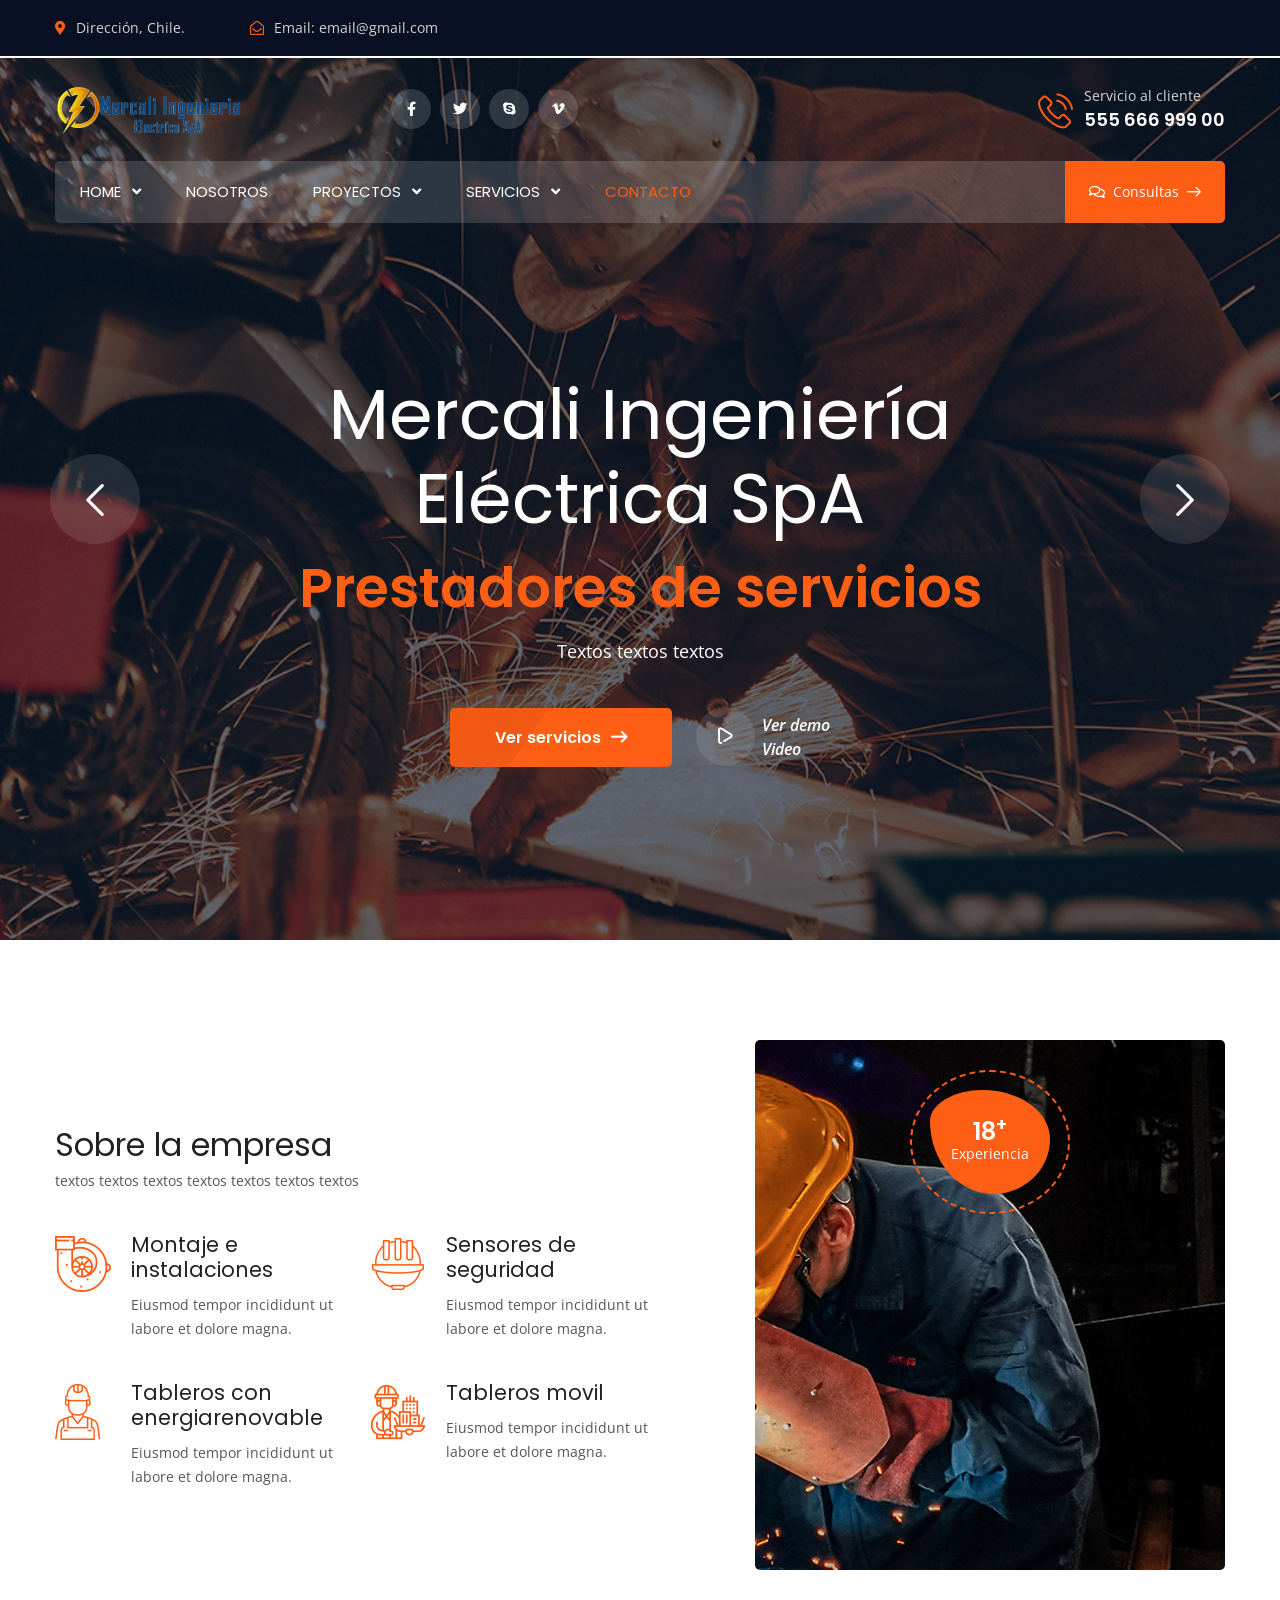
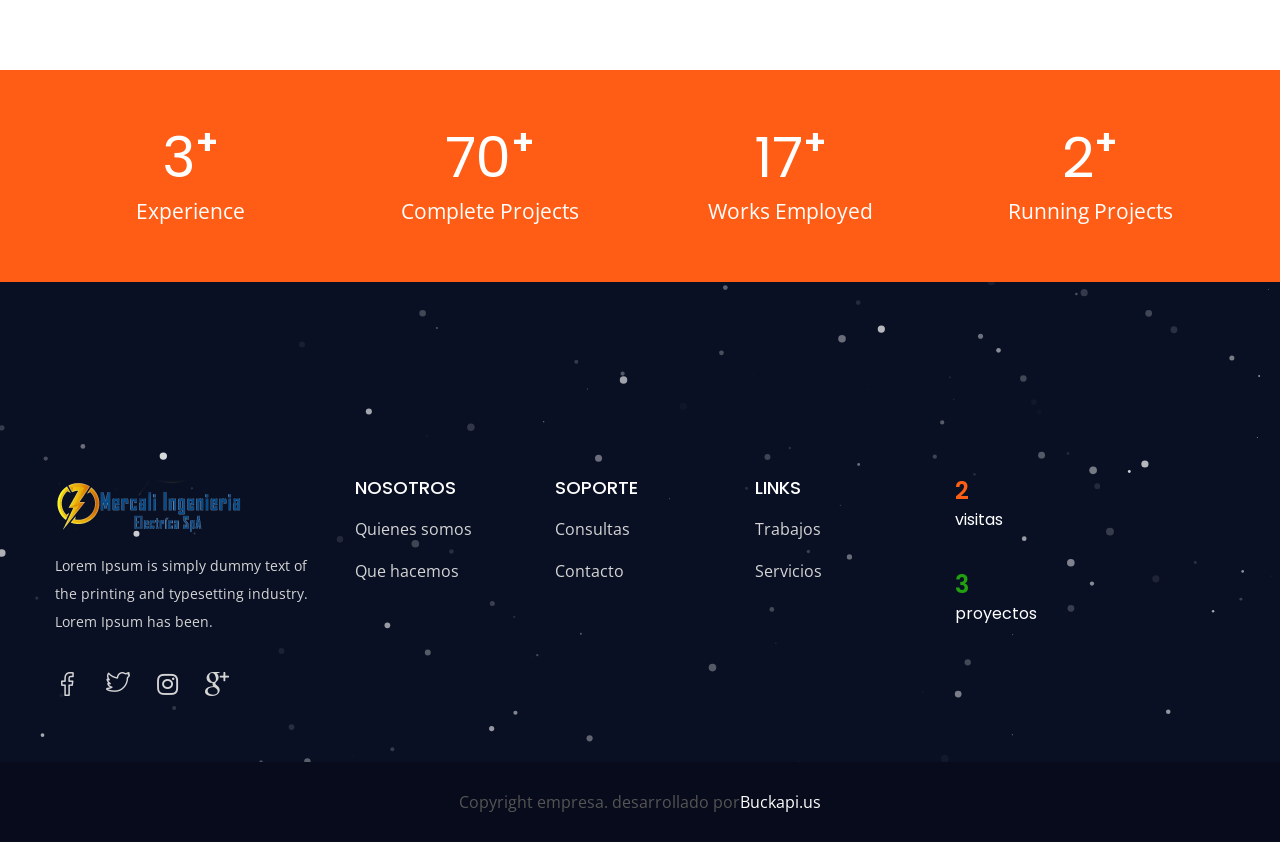
<file: index.html>
<!DOCTYPE html>
<html lang="en">
    <head>
        <meta charset="UTF-8">
        <meta name="viewport" content="width=device-width, initial-scale=1, shrink-to-fit=no">
        <meta name="description" content="" />
        <meta name="keywords" content="" />
        <link rel="icon" href="assets/images/favicon.png" sizes="35x35" type="image/png">
        <title>Mercali Ingenieria Electrica SPA</title>

        <link rel="stylesheet" href="assets/css/all.min.css">
        <link rel="stylesheet" href="assets/css/flaticon.css">
        <link rel="stylesheet" href="assets/css/animate.min.css">
        <link rel="stylesheet" href="assets/css/bootstrap.min.css">
        <link rel="stylesheet" href="assets/css/jquery.fancybox.min.css">
        <link rel="stylesheet" href="assets/css/perfect-scrollbar.css">
        <link rel="stylesheet" href="assets/css/slick.css">
        <link rel="stylesheet" href="assets/css/style.css">
        <link rel="stylesheet" href="assets/css/responsive.css">
        <link rel="stylesheet" href="assets/css/color.css">
    </head>
    <body>
        <main>
            <header class="stick style2 w-100">
                <div class="topbar bg-color5 w-100">
                    <div class="container">
                        <div class="topbar-inner d-flex flex-wrap justify-content-between align-items-center w-100">
                            <ul class="topbar-info-list mb-0 list-unstyled d-inline-flex">
                                <li><i class="thm-clr fas fa-map-marker-alt"></i>Dirección, Chile.</li>
                                <li><i class="thm-clr far fa-envelope-open"></i>Email: <a href="javascript:void(0);" title="">email@gmail.com</a></li>
                            </ul>
                           
                        </div>
                    </div>
                </div><!-- Topbar -->
                <div class="logo-info-bar-wrap w-100">
                    <div class="container">
                        <div class="logo-info-bar-inner w-100 d-flex flex-wrap justify-content-between align-items-center">
                            <div class="logo-social d-inline-flex flex-wrap justify-content-between align-items-center">
                                <div class="logo"><h1 class="mb-0"><a href="index.html" title="Home"><img class="img-fluid" src="assets/images/logo2.png" alt="Logo" srcset="assets/images/retina-logo2.png"></a></h1></div><!-- Logo -->
                                <div class="social-links">
                                    <a href="javascript:void(0);" title="Facebook" target="_blank"><i class="fab fa-facebook-f"></i></a>
                                    <a href="javascript:void(0);" title="Twitter" target="_blank"><i class="fab fa-twitter"></i></a>
                                    <a href="javascript:void(0);" title="Skype" target="_blank"><i class="fab fa-skype"></i></a>
                                    <a href="javascript:void(0);" title="Vimeo" target="_blank"><i class="fab fa-vimeo-v"></i></a>
                                </div>
                            </div>
                            <div class="top-info-wrap d-inline-flex flex-wrap justify-content-between align-items-center">
                                <div class="call-us">
                                    <i class="thm-clr flaticon-phone-call"></i>
                                    <span>Servicio al cliente</span>
                                    <strong>555 666 999 00</strong>
                                </div>
                                <!-- <div class="add-cart">
                                    <a href="cart.html" title="">
                                        <i class="thm-bg fas fa-shopping-basket"></i>
                                        Add to Cart
                                        <span class="d-block">(Item: 02)</span>
                                    </a>
                                </div> -->
                            </div>                            
                        </div>
                    </div>
                </div><!-- Logo Info Bar Wrap -->
                <div class="menu-wrap">
                    <div class="container">
                        <nav class="d-inline-flex justify-content-between align-items-center w-100">
                            <div class="header-left">
                                <ul class="mb-0 list-unstyled d-inline-flex">
                                    <li class="menu-item-has-children"><a href="javascript:void(0);" title="">Home</a>
                                       
                                    </li>
                                    <li><a href="#" title="">Nosotros</a></li>
                                    <li class="menu-item-has-children"><a href="javascript:void(0);" title="">Proyectos</a>
                                      
                                    </li>
                                    <li class="menu-item-has-children"><a href="javascript:void(0);" title="">Servicios</a>
                                        <ul class="mb-0 list-unstyled">
                                            <li><a href="#" title="">servicio 1</a></li>
                                            <li><a href="#" title="">Servicio 2</a></li>
                                        </ul>
                                    </li>
                                    
                                    <li><a href="" title="">Contacto</a></li>
                                </ul>
                            </div>
                            <div class="header-right-btns">
                                <a class="get-quote" href="javascript:void(0);" title=""><i class="far fa-comments"></i>Consultas<i class="flaticon-arrow-pointing-to-right"></i></a>
                            </div>
                        </nav>
                    </div>
                </div><!-- Menu Wrap -->
            </header><!-- Header -->
            <div class="sticky-menu">
                <div class="container">
                    <div class="sticky-menu-inner d-flex flex-wrap align-items-center justify-content-between w-100">
                        <div class="logo"><h1 class="mb-0"><a href="index.html" title="Home"><img class="img-fluid" src="assets/images/logo.png" alt="Logo" srcset="assets/images/retina-logo.png"></a></h1></div><!-- Logo -->
                        <nav class="d-inline-flex justify-content-between align-items-center">
                            <div class="header-left">
                               <ul class="mb-0 list-unstyled d-inline-flex">
                                    <li class="menu-item-has-children"><a href="javascript:void(0);" title="">Home</a>
                                       
                                    </li>
                                    <li><a href="#" title="">Nosotros</a></li>
                                    <li class="menu-item-has-children"><a href="javascript:void(0);" title="">Proyectos</a>
                                      
                                    </li>
                                    <li class="menu-item-has-children"><a href="javascript:void(0);" title="">Servicios</a>
                                        <ul class="mb-0 list-unstyled">
                                            <li><a href="#" title="">servicio 1</a></li>
                                            <li><a href="#" title="">Servicio 2</a></li>
                                        </ul>
                                    </li>
                                    
                                    <li><a href="" title="">Contacto</a></li>
                                </ul>
                            </div>
                        </nav>
                    </div>
                </div>
            </div><!-- Sticky Menu -->
            <div class="rspn-hdr">
                <div class="rspn-mdbr">
                    <div class="rspn-scil">
                        <a href="javascript:void(0);" title="Twitter" target="_blank"><i class="fab fa-twitter"></i></a>
                        <a href="javascript:void(0);" title="Facebook" target="_blank"><i class="fab fa-facebook-f"></i></a>
                        <a href="javascript:void(0);" title="Linkedin" target="_blank"><i class="fab fa-linkedin-in"></i></a>
                        <a href="javascript:void(0);" title="Google Plus" target="_blank"><i class="fab fa-google-plus-g"></i></a>
                    </div>
                    <form class="rspn-srch">
                        <input type="text" placeholder="Enter Your Keyword">
                        <button type="submit"><i class="fa fa-search"></i></button>
                    </form>
                </div>
                <div class="lg-mn">
                    <div class="logo"><a href="index.html" title="Home"><img src="assets/images/logo.png" alt="Logo"></a></div>
                    <div class="rspn-cnt">
                        <span><i class="thm-clr far fa-envelope-open"></i><a href="javascript:void(0);" title="">email@gmail.com</a></span>
                        <span><i class="thm-clr fas fa-map-marker-alt"></i>Dirección, Chile.</span>
                    </div>
                    <span class="rspn-mnu-btn"><i class="fa fa-list-ul"></i></span>
                </div>
                <div class="rsnp-mnu">
                    <span class="rspn-mnu-cls"><i class="fa fa-times"></i></span>
                    <ul class="mb-0 list-unstyled w-100">
                        <li><a href="javascript:void(0);" title="">Home</a>
                           
                        </li>
                        <li><a href="#" title="">Nosotros</a></li>
                        <li><a href="javascript:void(0);" title="">Proyectos</a>
                          
                        </li>
                        <li class="menu-item-has-children"><a href="javascript:void(0);" title="">Servicios</a>
                            <ul class="mb-0 list-unstyled">
                                <li><a href="#" title="">servicio 1</a></li>
                                <li><a href="#" title="">Servicio 2</a></li>
                            </ul>
                        </li>
                        
                        <li><a href="" title="">Contacto</a></li>
                                
                    </ul>
                </div><!-- Responsive Menu -->
            </div><!-- Responsive Header -->
            <section>
                <div class="w-100 position-relative">
                    <div class="feat-wrap style2 position-relative w-100">
                        <div class="feat-caro">
                            <div class="feat-item text-center">
                                <div class="feat-img position-absolute" style="background-image: url(assets/images/resources/slide1.jpg);"></div>
                                <div class="container">
                                    <div class="feat-cap">
                                        <h1 class="mb-0">Mercali Ingeniería Eléctrica SpA <strong class="d-inline-block thm-clr">Prestadores de servicios</strong></h1>
                                        <p class="mb-0">Textos textos textos</p>
                                        <div class="feat-cap-innr">
                                            <a class="thm-btn thm-bg" href="#" title="">Ver servicios<i class="flaticon-arrow-pointing-to-right"></i></a>
                                            <a class="video-btn" href="https://www.youtube.com/embed/6gUOzbhtVd4" data-fancybox title=""><span class="spinner"><i class="flaticon-play"></i></span>Ver demo <br> Video</a>
                                        </div>
                                    </div>
                                </div>
                            </div>
                            <div class="feat-item text-center">
                                <div class="feat-img position-absolute" style="background-image: url(assets/images/resources/slide2.jpg);"></div>
                                <div class="container">
                                    <div class="feat-cap">
                                        <h1 class="mb-0">Mercali Ingeniería Eléctrica SpA<strong class="d-inline-block thm-clr">Certificación SEC CLASE "A"</strong></h1>
                                        <p class="mb-0">Textos textos textos</p>
                                        <div class="feat-cap-innr">
                                            <a class="thm-btn thm-bg" href="#" title="">Ver servicios<i class="flaticon-arrow-pointing-to-right"></i></a>
                                            <a class="video-btn" href="https://www.youtube.com/embed/6gUOzbhtVd4" data-fancybox title=""><span class="spinner"><i class="flaticon-play"></i></span>Intro Video <br> Watch</a>
                                        </div>
                                    </div>
                                </div>
                            </div>
                           <!--  <div class="feat-item text-center">
                                <div class="feat-img position-absolute" style="background-image: url(assets/images/resources/slide3.jpg);"></div>
                                <div class="container">
                                    <div class="feat-cap">
                                        <h1 class="mb-0">Builders Merchant Tumble Despite Safety  <strong class="d-inline-block thm-clr">- Blubuild</strong></h1>
                                        <p class="mb-0">There are many variations of passages of Lorem Ipsum available, but the ma Mority have suffered alteration in some form.</p>
                                        <div class="feat-cap-innr">
                                            <a class="thm-btn thm-bg" href="about.html" title="">Learn More<i class="flaticon-arrow-pointing-to-right"></i></a>
                                            <a class="video-btn" href="https://www.youtube.com/embed/6gUOzbhtVd4" data-fancybox title=""><span class="spinner"><i class="flaticon-play"></i></span>Intro Video <br> Watch</a>
                                        </div>
                                    </div>
                                </div>
                            </div> -->
                        </div>
                    </div><!-- Featured Area Wrap -->
                </div>
            </section>
            <section>
                <div class="w-100 pt-100 pb-100 position-relative">
                    <div class="container">
                        <div class="about-wrap style2 w-100">
                            <div class="row align-items-center justify-content-center">
                                <div class="col-md-5 col-sm-12 col-lg-5 order-lg-1">
                                    <div class="about-image position-relative w-100">
                                        <span>18<sup>+</sup><i class="d-block">Experiencia</i></span>
                                        <img class="img-fluid w-100" src="assets/images/resources/about-image2.jpg" alt="About Image 2">
                                    </div>
                                </div>
                                <div class="col-md-7 col-sm-12 col-lg-7">
                                    <div class="about-desc w-100">
                                        <h2 class="mb-0">Sobre la empresa
                                        <p class="mb-0">textos textos textos textos textos textos textos</p>
                                    </div>
                                    <div class="serv-wrap w-100">
                                        <div class="row">
                                            <div class="col-md-6 col-sm-6 col-lg-6">
                                                <div class="serv-box w-100">
                                                    <i class="thm-clr flaticon-car-parts"></i>
                                                    <div class="serv-box-inner">
                                                        <h3 class="mb-0"><a href="services-detail.html" title="">Montaje e instalaciones </a></h3>
                                                        <p class="mb-0">Eiusmod tempor incididunt ut labore et dolore magna.</p>
                                                    </div>
                                                </div>
                                            </div>
                                            <div class="col-md-6 col-sm-6 col-lg-6">
                                                <div class="serv-box w-100">
                                                    <i class="thm-clr flaticon-helmet"></i>
                                                    <div class="serv-box-inner">
                                                        <h3 class="mb-0"><a href="services-detail.html" title="">Sensores de seguridad</a></h3>
                                                        <p class="mb-0">Eiusmod tempor incididunt ut labore et dolore magna.</p>
                                                    </div>
                                                </div>
                                            </div>
                                            <div class="col-md-6 col-sm-6 col-lg-6">
                                                <div class="serv-box w-100">
                                                    <i class="thm-clr flaticon-builder"></i>
                                                    <div class="serv-box-inner">
                                                        <h3 class="mb-0"><a href="services-detail.html" title="">Tableros con energiarenovable</a></h3>
                                                        <p class="mb-0">Eiusmod tempor incididunt ut labore et dolore magna.</p>
                                                    </div>
                                                </div>
                                            </div>
                                            <div class="col-md-6 col-sm-6 col-lg-6">
                                                <div class="serv-box w-100">
                                                    <i class="thm-clr flaticon-architect"></i>
                                                    <div class="serv-box-inner">
                                                        <h3 class="mb-0"><a href="services-detail.html" title="">Tableros movil</a></h3>
                                                        <p class="mb-0">Eiusmod tempor incididunt ut labore et dolore magna.</p>
                                                    </div>
                                                </div>
                                            </div>
                                        </div>
                                    </div><!-- Services Wrap -->
                                </div>
                            </div>
                        </div><!-- About Wrap -->
                    </div>
                </div>
            </section>
            <section>
                <div class="w-100 thm-layer opc1 overflow-hidden position-relative">
                    <div class="parallax-bg zoom-anim back-blend-multiply patern-bg thm-bg" style="background-image: url(assets/images/pattern-bg1.png);"></div>
                    <div class="container">
                        <div class="facts-wrap shadow-none text-center w-100">
                            <div class="row">
                                <div class="col-md-3 col-sm-6 col-lg-3">
                                    <div class="fact-box w-100">
                                        <h2 class="mb-0"><span class="counter">18</span><sup>+</sup></h2>
                                        <h4 class="mb-0">Experience</h4>
                                    </div>
                                </div>
                                <div class="col-md-3 col-sm-6 col-lg-3">
                                    <div class="fact-box w-100">
                                        <h2 class="mb-0"><span class="counter">502</span><sup>+</sup></h2>
                                        <h4 class="mb-0">Complete Projects</h4>
                                    </div>
                                </div>
                                <div class="col-md-3 col-sm-6 col-lg-3">
                                    <div class="fact-box w-100">
                                        <h2 class="mb-0"><span class="counter">120</span><sup>+</sup></h2>
                                        <h4 class="mb-0">Works Employed</h4>
                                    </div>
                                </div>
                                <div class="col-md-3 col-sm-6 col-lg-3">
                                    <div class="fact-box w-100">
                                        <h2 class="mb-0"><span class="counter">12</span><sup>+</sup></h2>
                                        <h4 class="mb-0">Running Projects</h4>
                                    </div>
                                </div>
                            </div>
                        </div>
                    </div>
                </div>
            </section>
            <!--
            <section>
                <div class="w-100 pt-100 pb-70 position-relative">
                    <div class="container">
                        <div class="sec-title v2 text-center w-100">
                            <div class="sec-title-inner d-inline-block">
                                <span class="thm-clr d-block">Our Standard Services</span>
                                <h2 class="mb-0">Al is no longer a futuristic notion, it's here right now</h2>
                                <p class="mb-0">Lorem Ipsum is simply dummy text of the printing and typesetting industry.</p>
                            </div>
                        </div>
                        <div class="serv-wrap text-center w-100">
                            <div class="row res-caro2">
                                <div class="col-md-4 col-sm-6 col-lg-3">
                                    <div class="serv-box2 position-relative overflow-hidden w-100" style="background-image: url(assets/images/resources/serv-bg1.jpg);">
                                        <i class="thm-clr flaticon-wheel-saw"></i>
                                        <div class="serv-box-inner">
                                            <h3 class="mb-0"><a href="services-detail.html" title="">Construction <br> And Engineering</a></h3>
                                            <p class="mb-0">Nunc laoreet, mi sed fermentum fringilla, eros metus.</p>
                                            <span class="d-block"><i class="thm-clr">1-</i> Builders merchant sales</span>
                                        </div>
                                    </div>
                                </div>
                                <div class="col-md-4 col-sm-6 col-lg-3">
                                    <div class="serv-box2 position-relative overflow-hidden w-100" style="background-image: url(assets/images/resources/serv-bg2.jpg);">
                                        <i class="thm-clr flaticon-helmet"></i>
                                        <div class="serv-box-inner">
                                            <h3 class="mb-0"><a href="services-detail.html" title="">Industrial Equipments</a></h3>
                                            <p class="mb-0">Nunc laoreet, mi sed fermentum fringilla, eros metus.</p>
                                            <span class="d-block"><i class="thm-clr">2-</i> Builders merchant sales</span>
                                        </div>
                                    </div>
                                </div>
                                <div class="col-md-4 col-sm-6 col-lg-3">
                                    <div class="serv-box2 position-relative overflow-hidden w-100" style="background-image: url(assets/images/resources/serv-bg3.jpg);">
                                        <i class="thm-clr flaticon-carpenter"></i>
                                        <div class="serv-box-inner">
                                            <h3 class="mb-0"><a href="services-detail.html" title="">Owner's <br> Representation</a></h3>
                                            <p class="mb-0">Nunc laoreet, mi sed fermentum fringilla, eros metus.</p>
                                            <span class="d-block"><i class="thm-clr">3-</i> Builders merchant sales</span>
                                        </div>
                                    </div>
                                </div>
                                <div class="col-md-4 col-sm-6 col-lg-3">
                                    <div class="serv-box2 position-relative overflow-hidden w-100" style="background-image: url(assets/images/resources/serv-bg4.jpg);">
                                        <i class="thm-clr flaticon-jigsaw"></i>
                                        <div class="serv-box-inner">
                                            <h3 class="mb-0"><a href="services-detail.html" title="">Fuel Gas <br> Productions</a></h3>
                                            <p class="mb-0">Nunc laoreet, mi sed fermentum fringilla, eros metus.</p>
                                            <span class="d-block"><i class="thm-clr">4-</i> Builders merchant sales</span>
                                        </div>
                                    </div>
                                </div>
                            </div>
                        </div>
                    </div>
                </div>
            </section>
            
            <section>
                <div class="w-100 pt-100 paralx-70 blue-layer opc7 position-relative">
                    <div class="fixed-bg" style="background-image: url(assets/images/parallax1.jpg);"></div>
                    <div class="container">
                        <div class="sec-title w-100">
                            <div class="sec-title-inner d-inline-block">
                                <span class="d-block thm-clr">OUR WORKS</span>
                                <h3 class="mb-0">Our Latest Projects</h3>
                            </div>
                        </div>
                    </div>
                    <div class="proj-wrap px-70 w-100">
                        <div class="row proj-caro">
                            <div class="col-md-4 col-sm-6 col-lg-3">
                                <div class="proj-box position-relative w-100">
                                    <div class="proj-thumb overflow-hidden w-100"><a href="project-detail.html" title=""><img class="img-fluid w-100" src="assets/images/resources/proj-img1-1.jpg" alt="Project Image 1"></a></div>
                                    <div class="proj-info position-absolute">
                                        <i class="flaticon-helmet"></i>
                                        <h3 class="mb-0"><a href="project-detail.html" title="">Construction & <br> Engineering</a></h3>
                                    </div>
                                </div>
                            </div>
                            <div class="col-md-4 col-sm-6 col-lg-3">
                                <div class="proj-box position-relative w-100">
                                    <div class="proj-thumb overflow-hidden w-100"><a href="project-detail.html" title=""><img class="img-fluid w-100" src="assets/images/resources/proj-img1-2.jpg" alt="Project Image 2"></a></div>
                                    <div class="proj-info position-absolute">
                                        <i class="flaticon-electric-tower"></i>
                                        <h3 class="mb-0"><a href="project-detail.html" title="">Industry <br> power grid</a></h3>
                                    </div>
                                </div>
                            </div>
                            <div class="col-md-4 col-sm-6 col-lg-3">
                                <div class="proj-box position-relative w-100">
                                    <div class="proj-thumb overflow-hidden w-100"><a href="project-detail.html" title=""><img class="img-fluid w-100" src="assets/images/resources/proj-img1-3.jpg" alt="Project Image 3"></a></div>
                                    <div class="proj-info position-absolute">
                                        <i class="flaticon-file"></i>
                                        <h3 class="mb-0"><a href="project-detail.html" title="">Chemical <br> Research Center</a></h3>
                                    </div>
                                </div>
                            </div>
                            <div class="col-md-4 col-sm-6 col-lg-3">
                                <div class="proj-box position-relative w-100">
                                    <div class="proj-thumb overflow-hidden w-100"><a href="project-detail.html" title=""><img class="img-fluid w-100" src="assets/images/resources/proj-img1-4.jpg" alt="Project Image 4"></a></div>
                                    <div class="proj-info position-absolute">
                                        <i class="flaticon-engineer-2"></i>
                                        <h3 class="mb-0"><a href="project-detail.html" title="">Chemical <br> Research Center</a></h3>
                                    </div>
                                </div>
                            </div>
                            <div class="col-md-4 col-sm-6 col-lg-3">
                                <div class="proj-box position-relative w-100">
                                    <div class="proj-thumb overflow-hidden w-100"><a href="project-detail.html" title=""><img class="img-fluid w-100" src="assets/images/resources/proj-img1-5.jpg" alt="Project Image 5"></a></div>
                                    <div class="proj-info position-absolute">
                                        <i class="flaticon-worker"></i>
                                        <h3 class="mb-0"><a href="project-detail.html" title="">Industrial <br> Construction</a></h3>
                                    </div>
                                </div>
                            </div>
                            <div class="col-md-4 col-sm-6 col-lg-3">
                                <div class="proj-box position-relative w-100">
                                    <div class="proj-thumb overflow-hidden w-100"><a href="project-detail.html" title=""><img class="img-fluid w-100" src="assets/images/resources/proj-img1-6.jpg" alt="Project Image 6"></a></div>
                                    <div class="proj-info position-absolute">
                                        <i class="flaticon-lighthouse"></i>
                                        <h3 class="mb-0"><a href="project-detail.html" title="">Ship Building <br> Industry</a></h3>
                                    </div>
                                </div>
                            </div>
                            <div class="col-md-4 col-sm-6 col-lg-3">
                                <div class="proj-box position-relative w-100">
                                    <div class="proj-thumb overflow-hidden w-100"><a href="project-detail.html" title=""><img class="img-fluid w-100" src="assets/images/resources/proj-img1-7.jpg" alt="Project Image 7"></a></div>
                                    <div class="proj-info position-absolute">
                                        <i class="flaticon-worker-1"></i>
                                        <h3 class="mb-0"><a href="project-detail.html" title="">Chemical <br> Research Center</a></h3>
                                    </div>
                                </div>
                            </div>
                            <div class="col-md-4 col-sm-6 col-lg-3">
                                <div class="proj-box position-relative w-100">
                                    <div class="proj-thumb overflow-hidden w-100"><a href="project-detail.html" title=""><img class="img-fluid w-100" src="assets/images/resources/proj-img1-8.jpg" alt="Project Image 8"></a></div>
                                    <div class="proj-info position-absolute">
                                        <i class="flaticon-construction"></i>
                                        <h3 class="mb-0"><a href="project-detail.html" title="">Chemical <br> Research Center</a></h3>
                                    </div>
                                </div>
                            </div>
                        </div>
                    </div>
                </div>
            </section>
            <section>
                <div class="w-100 pt-130 pb-100 position-relative">
                    <div class="container">
                        <div class="sec-title2 w-100">
                            <div class="sec-title-inner2 d-inline-block">
                                <h2 class="mb-0">Hot Deal Ship Buildup <i>15% <br> Off</i></h2>
                                <p class="mb-0">We Fight for justice, we are always ready to best solution for your problem.</p>
                            </div>
                        </div>
                        <div class="solutions-wrap w-100">
                            <div class="row align-items-center">
                                <div class="col-md-6 col-sm-12 col-lg-6">
                                    <img class="img-fluid w-100" src="assets/images/resources/solutions-img.jpg" alt="Solutions Image">
                                </div>
                                <div class="col-md-6 col-sm-12 col-lg-6">
                                    <div class="solutions-content-wrap w-100">
                                        <h2 class="mb-0">TECHNICAL SOLUTIONS</h2>
                                        <ul class="solutions-list mb-0 list-unstyled w-100">
                                            <li>
                                                <i class="">+</i>
                                                <h4 class="mb-0">Expart Experience Worker.</h4>
                                                <p class="mb-0">There are many variations of passages of Lorem Ipsum available, but the majority have suffered alteration.</p>
                                            </li>
                                            <li>
                                                <i class="">+</i>
                                                <h4 class="mb-0">20-25 Years Warranty.</h4>
                                                <p class="mb-0">There are many variations of passages of Lorem Ipsum available, but the majority have suffered alteration.</p>
                                            </li>
                                            <li>
                                                <i class="">+</i>
                                                <h4 class="mb-0">Free 15% Buildup Construction.</h4>
                                                <p class="mb-0">There are many variations of passages of Lorem Ipsum available, but the majority have suffered alteration.</p>
                                            </li>
                                        </ul>
                                    </div>
                                </div>
                            </div>
                        </div>
                    </div>
                </div>
            </section>
            <section>
                <div class="w-100 gray-layer pt-100 pb-100 opc1 overflow-hidden position-relative">
                    <div class="fixed-bg zoom-anim back-blend-screen patern-bg gray-bg" style="background-image: url(assets/images/pattern-bg2.jpg);"></div>
                    <div class="container">
                        <div class="testi-wrap position-relative w-100">
                            <h2 class="mb-0">WHAT CLIENTS SAYS?</h2>
                            <div class="testi-caro">
                                <div class="testi-box-wrap">
                                    <div class="testi-box">
                                        <div class="testi-img">
                                            <img class="img-fluid" src="assets/images/resources/testi-img1-1.png" alt="Testimonial Image 1">
                                        </div>
                                        <div class="testi-info">
                                            <h3 class="mb-0">“Jonspond Mendela”</h3>
                                            <p class="mb-0">Donec scelerisque dolor id nunc dictum, nterdum mauris rhoncus. Aliquam at ultrices nunc. In sem fermentum at lorem in, porta mauris.</p>
                                            <span class="d-inline-block text-color3"><i class="fas fa-star"></i><i class="fas fa-star"></i><i class="fas fa-star"></i><i class="fas fa-star"></i><i class="far fa-star"></i><span class="thm-clr">(07 Review)</span></span>
                                        </div>
                                    </div>
                                </div>
                                <div class="testi-box-wrap">
                                    <div class="testi-box">
                                        <div class="testi-img">
                                            <img class="img-fluid" src="assets/images/resources/testi-img1-2.png" alt="Testimonial Image 2">
                                        </div>
                                        <div class="testi-info">
                                            <h3 class="mb-0">“Baris Jonson”</h3>
                                            <p class="mb-0">Donec scelerisque dolor id nunc dictum, nterdum mauris rhoncus. Aliquam at ultrices nunc. In sem fermentum at lorem in, porta mauris.</p>
                                            <span class="d-inline-block text-color3"><i class="fas fa-star"></i><i class="fas fa-star"></i><i class="fas fa-star"></i><i class="far fa-star"></i><i class="far fa-star"></i><span class="thm-clr">(07 Review)</span></span>
                                        </div>
                                    </div>
                                </div>
                                <div class="testi-box-wrap">
                                    <div class="testi-box">
                                        <div class="testi-img">
                                            <img class="img-fluid" src="assets/images/resources/testi-img1-3.png" alt="Testimonial Image 3">
                                        </div>
                                        <div class="testi-info">
                                            <h3 class="mb-0">“Jonson Baris”</h3>
                                            <p class="mb-0">Donec scelerisque dolor id nunc dictum, nterdum mauris rhoncus. Aliquam at ultrices nunc. In sem fermentum at lorem in, porta mauris.</p>
                                            <span class="d-inline-block text-color3"><i class="fas fa-star"></i><i class="fas fa-star"></i><i class="far fa-star"></i><i class="far fa-star"></i><i class="far fa-star"></i><span class="thm-clr">(07 Review)</span></span>
                                        </div>
                                    </div>
                                </div>
                            </div>
                        </div>
                    </div>
                </div>
            </section>
            <section>
                <div class="w-100 pt-100 pb-100 position-relative">
                    <div class="container">
                        <div class="sec-title w-100">
                            <div class="sec-title-inner d-inline-block">
                                <span class="d-block thm-clr">OUR FAQ</span>
                                <h3 class="mb-0">Freequently Ask Questions</h3>
                            </div>
                        </div>
                        <div class="faq-wrap w-100">
                            <div class="row">
                                <div class="col-md-6 col-sm-12 col-lg-6 order-md-1">
                                    <img class="img-fluid" src="assets/images/resources/faq-mockup.png" alt="Faq Mockup">
                                </div>
                                <div class="col-md-6 col-sm-12 col-lg-6">
                                    <div class="toggle w-100" id="toggle">
                                        <div class="toggle-item w-100">
                                            <h4 class="mb-0"><span>01.</span>How can i buy this headphone?</h4>
                                            <div class="toggle-content w-100"><p class="mb-0">Lorem ipsum dolor sit amet, consectetur adipiscing elit, sed do eiusmod tempor incididunt ut labore et dolore magna aliqua. Ut enim ad minim veniam, quis nostrud exercitation.</p></div>
                                        </div>
                                        <div class="toggle-item w-100">
                                            <h4 class="mb-0"><span>02.</span>This is Especially for listening to music?</h4>
                                            <div class="toggle-content w-100"><p class="mb-0">Lorem ipsum dolor sit amet, consectetur adipiscing elit, sed do eiusmod tempor incididunt ut labore et dolore magna aliqua. Ut enim ad minim veniam, quis nostrud exercitation.</p></div>
                                        </div>
                                        <div class="toggle-item w-100">
                                            <h4 class="mb-0"><span>03.</span>How can i ordered it?</h4>
                                            <div class="toggle-content w-100"><p class="mb-0">Lorem ipsum dolor sit amet, consectetur adipiscing elit, sed do eiusmod tempor incididunt ut labore et dolore magna aliqua. Ut enim ad minim veniam, quis nostrud exercitation.</p></div>
                                        </div>
                                        <div class="toggle-item w-100">
                                            <h4 class="mb-0"><span>04.</span>How can work this headphone?</h4>
                                            <div class="toggle-content w-100"><p class="mb-0">Lorem ipsum dolor sit amet, consectetur adipiscing elit, sed do eiusmod tempor incididunt ut labore et dolore magna aliqua. Ut enim ad minim veniam, quis nostrud exercitation.</p></div>
                                        </div>
                                        <div class="toggle-item w-100">
                                            <h4 class="mb-0"><span>05.</span>This is Especially for listening to music?</h4>
                                            <div class="toggle-content w-100"><p class="mb-0">Lorem ipsum dolor sit amet, consectetur adipiscing elit, sed do eiusmod tempor incididunt ut labore et dolore magna aliqua. Ut enim ad minim veniam, quis nostrud exercitation.</p></div>
                                        </div>
                                    </div>
                                </div>
                            </div>
                        </div>
                    </div>
                </div>
            </section>
            <section>
                <div class="w-100 pb-100 position-relative">
                    <div class="container">
                        <div class="sec-title w-100">
                            <div class="sec-title-inner d-inline-block">
                                <span class="d-block thm-clr">OUR TEAM</span>
                                <h3 class="mb-0">Our Team Member</h3>
                            </div>
                        </div>                        
                        <div class="team-wrap w-100">
                            <div class="team-inner team-caro2">
                                <div class="team-box text-center w-100">
                                    <div class="team-img rounded-circle position-relative overflow-hidden">
                                        <img class="rounded-circle img-fluid" src="assets/images/resources/team-img1-1.jpg" alt="Team Image 1">
                                        <div class="team-social position-absolute">
                                            <a class="rounded-circle" href="javascript:void(0);" title="Facebook" target="_blank"><i class="fab fa-facebook-f"></i></a>
                                        </div>
                                    </div>
                                    <div class="team-info w-100">
                                        <h3 class="mb-0">Layla Gabriella</h3>
                                        <span class="d-block">CEO & Founder</span>
                                    </div>
                                </div>
                                <div class="team-box text-center w-100">
                                    <div class="team-img rounded-circle position-relative overflow-hidden">
                                        <img class="rounded-circle img-fluid" src="assets/images/resources/team-img1-2.jpg" alt="Team Image 2">
                                        <div class="team-social position-absolute">
                                            <a class="rounded-circle" href="javascript:void(0);" title="Facebook" target="_blank"><i class="fab fa-facebook-f"></i></a>
                                        </div>
                                    </div>
                                    <div class="team-info w-100">
                                        <h3 class="mb-0">Layla Gabriella</h3>
                                        <span class="d-block">CEO & Founder</span>
                                    </div>
                                </div>
                                <div class="team-box text-center w-100">
                                    <div class="team-img rounded-circle position-relative overflow-hidden">
                                        <img class="rounded-circle img-fluid" src="assets/images/resources/team-img1-3.jpg" alt="Team Image 3">
                                        <div class="team-social position-absolute">
                                            <a class="rounded-circle" href="javascript:void(0);" title="Facebook" target="_blank"><i class="fab fa-facebook-f"></i></a>
                                        </div>
                                    </div>
                                    <div class="team-info w-100">
                                        <h3 class="mb-0">Layla Gabriella</h3>
                                        <span class="d-block">CEO & Founder</span>
                                    </div>
                                </div>
                                <div class="team-box text-center w-100">
                                    <div class="team-img rounded-circle position-relative overflow-hidden">
                                        <img class="rounded-circle img-fluid" src="assets/images/resources/team-img1-4.jpg" alt="Team Image 4">
                                        <div class="team-social position-absolute">
                                            <a class="rounded-circle" href="javascript:void(0);" title="Facebook" target="_blank"><i class="fab fa-facebook-f"></i></a>
                                        </div>
                                    </div>
                                    <div class="team-info w-100">
                                        <h3 class="mb-0">Layla Gabriella</h3>
                                        <span class="d-block">CEO & Founder</span>
                                    </div>
                                </div>
                                <div class="team-box text-center w-100">
                                    <div class="team-img rounded-circle position-relative overflow-hidden">
                                        <img class="rounded-circle img-fluid" src="assets/images/resources/team-img1-5.jpg" alt="Team Image 5">
                                        <div class="team-social position-absolute">
                                            <a class="rounded-circle" href="javascript:void(0);" title="Facebook" target="_blank"><i class="fab fa-facebook-f"></i></a>
                                        </div>
                                    </div>
                                    <div class="team-info w-100">
                                        <h3 class="mb-0">Layla Gabriella</h3>
                                        <span class="d-block">CEO & Founder</span>
                                    </div>
                                </div>
                                <div class="team-box text-center w-100">
                                    <div class="team-img rounded-circle position-relative overflow-hidden">
                                        <img class="rounded-circle img-fluid" src="assets/images/resources/team-img1-6.jpg" alt="Team Image 6">
                                        <div class="team-social position-absolute">
                                            <a class="rounded-circle" href="javascript:void(0);" title="Facebook" target="_blank"><i class="fab fa-facebook-f"></i></a>
                                        </div>
                                    </div>
                                    <div class="team-info w-100">
                                        <h3 class="mb-0">Layla Gabriella</h3>
                                        <span class="d-block">CEO & Founder</span>
                                    </div>
                                </div>
                                <div class="team-box text-center w-100">
                                    <div class="team-img rounded-circle position-relative overflow-hidden">
                                        <img class="rounded-circle img-fluid" src="assets/images/resources/team-img1-7.jpg" alt="Team Image 7">
                                        <div class="team-social position-absolute">
                                            <a class="rounded-circle" href="javascript:void(0);" title="Facebook" target="_blank"><i class="fab fa-facebook-f"></i></a>
                                        </div>
                                    </div>
                                    <div class="team-info w-100">
                                        <h3 class="mb-0">Layla Gabriella</h3>
                                        <span class="d-block">CEO & Founder</span>
                                    </div>
                                </div>
                                <div class="team-box text-center w-100">
                                    <div class="team-img rounded-circle position-relative overflow-hidden">
                                        <img class="rounded-circle img-fluid" src="assets/images/resources/team-img1-8.jpg" alt="Team Image 8">
                                        <div class="team-social position-absolute">
                                            <a class="rounded-circle" href="javascript:void(0);" title="Facebook" target="_blank"><i class="fab fa-facebook-f"></i></a>
                                        </div>
                                    </div>
                                    <div class="team-info w-100">
                                        <h3 class="mb-0">Layla Gabriella</h3>
                                        <span class="d-block">CEO & Founder</span>
                                    </div>
                                </div>
                                <div class="team-box text-center w-100">
                                    <div class="team-img rounded-circle position-relative overflow-hidden">
                                        <img class="rounded-circle img-fluid" src="assets/images/resources/team-img1-9.jpg" alt="Team Image 9">
                                        <div class="team-social position-absolute">
                                            <a class="rounded-circle" href="javascript:void(0);" title="Facebook" target="_blank"><i class="fab fa-facebook-f"></i></a>
                                        </div>
                                    </div>
                                    <div class="team-info w-100">
                                        <h3 class="mb-0">Layla Gabriella</h3>
                                        <span class="d-block">CEO & Founder</span>
                                    </div>
                                </div>
                            </div>
                        </div>
                    </div>
                </div>
            </section>
            <section>
                <div class="w-100 pt-155 pb-155 blue-layer opc85 position-relative">
                    <div class="fixed-bg" style="background-image: url(assets/images/parallax3.jpg);"></div>
                    <div class="particles-js" id="prtcl"></div>
                    <div class="container">
                        <div class="banner-wrap position-relative text-center w-100">
                            <div class="banner-inner d-inline-block">
                                <h2 class="mb-0">Bridging gap between Business and Technology</h2>
                                <p class="mb-0">Lorem Ipsum is simply dummy text of the printing and typesetting industry. Lorem Ipsum has been the industry's standard dummy text ever since.</p>
                                <a class="thm-btn thm-bg" href="about.html" title="">Learn More<i class="flaticon-arrow-pointing-to-right"></i></a>
                            </div>
                        </div>
                    </div>
                </div>
            </section>
            <section>
                <div class="w-100 pt-100 pb-50 position-relative">
                    <div class="container">
                        <div class="sec-title w-100">
                            <div class="sec-title-inner d-inline-block">
                                <span class="d-block thm-clr">OUR BLOG</span>
                                <h3 class="mb-0">Our Latest News</h3>
                            </div>
                        </div>
                        <div class="blog-wrap w-100">
                            <div class="row post-caro">
                                <div class="col-md-6 col-sm-6 col-lg-4">
                                    <div class="post-box w-100 text-center">
                                        <div class="post-img overflow-hidden w-100">
                                            <a href="blog-detail.html" title=""><img class="img-fluid w-100" src="assets/images/resources/post-img1-1.jpg" alt="Post Image 1"></a>
                                        </div>
                                        <div class="post-info w-100">
                                            <h3 class="mb-0"><a href="blog-detail.html" title="">Models & OEM Solutions | Simul Corporation.</a></h3>
                                            <p class="mb-0">There are many variations of passages of Lorem Ipsum available.</p>
                                            <div class="post-info-bottom d-flex flex-wrap w-100">
                                                <span class="d-inline-block"><i class="far fa-user"></i><a href="javascript:void(0);" title="">Jibon Hasan</a></span>
                                                <ul class="post-meta mb-0 list-unstyled d-inline-flex">
                                                    <li><i class="far fa-calendar-alt"></i>July 03, 2020</li>
                                                    <li><i class="fas fa-comment-dots"></i>02</li>
                                                </ul>
                                            </div>
                                        </div>
                                    </div>
                                </div>
                                <div class="col-md-6 col-sm-6 col-lg-4">
                                    <div class="post-box w-100 text-center">
                                        <div class="post-img overflow-hidden w-100">
                                            <a href="blog-detail.html" title=""><img class="img-fluid w-100" src="assets/images/resources/post-img1-2.jpg" alt="Post Image 2"></a>
                                        </div>
                                        <div class="post-info w-100">
                                            <h3 class="mb-0"><a href="blog-detail.html" title="">Models & OEM Solutions | Simul Corporation.</a></h3>
                                            <p class="mb-0">There are many variations of passages of Lorem Ipsum available.</p>
                                            <div class="post-info-bottom d-flex flex-wrap w-100">
                                                <span class="d-inline-block"><i class="far fa-user"></i><a href="javascript:void(0);" title="">Jibon Hasan</a></span>
                                                <ul class="post-meta mb-0 list-unstyled d-inline-flex">
                                                    <li><i class="far fa-calendar-alt"></i>July 03, 2020</li>
                                                    <li><i class="fas fa-comment-dots"></i>22</li>
                                                </ul>
                                            </div>
                                        </div>
                                    </div>
                                </div>
                                <div class="col-md-6 col-sm-6 col-lg-4">
                                    <div class="post-box w-100 text-center">
                                        <div class="post-img overflow-hidden w-100">
                                            <a href="blog-detail.html" title=""><img class="img-fluid w-100" src="assets/images/resources/post-img1-3.jpg" alt="Post Image 3"></a>
                                        </div>
                                        <div class="post-info w-100">
                                            <h3 class="mb-0"><a href="blog-detail.html" title="">Models & OEM Solutions | Simul Corporation.</a></h3>
                                            <p class="mb-0">There are many variations of passages of Lorem Ipsum available.</p>
                                            <div class="post-info-bottom d-flex flex-wrap w-100">
                                                <span class="d-inline-block"><i class="far fa-user"></i><a href="javascript:void(0);" title="">Jibon Hasan</a></span>
                                                <ul class="post-meta mb-0 list-unstyled d-inline-flex">
                                                    <li><i class="far fa-calendar-alt"></i>July 03, 2020</li>
                                                    <li><i class="fas fa-comment-dots"></i>12</li>
                                                </ul>
                                            </div>
                                        </div>
                                    </div>
                                </div>
                                <div class="col-md-6 col-sm-6 col-lg-4">
                                    <div class="post-box w-100 text-center">
                                        <div class="post-img overflow-hidden w-100">
                                            <a href="blog-detail.html" title=""><img class="img-fluid w-100" src="assets/images/resources/post-img1-4.jpg" alt="Post Image 4"></a>
                                        </div>
                                        <div class="post-info w-100">
                                            <h3 class="mb-0"><a href="blog-detail.html" title="">Models & OEM Solutions | Simul Corporation.</a></h3>
                                            <p class="mb-0">There are many variations of passages of Lorem Ipsum available.</p>
                                            <div class="post-info-bottom d-flex flex-wrap w-100">
                                                <span class="d-inline-block"><i class="far fa-user"></i><a href="javascript:void(0);" title="">Jibon Hasan</a></span>
                                                <ul class="post-meta mb-0 list-unstyled d-inline-flex">
                                                    <li><i class="far fa-calendar-alt"></i>July 03, 2020</li>
                                                    <li><i class="fas fa-comment-dots"></i>12</li>
                                                </ul>
                                            </div>
                                        </div>
                                    </div>
                                </div>
                            </div>
                        </div>
                        <div class="view-all w-100 text-center">
                            <a class="thm-btn thm-bg" href="blog.html" title="">View All News<i class="flaticon-arrow-pointing-to-right"></i></a>
                        </div>
                    </div>
                </div>
            </section>
            <section>
                <div class="w-100 pb-50 position-relative">
                    <div class="container">
                        <div class="clients-wrap w-100">
                            <div class="row">
                                <div class="col-md-3 col-sm-4 col-lg-2">
                                    <div class="client-box w-100">
                                        <a href="javascript:void(0);" title=""><img class="img-fluid" src="assets/images/resources/client-img1-1.png" alt="Client Image 1"></a>
                                    </div>
                                </div>
                                <div class="col-md-3 col-sm-4 col-lg-2">
                                    <div class="client-box w-100">
                                        <a href="javascript:void(0);" title=""><img class="img-fluid" src="assets/images/resources/client-img1-2.png" alt="Client Image 2"></a>
                                    </div>
                                </div>
                                <div class="col-md-3 col-sm-4 col-lg-2">
                                    <div class="client-box w-100">
                                        <a href="javascript:void(0);" title=""><img class="img-fluid" src="assets/images/resources/client-img1-3.png" alt="Client Image 3"></a>
                                    </div>
                                </div>
                                <div class="col-md-3 col-sm-4 col-lg-2">
                                    <div class="client-box w-100">
                                        <a href="javascript:void(0);" title=""><img class="img-fluid" src="assets/images/resources/client-img1-4.png" alt="Client Image 4"></a>
                                    </div>
                                </div>
                                <div class="col-md-3 col-sm-4 col-lg-2">
                                    <div class="client-box w-100">
                                        <a href="javascript:void(0);" title=""><img class="img-fluid" src="assets/images/resources/client-img1-5.png" alt="Client Image 5"></a>
                                    </div>
                                </div>
                                <div class="col-md-3 col-sm-4 col-lg-2">
                                    <div class="client-box w-100">
                                        <a href="javascript:void(0);" title=""><img class="img-fluid" src="assets/images/resources/client-img1-6.png" alt="Client Image 6"></a>
                                    </div>
                                </div>
                            </div>
                        </div>
                    </div>
                </div>
            </section>
            <section>
                <div class="w-100 position-relative">
                    <div class="container">
                        <div class="getin-touch-wrap overlap-99 brd-rd5 style2 thm-layer opc8 w-100 overflow-hidden position-relative">
                            <div class="fixed-bg" style="background-image: url(assets/images/parallax2.jpg);"></div>
                            <div class="row align-items-center justify-content-between">
                                <div class="col-md-7 col-sm-12 col-lg-5">
                                    <div class="getin-touch-title w-100">
                                        <span class="text-color1 d-block">Ready to get started?</span>
                                        <h2 class="mb-0">Get in touch, or create an account</h2>
                                    </div>
                                </div>
                                <div class="col-md-5 col-sm-12 col-lg-4">
                                    <div class="getin-touch-btn text-right">
                                        <a class="thm-btn bg-color1" href="contact.html" title="">Subscribe Now<i class="flaticon-arrow-pointing-to-right"></i></a>
                                    </div>
                                </div>
                            </div>
                        </div>
                    </div>
                </div>
            </section> -->
            <footer>
                <div class="w-100 bg-color5 pt-195 pb-10 position-relative">
                    <div class="particles-js" id="prtcl2"></div>
                    <div class="container">
                        <div class="footer-data w-100">
                            <div class="row">
                                <div class="col-md-6 col-sm-6 col-lg-3">
                                    <div class="widget w-100">
                                        <div class="logo w-100">
                                            <h1 class="mb-0"><a href="index.html" title="Home"><img class="img-fluid" src="assets/images/logo2.png" alt="Logo" srcset="assets/images/retina-logo2.png"></a></h1>
                                        </div><!-- Logo -->
                                        <p class="mb-0">Lorem Ipsum is simply dummy text of the printing and typesetting industry. Lorem Ipsum has been.</p>
                                        <div class="social-links2 d-inline-block">
                                            <a href="javascript:void(0);" title="Facebook" target="_blank"><i class="flaticon-facebook"></i></a>
                                            <a href="javascript:void(0);" title="Twitter" target="_blank"><i class="flaticon-twitter"></i></a>
                                            <a href="javascript:void(0);" title="Instagram" target="_blank"><i class="fab fa-instagram"></i></a>
                                            <a href="javascript:void(0);" title="Google Plus" target="_blank"><i class="flaticon-google-plus-logo"></i></a>
                                        </div>
                                    </div>
                                </div>
                                <div class="col-md-6 col-sm-6 col-lg-3 order-lg-1">
                                    <div class="widget w-100">
                                        <div class="visitor-stats w-100">
                                            <div class="visitor-stat-box w-100">
                                                <h4 class="mb-0 thm-clr counter">25</h4>
                                                <h5 class="mb-0">visitas</h5>
                                            </div>
                                            <div class="visitor-stat-box w-100">
                                                <h4 class="mb-0 text-color4 counter">32</h4>
                                                <h5 class="mb-0">proyectos</h5>
                                            </div>
                                        </div>
                                    </div>
                                </div>
                                <div class="col-md-12 col-sm-12 col-lg-6">
                                    <div class="row">
                                        <div class="col-md-4 col-sm-4 col-lg-4">
                                            <div class="widget w-100">
                                                <h3>Nosotros</h3>
                                                <ul class="mb-0 list-unstyled w-100">
                                                    <li><a href="#" title="">Quienes somos</a></li>
                                                    <li><a href="#" title="">Que hacemos</a></li>
                                                   
                                                </ul>
                                            </div>
                                        </div>
                                        <div class="col-md-4 col-sm-4 col-lg-4">
                                            <div class="widget w-100">
                                                <h3>Soporte</h3>
                                                <ul class="mb-0 list-unstyled w-100">
                                                    <li><a href="#" title="">Consultas</a></li>
                                                    <li><a href="#" title="">Contacto</a></li>
                                                   
                                                </ul>
                                            </div>
                                        </div>
                                        <div class="col-md-4 col-sm-4 col-lg-4">
                                            <div class="widget w-100">
                                                <h3>Links</h3>
                                                <ul class="mb-0 list-unstyled w-100">
                                                    <li><a href="#" title="">Trabajos</a></li>
                                                    <li><a href="#" title="">Servicios</a></li>
                                                    
                                                </ul>
                                            </div>
                                        </div>
                                    </div>
                                </div>
                            </div>
                        </div><!-- Footer Data -->
                    </div>
                </div>    
            </footer>
            <div class="copyright w-100 text-center bg-color6 position-relative">
                <div class="container">
                    <p class="mb-0">Copyright empresa. desarrollado por<a href="index.html" title="">Buckapi.us</a></p>
                </div>
            </div><!-- Copyright -->
        </main><!-- Main Wrapper -->

        <script src="assets/js/jquery.min.js"></script>
        <script src="assets/js/popper.min.js"></script>
        <script src="assets/js/bootstrap.min.js"></script>
        <script src="assets/js/wow.min.js"></script>
        <script src="assets/js/counterup.min.js"></script>
        <script src="assets/js/jquery.fancybox.min.js"></script>
        <script src="assets/js/perfect-scrollbar.min.js"></script>
        <script src="assets/js/slick.min.js"></script>
        <script src="assets/js/particles.min.js"></script>
        <script src="assets/js/particle-int.js"></script>
        <script src="assets/js/custom-scripts.js"></script>
    </body> 
</html>
</file>
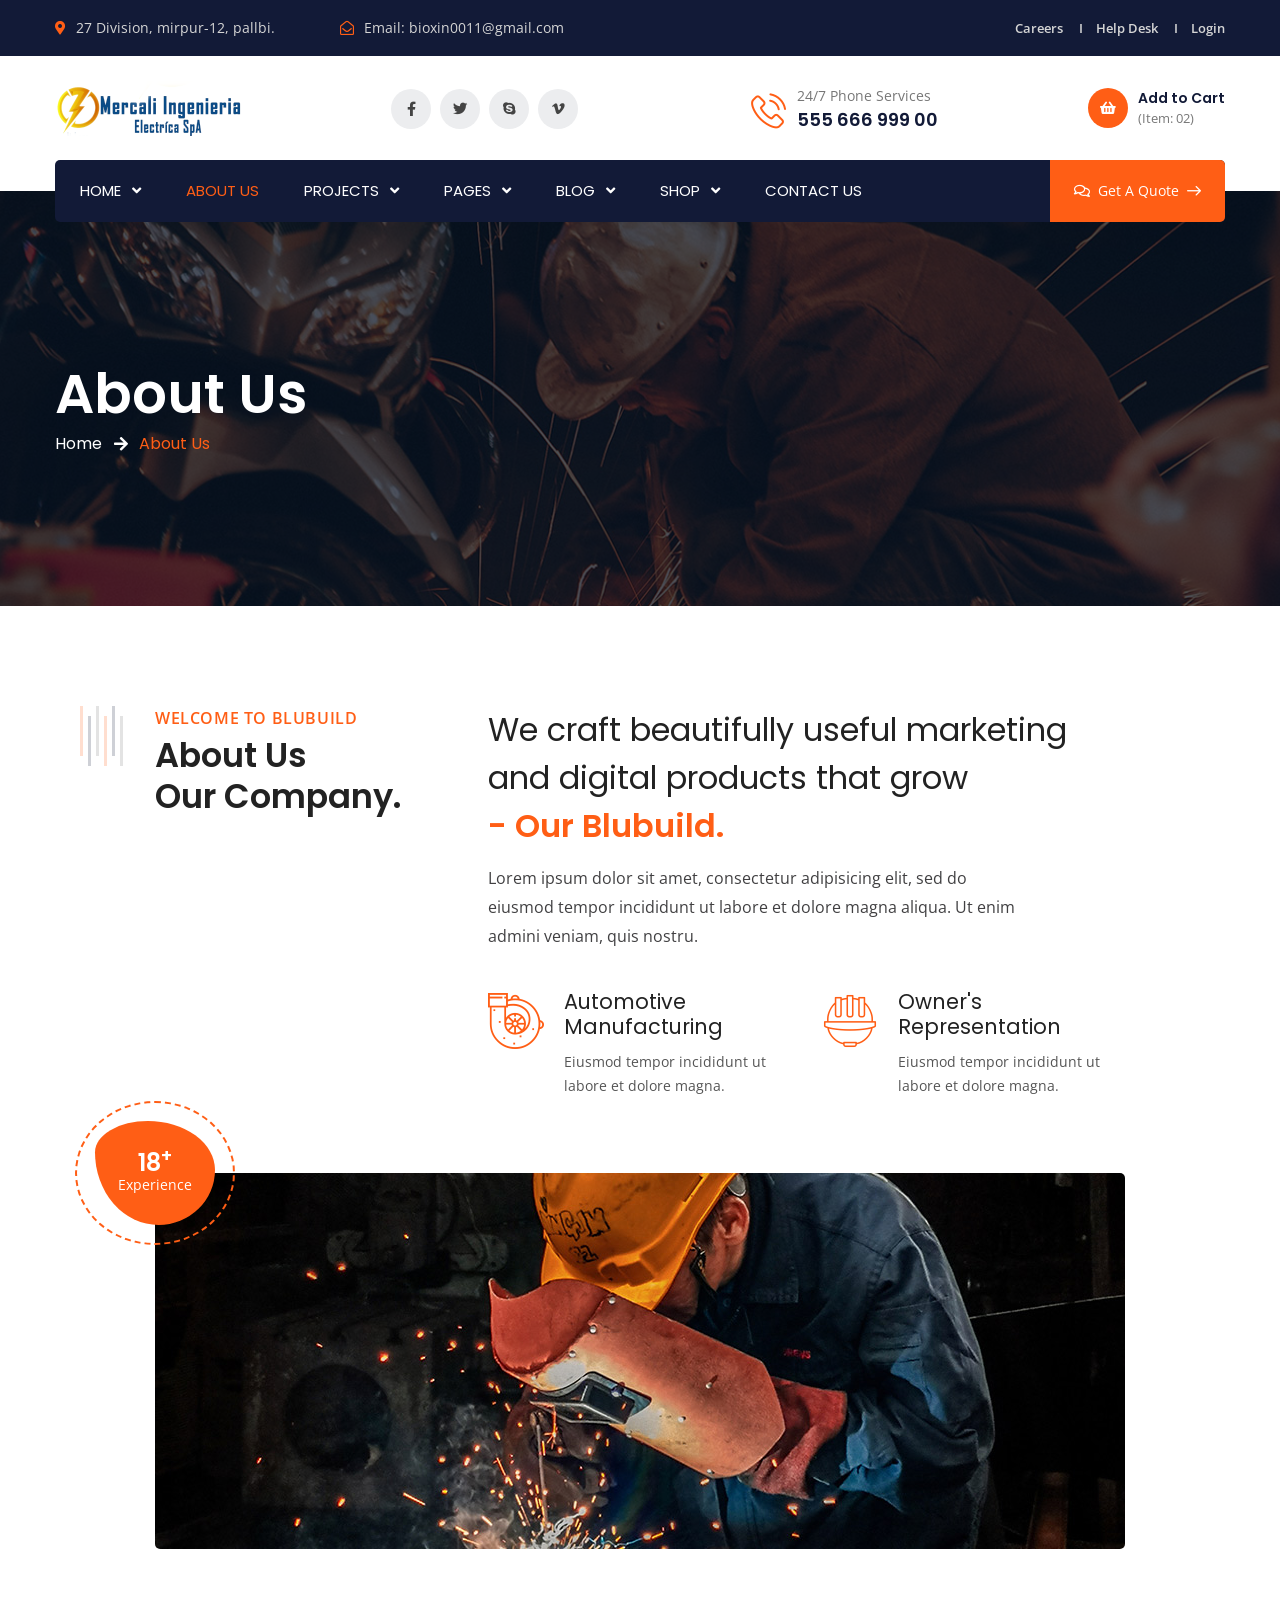
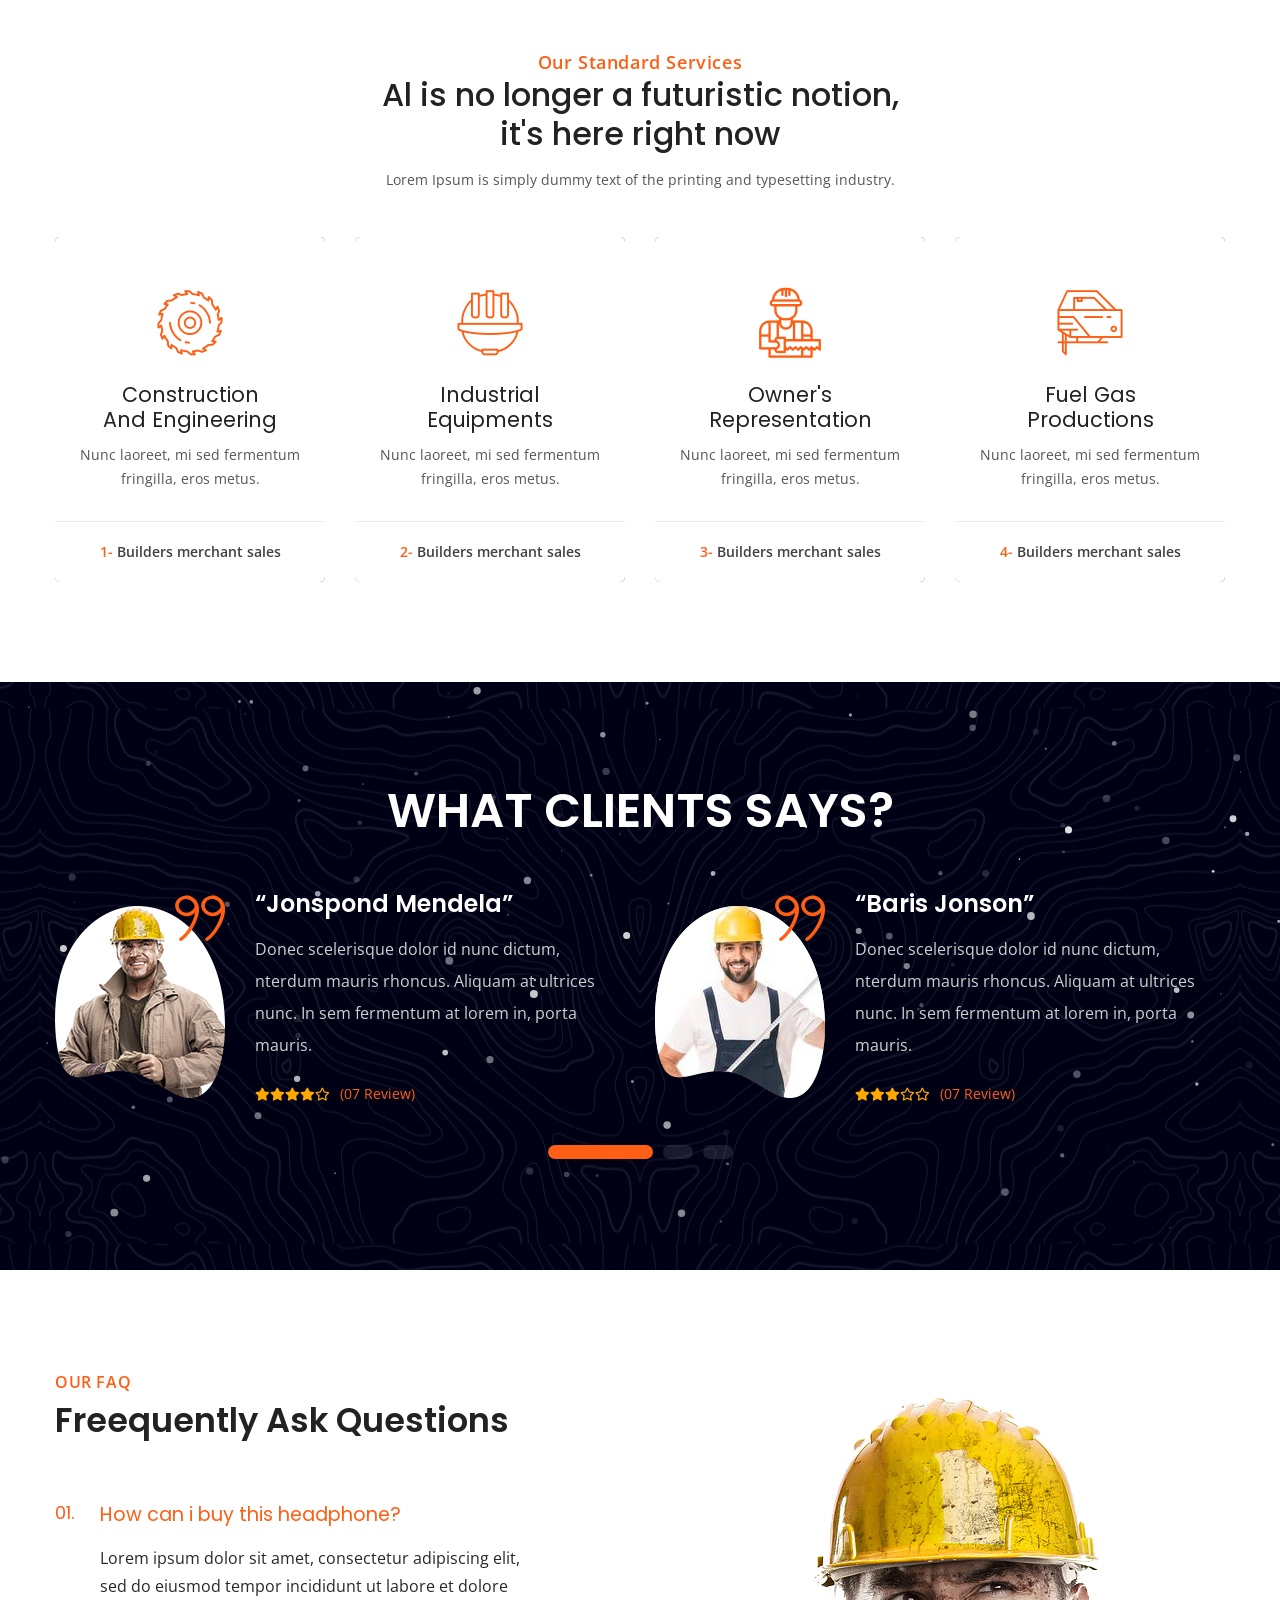
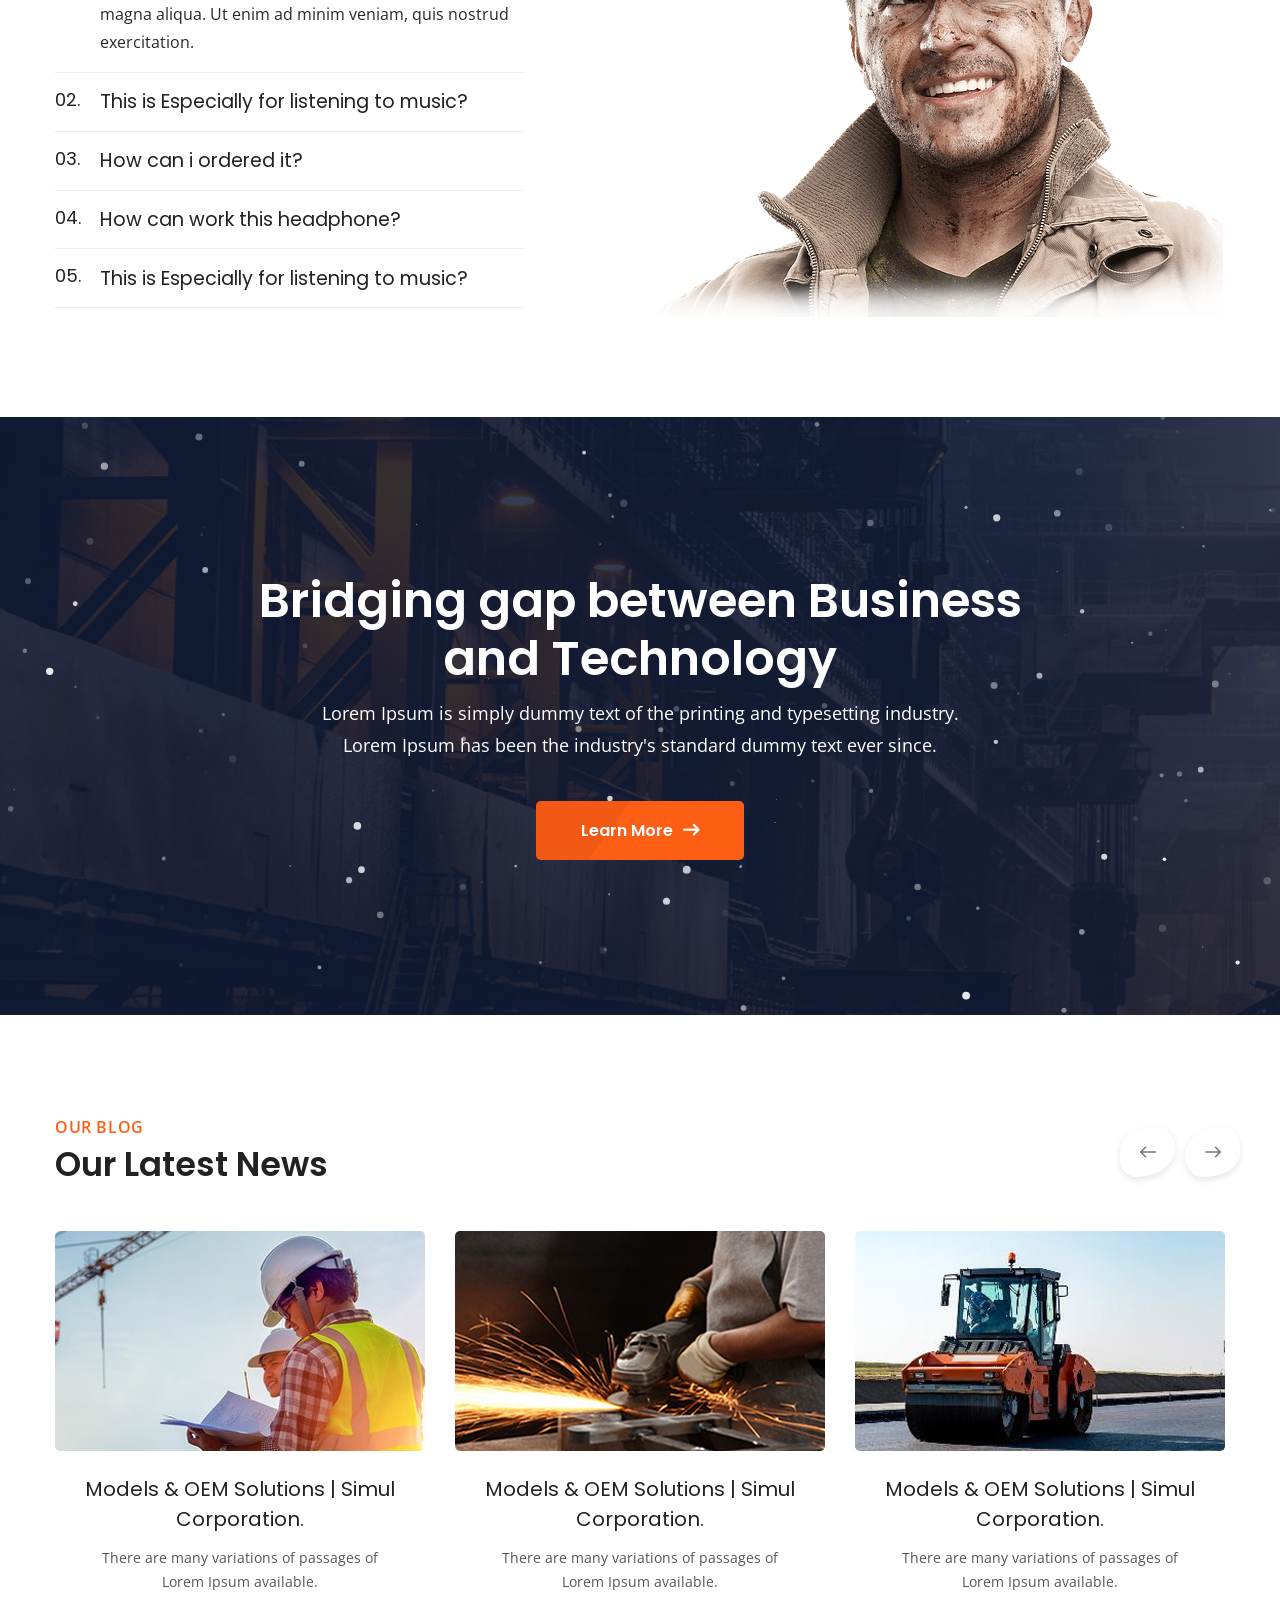
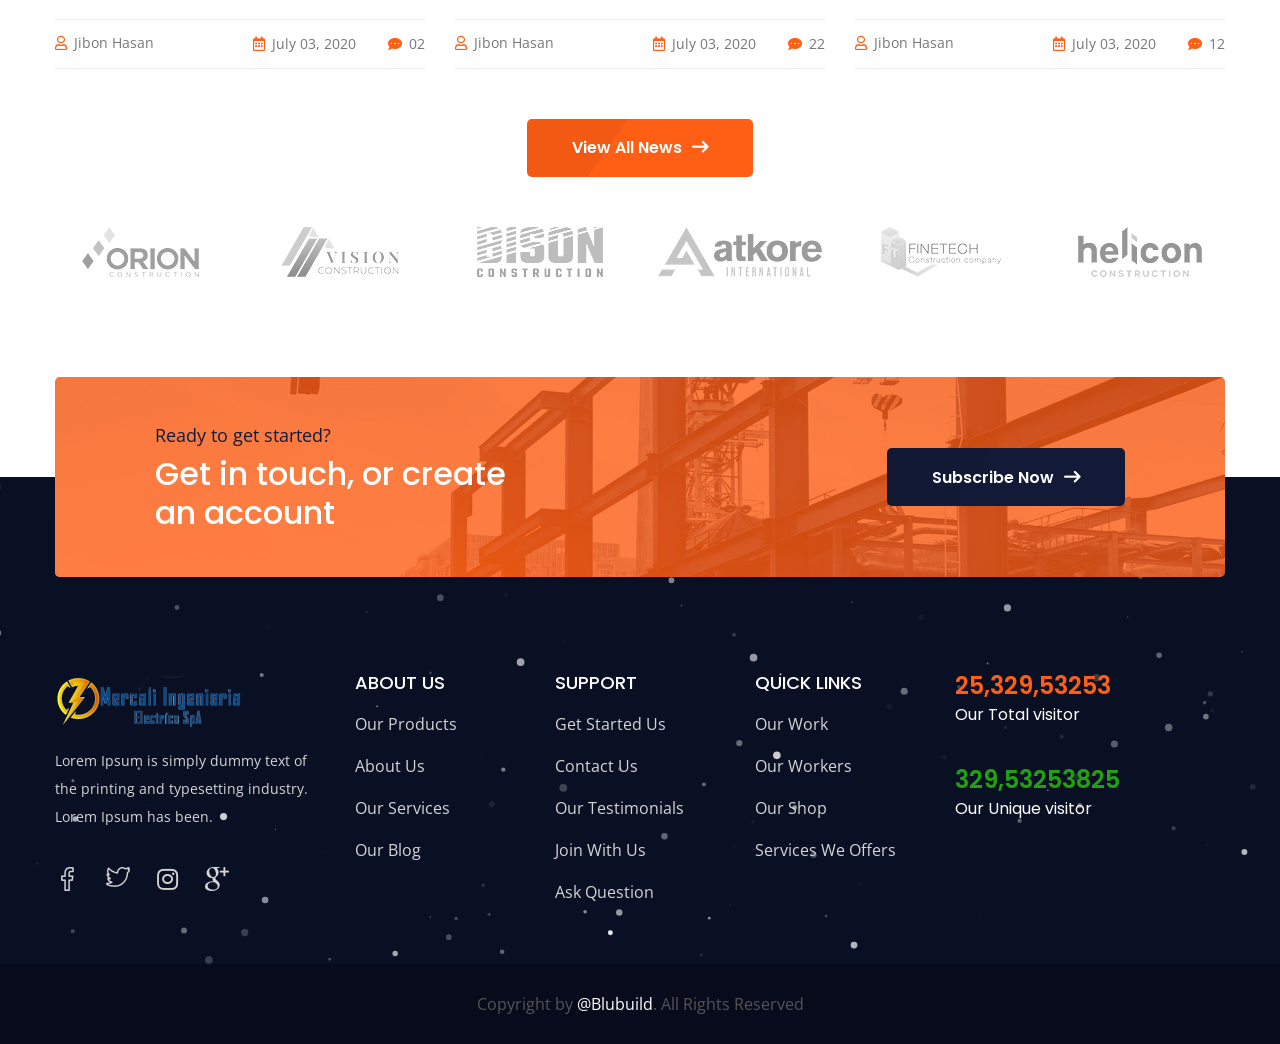
<file: about.html>
<!DOCTYPE html>
<html lang="en">
    <head>
        <meta charset="UTF-8">
        <meta name="viewport" content="width=device-width, initial-scale=1, shrink-to-fit=no">
        <meta name="description" content="" />
        <meta name="keywords" content="" />
        <link rel="icon" href="assets/images/favicon.png" sizes="35x35" type="image/png">
        <title>Blubuild - Construction & Factory HTML5 Template</title>

        <link rel="stylesheet" href="assets/css/all.min.css">
        <link rel="stylesheet" href="assets/css/flaticon.css">
        <link rel="stylesheet" href="assets/css/animate.min.css">
        <link rel="stylesheet" href="assets/css/bootstrap.min.css">
        <link rel="stylesheet" href="assets/css/jquery.fancybox.min.css">
        <link rel="stylesheet" href="assets/css/perfect-scrollbar.css">
        <link rel="stylesheet" href="assets/css/slick.css">
        <link rel="stylesheet" href="assets/css/style.css">
        <link rel="stylesheet" href="assets/css/responsive.css">
        <link rel="stylesheet" href="assets/css/color.css">
    </head>
    <body>
        <main>
            <header class="stick style1 w-100">
                <div class="topbar bg-color1 w-100">
                    <div class="container">
                        <div class="topbar-inner d-flex flex-wrap justify-content-between align-items-center w-100">
                            <ul class="topbar-info-list mb-0 list-unstyled d-inline-flex">
                                <li><i class="thm-clr fas fa-map-marker-alt"></i>27 Division, mirpur-12, pallbi.</li>
                                <li><i class="thm-clr far fa-envelope-open"></i>Email: <a href="javascript:void(0);" title="">bioxin0011@gmail.com</a></li>
                            </ul>
                            <ul class="topbar-links mb-0 list-unstyled d-inline-flex">
                                <li><a href="javascript:void(0);" title="">Careers</a></li>
                                <li><a href="javascript:void(0);" title="">Help Desk</a></li>
                                <li><a href="javascript:void(0);" title="">Login</a></li>
                            </ul>
                        </div>
                    </div>
                </div><!-- Topbar -->
                <div class="logo-info-bar-wrap w-100">
                    <div class="container">
                        <div class="logo-info-bar-inner w-100 d-flex flex-wrap justify-content-between align-items-center">
                            <div class="logo-social d-inline-flex flex-wrap justify-content-between align-items-center">
                                <div class="logo"><h1 class="mb-0"><a href="index.html" title="Home"><img class="img-fluid" src="assets/images/logo.png" alt="Logo" srcset="assets/images/retina-logo.png"></a></h1></div><!-- Logo -->
                                <div class="social-links">
                                    <a href="javascript:void(0);" title="Facebook" target="_blank"><i class="fab fa-facebook-f"></i></a>
                                    <a href="javascript:void(0);" title="Twitter" target="_blank"><i class="fab fa-twitter"></i></a>
                                    <a href="javascript:void(0);" title="Skype" target="_blank"><i class="fab fa-skype"></i></a>
                                    <a href="javascript:void(0);" title="Vimeo" target="_blank"><i class="fab fa-vimeo-v"></i></a>
                                </div>
                            </div>
                            <div class="top-info-wrap d-inline-flex flex-wrap justify-content-between align-items-center">
                                <div class="call-us">
                                    <i class="thm-clr flaticon-phone-call"></i>
                                    <span>24/7 Phone Services</span>
                                    <strong>555 666 999 00</strong>
                                </div>
                                <div class="add-cart">
                                    <a href="cart.html" title="">
                                        <i class="thm-bg fas fa-shopping-basket"></i>
                                        Add to Cart
                                        <span class="d-block">(Item: 02)</span>
                                    </a>
                                </div>
                            </div>                            
                        </div>
                    </div>
                </div><!-- Logo Info Bar Wrap -->
                <div class="menu-wrap">
                    <div class="container">
                        <nav class="d-inline-flex justify-content-between align-items-center w-100 bg-color1">
                            <div class="header-left">
                                <ul class="mb-0 list-unstyled d-inline-flex">
                                    <li class="menu-item-has-children"><a href="javascript:void(0);" title="">Home</a>
                                        <ul class="mb-0 list-unstyled">
                                            <li><a href="index.html" title="">Homepage 1</a></li>
                                            <li><a href="index2.html" title="">Homepage 2</a></li>
                                            <li><a href="index3.html" title="">Homepage 3</a></li>
                                        </ul>
                                    </li>
                                    <li><a href="about.html" title="">About Us</a></li>
                                    <li class="menu-item-has-children"><a href="javascript:void(0);" title="">Projects</a>
                                        <ul class="mb-0 list-unstyled">
                                            <li><a href="projects.html" title="">Projects</a></li>
                                            <li><a href="project-detail.html" title="">Project Detail</a></li>
                                        </ul>
                                    </li>
                                    <li class="menu-item-has-children"><a href="javascript:void(0);" title="">Pages</a>
                                        <ul class="mb-0 list-unstyled">
                                            <li class="menu-item-has-children"><a href="javascript:void(0);" title="">Services</a>
                                                <ul class="mb-0 list-unstyled">
                                                    <li><a href="services.html" title="">Services</a></li>
                                                    <li><a href="services-detail.html" title="">Service Detail</a></li>
                                                </ul>
                                            </li>
                                            <li><a href="team.html" title="">Team</a></li>
                                            <li><a href="testimonials.html" title="">Testimonials</a></li>
                                            <li><a href="faq.html" title="">FAQ's</a></li>
                                        </ul>
                                    </li>
                                    <li class="menu-item-has-children"><a href="javascript:void(0);" title="">Blog</a>
                                        <ul class="mb-0 list-unstyled">
                                            <li><a href="blog.html" title="">Blog</a></li>
                                            <li><a href="blog-detail.html" title="">Blog Detail</a></li>
                                        </ul>
                                    </li>
                                    <li class="menu-item-has-children"><a href="javascript:void(0);" title="">Shop</a>
                                        <ul class="mb-0 list-unstyled">
                                            <li><a href="shop.html" title="">Shop</a></li>
                                            <li><a href="shop-detail.html" title="">Shop Detail</a></li>
                                            <li><a href="cart.html" title="">Cart</a></li>
                                            <li><a href="checkout.html" title="">Checkout</a></li>
                                        </ul>
                                    </li>
                                    <li><a href="contact.html" title="">Contact Us</a></li>
                                </ul>
                            </div>
                            <div class="header-right-btns">
                                <a class="get-quote" href="javascript:void(0);" title=""><i class="far fa-comments"></i>Get A Quote<i class="flaticon-arrow-pointing-to-right"></i></a>
                            </div>
                        </nav>
                    </div>
                </div><!-- Menu Wrap -->
            </header><!-- Header -->
            <div class="sticky-menu">
                <div class="container">
                    <div class="sticky-menu-inner d-flex flex-wrap align-items-center justify-content-between w-100">
                        <div class="logo"><h1 class="mb-0"><a href="index.html" title="Home"><img class="img-fluid" src="assets/images/logo.png" alt="Logo" srcset="assets/images/retina-logo.png"></a></h1></div><!-- Logo -->
                        <nav class="d-inline-flex justify-content-between align-items-center">
                            <div class="header-left">
                                <ul class="mb-0 list-unstyled d-inline-flex">
                                    <li class="menu-item-has-children"><a href="javascript:void(0);" title="">Home</a>
                                        <ul class="mb-0 list-unstyled">
                                            <li><a href="index.html" title="">Homepage 1</a></li>
                                            <li><a href="index2.html" title="">Homepage 2</a></li>
                                            <li><a href="index3.html" title="">Homepage 3</a></li>
                                        </ul>
                                    </li>
                                    <li><a href="about.html" title="">About Us</a></li>
                                    <li class="menu-item-has-children"><a href="javascript:void(0);" title="">Projects</a>
                                        <ul class="mb-0 list-unstyled">
                                            <li><a href="projects.html" title="">Projects</a></li>
                                            <li><a href="project-detail.html" title="">Project Detail</a></li>
                                        </ul>
                                    </li>
                                    <li class="menu-item-has-children"><a href="javascript:void(0);" title="">Pages</a>
                                        <ul class="mb-0 list-unstyled">
                                            <li class="menu-item-has-children"><a href="javascript:void(0);" title="">Services</a>
                                                <ul class="mb-0 list-unstyled">
                                                    <li><a href="services.html" title="">Services</a></li>
                                                    <li><a href="services-detail.html" title="">Service Detail</a></li>
                                                </ul>
                                            </li>
                                            <li><a href="team.html" title="">Team</a></li>
                                            <li><a href="testimonials.html" title="">Testimonials</a></li>
                                            <li><a href="faq.html" title="">FAQ's</a></li>
                                        </ul>
                                    </li>
                                    <li class="menu-item-has-children"><a href="javascript:void(0);" title="">Blog</a>
                                        <ul class="mb-0 list-unstyled">
                                            <li><a href="blog.html" title="">Blog</a></li>
                                            <li><a href="blog-detail.html" title="">Blog Detail</a></li>
                                        </ul>
                                    </li>
                                    <li class="menu-item-has-children"><a href="javascript:void(0);" title="">Shop</a>
                                        <ul class="mb-0 list-unstyled">
                                            <li><a href="shop.html" title="">Shop</a></li>
                                            <li><a href="shop-detail.html" title="">Shop Detail</a></li>
                                            <li><a href="cart.html" title="">Cart</a></li>
                                            <li><a href="checkout.html" title="">Checkout</a></li>
                                        </ul>
                                    </li>
                                    <li><a href="contact.html" title="">Contact Us</a></li>
                                </ul>
                            </div>
                        </nav>
                    </div>
                </div>
            </div><!-- Sticky Menu -->
            <div class="rspn-hdr">
                <div class="rspn-mdbr">
                    <div class="rspn-scil">
                        <a href="javascript:void(0);" title="Twitter" target="_blank"><i class="fab fa-twitter"></i></a>
                        <a href="javascript:void(0);" title="Facebook" target="_blank"><i class="fab fa-facebook-f"></i></a>
                        <a href="javascript:void(0);" title="Linkedin" target="_blank"><i class="fab fa-linkedin-in"></i></a>
                        <a href="javascript:void(0);" title="Google Plus" target="_blank"><i class="fab fa-google-plus-g"></i></a>
                    </div>
                    <form class="rspn-srch">
                        <input type="text" placeholder="Enter Your Keyword">
                        <button type="submit"><i class="fa fa-search"></i></button>
                    </form>
                </div>
                <div class="lg-mn">
                    <div class="logo"><a href="index.html" title="Home"><img src="assets/images/logo.png" alt="Logo"></a></div>
                    <div class="rspn-cnt">
                        <span><i class="thm-clr far fa-envelope-open"></i><a href="javascript:void(0);" title="">bioxin0011@gmail.com</a></span>
                        <span><i class="thm-clr fas fa-map-marker-alt"></i>27 Division, mirpur-12, pallbi.</span>
                    </div>
                    <span class="rspn-mnu-btn"><i class="fa fa-list-ul"></i></span>
                </div>
                <div class="rsnp-mnu">
                    <span class="rspn-mnu-cls"><i class="fa fa-times"></i></span>
                    <ul class="mb-0 list-unstyled w-100">
                        <li class="menu-item-has-children"><a href="javascript:void(0);" title="">Home</a>
                            <ul class="mb-0 list-unstyled">
                                <li><a href="index.html" title="">Homepage 1</a></li>
                                <li><a href="index2.html" title="">Homepage 2</a></li>
                                <li><a href="index3.html" title="">Homepage 3</a></li>
                            </ul>
                        </li>
                        <li><a href="about.html" title="">About Us</a></li>
                        <li class="menu-item-has-children"><a href="javascript:void(0);" title="">Projects</a>
                            <ul class="mb-0 list-unstyled">
                                <li><a href="projects.html" title="">Projects</a></li>
                                <li><a href="project-detail.html" title="">Project Detail</a></li>
                            </ul>
                        </li>
                        <li class="menu-item-has-children"><a href="javascript:void(0);" title="">Pages</a>
                            <ul class="mb-0 list-unstyled">
                                <li class="menu-item-has-children"><a href="javascript:void(0);" title="">Services</a>
                                    <ul class="mb-0 list-unstyled">
                                        <li><a href="services.html" title="">Services</a></li>
                                        <li><a href="services-detail.html" title="">Service Detail</a></li>
                                    </ul>
                                </li>
                                <li><a href="team.html" title="">Team</a></li>
                                <li><a href="testimonials.html" title="">Testimonials</a></li>
                                <li><a href="faq.html" title="">FAQ's</a></li>
                            </ul>
                        </li>
                        <li class="menu-item-has-children"><a href="javascript:void(0);" title="">Blog</a>
                            <ul class="mb-0 list-unstyled">
                                <li><a href="blog.html" title="">Blog</a></li>
                                <li><a href="blog-detail.html" title="">Blog Detail</a></li>
                            </ul>
                        </li>
                        <li class="menu-item-has-children"><a href="javascript:void(0);" title="">Shop</a>
                            <ul class="mb-0 list-unstyled">
                                <li><a href="shop.html" title="">Shop</a></li>
                                <li><a href="shop-detail.html" title="">Shop Detail</a></li>
                                <li><a href="cart.html" title="">Cart</a></li>
                                <li><a href="checkout.html" title="">Checkout</a></li>
                            </ul>
                        </li>
                        <li><a href="contact.html" title="">Contact Us</a></li>
                    </ul>
                </div><!-- Responsive Menu -->
            </div><!-- Responsive Header -->
            <section>
                <div class="w-100 pt-170 pb-150 dark-layer3 opc7 position-relative">
                    <div class="fixed-bg" style="background-image: url(assets/images/pagetop-bg.jpg);"></div>
                    <div class="container">
                        <div class="page-top-wrap w-100">
                            <h1 class="mb-0">About Us</h1>
                            <ol class="breadcrumb">
                                <li class="breadcrumb-item"><a href="index.html" title="">Home</a></li>
                                <li class="breadcrumb-item active">About Us</li>
                            </ol>
                        </div><!-- Page Top Wrap -->
                    </div>
                </div>
            </section>
            <section>
                <div class="w-100 pt-100 pb-100 position-relative">
                    <div class="container">
                        <div class="about-wrap w-100">
                            <div class="row justify-content-center">
                                <div class="col-md-12 col-sm-12 col-lg-10">
                                    <div class="about-content-wrap w-100">
                                        <div class="row">
                                            <div class="col-md-12 col-sm-12 col-lg-4">
                                                <div class="sec-title title-with-shape w-100">
                                                    <div class="sec-title-inner d-inline-block">
                                                        <span class="thm-clr d-block">WELCOME TO BLUBUILD</span>
                                                        <h3 class="mb-0">About Us <br> Our Company.</h3>
                                                    </div>
                                                </div><!-- Sec Title -->
                                            </div>
                                            <div class="col-md-12 col-sm-12 col-lg-8">
                                                <div class="about-desc w-100">
                                                    <h2 class="mb-0">We craft beautifully useful marketing and digital products that grow <strong class="thm-clr d-block">- Our Blubuild.</strong></h2>
                                                    <p class="mb-0">Lorem ipsum dolor sit amet, consectetur adipisicing elit, sed do eiusmod tempor incididunt ut labore et dolore magna aliqua. Ut enim admini veniam, quis nostru.</p>
                                                </div>
                                                <div class="serv-wrap w-100">
                                                    <div class="row">
                                                        <div class="col-md-6 col-sm-6 col-lg-6">
                                                            <div class="serv-box w-100">
                                                                <i class="thm-clr flaticon-car-parts"></i>
                                                                <div class="serv-box-inner">
                                                                    <h3 class="mb-0"><a href="services-detail.html" title="">Automotive <br> Manufacturing</a></h3>
                                                                    <p class="mb-0">Eiusmod tempor incididunt ut labore et dolore magna.</p>
                                                                </div>
                                                            </div>
                                                        </div>
                                                        <div class="col-md-6 col-sm-6 col-lg-6">
                                                            <div class="serv-box w-100">
                                                                <i class="thm-clr flaticon-helmet"></i>
                                                                <div class="serv-box-inner">
                                                                    <h3 class="mb-0"><a href="services-detail.html" title="">Owner's <br> Representation</a></h3>
                                                                    <p class="mb-0">Eiusmod tempor incididunt ut labore et dolore magna.</p>
                                                                </div>
                                                            </div>
                                                        </div>
                                                    </div>
                                                </div><!-- Services Wrap -->
                                            </div>
                                        </div>
                                    </div>
                                    <div class="about-image position-relative w-100">
                                        <span>18<sup>+</sup><i class="d-block">Experience</i></span>
                                        <img class="img-fluid w-100" src="assets/images/resources/about-image1.jpg" alt="About Image 1">
                                    </div>
                                </div>
                            </div>
                        </div><!-- About Wrap -->
                    </div>
                </div>
            </section>
            <section>
                <div class="w-100 pb-70 position-relative">
                    <div class="container">
                        <div class="sec-title v2 text-center w-100">
                            <div class="sec-title-inner d-inline-block">
                                <span class="thm-clr d-block">Our Standard Services</span>
                                <h2 class="mb-0">Al is no longer a futuristic notion, it's here right now</h2>
                                <p class="mb-0">Lorem Ipsum is simply dummy text of the printing and typesetting industry.</p>
                            </div>
                        </div>
                        <div class="serv-wrap text-center w-100">
                            <div class="row res-caro2">
                                <div class="col-md-4 col-sm-6 col-lg-3">
                                    <div class="serv-box2 position-relative overflow-hidden w-100" style="background-image: url(assets/images/resources/serv-bg1.jpg);">
                                        <i class="thm-clr flaticon-wheel-saw"></i>
                                        <div class="serv-box-inner">
                                            <h3 class="mb-0"><a href="services-detail.html" title="">Construction <br> And Engineering</a></h3>
                                            <p class="mb-0">Nunc laoreet, mi sed fermentum fringilla, eros metus.</p>
                                            <span class="d-block"><i class="thm-clr">1-</i> Builders merchant sales</span>
                                        </div>
                                    </div>
                                </div>
                                <div class="col-md-4 col-sm-6 col-lg-3">
                                    <div class="serv-box2 position-relative overflow-hidden w-100" style="background-image: url(assets/images/resources/serv-bg2.jpg);">
                                        <i class="thm-clr flaticon-helmet"></i>
                                        <div class="serv-box-inner">
                                            <h3 class="mb-0"><a href="services-detail.html" title="">Industrial Equipments</a></h3>
                                            <p class="mb-0">Nunc laoreet, mi sed fermentum fringilla, eros metus.</p>
                                            <span class="d-block"><i class="thm-clr">2-</i> Builders merchant sales</span>
                                        </div>
                                    </div>
                                </div>
                                <div class="col-md-4 col-sm-6 col-lg-3">
                                    <div class="serv-box2 position-relative overflow-hidden w-100" style="background-image: url(assets/images/resources/serv-bg3.jpg);">
                                        <i class="thm-clr flaticon-carpenter"></i>
                                        <div class="serv-box-inner">
                                            <h3 class="mb-0"><a href="services-detail.html" title="">Owner's <br> Representation</a></h3>
                                            <p class="mb-0">Nunc laoreet, mi sed fermentum fringilla, eros metus.</p>
                                            <span class="d-block"><i class="thm-clr">3-</i> Builders merchant sales</span>
                                        </div>
                                    </div>
                                </div>
                                <div class="col-md-4 col-sm-6 col-lg-3">
                                    <div class="serv-box2 position-relative overflow-hidden w-100" style="background-image: url(assets/images/resources/serv-bg4.jpg);">
                                        <i class="thm-clr flaticon-jigsaw"></i>
                                        <div class="serv-box-inner">
                                            <h3 class="mb-0"><a href="services-detail.html" title="">Fuel Gas <br> Productions</a></h3>
                                            <p class="mb-0">Nunc laoreet, mi sed fermentum fringilla, eros metus.</p>
                                            <span class="d-block"><i class="thm-clr">4-</i> Builders merchant sales</span>
                                        </div>
                                    </div>
                                </div>
                            </div>
                        </div><!-- Services Wrap -->
                    </div>
                </div>
            </section>
            <section>
                <div class="w-100 dark-layer2 pt-100 pb-100 opc1 overflow-hidden position-relative">
                    <div class="fixed-bg zoom-anim back-blend-screen h-tst patern-bg dark-bg" style="background-image: url(assets/images/pattern-bg2.jpg);"></div>
                    <div class="particles-js" id="prtcl"></div>
                    <div class="container">
                        <div class="testi-wrap position-relative w-100">
                            <h2 class="mb-0">WHAT CLIENTS SAYS?</h2>
                            <div class="testi-caro">
                                <div class="testi-box-wrap">
                                    <div class="testi-box">
                                        <div class="testi-img">
                                            <img class="img-fluid" src="assets/images/resources/testi-img1-1.png" alt="Testimonial Image 1">
                                        </div>
                                        <div class="testi-info">
                                            <h3 class="mb-0">“Jonspond Mendela”</h3>
                                            <p class="mb-0">Donec scelerisque dolor id nunc dictum, nterdum mauris rhoncus. Aliquam at ultrices nunc. In sem fermentum at lorem in, porta mauris.</p>
                                            <span class="d-inline-block text-color3"><i class="fas fa-star"></i><i class="fas fa-star"></i><i class="fas fa-star"></i><i class="fas fa-star"></i><i class="far fa-star"></i><span class="thm-clr">(07 Review)</span></span>
                                        </div>
                                    </div>
                                </div>
                                <div class="testi-box-wrap">
                                    <div class="testi-box">
                                        <div class="testi-img">
                                            <img class="img-fluid" src="assets/images/resources/testi-img1-2.png" alt="Testimonial Image 2">
                                        </div>
                                        <div class="testi-info">
                                            <h3 class="mb-0">“Baris Jonson”</h3>
                                            <p class="mb-0">Donec scelerisque dolor id nunc dictum, nterdum mauris rhoncus. Aliquam at ultrices nunc. In sem fermentum at lorem in, porta mauris.</p>
                                            <span class="d-inline-block text-color3"><i class="fas fa-star"></i><i class="fas fa-star"></i><i class="fas fa-star"></i><i class="far fa-star"></i><i class="far fa-star"></i><span class="thm-clr">(07 Review)</span></span>
                                        </div>
                                    </div>
                                </div>
                                <div class="testi-box-wrap">
                                    <div class="testi-box">
                                        <div class="testi-img">
                                            <img class="img-fluid" src="assets/images/resources/testi-img1-3.png" alt="Testimonial Image 3">
                                        </div>
                                        <div class="testi-info">
                                            <h3 class="mb-0">“Jonson Baris”</h3>
                                            <p class="mb-0">Donec scelerisque dolor id nunc dictum, nterdum mauris rhoncus. Aliquam at ultrices nunc. In sem fermentum at lorem in, porta mauris.</p>
                                            <span class="d-inline-block text-color3"><i class="fas fa-star"></i><i class="fas fa-star"></i><i class="fas fa-star"></i><i class="fas fa-star"></i><i class="far fa-star"></i><span class="thm-clr">(07 Review)</span></span>
                                        </div>
                                    </div>
                                </div>
                            </div>
                        </div><!-- Tesyimonials Wrap -->
                    </div>
                </div>
            </section>
            <section>
                <div class="w-100 pt-100 pb-100 position-relative">
                    <div class="container">
                        <div class="sec-title w-100">
                            <div class="sec-title-inner d-inline-block">
                                <span class="d-block thm-clr">OUR FAQ</span>
                                <h3 class="mb-0">Freequently Ask Questions</h3>
                            </div>
                        </div>
                        <div class="faq-wrap w-100">
                            <div class="row">
                                <div class="col-md-6 col-sm-12 col-lg-6 order-md-1">
                                    <img class="img-fluid" src="assets/images/resources/faq-mockup.png" alt="Faq Mockup">
                                </div>
                                <div class="col-md-6 col-sm-12 col-lg-6">
                                    <div class="toggle w-100" id="toggle">
                                        <div class="toggle-item w-100">
                                            <h4 class="mb-0"><span>01.</span>How can i buy this headphone?</h4>
                                            <div class="toggle-content w-100"><p class="mb-0">Lorem ipsum dolor sit amet, consectetur adipiscing elit, sed do eiusmod tempor incididunt ut labore et dolore magna aliqua. Ut enim ad minim veniam, quis nostrud exercitation.</p></div>
                                        </div>
                                        <div class="toggle-item w-100">
                                            <h4 class="mb-0"><span>02.</span>This is Especially for listening to music?</h4>
                                            <div class="toggle-content w-100"><p class="mb-0">Lorem ipsum dolor sit amet, consectetur adipiscing elit, sed do eiusmod tempor incididunt ut labore et dolore magna aliqua. Ut enim ad minim veniam, quis nostrud exercitation.</p></div>
                                        </div>
                                        <div class="toggle-item w-100">
                                            <h4 class="mb-0"><span>03.</span>How can i ordered it?</h4>
                                            <div class="toggle-content w-100"><p class="mb-0">Lorem ipsum dolor sit amet, consectetur adipiscing elit, sed do eiusmod tempor incididunt ut labore et dolore magna aliqua. Ut enim ad minim veniam, quis nostrud exercitation.</p></div>
                                        </div>
                                        <div class="toggle-item w-100">
                                            <h4 class="mb-0"><span>04.</span>How can work this headphone?</h4>
                                            <div class="toggle-content w-100"><p class="mb-0">Lorem ipsum dolor sit amet, consectetur adipiscing elit, sed do eiusmod tempor incididunt ut labore et dolore magna aliqua. Ut enim ad minim veniam, quis nostrud exercitation.</p></div>
                                        </div>
                                        <div class="toggle-item w-100">
                                            <h4 class="mb-0"><span>05.</span>This is Especially for listening to music?</h4>
                                            <div class="toggle-content w-100"><p class="mb-0">Lorem ipsum dolor sit amet, consectetur adipiscing elit, sed do eiusmod tempor incididunt ut labore et dolore magna aliqua. Ut enim ad minim veniam, quis nostrud exercitation.</p></div>
                                        </div>
                                    </div>
                                </div>
                            </div>
                        </div><!-- Faq Wrap -->
                    </div>
                </div>
            </section>
            <section>
                <div class="w-100 pt-155 pb-155 blue-layer opc85 position-relative">
                    <div class="fixed-bg" style="background-image: url(assets/images/parallax3.jpg);"></div>
                    <div class="particles-js" id="prtcl2"></div>
                    <div class="container">
                        <div class="banner-wrap position-relative text-center w-100">
                            <div class="banner-inner d-inline-block">
                                <h2 class="mb-0">Bridging gap between Business and Technology</h2>
                                <p class="mb-0">Lorem Ipsum is simply dummy text of the printing and typesetting industry. Lorem Ipsum has been the industry's standard dummy text ever since.</p>
                                <a class="thm-btn thm-bg" href="about.html" title="">Learn More<i class="flaticon-arrow-pointing-to-right"></i></a>
                            </div>
                        </div><!-- Banner Wrap -->
                    </div>
                </div>
            </section>
            <section>
                <div class="w-100 pt-100 pb-50 position-relative">
                    <div class="container">
                        <div class="sec-title w-100">
                            <div class="sec-title-inner d-inline-block">
                                <span class="d-block thm-clr">OUR BLOG</span>
                                <h3 class="mb-0">Our Latest News</h3>
                            </div>
                        </div>
                        <div class="blog-wrap w-100">
                            <div class="row post-caro">
                                <div class="col-md-6 col-sm-6 col-lg-4">
                                    <div class="post-box w-100 text-center">
                                        <div class="post-img overflow-hidden w-100">
                                            <a href="blog-detail.html" title=""><img class="img-fluid w-100" src="assets/images/resources/post-img1-1.jpg" alt="Post Image 1"></a>
                                        </div>
                                        <div class="post-info w-100">
                                            <h3 class="mb-0"><a href="blog-detail.html" title="">Models & OEM Solutions | Simul Corporation.</a></h3>
                                            <p class="mb-0">There are many variations of passages of Lorem Ipsum available.</p>
                                            <div class="post-info-bottom d-flex flex-wrap w-100">
                                                <span class="d-inline-block"><i class="far fa-user"></i><a href="javascript:void(0);" title="">Jibon Hasan</a></span>
                                                <ul class="post-meta mb-0 list-unstyled d-inline-flex">
                                                    <li><i class="far fa-calendar-alt"></i>July 03, 2020</li>
                                                    <li><i class="fas fa-comment-dots"></i>02</li>
                                                </ul>
                                            </div>
                                        </div>
                                    </div>
                                </div>
                                <div class="col-md-6 col-sm-6 col-lg-4">
                                    <div class="post-box w-100 text-center">
                                        <div class="post-img overflow-hidden w-100">
                                            <a href="blog-detail.html" title=""><img class="img-fluid w-100" src="assets/images/resources/post-img1-2.jpg" alt="Post Image 2"></a>
                                        </div>
                                        <div class="post-info w-100">
                                            <h3 class="mb-0"><a href="blog-detail.html" title="">Models & OEM Solutions | Simul Corporation.</a></h3>
                                            <p class="mb-0">There are many variations of passages of Lorem Ipsum available.</p>
                                            <div class="post-info-bottom d-flex flex-wrap w-100">
                                                <span class="d-inline-block"><i class="far fa-user"></i><a href="javascript:void(0);" title="">Jibon Hasan</a></span>
                                                <ul class="post-meta mb-0 list-unstyled d-inline-flex">
                                                    <li><i class="far fa-calendar-alt"></i>July 03, 2020</li>
                                                    <li><i class="fas fa-comment-dots"></i>22</li>
                                                </ul>
                                            </div>
                                        </div>
                                    </div>
                                </div>
                                <div class="col-md-6 col-sm-6 col-lg-4">
                                    <div class="post-box w-100 text-center">
                                        <div class="post-img overflow-hidden w-100">
                                            <a href="blog-detail.html" title=""><img class="img-fluid w-100" src="assets/images/resources/post-img1-3.jpg" alt="Post Image 3"></a>
                                        </div>
                                        <div class="post-info w-100">
                                            <h3 class="mb-0"><a href="blog-detail.html" title="">Models & OEM Solutions | Simul Corporation.</a></h3>
                                            <p class="mb-0">There are many variations of passages of Lorem Ipsum available.</p>
                                            <div class="post-info-bottom d-flex flex-wrap w-100">
                                                <span class="d-inline-block"><i class="far fa-user"></i><a href="javascript:void(0);" title="">Jibon Hasan</a></span>
                                                <ul class="post-meta mb-0 list-unstyled d-inline-flex">
                                                    <li><i class="far fa-calendar-alt"></i>July 03, 2020</li>
                                                    <li><i class="fas fa-comment-dots"></i>12</li>
                                                </ul>
                                            </div>
                                        </div>
                                    </div>
                                </div>
                                <div class="col-md-6 col-sm-6 col-lg-4">
                                    <div class="post-box w-100 text-center">
                                        <div class="post-img overflow-hidden w-100">
                                            <a href="blog-detail.html" title=""><img class="img-fluid w-100" src="assets/images/resources/post-img1-4.jpg" alt="Post Image 4"></a>
                                        </div>
                                        <div class="post-info w-100">
                                            <h3 class="mb-0"><a href="blog-detail.html" title="">Models & OEM Solutions | Simul Corporation.</a></h3>
                                            <p class="mb-0">There are many variations of passages of Lorem Ipsum available.</p>
                                            <div class="post-info-bottom d-flex flex-wrap w-100">
                                                <span class="d-inline-block"><i class="far fa-user"></i><a href="javascript:void(0);" title="">Jibon Hasan</a></span>
                                                <ul class="post-meta mb-0 list-unstyled d-inline-flex">
                                                    <li><i class="far fa-calendar-alt"></i>July 03, 2020</li>
                                                    <li><i class="fas fa-comment-dots"></i>12</li>
                                                </ul>
                                            </div>
                                        </div>
                                    </div>
                                </div>
                            </div>
                        </div><!-- Blog Wrap -->
                        <div class="view-all w-100 text-center">
                            <a class="thm-btn thm-bg" href="blog.html" title="">View All News<i class="flaticon-arrow-pointing-to-right"></i></a>
                        </div><!-- View All -->
                    </div>
                </div>
            </section>
            <section>
                <div class="w-100 pb-50 position-relative">
                    <div class="container">
                        <div class="clients-wrap w-100">
                            <div class="row">
                                <div class="col-md-3 col-sm-4 col-lg-2">
                                    <div class="client-box w-100">
                                        <a href="javascript:void(0);" title=""><img class="img-fluid" src="assets/images/resources/client-img1-1.png" alt="Client Image 1"></a>
                                    </div>
                                </div>
                                <div class="col-md-3 col-sm-4 col-lg-2">
                                    <div class="client-box w-100">
                                        <a href="javascript:void(0);" title=""><img class="img-fluid" src="assets/images/resources/client-img1-2.png" alt="Client Image 2"></a>
                                    </div>
                                </div>
                                <div class="col-md-3 col-sm-4 col-lg-2">
                                    <div class="client-box w-100">
                                        <a href="javascript:void(0);" title=""><img class="img-fluid" src="assets/images/resources/client-img1-3.png" alt="Client Image 3"></a>
                                    </div>
                                </div>
                                <div class="col-md-3 col-sm-4 col-lg-2">
                                    <div class="client-box w-100">
                                        <a href="javascript:void(0);" title=""><img class="img-fluid" src="assets/images/resources/client-img1-4.png" alt="Client Image 4"></a>
                                    </div>
                                </div>
                                <div class="col-md-3 col-sm-4 col-lg-2">
                                    <div class="client-box w-100">
                                        <a href="javascript:void(0);" title=""><img class="img-fluid" src="assets/images/resources/client-img1-5.png" alt="Client Image 5"></a>
                                    </div>
                                </div>
                                <div class="col-md-3 col-sm-4 col-lg-2">
                                    <div class="client-box w-100">
                                        <a href="javascript:void(0);" title=""><img class="img-fluid" src="assets/images/resources/client-img1-6.png" alt="Client Image 6"></a>
                                    </div>
                                </div>
                            </div>
                        </div><!-- Clients Wrap -->
                    </div>
                </div>
            </section>
            <section>
                <div class="w-100 position-relative">
                    <div class="container">
                        <div class="getin-touch-wrap overlap-99 brd-rd5 style2 thm-layer opc8 w-100 overflow-hidden position-relative">
                            <div class="fixed-bg" style="background-image: url(assets/images/parallax2.jpg);"></div>
                            <div class="row align-items-center justify-content-between">
                                <div class="col-md-7 col-sm-12 col-lg-5">
                                    <div class="getin-touch-title w-100">
                                        <span class="text-color1 d-block">Ready to get started?</span>
                                        <h2 class="mb-0">Get in touch, or create an account</h2>
                                    </div>
                                </div>
                                <div class="col-md-5 col-sm-12 col-lg-4">
                                    <div class="getin-touch-btn text-right">
                                        <a class="thm-btn bg-color1" href="contact.html" title="">Subscribe Now<i class="flaticon-arrow-pointing-to-right"></i></a>
                                    </div>
                                </div>
                            </div>
                        </div>
                    </div>
                </div>
            </section>
            <footer>
                <div class="w-100 bg-color5 pt-195 pb-10 position-relative">
                    <div class="particles-js" id="prtcl3"></div>
                    <div class="container">
                        <div class="footer-data w-100">
                            <div class="row">
                                <div class="col-md-6 col-sm-6 col-lg-3">
                                    <div class="widget w-100">
                                        <div class="logo w-100">
                                            <h1 class="mb-0"><a href="index.html" title="Home"><img class="img-fluid" src="assets/images/logo2.png" alt="Logo" srcset="assets/images/retina-logo2.png"></a></h1>
                                        </div><!-- Logo -->
                                        <p class="mb-0">Lorem Ipsum is simply dummy text of the printing and typesetting industry. Lorem Ipsum has been.</p>
                                        <div class="social-links2 d-inline-block">
                                            <a href="javascript:void(0);" title="Facebook" target="_blank"><i class="flaticon-facebook"></i></a>
                                            <a href="javascript:void(0);" title="Twitter" target="_blank"><i class="flaticon-twitter"></i></a>
                                            <a href="javascript:void(0);" title="Instagram" target="_blank"><i class="fab fa-instagram"></i></a>
                                            <a href="javascript:void(0);" title="Google Plus" target="_blank"><i class="flaticon-google-plus-logo"></i></a>
                                        </div>
                                    </div>
                                </div>
                                <div class="col-md-6 col-sm-6 col-lg-3 order-lg-1">
                                    <div class="widget w-100">
                                        <div class="visitor-stats w-100">
                                            <div class="visitor-stat-box w-100">
                                                <h4 class="mb-0 thm-clr counter">25,329,53253</h4>
                                                <h5 class="mb-0">Our Total visitor</h5>
                                            </div>
                                            <div class="visitor-stat-box w-100">
                                                <h4 class="mb-0 text-color4 counter">329,53253825</h4>
                                                <h5 class="mb-0">Our Unique visitor</h5>
                                            </div>
                                        </div>
                                    </div>
                                </div>
                                <div class="col-md-12 col-sm-12 col-lg-6">
                                    <div class="row">
                                        <div class="col-md-4 col-sm-4 col-lg-4">
                                            <div class="widget w-100">
                                                <h3>About Us</h3>
                                                <ul class="mb-0 list-unstyled w-100">
                                                    <li><a href="shop.html" title="">Our Products</a></li>
                                                    <li><a href="about.html" title="">About Us</a></li>
                                                    <li><a href="services.html" title="">Our Services</a></li>
                                                    <li><a href="blog.html" title="">Our Blog</a></li>
                                                </ul>
                                            </div>
                                        </div>
                                        <div class="col-md-4 col-sm-4 col-lg-4">
                                            <div class="widget w-100">
                                                <h3>Support</h3>
                                                <ul class="mb-0 list-unstyled w-100">
                                                    <li><a href="about.html" title="">Get Started Us</a></li>
                                                    <li><a href="contact.html" title="">Contact Us</a></li>
                                                    <li><a href="testimonials.html" title="">Our Testimonials</a></li>
                                                    <li><a href="contact.html" title="">Join With Us</a></li>
                                                    <li><a href="faq.html" title="">Ask Question</a></li>
                                                </ul>
                                            </div>
                                        </div>
                                        <div class="col-md-4 col-sm-4 col-lg-4">
                                            <div class="widget w-100">
                                                <h3>Quick Links</h3>
                                                <ul class="mb-0 list-unstyled w-100">
                                                    <li><a href="projects.html" title="">Our Work</a></li>
                                                    <li><a href="team.html" title="">Our Workers</a></li>
                                                    <li><a href="shop.html" title="">Our Shop</a></li>
                                                    <li><a href="services.html" title="">Services We Offers</a></li>
                                                </ul>
                                            </div>
                                        </div>
                                    </div>
                                </div>
                            </div>
                        </div><!-- Footer Data -->
                    </div>
                </div>    
            </footer>
            <div class="copyright w-100 text-center bg-color6 position-relative">
                <div class="container">
                    <p class="mb-0">Copyright by <a href="index.html" title="">@Blubuild</a>. All Rights Reserved</p>
                </div>
            </div><!-- Copyright -->
        </main><!-- Main Wrapper -->

        <script src="assets/js/jquery.min.js"></script>
        <script src="assets/js/popper.min.js"></script>
        <script src="assets/js/bootstrap.min.js"></script>
        <script src="assets/js/wow.min.js"></script>
        <script src="assets/js/counterup.min.js"></script>
        <script src="assets/js/jquery.fancybox.min.js"></script>
        <script src="assets/js/perfect-scrollbar.min.js"></script>
        <script src="assets/js/slick.min.js"></script>
        <script src="assets/js/particles.min.js"></script>
        <script src="assets/js/particle-int.js"></script>
        <script src="assets/js/custom-scripts.js"></script>
    </body>	
</html>
</file>
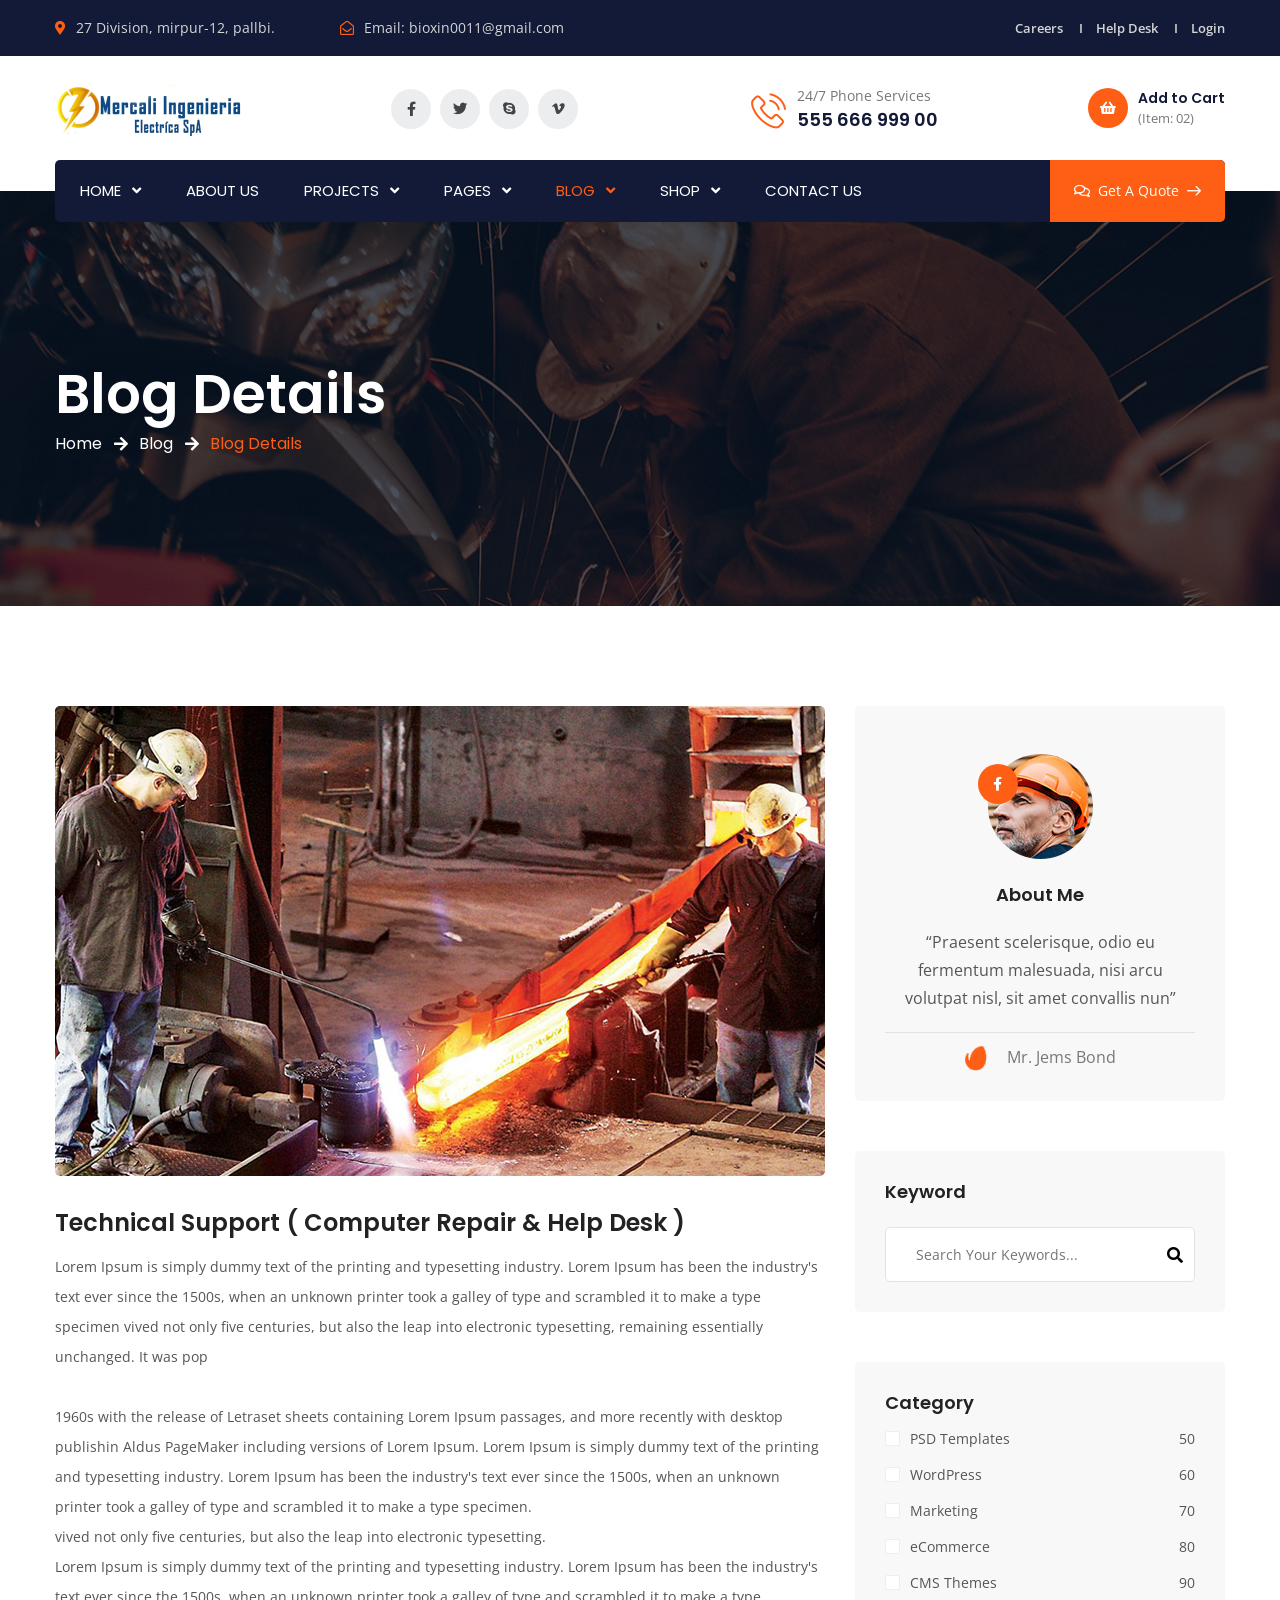
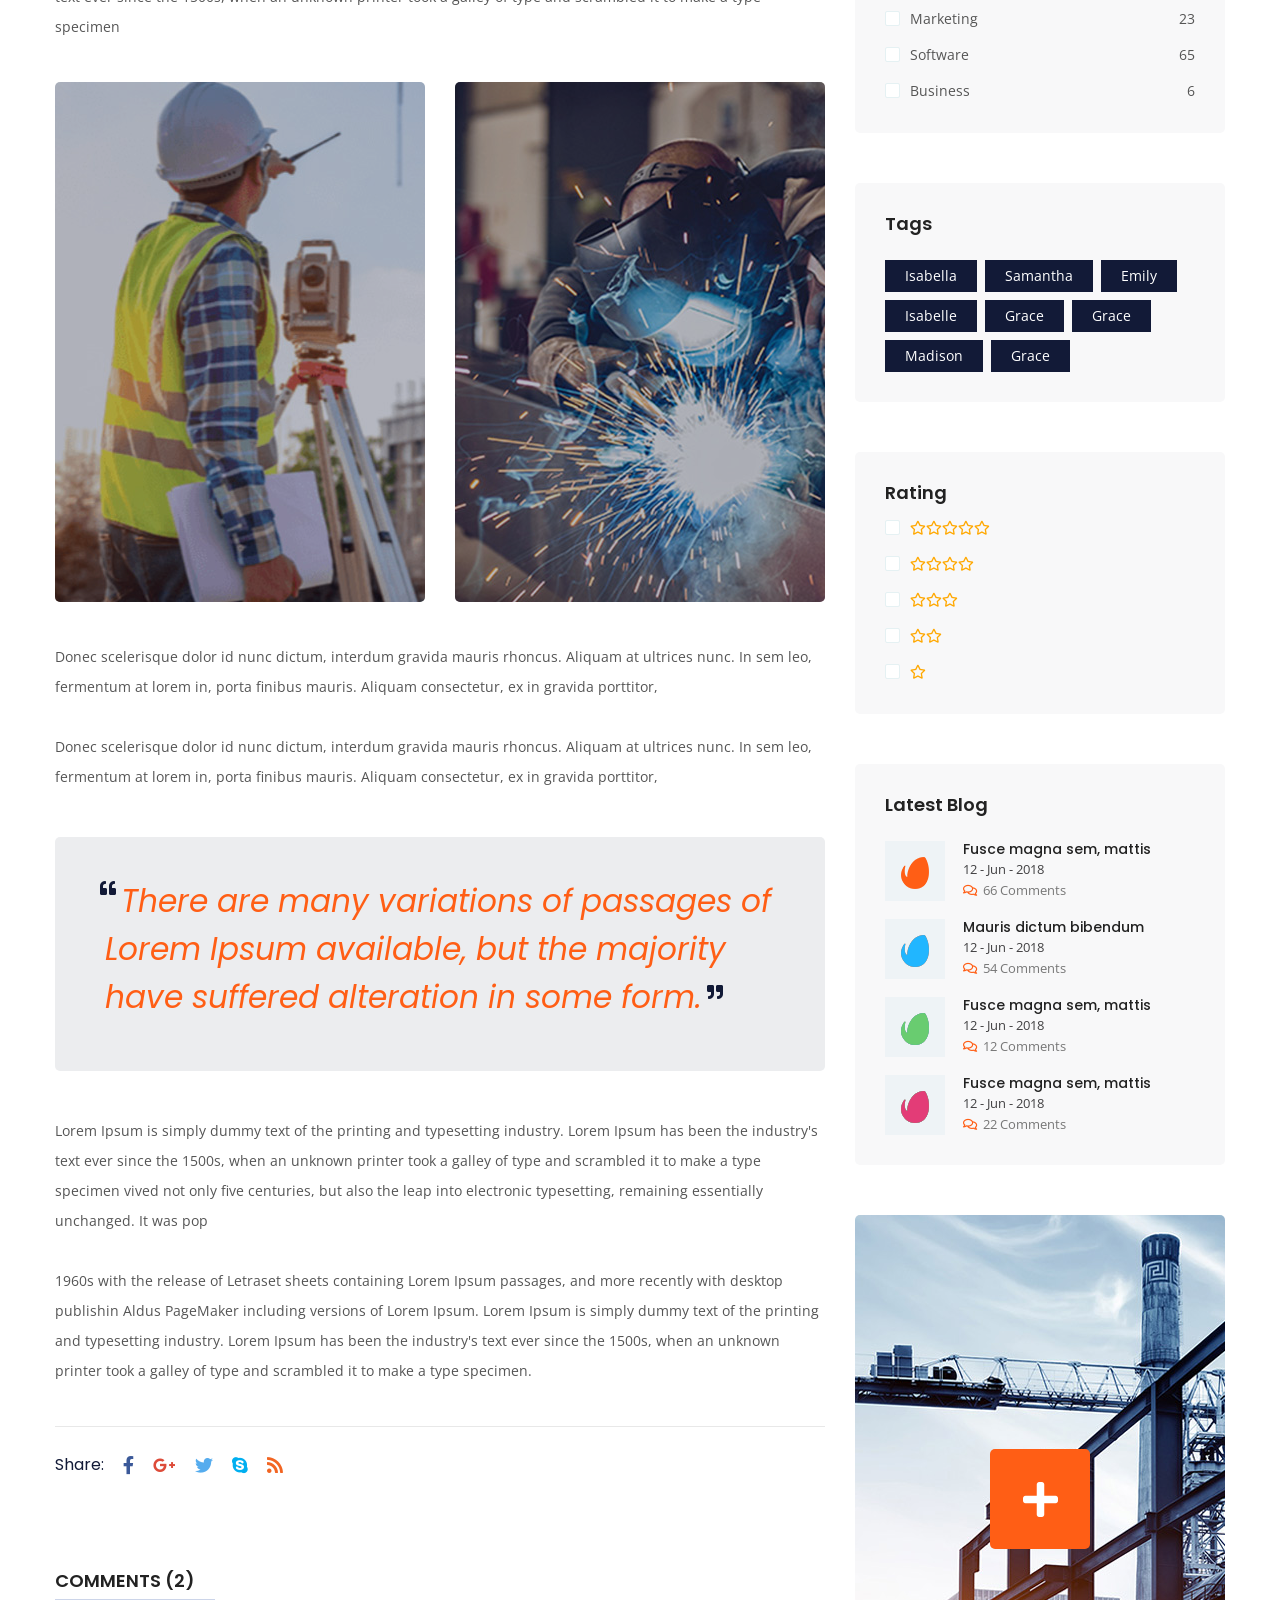
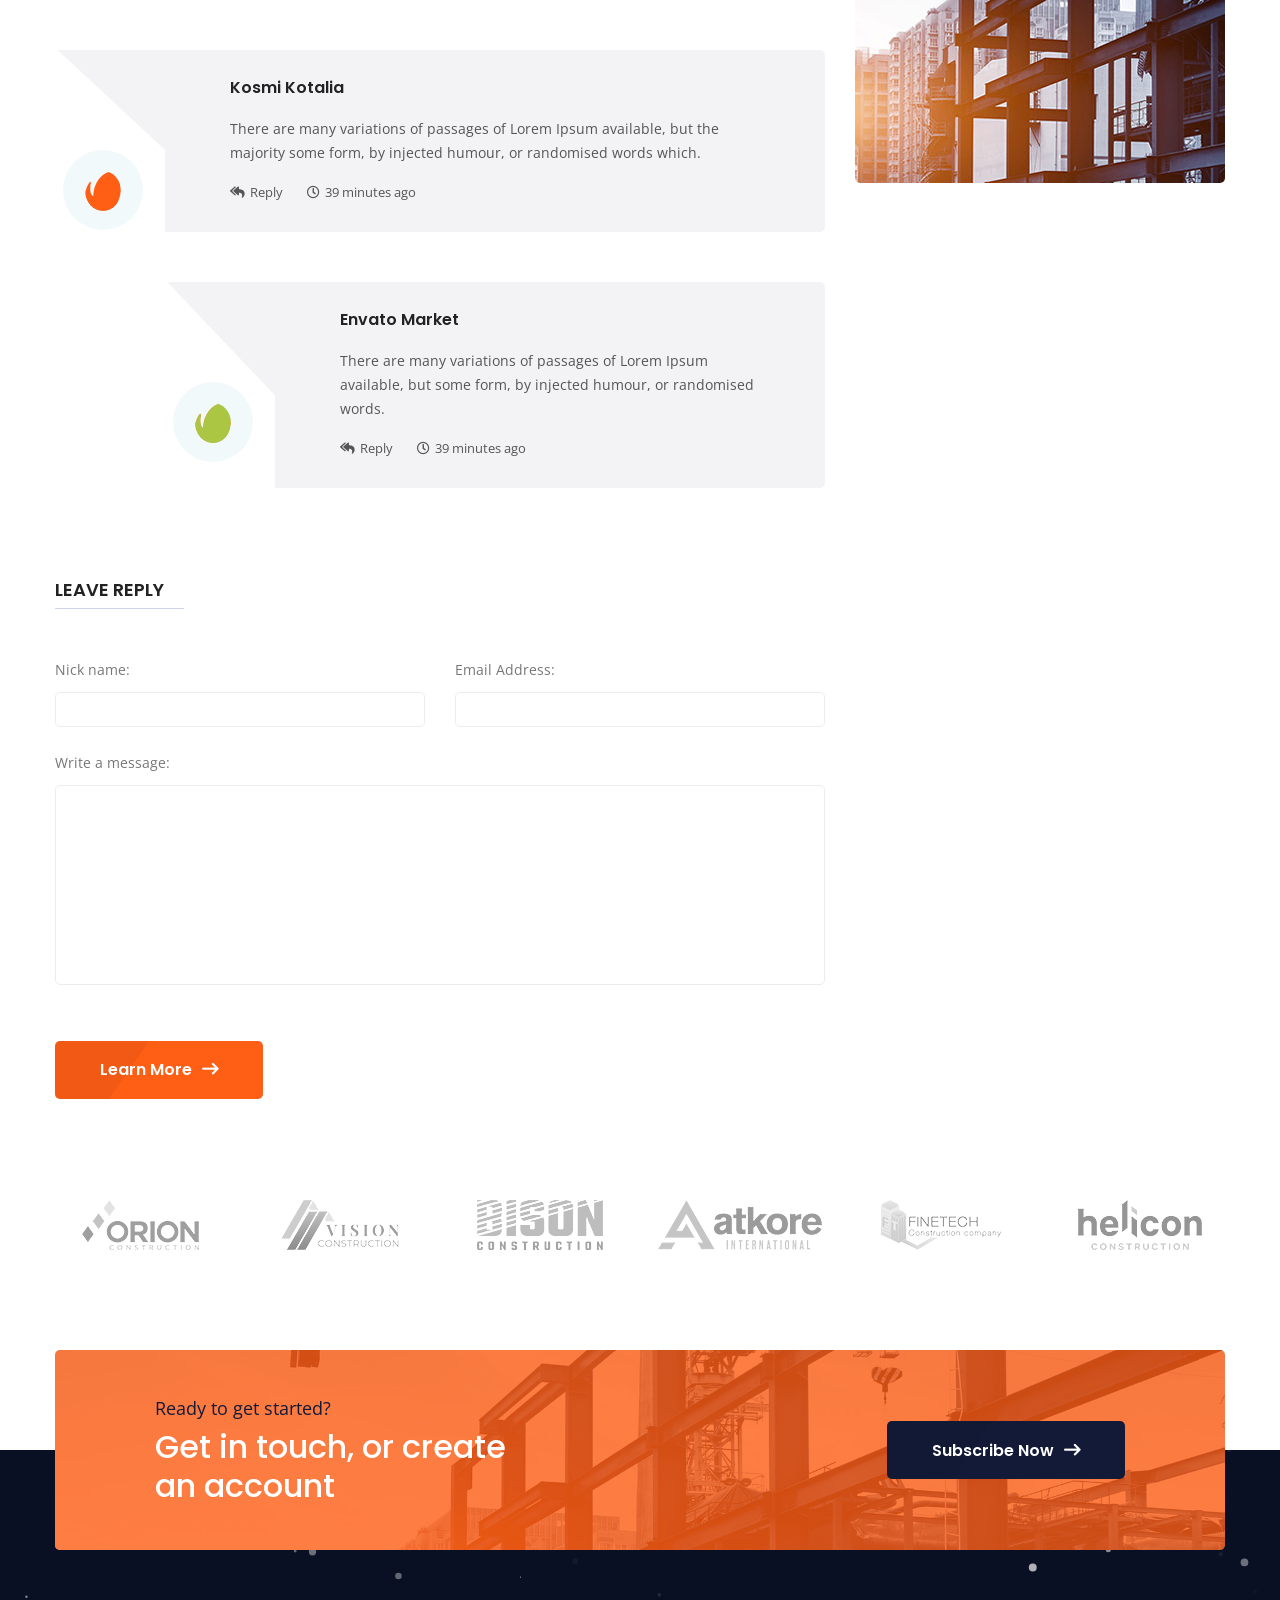
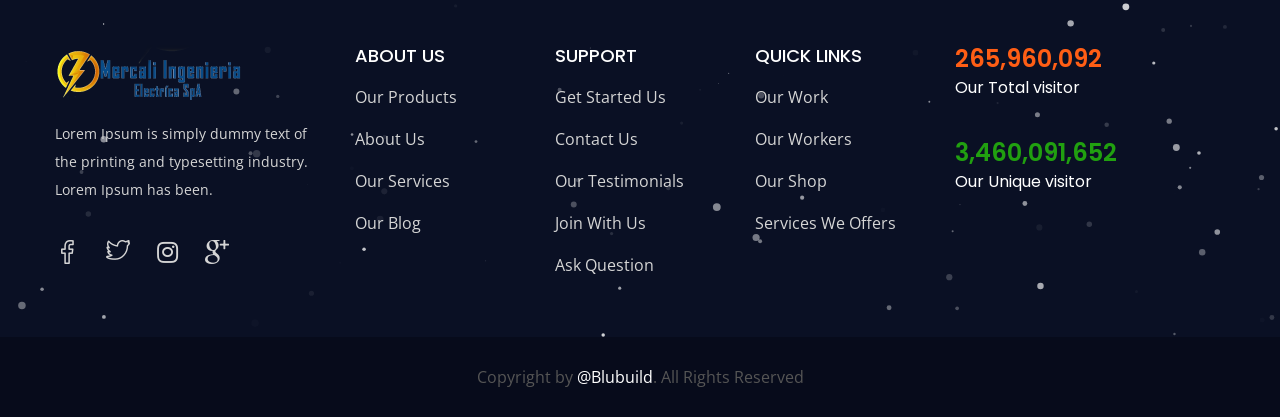
<file: blog-detail.html>
<!DOCTYPE html>
<html lang="en">
    <head>
        <meta charset="UTF-8">
        <meta name="viewport" content="width=device-width, initial-scale=1, shrink-to-fit=no">
        <meta name="description" content="" />
        <meta name="keywords" content="" />
        <link rel="icon" href="assets/images/favicon.png" sizes="35x35" type="image/png">
        <title>Blubuild - Construction & Factory HTML5 Template</title>

        <link rel="stylesheet" href="assets/css/all.min.css">
        <link rel="stylesheet" href="assets/css/flaticon.css">
        <link rel="stylesheet" href="assets/css/animate.min.css">
        <link rel="stylesheet" href="assets/css/bootstrap.min.css">
        <link rel="stylesheet" href="assets/css/jquery.fancybox.min.css">
        <link rel="stylesheet" href="assets/css/perfect-scrollbar.css">
        <link rel="stylesheet" href="assets/css/slick.css">
        <link rel="stylesheet" href="assets/css/style.css">
        <link rel="stylesheet" href="assets/css/responsive.css">
        <link rel="stylesheet" href="assets/css/color.css">
    </head>
    <body>
        <main>
            <header class="stick style1 w-100">
                <div class="topbar bg-color1 w-100">
                    <div class="container">
                        <div class="topbar-inner d-flex flex-wrap justify-content-between align-items-center w-100">
                            <ul class="topbar-info-list mb-0 list-unstyled d-inline-flex">
                                <li><i class="thm-clr fas fa-map-marker-alt"></i>27 Division, mirpur-12, pallbi.</li>
                                <li><i class="thm-clr far fa-envelope-open"></i>Email: <a href="javascript:void(0);" title="">bioxin0011@gmail.com</a></li>
                            </ul>
                            <ul class="topbar-links mb-0 list-unstyled d-inline-flex">
                                <li><a href="javascript:void(0);" title="">Careers</a></li>
                                <li><a href="javascript:void(0);" title="">Help Desk</a></li>
                                <li><a href="javascript:void(0);" title="">Login</a></li>
                            </ul>
                        </div>
                    </div>
                </div><!-- Topbar -->
                <div class="logo-info-bar-wrap w-100">
                    <div class="container">
                        <div class="logo-info-bar-inner w-100 d-flex flex-wrap justify-content-between align-items-center">
                            <div class="logo-social d-inline-flex flex-wrap justify-content-between align-items-center">
                                <div class="logo"><h1 class="mb-0"><a href="index.html" title="Home"><img class="img-fluid" src="assets/images/logo.png" alt="Logo" srcset="assets/images/retina-logo.png"></a></h1></div><!-- Logo -->
                                <div class="social-links">
                                    <a href="javascript:void(0);" title="Facebook" target="_blank"><i class="fab fa-facebook-f"></i></a>
                                    <a href="javascript:void(0);" title="Twitter" target="_blank"><i class="fab fa-twitter"></i></a>
                                    <a href="javascript:void(0);" title="Skype" target="_blank"><i class="fab fa-skype"></i></a>
                                    <a href="javascript:void(0);" title="Vimeo" target="_blank"><i class="fab fa-vimeo-v"></i></a>
                                </div>
                            </div>
                            <div class="top-info-wrap d-inline-flex flex-wrap justify-content-between align-items-center">
                                <div class="call-us">
                                    <i class="thm-clr flaticon-phone-call"></i>
                                    <span>24/7 Phone Services</span>
                                    <strong>555 666 999 00</strong>
                                </div>
                                <div class="add-cart">
                                    <a href="cart.html" title="">
                                        <i class="thm-bg fas fa-shopping-basket"></i>
                                        Add to Cart
                                        <span class="d-block">(Item: 02)</span>
                                    </a>
                                </div>
                            </div>                            
                        </div>
                    </div>
                </div><!-- Logo Info Bar Wrap -->
                <div class="menu-wrap">
                    <div class="container">
                        <nav class="d-inline-flex justify-content-between align-items-center w-100 bg-color1">
                            <div class="header-left">
                                <ul class="mb-0 list-unstyled d-inline-flex">
                                    <li class="menu-item-has-children"><a href="javascript:void(0);" title="">Home</a>
                                        <ul class="mb-0 list-unstyled">
                                            <li><a href="index.html" title="">Homepage 1</a></li>
                                            <li><a href="index2.html" title="">Homepage 2</a></li>
                                            <li><a href="index3.html" title="">Homepage 3</a></li>
                                        </ul>
                                    </li>
                                    <li><a href="about.html" title="">About Us</a></li>
                                    <li class="menu-item-has-children"><a href="javascript:void(0);" title="">Projects</a>
                                        <ul class="mb-0 list-unstyled">
                                            <li><a href="projects.html" title="">Projects</a></li>
                                            <li><a href="project-detail.html" title="">Project Detail</a></li>
                                        </ul>
                                    </li>
                                    <li class="menu-item-has-children"><a href="javascript:void(0);" title="">Pages</a>
                                        <ul class="mb-0 list-unstyled">
                                            <li class="menu-item-has-children"><a href="javascript:void(0);" title="">Services</a>
                                                <ul class="mb-0 list-unstyled">
                                                    <li><a href="services.html" title="">Services</a></li>
                                                    <li><a href="services-detail.html" title="">Service Detail</a></li>
                                                </ul>
                                            </li>
                                            <li><a href="team.html" title="">Team</a></li>
                                            <li><a href="testimonials.html" title="">Testimonials</a></li>
                                            <li><a href="faq.html" title="">FAQ's</a></li>
                                        </ul>
                                    </li>
                                    <li class="menu-item-has-children"><a href="javascript:void(0);" title="">Blog</a>
                                        <ul class="mb-0 list-unstyled">
                                            <li><a href="blog.html" title="">Blog</a></li>
                                            <li><a href="blog-detail.html" title="">Blog Detail</a></li>
                                        </ul>
                                    </li>
                                    <li class="menu-item-has-children"><a href="javascript:void(0);" title="">Shop</a>
                                        <ul class="mb-0 list-unstyled">
                                            <li><a href="shop.html" title="">Shop</a></li>
                                            <li><a href="shop-detail.html" title="">Shop Detail</a></li>
                                            <li><a href="cart.html" title="">Cart</a></li>
                                            <li><a href="checkout.html" title="">Checkout</a></li>
                                        </ul>
                                    </li>
                                    <li><a href="contact.html" title="">Contact Us</a></li>
                                </ul>
                            </div>
                            <div class="header-right-btns">
                                <a class="get-quote" href="javascript:void(0);" title=""><i class="far fa-comments"></i>Get A Quote<i class="flaticon-arrow-pointing-to-right"></i></a>
                            </div>
                        </nav>
                    </div>
                </div><!-- Menu Wrap -->
            </header><!-- Header -->
            <div class="sticky-menu">
                <div class="container">
                    <div class="sticky-menu-inner d-flex flex-wrap align-items-center justify-content-between w-100">
                        <div class="logo"><h1 class="mb-0"><a href="index.html" title="Home"><img class="img-fluid" src="assets/images/logo.png" alt="Logo" srcset="assets/images/retina-logo.png"></a></h1></div><!-- Logo -->
                        <nav class="d-inline-flex justify-content-between align-items-center">
                            <div class="header-left">
                                <ul class="mb-0 list-unstyled d-inline-flex">
                                    <li class="menu-item-has-children"><a href="javascript:void(0);" title="">Home</a>
                                        <ul class="mb-0 list-unstyled">
                                            <li><a href="index.html" title="">Homepage 1</a></li>
                                            <li><a href="index2.html" title="">Homepage 2</a></li>
                                            <li><a href="index3.html" title="">Homepage 3</a></li>
                                        </ul>
                                    </li>
                                    <li><a href="about.html" title="">About Us</a></li>
                                    <li class="menu-item-has-children"><a href="javascript:void(0);" title="">Projects</a>
                                        <ul class="mb-0 list-unstyled">
                                            <li><a href="projects.html" title="">Projects</a></li>
                                            <li><a href="project-detail.html" title="">Project Detail</a></li>
                                        </ul>
                                    </li>
                                    <li class="menu-item-has-children"><a href="javascript:void(0);" title="">Pages</a>
                                        <ul class="mb-0 list-unstyled">
                                            <li class="menu-item-has-children"><a href="javascript:void(0);" title="">Services</a>
                                                <ul class="mb-0 list-unstyled">
                                                    <li><a href="services.html" title="">Services</a></li>
                                                    <li><a href="services-detail.html" title="">Service Detail</a></li>
                                                </ul>
                                            </li>
                                            <li><a href="team.html" title="">Team</a></li>
                                            <li><a href="testimonials.html" title="">Testimonials</a></li>
                                            <li><a href="faq.html" title="">FAQ's</a></li>
                                        </ul>
                                    </li>
                                    <li class="menu-item-has-children"><a href="javascript:void(0);" title="">Blog</a>
                                        <ul class="mb-0 list-unstyled">
                                            <li><a href="blog.html" title="">Blog</a></li>
                                            <li><a href="blog-detail.html" title="">Blog Detail</a></li>
                                        </ul>
                                    </li>
                                    <li class="menu-item-has-children"><a href="javascript:void(0);" title="">Shop</a>
                                        <ul class="mb-0 list-unstyled">
                                            <li><a href="shop.html" title="">Shop</a></li>
                                            <li><a href="shop-detail.html" title="">Shop Detail</a></li>
                                            <li><a href="cart.html" title="">Cart</a></li>
                                            <li><a href="checkout.html" title="">Checkout</a></li>
                                        </ul>
                                    </li>
                                    <li><a href="contact.html" title="">Contact Us</a></li>
                                </ul>
                            </div>
                        </nav>
                    </div>
                </div>
            </div><!-- Sticky Menu -->
            <div class="rspn-hdr">
                <div class="rspn-mdbr">
                    <div class="rspn-scil">
                        <a href="javascript:void(0);" title="Twitter" target="_blank"><i class="fab fa-twitter"></i></a>
                        <a href="javascript:void(0);" title="Facebook" target="_blank"><i class="fab fa-facebook-f"></i></a>
                        <a href="javascript:void(0);" title="Linkedin" target="_blank"><i class="fab fa-linkedin-in"></i></a>
                        <a href="javascript:void(0);" title="Google Plus" target="_blank"><i class="fab fa-google-plus-g"></i></a>
                    </div>
                    <form class="rspn-srch">
                        <input type="text" placeholder="Enter Your Keyword">
                        <button type="submit"><i class="fa fa-search"></i></button>
                    </form>
                </div>
                <div class="lg-mn">
                    <div class="logo"><a href="index.html" title="Home"><img src="assets/images/logo.png" alt="Logo"></a></div>
                    <div class="rspn-cnt">
                        <span><i class="thm-clr far fa-envelope-open"></i><a href="javascript:void(0);" title="">bioxin0011@gmail.com</a></span>
                        <span><i class="thm-clr fas fa-map-marker-alt"></i>27 Division, mirpur-12, pallbi.</span>
                    </div>
                    <span class="rspn-mnu-btn"><i class="fa fa-list-ul"></i></span>
                </div>
                <div class="rsnp-mnu">
                    <span class="rspn-mnu-cls"><i class="fa fa-times"></i></span>
                    <ul class="mb-0 list-unstyled w-100">
                        <li class="menu-item-has-children"><a href="javascript:void(0);" title="">Home</a>
                            <ul class="mb-0 list-unstyled">
                                <li><a href="index.html" title="">Homepage 1</a></li>
                                <li><a href="index2.html" title="">Homepage 2</a></li>
                                <li><a href="index3.html" title="">Homepage 3</a></li>
                            </ul>
                        </li>
                        <li><a href="about.html" title="">About Us</a></li>
                        <li class="menu-item-has-children"><a href="javascript:void(0);" title="">Projects</a>
                            <ul class="mb-0 list-unstyled">
                                <li><a href="projects.html" title="">Projects</a></li>
                                <li><a href="project-detail.html" title="">Project Detail</a></li>
                            </ul>
                        </li>
                        <li class="menu-item-has-children"><a href="javascript:void(0);" title="">Pages</a>
                            <ul class="mb-0 list-unstyled">
                                <li class="menu-item-has-children"><a href="javascript:void(0);" title="">Services</a>
                                    <ul class="mb-0 list-unstyled">
                                        <li><a href="services.html" title="">Services</a></li>
                                        <li><a href="services-detail.html" title="">Service Detail</a></li>
                                    </ul>
                                </li>
                                <li><a href="team.html" title="">Team</a></li>
                                <li><a href="testimonials.html" title="">Testimonials</a></li>
                                <li><a href="faq.html" title="">FAQ's</a></li>
                            </ul>
                        </li>
                        <li class="menu-item-has-children"><a href="javascript:void(0);" title="">Blog</a>
                            <ul class="mb-0 list-unstyled">
                                <li><a href="blog.html" title="">Blog</a></li>
                                <li><a href="blog-detail.html" title="">Blog Detail</a></li>
                            </ul>
                        </li>
                        <li class="menu-item-has-children"><a href="javascript:void(0);" title="">Shop</a>
                            <ul class="mb-0 list-unstyled">
                                <li><a href="shop.html" title="">Shop</a></li>
                                <li><a href="shop-detail.html" title="">Shop Detail</a></li>
                                <li><a href="cart.html" title="">Cart</a></li>
                                <li><a href="checkout.html" title="">Checkout</a></li>
                            </ul>
                        </li>
                        <li><a href="contact.html" title="">Contact Us</a></li>
                    </ul>
                </div><!-- Responsive Menu -->
            </div><!-- Responsive Header -->
            <section>
                <div class="w-100 pt-170 pb-150 dark-layer3 opc7 position-relative">
                    <div class="fixed-bg" style="background-image: url(assets/images/pagetop-bg.jpg);"></div>
                    <div class="container">
                        <div class="page-top-wrap w-100">
                            <h1 class="mb-0">Blog Details</h1>
                            <ol class="breadcrumb">
                                <li class="breadcrumb-item"><a href="index.html" title="">Home</a></li>
                                <li class="breadcrumb-item"><a href="blog.html" title="">Blog</a></li>
                                <li class="breadcrumb-item active">Blog Details</li>
                            </ol>
                        </div><!-- Page Top Wrap -->
                    </div>
                </div>
            </section>
            <section>
                <div class="w-100 pt-100 pb-100 position-relative">
                    <div class="container">
                        <div class="post-detail-wrap w-100">
                            <div class="row">
                                <div class="col-md-12 col-sm-12 col-lg-8">
                                    <div class="post-detail w-100">
                                        <img class="img-fluid w-100" src="assets/images/resources/blog-detail-img.jpg" alt="Blog Detail Image">
                                        <h2 class="mb-0">Technical Support ( Computer Repair & Help Desk )</h2>
                                        <p class="mb-0">Lorem Ipsum is simply dummy text of the printing and typesetting industry. Lorem Ipsum has been the industry's text ever since the 1500s, when an unknown printer took a galley of type and scrambled it to make a type specimen vived not only five centuries, but also the leap into electronic typesetting, remaining essentially unchanged. It was pop</p>
                                        <p class="mb-0">1960s with the release of Letraset sheets containing Lorem Ipsum passages, and more recently with desktop publishin Aldus PageMaker including versions of Lorem Ipsum. Lorem Ipsum is simply dummy text of the printing and typesetting industry. Lorem Ipsum has been the industry's  text ever since the 1500s, when an unknown printer took a galley of type and scrambled it to make a type specimen. <br> vived not only five centuries, but also the leap into electronic typesetting. <br> Lorem Ipsum is simply dummy text of the printing and typesetting industry. Lorem Ipsum has been the industry's <br> text ever since the 1500s, when an unknown printer took a galley of type and scrambled it to make a type specimen</p>
                                        <div class="detail-gal w-100">
                                            <div class="row">
                                                <div class="col-md-6 col-sm-6 col-lg-6">
                                                    <a href="assets/images/resources/blog-detail-gallery-img1.jpg" data-fancybox="gallery" title=""><img class="img-fluid" src="assets/images/resources/blog-detail-gallery-img1.jpg" alt="Blog Detail Gallery Image 1"></a>
                                                </div>
                                                <div class="col-md-6 col-sm-6 col-lg-6">
                                                    <a href="assets/images/resources/blog-detail-gallery-img2.jpg" data-fancybox="gallery" title=""><img class="img-fluid" src="assets/images/resources/blog-detail-gallery-img2.jpg" alt="Blog Detail Gallery Image 2"></a>
                                                </div>
                                            </div>
                                        </div>
                                        <p class="mb-0">Donec scelerisque dolor id nunc dictum, interdum gravida mauris rhoncus. Aliquam at ultrices nunc. In sem leo, fermentum at lorem in, porta finibus mauris. Aliquam consectetur, ex in gravida porttitor,</p>
                                        <p class="mb-0">Donec scelerisque dolor id nunc dictum, interdum gravida mauris rhoncus. Aliquam at ultrices nunc. In sem leo, fermentum at lorem in, porta finibus mauris. Aliquam consectetur, ex in gravida porttitor,</p>
                                        <blockquote><p class="mb-0">There are many variations of passages of Lorem Ipsum available, but the majority have suffered alteration in some form.</p></blockquote>
                                        <p class="mb-0">Lorem Ipsum is simply dummy text of the printing and typesetting industry. Lorem Ipsum has been the industry's text ever since the 1500s, when an unknown printer took a galley of type and scrambled it to make a type specimen vived not only five centuries, but also the leap into electronic typesetting, remaining essentially unchanged. It was pop</p>
                                        <p class="mb-0">1960s with the release of Letraset sheets containing Lorem Ipsum passages, and more recently with desktop publishin Aldus PageMaker including versions of Lorem Ipsum. Lorem Ipsum is simply dummy text of the printing and typesetting industry. Lorem Ipsum has been the industry's  text ever since the 1500s, when an unknown printer took a galley of type and scrambled it to make a type specimen.</p>
                                        <div class="detail-share w-100">
                                            <span>Share:</span>
                                            <a class="facebook-clr" href="javascript:void(0);" title="Facebook" target="_blank"><i class="fab fa-facebook-f"></i></a>
                                            <a class="google-clr" href="javascript:void(0);" title="Google Plus" target="_blank"><i class="fab fa-google-plus-g"></i></a>
                                            <a class="twitter-clr" href="javascript:void(0);" title="Twitter" target="_blank"><i class="fab fa-twitter"></i></a>
                                            <a class="skype-clr" href="javascript:void(0);" title="Skype" target="_blank"><i class="fab fa-skype"></i></a>
                                            <a class="rss-clr" href="javascript:void(0);" title="Rss" target="_blank"><i class="fas fa-rss"></i></a>
                                        </div>
                                        <div class="comments w-100">
                                            <h3 class="mb-0">Comments (2)</h3>
                                            <ul class="comments-thread mb-0 list-unstyled">
                                                <li>
                                                    <div class="comment w-100">
                                                        <div class="comment-img"><span class="rounded-circle"><img class="img-fluid rounded-circle" src="assets/images/resources/comment-img1.png" alt="Comment Image 1"></span></div>
                                                        <div class="comment-detail">
                                                            <h4 class="mb-0">Kosmi Kotalia</h4>
                                                            <p class="mb-0">There are many variations of passages of Lorem Ipsum available, but the majority some form, by injected humour, or randomised words which.</p>
                                                            <a class="comment-reply-link d-inline-block" href="javascript:void(0);" title=""><i class="fas fa-reply-all"></i>Reply</a>
                                                            <span class="d-inline-block"><i class="far fa-clock"></i>39 minutes ago</span>
                                                        </div>
                                                    </div>
                                                    <ul class="children mb-0 list-unstyled">
                                                        <li>
                                                            <div class="comment w-100">
                                                                <div class="comment-img"><span class="rounded-circle"><img class="img-fluid rounded-circle" src="assets/images/resources/comment-img2.png" alt="Comment Image 2"></span></div>
                                                                <div class="comment-detail">
                                                                    <h4 class="mb-0">Envato Market</h4>
                                                                    <p class="mb-0">There are many variations of passages of Lorem Ipsum available, but some form, by injected humour, or randomised words.</p>
                                                                    <a class="comment-reply-link d-inline-block" href="javascript:void(0);" title=""><i class="fas fa-reply-all"></i>Reply</a>
                                                                    <span class="d-inline-block"><i class="far fa-clock"></i>39 minutes ago</span>
                                                                </div>
                                                            </div>
                                                        </li>
                                                    </ul>
                                                </li>
                                            </ul>
                                        </div><!-- Comments -->
                                        <div class="reply-form w-100">
                                            <h3 class="mb-0">Leave Reply</h3>
                                            <form class="w-100">
                                                <div class="row">
                                                    <div class="col-md-6 col-sm-6 col-lg-6">
                                                        <div class="field-wrap w-100">
                                                            <label>Nick name:</label>
                                                            <input type="text">
                                                        </div>
                                                    </div>
                                                    <div class="col-md-6 col-sm-6 col-lg-6">
                                                        <div class="field-wrap w-100">
                                                            <label>Email Address:</label>
                                                            <input type="email">
                                                        </div>
                                                    </div>
                                                    <div class="col-md-12 col-sm-12 col-lg-12">
                                                        <div class="field-wrap w-100">
                                                            <label>Write a message:</label>
                                                            <textarea></textarea>
                                                        </div>
                                                        <button class="thm-btn thm-bg" type="submit">Learn More<i class="flaticon-arrow-pointing-to-right"></i></button>
                                                    </div>
                                                </div>
                                            </form>
                                        </div>
                                    </div>
                                </div>
                                <div class="col-md-6 col-sm-12 col-lg-4">
                                    <aside class="sidebar-wrap w-100">
                                        <div class="widget2 brd-rd5 w-100">
                                            <div class="about-widget text-center w-100">
                                                <div class="about-widget-img d-inline-block">
                                                    <a class="thm-bg rounded-circle" href="javascript:void(0);" title=""><i class="fab fa-facebook-f"></i></a>
                                                    <img class="img-fluid rounded-circle" src="assets/images/resources/about-widget-img.jpg" alt="About Image">
                                                </div>
                                                <h4 class="mb-0">About Me</h4>
                                                <p class="mb-0">“Praesent scelerisque, odio eu fermentum malesuada, nisi arcu volutpat nisl, sit amet convallis nun”</p>
                                                <span class="d-block"><img class="img-fluid" src="assets/images/resources/about-widget-icon1.png" alt="About Widget Icon 1">Mr. Jems Bond</span>
                                            </div>
                                        </div>
                                        <div class="widget2 search_widget brd-rd5 w-100">
                                            <h3>Keyword</h3>
                                            <form class="w-100">
                                                <input type="text" placeholder="Search Your Keywords...">
                                                <button type="submit"><i class="fas fa-search"></i></button>
                                            </form>
                                        </div>
                                        <div class="widget2 category_widget brd-rd5 w-100">
                                            <h3>Category</h3>
                                            <ul class="mb-0 list-unstyled w-100">
                                                <li><a href="javascript:void(0);" title="">PSD Templates</a>50</li>
                                                <li><a href="javascript:void(0);" title="">WordPress</a>60</li>
                                                <li><a href="javascript:void(0);" title="">Marketing</a>70</li>
                                                <li><a href="javascript:void(0);" title="">eCommerce</a>80</li>
                                                <li><a href="javascript:void(0);" title="">CMS Themes</a>90</li>
                                                <li><a href="javascript:void(0);" title="">Marketing</a>23</li>
                                                <li><a href="javascript:void(0);" title="">Software</a>65</li>
                                                <li><a href="javascript:void(0);" title="">Business</a>6</li>
                                            </ul>
                                        </div>
                                        <div class="widget2 tags_widget brd-rd5 w-100">
                                            <h3>Tags</h3>
                                            <div class="tagclouds w-100">
                                                <a href="javascript:void(0);" title="">Isabella</a>
                                                <a href="javascript:void(0);" title="">Samantha</a>
                                                <a href="javascript:void(0);" title="">Emily</a>
                                                <a href="javascript:void(0);" title="">Isabelle</a>
                                                <a href="javascript:void(0);" title="">Grace</a>
                                                <a href="javascript:void(0);" title="">Grace</a>
                                                <a href="javascript:void(0);" title="">Madison</a>
                                                <a href="javascript:void(0);" title="">Grace</a>
                                            </div>
                                        </div>
                                        <div class="widget2 rating_widget brd-rd5 w-100">
                                            <h3>Rating</h3>
                                            <ul class="rate-list mb-0 list-unstyled w-100">
                                                <li><a href="javascript:void(0);" title=""><span class="rate"><i class="far fa-star"></i><i class="far fa-star"></i><i class="far fa-star"></i><i class="far fa-star"></i><i class="far fa-star"></i></span></a></li>
                                                <li><a href="javascript:void(0);" title=""><span class="rate"><i class="far fa-star"></i><i class="far fa-star"></i><i class="far fa-star"></i><i class="far fa-star"></i></span></a></li>
                                                <li><a href="javascript:void(0);" title=""><span class="rate"><i class="far fa-star"></i><i class="far fa-star"></i><i class="far fa-star"></i></span></a></li>
                                                <li><a href="javascript:void(0);" title=""><span class="rate"><i class="far fa-star"></i><i class="far fa-star"></i></span></a></li>
                                                <li><a href="javascript:void(0);" title=""><span class="rate"><i class="far fa-star"></i></span></a></li>
                                            </ul>
                                        </div>
                                        <div class="widget2 blog_widget brd-rd5 w-100">
                                            <h3>Latest Blog</h3>
                                            <div class="blog-widget-post-list w-100">
                                                <div class="blog-mini-post w-100">
                                                    <a href="blog-detail.html" title=""><img class="img-fluid" src="assets/images/resources/blog-mini-post-icon1.png" alt="Blog Mini Post Icons 1"></a>
                                                    <div class="blog-mini-post-info">
                                                        <h4 class="mb-0"><a href="blog-detail.html" title="">Fusce magna sem, mattis</a></h4>
                                                        <span class="d-block mini-post-date">12 - Jun - 2018</span>
                                                        <span class="d-block mini-post-comments"><i class="far fa-comments thm-clr"></i>66 Comments</span>
                                                    </div>
                                                </div>
                                                <div class="blog-mini-post w-100">
                                                    <a href="blog-detail.html" title=""><img class="img-fluid" src="assets/images/resources/blog-mini-post-icon2.png" alt="Blog Mini Post Icons 2"></a>
                                                    <div class="blog-mini-post-info">
                                                        <h4 class="mb-0"><a href="blog-detail.html" title="">Mauris dictum bibendum</a></h4>
                                                        <span class="d-block mini-post-date">12 - Jun - 2018</span>
                                                        <span class="d-block mini-post-comments"><i class="far fa-comments thm-clr"></i>54 Comments</span>
                                                    </div>
                                                </div>
                                                <div class="blog-mini-post w-100">
                                                    <a href="blog-detail.html" title=""><img class="img-fluid" src="assets/images/resources/blog-mini-post-icon3.png" alt="Blog Mini Post Icons 3"></a>
                                                    <div class="blog-mini-post-info">
                                                        <h4 class="mb-0"><a href="blog-detail.html" title="">Fusce magna sem, mattis</a></h4>
                                                        <span class="d-block mini-post-date">12 - Jun - 2018</span>
                                                        <span class="d-block mini-post-comments"><i class="far fa-comments thm-clr"></i>12 Comments</span>
                                                    </div>
                                                </div>
                                                <div class="blog-mini-post w-100">
                                                    <a href="blog-detail.html" title=""><img class="img-fluid" src="assets/images/resources/blog-mini-post-icon4.png" alt="Blog Mini Post Icons 4"></a>
                                                    <div class="blog-mini-post-info">
                                                        <h4 class="mb-0"><a href="blog-detail.html" title="">Fusce magna sem, mattis</a></h4>
                                                        <span class="d-block mini-post-date">12 - Jun - 2018</span>
                                                        <span class="d-block mini-post-comments"><i class="far fa-comments thm-clr"></i>22 Comments</span>
                                                    </div>
                                                </div>
                                            </div>
                                        </div>
                                        <div class="widget2 p-0 video-widget brd-rd5 w-100">
                                            <div class="widget-video-box w-100 position-relative">
                                                <img class="img-fluid w-100" src="assets/images/resources/widget-video-img.jpg" alt="Widget Video Image">
                                                <a class="spinner" href="https://www.youtube.com/embed/6gUOzbhtVd4" data-fancybox title=""><i class="fas fa-plus"></i></a>
                                            </div>
                                        </div>
                                    </aside><!-- Sidebar Wrap -->
                                </div>
                            </div>
                        </div><!-- Blog Detail Wrap -->
                    </div>
                </div>
            </section>
            <section>
                <div class="w-100 pb-50 position-relative">
                    <div class="container">
                        <div class="clients-wrap w-100">
                            <div class="row">
                                <div class="col-md-3 col-sm-4 col-lg-2">
                                    <div class="client-box w-100">
                                        <a href="javascript:void(0);" title=""><img class="img-fluid" src="assets/images/resources/client-img1-1.png" alt="Client Image 1"></a>
                                    </div>
                                </div>
                                <div class="col-md-3 col-sm-4 col-lg-2">
                                    <div class="client-box w-100">
                                        <a href="javascript:void(0);" title=""><img class="img-fluid" src="assets/images/resources/client-img1-2.png" alt="Client Image 2"></a>
                                    </div>
                                </div>
                                <div class="col-md-3 col-sm-4 col-lg-2">
                                    <div class="client-box w-100">
                                        <a href="javascript:void(0);" title=""><img class="img-fluid" src="assets/images/resources/client-img1-3.png" alt="Client Image 3"></a>
                                    </div>
                                </div>
                                <div class="col-md-3 col-sm-4 col-lg-2">
                                    <div class="client-box w-100">
                                        <a href="javascript:void(0);" title=""><img class="img-fluid" src="assets/images/resources/client-img1-4.png" alt="Client Image 4"></a>
                                    </div>
                                </div>
                                <div class="col-md-3 col-sm-4 col-lg-2">
                                    <div class="client-box w-100">
                                        <a href="javascript:void(0);" title=""><img class="img-fluid" src="assets/images/resources/client-img1-5.png" alt="Client Image 5"></a>
                                    </div>
                                </div>
                                <div class="col-md-3 col-sm-4 col-lg-2">
                                    <div class="client-box w-100">
                                        <a href="javascript:void(0);" title=""><img class="img-fluid" src="assets/images/resources/client-img1-6.png" alt="Client Image 6"></a>
                                    </div>
                                </div>
                            </div>
                        </div><!-- Clients Wrap -->
                    </div>
                </div>
            </section>
            <section>
                <div class="w-100 position-relative">
                    <div class="container">
                        <div class="getin-touch-wrap overlap-99 brd-rd5 style2 thm-layer opc8 w-100 overflow-hidden position-relative">
                            <div class="fixed-bg" style="background-image: url(assets/images/parallax2.jpg);"></div>
                            <div class="row align-items-center justify-content-between">
                                <div class="col-md-7 col-sm-12 col-lg-5">
                                    <div class="getin-touch-title w-100">
                                        <span class="text-color1 d-block">Ready to get started?</span>
                                        <h2 class="mb-0">Get in touch, or create an account</h2>
                                    </div>
                                </div>
                                <div class="col-md-5 col-sm-12 col-lg-4">
                                    <div class="getin-touch-btn text-right">
                                        <a class="thm-btn bg-color1" href="contact.html" title="">Subscribe Now<i class="flaticon-arrow-pointing-to-right"></i></a>
                                    </div>
                                </div>
                            </div>
                        </div>
                    </div>
                </div>
            </section>
            <footer>
                <div class="w-100 bg-color5 pt-195 pb-10 position-relative">
                    <div class="particles-js" id="prtcl"></div>
                    <div class="container">
                        <div class="footer-data w-100">
                            <div class="row">
                                <div class="col-md-6 col-sm-6 col-lg-3">
                                    <div class="widget w-100">
                                        <div class="logo w-100">
                                            <h1 class="mb-0"><a href="index.html" title="Home"><img class="img-fluid" src="assets/images/logo2.png" alt="Logo" srcset="assets/images/retina-logo2.png"></a></h1>
                                        </div><!-- Logo -->
                                        <p class="mb-0">Lorem Ipsum is simply dummy text of the printing and typesetting industry. Lorem Ipsum has been.</p>
                                        <div class="social-links2 d-inline-block">
                                            <a href="javascript:void(0);" title="Facebook" target="_blank"><i class="flaticon-facebook"></i></a>
                                            <a href="javascript:void(0);" title="Twitter" target="_blank"><i class="flaticon-twitter"></i></a>
                                            <a href="javascript:void(0);" title="Instagram" target="_blank"><i class="fab fa-instagram"></i></a>
                                            <a href="javascript:void(0);" title="Google Plus" target="_blank"><i class="flaticon-google-plus-logo"></i></a>
                                        </div>
                                    </div>
                                </div>
                                <div class="col-md-6 col-sm-6 col-lg-3 order-lg-1">
                                    <div class="widget w-100">
                                        <div class="visitor-stats w-100">
                                            <div class="visitor-stat-box w-100">
                                                <h4 class="mb-0 thm-clr counter">25,329,53253</h4>
                                                <h5 class="mb-0">Our Total visitor</h5>
                                            </div>
                                            <div class="visitor-stat-box w-100">
                                                <h4 class="mb-0 text-color4 counter">329,53253825</h4>
                                                <h5 class="mb-0">Our Unique visitor</h5>
                                            </div>
                                        </div>
                                    </div>
                                </div>
                                <div class="col-md-12 col-sm-12 col-lg-6">
                                    <div class="row">
                                        <div class="col-md-4 col-sm-4 col-lg-4">
                                            <div class="widget w-100">
                                                <h3>About Us</h3>
                                                <ul class="mb-0 list-unstyled w-100">
                                                    <li><a href="shop.html" title="">Our Products</a></li>
                                                    <li><a href="about.html" title="">About Us</a></li>
                                                    <li><a href="services.html" title="">Our Services</a></li>
                                                    <li><a href="blog.html" title="">Our Blog</a></li>
                                                </ul>
                                            </div>
                                        </div>
                                        <div class="col-md-4 col-sm-4 col-lg-4">
                                            <div class="widget w-100">
                                                <h3>Support</h3>
                                                <ul class="mb-0 list-unstyled w-100">
                                                    <li><a href="about.html" title="">Get Started Us</a></li>
                                                    <li><a href="contact.html" title="">Contact Us</a></li>
                                                    <li><a href="testimonials.html" title="">Our Testimonials</a></li>
                                                    <li><a href="contact.html" title="">Join With Us</a></li>
                                                    <li><a href="faq.html" title="">Ask Question</a></li>
                                                </ul>
                                            </div>
                                        </div>
                                        <div class="col-md-4 col-sm-4 col-lg-4">
                                            <div class="widget w-100">
                                                <h3>Quick Links</h3>
                                                <ul class="mb-0 list-unstyled w-100">
                                                    <li><a href="projects.html" title="">Our Work</a></li>
                                                    <li><a href="team.html" title="">Our Workers</a></li>
                                                    <li><a href="shop.html" title="">Our Shop</a></li>
                                                    <li><a href="services.html" title="">Services We Offers</a></li>
                                                </ul>
                                            </div>
                                        </div>
                                    </div>
                                </div>
                            </div>
                        </div><!-- Footer Data -->
                    </div>
                </div>    
            </footer>
            <div class="copyright w-100 text-center bg-color6 position-relative">
                <div class="container">
                    <p class="mb-0">Copyright by <a href="index.html" title="">@Blubuild</a>. All Rights Reserved</p>
                </div>
            </div><!-- Copyright -->
        </main><!-- Main Wrapper -->

        <script src="assets/js/jquery.min.js"></script>
        <script src="assets/js/popper.min.js"></script>
        <script src="assets/js/bootstrap.min.js"></script>
        <script src="assets/js/wow.min.js"></script>
        <script src="assets/js/counterup.min.js"></script>
        <script src="assets/js/jquery.fancybox.min.js"></script>
        <script src="assets/js/perfect-scrollbar.min.js"></script>
        <script src="assets/js/slick.min.js"></script>
        <script src="assets/js/ResizeSensor.min.js"></script>
        <script src="assets/js/theia-sticky-sidebar.min.js"></script>
        <script src="assets/js/particles.min.js"></script>
        <script src="assets/js/particle-int.js"></script>
        <script src="assets/js/custom-scripts.js"></script>
    </body>	
</html>
</file>
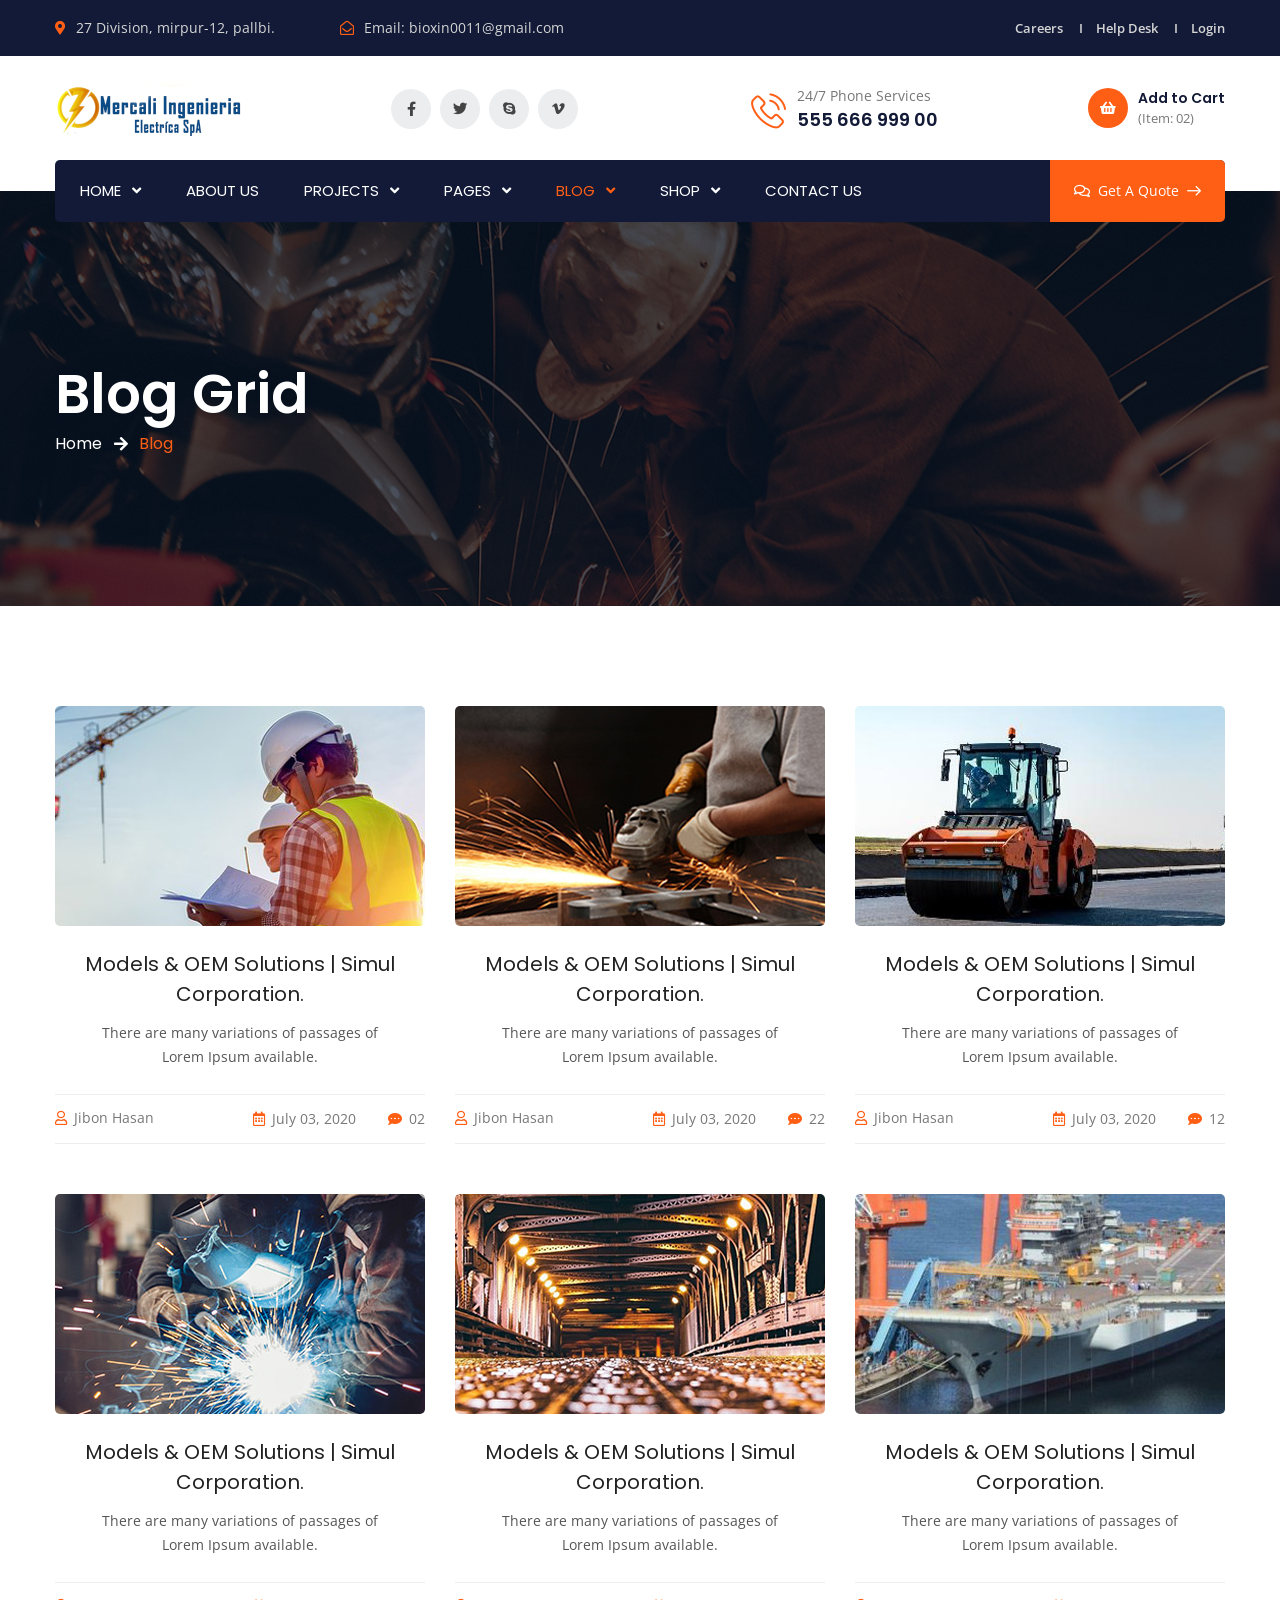
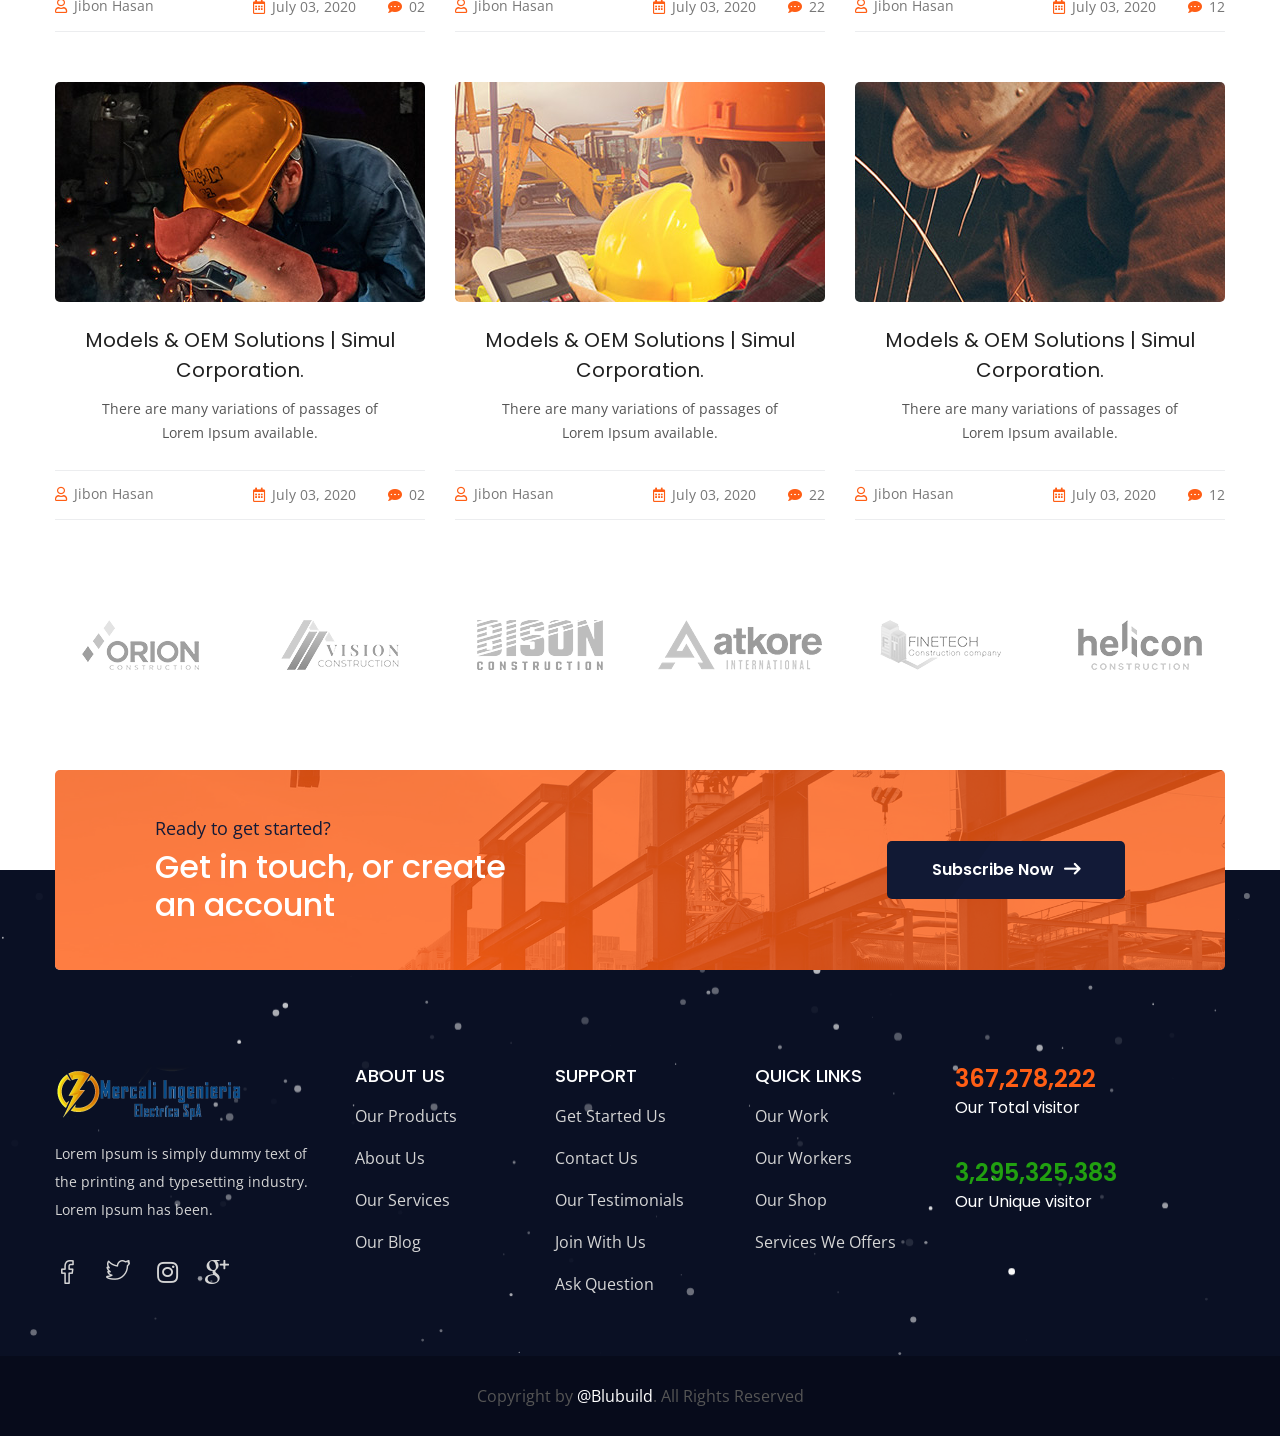
<file: blog.html>
<!DOCTYPE html>
<html lang="en">
    <head>
        <meta charset="UTF-8">
        <meta name="viewport" content="width=device-width, initial-scale=1, shrink-to-fit=no">
        <meta name="description" content="" />
        <meta name="keywords" content="" />
        <link rel="icon" href="assets/images/favicon.png" sizes="35x35" type="image/png">
        <title>Blubuild - Construction & Factory HTML5 Template</title>

        <link rel="stylesheet" href="assets/css/all.min.css">
        <link rel="stylesheet" href="assets/css/flaticon.css">
        <link rel="stylesheet" href="assets/css/animate.min.css">
        <link rel="stylesheet" href="assets/css/bootstrap.min.css">
        <link rel="stylesheet" href="assets/css/jquery.fancybox.min.css">
        <link rel="stylesheet" href="assets/css/perfect-scrollbar.css">
        <link rel="stylesheet" href="assets/css/slick.css">
        <link rel="stylesheet" href="assets/css/style.css">
        <link rel="stylesheet" href="assets/css/responsive.css">
        <link rel="stylesheet" href="assets/css/color.css">
    </head>
    <body>
        <main>
            <header class="stick style1 w-100">
                <div class="topbar bg-color1 w-100">
                    <div class="container">
                        <div class="topbar-inner d-flex flex-wrap justify-content-between align-items-center w-100">
                            <ul class="topbar-info-list mb-0 list-unstyled d-inline-flex">
                                <li><i class="thm-clr fas fa-map-marker-alt"></i>27 Division, mirpur-12, pallbi.</li>
                                <li><i class="thm-clr far fa-envelope-open"></i>Email: <a href="javascript:void(0);" title="">bioxin0011@gmail.com</a></li>
                            </ul>
                            <ul class="topbar-links mb-0 list-unstyled d-inline-flex">
                                <li><a href="javascript:void(0);" title="">Careers</a></li>
                                <li><a href="javascript:void(0);" title="">Help Desk</a></li>
                                <li><a href="javascript:void(0);" title="">Login</a></li>
                            </ul>
                        </div>
                    </div>
                </div><!-- Topbar -->
                <div class="logo-info-bar-wrap w-100">
                    <div class="container">
                        <div class="logo-info-bar-inner w-100 d-flex flex-wrap justify-content-between align-items-center">
                            <div class="logo-social d-inline-flex flex-wrap justify-content-between align-items-center">
                                <div class="logo"><h1 class="mb-0"><a href="index.html" title="Home"><img class="img-fluid" src="assets/images/logo.png" alt="Logo" srcset="assets/images/retina-logo.png"></a></h1></div><!-- Logo -->
                                <div class="social-links">
                                    <a href="javascript:void(0);" title="Facebook" target="_blank"><i class="fab fa-facebook-f"></i></a>
                                    <a href="javascript:void(0);" title="Twitter" target="_blank"><i class="fab fa-twitter"></i></a>
                                    <a href="javascript:void(0);" title="Skype" target="_blank"><i class="fab fa-skype"></i></a>
                                    <a href="javascript:void(0);" title="Vimeo" target="_blank"><i class="fab fa-vimeo-v"></i></a>
                                </div>
                            </div>
                            <div class="top-info-wrap d-inline-flex flex-wrap justify-content-between align-items-center">
                                <div class="call-us">
                                    <i class="thm-clr flaticon-phone-call"></i>
                                    <span>24/7 Phone Services</span>
                                    <strong>555 666 999 00</strong>
                                </div>
                                <div class="add-cart">
                                    <a href="cart.html" title="">
                                        <i class="thm-bg fas fa-shopping-basket"></i>
                                        Add to Cart
                                        <span class="d-block">(Item: 02)</span>
                                    </a>
                                </div>
                            </div>                            
                        </div>
                    </div>
                </div><!-- Logo Info Bar Wrap -->
                <div class="menu-wrap">
                    <div class="container">
                        <nav class="d-inline-flex justify-content-between align-items-center w-100 bg-color1">
                            <div class="header-left">
                                <ul class="mb-0 list-unstyled d-inline-flex">
                                    <li class="menu-item-has-children"><a href="javascript:void(0);" title="">Home</a>
                                        <ul class="mb-0 list-unstyled">
                                            <li><a href="index.html" title="">Homepage 1</a></li>
                                            <li><a href="index2.html" title="">Homepage 2</a></li>
                                            <li><a href="index3.html" title="">Homepage 3</a></li>
                                        </ul>
                                    </li>
                                    <li><a href="about.html" title="">About Us</a></li>
                                    <li class="menu-item-has-children"><a href="javascript:void(0);" title="">Projects</a>
                                        <ul class="mb-0 list-unstyled">
                                            <li><a href="projects.html" title="">Projects</a></li>
                                            <li><a href="project-detail.html" title="">Project Detail</a></li>
                                        </ul>
                                    </li>
                                    <li class="menu-item-has-children"><a href="javascript:void(0);" title="">Pages</a>
                                        <ul class="mb-0 list-unstyled">
                                            <li class="menu-item-has-children"><a href="javascript:void(0);" title="">Services</a>
                                                <ul class="mb-0 list-unstyled">
                                                    <li><a href="services.html" title="">Services</a></li>
                                                    <li><a href="services-detail.html" title="">Service Detail</a></li>
                                                </ul>
                                            </li>
                                            <li><a href="team.html" title="">Team</a></li>
                                            <li><a href="testimonials.html" title="">Testimonials</a></li>
                                            <li><a href="faq.html" title="">FAQ's</a></li>
                                        </ul>
                                    </li>
                                    <li class="menu-item-has-children"><a href="javascript:void(0);" title="">Blog</a>
                                        <ul class="mb-0 list-unstyled">
                                            <li><a href="blog.html" title="">Blog</a></li>
                                            <li><a href="blog-detail.html" title="">Blog Detail</a></li>
                                        </ul>
                                    </li>
                                    <li class="menu-item-has-children"><a href="javascript:void(0);" title="">Shop</a>
                                        <ul class="mb-0 list-unstyled">
                                            <li><a href="shop.html" title="">Shop</a></li>
                                            <li><a href="shop-detail.html" title="">Shop Detail</a></li>
                                            <li><a href="cart.html" title="">Cart</a></li>
                                            <li><a href="checkout.html" title="">Checkout</a></li>
                                        </ul>
                                    </li>
                                    <li><a href="contact.html" title="">Contact Us</a></li>
                                </ul>
                            </div>
                            <div class="header-right-btns">
                                <a class="get-quote" href="javascript:void(0);" title=""><i class="far fa-comments"></i>Get A Quote<i class="flaticon-arrow-pointing-to-right"></i></a>
                            </div>
                        </nav>
                    </div>
                </div><!-- Menu Wrap -->
            </header><!-- Header -->
            <div class="sticky-menu">
                <div class="container">
                    <div class="sticky-menu-inner d-flex flex-wrap align-items-center justify-content-between w-100">
                        <div class="logo"><h1 class="mb-0"><a href="index.html" title="Home"><img class="img-fluid" src="assets/images/logo.png" alt="Logo" srcset="assets/images/retina-logo.png"></a></h1></div><!-- Logo -->
                        <nav class="d-inline-flex justify-content-between align-items-center">
                            <div class="header-left">
                                <ul class="mb-0 list-unstyled d-inline-flex">
                                    <li class="menu-item-has-children"><a href="javascript:void(0);" title="">Home</a>
                                        <ul class="mb-0 list-unstyled">
                                            <li><a href="index.html" title="">Homepage 1</a></li>
                                            <li><a href="index2.html" title="">Homepage 2</a></li>
                                            <li><a href="index3.html" title="">Homepage 3</a></li>
                                        </ul>
                                    </li>
                                    <li><a href="about.html" title="">About Us</a></li>
                                    <li class="menu-item-has-children"><a href="javascript:void(0);" title="">Projects</a>
                                        <ul class="mb-0 list-unstyled">
                                            <li><a href="projects.html" title="">Projects</a></li>
                                            <li><a href="project-detail.html" title="">Project Detail</a></li>
                                        </ul>
                                    </li>
                                    <li class="menu-item-has-children"><a href="javascript:void(0);" title="">Pages</a>
                                        <ul class="mb-0 list-unstyled">
                                            <li class="menu-item-has-children"><a href="javascript:void(0);" title="">Services</a>
                                                <ul class="mb-0 list-unstyled">
                                                    <li><a href="services.html" title="">Services</a></li>
                                                    <li><a href="services-detail.html" title="">Service Detail</a></li>
                                                </ul>
                                            </li>
                                            <li><a href="team.html" title="">Team</a></li>
                                            <li><a href="testimonials.html" title="">Testimonials</a></li>
                                            <li><a href="faq.html" title="">FAQ's</a></li>
                                        </ul>
                                    </li>
                                    <li class="menu-item-has-children"><a href="javascript:void(0);" title="">Blog</a>
                                        <ul class="mb-0 list-unstyled">
                                            <li><a href="blog.html" title="">Blog</a></li>
                                            <li><a href="blog-detail.html" title="">Blog Detail</a></li>
                                        </ul>
                                    </li>
                                    <li class="menu-item-has-children"><a href="javascript:void(0);" title="">Shop</a>
                                        <ul class="mb-0 list-unstyled">
                                            <li><a href="shop.html" title="">Shop</a></li>
                                            <li><a href="shop-detail.html" title="">Shop Detail</a></li>
                                            <li><a href="cart.html" title="">Cart</a></li>
                                            <li><a href="checkout.html" title="">Checkout</a></li>
                                        </ul>
                                    </li>
                                    <li><a href="contact.html" title="">Contact Us</a></li>
                                </ul>
                            </div>
                        </nav>
                    </div>
                </div>
            </div><!-- Sticky Menu -->
            <div class="rspn-hdr">
                <div class="rspn-mdbr">
                    <div class="rspn-scil">
                        <a href="javascript:void(0);" title="Twitter" target="_blank"><i class="fab fa-twitter"></i></a>
                        <a href="javascript:void(0);" title="Facebook" target="_blank"><i class="fab fa-facebook-f"></i></a>
                        <a href="javascript:void(0);" title="Linkedin" target="_blank"><i class="fab fa-linkedin-in"></i></a>
                        <a href="javascript:void(0);" title="Google Plus" target="_blank"><i class="fab fa-google-plus-g"></i></a>
                    </div>
                    <form class="rspn-srch">
                        <input type="text" placeholder="Enter Your Keyword">
                        <button type="submit"><i class="fa fa-search"></i></button>
                    </form>
                </div>
                <div class="lg-mn">
                    <div class="logo"><a href="index.html" title="Home"><img src="assets/images/logo.png" alt="Logo"></a></div>
                    <div class="rspn-cnt">
                        <span><i class="thm-clr far fa-envelope-open"></i><a href="javascript:void(0);" title="">bioxin0011@gmail.com</a></span>
                        <span><i class="thm-clr fas fa-map-marker-alt"></i>27 Division, mirpur-12, pallbi.</span>
                    </div>
                    <span class="rspn-mnu-btn"><i class="fa fa-list-ul"></i></span>
                </div>
                <div class="rsnp-mnu">
                    <span class="rspn-mnu-cls"><i class="fa fa-times"></i></span>
                    <ul class="mb-0 list-unstyled w-100">
                        <li class="menu-item-has-children"><a href="javascript:void(0);" title="">Home</a>
                            <ul class="mb-0 list-unstyled">
                                <li><a href="index.html" title="">Homepage 1</a></li>
                                <li><a href="index2.html" title="">Homepage 2</a></li>
                                <li><a href="index3.html" title="">Homepage 3</a></li>
                            </ul>
                        </li>
                        <li><a href="about.html" title="">About Us</a></li>
                        <li class="menu-item-has-children"><a href="javascript:void(0);" title="">Projects</a>
                            <ul class="mb-0 list-unstyled">
                                <li><a href="projects.html" title="">Projects</a></li>
                                <li><a href="project-detail.html" title="">Project Detail</a></li>
                            </ul>
                        </li>
                        <li class="menu-item-has-children"><a href="javascript:void(0);" title="">Pages</a>
                            <ul class="mb-0 list-unstyled">
                                <li class="menu-item-has-children"><a href="javascript:void(0);" title="">Services</a>
                                    <ul class="mb-0 list-unstyled">
                                        <li><a href="services.html" title="">Services</a></li>
                                        <li><a href="services-detail.html" title="">Service Detail</a></li>
                                    </ul>
                                </li>
                                <li><a href="team.html" title="">Team</a></li>
                                <li><a href="testimonials.html" title="">Testimonials</a></li>
                                <li><a href="faq.html" title="">FAQ's</a></li>
                            </ul>
                        </li>
                        <li class="menu-item-has-children"><a href="javascript:void(0);" title="">Blog</a>
                            <ul class="mb-0 list-unstyled">
                                <li><a href="blog.html" title="">Blog</a></li>
                                <li><a href="blog-detail.html" title="">Blog Detail</a></li>
                            </ul>
                        </li>
                        <li class="menu-item-has-children"><a href="javascript:void(0);" title="">Shop</a>
                            <ul class="mb-0 list-unstyled">
                                <li><a href="shop.html" title="">Shop</a></li>
                                <li><a href="shop-detail.html" title="">Shop Detail</a></li>
                                <li><a href="cart.html" title="">Cart</a></li>
                                <li><a href="checkout.html" title="">Checkout</a></li>
                            </ul>
                        </li>
                        <li><a href="contact.html" title="">Contact Us</a></li>
                    </ul>
                </div><!-- Responsive Menu -->
            </div><!-- Responsive Header -->
            <section>
                <div class="w-100 pt-170 pb-150 dark-layer3 opc7 position-relative">
                    <div class="fixed-bg" style="background-image: url(assets/images/pagetop-bg.jpg);"></div>
                    <div class="container">
                        <div class="page-top-wrap w-100">
                            <h1 class="mb-0">Blog Grid</h1>
                            <ol class="breadcrumb">
                                <li class="breadcrumb-item"><a href="index.html" title="">Home</a></li>
                                <li class="breadcrumb-item active">Blog</li>
                            </ol>
                        </div><!-- Page Top Wrap -->
                    </div>
                </div>
            </section>
            <section>
                <div class="w-100 pt-100 pb-50 position-relative">
                    <div class="container">
                        <div class="blog-wrap w-100">
                            <div class="row justify-content-center">
                                <div class="col-md-6 col-sm-6 col-lg-4">
                                    <div class="post-box w-100 text-center">
                                        <div class="post-img overflow-hidden w-100">
                                            <a href="blog-detail.html" title=""><img class="img-fluid w-100" src="assets/images/resources/post-img1-1.jpg" alt="Post Image 1"></a>
                                        </div>
                                        <div class="post-info w-100">
                                            <h3 class="mb-0"><a href="blog-detail.html" title="">Models & OEM Solutions | Simul Corporation.</a></h3>
                                            <p class="mb-0">There are many variations of passages of Lorem Ipsum available.</p>
                                            <div class="post-info-bottom d-flex flex-wrap w-100">
                                                <span class="d-inline-block"><i class="far fa-user"></i><a href="javascript:void(0);" title="">Jibon Hasan</a></span>
                                                <ul class="post-meta mb-0 list-unstyled d-inline-flex">
                                                    <li><i class="far fa-calendar-alt"></i>July 03, 2020</li>
                                                    <li><i class="fas fa-comment-dots"></i>02</li>
                                                </ul>
                                            </div>
                                        </div>
                                    </div>
                                </div>
                                <div class="col-md-6 col-sm-6 col-lg-4">
                                    <div class="post-box w-100 text-center">
                                        <div class="post-img overflow-hidden w-100">
                                            <a href="blog-detail.html" title=""><img class="img-fluid w-100" src="assets/images/resources/post-img1-2.jpg" alt="Post Image 2"></a>
                                        </div>
                                        <div class="post-info w-100">
                                            <h3 class="mb-0"><a href="blog-detail.html" title="">Models & OEM Solutions | Simul Corporation.</a></h3>
                                            <p class="mb-0">There are many variations of passages of Lorem Ipsum available.</p>
                                            <div class="post-info-bottom d-flex flex-wrap w-100">
                                                <span class="d-inline-block"><i class="far fa-user"></i><a href="javascript:void(0);" title="">Jibon Hasan</a></span>
                                                <ul class="post-meta mb-0 list-unstyled d-inline-flex">
                                                    <li><i class="far fa-calendar-alt"></i>July 03, 2020</li>
                                                    <li><i class="fas fa-comment-dots"></i>22</li>
                                                </ul>
                                            </div>
                                        </div>
                                    </div>
                                </div>
                                <div class="col-md-6 col-sm-6 col-lg-4">
                                    <div class="post-box w-100 text-center">
                                        <div class="post-img overflow-hidden w-100">
                                            <a href="blog-detail.html" title=""><img class="img-fluid w-100" src="assets/images/resources/post-img1-3.jpg" alt="Post Image 3"></a>
                                        </div>
                                        <div class="post-info w-100">
                                            <h3 class="mb-0"><a href="blog-detail.html" title="">Models & OEM Solutions | Simul Corporation.</a></h3>
                                            <p class="mb-0">There are many variations of passages of Lorem Ipsum available.</p>
                                            <div class="post-info-bottom d-flex flex-wrap w-100">
                                                <span class="d-inline-block"><i class="far fa-user"></i><a href="javascript:void(0);" title="">Jibon Hasan</a></span>
                                                <ul class="post-meta mb-0 list-unstyled d-inline-flex">
                                                    <li><i class="far fa-calendar-alt"></i>July 03, 2020</li>
                                                    <li><i class="fas fa-comment-dots"></i>12</li>
                                                </ul>
                                            </div>
                                        </div>
                                    </div>
                                </div>
                                <div class="col-md-6 col-sm-6 col-lg-4">
                                    <div class="post-box w-100 text-center">
                                        <div class="post-img overflow-hidden w-100">
                                            <a href="blog-detail.html" title=""><img class="img-fluid w-100" src="assets/images/resources/post-img1-4.jpg" alt="Post Image 4"></a>
                                        </div>
                                        <div class="post-info w-100">
                                            <h3 class="mb-0"><a href="blog-detail.html" title="">Models & OEM Solutions | Simul Corporation.</a></h3>
                                            <p class="mb-0">There are many variations of passages of Lorem Ipsum available.</p>
                                            <div class="post-info-bottom d-flex flex-wrap w-100">
                                                <span class="d-inline-block"><i class="far fa-user"></i><a href="javascript:void(0);" title="">Jibon Hasan</a></span>
                                                <ul class="post-meta mb-0 list-unstyled d-inline-flex">
                                                    <li><i class="far fa-calendar-alt"></i>July 03, 2020</li>
                                                    <li><i class="fas fa-comment-dots"></i>02</li>
                                                </ul>
                                            </div>
                                        </div>
                                    </div>
                                </div>
                                <div class="col-md-6 col-sm-6 col-lg-4">
                                    <div class="post-box w-100 text-center">
                                        <div class="post-img overflow-hidden w-100">
                                            <a href="blog-detail.html" title=""><img class="img-fluid w-100" src="assets/images/resources/post-img1-5.jpg" alt="Post Image 5"></a>
                                        </div>
                                        <div class="post-info w-100">
                                            <h3 class="mb-0"><a href="blog-detail.html" title="">Models & OEM Solutions | Simul Corporation.</a></h3>
                                            <p class="mb-0">There are many variations of passages of Lorem Ipsum available.</p>
                                            <div class="post-info-bottom d-flex flex-wrap w-100">
                                                <span class="d-inline-block"><i class="far fa-user"></i><a href="javascript:void(0);" title="">Jibon Hasan</a></span>
                                                <ul class="post-meta mb-0 list-unstyled d-inline-flex">
                                                    <li><i class="far fa-calendar-alt"></i>July 03, 2020</li>
                                                    <li><i class="fas fa-comment-dots"></i>22</li>
                                                </ul>
                                            </div>
                                        </div>
                                    </div>
                                </div>
                                <div class="col-md-6 col-sm-6 col-lg-4">
                                    <div class="post-box w-100 text-center">
                                        <div class="post-img overflow-hidden w-100">
                                            <a href="blog-detail.html" title=""><img class="img-fluid w-100" src="assets/images/resources/post-img1-6.jpg" alt="Post Image 6"></a>
                                        </div>
                                        <div class="post-info w-100">
                                            <h3 class="mb-0"><a href="blog-detail.html" title="">Models & OEM Solutions | Simul Corporation.</a></h3>
                                            <p class="mb-0">There are many variations of passages of Lorem Ipsum available.</p>
                                            <div class="post-info-bottom d-flex flex-wrap w-100">
                                                <span class="d-inline-block"><i class="far fa-user"></i><a href="javascript:void(0);" title="">Jibon Hasan</a></span>
                                                <ul class="post-meta mb-0 list-unstyled d-inline-flex">
                                                    <li><i class="far fa-calendar-alt"></i>July 03, 2020</li>
                                                    <li><i class="fas fa-comment-dots"></i>12</li>
                                                </ul>
                                            </div>
                                        </div>
                                    </div>
                                </div>
                                <div class="col-md-6 col-sm-6 col-lg-4">
                                    <div class="post-box w-100 text-center">
                                        <div class="post-img overflow-hidden w-100">
                                            <a href="blog-detail.html" title=""><img class="img-fluid w-100" src="assets/images/resources/post-img1-7.jpg" alt="Post Image 7"></a>
                                        </div>
                                        <div class="post-info w-100">
                                            <h3 class="mb-0"><a href="blog-detail.html" title="">Models & OEM Solutions | Simul Corporation.</a></h3>
                                            <p class="mb-0">There are many variations of passages of Lorem Ipsum available.</p>
                                            <div class="post-info-bottom d-flex flex-wrap w-100">
                                                <span class="d-inline-block"><i class="far fa-user"></i><a href="javascript:void(0);" title="">Jibon Hasan</a></span>
                                                <ul class="post-meta mb-0 list-unstyled d-inline-flex">
                                                    <li><i class="far fa-calendar-alt"></i>July 03, 2020</li>
                                                    <li><i class="fas fa-comment-dots"></i>02</li>
                                                </ul>
                                            </div>
                                        </div>
                                    </div>
                                </div>
                                <div class="col-md-6 col-sm-6 col-lg-4">
                                    <div class="post-box w-100 text-center">
                                        <div class="post-img overflow-hidden w-100">
                                            <a href="blog-detail.html" title=""><img class="img-fluid w-100" src="assets/images/resources/post-img1-8.jpg" alt="Post Image 8"></a>
                                        </div>
                                        <div class="post-info w-100">
                                            <h3 class="mb-0"><a href="blog-detail.html" title="">Models & OEM Solutions | Simul Corporation.</a></h3>
                                            <p class="mb-0">There are many variations of passages of Lorem Ipsum available.</p>
                                            <div class="post-info-bottom d-flex flex-wrap w-100">
                                                <span class="d-inline-block"><i class="far fa-user"></i><a href="javascript:void(0);" title="">Jibon Hasan</a></span>
                                                <ul class="post-meta mb-0 list-unstyled d-inline-flex">
                                                    <li><i class="far fa-calendar-alt"></i>July 03, 2020</li>
                                                    <li><i class="fas fa-comment-dots"></i>22</li>
                                                </ul>
                                            </div>
                                        </div>
                                    </div>
                                </div>
                                <div class="col-md-6 col-sm-6 col-lg-4">
                                    <div class="post-box w-100 text-center">
                                        <div class="post-img overflow-hidden w-100">
                                            <a href="blog-detail.html" title=""><img class="img-fluid w-100" src="assets/images/resources/post-img1-9.jpg" alt="Post Image 9"></a>
                                        </div>
                                        <div class="post-info w-100">
                                            <h3 class="mb-0"><a href="blog-detail.html" title="">Models & OEM Solutions | Simul Corporation.</a></h3>
                                            <p class="mb-0">There are many variations of passages of Lorem Ipsum available.</p>
                                            <div class="post-info-bottom d-flex flex-wrap w-100">
                                                <span class="d-inline-block"><i class="far fa-user"></i><a href="javascript:void(0);" title="">Jibon Hasan</a></span>
                                                <ul class="post-meta mb-0 list-unstyled d-inline-flex">
                                                    <li><i class="far fa-calendar-alt"></i>July 03, 2020</li>
                                                    <li><i class="fas fa-comment-dots"></i>12</li>
                                                </ul>
                                            </div>
                                        </div>
                                    </div>
                                </div>
                            </div>
                        </div><!-- Blog Wrap -->
                    </div>
                </div>
            </section>
            <section>
                <div class="w-100 pb-50 position-relative">
                    <div class="container">
                        <div class="clients-wrap w-100">
                            <div class="row">
                                <div class="col-md-3 col-sm-4 col-lg-2">
                                    <div class="client-box w-100">
                                        <a href="javascript:void(0);" title=""><img class="img-fluid" src="assets/images/resources/client-img1-1.png" alt="Client Image 1"></a>
                                    </div>
                                </div>
                                <div class="col-md-3 col-sm-4 col-lg-2">
                                    <div class="client-box w-100">
                                        <a href="javascript:void(0);" title=""><img class="img-fluid" src="assets/images/resources/client-img1-2.png" alt="Client Image 2"></a>
                                    </div>
                                </div>
                                <div class="col-md-3 col-sm-4 col-lg-2">
                                    <div class="client-box w-100">
                                        <a href="javascript:void(0);" title=""><img class="img-fluid" src="assets/images/resources/client-img1-3.png" alt="Client Image 3"></a>
                                    </div>
                                </div>
                                <div class="col-md-3 col-sm-4 col-lg-2">
                                    <div class="client-box w-100">
                                        <a href="javascript:void(0);" title=""><img class="img-fluid" src="assets/images/resources/client-img1-4.png" alt="Client Image 4"></a>
                                    </div>
                                </div>
                                <div class="col-md-3 col-sm-4 col-lg-2">
                                    <div class="client-box w-100">
                                        <a href="javascript:void(0);" title=""><img class="img-fluid" src="assets/images/resources/client-img1-5.png" alt="Client Image 5"></a>
                                    </div>
                                </div>
                                <div class="col-md-3 col-sm-4 col-lg-2">
                                    <div class="client-box w-100">
                                        <a href="javascript:void(0);" title=""><img class="img-fluid" src="assets/images/resources/client-img1-6.png" alt="Client Image 6"></a>
                                    </div>
                                </div>
                            </div>
                        </div><!-- Clients Wrap -->
                    </div>
                </div>
            </section>
            <section>
                <div class="w-100 position-relative">
                    <div class="container">
                        <div class="getin-touch-wrap overlap-99 brd-rd5 style2 thm-layer opc8 w-100 overflow-hidden position-relative">
                            <div class="fixed-bg" style="background-image: url(assets/images/parallax2.jpg);"></div>
                            <div class="row align-items-center justify-content-between">
                                <div class="col-md-7 col-sm-12 col-lg-5">
                                    <div class="getin-touch-title w-100">
                                        <span class="text-color1 d-block">Ready to get started?</span>
                                        <h2 class="mb-0">Get in touch, or create an account</h2>
                                    </div>
                                </div>
                                <div class="col-md-5 col-sm-12 col-lg-4">
                                    <div class="getin-touch-btn text-right">
                                        <a class="thm-btn bg-color1" href="contact.html" title="">Subscribe Now<i class="flaticon-arrow-pointing-to-right"></i></a>
                                    </div>
                                </div>
                            </div>
                        </div>
                    </div>
                </div>
            </section>
            <footer>
                <div class="w-100 bg-color5 pt-195 pb-10 position-relative">
                    <div class="particles-js" id="prtcl"></div>
                    <div class="container">
                        <div class="footer-data w-100">
                            <div class="row">
                                <div class="col-md-6 col-sm-6 col-lg-3">
                                    <div class="widget w-100">
                                        <div class="logo w-100">
                                            <h1 class="mb-0"><a href="index.html" title="Home"><img class="img-fluid" src="assets/images/logo2.png" alt="Logo" srcset="assets/images/retina-logo2.png"></a></h1>
                                        </div><!-- Logo -->
                                        <p class="mb-0">Lorem Ipsum is simply dummy text of the printing and typesetting industry. Lorem Ipsum has been.</p>
                                        <div class="social-links2 d-inline-block">
                                            <a href="javascript:void(0);" title="Facebook" target="_blank"><i class="flaticon-facebook"></i></a>
                                            <a href="javascript:void(0);" title="Twitter" target="_blank"><i class="flaticon-twitter"></i></a>
                                            <a href="javascript:void(0);" title="Instagram" target="_blank"><i class="fab fa-instagram"></i></a>
                                            <a href="javascript:void(0);" title="Google Plus" target="_blank"><i class="flaticon-google-plus-logo"></i></a>
                                        </div>
                                    </div>
                                </div>
                                <div class="col-md-6 col-sm-6 col-lg-3 order-lg-1">
                                    <div class="widget w-100">
                                        <div class="visitor-stats w-100">
                                            <div class="visitor-stat-box w-100">
                                                <h4 class="mb-0 thm-clr counter">25,329,53253</h4>
                                                <h5 class="mb-0">Our Total visitor</h5>
                                            </div>
                                            <div class="visitor-stat-box w-100">
                                                <h4 class="mb-0 text-color4 counter">329,53253825</h4>
                                                <h5 class="mb-0">Our Unique visitor</h5>
                                            </div>
                                        </div>
                                    </div>
                                </div>
                                <div class="col-md-12 col-sm-12 col-lg-6">
                                    <div class="row">
                                        <div class="col-md-4 col-sm-4 col-lg-4">
                                            <div class="widget w-100">
                                                <h3>About Us</h3>
                                                <ul class="mb-0 list-unstyled w-100">
                                                    <li><a href="shop.html" title="">Our Products</a></li>
                                                    <li><a href="about.html" title="">About Us</a></li>
                                                    <li><a href="services.html" title="">Our Services</a></li>
                                                    <li><a href="blog.html" title="">Our Blog</a></li>
                                                </ul>
                                            </div>
                                        </div>
                                        <div class="col-md-4 col-sm-4 col-lg-4">
                                            <div class="widget w-100">
                                                <h3>Support</h3>
                                                <ul class="mb-0 list-unstyled w-100">
                                                    <li><a href="about.html" title="">Get Started Us</a></li>
                                                    <li><a href="contact.html" title="">Contact Us</a></li>
                                                    <li><a href="testimonials.html" title="">Our Testimonials</a></li>
                                                    <li><a href="contact.html" title="">Join With Us</a></li>
                                                    <li><a href="faq.html" title="">Ask Question</a></li>
                                                </ul>
                                            </div>
                                        </div>
                                        <div class="col-md-4 col-sm-4 col-lg-4">
                                            <div class="widget w-100">
                                                <h3>Quick Links</h3>
                                                <ul class="mb-0 list-unstyled w-100">
                                                    <li><a href="projects.html" title="">Our Work</a></li>
                                                    <li><a href="team.html" title="">Our Workers</a></li>
                                                    <li><a href="shop.html" title="">Our Shop</a></li>
                                                    <li><a href="services.html" title="">Services We Offers</a></li>
                                                </ul>
                                            </div>
                                        </div>
                                    </div>
                                </div>
                            </div>
                        </div><!-- Footer Data -->
                    </div>
                </div>    
            </footer>
            <div class="copyright w-100 text-center bg-color6 position-relative">
                <div class="container">
                    <p class="mb-0">Copyright by <a href="index.html" title="">@Blubuild</a>. All Rights Reserved</p>
                </div>
            </div><!-- Copyright -->
        </main><!-- Main Wrapper -->

        <script src="assets/js/jquery.min.js"></script>
        <script src="assets/js/popper.min.js"></script>
        <script src="assets/js/bootstrap.min.js"></script>
        <script src="assets/js/wow.min.js"></script>
        <script src="assets/js/counterup.min.js"></script>
        <script src="assets/js/jquery.fancybox.min.js"></script>
        <script src="assets/js/perfect-scrollbar.min.js"></script>
        <script src="assets/js/slick.min.js"></script>
        <script src="assets/js/particles.min.js"></script>
        <script src="assets/js/particle-int.js"></script>
        <script src="assets/js/custom-scripts.js"></script>
    </body>	
</html>
</file>
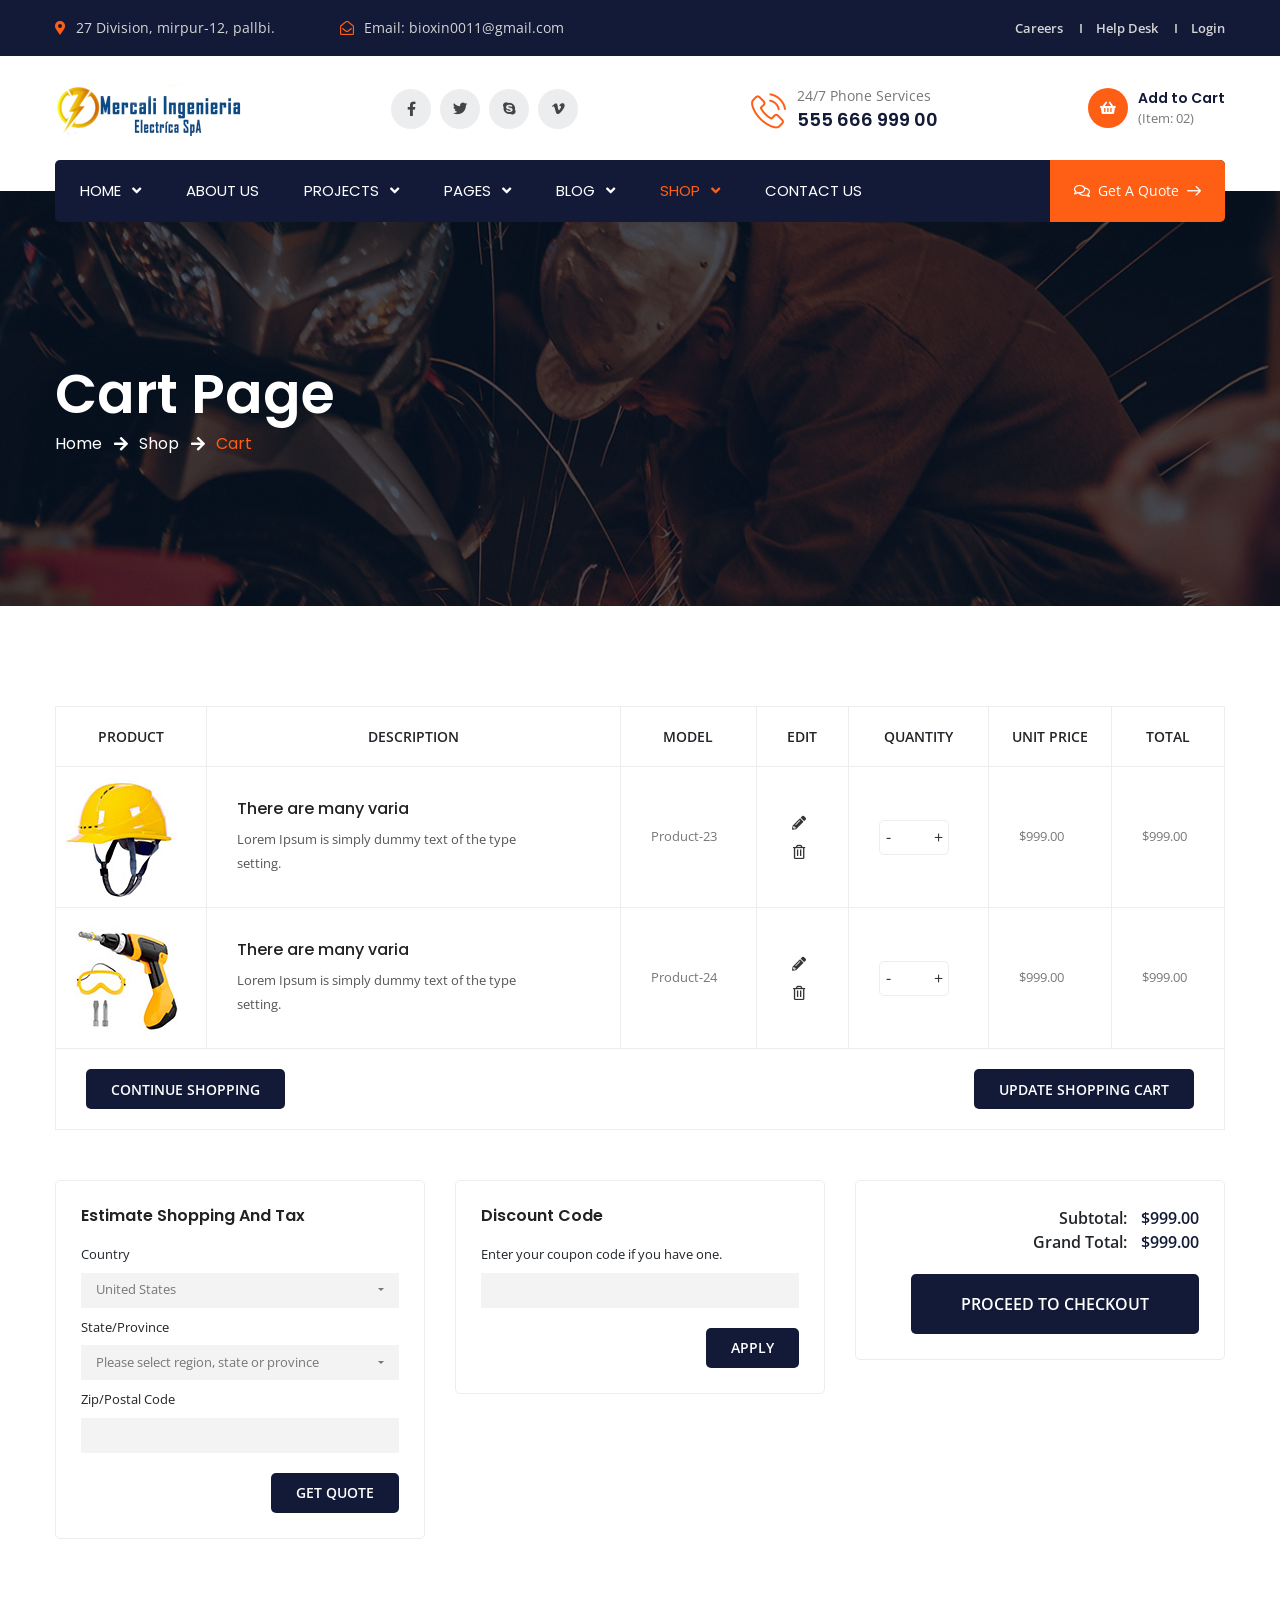
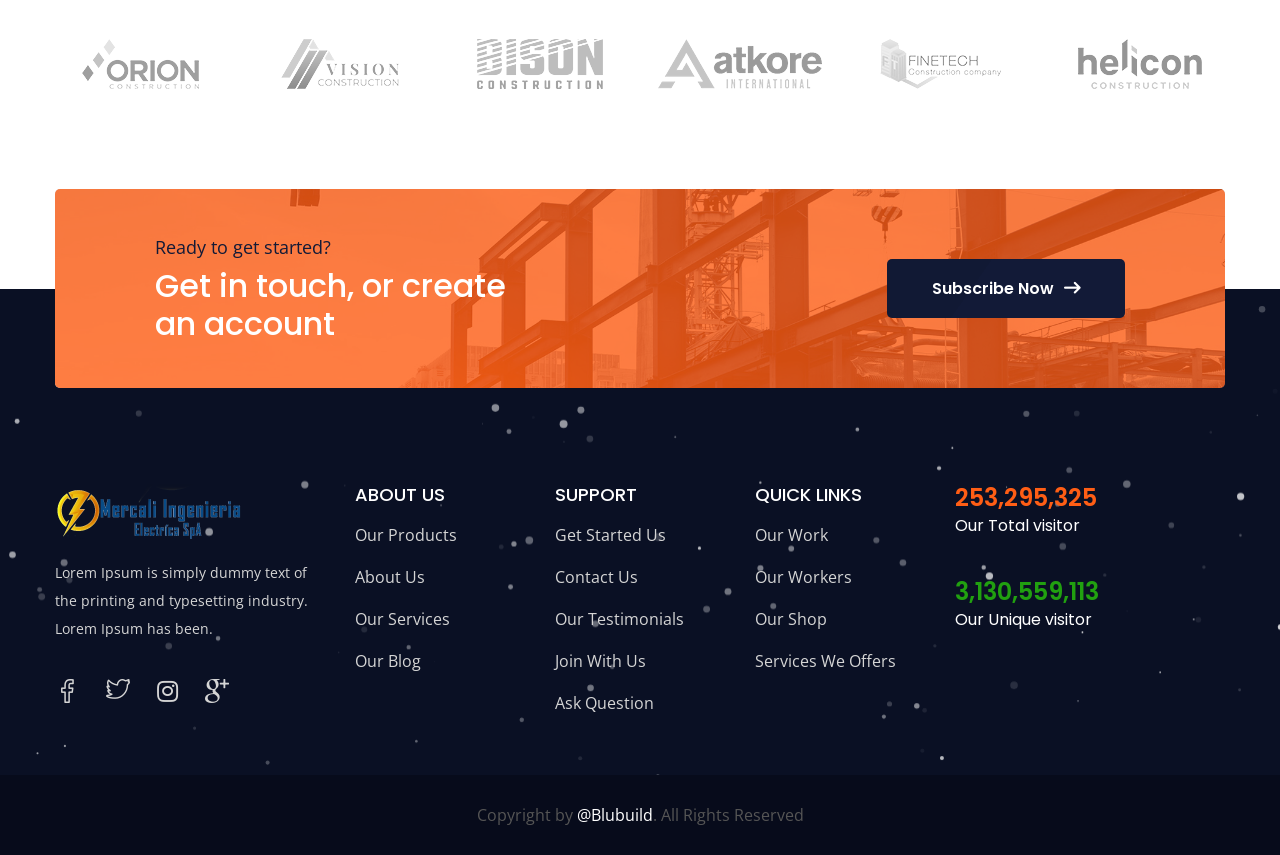
<file: cart.html>
<!DOCTYPE html>
<html lang="en">
    <head>
        <meta charset="UTF-8">
        <meta name="viewport" content="width=device-width, initial-scale=1, shrink-to-fit=no">
        <meta name="description" content="" />
        <meta name="keywords" content="" />
        <link rel="icon" href="assets/images/favicon.png" sizes="35x35" type="image/png">
        <title>Blubuild - Construction & Factory HTML5 Template</title>

        <link rel="stylesheet" href="assets/css/all.min.css">
        <link rel="stylesheet" href="assets/css/flaticon.css">
        <link rel="stylesheet" href="assets/css/animate.min.css">
        <link rel="stylesheet" href="assets/css/bootstrap.min.css">
        <link rel="stylesheet" href="assets/css/bootstrap-select.min.css">
        <link rel="stylesheet" href="assets/css/jquery.bootstrap-touchspin.min.css">
        <link rel="stylesheet" href="assets/css/jquery.fancybox.min.css">
        <link rel="stylesheet" href="assets/css/perfect-scrollbar.css">
        <link rel="stylesheet" href="assets/css/slick.css">
        <link rel="stylesheet" href="assets/css/style.css">
        <link rel="stylesheet" href="assets/css/responsive.css">
        <link rel="stylesheet" href="assets/css/color.css">
    </head>
    <body>
        <main>
            <header class="stick style1 w-100">
                <div class="topbar bg-color1 w-100">
                    <div class="container">
                        <div class="topbar-inner d-flex flex-wrap justify-content-between align-items-center w-100">
                            <ul class="topbar-info-list mb-0 list-unstyled d-inline-flex">
                                <li><i class="thm-clr fas fa-map-marker-alt"></i>27 Division, mirpur-12, pallbi.</li>
                                <li><i class="thm-clr far fa-envelope-open"></i>Email: <a href="javascript:void(0);" title="">bioxin0011@gmail.com</a></li>
                            </ul>
                            <ul class="topbar-links mb-0 list-unstyled d-inline-flex">
                                <li><a href="javascript:void(0);" title="">Careers</a></li>
                                <li><a href="javascript:void(0);" title="">Help Desk</a></li>
                                <li><a href="javascript:void(0);" title="">Login</a></li>
                            </ul>
                        </div>
                    </div>
                </div><!-- Topbar -->
                <div class="logo-info-bar-wrap w-100">
                    <div class="container">
                        <div class="logo-info-bar-inner w-100 d-flex flex-wrap justify-content-between align-items-center">
                            <div class="logo-social d-inline-flex flex-wrap justify-content-between align-items-center">
                                <div class="logo"><h1 class="mb-0"><a href="index.html" title="Home"><img class="img-fluid" src="assets/images/logo.png" alt="Logo" srcset="assets/images/retina-logo.png"></a></h1></div><!-- Logo -->
                                <div class="social-links">
                                    <a href="javascript:void(0);" title="Facebook" target="_blank"><i class="fab fa-facebook-f"></i></a>
                                    <a href="javascript:void(0);" title="Twitter" target="_blank"><i class="fab fa-twitter"></i></a>
                                    <a href="javascript:void(0);" title="Skype" target="_blank"><i class="fab fa-skype"></i></a>
                                    <a href="javascript:void(0);" title="Vimeo" target="_blank"><i class="fab fa-vimeo-v"></i></a>
                                </div>
                            </div>
                            <div class="top-info-wrap d-inline-flex flex-wrap justify-content-between align-items-center">
                                <div class="call-us">
                                    <i class="thm-clr flaticon-phone-call"></i>
                                    <span>24/7 Phone Services</span>
                                    <strong>555 666 999 00</strong>
                                </div>
                                <div class="add-cart">
                                    <a href="cart.html" title="">
                                        <i class="thm-bg fas fa-shopping-basket"></i>
                                        Add to Cart
                                        <span class="d-block">(Item: 02)</span>
                                    </a>
                                </div>
                            </div>                            
                        </div>
                    </div>
                </div><!-- Logo Info Bar Wrap -->
                <div class="menu-wrap">
                    <div class="container">
                        <nav class="d-inline-flex justify-content-between align-items-center w-100 bg-color1">
                            <div class="header-left">
                                <ul class="mb-0 list-unstyled d-inline-flex">
                                    <li class="menu-item-has-children"><a href="javascript:void(0);" title="">Home</a>
                                        <ul class="mb-0 list-unstyled">
                                            <li><a href="index.html" title="">Homepage 1</a></li>
                                            <li><a href="index2.html" title="">Homepage 2</a></li>
                                            <li><a href="index3.html" title="">Homepage 3</a></li>
                                        </ul>
                                    </li>
                                    <li><a href="about.html" title="">About Us</a></li>
                                    <li class="menu-item-has-children"><a href="javascript:void(0);" title="">Projects</a>
                                        <ul class="mb-0 list-unstyled">
                                            <li><a href="projects.html" title="">Projects</a></li>
                                            <li><a href="project-detail.html" title="">Project Detail</a></li>
                                        </ul>
                                    </li>
                                    <li class="menu-item-has-children"><a href="javascript:void(0);" title="">Pages</a>
                                        <ul class="mb-0 list-unstyled">
                                            <li class="menu-item-has-children"><a href="javascript:void(0);" title="">Services</a>
                                                <ul class="mb-0 list-unstyled">
                                                    <li><a href="services.html" title="">Services</a></li>
                                                    <li><a href="services-detail.html" title="">Service Detail</a></li>
                                                </ul>
                                            </li>
                                            <li><a href="team.html" title="">Team</a></li>
                                            <li><a href="testimonials.html" title="">Testimonials</a></li>
                                            <li><a href="faq.html" title="">FAQ's</a></li>
                                        </ul>
                                    </li>
                                    <li class="menu-item-has-children"><a href="javascript:void(0);" title="">Blog</a>
                                        <ul class="mb-0 list-unstyled">
                                            <li><a href="blog.html" title="">Blog</a></li>
                                            <li><a href="blog-detail.html" title="">Blog Detail</a></li>
                                        </ul>
                                    </li>
                                    <li class="menu-item-has-children"><a href="javascript:void(0);" title="">Shop</a>
                                        <ul class="mb-0 list-unstyled">
                                            <li><a href="shop.html" title="">Shop</a></li>
                                            <li><a href="shop-detail.html" title="">Shop Detail</a></li>
                                            <li><a href="cart.html" title="">Cart</a></li>
                                            <li><a href="checkout.html" title="">Checkout</a></li>
                                        </ul>
                                    </li>
                                    <li><a href="contact.html" title="">Contact Us</a></li>
                                </ul>
                            </div>
                            <div class="header-right-btns">
                                <a class="get-quote" href="javascript:void(0);" title=""><i class="far fa-comments"></i>Get A Quote<i class="flaticon-arrow-pointing-to-right"></i></a>
                            </div>
                        </nav>
                    </div>
                </div><!-- Menu Wrap -->
            </header><!-- Header -->
            <div class="sticky-menu">
                <div class="container">
                    <div class="sticky-menu-inner d-flex flex-wrap align-items-center justify-content-between w-100">
                        <div class="logo"><h1 class="mb-0"><a href="index.html" title="Home"><img class="img-fluid" src="assets/images/logo.png" alt="Logo" srcset="assets/images/retina-logo.png"></a></h1></div><!-- Logo -->
                        <nav class="d-inline-flex justify-content-between align-items-center">
                            <div class="header-left">
                                <ul class="mb-0 list-unstyled d-inline-flex">
                                    <li class="menu-item-has-children"><a href="javascript:void(0);" title="">Home</a>
                                        <ul class="mb-0 list-unstyled">
                                            <li><a href="index.html" title="">Homepage 1</a></li>
                                            <li><a href="index2.html" title="">Homepage 2</a></li>
                                            <li><a href="index3.html" title="">Homepage 3</a></li>
                                        </ul>
                                    </li>
                                    <li><a href="about.html" title="">About Us</a></li>
                                    <li class="menu-item-has-children"><a href="javascript:void(0);" title="">Projects</a>
                                        <ul class="mb-0 list-unstyled">
                                            <li><a href="projects.html" title="">Projects</a></li>
                                            <li><a href="project-detail.html" title="">Project Detail</a></li>
                                        </ul>
                                    </li>
                                    <li class="menu-item-has-children"><a href="javascript:void(0);" title="">Pages</a>
                                        <ul class="mb-0 list-unstyled">
                                            <li class="menu-item-has-children"><a href="javascript:void(0);" title="">Services</a>
                                                <ul class="mb-0 list-unstyled">
                                                    <li><a href="services.html" title="">Services</a></li>
                                                    <li><a href="services-detail.html" title="">Service Detail</a></li>
                                                </ul>
                                            </li>
                                            <li><a href="team.html" title="">Team</a></li>
                                            <li><a href="testimonials.html" title="">Testimonials</a></li>
                                            <li><a href="faq.html" title="">FAQ's</a></li>
                                        </ul>
                                    </li>
                                    <li class="menu-item-has-children"><a href="javascript:void(0);" title="">Blog</a>
                                        <ul class="mb-0 list-unstyled">
                                            <li><a href="blog.html" title="">Blog</a></li>
                                            <li><a href="blog-detail.html" title="">Blog Detail</a></li>
                                        </ul>
                                    </li>
                                    <li class="menu-item-has-children"><a href="javascript:void(0);" title="">Shop</a>
                                        <ul class="mb-0 list-unstyled">
                                            <li><a href="shop.html" title="">Shop</a></li>
                                            <li><a href="shop-detail.html" title="">Shop Detail</a></li>
                                            <li><a href="cart.html" title="">Cart</a></li>
                                            <li><a href="checkout.html" title="">Checkout</a></li>
                                        </ul>
                                    </li>
                                    <li><a href="contact.html" title="">Contact Us</a></li>
                                </ul>
                            </div>
                        </nav>
                    </div>
                </div>
            </div><!-- Sticky Menu -->
            <div class="rspn-hdr">
                <div class="rspn-mdbr">
                    <div class="rspn-scil">
                        <a href="javascript:void(0);" title="Twitter" target="_blank"><i class="fab fa-twitter"></i></a>
                        <a href="javascript:void(0);" title="Facebook" target="_blank"><i class="fab fa-facebook-f"></i></a>
                        <a href="javascript:void(0);" title="Linkedin" target="_blank"><i class="fab fa-linkedin-in"></i></a>
                        <a href="javascript:void(0);" title="Google Plus" target="_blank"><i class="fab fa-google-plus-g"></i></a>
                    </div>
                    <form class="rspn-srch">
                        <input type="text" placeholder="Enter Your Keyword">
                        <button type="submit"><i class="fa fa-search"></i></button>
                    </form>
                </div>
                <div class="lg-mn">
                    <div class="logo"><a href="index.html" title="Home"><img src="assets/images/logo.png" alt="Logo"></a></div>
                    <div class="rspn-cnt">
                        <span><i class="thm-clr far fa-envelope-open"></i><a href="javascript:void(0);" title="">bioxin0011@gmail.com</a></span>
                        <span><i class="thm-clr fas fa-map-marker-alt"></i>27 Division, mirpur-12, pallbi.</span>
                    </div>
                    <span class="rspn-mnu-btn"><i class="fa fa-list-ul"></i></span>
                </div>
                <div class="rsnp-mnu">
                    <span class="rspn-mnu-cls"><i class="fa fa-times"></i></span>
                    <ul class="mb-0 list-unstyled w-100">
                        <li class="menu-item-has-children"><a href="javascript:void(0);" title="">Home</a>
                            <ul class="mb-0 list-unstyled">
                                <li><a href="index.html" title="">Homepage 1</a></li>
                                <li><a href="index2.html" title="">Homepage 2</a></li>
                                <li><a href="index3.html" title="">Homepage 3</a></li>
                            </ul>
                        </li>
                        <li><a href="about.html" title="">About Us</a></li>
                        <li class="menu-item-has-children"><a href="javascript:void(0);" title="">Projects</a>
                            <ul class="mb-0 list-unstyled">
                                <li><a href="projects.html" title="">Projects</a></li>
                                <li><a href="project-detail.html" title="">Project Detail</a></li>
                            </ul>
                        </li>
                        <li class="menu-item-has-children"><a href="javascript:void(0);" title="">Pages</a>
                            <ul class="mb-0 list-unstyled">
                                <li class="menu-item-has-children"><a href="javascript:void(0);" title="">Services</a>
                                    <ul class="mb-0 list-unstyled">
                                        <li><a href="services.html" title="">Services</a></li>
                                        <li><a href="services-detail.html" title="">Service Detail</a></li>
                                    </ul>
                                </li>
                                <li><a href="team.html" title="">Team</a></li>
                                <li><a href="testimonials.html" title="">Testimonials</a></li>
                                <li><a href="faq.html" title="">FAQ's</a></li>
                            </ul>
                        </li>
                        <li class="menu-item-has-children"><a href="javascript:void(0);" title="">Blog</a>
                            <ul class="mb-0 list-unstyled">
                                <li><a href="blog.html" title="">Blog</a></li>
                                <li><a href="blog-detail.html" title="">Blog Detail</a></li>
                            </ul>
                        </li>
                        <li class="menu-item-has-children"><a href="javascript:void(0);" title="">Shop</a>
                            <ul class="mb-0 list-unstyled">
                                <li><a href="shop.html" title="">Shop</a></li>
                                <li><a href="shop-detail.html" title="">Shop Detail</a></li>
                                <li><a href="cart.html" title="">Cart</a></li>
                                <li><a href="checkout.html" title="">Checkout</a></li>
                            </ul>
                        </li>
                        <li><a href="contact.html" title="">Contact Us</a></li>
                    </ul>
                </div><!-- Responsive Menu -->
            </div><!-- Responsive Header -->
            <section>
                <div class="w-100 pt-170 pb-150 dark-layer3 opc7 position-relative">
                    <div class="fixed-bg" style="background-image: url(assets/images/pagetop-bg.jpg);"></div>
                    <div class="container">
                        <div class="page-top-wrap w-100">
                            <h1 class="mb-0">Cart Page</h1>
                            <ol class="breadcrumb">
                                <li class="breadcrumb-item"><a href="index.html" title="">Home</a></li>
                                <li class="breadcrumb-item"><a href="shop.html" title="">Shop</a></li>
                                <li class="breadcrumb-item active">Cart</li>
                            </ol>
                        </div><!-- Page Top Wrap -->
                    </div>
                </div>
            </section>
            <section>
                <div class="w-100 pt-100 pb-100 position-relative">
                    <div class="container">
                        <div class="cart-table w-100">
                            <form class="cart-form">
                                <table class="product-table">
                                    <thead>
                                        <tr>
                                            <th>Product</th>
                                            <th>Description</th>
                                            <th>Model</th>
                                            <th>Edit</th>
                                            <th>Quantity</th>
                                            <th>Unit Price</th>
                                            <th>Total</th>
                                        </tr>
                                    </thead>
                                    <tbody>
                                        <tr>
                                            <td class="product-image"><a href="shop-detail.html" title=""><img class="img-fluid" src="assets/images/resources/cart-img1-1.jpg" alt="Cart Image 1"></a></td>
                                            <td class="product-name">
                                                <h4 class="mb-0"><a href="shop-detail.html" title="">There are many varia</a></h4>
                                                <p class="mb-0">Lorem Ipsum is simply dummy text of the type setting.</p>
                                            </td>
                                            <td class="product-model">Product-23</td>
                                            <td class="product-btns">
                                                <div class="product-cart-btns">
                                                    <a class="edit" href="javascript:void(0);" title=""><i class="fas fa-pencil-alt"></i></a>
                                                    <a class="remove" href="javascript:void(0);" title=""><i class="far fa-trash-alt"></i></a>
                                                </div>
                                            </td>
                                            <td class="product-quantity">
                                                <span class="qty-wrp">
                                                    <input class="qty" type="text">
                                                </span>
                                            </td>
                                            <td class="product-unit-price"><span>$999.00</span></td>
                                            <td class="product-total"><span>$999.00</span></td>
                                        </tr>
                                        <tr>
                                            <td class="product-image"><a href="shop-detail.html" title=""><img class="img-fluid" src="assets/images/resources/cart-img1-2.jpg" alt="Cart Image 2"></a></td>
                                            <td class="product-name">
                                                <h4 class="mb-0"><a href="shop-detail.html" title="">There are many varia</a></h4>
                                                <p class="mb-0">Lorem Ipsum is simply dummy text of the type setting.</p>
                                            </td>
                                            <td class="product-model">Product-24</td>
                                            <td class="product-btns">
                                                <div class="product-cart-btns">
                                                    <a class="edit" href="javascript:void(0);" title=""><i class="fas fa-pencil-alt"></i></a>
                                                    <a class="remove" href="javascript:void(0);" title=""><i class="far fa-trash-alt"></i></a>
                                                </div>
                                            </td>
                                            <td class="product-quantity">
                                                <span class="qty-wrp">
                                                    <input class="qty" type="text">
                                                </span>
                                            </td>
                                            <td class="product-unit-price"><span>$999.00</span></td>
                                            <td class="product-total"><span>$999.00</span></td>
                                        </tr>
                                    </tbody>
                                </table><!-- Product Table -->
                                <div class="cart-table-bottom-btns d-flex flex-wrap justify-content-between align-items-center">
                                    <a class="simple-btn bg-color1" href="javascript:void(0);" title="">Continue Shopping</a>
                                    <a class="simple-btn bg-color1" href="javascript:void(0);" title="">Update Shopping Cart</a>
                                </div>
                                <div class="cart-data w-100">
                                    <div class="row">
                                        <div class="col-md-4 col-sm-6 col-lg-4">
                                            <div class="cart-data-box w-100">
                                                <h3 class="mb-0">Estimate Shopping And Tax</h3>
                                                <div class="field-box w-100">
                                                    <label>Country</label>
                                                    <div class="slc-wrp">
                                                        <select>
                                                            <option>United States</option>
                                                            <option>India</option>
                                                            <option>United Kingdom</option>
                                                        </select>
                                                    </div>
                                                </div>
                                                <div class="field-box w-100">
                                                    <label>State/Province</label>
                                                    <div class="slc-wrp">
                                                        <select>
                                                            <option>Please select region, state or province</option>
                                                            <option>City 1</option>
                                                            <option>City 2</option>
                                                            <option>City 3</option>
                                                        </select>
                                                    </div>
                                                </div>
                                                <div class="field-box w-100">
                                                    <label>Zip/Postal Code</label>
                                                    <input type="text">
                                                </div>
                                                <div class="field-btn">
                                                    <button class="simple-btn bg-color1" type="submit">Get Quote</button>
                                                </div>
                                            </div>
                                        </div>
                                        <div class="col-md-4 col-sm-6 col-lg-4">
                                            <div class="cart-data-box w-100">
                                                <h3 class="mb-0">Discount Code</h3>
                                                <div class="field-box w-100">
                                                    <label>Enter your coupon code if you have one.</label>
                                                    <input type="text">
                                                </div>
                                                <div class="field-btn">
                                                    <button class="simple-btn bg-color1" type="submit">Apply</button>
                                                </div>
                                            </div>
                                        </div>
                                        <div class="col-md-4 col-sm-6 col-lg-4">
                                            <div class="cart-data-box cart-total w-100">
                                                <span class="d-block">Subtotal: <span class="price">$999.00</span></span>
                                                <span class="d-block">Grand Total: <span class="price">$999.00</span></span>
                                                <div class="field-btn">
                                                    <button class="simple-btn checkout-btn bg-color1" type="submit">Proceed To Checkout</button>
                                                </div>
                                            </div>
                                        </div>
                                    </div>
                                </div><!-- Cart Data -->
                            </form><!-- Cart Form -->
                        </div><!-- Cart Table -->
                    </div>
                </div>
            </section>
            <section>
                <div class="w-100 pb-50 position-relative">
                    <div class="container">
                        <div class="clients-wrap w-100">
                            <div class="row">
                                <div class="col-md-3 col-sm-4 col-lg-2">
                                    <div class="client-box w-100">
                                        <a href="javascript:void(0);" title=""><img class="img-fluid" src="assets/images/resources/client-img1-1.png" alt="Client Image 1"></a>
                                    </div>
                                </div>
                                <div class="col-md-3 col-sm-4 col-lg-2">
                                    <div class="client-box w-100">
                                        <a href="javascript:void(0);" title=""><img class="img-fluid" src="assets/images/resources/client-img1-2.png" alt="Client Image 2"></a>
                                    </div>
                                </div>
                                <div class="col-md-3 col-sm-4 col-lg-2">
                                    <div class="client-box w-100">
                                        <a href="javascript:void(0);" title=""><img class="img-fluid" src="assets/images/resources/client-img1-3.png" alt="Client Image 3"></a>
                                    </div>
                                </div>
                                <div class="col-md-3 col-sm-4 col-lg-2">
                                    <div class="client-box w-100">
                                        <a href="javascript:void(0);" title=""><img class="img-fluid" src="assets/images/resources/client-img1-4.png" alt="Client Image 4"></a>
                                    </div>
                                </div>
                                <div class="col-md-3 col-sm-4 col-lg-2">
                                    <div class="client-box w-100">
                                        <a href="javascript:void(0);" title=""><img class="img-fluid" src="assets/images/resources/client-img1-5.png" alt="Client Image 5"></a>
                                    </div>
                                </div>
                                <div class="col-md-3 col-sm-4 col-lg-2">
                                    <div class="client-box w-100">
                                        <a href="javascript:void(0);" title=""><img class="img-fluid" src="assets/images/resources/client-img1-6.png" alt="Client Image 6"></a>
                                    </div>
                                </div>
                            </div>
                        </div><!-- Clients Wrap -->
                    </div>
                </div>
            </section>
            <section>
                <div class="w-100 position-relative">
                    <div class="container">
                        <div class="getin-touch-wrap overlap-99 brd-rd5 style2 thm-layer opc8 w-100 overflow-hidden position-relative">
                            <div class="fixed-bg" style="background-image: url(assets/images/parallax2.jpg);"></div>
                            <div class="row align-items-center justify-content-between">
                                <div class="col-md-7 col-sm-12 col-lg-5">
                                    <div class="getin-touch-title w-100">
                                        <span class="text-color1 d-block">Ready to get started?</span>
                                        <h2 class="mb-0">Get in touch, or create an account</h2>
                                    </div>
                                </div>
                                <div class="col-md-5 col-sm-12 col-lg-4">
                                    <div class="getin-touch-btn text-right">
                                        <a class="thm-btn bg-color1" href="contact.html" title="">Subscribe Now<i class="flaticon-arrow-pointing-to-right"></i></a>
                                    </div>
                                </div>
                            </div>
                        </div>
                    </div>
                </div>
            </section>
            <footer>
                <div class="w-100 bg-color5 pt-195 pb-10 position-relative">
                    <div class="particles-js" id="prtcl"></div>
                    <div class="container">
                        <div class="footer-data w-100">
                            <div class="row">
                                <div class="col-md-6 col-sm-6 col-lg-3">
                                    <div class="widget w-100">
                                        <div class="logo w-100">
                                            <h1 class="mb-0"><a href="index.html" title="Home"><img class="img-fluid" src="assets/images/logo2.png" alt="Logo" srcset="assets/images/retina-logo2.png"></a></h1>
                                        </div><!-- Logo -->
                                        <p class="mb-0">Lorem Ipsum is simply dummy text of the printing and typesetting industry. Lorem Ipsum has been.</p>
                                        <div class="social-links2 d-inline-block">
                                            <a href="javascript:void(0);" title="Facebook" target="_blank"><i class="flaticon-facebook"></i></a>
                                            <a href="javascript:void(0);" title="Twitter" target="_blank"><i class="flaticon-twitter"></i></a>
                                            <a href="javascript:void(0);" title="Instagram" target="_blank"><i class="fab fa-instagram"></i></a>
                                            <a href="javascript:void(0);" title="Google Plus" target="_blank"><i class="flaticon-google-plus-logo"></i></a>
                                        </div>
                                    </div>
                                </div>
                                <div class="col-md-6 col-sm-6 col-lg-3 order-lg-1">
                                    <div class="widget w-100">
                                        <div class="visitor-stats w-100">
                                            <div class="visitor-stat-box w-100">
                                                <h4 class="mb-0 thm-clr counter">25,329,53253</h4>
                                                <h5 class="mb-0">Our Total visitor</h5>
                                            </div>
                                            <div class="visitor-stat-box w-100">
                                                <h4 class="mb-0 text-color4 counter">329,53253825</h4>
                                                <h5 class="mb-0">Our Unique visitor</h5>
                                            </div>
                                        </div>
                                    </div>
                                </div>
                                <div class="col-md-12 col-sm-12 col-lg-6">
                                    <div class="row">
                                        <div class="col-md-4 col-sm-4 col-lg-4">
                                            <div class="widget w-100">
                                                <h3>About Us</h3>
                                                <ul class="mb-0 list-unstyled w-100">
                                                    <li><a href="shop.html" title="">Our Products</a></li>
                                                    <li><a href="about.html" title="">About Us</a></li>
                                                    <li><a href="services.html" title="">Our Services</a></li>
                                                    <li><a href="blog.html" title="">Our Blog</a></li>
                                                </ul>
                                            </div>
                                        </div>
                                        <div class="col-md-4 col-sm-4 col-lg-4">
                                            <div class="widget w-100">
                                                <h3>Support</h3>
                                                <ul class="mb-0 list-unstyled w-100">
                                                    <li><a href="about.html" title="">Get Started Us</a></li>
                                                    <li><a href="contact.html" title="">Contact Us</a></li>
                                                    <li><a href="testimonials.html" title="">Our Testimonials</a></li>
                                                    <li><a href="contact.html" title="">Join With Us</a></li>
                                                    <li><a href="faq.html" title="">Ask Question</a></li>
                                                </ul>
                                            </div>
                                        </div>
                                        <div class="col-md-4 col-sm-4 col-lg-4">
                                            <div class="widget w-100">
                                                <h3>Quick Links</h3>
                                                <ul class="mb-0 list-unstyled w-100">
                                                    <li><a href="projects.html" title="">Our Work</a></li>
                                                    <li><a href="team.html" title="">Our Workers</a></li>
                                                    <li><a href="shop.html" title="">Our Shop</a></li>
                                                    <li><a href="services.html" title="">Services We Offers</a></li>
                                                </ul>
                                            </div>
                                        </div>
                                    </div>
                                </div>
                            </div>
                        </div><!-- Footer Data -->
                    </div>
                </div>    
            </footer>
            <div class="copyright w-100 text-center bg-color6 position-relative">
                <div class="container">
                    <p class="mb-0">Copyright by <a href="index.html" title="">@Blubuild</a>. All Rights Reserved</p>
                </div>
            </div><!-- Copyright -->
        </main><!-- Main Wrapper -->

        <script src="assets/js/jquery.min.js"></script>
        <script src="assets/js/popper.min.js"></script>
        <script src="assets/js/bootstrap.min.js"></script>
        <script src="assets/js/bootstrap-select.min.js"></script>
        <script src="assets/js/jquery.bootstrap-touchspin.min.js"></script>
        <script src="assets/js/wow.min.js"></script>
        <script src="assets/js/counterup.min.js"></script>
        <script src="assets/js/jquery.fancybox.min.js"></script>
        <script src="assets/js/perfect-scrollbar.min.js"></script>
        <script src="assets/js/slick.min.js"></script>
        <script src="assets/js/particles.min.js"></script>
        <script src="assets/js/particle-int.js"></script>
        <script src="assets/js/custom-scripts.js"></script>
    </body>	
</html>
</file>
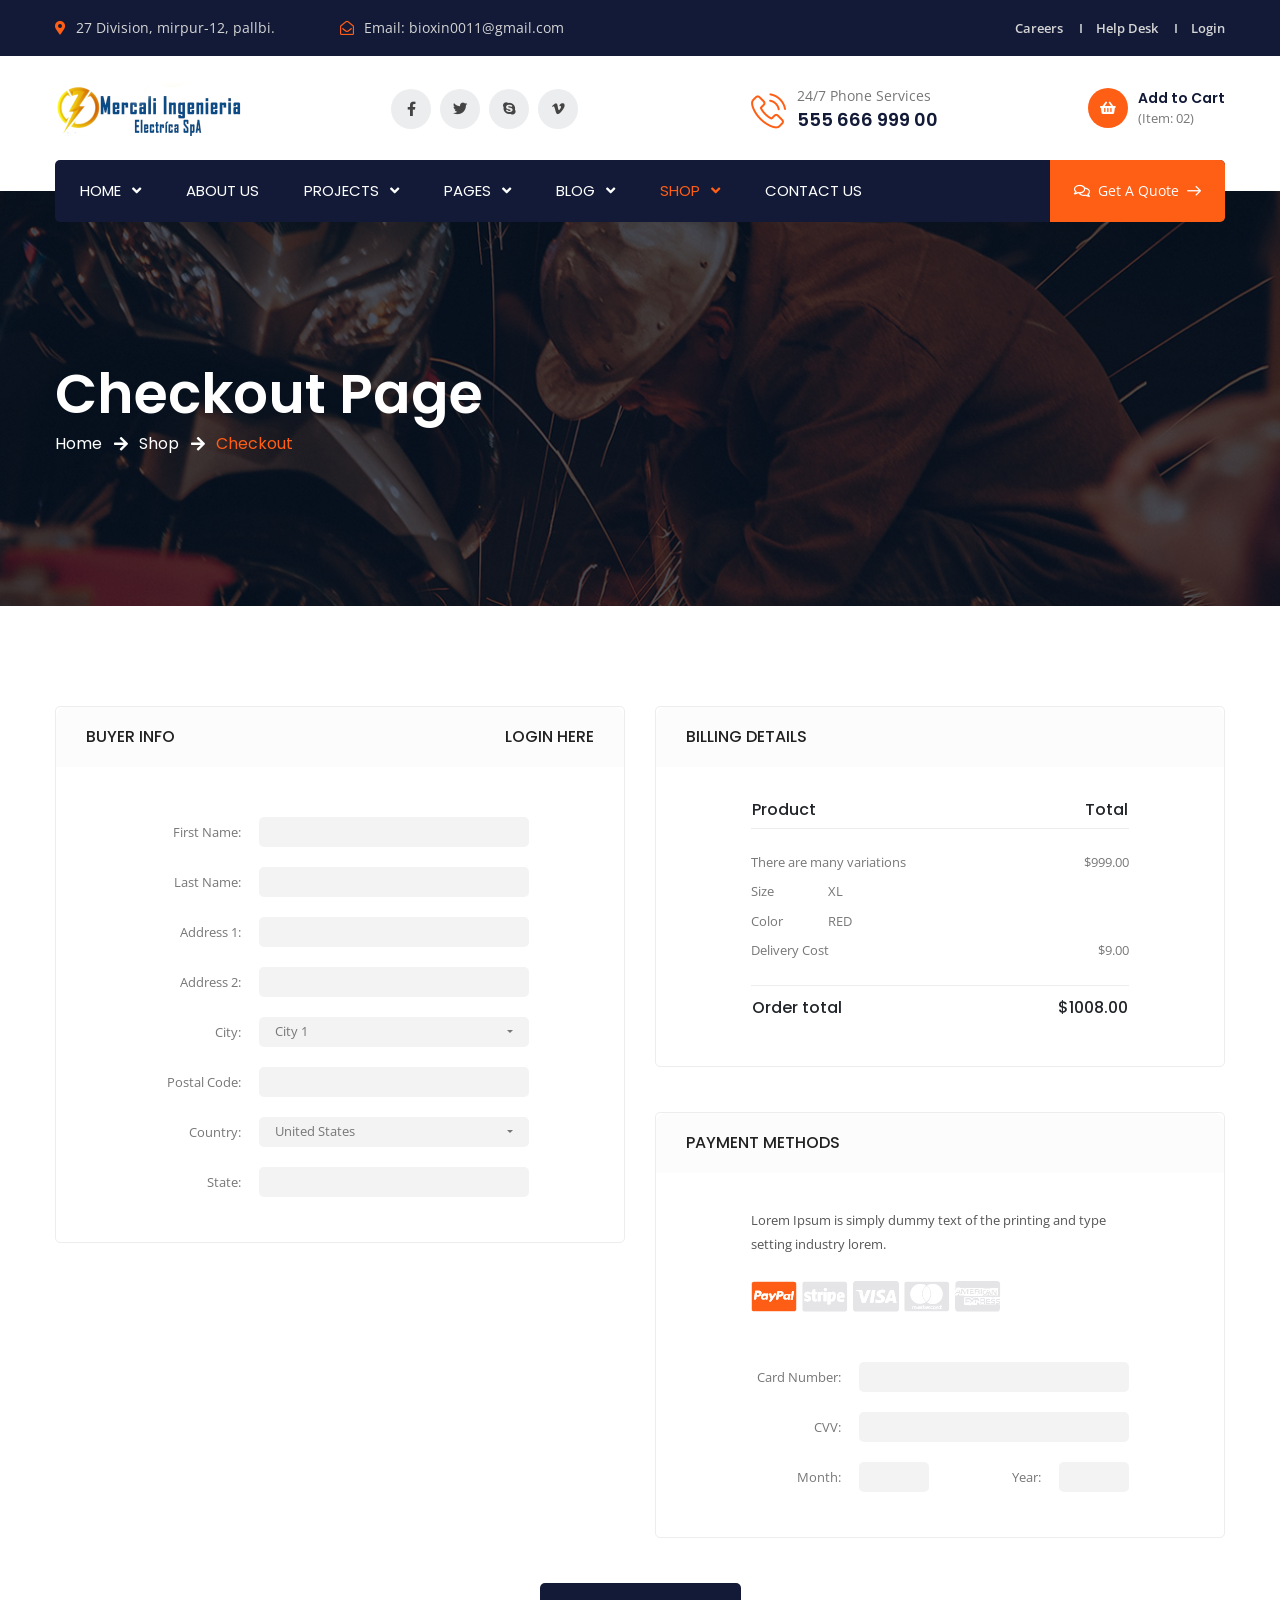
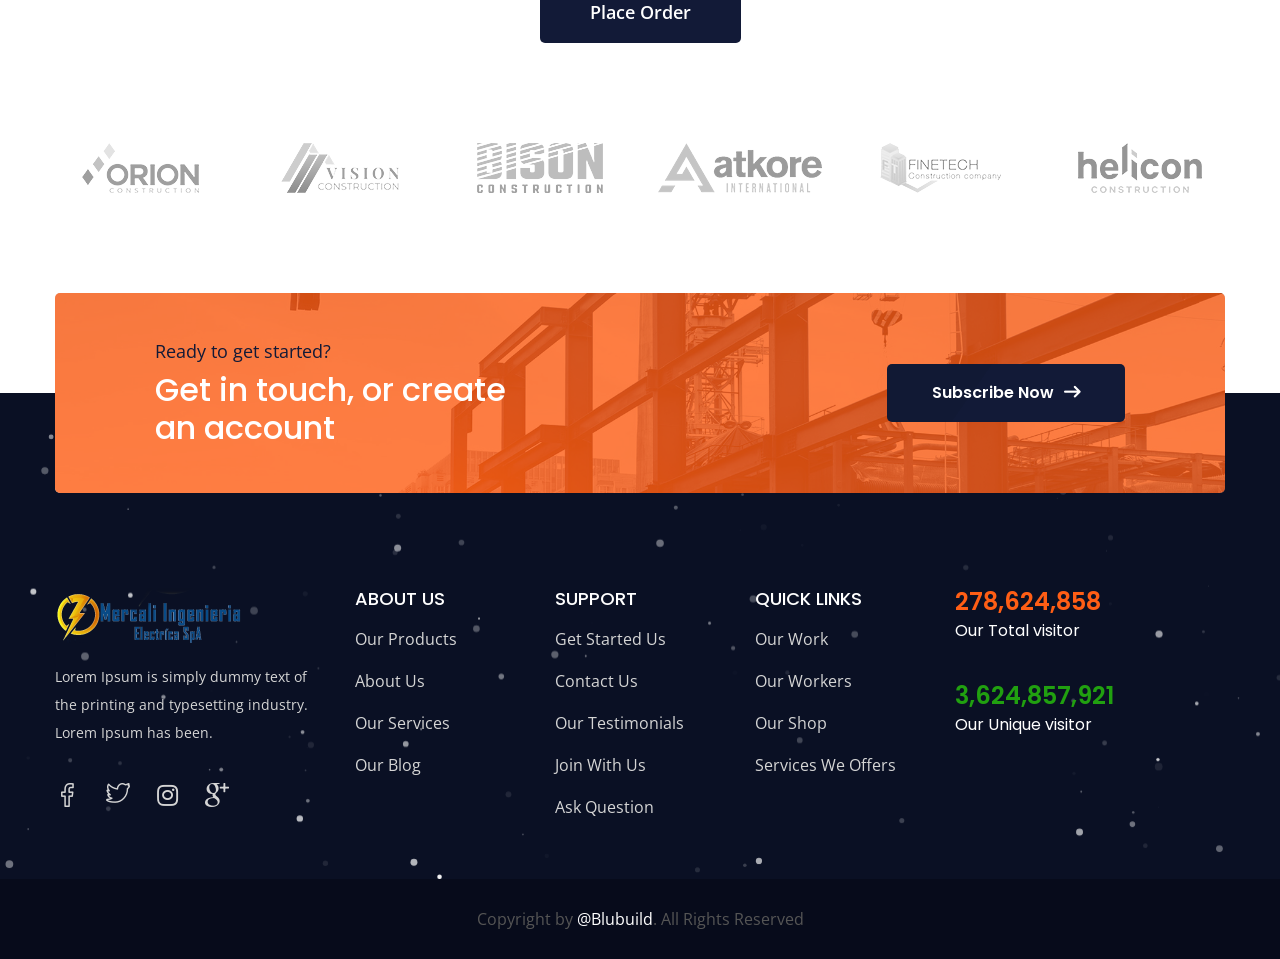
<file: checkout.html>
<!DOCTYPE html>
<html lang="en">
    <head>
        <meta charset="UTF-8">
        <meta name="viewport" content="width=device-width, initial-scale=1, shrink-to-fit=no">
        <meta name="description" content="" />
        <meta name="keywords" content="" />
        <link rel="icon" href="assets/images/favicon.png" sizes="35x35" type="image/png">
        <title>Blubuild - Construction & Factory HTML5 Template</title>

        <link rel="stylesheet" href="assets/css/all.min.css">
        <link rel="stylesheet" href="assets/css/flaticon.css">
        <link rel="stylesheet" href="assets/css/animate.min.css">
        <link rel="stylesheet" href="assets/css/bootstrap.min.css">
        <link rel="stylesheet" href="assets/css/bootstrap-select.min.css">
        <link rel="stylesheet" href="assets/css/jquery.bootstrap-touchspin.min.css">
        <link rel="stylesheet" href="assets/css/jquery.fancybox.min.css">
        <link rel="stylesheet" href="assets/css/perfect-scrollbar.css">
        <link rel="stylesheet" href="assets/css/slick.css">
        <link rel="stylesheet" href="assets/css/style.css">
        <link rel="stylesheet" href="assets/css/responsive.css">
        <link rel="stylesheet" href="assets/css/color.css">
    </head>
    <body>
        <main>
            <header class="stick style1 w-100">
                <div class="topbar bg-color1 w-100">
                    <div class="container">
                        <div class="topbar-inner d-flex flex-wrap justify-content-between align-items-center w-100">
                            <ul class="topbar-info-list mb-0 list-unstyled d-inline-flex">
                                <li><i class="thm-clr fas fa-map-marker-alt"></i>27 Division, mirpur-12, pallbi.</li>
                                <li><i class="thm-clr far fa-envelope-open"></i>Email: <a href="javascript:void(0);" title="">bioxin0011@gmail.com</a></li>
                            </ul>
                            <ul class="topbar-links mb-0 list-unstyled d-inline-flex">
                                <li><a href="javascript:void(0);" title="">Careers</a></li>
                                <li><a href="javascript:void(0);" title="">Help Desk</a></li>
                                <li><a href="javascript:void(0);" title="">Login</a></li>
                            </ul>
                        </div>
                    </div>
                </div><!-- Topbar -->
                <div class="logo-info-bar-wrap w-100">
                    <div class="container">
                        <div class="logo-info-bar-inner w-100 d-flex flex-wrap justify-content-between align-items-center">
                            <div class="logo-social d-inline-flex flex-wrap justify-content-between align-items-center">
                                <div class="logo"><h1 class="mb-0"><a href="index.html" title="Home"><img class="img-fluid" src="assets/images/logo.png" alt="Logo" srcset="assets/images/retina-logo.png"></a></h1></div><!-- Logo -->
                                <div class="social-links">
                                    <a href="javascript:void(0);" title="Facebook" target="_blank"><i class="fab fa-facebook-f"></i></a>
                                    <a href="javascript:void(0);" title="Twitter" target="_blank"><i class="fab fa-twitter"></i></a>
                                    <a href="javascript:void(0);" title="Skype" target="_blank"><i class="fab fa-skype"></i></a>
                                    <a href="javascript:void(0);" title="Vimeo" target="_blank"><i class="fab fa-vimeo-v"></i></a>
                                </div>
                            </div>
                            <div class="top-info-wrap d-inline-flex flex-wrap justify-content-between align-items-center">
                                <div class="call-us">
                                    <i class="thm-clr flaticon-phone-call"></i>
                                    <span>24/7 Phone Services</span>
                                    <strong>555 666 999 00</strong>
                                </div>
                                <div class="add-cart">
                                    <a href="cart.html" title="">
                                        <i class="thm-bg fas fa-shopping-basket"></i>
                                        Add to Cart
                                        <span class="d-block">(Item: 02)</span>
                                    </a>
                                </div>
                            </div>                            
                        </div>
                    </div>
                </div><!-- Logo Info Bar Wrap -->
                <div class="menu-wrap">
                    <div class="container">
                        <nav class="d-inline-flex justify-content-between align-items-center w-100 bg-color1">
                            <div class="header-left">
                                <ul class="mb-0 list-unstyled d-inline-flex">
                                    <li class="menu-item-has-children"><a href="javascript:void(0);" title="">Home</a>
                                        <ul class="mb-0 list-unstyled">
                                            <li><a href="index.html" title="">Homepage 1</a></li>
                                            <li><a href="index2.html" title="">Homepage 2</a></li>
                                            <li><a href="index3.html" title="">Homepage 3</a></li>
                                        </ul>
                                    </li>
                                    <li><a href="about.html" title="">About Us</a></li>
                                    <li class="menu-item-has-children"><a href="javascript:void(0);" title="">Projects</a>
                                        <ul class="mb-0 list-unstyled">
                                            <li><a href="projects.html" title="">Projects</a></li>
                                            <li><a href="project-detail.html" title="">Project Detail</a></li>
                                        </ul>
                                    </li>
                                    <li class="menu-item-has-children"><a href="javascript:void(0);" title="">Pages</a>
                                        <ul class="mb-0 list-unstyled">
                                            <li class="menu-item-has-children"><a href="javascript:void(0);" title="">Services</a>
                                                <ul class="mb-0 list-unstyled">
                                                    <li><a href="services.html" title="">Services</a></li>
                                                    <li><a href="services-detail.html" title="">Service Detail</a></li>
                                                </ul>
                                            </li>
                                            <li><a href="team.html" title="">Team</a></li>
                                            <li><a href="testimonials.html" title="">Testimonials</a></li>
                                            <li><a href="faq.html" title="">FAQ's</a></li>
                                        </ul>
                                    </li>
                                    <li class="menu-item-has-children"><a href="javascript:void(0);" title="">Blog</a>
                                        <ul class="mb-0 list-unstyled">
                                            <li><a href="blog.html" title="">Blog</a></li>
                                            <li><a href="blog-detail.html" title="">Blog Detail</a></li>
                                        </ul>
                                    </li>
                                    <li class="menu-item-has-children"><a href="javascript:void(0);" title="">Shop</a>
                                        <ul class="mb-0 list-unstyled">
                                            <li><a href="shop.html" title="">Shop</a></li>
                                            <li><a href="shop-detail.html" title="">Shop Detail</a></li>
                                            <li><a href="cart.html" title="">Cart</a></li>
                                            <li><a href="checkout.html" title="">Checkout</a></li>
                                        </ul>
                                    </li>
                                    <li><a href="contact.html" title="">Contact Us</a></li>
                                </ul>
                            </div>
                            <div class="header-right-btns">
                                <a class="get-quote" href="javascript:void(0);" title=""><i class="far fa-comments"></i>Get A Quote<i class="flaticon-arrow-pointing-to-right"></i></a>
                            </div>
                        </nav>
                    </div>
                </div><!-- Menu Wrap -->
            </header><!-- Header -->
            <div class="sticky-menu">
                <div class="container">
                    <div class="sticky-menu-inner d-flex flex-wrap align-items-center justify-content-between w-100">
                        <div class="logo"><h1 class="mb-0"><a href="index.html" title="Home"><img class="img-fluid" src="assets/images/logo.png" alt="Logo" srcset="assets/images/retina-logo.png"></a></h1></div><!-- Logo -->
                        <nav class="d-inline-flex justify-content-between align-items-center">
                            <div class="header-left">
                                <ul class="mb-0 list-unstyled d-inline-flex">
                                    <li class="menu-item-has-children"><a href="javascript:void(0);" title="">Home</a>
                                        <ul class="mb-0 list-unstyled">
                                            <li><a href="index.html" title="">Homepage 1</a></li>
                                            <li><a href="index2.html" title="">Homepage 2</a></li>
                                            <li><a href="index3.html" title="">Homepage 3</a></li>
                                        </ul>
                                    </li>
                                    <li><a href="about.html" title="">About Us</a></li>
                                    <li class="menu-item-has-children"><a href="javascript:void(0);" title="">Projects</a>
                                        <ul class="mb-0 list-unstyled">
                                            <li><a href="projects.html" title="">Projects</a></li>
                                            <li><a href="project-detail.html" title="">Project Detail</a></li>
                                        </ul>
                                    </li>
                                    <li class="menu-item-has-children"><a href="javascript:void(0);" title="">Pages</a>
                                        <ul class="mb-0 list-unstyled">
                                            <li class="menu-item-has-children"><a href="javascript:void(0);" title="">Services</a>
                                                <ul class="mb-0 list-unstyled">
                                                    <li><a href="services.html" title="">Services</a></li>
                                                    <li><a href="services-detail.html" title="">Service Detail</a></li>
                                                </ul>
                                            </li>
                                            <li><a href="team.html" title="">Team</a></li>
                                            <li><a href="testimonials.html" title="">Testimonials</a></li>
                                            <li><a href="faq.html" title="">FAQ's</a></li>
                                        </ul>
                                    </li>
                                    <li class="menu-item-has-children"><a href="javascript:void(0);" title="">Blog</a>
                                        <ul class="mb-0 list-unstyled">
                                            <li><a href="blog.html" title="">Blog</a></li>
                                            <li><a href="blog-detail.html" title="">Blog Detail</a></li>
                                        </ul>
                                    </li>
                                    <li class="menu-item-has-children"><a href="javascript:void(0);" title="">Shop</a>
                                        <ul class="mb-0 list-unstyled">
                                            <li><a href="shop.html" title="">Shop</a></li>
                                            <li><a href="shop-detail.html" title="">Shop Detail</a></li>
                                            <li><a href="cart.html" title="">Cart</a></li>
                                            <li><a href="checkout.html" title="">Checkout</a></li>
                                        </ul>
                                    </li>
                                    <li><a href="contact.html" title="">Contact Us</a></li>
                                </ul>
                            </div>
                        </nav>
                    </div>
                </div>
            </div><!-- Sticky Menu -->
            <div class="rspn-hdr">
                <div class="rspn-mdbr">
                    <div class="rspn-scil">
                        <a href="javascript:void(0);" title="Twitter" target="_blank"><i class="fab fa-twitter"></i></a>
                        <a href="javascript:void(0);" title="Facebook" target="_blank"><i class="fab fa-facebook-f"></i></a>
                        <a href="javascript:void(0);" title="Linkedin" target="_blank"><i class="fab fa-linkedin-in"></i></a>
                        <a href="javascript:void(0);" title="Google Plus" target="_blank"><i class="fab fa-google-plus-g"></i></a>
                    </div>
                    <form class="rspn-srch">
                        <input type="text" placeholder="Enter Your Keyword">
                        <button type="submit"><i class="fa fa-search"></i></button>
                    </form>
                </div>
                <div class="lg-mn">
                    <div class="logo"><a href="index.html" title="Home"><img src="assets/images/logo.png" alt="Logo"></a></div>
                    <div class="rspn-cnt">
                        <span><i class="thm-clr far fa-envelope-open"></i><a href="javascript:void(0);" title="">bioxin0011@gmail.com</a></span>
                        <span><i class="thm-clr fas fa-map-marker-alt"></i>27 Division, mirpur-12, pallbi.</span>
                    </div>
                    <span class="rspn-mnu-btn"><i class="fa fa-list-ul"></i></span>
                </div>
                <div class="rsnp-mnu">
                    <span class="rspn-mnu-cls"><i class="fa fa-times"></i></span>
                    <ul class="mb-0 list-unstyled w-100">
                        <li class="menu-item-has-children"><a href="javascript:void(0);" title="">Home</a>
                            <ul class="mb-0 list-unstyled">
                                <li><a href="index.html" title="">Homepage 1</a></li>
                                <li><a href="index2.html" title="">Homepage 2</a></li>
                                <li><a href="index3.html" title="">Homepage 3</a></li>
                            </ul>
                        </li>
                        <li><a href="about.html" title="">About Us</a></li>
                        <li class="menu-item-has-children"><a href="javascript:void(0);" title="">Projects</a>
                            <ul class="mb-0 list-unstyled">
                                <li><a href="projects.html" title="">Projects</a></li>
                                <li><a href="project-detail.html" title="">Project Detail</a></li>
                            </ul>
                        </li>
                        <li class="menu-item-has-children"><a href="javascript:void(0);" title="">Pages</a>
                            <ul class="mb-0 list-unstyled">
                                <li class="menu-item-has-children"><a href="javascript:void(0);" title="">Services</a>
                                    <ul class="mb-0 list-unstyled">
                                        <li><a href="services.html" title="">Services</a></li>
                                        <li><a href="services-detail.html" title="">Service Detail</a></li>
                                    </ul>
                                </li>
                                <li><a href="team.html" title="">Team</a></li>
                                <li><a href="testimonials.html" title="">Testimonials</a></li>
                                <li><a href="faq.html" title="">FAQ's</a></li>
                            </ul>
                        </li>
                        <li class="menu-item-has-children"><a href="javascript:void(0);" title="">Blog</a>
                            <ul class="mb-0 list-unstyled">
                                <li><a href="blog.html" title="">Blog</a></li>
                                <li><a href="blog-detail.html" title="">Blog Detail</a></li>
                            </ul>
                        </li>
                        <li class="menu-item-has-children"><a href="javascript:void(0);" title="">Shop</a>
                            <ul class="mb-0 list-unstyled">
                                <li><a href="shop.html" title="">Shop</a></li>
                                <li><a href="shop-detail.html" title="">Shop Detail</a></li>
                                <li><a href="cart.html" title="">Cart</a></li>
                                <li><a href="checkout.html" title="">Checkout</a></li>
                            </ul>
                        </li>
                        <li><a href="contact.html" title="">Contact Us</a></li>
                    </ul>
                </div><!-- Responsive Menu -->
            </div><!-- Responsive Header -->
            <section>
                <div class="w-100 pt-170 pb-150 dark-layer3 opc7 position-relative">
                    <div class="fixed-bg" style="background-image: url(assets/images/pagetop-bg.jpg);"></div>
                    <div class="container">
                        <div class="page-top-wrap w-100">
                            <h1 class="mb-0">Checkout Page</h1>
                            <ol class="breadcrumb">
                                <li class="breadcrumb-item"><a href="index.html" title="">Home</a></li>
                                <li class="breadcrumb-item"><a href="shop.html" title="">Shop</a></li>
                                <li class="breadcrumb-item active">Checkout</li>
                            </ol>
                        </div><!-- Page Top Wrap -->
                    </div>
                </div>
            </section>
            <section>
                <div class="w-100 pt-100 pb-100 position-relative">
                    <div class="container">
                        <div class="checkout-wrap w-100">
                            <form class="checkout-form w-100">
                                <div class="row">
                                    <div class="col-md-6 col-sm-12 col-lg-6">
                                        <div class="checkout-form-box brd-rd5 w-100">
                                            <div class="checkout-form-box-title d-flex flex-wrap justify-content-between align-items-center w-100">
                                                <h3 class="mb-0">Buyer Info</h3>
                                                <h3 class="mb-0">Login Here</h3>
                                            </div>
                                            <div class="checkout-form-inner w-100">
                                                <div class="checkout-form-field w-100">
                                                    <label>First Name:</label>
                                                    <input type="text">
                                                </div>
                                                <div class="checkout-form-field w-100">
                                                    <label>Last Name:</label>
                                                    <input type="text">
                                                </div>
                                                <div class="checkout-form-field w-100">
                                                    <label>Address 1:</label>
                                                    <input type="text">
                                                </div>
                                                <div class="checkout-form-field w-100">
                                                    <label>Address 2:</label>
                                                    <input type="text">
                                                </div>
                                                <div class="checkout-form-field w-100">
                                                    <label>City:</label>
                                                    <div class="slc-wrp">
                                                        <select>
                                                            <option>City 1</option>
                                                            <option>City 2</option>
                                                            <option>City 3</option>
                                                        </select>
                                                    </div>
                                                </div>
                                                <div class="checkout-form-field w-100">
                                                    <label>Postal Code:</label>
                                                    <input type="text">
                                                </div>
                                                <div class="checkout-form-field w-100">
                                                    <label>Country:</label>
                                                    <div class="slc-wrp">
                                                        <select>
                                                            <option>United States</option>
                                                            <option>India</option>
                                                            <option>United Kingdom</option>
                                                        </select>
                                                    </div>
                                                </div>
                                                <div class="checkout-form-field w-100">
                                                    <label>State:</label>
                                                    <input type="text">
                                                </div>
                                            </div>
                                        </div>
                                    </div>
                                    <div class="col-md-6 col-sm-12 col-lg-6">
                                        <div class="checkout-form-box brd-rd5 w-100">
                                            <div class="checkout-form-box-title d-flex flex-wrap justify-content-between align-items-center w-100">
                                                <h3 class="mb-0">Billing Details</h3>
                                            </div>
                                            <div class="checkout-form-inner w-100">
                                                <div class="billing-details w-100">
                                                    <table>
                                                        <thead>
                                                            <tr>
                                                                <th>Product</th>
                                                                <th>Total</th>
                                                            </tr>
                                                        </thead>
                                                        <tbody>
                                                            <tr>
                                                                <td>There are many variations</td>
                                                                <td>$999.00</td>
                                                            </tr>
                                                            <tr>
                                                                <td>Size <span>XL</span></td>
                                                                <td></td>
                                                            </tr>
                                                            <tr>
                                                                <td>Color <span>RED</span></td>
                                                                <td></td>
                                                            </tr>
                                                            <tr>
                                                                <td>Delivery Cost</td>
                                                                <td>$9.00</td>
                                                            </tr>
                                                        </tbody>
                                                        <tfoot>
                                                            <tr>
                                                                <th>Order total</th>
                                                                <th>$1008.00</th>
                                                            </tr>
                                                        </tfoot>
                                                    </table>
                                                </div>
                                            </div>
                                        </div>
                                        <div class="checkout-form-box brd-rd5 w-100">
                                            <div class="checkout-form-box-title d-flex flex-wrap justify-content-between align-items-center w-100">
                                                <h3 class="mb-0">Payment Methods</h3>
                                            </div>
                                            <div class="checkout-form-inner w-100">
                                                <p class="mb-0">Lorem Ipsum is simply dummy text of the printing and type setting industry lorem.</p>
                                                <img class="img-fluid" src="assets/images/payment-icon.png" alt="Payment Icon">
                                                <div class="checkout-form-field w-100">
                                                    <label>Card Number:</label>
                                                    <input type="text">
                                                </div>
                                                <div class="checkout-form-field w-100">
                                                    <label>CVV:</label>
                                                    <input type="text">
                                                </div>
                                                <div class="checkout-form-field-wrap d-flex flex-wrap justify-content-between align-items-center w-100">
                                                    <div class="checkout-form-field w-100">
                                                        <label>Month:</label>
                                                        <input type="text">
                                                    </div>
                                                    <div class="checkout-form-field w-100">
                                                        <label>Year:</label>
                                                        <input type="text">
                                                    </div>
                                                </div>
                                            </div>
                                        </div>
                                    </div>
                                    <div class="col-md-12 col-sm-12 col-lg-12">
                                        <div class="view-all text-center w-100">
                                            <button class="simple-btn bg-color1" type="button">Place Order</button>
                                        </div>
                                    </div>
                                </div>
                            </form>
                        </div><!-- Checkout Wrap -->
                    </div>
                </div>
            </section>
            <section>
                <div class="w-100 pb-50 position-relative">
                    <div class="container">
                        <div class="clients-wrap w-100">
                            <div class="row">
                                <div class="col-md-3 col-sm-4 col-lg-2">
                                    <div class="client-box w-100">
                                        <a href="javascript:void(0);" title=""><img class="img-fluid" src="assets/images/resources/client-img1-1.png" alt="Client Image 1"></a>
                                    </div>
                                </div>
                                <div class="col-md-3 col-sm-4 col-lg-2">
                                    <div class="client-box w-100">
                                        <a href="javascript:void(0);" title=""><img class="img-fluid" src="assets/images/resources/client-img1-2.png" alt="Client Image 2"></a>
                                    </div>
                                </div>
                                <div class="col-md-3 col-sm-4 col-lg-2">
                                    <div class="client-box w-100">
                                        <a href="javascript:void(0);" title=""><img class="img-fluid" src="assets/images/resources/client-img1-3.png" alt="Client Image 3"></a>
                                    </div>
                                </div>
                                <div class="col-md-3 col-sm-4 col-lg-2">
                                    <div class="client-box w-100">
                                        <a href="javascript:void(0);" title=""><img class="img-fluid" src="assets/images/resources/client-img1-4.png" alt="Client Image 4"></a>
                                    </div>
                                </div>
                                <div class="col-md-3 col-sm-4 col-lg-2">
                                    <div class="client-box w-100">
                                        <a href="javascript:void(0);" title=""><img class="img-fluid" src="assets/images/resources/client-img1-5.png" alt="Client Image 5"></a>
                                    </div>
                                </div>
                                <div class="col-md-3 col-sm-4 col-lg-2">
                                    <div class="client-box w-100">
                                        <a href="javascript:void(0);" title=""><img class="img-fluid" src="assets/images/resources/client-img1-6.png" alt="Client Image 6"></a>
                                    </div>
                                </div>
                            </div>
                        </div><!-- Clients Wrap -->
                    </div>
                </div>
            </section>
            <section>
                <div class="w-100 position-relative">
                    <div class="container">
                        <div class="getin-touch-wrap overlap-99 brd-rd5 style2 thm-layer opc8 w-100 overflow-hidden position-relative">
                            <div class="fixed-bg" style="background-image: url(assets/images/parallax2.jpg);"></div>
                            <div class="row align-items-center justify-content-between">
                                <div class="col-md-7 col-sm-12 col-lg-5">
                                    <div class="getin-touch-title w-100">
                                        <span class="text-color1 d-block">Ready to get started?</span>
                                        <h2 class="mb-0">Get in touch, or create an account</h2>
                                    </div>
                                </div>
                                <div class="col-md-5 col-sm-12 col-lg-4">
                                    <div class="getin-touch-btn text-right">
                                        <a class="thm-btn bg-color1" href="contact.html" title="">Subscribe Now<i class="flaticon-arrow-pointing-to-right"></i></a>
                                    </div>
                                </div>
                            </div>
                        </div>
                    </div>
                </div>
            </section>
            <footer>
                <div class="w-100 bg-color5 pt-195 pb-10 position-relative">
                    <div class="particles-js" id="prtcl"></div>
                    <div class="container">
                        <div class="footer-data w-100">
                            <div class="row">
                                <div class="col-md-6 col-sm-6 col-lg-3">
                                    <div class="widget w-100">
                                        <div class="logo w-100">
                                            <h1 class="mb-0"><a href="index.html" title="Home"><img class="img-fluid" src="assets/images/logo2.png" alt="Logo" srcset="assets/images/retina-logo2.png"></a></h1>
                                        </div><!-- Logo -->
                                        <p class="mb-0">Lorem Ipsum is simply dummy text of the printing and typesetting industry. Lorem Ipsum has been.</p>
                                        <div class="social-links2 d-inline-block">
                                            <a href="javascript:void(0);" title="Facebook" target="_blank"><i class="flaticon-facebook"></i></a>
                                            <a href="javascript:void(0);" title="Twitter" target="_blank"><i class="flaticon-twitter"></i></a>
                                            <a href="javascript:void(0);" title="Instagram" target="_blank"><i class="fab fa-instagram"></i></a>
                                            <a href="javascript:void(0);" title="Google Plus" target="_blank"><i class="flaticon-google-plus-logo"></i></a>
                                        </div>
                                    </div>
                                </div>
                                <div class="col-md-6 col-sm-6 col-lg-3 order-lg-1">
                                    <div class="widget w-100">
                                        <div class="visitor-stats w-100">
                                            <div class="visitor-stat-box w-100">
                                                <h4 class="mb-0 thm-clr counter">25,329,53253</h4>
                                                <h5 class="mb-0">Our Total visitor</h5>
                                            </div>
                                            <div class="visitor-stat-box w-100">
                                                <h4 class="mb-0 text-color4 counter">329,53253825</h4>
                                                <h5 class="mb-0">Our Unique visitor</h5>
                                            </div>
                                        </div>
                                    </div>
                                </div>
                                <div class="col-md-12 col-sm-12 col-lg-6">
                                    <div class="row">
                                        <div class="col-md-4 col-sm-4 col-lg-4">
                                            <div class="widget w-100">
                                                <h3>About Us</h3>
                                                <ul class="mb-0 list-unstyled w-100">
                                                    <li><a href="shop.html" title="">Our Products</a></li>
                                                    <li><a href="about.html" title="">About Us</a></li>
                                                    <li><a href="services.html" title="">Our Services</a></li>
                                                    <li><a href="blog.html" title="">Our Blog</a></li>
                                                </ul>
                                            </div>
                                        </div>
                                        <div class="col-md-4 col-sm-4 col-lg-4">
                                            <div class="widget w-100">
                                                <h3>Support</h3>
                                                <ul class="mb-0 list-unstyled w-100">
                                                    <li><a href="about.html" title="">Get Started Us</a></li>
                                                    <li><a href="contact.html" title="">Contact Us</a></li>
                                                    <li><a href="testimonials.html" title="">Our Testimonials</a></li>
                                                    <li><a href="contact.html" title="">Join With Us</a></li>
                                                    <li><a href="faq.html" title="">Ask Question</a></li>
                                                </ul>
                                            </div>
                                        </div>
                                        <div class="col-md-4 col-sm-4 col-lg-4">
                                            <div class="widget w-100">
                                                <h3>Quick Links</h3>
                                                <ul class="mb-0 list-unstyled w-100">
                                                    <li><a href="projects.html" title="">Our Work</a></li>
                                                    <li><a href="team.html" title="">Our Workers</a></li>
                                                    <li><a href="shop.html" title="">Our Shop</a></li>
                                                    <li><a href="services.html" title="">Services We Offers</a></li>
                                                </ul>
                                            </div>
                                        </div>
                                    </div>
                                </div>
                            </div>
                        </div><!-- Footer Data -->
                    </div>
                </div>    
            </footer>
            <div class="copyright w-100 text-center bg-color6 position-relative">
                <div class="container">
                    <p class="mb-0">Copyright by <a href="index.html" title="">@Blubuild</a>. All Rights Reserved</p>
                </div>
            </div><!-- Copyright -->
        </main><!-- Main Wrapper -->

        <script src="assets/js/jquery.min.js"></script>
        <script src="assets/js/popper.min.js"></script>
        <script src="assets/js/bootstrap.min.js"></script>
        <script src="assets/js/bootstrap-select.min.js"></script>
        <script src="assets/js/jquery.bootstrap-touchspin.min.js"></script>
        <script src="assets/js/wow.min.js"></script>
        <script src="assets/js/counterup.min.js"></script>
        <script src="assets/js/jquery.fancybox.min.js"></script>
        <script src="assets/js/perfect-scrollbar.min.js"></script>
        <script src="assets/js/slick.min.js"></script>
        <script src="assets/js/particles.min.js"></script>
        <script src="assets/js/particle-int.js"></script>
        <script src="assets/js/custom-scripts.js"></script>
    </body>	
</html>
</file>
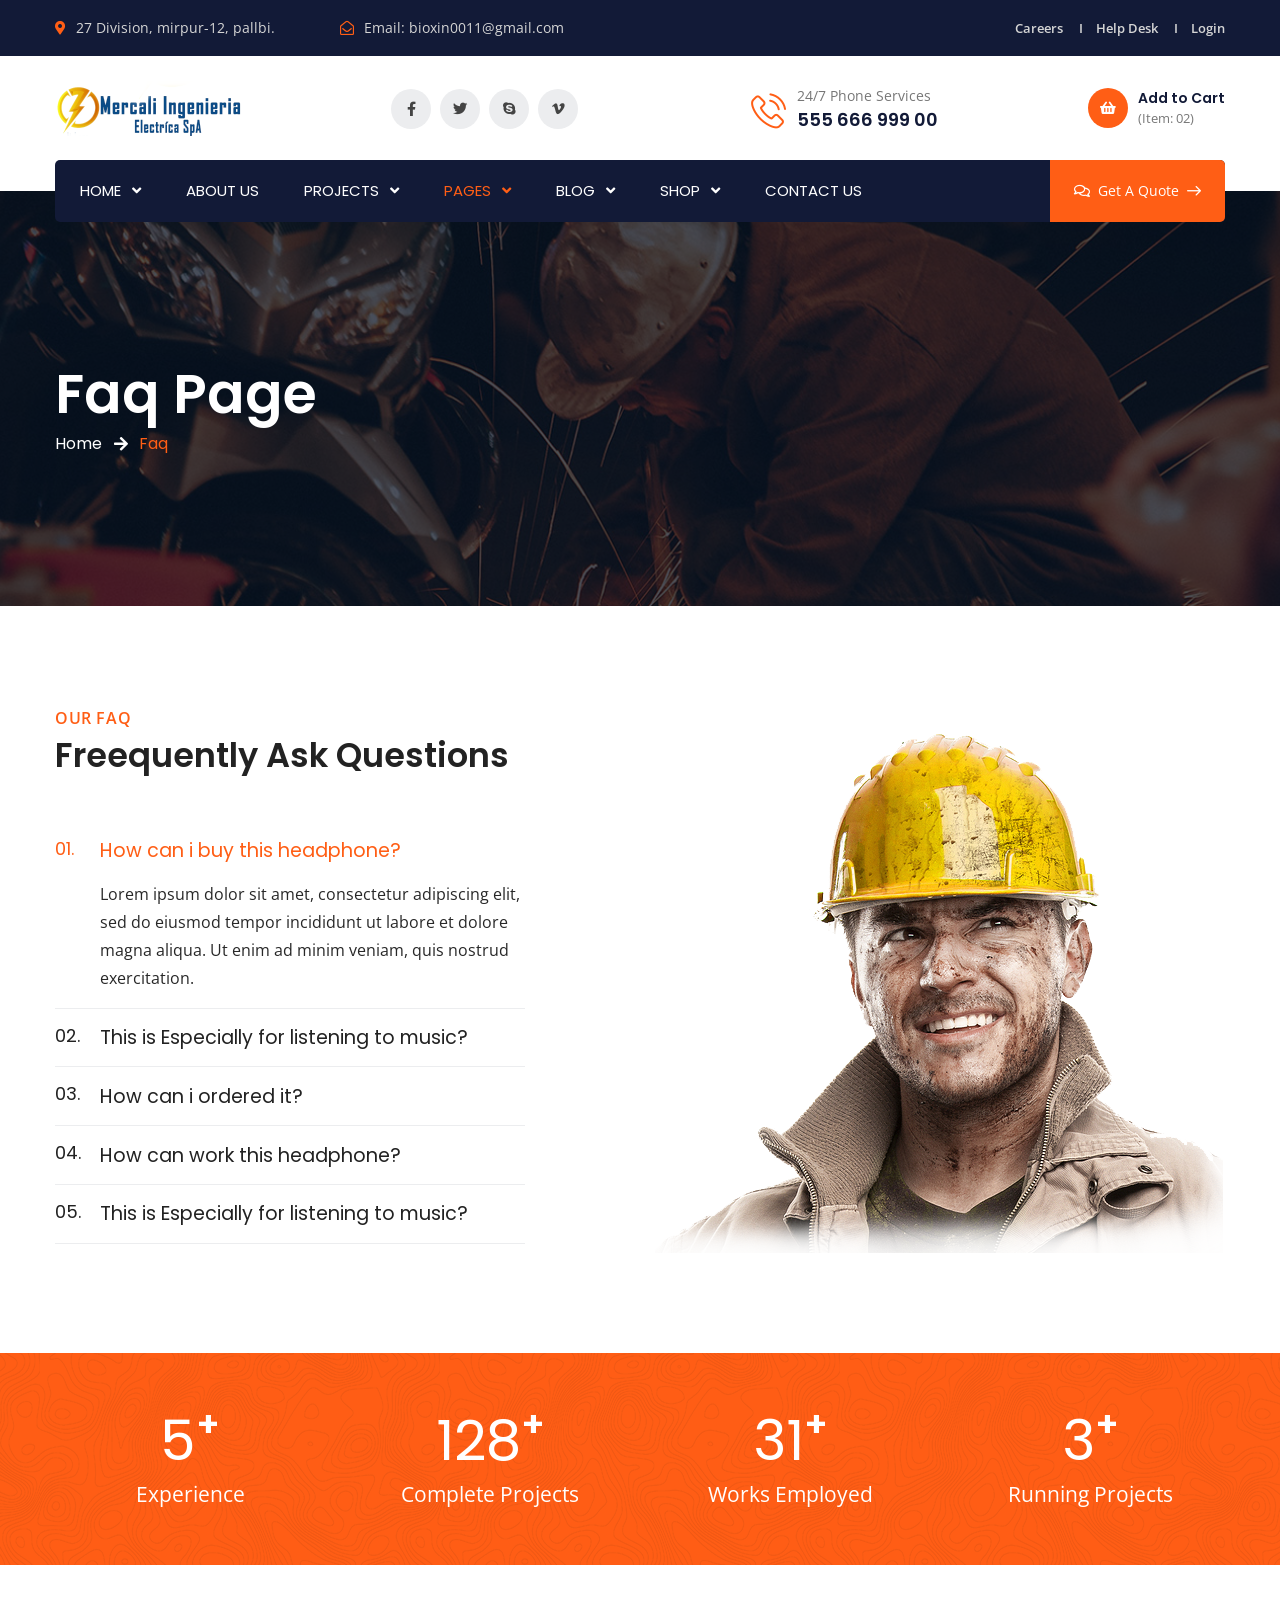
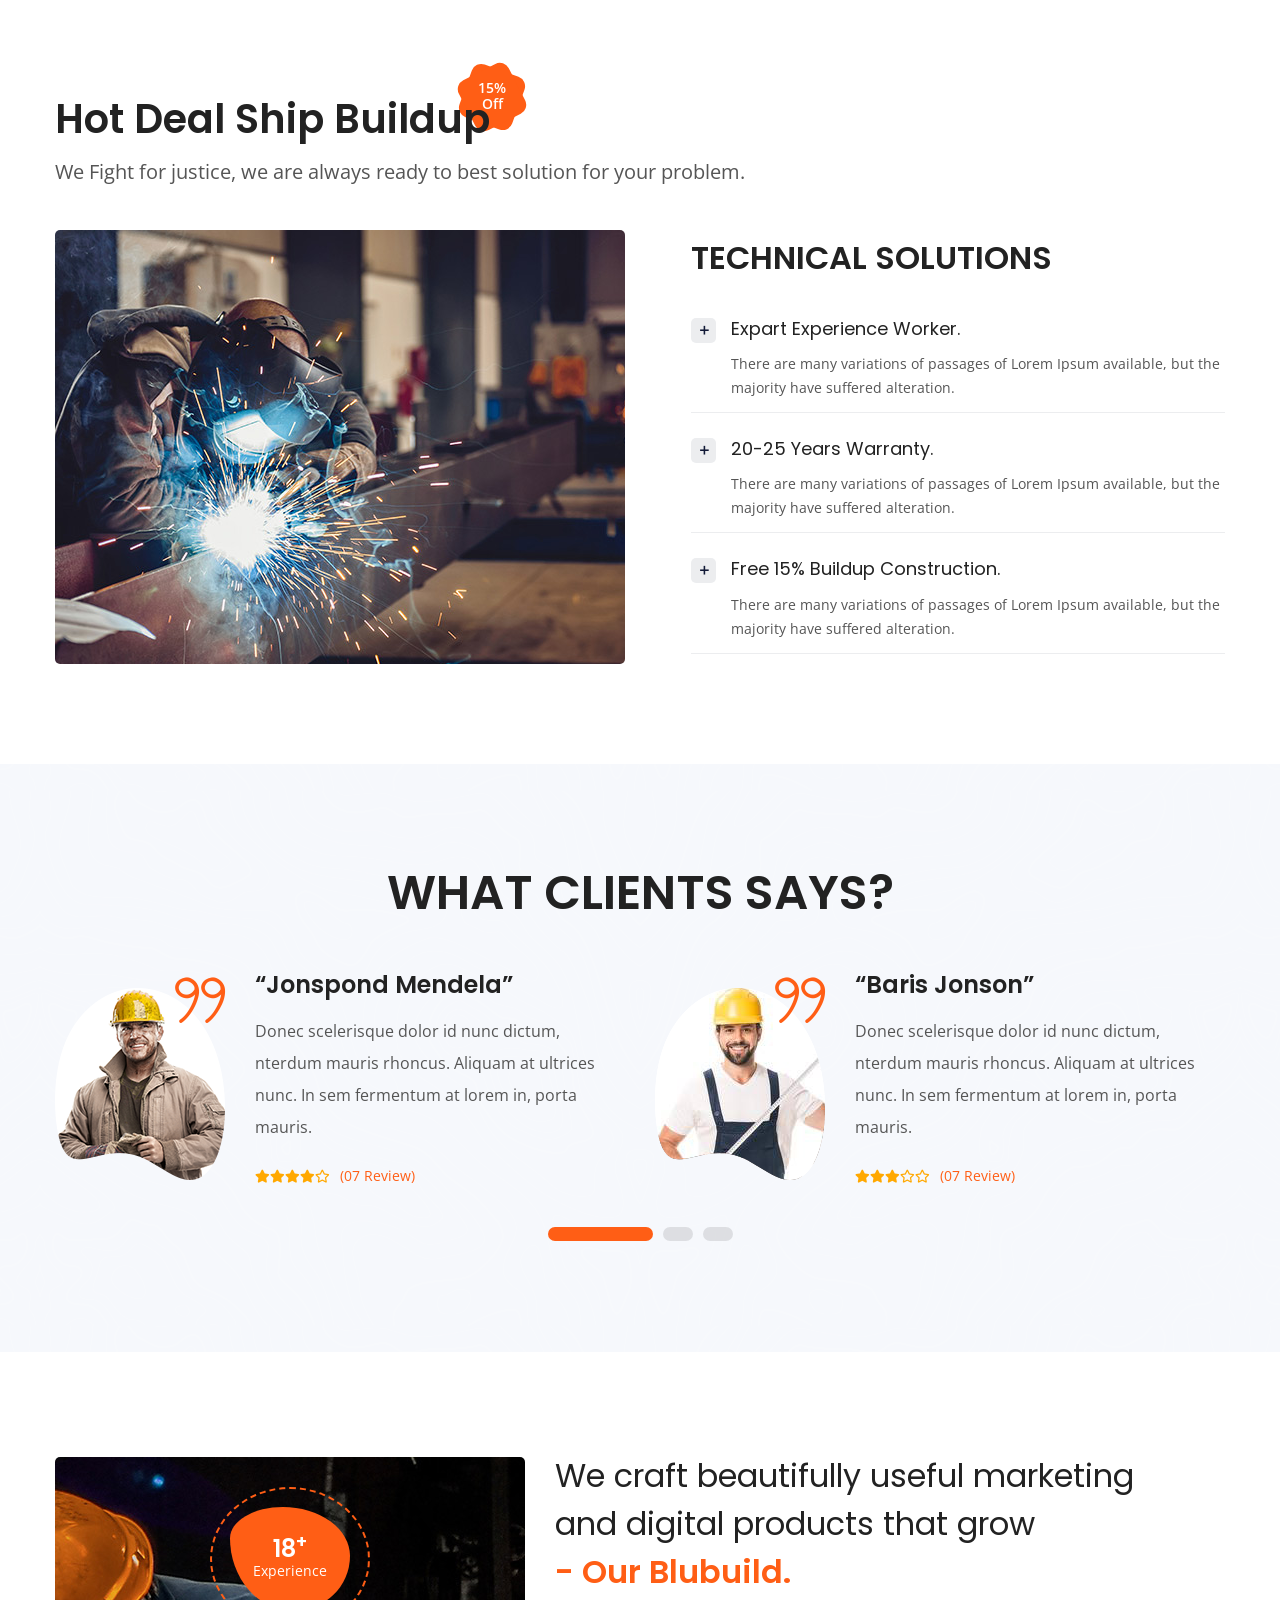
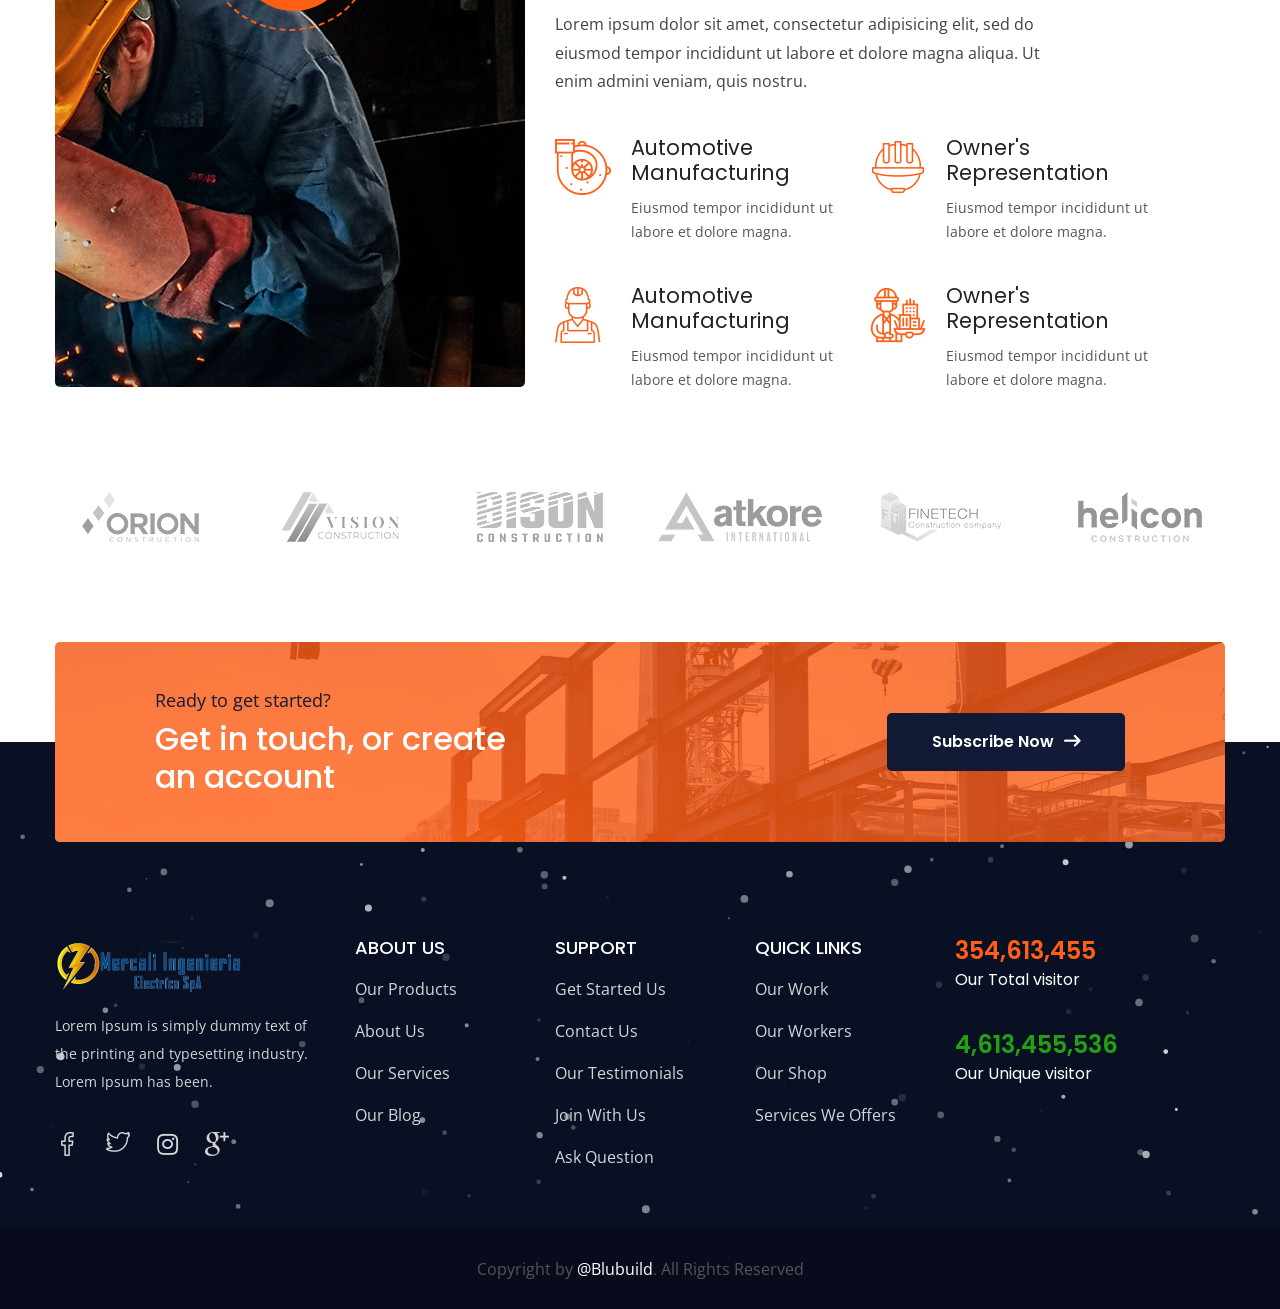
<file: faq.html>
<!DOCTYPE html>
<html lang="en">
    <head>
        <meta charset="UTF-8">
        <meta name="viewport" content="width=device-width, initial-scale=1, shrink-to-fit=no">
        <meta name="description" content="" />
        <meta name="keywords" content="" />
        <link rel="icon" href="assets/images/favicon.png" sizes="35x35" type="image/png">
        <title>Blubuild - Construction & Factory HTML5 Template</title>

        <link rel="stylesheet" href="assets/css/all.min.css">
        <link rel="stylesheet" href="assets/css/flaticon.css">
        <link rel="stylesheet" href="assets/css/animate.min.css">
        <link rel="stylesheet" href="assets/css/bootstrap.min.css">
        <link rel="stylesheet" href="assets/css/jquery.fancybox.min.css">
        <link rel="stylesheet" href="assets/css/perfect-scrollbar.css">
        <link rel="stylesheet" href="assets/css/slick.css">
        <link rel="stylesheet" href="assets/css/style.css">
        <link rel="stylesheet" href="assets/css/responsive.css">
        <link rel="stylesheet" href="assets/css/color.css">
    </head>
    <body>
        <main>
            <header class="stick style1 w-100">
                <div class="topbar bg-color1 w-100">
                    <div class="container">
                        <div class="topbar-inner d-flex flex-wrap justify-content-between align-items-center w-100">
                            <ul class="topbar-info-list mb-0 list-unstyled d-inline-flex">
                                <li><i class="thm-clr fas fa-map-marker-alt"></i>27 Division, mirpur-12, pallbi.</li>
                                <li><i class="thm-clr far fa-envelope-open"></i>Email: <a href="javascript:void(0);" title="">bioxin0011@gmail.com</a></li>
                            </ul>
                            <ul class="topbar-links mb-0 list-unstyled d-inline-flex">
                                <li><a href="javascript:void(0);" title="">Careers</a></li>
                                <li><a href="javascript:void(0);" title="">Help Desk</a></li>
                                <li><a href="javascript:void(0);" title="">Login</a></li>
                            </ul>
                        </div>
                    </div>
                </div><!-- Topbar -->
                <div class="logo-info-bar-wrap w-100">
                    <div class="container">
                        <div class="logo-info-bar-inner w-100 d-flex flex-wrap justify-content-between align-items-center">
                            <div class="logo-social d-inline-flex flex-wrap justify-content-between align-items-center">
                                <div class="logo"><h1 class="mb-0"><a href="index.html" title="Home"><img class="img-fluid" src="assets/images/logo.png" alt="Logo" srcset="assets/images/retina-logo.png"></a></h1></div><!-- Logo -->
                                <div class="social-links">
                                    <a href="javascript:void(0);" title="Facebook" target="_blank"><i class="fab fa-facebook-f"></i></a>
                                    <a href="javascript:void(0);" title="Twitter" target="_blank"><i class="fab fa-twitter"></i></a>
                                    <a href="javascript:void(0);" title="Skype" target="_blank"><i class="fab fa-skype"></i></a>
                                    <a href="javascript:void(0);" title="Vimeo" target="_blank"><i class="fab fa-vimeo-v"></i></a>
                                </div>
                            </div>
                            <div class="top-info-wrap d-inline-flex flex-wrap justify-content-between align-items-center">
                                <div class="call-us">
                                    <i class="thm-clr flaticon-phone-call"></i>
                                    <span>24/7 Phone Services</span>
                                    <strong>555 666 999 00</strong>
                                </div>
                                <div class="add-cart">
                                    <a href="cart.html" title="">
                                        <i class="thm-bg fas fa-shopping-basket"></i>
                                        Add to Cart
                                        <span class="d-block">(Item: 02)</span>
                                    </a>
                                </div>
                            </div>                            
                        </div>
                    </div>
                </div><!-- Logo Info Bar Wrap -->
                <div class="menu-wrap">
                    <div class="container">
                        <nav class="d-inline-flex justify-content-between align-items-center w-100 bg-color1">
                            <div class="header-left">
                                <ul class="mb-0 list-unstyled d-inline-flex">
                                    <li class="menu-item-has-children"><a href="javascript:void(0);" title="">Home</a>
                                        <ul class="mb-0 list-unstyled">
                                            <li><a href="index.html" title="">Homepage 1</a></li>
                                            <li><a href="index2.html" title="">Homepage 2</a></li>
                                            <li><a href="index3.html" title="">Homepage 3</a></li>
                                        </ul>
                                    </li>
                                    <li><a href="about.html" title="">About Us</a></li>
                                    <li class="menu-item-has-children"><a href="javascript:void(0);" title="">Projects</a>
                                        <ul class="mb-0 list-unstyled">
                                            <li><a href="projects.html" title="">Projects</a></li>
                                            <li><a href="project-detail.html" title="">Project Detail</a></li>
                                        </ul>
                                    </li>
                                    <li class="menu-item-has-children"><a href="javascript:void(0);" title="">Pages</a>
                                        <ul class="mb-0 list-unstyled">
                                            <li class="menu-item-has-children"><a href="javascript:void(0);" title="">Services</a>
                                                <ul class="mb-0 list-unstyled">
                                                    <li><a href="services.html" title="">Services</a></li>
                                                    <li><a href="services-detail.html" title="">Service Detail</a></li>
                                                </ul>
                                            </li>
                                            <li><a href="team.html" title="">Team</a></li>
                                            <li><a href="testimonials.html" title="">Testimonials</a></li>
                                            <li><a href="faq.html" title="">FAQ's</a></li>
                                        </ul>
                                    </li>
                                    <li class="menu-item-has-children"><a href="javascript:void(0);" title="">Blog</a>
                                        <ul class="mb-0 list-unstyled">
                                            <li><a href="blog.html" title="">Blog</a></li>
                                            <li><a href="blog-detail.html" title="">Blog Detail</a></li>
                                        </ul>
                                    </li>
                                    <li class="menu-item-has-children"><a href="javascript:void(0);" title="">Shop</a>
                                        <ul class="mb-0 list-unstyled">
                                            <li><a href="shop.html" title="">Shop</a></li>
                                            <li><a href="shop-detail.html" title="">Shop Detail</a></li>
                                            <li><a href="cart.html" title="">Cart</a></li>
                                            <li><a href="checkout.html" title="">Checkout</a></li>
                                        </ul>
                                    </li>
                                    <li><a href="contact.html" title="">Contact Us</a></li>
                                </ul>
                            </div>
                            <div class="header-right-btns">
                                <a class="get-quote" href="javascript:void(0);" title=""><i class="far fa-comments"></i>Get A Quote<i class="flaticon-arrow-pointing-to-right"></i></a>
                            </div>
                        </nav>
                    </div>
                </div><!-- Menu Wrap -->
            </header><!-- Header -->
            <div class="sticky-menu">
                <div class="container">
                    <div class="sticky-menu-inner d-flex flex-wrap align-items-center justify-content-between w-100">
                        <div class="logo"><h1 class="mb-0"><a href="index.html" title="Home"><img class="img-fluid" src="assets/images/logo.png" alt="Logo" srcset="assets/images/retina-logo.png"></a></h1></div><!-- Logo -->
                        <nav class="d-inline-flex justify-content-between align-items-center">
                            <div class="header-left">
                                <ul class="mb-0 list-unstyled d-inline-flex">
                                    <li class="menu-item-has-children"><a href="javascript:void(0);" title="">Home</a>
                                        <ul class="mb-0 list-unstyled">
                                            <li><a href="index.html" title="">Homepage 1</a></li>
                                            <li><a href="index2.html" title="">Homepage 2</a></li>
                                            <li><a href="index3.html" title="">Homepage 3</a></li>
                                        </ul>
                                    </li>
                                    <li><a href="about.html" title="">About Us</a></li>
                                    <li class="menu-item-has-children"><a href="javascript:void(0);" title="">Projects</a>
                                        <ul class="mb-0 list-unstyled">
                                            <li><a href="projects.html" title="">Projects</a></li>
                                            <li><a href="project-detail.html" title="">Project Detail</a></li>
                                        </ul>
                                    </li>
                                    <li class="menu-item-has-children"><a href="javascript:void(0);" title="">Pages</a>
                                        <ul class="mb-0 list-unstyled">
                                            <li class="menu-item-has-children"><a href="javascript:void(0);" title="">Services</a>
                                                <ul class="mb-0 list-unstyled">
                                                    <li><a href="services.html" title="">Services</a></li>
                                                    <li><a href="services-detail.html" title="">Service Detail</a></li>
                                                </ul>
                                            </li>
                                            <li><a href="team.html" title="">Team</a></li>
                                            <li><a href="testimonials.html" title="">Testimonials</a></li>
                                            <li><a href="faq.html" title="">FAQ's</a></li>
                                        </ul>
                                    </li>
                                    <li class="menu-item-has-children"><a href="javascript:void(0);" title="">Blog</a>
                                        <ul class="mb-0 list-unstyled">
                                            <li><a href="blog.html" title="">Blog</a></li>
                                            <li><a href="blog-detail.html" title="">Blog Detail</a></li>
                                        </ul>
                                    </li>
                                    <li class="menu-item-has-children"><a href="javascript:void(0);" title="">Shop</a>
                                        <ul class="mb-0 list-unstyled">
                                            <li><a href="shop.html" title="">Shop</a></li>
                                            <li><a href="shop-detail.html" title="">Shop Detail</a></li>
                                            <li><a href="cart.html" title="">Cart</a></li>
                                            <li><a href="checkout.html" title="">Checkout</a></li>
                                        </ul>
                                    </li>
                                    <li><a href="contact.html" title="">Contact Us</a></li>
                                </ul>
                            </div>
                        </nav>
                    </div>
                </div>
            </div><!-- Sticky Menu -->
            <div class="rspn-hdr">
                <div class="rspn-mdbr">
                    <div class="rspn-scil">
                        <a href="javascript:void(0);" title="Twitter" target="_blank"><i class="fab fa-twitter"></i></a>
                        <a href="javascript:void(0);" title="Facebook" target="_blank"><i class="fab fa-facebook-f"></i></a>
                        <a href="javascript:void(0);" title="Linkedin" target="_blank"><i class="fab fa-linkedin-in"></i></a>
                        <a href="javascript:void(0);" title="Google Plus" target="_blank"><i class="fab fa-google-plus-g"></i></a>
                    </div>
                    <form class="rspn-srch">
                        <input type="text" placeholder="Enter Your Keyword">
                        <button type="submit"><i class="fa fa-search"></i></button>
                    </form>
                </div>
                <div class="lg-mn">
                    <div class="logo"><a href="index.html" title="Home"><img src="assets/images/logo.png" alt="Logo"></a></div>
                    <div class="rspn-cnt">
                        <span><i class="thm-clr far fa-envelope-open"></i><a href="javascript:void(0);" title="">bioxin0011@gmail.com</a></span>
                        <span><i class="thm-clr fas fa-map-marker-alt"></i>27 Division, mirpur-12, pallbi.</span>
                    </div>
                    <span class="rspn-mnu-btn"><i class="fa fa-list-ul"></i></span>
                </div>
                <div class="rsnp-mnu">
                    <span class="rspn-mnu-cls"><i class="fa fa-times"></i></span>
                    <ul class="mb-0 list-unstyled w-100">
                        <li class="menu-item-has-children"><a href="javascript:void(0);" title="">Home</a>
                            <ul class="mb-0 list-unstyled">
                                <li><a href="index.html" title="">Homepage 1</a></li>
                                <li><a href="index2.html" title="">Homepage 2</a></li>
                                <li><a href="index3.html" title="">Homepage 3</a></li>
                            </ul>
                        </li>
                        <li><a href="about.html" title="">About Us</a></li>
                        <li class="menu-item-has-children"><a href="javascript:void(0);" title="">Projects</a>
                            <ul class="mb-0 list-unstyled">
                                <li><a href="projects.html" title="">Projects</a></li>
                                <li><a href="project-detail.html" title="">Project Detail</a></li>
                            </ul>
                        </li>
                        <li class="menu-item-has-children"><a href="javascript:void(0);" title="">Pages</a>
                            <ul class="mb-0 list-unstyled">
                                <li class="menu-item-has-children"><a href="javascript:void(0);" title="">Services</a>
                                    <ul class="mb-0 list-unstyled">
                                        <li><a href="services.html" title="">Services</a></li>
                                        <li><a href="services-detail.html" title="">Service Detail</a></li>
                                    </ul>
                                </li>
                                <li><a href="team.html" title="">Team</a></li>
                                <li><a href="testimonials.html" title="">Testimonials</a></li>
                                <li><a href="faq.html" title="">FAQ's</a></li>
                            </ul>
                        </li>
                        <li class="menu-item-has-children"><a href="javascript:void(0);" title="">Blog</a>
                            <ul class="mb-0 list-unstyled">
                                <li><a href="blog.html" title="">Blog</a></li>
                                <li><a href="blog-detail.html" title="">Blog Detail</a></li>
                            </ul>
                        </li>
                        <li class="menu-item-has-children"><a href="javascript:void(0);" title="">Shop</a>
                            <ul class="mb-0 list-unstyled">
                                <li><a href="shop.html" title="">Shop</a></li>
                                <li><a href="shop-detail.html" title="">Shop Detail</a></li>
                                <li><a href="cart.html" title="">Cart</a></li>
                                <li><a href="checkout.html" title="">Checkout</a></li>
                            </ul>
                        </li>
                        <li><a href="contact.html" title="">Contact Us</a></li>
                    </ul>
                </div><!-- Responsive Menu -->
            </div><!-- Responsive Header -->
            <section>
                <div class="w-100 pt-170 pb-150 dark-layer3 opc7 position-relative">
                    <div class="fixed-bg" style="background-image: url(assets/images/pagetop-bg.jpg);"></div>
                    <div class="container">
                        <div class="page-top-wrap w-100">
                            <h1 class="mb-0">Faq Page</h1>
                            <ol class="breadcrumb">
                                <li class="breadcrumb-item"><a href="index.html" title="">Home</a></li>
                                <li class="breadcrumb-item active">Faq</li>
                            </ol>
                        </div><!-- Page Top Wrap -->
                    </div>
                </div>
            </section>
            <section>
                <div class="w-100 pt-100 pb-100 position-relative">
                    <div class="container">
                        <div class="sec-title w-100">
                            <div class="sec-title-inner d-inline-block">
                                <span class="d-block thm-clr">OUR FAQ</span>
                                <h3 class="mb-0">Freequently Ask Questions</h3>
                            </div>
                        </div>
                        <div class="faq-wrap w-100">
                            <div class="row">
                                <div class="col-md-6 col-sm-12 col-lg-6 order-md-1">
                                    <img class="img-fluid" src="assets/images/resources/faq-mockup.png" alt="Faq Mockup">
                                </div>
                                <div class="col-md-6 col-sm-12 col-lg-6">
                                    <div class="toggle w-100" id="toggle">
                                        <div class="toggle-item w-100">
                                            <h4 class="mb-0"><span>01.</span>How can i buy this headphone?</h4>
                                            <div class="toggle-content w-100"><p class="mb-0">Lorem ipsum dolor sit amet, consectetur adipiscing elit, sed do eiusmod tempor incididunt ut labore et dolore magna aliqua. Ut enim ad minim veniam, quis nostrud exercitation.</p></div>
                                        </div>
                                        <div class="toggle-item w-100">
                                            <h4 class="mb-0"><span>02.</span>This is Especially for listening to music?</h4>
                                            <div class="toggle-content w-100"><p class="mb-0">Lorem ipsum dolor sit amet, consectetur adipiscing elit, sed do eiusmod tempor incididunt ut labore et dolore magna aliqua. Ut enim ad minim veniam, quis nostrud exercitation.</p></div>
                                        </div>
                                        <div class="toggle-item w-100">
                                            <h4 class="mb-0"><span>03.</span>How can i ordered it?</h4>
                                            <div class="toggle-content w-100"><p class="mb-0">Lorem ipsum dolor sit amet, consectetur adipiscing elit, sed do eiusmod tempor incididunt ut labore et dolore magna aliqua. Ut enim ad minim veniam, quis nostrud exercitation.</p></div>
                                        </div>
                                        <div class="toggle-item w-100">
                                            <h4 class="mb-0"><span>04.</span>How can work this headphone?</h4>
                                            <div class="toggle-content w-100"><p class="mb-0">Lorem ipsum dolor sit amet, consectetur adipiscing elit, sed do eiusmod tempor incididunt ut labore et dolore magna aliqua. Ut enim ad minim veniam, quis nostrud exercitation.</p></div>
                                        </div>
                                        <div class="toggle-item w-100">
                                            <h4 class="mb-0"><span>05.</span>This is Especially for listening to music?</h4>
                                            <div class="toggle-content w-100"><p class="mb-0">Lorem ipsum dolor sit amet, consectetur adipiscing elit, sed do eiusmod tempor incididunt ut labore et dolore magna aliqua. Ut enim ad minim veniam, quis nostrud exercitation.</p></div>
                                        </div>
                                    </div>
                                </div>
                            </div>
                        </div><!-- Faq Wrap -->
                    </div>
                </div>
            </section>
            <section>
                <div class="w-100 thm-layer opc1 overflow-hidden position-relative">
                    <div class="fixed-bg zoom-anim back-blend-multiply patern-bg thm-bg" style="background-image: url(assets/images/pattern-bg1.png);"></div>
                    <div class="container">
                        <div class="facts-wrap shadow-none text-center w-100">
                            <div class="row">
                                <div class="col-md-3 col-sm-6 col-lg-3">
                                    <div class="fact-box w-100">
                                        <h2 class="mb-0"><span class="counter">18</span><sup>+</sup></h2>
                                        <h4 class="mb-0">Experience</h4>
                                    </div>
                                </div>
                                <div class="col-md-3 col-sm-6 col-lg-3">
                                    <div class="fact-box w-100">
                                        <h2 class="mb-0"><span class="counter">502</span><sup>+</sup></h2>
                                        <h4 class="mb-0">Complete Projects</h4>
                                    </div>
                                </div>
                                <div class="col-md-3 col-sm-6 col-lg-3">
                                    <div class="fact-box w-100">
                                        <h2 class="mb-0"><span class="counter">120</span><sup>+</sup></h2>
                                        <h4 class="mb-0">Works Employed</h4>
                                    </div>
                                </div>
                                <div class="col-md-3 col-sm-6 col-lg-3">
                                    <div class="fact-box w-100">
                                        <h2 class="mb-0"><span class="counter">12</span><sup>+</sup></h2>
                                        <h4 class="mb-0">Running Projects</h4>
                                    </div>
                                </div>
                            </div>
                        </div><!-- Facts Wrap -->
                    </div>
                </div>
            </section>
            <section>
                <div class="w-100 pt-130 pb-100 position-relative">
                    <div class="container">
                        <div class="sec-title2 w-100">
                            <div class="sec-title-inner2 d-inline-block">
                                <h2 class="mb-0">Hot Deal Ship Buildup <i>15% <br> Off</i></h2>
                                <p class="mb-0">We Fight for justice, we are always ready to best solution for your problem.</p>
                            </div>
                        </div>
                        <div class="solutions-wrap w-100">
                            <div class="row align-items-center">
                                <div class="col-md-6 col-sm-12 col-lg-6">
                                    <img class="img-fluid w-100" src="assets/images/resources/solutions-img.jpg" alt="Solutions Image">
                                </div>
                                <div class="col-md-6 col-sm-12 col-lg-6">
                                    <div class="solutions-content-wrap w-100">
                                        <h2 class="mb-0">TECHNICAL SOLUTIONS</h2>
                                        <ul class="solutions-list mb-0 list-unstyled w-100">
                                            <li>
                                                <i class="">+</i>
                                                <h4 class="mb-0">Expart Experience Worker.</h4>
                                                <p class="mb-0">There are many variations of passages of Lorem Ipsum available, but the majority have suffered alteration.</p>
                                            </li>
                                            <li>
                                                <i class="">+</i>
                                                <h4 class="mb-0">20-25 Years Warranty.</h4>
                                                <p class="mb-0">There are many variations of passages of Lorem Ipsum available, but the majority have suffered alteration.</p>
                                            </li>
                                            <li>
                                                <i class="">+</i>
                                                <h4 class="mb-0">Free 15% Buildup Construction.</h4>
                                                <p class="mb-0">There are many variations of passages of Lorem Ipsum available, but the majority have suffered alteration.</p>
                                            </li>
                                        </ul>
                                    </div>
                                </div>
                            </div>
                        </div><!-- Solutions Wrap -->
                    </div>
                </div>
            </section>
            <section>
                <div class="w-100 gray-layer pt-100 pb-100 opc1 overflow-hidden position-relative">
                    <div class="fixed-bg zoom-anim back-blend-screen patern-bg gray-bg" style="background-image: url(assets/images/pattern-bg2.jpg);"></div>
                    <div class="container">
                        <div class="testi-wrap position-relative w-100">
                            <h2 class="mb-0">WHAT CLIENTS SAYS?</h2>
                            <div class="testi-caro">
                                <div class="testi-box-wrap">
                                    <div class="testi-box">
                                        <div class="testi-img">
                                            <img class="img-fluid" src="assets/images/resources/testi-img1-1.png" alt="Testimonial Image 1">
                                        </div>
                                        <div class="testi-info">
                                            <h3 class="mb-0">“Jonspond Mendela”</h3>
                                            <p class="mb-0">Donec scelerisque dolor id nunc dictum, nterdum mauris rhoncus. Aliquam at ultrices nunc. In sem fermentum at lorem in, porta mauris.</p>
                                            <span class="d-inline-block text-color3"><i class="fas fa-star"></i><i class="fas fa-star"></i><i class="fas fa-star"></i><i class="fas fa-star"></i><i class="far fa-star"></i><span class="thm-clr">(07 Review)</span></span>
                                        </div>
                                    </div>
                                </div>
                                <div class="testi-box-wrap">
                                    <div class="testi-box">
                                        <div class="testi-img">
                                            <img class="img-fluid" src="assets/images/resources/testi-img1-2.png" alt="Testimonial Image 2">
                                        </div>
                                        <div class="testi-info">
                                            <h3 class="mb-0">“Baris Jonson”</h3>
                                            <p class="mb-0">Donec scelerisque dolor id nunc dictum, nterdum mauris rhoncus. Aliquam at ultrices nunc. In sem fermentum at lorem in, porta mauris.</p>
                                            <span class="d-inline-block text-color3"><i class="fas fa-star"></i><i class="fas fa-star"></i><i class="fas fa-star"></i><i class="far fa-star"></i><i class="far fa-star"></i><span class="thm-clr">(07 Review)</span></span>
                                        </div>
                                    </div>
                                </div>
                                <div class="testi-box-wrap">
                                    <div class="testi-box">
                                        <div class="testi-img">
                                            <img class="img-fluid" src="assets/images/resources/testi-img1-3.png" alt="Testimonial Image 3">
                                        </div>
                                        <div class="testi-info">
                                            <h3 class="mb-0">“Jonson Baris”</h3>
                                            <p class="mb-0">Donec scelerisque dolor id nunc dictum, nterdum mauris rhoncus. Aliquam at ultrices nunc. In sem fermentum at lorem in, porta mauris.</p>
                                            <span class="d-inline-block text-color3"><i class="fas fa-star"></i><i class="fas fa-star"></i><i class="far fa-star"></i><i class="far fa-star"></i><i class="far fa-star"></i><span class="thm-clr">(07 Review)</span></span>
                                        </div>
                                    </div>
                                </div>
                            </div>
                        </div><!-- Tesyimonials Wrap -->
                    </div>
                </div>
            </section>
            <section>
                <div class="w-100 pt-100 pb-100 position-relative">
                    <div class="container">
                        <div class="about-wrap style2 w-100">
                            <div class="row align-items-center">
                                <div class="col-md-5 col-sm-12 col-lg-5">
                                    <div class="about-image position-relative w-100">
                                        <span>18<sup>+</sup><i class="d-block">Experience</i></span>
                                        <img class="img-fluid w-100" src="assets/images/resources/about-image2.jpg" alt="About Image 2">
                                    </div>
                                </div>
                                <div class="col-md-7 col-sm-12 col-lg-7">
                                    <div class="about-desc w-100">
                                        <h2 class="mb-0">We craft beautifully useful marketing and digital products that grow <strong class="thm-clr d-block">- Our Blubuild.</strong></h2>
                                        <p class="mb-0">Lorem ipsum dolor sit amet, consectetur adipisicing elit, sed do eiusmod tempor incididunt ut labore et dolore magna aliqua. Ut enim admini veniam, quis nostru.</p>
                                    </div>
                                    <div class="serv-wrap w-100">
                                        <div class="row">
                                            <div class="col-md-6 col-sm-6 col-lg-6">
                                                <div class="serv-box w-100">
                                                    <i class="thm-clr flaticon-car-parts"></i>
                                                    <div class="serv-box-inner">
                                                        <h3 class="mb-0"><a href="services-detail.html" title="">Automotive <br> Manufacturing</a></h3>
                                                        <p class="mb-0">Eiusmod tempor incididunt ut labore et dolore magna.</p>
                                                    </div>
                                                </div>
                                            </div>
                                            <div class="col-md-6 col-sm-6 col-lg-6">
                                                <div class="serv-box w-100">
                                                    <i class="thm-clr flaticon-helmet"></i>
                                                    <div class="serv-box-inner">
                                                        <h3 class="mb-0"><a href="services-detail.html" title="">Owner's <br> Representation</a></h3>
                                                        <p class="mb-0">Eiusmod tempor incididunt ut labore et dolore magna.</p>
                                                    </div>
                                                </div>
                                            </div>
                                            <div class="col-md-6 col-sm-6 col-lg-6">
                                                <div class="serv-box w-100">
                                                    <i class="thm-clr flaticon-builder"></i>
                                                    <div class="serv-box-inner">
                                                        <h3 class="mb-0"><a href="services-detail.html" title="">Automotive <br> Manufacturing</a></h3>
                                                        <p class="mb-0">Eiusmod tempor incididunt ut labore et dolore magna.</p>
                                                    </div>
                                                </div>
                                            </div>
                                            <div class="col-md-6 col-sm-6 col-lg-6">
                                                <div class="serv-box w-100">
                                                    <i class="thm-clr flaticon-architect"></i>
                                                    <div class="serv-box-inner">
                                                        <h3 class="mb-0"><a href="services-detail.html" title="">Owner's <br> Representation</a></h3>
                                                        <p class="mb-0">Eiusmod tempor incididunt ut labore et dolore magna.</p>
                                                    </div>
                                                </div>
                                            </div>
                                        </div>
                                    </div><!-- Services Wrap -->
                                </div>
                            </div>
                        </div><!-- About Wrap -->
                    </div>
                </div>
            </section>
            <section>
                <div class="w-100 pb-50 position-relative">
                    <div class="container">
                        <div class="clients-wrap w-100">
                            <div class="row">
                                <div class="col-md-3 col-sm-4 col-lg-2">
                                    <div class="client-box w-100">
                                        <a href="javascript:void(0);" title=""><img class="img-fluid" src="assets/images/resources/client-img1-1.png" alt="Client Image 1"></a>
                                    </div>
                                </div>
                                <div class="col-md-3 col-sm-4 col-lg-2">
                                    <div class="client-box w-100">
                                        <a href="javascript:void(0);" title=""><img class="img-fluid" src="assets/images/resources/client-img1-2.png" alt="Client Image 2"></a>
                                    </div>
                                </div>
                                <div class="col-md-3 col-sm-4 col-lg-2">
                                    <div class="client-box w-100">
                                        <a href="javascript:void(0);" title=""><img class="img-fluid" src="assets/images/resources/client-img1-3.png" alt="Client Image 3"></a>
                                    </div>
                                </div>
                                <div class="col-md-3 col-sm-4 col-lg-2">
                                    <div class="client-box w-100">
                                        <a href="javascript:void(0);" title=""><img class="img-fluid" src="assets/images/resources/client-img1-4.png" alt="Client Image 4"></a>
                                    </div>
                                </div>
                                <div class="col-md-3 col-sm-4 col-lg-2">
                                    <div class="client-box w-100">
                                        <a href="javascript:void(0);" title=""><img class="img-fluid" src="assets/images/resources/client-img1-5.png" alt="Client Image 5"></a>
                                    </div>
                                </div>
                                <div class="col-md-3 col-sm-4 col-lg-2">
                                    <div class="client-box w-100">
                                        <a href="javascript:void(0);" title=""><img class="img-fluid" src="assets/images/resources/client-img1-6.png" alt="Client Image 6"></a>
                                    </div>
                                </div>
                            </div>
                        </div><!-- Clients Wrap -->
                    </div>
                </div>
            </section>
            <section>
                <div class="w-100 position-relative">
                    <div class="container">
                        <div class="getin-touch-wrap overlap-99 brd-rd5 style2 thm-layer opc8 w-100 overflow-hidden position-relative">
                            <div class="fixed-bg" style="background-image: url(assets/images/parallax2.jpg);"></div>
                            <div class="row align-items-center justify-content-between">
                                <div class="col-md-7 col-sm-12 col-lg-5">
                                    <div class="getin-touch-title w-100">
                                        <span class="text-color1 d-block">Ready to get started?</span>
                                        <h2 class="mb-0">Get in touch, or create an account</h2>
                                    </div>
                                </div>
                                <div class="col-md-5 col-sm-12 col-lg-4">
                                    <div class="getin-touch-btn text-right">
                                        <a class="thm-btn bg-color1" href="contact.html" title="">Subscribe Now<i class="flaticon-arrow-pointing-to-right"></i></a>
                                    </div>
                                </div>
                            </div>
                        </div>
                    </div>
                </div>
            </section>
            <footer>
                <div class="w-100 bg-color5 pt-195 pb-10 position-relative">
                    <div class="particles-js" id="prtcl"></div>
                    <div class="container">
                        <div class="footer-data w-100">
                            <div class="row">
                                <div class="col-md-6 col-sm-6 col-lg-3">
                                    <div class="widget w-100">
                                        <div class="logo w-100">
                                            <h1 class="mb-0"><a href="index.html" title="Home"><img class="img-fluid" src="assets/images/logo2.png" alt="Logo" srcset="assets/images/retina-logo2.png"></a></h1>
                                        </div><!-- Logo -->
                                        <p class="mb-0">Lorem Ipsum is simply dummy text of the printing and typesetting industry. Lorem Ipsum has been.</p>
                                        <div class="social-links2 d-inline-block">
                                            <a href="javascript:void(0);" title="Facebook" target="_blank"><i class="flaticon-facebook"></i></a>
                                            <a href="javascript:void(0);" title="Twitter" target="_blank"><i class="flaticon-twitter"></i></a>
                                            <a href="javascript:void(0);" title="Instagram" target="_blank"><i class="fab fa-instagram"></i></a>
                                            <a href="javascript:void(0);" title="Google Plus" target="_blank"><i class="flaticon-google-plus-logo"></i></a>
                                        </div>
                                    </div>
                                </div>
                                <div class="col-md-6 col-sm-6 col-lg-3 order-lg-1">
                                    <div class="widget w-100">
                                        <div class="visitor-stats w-100">
                                            <div class="visitor-stat-box w-100">
                                                <h4 class="mb-0 thm-clr counter">25,329,53253</h4>
                                                <h5 class="mb-0">Our Total visitor</h5>
                                            </div>
                                            <div class="visitor-stat-box w-100">
                                                <h4 class="mb-0 text-color4 counter">329,53253825</h4>
                                                <h5 class="mb-0">Our Unique visitor</h5>
                                            </div>
                                        </div>
                                    </div>
                                </div>
                                <div class="col-md-12 col-sm-12 col-lg-6">
                                    <div class="row">
                                        <div class="col-md-4 col-sm-4 col-lg-4">
                                            <div class="widget w-100">
                                                <h3>About Us</h3>
                                                <ul class="mb-0 list-unstyled w-100">
                                                    <li><a href="shop.html" title="">Our Products</a></li>
                                                    <li><a href="about.html" title="">About Us</a></li>
                                                    <li><a href="services.html" title="">Our Services</a></li>
                                                    <li><a href="blog.html" title="">Our Blog</a></li>
                                                </ul>
                                            </div>
                                        </div>
                                        <div class="col-md-4 col-sm-4 col-lg-4">
                                            <div class="widget w-100">
                                                <h3>Support</h3>
                                                <ul class="mb-0 list-unstyled w-100">
                                                    <li><a href="about.html" title="">Get Started Us</a></li>
                                                    <li><a href="contact.html" title="">Contact Us</a></li>
                                                    <li><a href="testimonials.html" title="">Our Testimonials</a></li>
                                                    <li><a href="contact.html" title="">Join With Us</a></li>
                                                    <li><a href="faq.html" title="">Ask Question</a></li>
                                                </ul>
                                            </div>
                                        </div>
                                        <div class="col-md-4 col-sm-4 col-lg-4">
                                            <div class="widget w-100">
                                                <h3>Quick Links</h3>
                                                <ul class="mb-0 list-unstyled w-100">
                                                    <li><a href="projects.html" title="">Our Work</a></li>
                                                    <li><a href="team.html" title="">Our Workers</a></li>
                                                    <li><a href="shop.html" title="">Our Shop</a></li>
                                                    <li><a href="services.html" title="">Services We Offers</a></li>
                                                </ul>
                                            </div>
                                        </div>
                                    </div>
                                </div>
                            </div>
                        </div><!-- Footer Data -->
                    </div>
                </div>    
            </footer>
            <div class="copyright w-100 text-center bg-color6 position-relative">
                <div class="container">
                    <p class="mb-0">Copyright by <a href="index.html" title="">@Blubuild</a>. All Rights Reserved</p>
                </div>
            </div><!-- Copyright -->
        </main><!-- Main Wrapper -->

        <script src="assets/js/jquery.min.js"></script>
        <script src="assets/js/popper.min.js"></script>
        <script src="assets/js/bootstrap.min.js"></script>
        <script src="assets/js/wow.min.js"></script>
        <script src="assets/js/counterup.min.js"></script>
        <script src="assets/js/jquery.fancybox.min.js"></script>
        <script src="assets/js/perfect-scrollbar.min.js"></script>
        <script src="assets/js/slick.min.js"></script>
        <script src="assets/js/particles.min.js"></script>
        <script src="assets/js/particle-int.js"></script>
        <script src="assets/js/custom-scripts.js"></script>
    </body>	
</html>
</file>
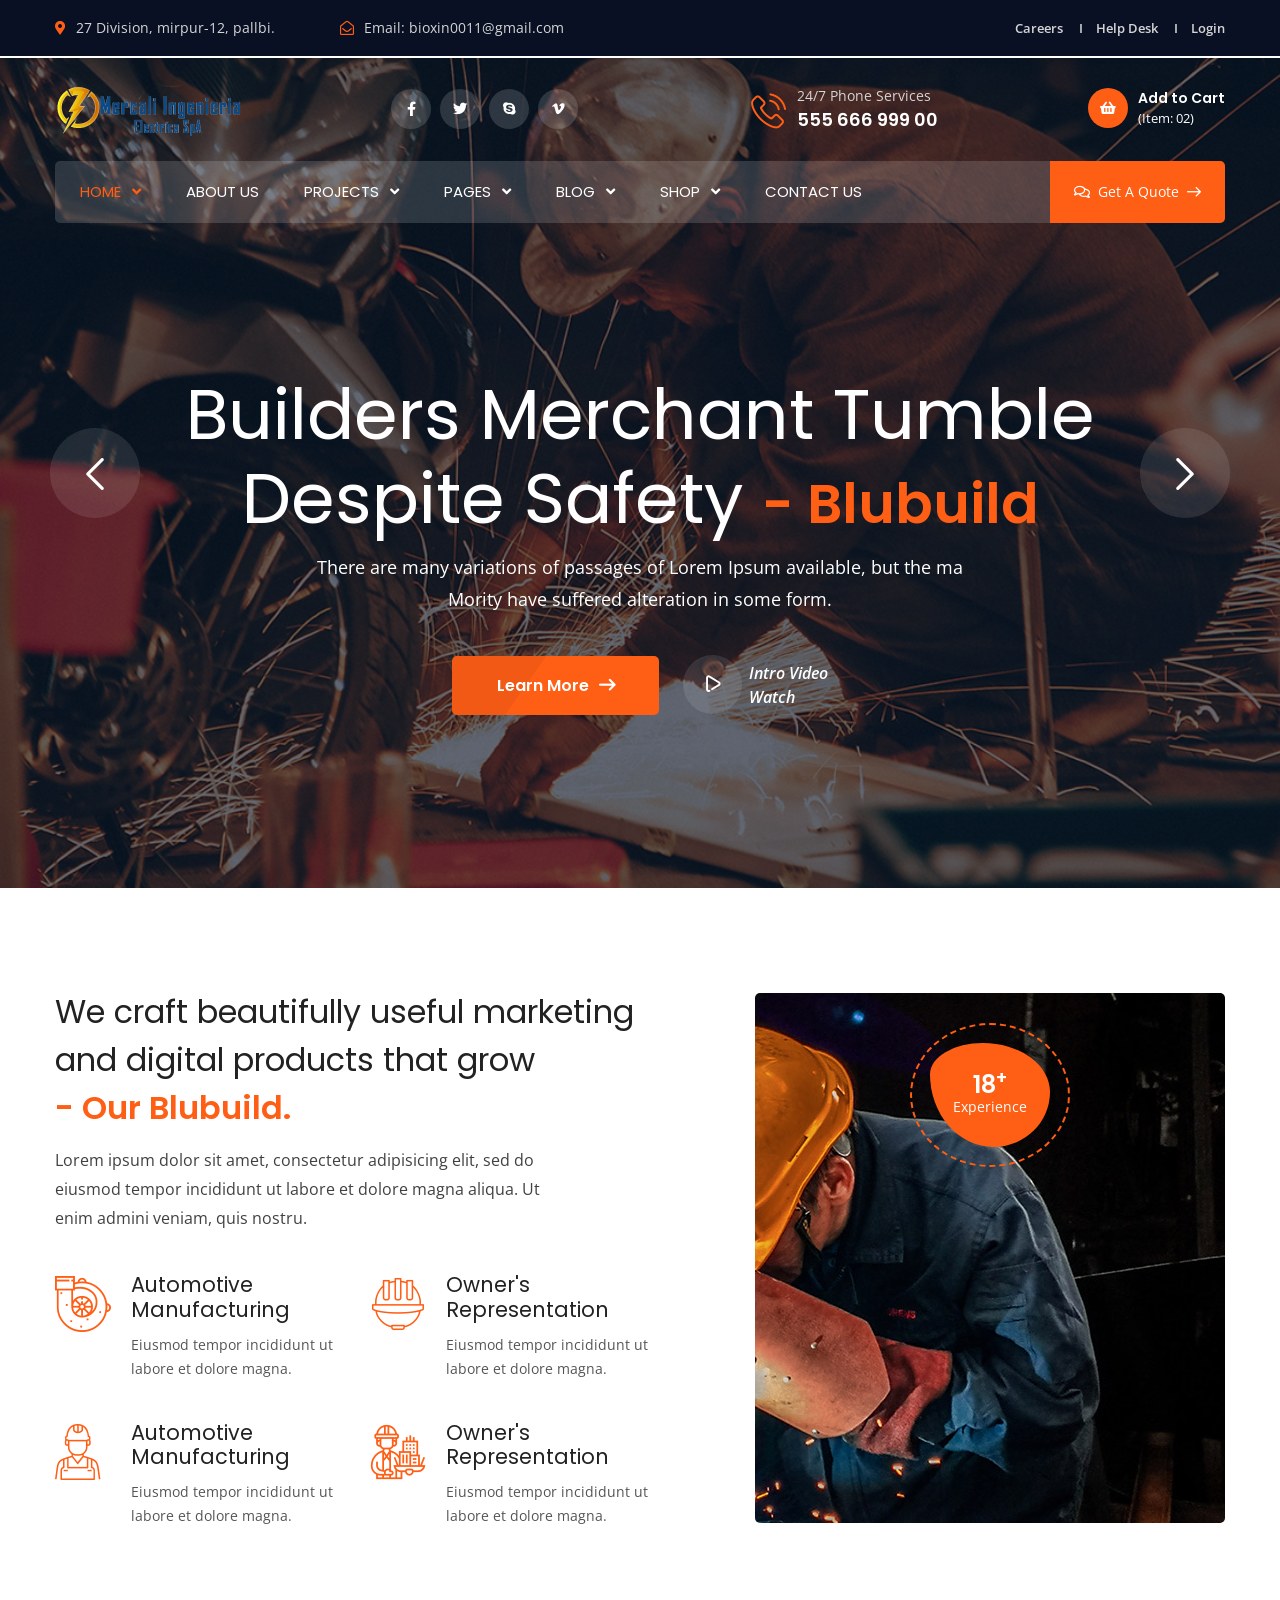
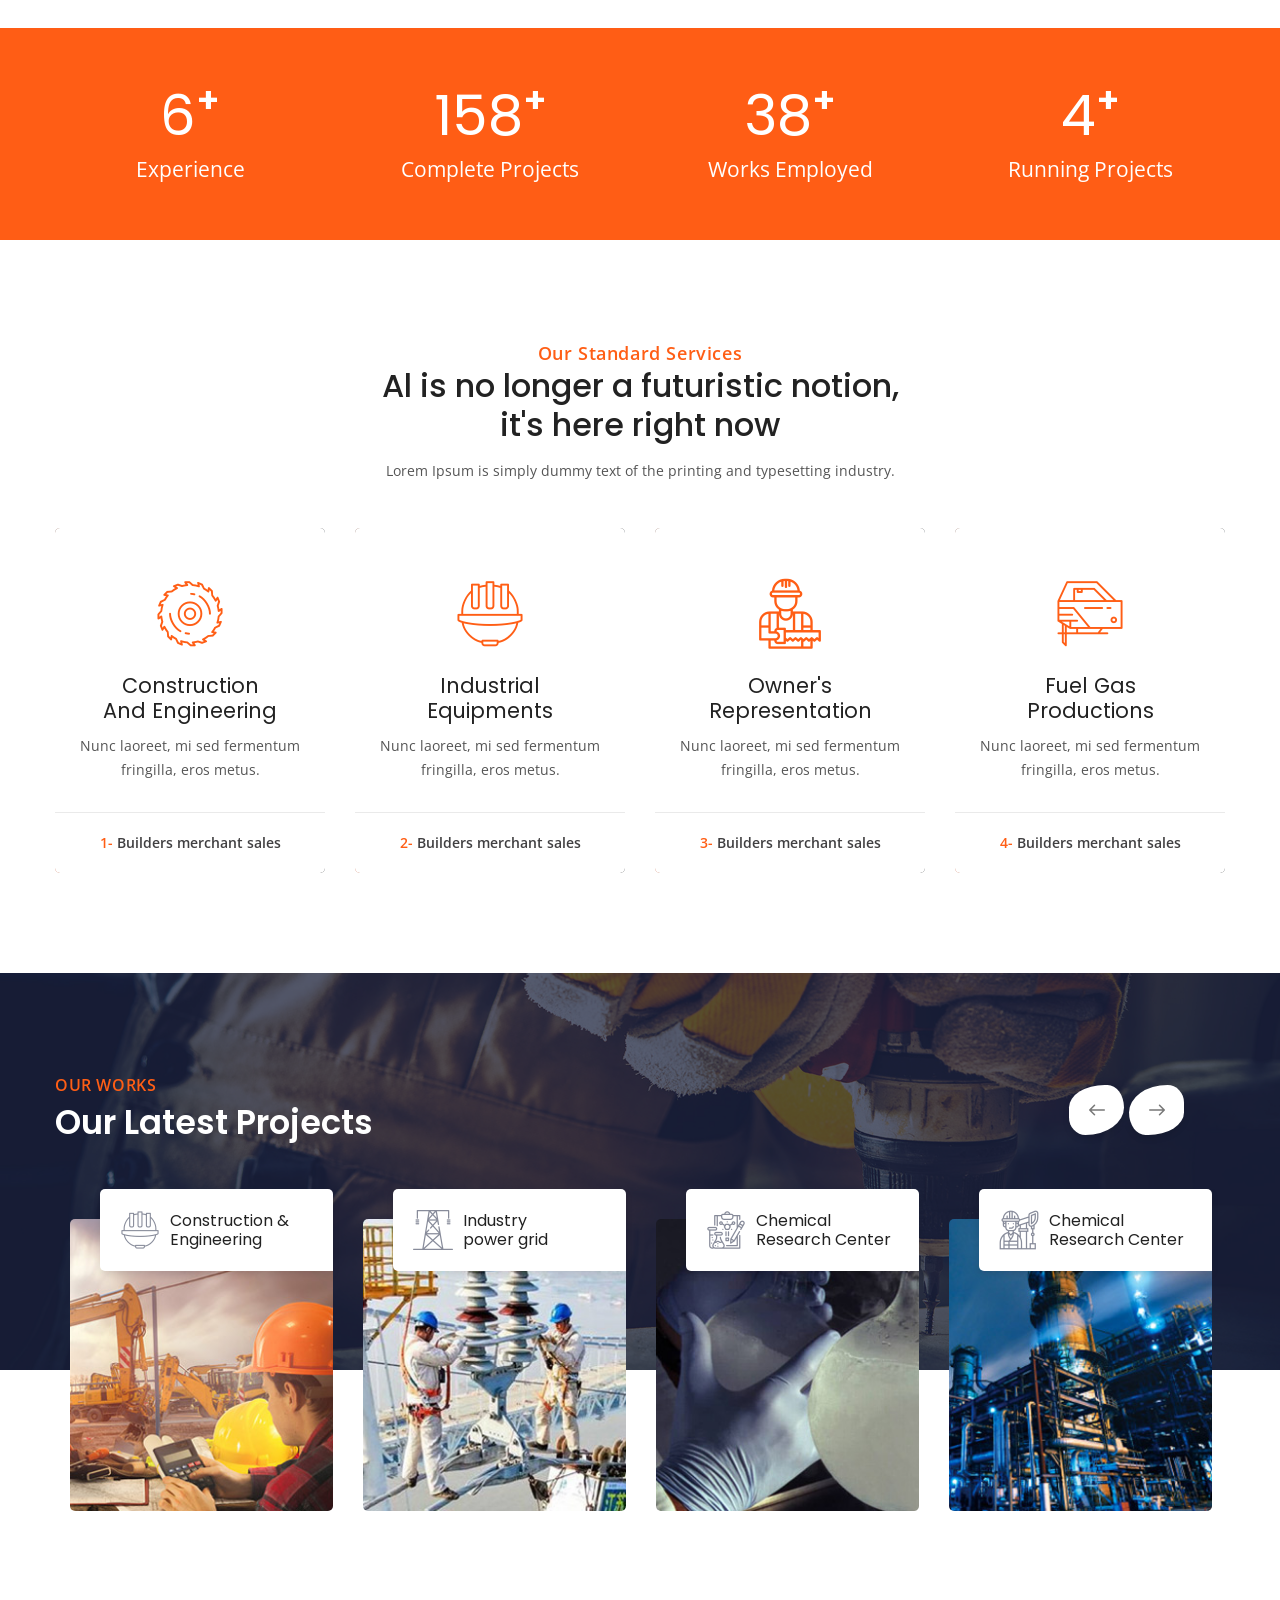
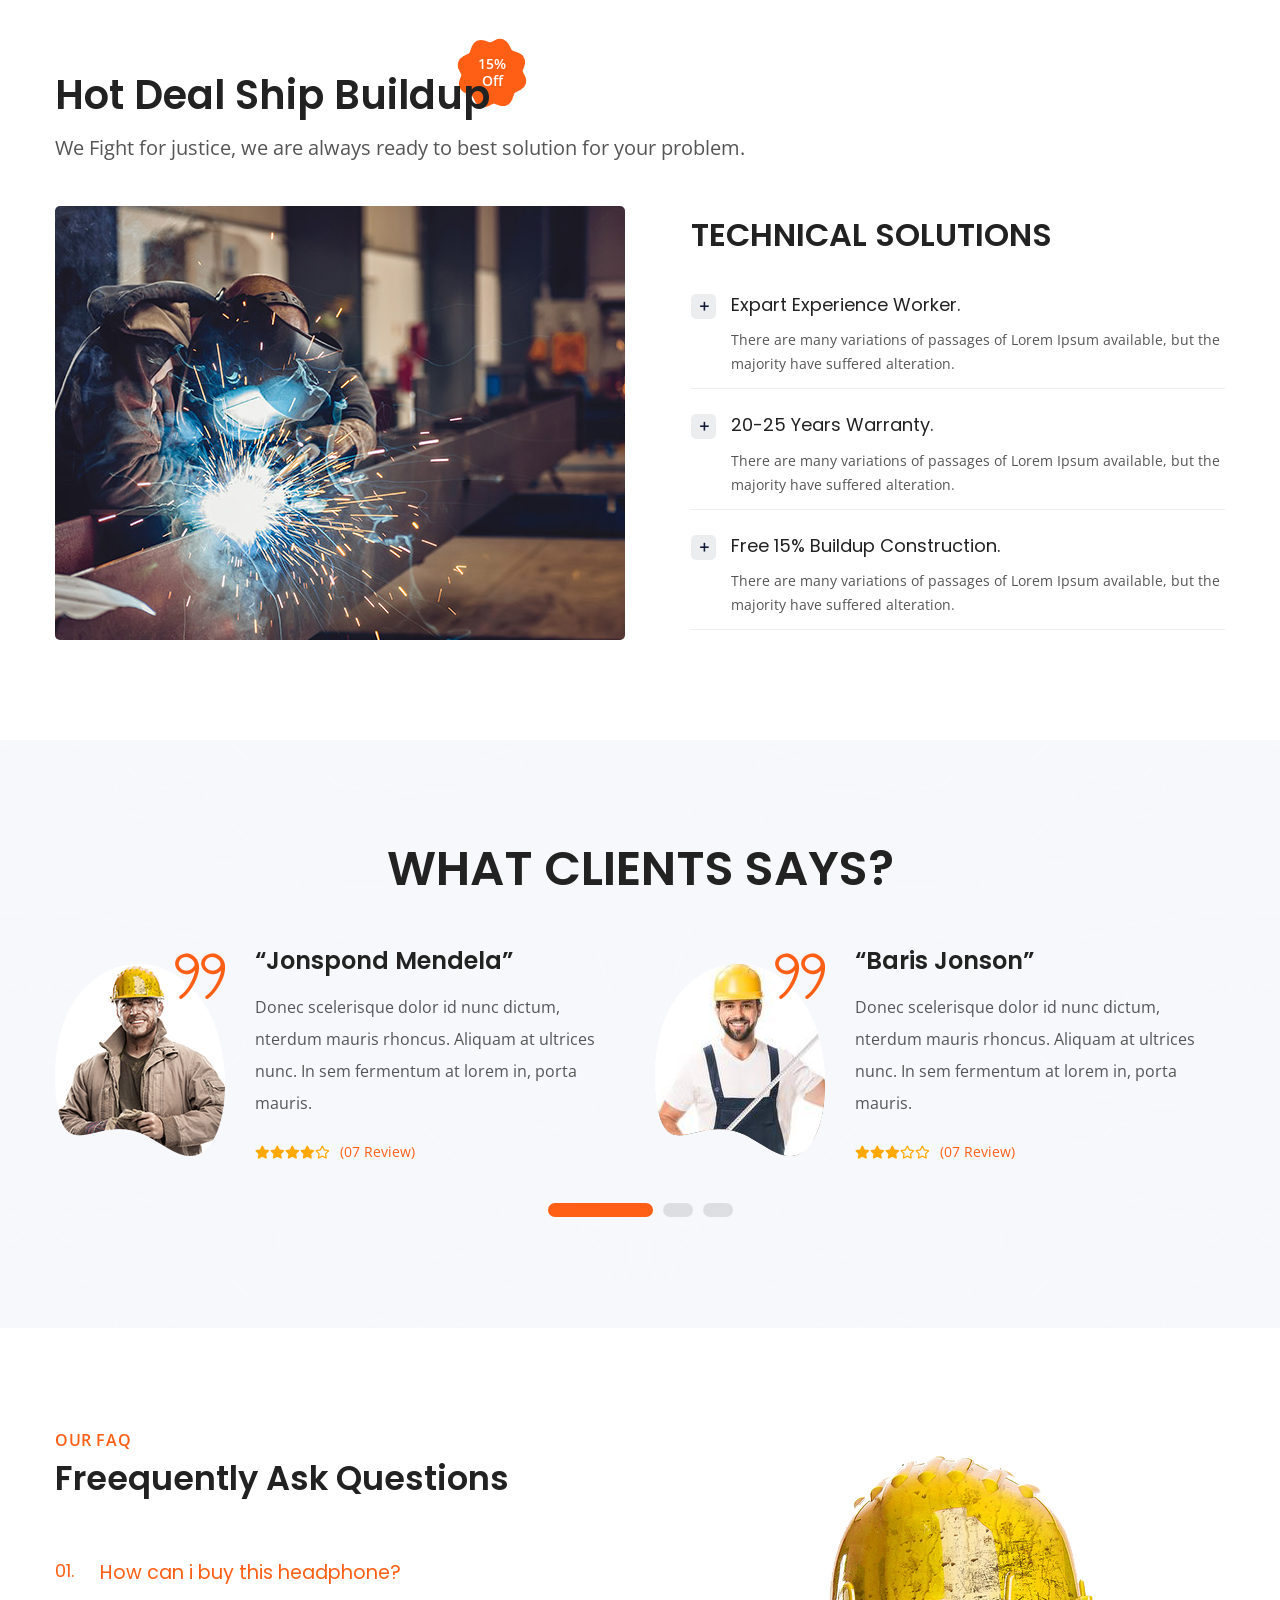
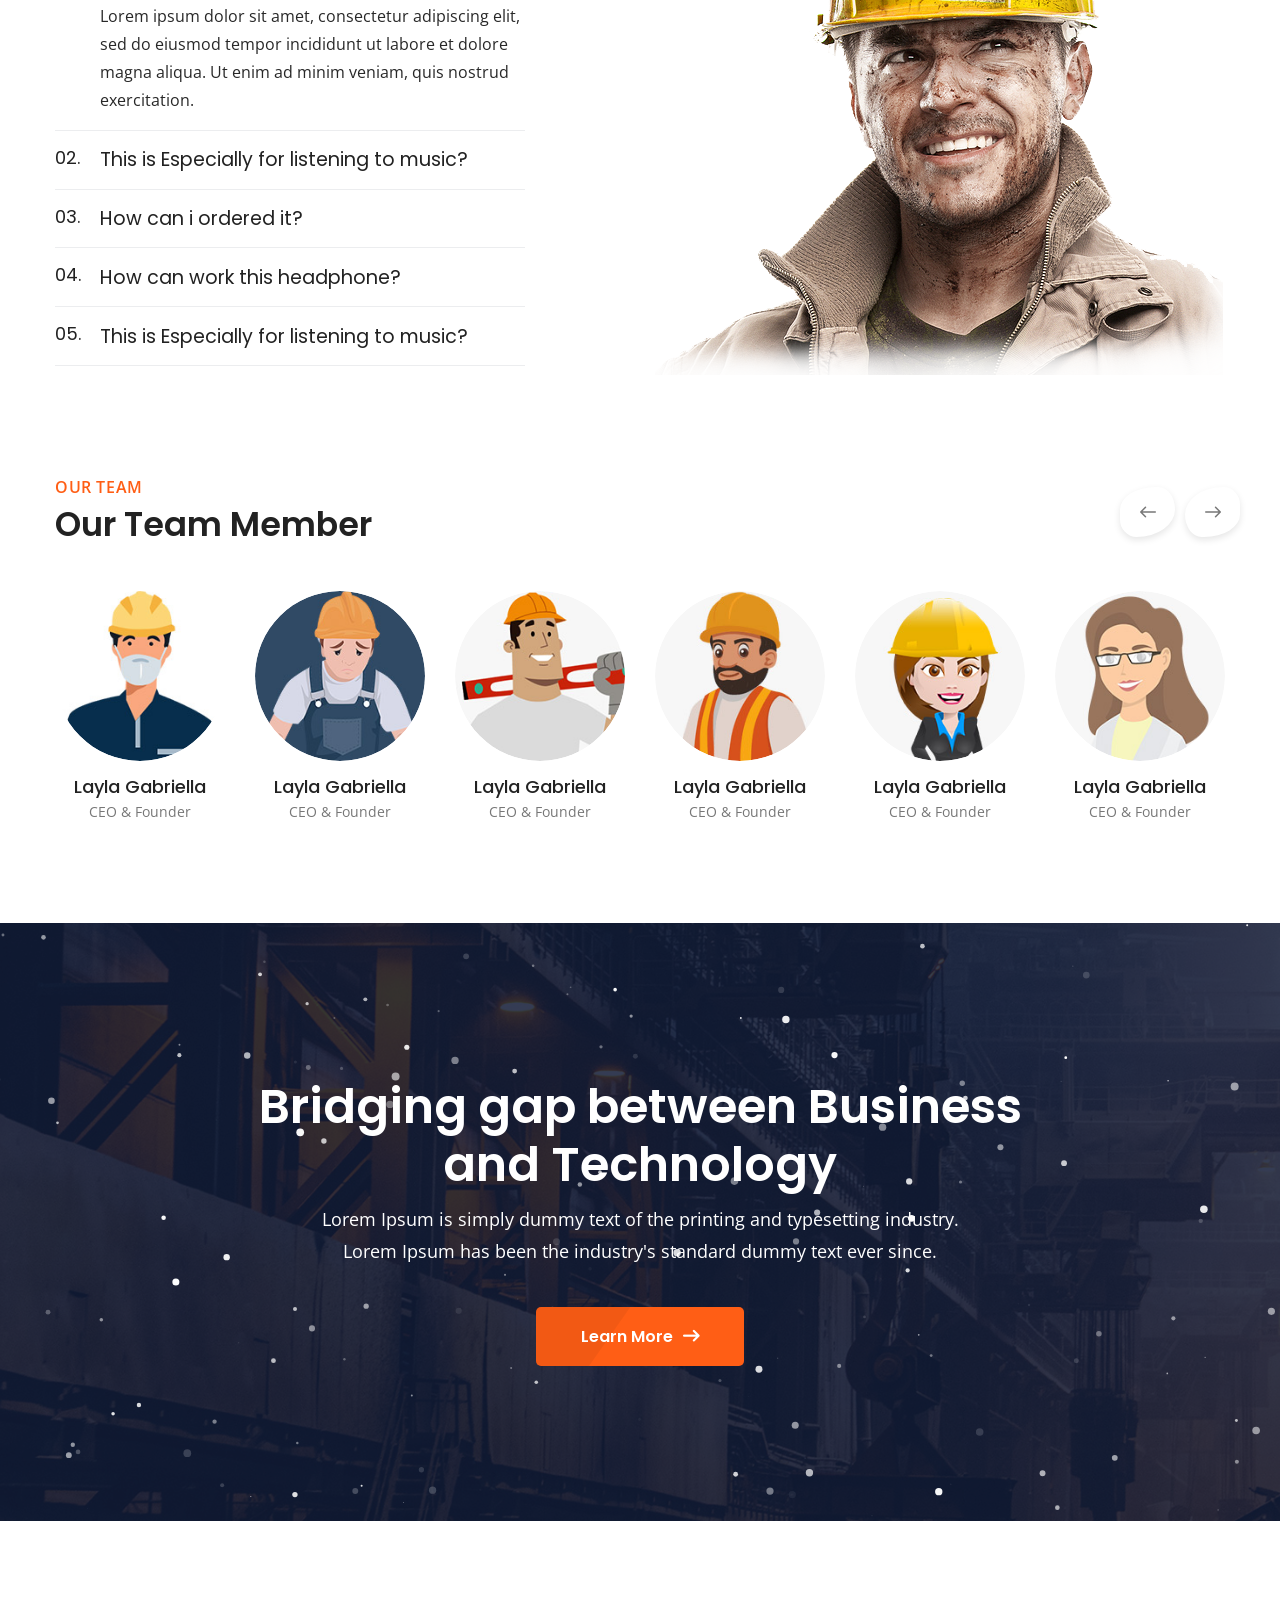
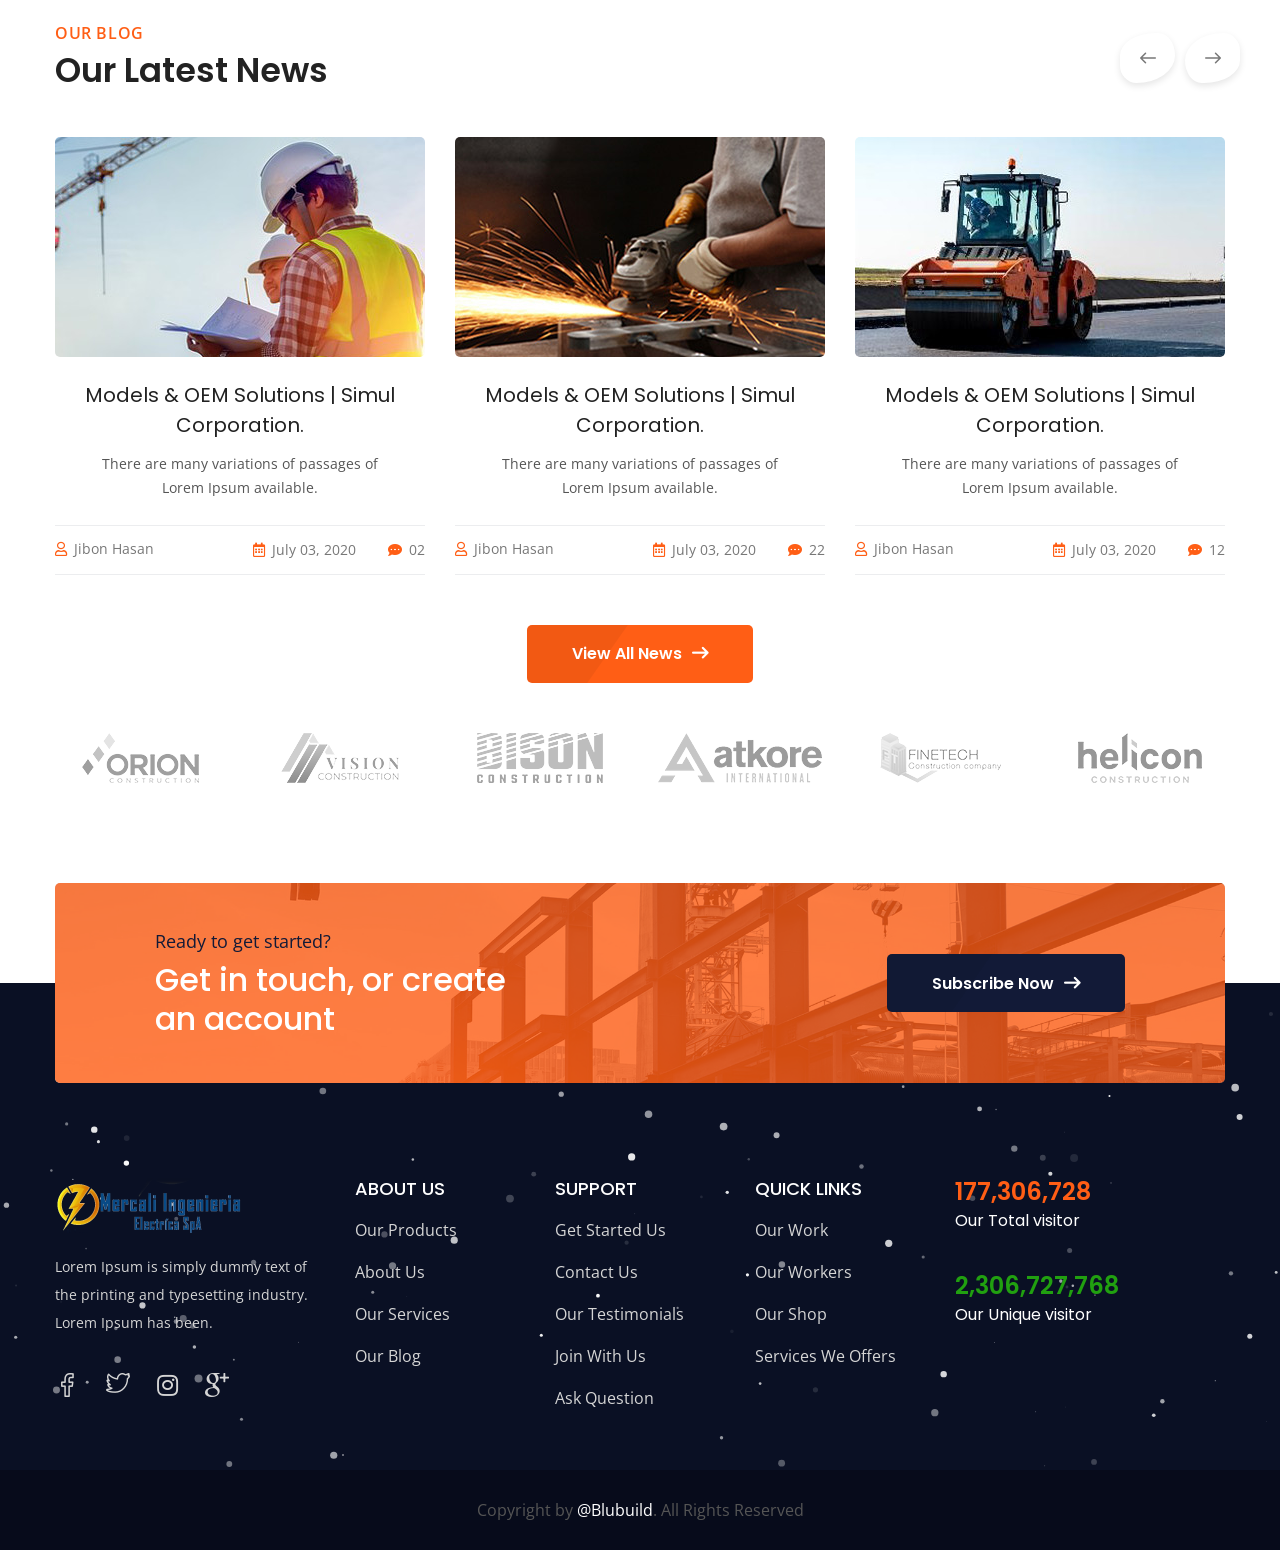
<file: index2.html>
<!DOCTYPE html>
<html lang="en">
    <head>
        <meta charset="UTF-8">
        <meta name="viewport" content="width=device-width, initial-scale=1, shrink-to-fit=no">
        <meta name="description" content="" />
        <meta name="keywords" content="" />
        <link rel="icon" href="assets/images/favicon.png" sizes="35x35" type="image/png">
        <title>Blubuild - Construction & Factory HTML5 Template</title>

        <link rel="stylesheet" href="assets/css/all.min.css">
        <link rel="stylesheet" href="assets/css/flaticon.css">
        <link rel="stylesheet" href="assets/css/animate.min.css">
        <link rel="stylesheet" href="assets/css/bootstrap.min.css">
        <link rel="stylesheet" href="assets/css/jquery.fancybox.min.css">
        <link rel="stylesheet" href="assets/css/perfect-scrollbar.css">
        <link rel="stylesheet" href="assets/css/slick.css">
        <link rel="stylesheet" href="assets/css/style.css">
        <link rel="stylesheet" href="assets/css/responsive.css">
        <link rel="stylesheet" href="assets/css/color.css">
    </head>
    <body>
        <main>
            <header class="stick style2 w-100">
                <div class="topbar bg-color5 w-100">
                    <div class="container">
                        <div class="topbar-inner d-flex flex-wrap justify-content-between align-items-center w-100">
                            <ul class="topbar-info-list mb-0 list-unstyled d-inline-flex">
                                <li><i class="thm-clr fas fa-map-marker-alt"></i>27 Division, mirpur-12, pallbi.</li>
                                <li><i class="thm-clr far fa-envelope-open"></i>Email: <a href="javascript:void(0);" title="">bioxin0011@gmail.com</a></li>
                            </ul>
                            <ul class="topbar-links mb-0 list-unstyled d-inline-flex">
                                <li><a href="javascript:void(0);" title="">Careers</a></li>
                                <li><a href="javascript:void(0);" title="">Help Desk</a></li>
                                <li><a href="javascript:void(0);" title="">Login</a></li>
                            </ul>
                        </div>
                    </div>
                </div><!-- Topbar -->
                <div class="logo-info-bar-wrap w-100">
                    <div class="container">
                        <div class="logo-info-bar-inner w-100 d-flex flex-wrap justify-content-between align-items-center">
                            <div class="logo-social d-inline-flex flex-wrap justify-content-between align-items-center">
                                <div class="logo"><h1 class="mb-0"><a href="index.html" title="Home"><img class="img-fluid" src="assets/images/logo2.png" alt="Logo" srcset="assets/images/retina-logo2.png"></a></h1></div><!-- Logo -->
                                <div class="social-links">
                                    <a href="javascript:void(0);" title="Facebook" target="_blank"><i class="fab fa-facebook-f"></i></a>
                                    <a href="javascript:void(0);" title="Twitter" target="_blank"><i class="fab fa-twitter"></i></a>
                                    <a href="javascript:void(0);" title="Skype" target="_blank"><i class="fab fa-skype"></i></a>
                                    <a href="javascript:void(0);" title="Vimeo" target="_blank"><i class="fab fa-vimeo-v"></i></a>
                                </div>
                            </div>
                            <div class="top-info-wrap d-inline-flex flex-wrap justify-content-between align-items-center">
                                <div class="call-us">
                                    <i class="thm-clr flaticon-phone-call"></i>
                                    <span>24/7 Phone Services</span>
                                    <strong>555 666 999 00</strong>
                                </div>
                                <div class="add-cart">
                                    <a href="cart.html" title="">
                                        <i class="thm-bg fas fa-shopping-basket"></i>
                                        Add to Cart
                                        <span class="d-block">(Item: 02)</span>
                                    </a>
                                </div>
                            </div>                            
                        </div>
                    </div>
                </div><!-- Logo Info Bar Wrap -->
                <div class="menu-wrap">
                    <div class="container">
                        <nav class="d-inline-flex justify-content-between align-items-center w-100">
                            <div class="header-left">
                                <ul class="mb-0 list-unstyled d-inline-flex">
                                    <li class="menu-item-has-children"><a href="javascript:void(0);" title="">Home</a>
                                        <ul class="mb-0 list-unstyled">
                                            <li><a href="index.html" title="">Homepage 1</a></li>
                                            <li><a href="index2.html" title="">Homepage 2</a></li>
                                            <li><a href="index3.html" title="">Homepage 3</a></li>
                                        </ul>
                                    </li>
                                    <li><a href="about.html" title="">About Us</a></li>
                                    <li class="menu-item-has-children"><a href="javascript:void(0);" title="">Projects</a>
                                        <ul class="mb-0 list-unstyled">
                                            <li><a href="projects.html" title="">Projects</a></li>
                                            <li><a href="project-detail.html" title="">Project Detail</a></li>
                                        </ul>
                                    </li>
                                    <li class="menu-item-has-children"><a href="javascript:void(0);" title="">Pages</a>
                                        <ul class="mb-0 list-unstyled">
                                            <li class="menu-item-has-children"><a href="javascript:void(0);" title="">Services</a>
                                                <ul class="mb-0 list-unstyled">
                                                    <li><a href="services.html" title="">Services</a></li>
                                                    <li><a href="services-detail.html" title="">Service Detail</a></li>
                                                </ul>
                                            </li>
                                            <li><a href="team.html" title="">Team</a></li>
                                            <li><a href="testimonials.html" title="">Testimonials</a></li>
                                            <li><a href="faq.html" title="">FAQ's</a></li>
                                        </ul>
                                    </li>
                                    <li class="menu-item-has-children"><a href="javascript:void(0);" title="">Blog</a>
                                        <ul class="mb-0 list-unstyled">
                                            <li><a href="blog.html" title="">Blog</a></li>
                                            <li><a href="blog-detail.html" title="">Blog Detail</a></li>
                                        </ul>
                                    </li>
                                    <li class="menu-item-has-children"><a href="javascript:void(0);" title="">Shop</a>
                                        <ul class="mb-0 list-unstyled">
                                            <li><a href="shop.html" title="">Shop</a></li>
                                            <li><a href="shop-detail.html" title="">Shop Detail</a></li>
                                            <li><a href="cart.html" title="">Cart</a></li>
                                            <li><a href="checkout.html" title="">Checkout</a></li>
                                        </ul>
                                    </li>
                                    <li><a href="contact.html" title="">Contact Us</a></li>
                                </ul>
                            </div>
                            <div class="header-right-btns">
                                <a class="get-quote" href="javascript:void(0);" title=""><i class="far fa-comments"></i>Get A Quote<i class="flaticon-arrow-pointing-to-right"></i></a>
                            </div>
                        </nav>
                    </div>
                </div><!-- Menu Wrap -->
            </header><!-- Header -->
            <div class="sticky-menu">
                <div class="container">
                    <div class="sticky-menu-inner d-flex flex-wrap align-items-center justify-content-between w-100">
                        <div class="logo"><h1 class="mb-0"><a href="index.html" title="Home"><img class="img-fluid" src="assets/images/logo.png" alt="Logo" srcset="assets/images/retina-logo.png"></a></h1></div><!-- Logo -->
                        <nav class="d-inline-flex justify-content-between align-items-center">
                            <div class="header-left">
                                <ul class="mb-0 list-unstyled d-inline-flex">
                                    <li class="menu-item-has-children"><a href="javascript:void(0);" title="">Home</a>
                                        <ul class="mb-0 list-unstyled">
                                            <li><a href="index.html" title="">Homepage 1</a></li>
                                            <li><a href="index2.html" title="">Homepage 2</a></li>
                                            <li><a href="index3.html" title="">Homepage 3</a></li>
                                        </ul>
                                    </li>
                                    <li><a href="about.html" title="">About Us</a></li>
                                    <li class="menu-item-has-children"><a href="javascript:void(0);" title="">Projects</a>
                                        <ul class="mb-0 list-unstyled">
                                            <li><a href="projects.html" title="">Projects</a></li>
                                            <li><a href="project-detail.html" title="">Project Detail</a></li>
                                        </ul>
                                    </li>
                                    <li class="menu-item-has-children"><a href="javascript:void(0);" title="">Pages</a>
                                        <ul class="mb-0 list-unstyled">
                                            <li class="menu-item-has-children"><a href="javascript:void(0);" title="">Services</a>
                                                <ul class="mb-0 list-unstyled">
                                                    <li><a href="services.html" title="">Services</a></li>
                                                    <li><a href="services-detail.html" title="">Service Detail</a></li>
                                                </ul>
                                            </li>
                                            <li><a href="team.html" title="">Team</a></li>
                                            <li><a href="testimonials.html" title="">Testimonials</a></li>
                                            <li><a href="faq.html" title="">FAQ's</a></li>
                                        </ul>
                                    </li>
                                    <li class="menu-item-has-children"><a href="javascript:void(0);" title="">Blog</a>
                                        <ul class="mb-0 list-unstyled">
                                            <li><a href="blog.html" title="">Blog</a></li>
                                            <li><a href="blog-detail.html" title="">Blog Detail</a></li>
                                        </ul>
                                    </li>
                                    <li class="menu-item-has-children"><a href="javascript:void(0);" title="">Shop</a>
                                        <ul class="mb-0 list-unstyled">
                                            <li><a href="shop.html" title="">Shop</a></li>
                                            <li><a href="shop-detail.html" title="">Shop Detail</a></li>
                                            <li><a href="cart.html" title="">Cart</a></li>
                                            <li><a href="checkout.html" title="">Checkout</a></li>
                                        </ul>
                                    </li>
                                    <li><a href="contact.html" title="">Contact Us</a></li>
                                </ul>
                            </div>
                        </nav>
                    </div>
                </div>
            </div><!-- Sticky Menu -->
            <div class="rspn-hdr">
                <div class="rspn-mdbr">
                    <div class="rspn-scil">
                        <a href="javascript:void(0);" title="Twitter" target="_blank"><i class="fab fa-twitter"></i></a>
                        <a href="javascript:void(0);" title="Facebook" target="_blank"><i class="fab fa-facebook-f"></i></a>
                        <a href="javascript:void(0);" title="Linkedin" target="_blank"><i class="fab fa-linkedin-in"></i></a>
                        <a href="javascript:void(0);" title="Google Plus" target="_blank"><i class="fab fa-google-plus-g"></i></a>
                    </div>
                    <form class="rspn-srch">
                        <input type="text" placeholder="Enter Your Keyword">
                        <button type="submit"><i class="fa fa-search"></i></button>
                    </form>
                </div>
                <div class="lg-mn">
                    <div class="logo"><a href="index.html" title="Home"><img src="assets/images/logo.png" alt="Logo"></a></div>
                    <div class="rspn-cnt">
                        <span><i class="thm-clr far fa-envelope-open"></i><a href="javascript:void(0);" title="">bioxin0011@gmail.com</a></span>
                        <span><i class="thm-clr fas fa-map-marker-alt"></i>27 Division, mirpur-12, pallbi.</span>
                    </div>
                    <span class="rspn-mnu-btn"><i class="fa fa-list-ul"></i></span>
                </div>
                <div class="rsnp-mnu">
                    <span class="rspn-mnu-cls"><i class="fa fa-times"></i></span>
                    <ul class="mb-0 list-unstyled w-100">
                        <li class="menu-item-has-children"><a href="javascript:void(0);" title="">Home</a>
                            <ul class="mb-0 list-unstyled">
                                <li><a href="index.html" title="">Homepage 1</a></li>
                                <li><a href="index2.html" title="">Homepage 2</a></li>
                                <li><a href="index3.html" title="">Homepage 3</a></li>
                            </ul>
                        </li>
                        <li><a href="about.html" title="">About Us</a></li>
                        <li class="menu-item-has-children"><a href="javascript:void(0);" title="">Projects</a>
                            <ul class="mb-0 list-unstyled">
                                <li><a href="projects.html" title="">Projects</a></li>
                                <li><a href="project-detail.html" title="">Project Detail</a></li>
                            </ul>
                        </li>
                        <li class="menu-item-has-children"><a href="javascript:void(0);" title="">Pages</a>
                            <ul class="mb-0 list-unstyled">
                                <li class="menu-item-has-children"><a href="javascript:void(0);" title="">Services</a>
                                    <ul class="mb-0 list-unstyled">
                                        <li><a href="services.html" title="">Services</a></li>
                                        <li><a href="services-detail.html" title="">Service Detail</a></li>
                                    </ul>
                                </li>
                                <li><a href="team.html" title="">Team</a></li>
                                <li><a href="testimonials.html" title="">Testimonials</a></li>
                                <li><a href="faq.html" title="">FAQ's</a></li>
                            </ul>
                        </li>
                        <li class="menu-item-has-children"><a href="javascript:void(0);" title="">Blog</a>
                            <ul class="mb-0 list-unstyled">
                                <li><a href="blog.html" title="">Blog</a></li>
                                <li><a href="blog-detail.html" title="">Blog Detail</a></li>
                            </ul>
                        </li>
                        <li class="menu-item-has-children"><a href="javascript:void(0);" title="">Shop</a>
                            <ul class="mb-0 list-unstyled">
                                <li><a href="shop.html" title="">Shop</a></li>
                                <li><a href="shop-detail.html" title="">Shop Detail</a></li>
                                <li><a href="cart.html" title="">Cart</a></li>
                                <li><a href="checkout.html" title="">Checkout</a></li>
                            </ul>
                        </li>
                        <li><a href="contact.html" title="">Contact Us</a></li>
                    </ul>
                </div><!-- Responsive Menu -->
            </div><!-- Responsive Header -->
            <section>
                <div class="w-100 position-relative">
                    <div class="feat-wrap style2 position-relative w-100">
                        <div class="feat-caro">
                            <div class="feat-item text-center">
                                <div class="feat-img position-absolute" style="background-image: url(assets/images/resources/slide1.jpg);"></div>
                                <div class="container">
                                    <div class="feat-cap">
                                        <h1 class="mb-0">Builders Merchant Tumble Despite Safety  <strong class="d-inline-block thm-clr">- Blubuild</strong></h1>
                                        <p class="mb-0">There are many variations of passages of Lorem Ipsum available, but the ma Mority have suffered alteration in some form.</p>
                                        <div class="feat-cap-innr">
                                            <a class="thm-btn thm-bg" href="about.html" title="">Learn More<i class="flaticon-arrow-pointing-to-right"></i></a>
                                            <a class="video-btn" href="https://www.youtube.com/embed/6gUOzbhtVd4" data-fancybox title=""><span class="spinner"><i class="flaticon-play"></i></span>Intro Video <br> Watch</a>
                                        </div>
                                    </div>
                                </div>
                            </div>
                            <div class="feat-item text-center">
                                <div class="feat-img position-absolute" style="background-image: url(assets/images/resources/slide2.jpg);"></div>
                                <div class="container">
                                    <div class="feat-cap">
                                        <h1 class="mb-0">Builders Merchant Tumble Despite Safety <strong class="d-inline-block thm-clr">- Blubuild</strong></h1>
                                        <p class="mb-0">There are many variations of passages of Lorem Ipsum available, but the ma Mority have suffered alteration in some form.</p>
                                        <div class="feat-cap-innr">
                                            <a class="thm-btn thm-bg" href="about.html" title="">Learn More<i class="flaticon-arrow-pointing-to-right"></i></a>
                                            <a class="video-btn" href="https://www.youtube.com/embed/6gUOzbhtVd4" data-fancybox title=""><span class="spinner"><i class="flaticon-play"></i></span>Intro Video <br> Watch</a>
                                        </div>
                                    </div>
                                </div>
                            </div>
                            <div class="feat-item text-center">
                                <div class="feat-img position-absolute" style="background-image: url(assets/images/resources/slide3.jpg);"></div>
                                <div class="container">
                                    <div class="feat-cap">
                                        <h1 class="mb-0">Builders Merchant Tumble Despite Safety  <strong class="d-inline-block thm-clr">- Blubuild</strong></h1>
                                        <p class="mb-0">There are many variations of passages of Lorem Ipsum available, but the ma Mority have suffered alteration in some form.</p>
                                        <div class="feat-cap-innr">
                                            <a class="thm-btn thm-bg" href="about.html" title="">Learn More<i class="flaticon-arrow-pointing-to-right"></i></a>
                                            <a class="video-btn" href="https://www.youtube.com/embed/6gUOzbhtVd4" data-fancybox title=""><span class="spinner"><i class="flaticon-play"></i></span>Intro Video <br> Watch</a>
                                        </div>
                                    </div>
                                </div>
                            </div>
                        </div>
                    </div><!-- Featured Area Wrap -->
                </div>
            </section>
            <section>
                <div class="w-100 pt-100 pb-100 position-relative">
                    <div class="container">
                        <div class="about-wrap style2 w-100">
                            <div class="row align-items-center justify-content-center">
                                <div class="col-md-5 col-sm-12 col-lg-5 order-lg-1">
                                	<div class="about-image position-relative w-100">
		                                <span>18<sup>+</sup><i class="d-block">Experience</i></span>
		                                <img class="img-fluid w-100" src="assets/images/resources/about-image2.jpg" alt="About Image 2">
		                            </div>
                                </div>
                                <div class="col-md-7 col-sm-12 col-lg-7">
                                    <div class="about-desc w-100">
                                        <h2 class="mb-0">We craft beautifully useful marketing and digital products that grow <strong class="thm-clr d-block">- Our Blubuild.</strong></h2>
                                        <p class="mb-0">Lorem ipsum dolor sit amet, consectetur adipisicing elit, sed do eiusmod tempor incididunt ut labore et dolore magna aliqua. Ut enim admini veniam, quis nostru.</p>
                                    </div>
                                    <div class="serv-wrap w-100">
                                        <div class="row">
                                            <div class="col-md-6 col-sm-6 col-lg-6">
                                                <div class="serv-box w-100">
                                                    <i class="thm-clr flaticon-car-parts"></i>
                                                    <div class="serv-box-inner">
                                                        <h3 class="mb-0"><a href="services-detail.html" title="">Automotive <br> Manufacturing</a></h3>
                                                        <p class="mb-0">Eiusmod tempor incididunt ut labore et dolore magna.</p>
                                                    </div>
                                                </div>
                                            </div>
                                            <div class="col-md-6 col-sm-6 col-lg-6">
                                                <div class="serv-box w-100">
                                                    <i class="thm-clr flaticon-helmet"></i>
                                                    <div class="serv-box-inner">
                                                        <h3 class="mb-0"><a href="services-detail.html" title="">Owner's <br> Representation</a></h3>
                                                        <p class="mb-0">Eiusmod tempor incididunt ut labore et dolore magna.</p>
                                                    </div>
                                                </div>
                                            </div>
                                            <div class="col-md-6 col-sm-6 col-lg-6">
                                                <div class="serv-box w-100">
                                                    <i class="thm-clr flaticon-builder"></i>
                                                    <div class="serv-box-inner">
                                                        <h3 class="mb-0"><a href="services-detail.html" title="">Automotive <br> Manufacturing</a></h3>
                                                        <p class="mb-0">Eiusmod tempor incididunt ut labore et dolore magna.</p>
                                                    </div>
                                                </div>
                                            </div>
                                            <div class="col-md-6 col-sm-6 col-lg-6">
                                                <div class="serv-box w-100">
                                                    <i class="thm-clr flaticon-architect"></i>
                                                    <div class="serv-box-inner">
                                                        <h3 class="mb-0"><a href="services-detail.html" title="">Owner's <br> Representation</a></h3>
                                                        <p class="mb-0">Eiusmod tempor incididunt ut labore et dolore magna.</p>
                                                    </div>
                                                </div>
                                            </div>
                                        </div>
                                    </div><!-- Services Wrap -->
                                </div>
                            </div>
                        </div><!-- About Wrap -->
                    </div>
                </div>
            </section>
            <section>
            	<div class="w-100 thm-layer opc1 overflow-hidden position-relative">
                    <div class="parallax-bg zoom-anim back-blend-multiply patern-bg thm-bg" style="background-image: url(assets/images/pattern-bg1.png);"></div>
                    <div class="container">
	                    <div class="facts-wrap shadow-none text-center w-100">
	                        <div class="row">
	                            <div class="col-md-3 col-sm-6 col-lg-3">
	                                <div class="fact-box w-100">
	                                    <h2 class="mb-0"><span class="counter">18</span><sup>+</sup></h2>
	                                    <h4 class="mb-0">Experience</h4>
	                                </div>
	                            </div>
	                            <div class="col-md-3 col-sm-6 col-lg-3">
	                                <div class="fact-box w-100">
	                                    <h2 class="mb-0"><span class="counter">502</span><sup>+</sup></h2>
	                                    <h4 class="mb-0">Complete Projects</h4>
	                                </div>
	                            </div>
	                            <div class="col-md-3 col-sm-6 col-lg-3">
	                                <div class="fact-box w-100">
	                                    <h2 class="mb-0"><span class="counter">120</span><sup>+</sup></h2>
	                                    <h4 class="mb-0">Works Employed</h4>
	                                </div>
	                            </div>
	                            <div class="col-md-3 col-sm-6 col-lg-3">
	                                <div class="fact-box w-100">
	                                    <h2 class="mb-0"><span class="counter">12</span><sup>+</sup></h2>
	                                    <h4 class="mb-0">Running Projects</h4>
	                                </div>
	                            </div>
	                        </div>
	                    </div><!-- Facts Wrap -->
                    </div>
            	</div>
            </section>
            <section>
                <div class="w-100 pt-100 pb-70 position-relative">
                    <div class="container">
                    	<div class="sec-title v2 text-center w-100">
                            <div class="sec-title-inner d-inline-block">
                        		<span class="thm-clr d-block">Our Standard Services</span>
                        		<h2 class="mb-0">Al is no longer a futuristic notion, it's here right now</h2>
                        		<p class="mb-0">Lorem Ipsum is simply dummy text of the printing and typesetting industry.</p>
                            </div>
                    	</div>
                        <div class="serv-wrap text-center w-100">
                            <div class="row res-caro2">
                                <div class="col-md-4 col-sm-6 col-lg-3">
                                    <div class="serv-box2 position-relative overflow-hidden w-100" style="background-image: url(assets/images/resources/serv-bg1.jpg);">
                                        <i class="thm-clr flaticon-wheel-saw"></i>
                                        <div class="serv-box-inner">
                                            <h3 class="mb-0"><a href="services-detail.html" title="">Construction <br> And Engineering</a></h3>
                                            <p class="mb-0">Nunc laoreet, mi sed fermentum fringilla, eros metus.</p>
                                            <span class="d-block"><i class="thm-clr">1-</i> Builders merchant sales</span>
                                        </div>
                                    </div>
                                </div>
                                <div class="col-md-4 col-sm-6 col-lg-3">
                                    <div class="serv-box2 position-relative overflow-hidden w-100" style="background-image: url(assets/images/resources/serv-bg2.jpg);">
                                        <i class="thm-clr flaticon-helmet"></i>
                                        <div class="serv-box-inner">
                                            <h3 class="mb-0"><a href="services-detail.html" title="">Industrial Equipments</a></h3>
                                            <p class="mb-0">Nunc laoreet, mi sed fermentum fringilla, eros metus.</p>
                                            <span class="d-block"><i class="thm-clr">2-</i> Builders merchant sales</span>
                                        </div>
                                    </div>
                                </div>
                                <div class="col-md-4 col-sm-6 col-lg-3">
                                    <div class="serv-box2 position-relative overflow-hidden w-100" style="background-image: url(assets/images/resources/serv-bg3.jpg);">
                                        <i class="thm-clr flaticon-carpenter"></i>
                                        <div class="serv-box-inner">
                                            <h3 class="mb-0"><a href="services-detail.html" title="">Owner's <br> Representation</a></h3>
                                            <p class="mb-0">Nunc laoreet, mi sed fermentum fringilla, eros metus.</p>
                                            <span class="d-block"><i class="thm-clr">3-</i> Builders merchant sales</span>
                                        </div>
                                    </div>
                                </div>
                                <div class="col-md-4 col-sm-6 col-lg-3">
                                    <div class="serv-box2 position-relative overflow-hidden w-100" style="background-image: url(assets/images/resources/serv-bg4.jpg);">
                                        <i class="thm-clr flaticon-jigsaw"></i>
                                        <div class="serv-box-inner">
                                            <h3 class="mb-0"><a href="services-detail.html" title="">Fuel Gas <br> Productions</a></h3>
                                            <p class="mb-0">Nunc laoreet, mi sed fermentum fringilla, eros metus.</p>
                                            <span class="d-block"><i class="thm-clr">4-</i> Builders merchant sales</span>
                                        </div>
                                    </div>
                                </div>
                            </div>
                        </div><!-- Services Wrap -->
                    </div>
                </div>
            </section>
            <section>
                <div class="w-100 pt-100 paralx-70 blue-layer opc7 position-relative">
                    <div class="fixed-bg" style="background-image: url(assets/images/parallax1.jpg);"></div>
                    <div class="container">
                        <div class="sec-title w-100">
                            <div class="sec-title-inner d-inline-block">
                                <span class="d-block thm-clr">OUR WORKS</span>
                                <h3 class="mb-0">Our Latest Projects</h3>
                            </div>
                        </div>
                    </div>
                    <div class="proj-wrap px-70 w-100">
                        <div class="row proj-caro">
                            <div class="col-md-4 col-sm-6 col-lg-3">
                                <div class="proj-box position-relative w-100">
                                    <div class="proj-thumb overflow-hidden w-100"><a href="project-detail.html" title=""><img class="img-fluid w-100" src="assets/images/resources/proj-img1-1.jpg" alt="Project Image 1"></a></div>
                                    <div class="proj-info position-absolute">
                                        <i class="flaticon-helmet"></i>
                                        <h3 class="mb-0"><a href="project-detail.html" title="">Construction & <br> Engineering</a></h3>
                                    </div>
                                </div>
                            </div>
                            <div class="col-md-4 col-sm-6 col-lg-3">
                                <div class="proj-box position-relative w-100">
                                    <div class="proj-thumb overflow-hidden w-100"><a href="project-detail.html" title=""><img class="img-fluid w-100" src="assets/images/resources/proj-img1-2.jpg" alt="Project Image 2"></a></div>
                                    <div class="proj-info position-absolute">
                                        <i class="flaticon-electric-tower"></i>
                                        <h3 class="mb-0"><a href="project-detail.html" title="">Industry <br> power grid</a></h3>
                                    </div>
                                </div>
                            </div>
                            <div class="col-md-4 col-sm-6 col-lg-3">
                                <div class="proj-box position-relative w-100">
                                    <div class="proj-thumb overflow-hidden w-100"><a href="project-detail.html" title=""><img class="img-fluid w-100" src="assets/images/resources/proj-img1-3.jpg" alt="Project Image 3"></a></div>
                                    <div class="proj-info position-absolute">
                                        <i class="flaticon-file"></i>
                                        <h3 class="mb-0"><a href="project-detail.html" title="">Chemical <br> Research Center</a></h3>
                                    </div>
                                </div>
                            </div>
                            <div class="col-md-4 col-sm-6 col-lg-3">
                                <div class="proj-box position-relative w-100">
                                    <div class="proj-thumb overflow-hidden w-100"><a href="project-detail.html" title=""><img class="img-fluid w-100" src="assets/images/resources/proj-img1-4.jpg" alt="Project Image 4"></a></div>
                                    <div class="proj-info position-absolute">
                                        <i class="flaticon-engineer-2"></i>
                                        <h3 class="mb-0"><a href="project-detail.html" title="">Chemical <br> Research Center</a></h3>
                                    </div>
                                </div>
                            </div>
                            <div class="col-md-4 col-sm-6 col-lg-3">
                                <div class="proj-box position-relative w-100">
                                    <div class="proj-thumb overflow-hidden w-100"><a href="project-detail.html" title=""><img class="img-fluid w-100" src="assets/images/resources/proj-img1-5.jpg" alt="Project Image 5"></a></div>
                                    <div class="proj-info position-absolute">
                                        <i class="flaticon-worker"></i>
                                        <h3 class="mb-0"><a href="project-detail.html" title="">Industrial <br> Construction</a></h3>
                                    </div>
                                </div>
                            </div>
                            <div class="col-md-4 col-sm-6 col-lg-3">
                                <div class="proj-box position-relative w-100">
                                    <div class="proj-thumb overflow-hidden w-100"><a href="project-detail.html" title=""><img class="img-fluid w-100" src="assets/images/resources/proj-img1-6.jpg" alt="Project Image 6"></a></div>
                                    <div class="proj-info position-absolute">
                                        <i class="flaticon-lighthouse"></i>
                                        <h3 class="mb-0"><a href="project-detail.html" title="">Ship Building <br> Industry</a></h3>
                                    </div>
                                </div>
                            </div>
                            <div class="col-md-4 col-sm-6 col-lg-3">
                                <div class="proj-box position-relative w-100">
                                    <div class="proj-thumb overflow-hidden w-100"><a href="project-detail.html" title=""><img class="img-fluid w-100" src="assets/images/resources/proj-img1-7.jpg" alt="Project Image 7"></a></div>
                                    <div class="proj-info position-absolute">
                                        <i class="flaticon-worker-1"></i>
                                        <h3 class="mb-0"><a href="project-detail.html" title="">Chemical <br> Research Center</a></h3>
                                    </div>
                                </div>
                            </div>
                            <div class="col-md-4 col-sm-6 col-lg-3">
                                <div class="proj-box position-relative w-100">
                                    <div class="proj-thumb overflow-hidden w-100"><a href="project-detail.html" title=""><img class="img-fluid w-100" src="assets/images/resources/proj-img1-8.jpg" alt="Project Image 8"></a></div>
                                    <div class="proj-info position-absolute">
                                        <i class="flaticon-construction"></i>
                                        <h3 class="mb-0"><a href="project-detail.html" title="">Chemical <br> Research Center</a></h3>
                                    </div>
                                </div>
                            </div>
                        </div>
                    </div><!-- Projects Wrap -->
                </div>
            </section>
            <section>
                <div class="w-100 pt-130 pb-100 position-relative">
                    <div class="container">
                        <div class="sec-title2 w-100">
                            <div class="sec-title-inner2 d-inline-block">
                                <h2 class="mb-0">Hot Deal Ship Buildup <i>15% <br> Off</i></h2>
                                <p class="mb-0">We Fight for justice, we are always ready to best solution for your problem.</p>
                            </div>
                        </div>
                        <div class="solutions-wrap w-100">
                            <div class="row align-items-center">
                                <div class="col-md-6 col-sm-12 col-lg-6">
                                    <img class="img-fluid w-100" src="assets/images/resources/solutions-img.jpg" alt="Solutions Image">
                                </div>
                                <div class="col-md-6 col-sm-12 col-lg-6">
                                    <div class="solutions-content-wrap w-100">
                                        <h2 class="mb-0">TECHNICAL SOLUTIONS</h2>
                                        <ul class="solutions-list mb-0 list-unstyled w-100">
                                            <li>
                                                <i class="">+</i>
                                                <h4 class="mb-0">Expart Experience Worker.</h4>
                                                <p class="mb-0">There are many variations of passages of Lorem Ipsum available, but the majority have suffered alteration.</p>
                                            </li>
                                            <li>
                                                <i class="">+</i>
                                                <h4 class="mb-0">20-25 Years Warranty.</h4>
                                                <p class="mb-0">There are many variations of passages of Lorem Ipsum available, but the majority have suffered alteration.</p>
                                            </li>
                                            <li>
                                                <i class="">+</i>
                                                <h4 class="mb-0">Free 15% Buildup Construction.</h4>
                                                <p class="mb-0">There are many variations of passages of Lorem Ipsum available, but the majority have suffered alteration.</p>
                                            </li>
                                        </ul>
                                    </div>
                                </div>
                            </div>
                        </div><!-- Solutions Wrap -->
                    </div>
                </div>
            </section>
            <section>
                <div class="w-100 gray-layer pt-100 pb-100 opc1 overflow-hidden position-relative">
                    <div class="fixed-bg zoom-anim back-blend-screen patern-bg gray-bg" style="background-image: url(assets/images/pattern-bg2.jpg);"></div>
                    <div class="container">
                        <div class="testi-wrap position-relative w-100">
                            <h2 class="mb-0">WHAT CLIENTS SAYS?</h2>
                            <div class="testi-caro">
                                <div class="testi-box-wrap">
                                    <div class="testi-box">
                                        <div class="testi-img">
                                            <img class="img-fluid" src="assets/images/resources/testi-img1-1.png" alt="Testimonial Image 1">
                                        </div>
                                        <div class="testi-info">
                                            <h3 class="mb-0">“Jonspond Mendela”</h3>
                                            <p class="mb-0">Donec scelerisque dolor id nunc dictum, nterdum mauris rhoncus. Aliquam at ultrices nunc. In sem fermentum at lorem in, porta mauris.</p>
                                            <span class="d-inline-block text-color3"><i class="fas fa-star"></i><i class="fas fa-star"></i><i class="fas fa-star"></i><i class="fas fa-star"></i><i class="far fa-star"></i><span class="thm-clr">(07 Review)</span></span>
                                        </div>
                                    </div>
                                </div>
                                <div class="testi-box-wrap">
                                    <div class="testi-box">
                                        <div class="testi-img">
                                            <img class="img-fluid" src="assets/images/resources/testi-img1-2.png" alt="Testimonial Image 2">
                                        </div>
                                        <div class="testi-info">
                                            <h3 class="mb-0">“Baris Jonson”</h3>
                                            <p class="mb-0">Donec scelerisque dolor id nunc dictum, nterdum mauris rhoncus. Aliquam at ultrices nunc. In sem fermentum at lorem in, porta mauris.</p>
                                            <span class="d-inline-block text-color3"><i class="fas fa-star"></i><i class="fas fa-star"></i><i class="fas fa-star"></i><i class="far fa-star"></i><i class="far fa-star"></i><span class="thm-clr">(07 Review)</span></span>
                                        </div>
                                    </div>
                                </div>
                                <div class="testi-box-wrap">
                                    <div class="testi-box">
                                        <div class="testi-img">
                                            <img class="img-fluid" src="assets/images/resources/testi-img1-3.png" alt="Testimonial Image 3">
                                        </div>
                                        <div class="testi-info">
                                            <h3 class="mb-0">“Jonson Baris”</h3>
                                            <p class="mb-0">Donec scelerisque dolor id nunc dictum, nterdum mauris rhoncus. Aliquam at ultrices nunc. In sem fermentum at lorem in, porta mauris.</p>
                                            <span class="d-inline-block text-color3"><i class="fas fa-star"></i><i class="fas fa-star"></i><i class="far fa-star"></i><i class="far fa-star"></i><i class="far fa-star"></i><span class="thm-clr">(07 Review)</span></span>
                                        </div>
                                    </div>
                                </div>
                            </div>
                        </div><!-- Tesyimonials Wrap -->
                    </div>
                </div>
            </section>
            <section>
                <div class="w-100 pt-100 pb-100 position-relative">
                    <div class="container">
                        <div class="sec-title w-100">
                            <div class="sec-title-inner d-inline-block">
                                <span class="d-block thm-clr">OUR FAQ</span>
                                <h3 class="mb-0">Freequently Ask Questions</h3>
                            </div>
                        </div>
                        <div class="faq-wrap w-100">
                            <div class="row">
                                <div class="col-md-6 col-sm-12 col-lg-6 order-md-1">
                                    <img class="img-fluid" src="assets/images/resources/faq-mockup.png" alt="Faq Mockup">
                                </div>
                                <div class="col-md-6 col-sm-12 col-lg-6">
                                    <div class="toggle w-100" id="toggle">
                                        <div class="toggle-item w-100">
                                            <h4 class="mb-0"><span>01.</span>How can i buy this headphone?</h4>
                                            <div class="toggle-content w-100"><p class="mb-0">Lorem ipsum dolor sit amet, consectetur adipiscing elit, sed do eiusmod tempor incididunt ut labore et dolore magna aliqua. Ut enim ad minim veniam, quis nostrud exercitation.</p></div>
                                        </div>
                                        <div class="toggle-item w-100">
                                            <h4 class="mb-0"><span>02.</span>This is Especially for listening to music?</h4>
                                            <div class="toggle-content w-100"><p class="mb-0">Lorem ipsum dolor sit amet, consectetur adipiscing elit, sed do eiusmod tempor incididunt ut labore et dolore magna aliqua. Ut enim ad minim veniam, quis nostrud exercitation.</p></div>
                                        </div>
                                        <div class="toggle-item w-100">
                                            <h4 class="mb-0"><span>03.</span>How can i ordered it?</h4>
                                            <div class="toggle-content w-100"><p class="mb-0">Lorem ipsum dolor sit amet, consectetur adipiscing elit, sed do eiusmod tempor incididunt ut labore et dolore magna aliqua. Ut enim ad minim veniam, quis nostrud exercitation.</p></div>
                                        </div>
                                        <div class="toggle-item w-100">
                                            <h4 class="mb-0"><span>04.</span>How can work this headphone?</h4>
                                            <div class="toggle-content w-100"><p class="mb-0">Lorem ipsum dolor sit amet, consectetur adipiscing elit, sed do eiusmod tempor incididunt ut labore et dolore magna aliqua. Ut enim ad minim veniam, quis nostrud exercitation.</p></div>
                                        </div>
                                        <div class="toggle-item w-100">
                                            <h4 class="mb-0"><span>05.</span>This is Especially for listening to music?</h4>
                                            <div class="toggle-content w-100"><p class="mb-0">Lorem ipsum dolor sit amet, consectetur adipiscing elit, sed do eiusmod tempor incididunt ut labore et dolore magna aliqua. Ut enim ad minim veniam, quis nostrud exercitation.</p></div>
                                        </div>
                                    </div>
                                </div>
                            </div>
                        </div><!-- Faq Wrap -->
                    </div>
                </div>
            </section>
            <section>
            	<div class="w-100 pb-100 position-relative">
            		<div class="container">
                        <div class="sec-title w-100">
                            <div class="sec-title-inner d-inline-block">
                                <span class="d-block thm-clr">OUR TEAM</span>
                                <h3 class="mb-0">Our Team Member</h3>
                            </div>
                        </div>                        
                        <div class="team-wrap w-100">
                            <div class="team-inner team-caro2">
                                <div class="team-box text-center w-100">
                                    <div class="team-img rounded-circle position-relative overflow-hidden">
                                        <img class="rounded-circle img-fluid" src="assets/images/resources/team-img1-1.jpg" alt="Team Image 1">
                                        <div class="team-social position-absolute">
                                            <a class="rounded-circle" href="javascript:void(0);" title="Facebook" target="_blank"><i class="fab fa-facebook-f"></i></a>
                                        </div>
                                    </div>
                                    <div class="team-info w-100">
                                        <h3 class="mb-0">Layla Gabriella</h3>
                                        <span class="d-block">CEO & Founder</span>
                                    </div>
                                </div>
                                <div class="team-box text-center w-100">
                                    <div class="team-img rounded-circle position-relative overflow-hidden">
                                        <img class="rounded-circle img-fluid" src="assets/images/resources/team-img1-2.jpg" alt="Team Image 2">
                                        <div class="team-social position-absolute">
                                            <a class="rounded-circle" href="javascript:void(0);" title="Facebook" target="_blank"><i class="fab fa-facebook-f"></i></a>
                                        </div>
                                    </div>
                                    <div class="team-info w-100">
                                        <h3 class="mb-0">Layla Gabriella</h3>
                                        <span class="d-block">CEO & Founder</span>
                                    </div>
                                </div>
                                <div class="team-box text-center w-100">
                                    <div class="team-img rounded-circle position-relative overflow-hidden">
                                        <img class="rounded-circle img-fluid" src="assets/images/resources/team-img1-3.jpg" alt="Team Image 3">
                                        <div class="team-social position-absolute">
                                            <a class="rounded-circle" href="javascript:void(0);" title="Facebook" target="_blank"><i class="fab fa-facebook-f"></i></a>
                                        </div>
                                    </div>
                                    <div class="team-info w-100">
                                        <h3 class="mb-0">Layla Gabriella</h3>
                                        <span class="d-block">CEO & Founder</span>
                                    </div>
                                </div>
                                <div class="team-box text-center w-100">
                                    <div class="team-img rounded-circle position-relative overflow-hidden">
                                        <img class="rounded-circle img-fluid" src="assets/images/resources/team-img1-4.jpg" alt="Team Image 4">
                                        <div class="team-social position-absolute">
                                            <a class="rounded-circle" href="javascript:void(0);" title="Facebook" target="_blank"><i class="fab fa-facebook-f"></i></a>
                                        </div>
                                    </div>
                                    <div class="team-info w-100">
                                        <h3 class="mb-0">Layla Gabriella</h3>
                                        <span class="d-block">CEO & Founder</span>
                                    </div>
                                </div>
                                <div class="team-box text-center w-100">
                                    <div class="team-img rounded-circle position-relative overflow-hidden">
                                        <img class="rounded-circle img-fluid" src="assets/images/resources/team-img1-5.jpg" alt="Team Image 5">
                                        <div class="team-social position-absolute">
                                            <a class="rounded-circle" href="javascript:void(0);" title="Facebook" target="_blank"><i class="fab fa-facebook-f"></i></a>
                                        </div>
                                    </div>
                                    <div class="team-info w-100">
                                        <h3 class="mb-0">Layla Gabriella</h3>
                                        <span class="d-block">CEO & Founder</span>
                                    </div>
                                </div>
                                <div class="team-box text-center w-100">
                                    <div class="team-img rounded-circle position-relative overflow-hidden">
                                        <img class="rounded-circle img-fluid" src="assets/images/resources/team-img1-6.jpg" alt="Team Image 6">
                                        <div class="team-social position-absolute">
                                            <a class="rounded-circle" href="javascript:void(0);" title="Facebook" target="_blank"><i class="fab fa-facebook-f"></i></a>
                                        </div>
                                    </div>
                                    <div class="team-info w-100">
                                        <h3 class="mb-0">Layla Gabriella</h3>
                                        <span class="d-block">CEO & Founder</span>
                                    </div>
                                </div>
                                <div class="team-box text-center w-100">
                                    <div class="team-img rounded-circle position-relative overflow-hidden">
                                        <img class="rounded-circle img-fluid" src="assets/images/resources/team-img1-7.jpg" alt="Team Image 7">
                                        <div class="team-social position-absolute">
                                            <a class="rounded-circle" href="javascript:void(0);" title="Facebook" target="_blank"><i class="fab fa-facebook-f"></i></a>
                                        </div>
                                    </div>
                                    <div class="team-info w-100">
                                        <h3 class="mb-0">Layla Gabriella</h3>
                                        <span class="d-block">CEO & Founder</span>
                                    </div>
                                </div>
                                <div class="team-box text-center w-100">
                                    <div class="team-img rounded-circle position-relative overflow-hidden">
                                        <img class="rounded-circle img-fluid" src="assets/images/resources/team-img1-8.jpg" alt="Team Image 8">
                                        <div class="team-social position-absolute">
                                            <a class="rounded-circle" href="javascript:void(0);" title="Facebook" target="_blank"><i class="fab fa-facebook-f"></i></a>
                                        </div>
                                    </div>
                                    <div class="team-info w-100">
                                        <h3 class="mb-0">Layla Gabriella</h3>
                                        <span class="d-block">CEO & Founder</span>
                                    </div>
                                </div>
                                <div class="team-box text-center w-100">
                                    <div class="team-img rounded-circle position-relative overflow-hidden">
                                        <img class="rounded-circle img-fluid" src="assets/images/resources/team-img1-9.jpg" alt="Team Image 9">
                                        <div class="team-social position-absolute">
                                            <a class="rounded-circle" href="javascript:void(0);" title="Facebook" target="_blank"><i class="fab fa-facebook-f"></i></a>
                                        </div>
                                    </div>
                                    <div class="team-info w-100">
                                        <h3 class="mb-0">Layla Gabriella</h3>
                                        <span class="d-block">CEO & Founder</span>
                                    </div>
                                </div>
                            </div>
                        </div><!-- Team Wrap -->
            		</div>
            	</div>
            </section>
            <section>
                <div class="w-100 pt-155 pb-155 blue-layer opc85 position-relative">
                    <div class="fixed-bg" style="background-image: url(assets/images/parallax3.jpg);"></div>
                    <div class="particles-js" id="prtcl"></div>
                    <div class="container">
                        <div class="banner-wrap position-relative text-center w-100">
                            <div class="banner-inner d-inline-block">
                                <h2 class="mb-0">Bridging gap between Business and Technology</h2>
                                <p class="mb-0">Lorem Ipsum is simply dummy text of the printing and typesetting industry. Lorem Ipsum has been the industry's standard dummy text ever since.</p>
                                <a class="thm-btn thm-bg" href="about.html" title="">Learn More<i class="flaticon-arrow-pointing-to-right"></i></a>
                            </div>
                        </div><!-- Banner Wrap -->
                    </div>
                </div>
            </section>
            <section>
                <div class="w-100 pt-100 pb-50 position-relative">
                    <div class="container">
                        <div class="sec-title w-100">
                            <div class="sec-title-inner d-inline-block">
                                <span class="d-block thm-clr">OUR BLOG</span>
                                <h3 class="mb-0">Our Latest News</h3>
                            </div>
                        </div>
                        <div class="blog-wrap w-100">
                            <div class="row post-caro">
                                <div class="col-md-6 col-sm-6 col-lg-4">
                                    <div class="post-box w-100 text-center">
                                        <div class="post-img overflow-hidden w-100">
                                            <a href="blog-detail.html" title=""><img class="img-fluid w-100" src="assets/images/resources/post-img1-1.jpg" alt="Post Image 1"></a>
                                        </div>
                                        <div class="post-info w-100">
                                            <h3 class="mb-0"><a href="blog-detail.html" title="">Models & OEM Solutions | Simul Corporation.</a></h3>
                                            <p class="mb-0">There are many variations of passages of Lorem Ipsum available.</p>
                                            <div class="post-info-bottom d-flex flex-wrap w-100">
                                                <span class="d-inline-block"><i class="far fa-user"></i><a href="javascript:void(0);" title="">Jibon Hasan</a></span>
                                                <ul class="post-meta mb-0 list-unstyled d-inline-flex">
                                                    <li><i class="far fa-calendar-alt"></i>July 03, 2020</li>
                                                    <li><i class="fas fa-comment-dots"></i>02</li>
                                                </ul>
                                            </div>
                                        </div>
                                    </div>
                                </div>
                                <div class="col-md-6 col-sm-6 col-lg-4">
                                    <div class="post-box w-100 text-center">
                                        <div class="post-img overflow-hidden w-100">
                                            <a href="blog-detail.html" title=""><img class="img-fluid w-100" src="assets/images/resources/post-img1-2.jpg" alt="Post Image 2"></a>
                                        </div>
                                        <div class="post-info w-100">
                                            <h3 class="mb-0"><a href="blog-detail.html" title="">Models & OEM Solutions | Simul Corporation.</a></h3>
                                            <p class="mb-0">There are many variations of passages of Lorem Ipsum available.</p>
                                            <div class="post-info-bottom d-flex flex-wrap w-100">
                                                <span class="d-inline-block"><i class="far fa-user"></i><a href="javascript:void(0);" title="">Jibon Hasan</a></span>
                                                <ul class="post-meta mb-0 list-unstyled d-inline-flex">
                                                    <li><i class="far fa-calendar-alt"></i>July 03, 2020</li>
                                                    <li><i class="fas fa-comment-dots"></i>22</li>
                                                </ul>
                                            </div>
                                        </div>
                                    </div>
                                </div>
                                <div class="col-md-6 col-sm-6 col-lg-4">
                                    <div class="post-box w-100 text-center">
                                        <div class="post-img overflow-hidden w-100">
                                            <a href="blog-detail.html" title=""><img class="img-fluid w-100" src="assets/images/resources/post-img1-3.jpg" alt="Post Image 3"></a>
                                        </div>
                                        <div class="post-info w-100">
                                            <h3 class="mb-0"><a href="blog-detail.html" title="">Models & OEM Solutions | Simul Corporation.</a></h3>
                                            <p class="mb-0">There are many variations of passages of Lorem Ipsum available.</p>
                                            <div class="post-info-bottom d-flex flex-wrap w-100">
                                                <span class="d-inline-block"><i class="far fa-user"></i><a href="javascript:void(0);" title="">Jibon Hasan</a></span>
                                                <ul class="post-meta mb-0 list-unstyled d-inline-flex">
                                                    <li><i class="far fa-calendar-alt"></i>July 03, 2020</li>
                                                    <li><i class="fas fa-comment-dots"></i>12</li>
                                                </ul>
                                            </div>
                                        </div>
                                    </div>
                                </div>
                                <div class="col-md-6 col-sm-6 col-lg-4">
                                    <div class="post-box w-100 text-center">
                                        <div class="post-img overflow-hidden w-100">
                                            <a href="blog-detail.html" title=""><img class="img-fluid w-100" src="assets/images/resources/post-img1-4.jpg" alt="Post Image 4"></a>
                                        </div>
                                        <div class="post-info w-100">
                                            <h3 class="mb-0"><a href="blog-detail.html" title="">Models & OEM Solutions | Simul Corporation.</a></h3>
                                            <p class="mb-0">There are many variations of passages of Lorem Ipsum available.</p>
                                            <div class="post-info-bottom d-flex flex-wrap w-100">
                                                <span class="d-inline-block"><i class="far fa-user"></i><a href="javascript:void(0);" title="">Jibon Hasan</a></span>
                                                <ul class="post-meta mb-0 list-unstyled d-inline-flex">
                                                    <li><i class="far fa-calendar-alt"></i>July 03, 2020</li>
                                                    <li><i class="fas fa-comment-dots"></i>12</li>
                                                </ul>
                                            </div>
                                        </div>
                                    </div>
                                </div>
                            </div>
                        </div><!-- Blog Wrap -->
                        <div class="view-all w-100 text-center">
                            <a class="thm-btn thm-bg" href="blog.html" title="">View All News<i class="flaticon-arrow-pointing-to-right"></i></a>
                        </div><!-- View All -->
                    </div>
                </div>
            </section>
            <section>
                <div class="w-100 pb-50 position-relative">
                    <div class="container">
                        <div class="clients-wrap w-100">
                            <div class="row">
                                <div class="col-md-3 col-sm-4 col-lg-2">
                                    <div class="client-box w-100">
                                        <a href="javascript:void(0);" title=""><img class="img-fluid" src="assets/images/resources/client-img1-1.png" alt="Client Image 1"></a>
                                    </div>
                                </div>
                                <div class="col-md-3 col-sm-4 col-lg-2">
                                    <div class="client-box w-100">
                                        <a href="javascript:void(0);" title=""><img class="img-fluid" src="assets/images/resources/client-img1-2.png" alt="Client Image 2"></a>
                                    </div>
                                </div>
                                <div class="col-md-3 col-sm-4 col-lg-2">
                                    <div class="client-box w-100">
                                        <a href="javascript:void(0);" title=""><img class="img-fluid" src="assets/images/resources/client-img1-3.png" alt="Client Image 3"></a>
                                    </div>
                                </div>
                                <div class="col-md-3 col-sm-4 col-lg-2">
                                    <div class="client-box w-100">
                                        <a href="javascript:void(0);" title=""><img class="img-fluid" src="assets/images/resources/client-img1-4.png" alt="Client Image 4"></a>
                                    </div>
                                </div>
                                <div class="col-md-3 col-sm-4 col-lg-2">
                                    <div class="client-box w-100">
                                        <a href="javascript:void(0);" title=""><img class="img-fluid" src="assets/images/resources/client-img1-5.png" alt="Client Image 5"></a>
                                    </div>
                                </div>
                                <div class="col-md-3 col-sm-4 col-lg-2">
                                    <div class="client-box w-100">
                                        <a href="javascript:void(0);" title=""><img class="img-fluid" src="assets/images/resources/client-img1-6.png" alt="Client Image 6"></a>
                                    </div>
                                </div>
                            </div>
                        </div><!-- Clients Wrap -->
                    </div>
                </div>
            </section>
            <section>
            	<div class="w-100 position-relative">
            		<div class="container">
            			<div class="getin-touch-wrap overlap-99 brd-rd5 style2 thm-layer opc8 w-100 overflow-hidden position-relative">
            				<div class="fixed-bg" style="background-image: url(assets/images/parallax2.jpg);"></div>
            				<div class="row align-items-center justify-content-between">
            					<div class="col-md-7 col-sm-12 col-lg-5">
            						<div class="getin-touch-title w-100">
            							<span class="text-color1 d-block">Ready to get started?</span>
            							<h2 class="mb-0">Get in touch, or create an account</h2>
            						</div>
            					</div>
            					<div class="col-md-5 col-sm-12 col-lg-4">
            						<div class="getin-touch-btn text-right">
            							<a class="thm-btn bg-color1" href="contact.html" title="">Subscribe Now<i class="flaticon-arrow-pointing-to-right"></i></a>
            						</div>
            					</div>
            				</div>
            			</div>
            		</div>
            	</div>
            </section>
            <footer>
                <div class="w-100 bg-color5 pt-195 pb-10 position-relative">
                    <div class="particles-js" id="prtcl2"></div>
                    <div class="container">
                        <div class="footer-data w-100">
                            <div class="row">
                                <div class="col-md-6 col-sm-6 col-lg-3">
                                    <div class="widget w-100">
                                        <div class="logo w-100">
                                            <h1 class="mb-0"><a href="index.html" title="Home"><img class="img-fluid" src="assets/images/logo2.png" alt="Logo" srcset="assets/images/retina-logo2.png"></a></h1>
                                        </div><!-- Logo -->
                                        <p class="mb-0">Lorem Ipsum is simply dummy text of the printing and typesetting industry. Lorem Ipsum has been.</p>
                                        <div class="social-links2 d-inline-block">
                                            <a href="javascript:void(0);" title="Facebook" target="_blank"><i class="flaticon-facebook"></i></a>
                                            <a href="javascript:void(0);" title="Twitter" target="_blank"><i class="flaticon-twitter"></i></a>
                                            <a href="javascript:void(0);" title="Instagram" target="_blank"><i class="fab fa-instagram"></i></a>
                                            <a href="javascript:void(0);" title="Google Plus" target="_blank"><i class="flaticon-google-plus-logo"></i></a>
                                        </div>
                                    </div>
                                </div>
                                <div class="col-md-6 col-sm-6 col-lg-3 order-lg-1">
                                    <div class="widget w-100">
                                        <div class="visitor-stats w-100">
                                            <div class="visitor-stat-box w-100">
                                                <h4 class="mb-0 thm-clr counter">25,329,53253</h4>
                                                <h5 class="mb-0">Our Total visitor</h5>
                                            </div>
                                            <div class="visitor-stat-box w-100">
                                                <h4 class="mb-0 text-color4 counter">329,53253825</h4>
                                                <h5 class="mb-0">Our Unique visitor</h5>
                                            </div>
                                        </div>
                                    </div>
                                </div>
                                <div class="col-md-12 col-sm-12 col-lg-6">
                                    <div class="row">
                                        <div class="col-md-4 col-sm-4 col-lg-4">
                                            <div class="widget w-100">
                                                <h3>About Us</h3>
                                                <ul class="mb-0 list-unstyled w-100">
                                                    <li><a href="shop.html" title="">Our Products</a></li>
                                                    <li><a href="about.html" title="">About Us</a></li>
                                                    <li><a href="services.html" title="">Our Services</a></li>
                                                    <li><a href="blog.html" title="">Our Blog</a></li>
                                                </ul>
                                            </div>
                                        </div>
                                        <div class="col-md-4 col-sm-4 col-lg-4">
                                            <div class="widget w-100">
                                                <h3>Support</h3>
                                                <ul class="mb-0 list-unstyled w-100">
                                                    <li><a href="about.html" title="">Get Started Us</a></li>
                                                    <li><a href="contact.html" title="">Contact Us</a></li>
                                                    <li><a href="testimonials.html" title="">Our Testimonials</a></li>
                                                    <li><a href="contact.html" title="">Join With Us</a></li>
                                                    <li><a href="faq.html" title="">Ask Question</a></li>
                                                </ul>
                                            </div>
                                        </div>
                                        <div class="col-md-4 col-sm-4 col-lg-4">
                                            <div class="widget w-100">
                                                <h3>Quick Links</h3>
                                                <ul class="mb-0 list-unstyled w-100">
                                                    <li><a href="projects.html" title="">Our Work</a></li>
                                                    <li><a href="team.html" title="">Our Workers</a></li>
                                                    <li><a href="shop.html" title="">Our Shop</a></li>
                                                    <li><a href="services.html" title="">Services We Offers</a></li>
                                                </ul>
                                            </div>
                                        </div>
                                    </div>
                                </div>
                            </div>
                        </div><!-- Footer Data -->
                    </div>
                </div>    
            </footer>
            <div class="copyright w-100 text-center bg-color6 position-relative">
                <div class="container">
                    <p class="mb-0">Copyright by <a href="index.html" title="">@Blubuild</a>. All Rights Reserved</p>
                </div>
            </div><!-- Copyright -->
        </main><!-- Main Wrapper -->

        <script src="assets/js/jquery.min.js"></script>
        <script src="assets/js/popper.min.js"></script>
        <script src="assets/js/bootstrap.min.js"></script>
        <script src="assets/js/wow.min.js"></script>
        <script src="assets/js/counterup.min.js"></script>
        <script src="assets/js/jquery.fancybox.min.js"></script>
        <script src="assets/js/perfect-scrollbar.min.js"></script>
        <script src="assets/js/slick.min.js"></script>
        <script src="assets/js/particles.min.js"></script>
        <script src="assets/js/particle-int.js"></script>
        <script src="assets/js/custom-scripts.js"></script>
    </body>	
</html>
</file>
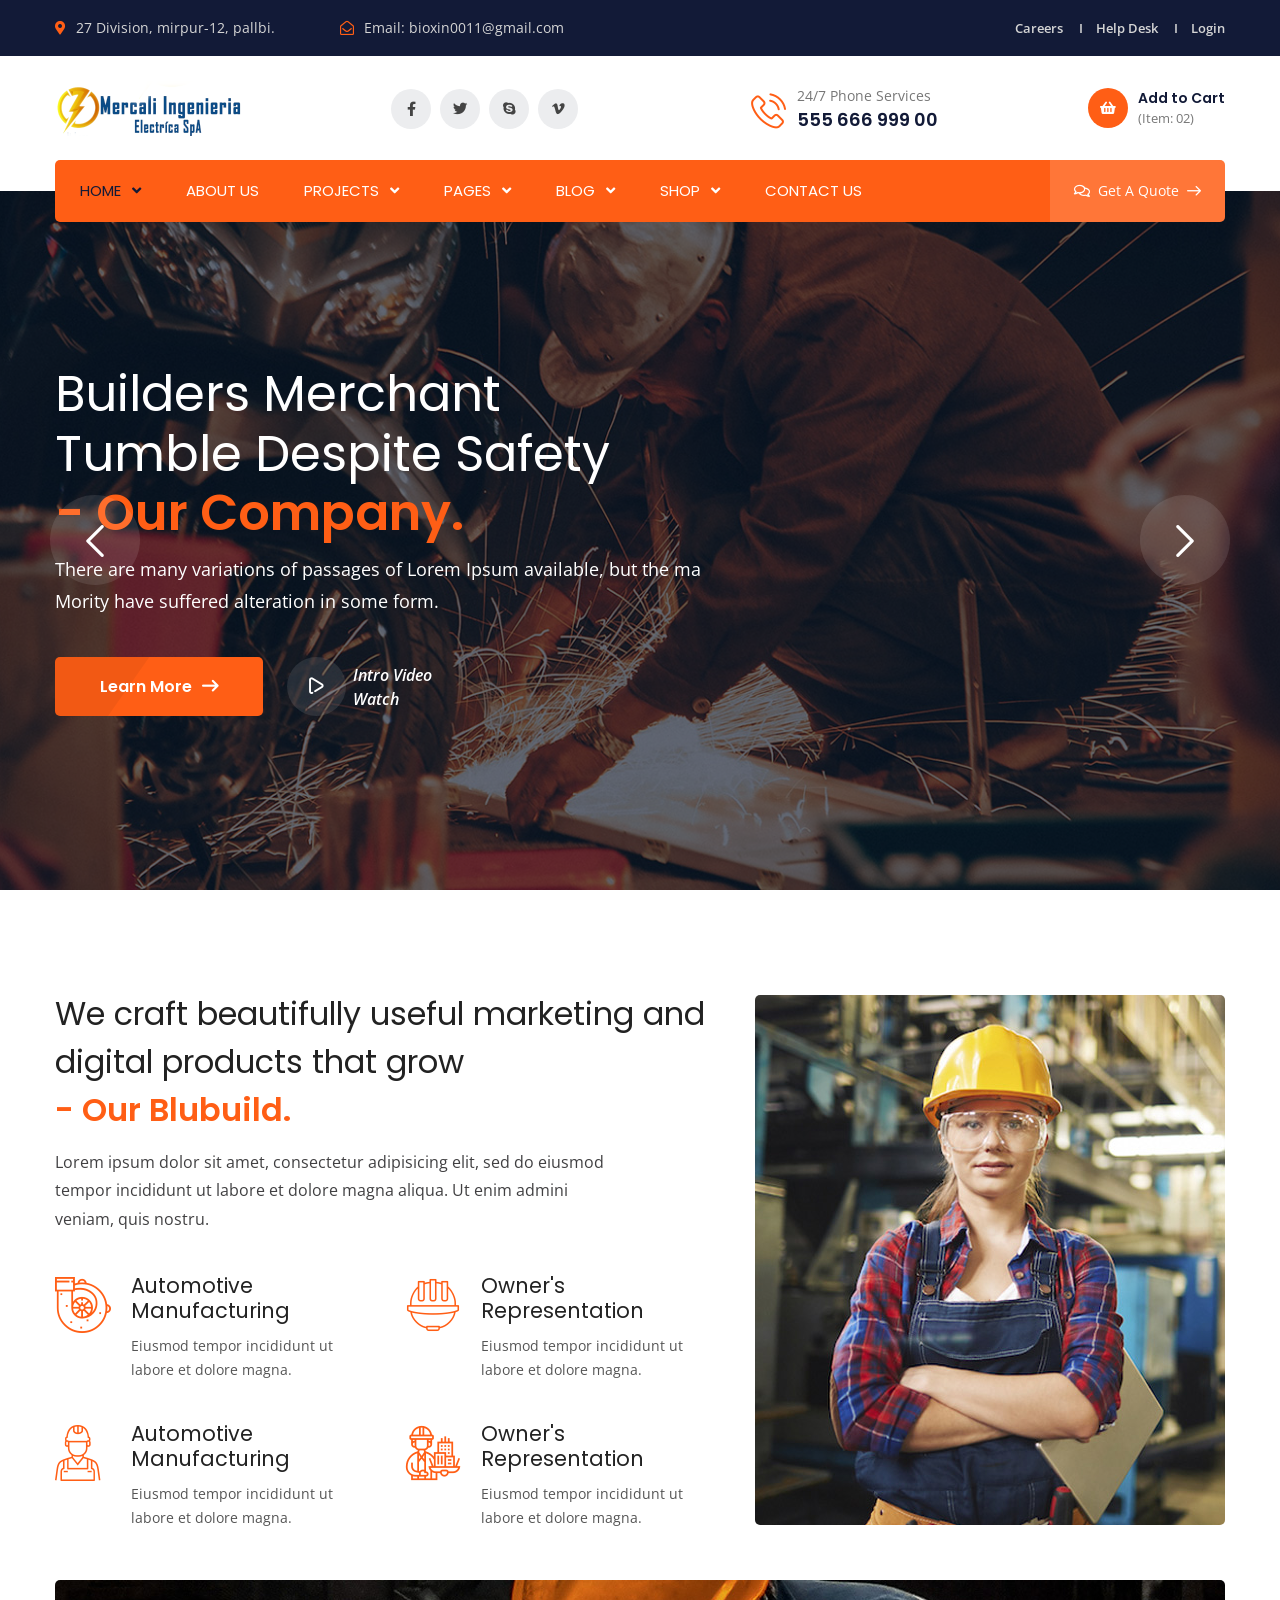
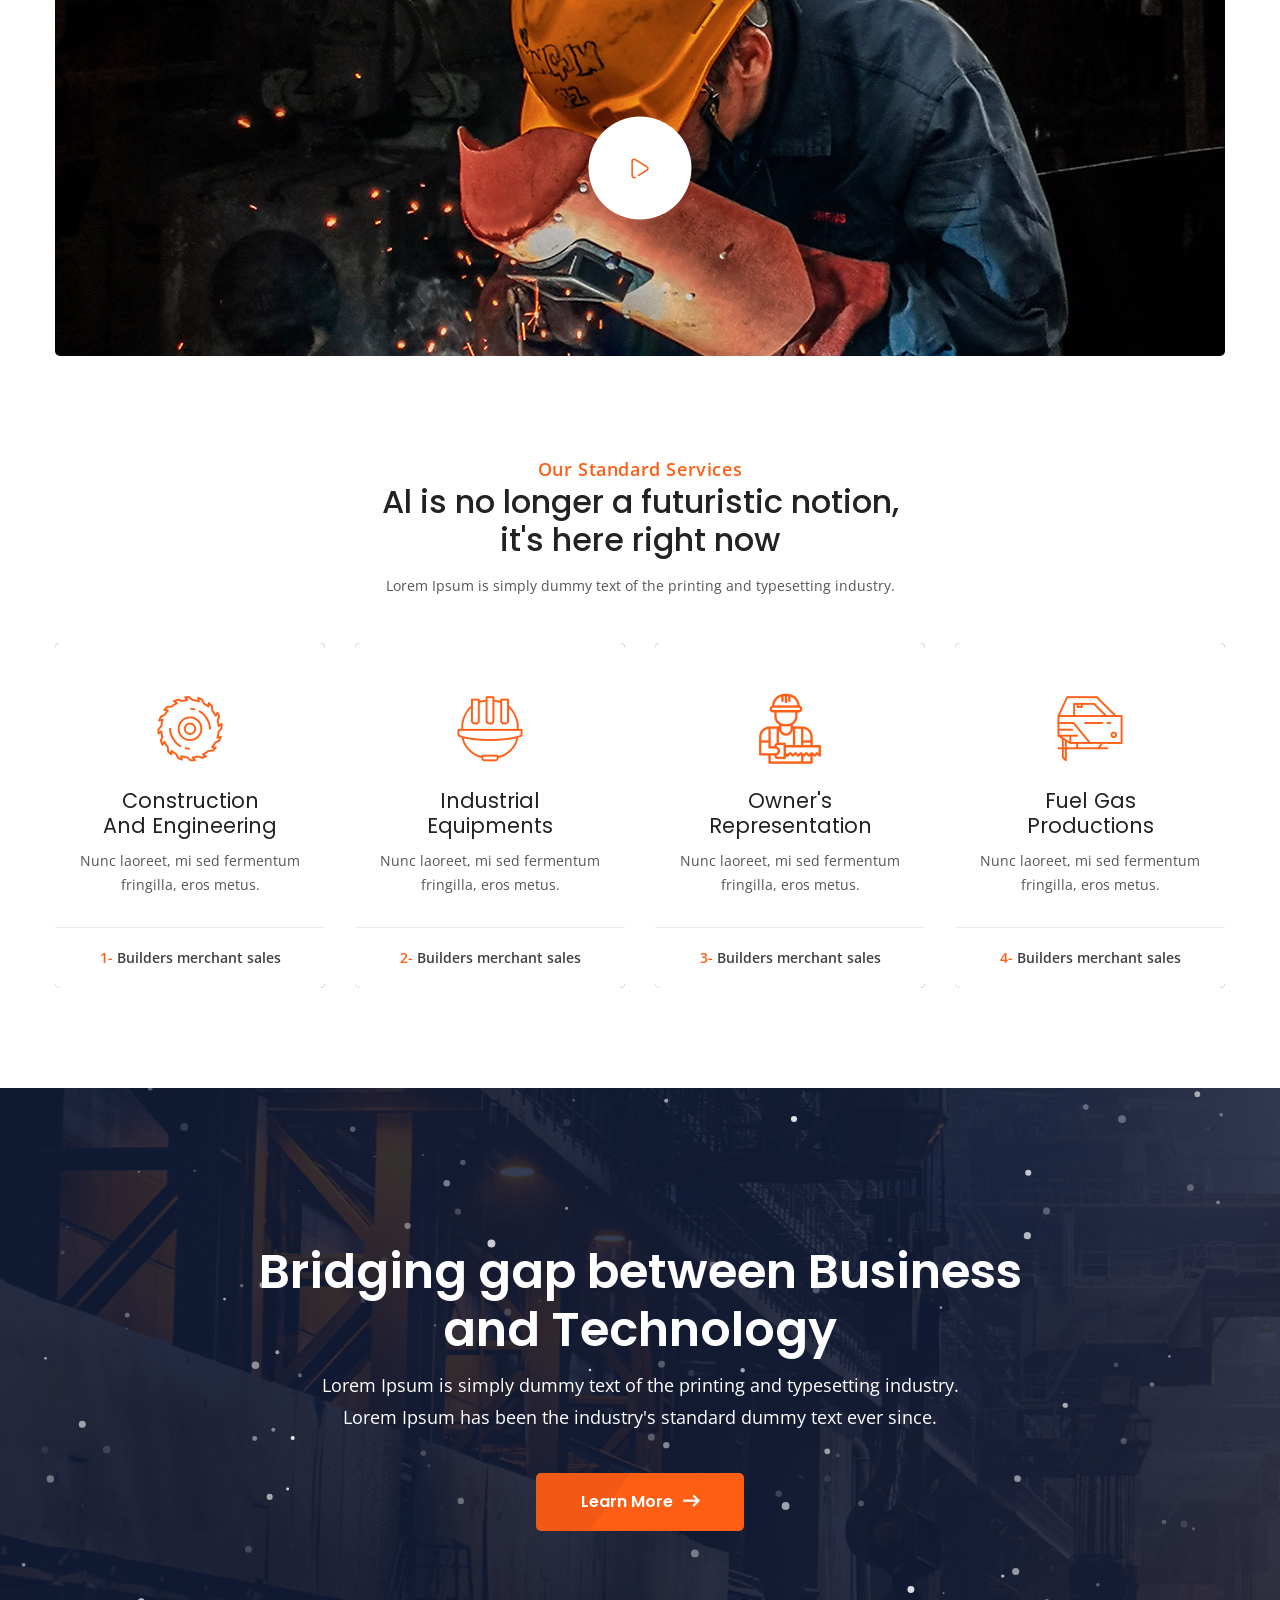
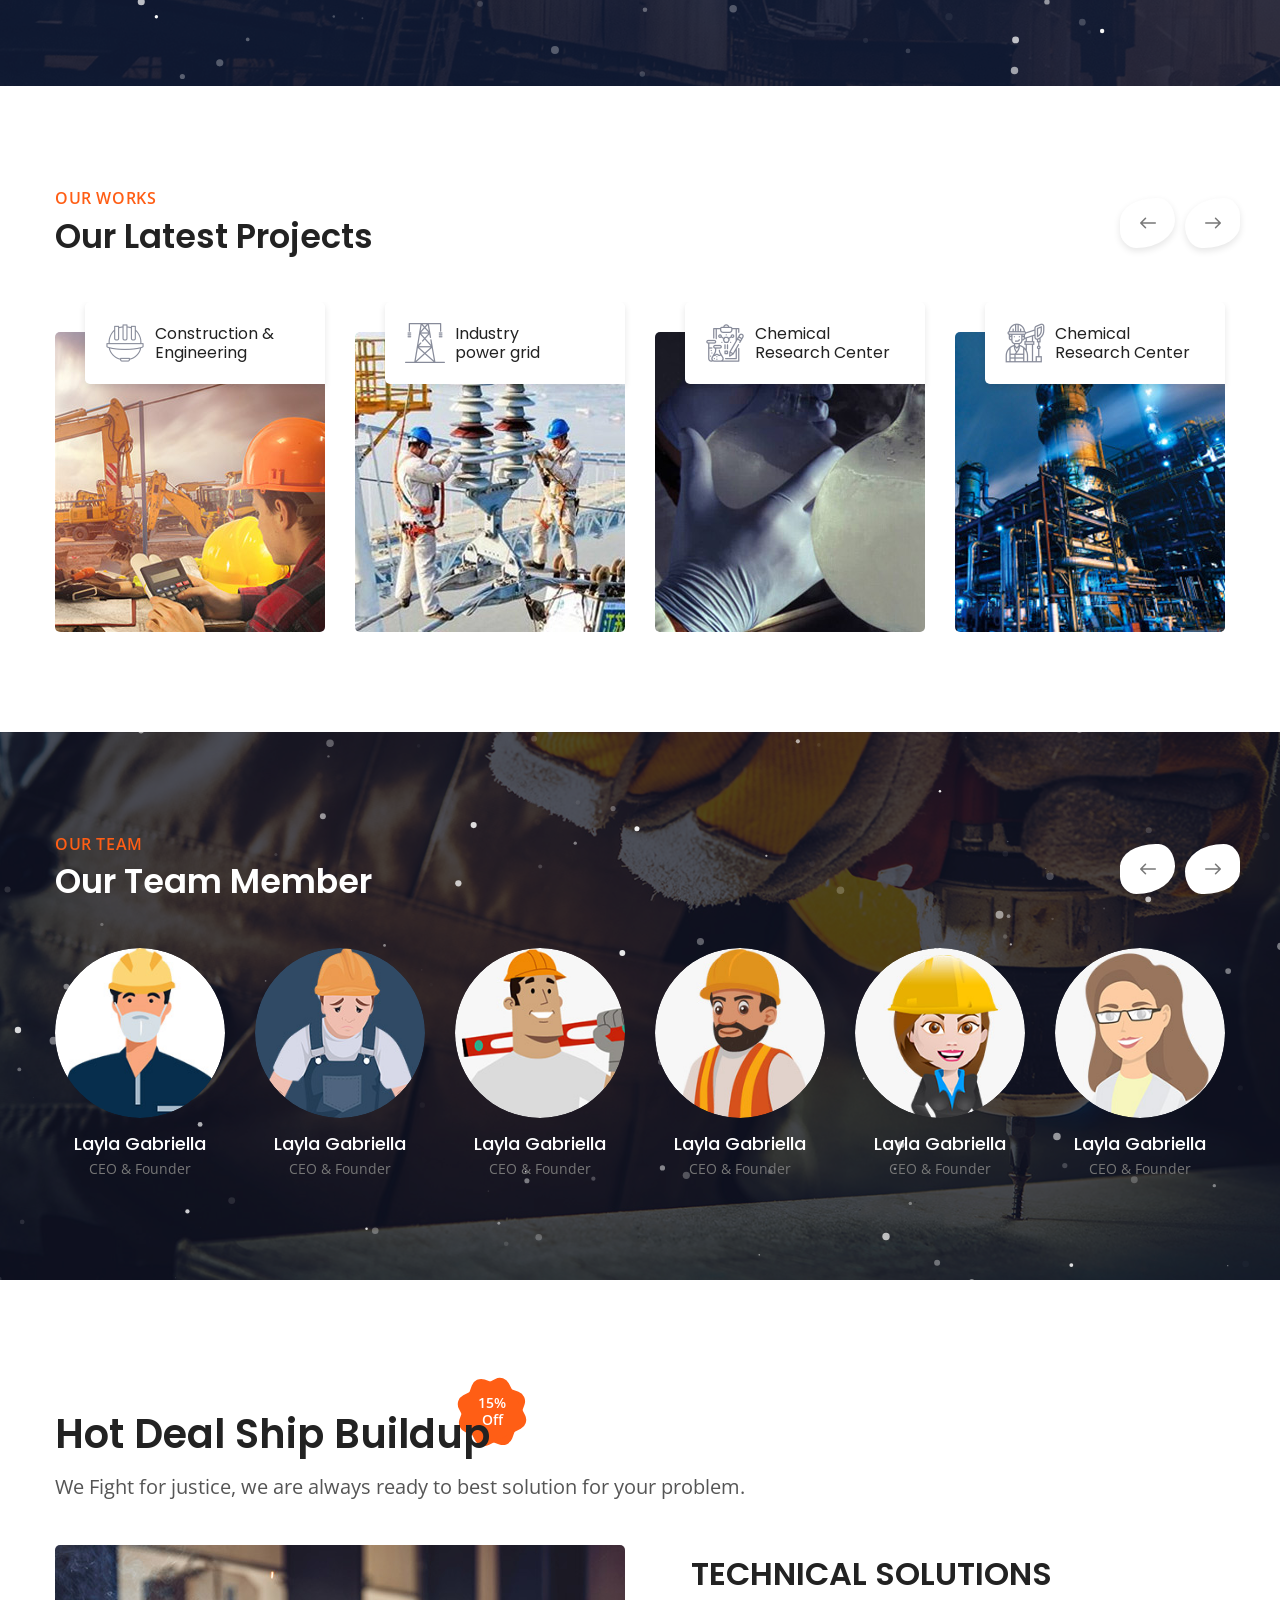
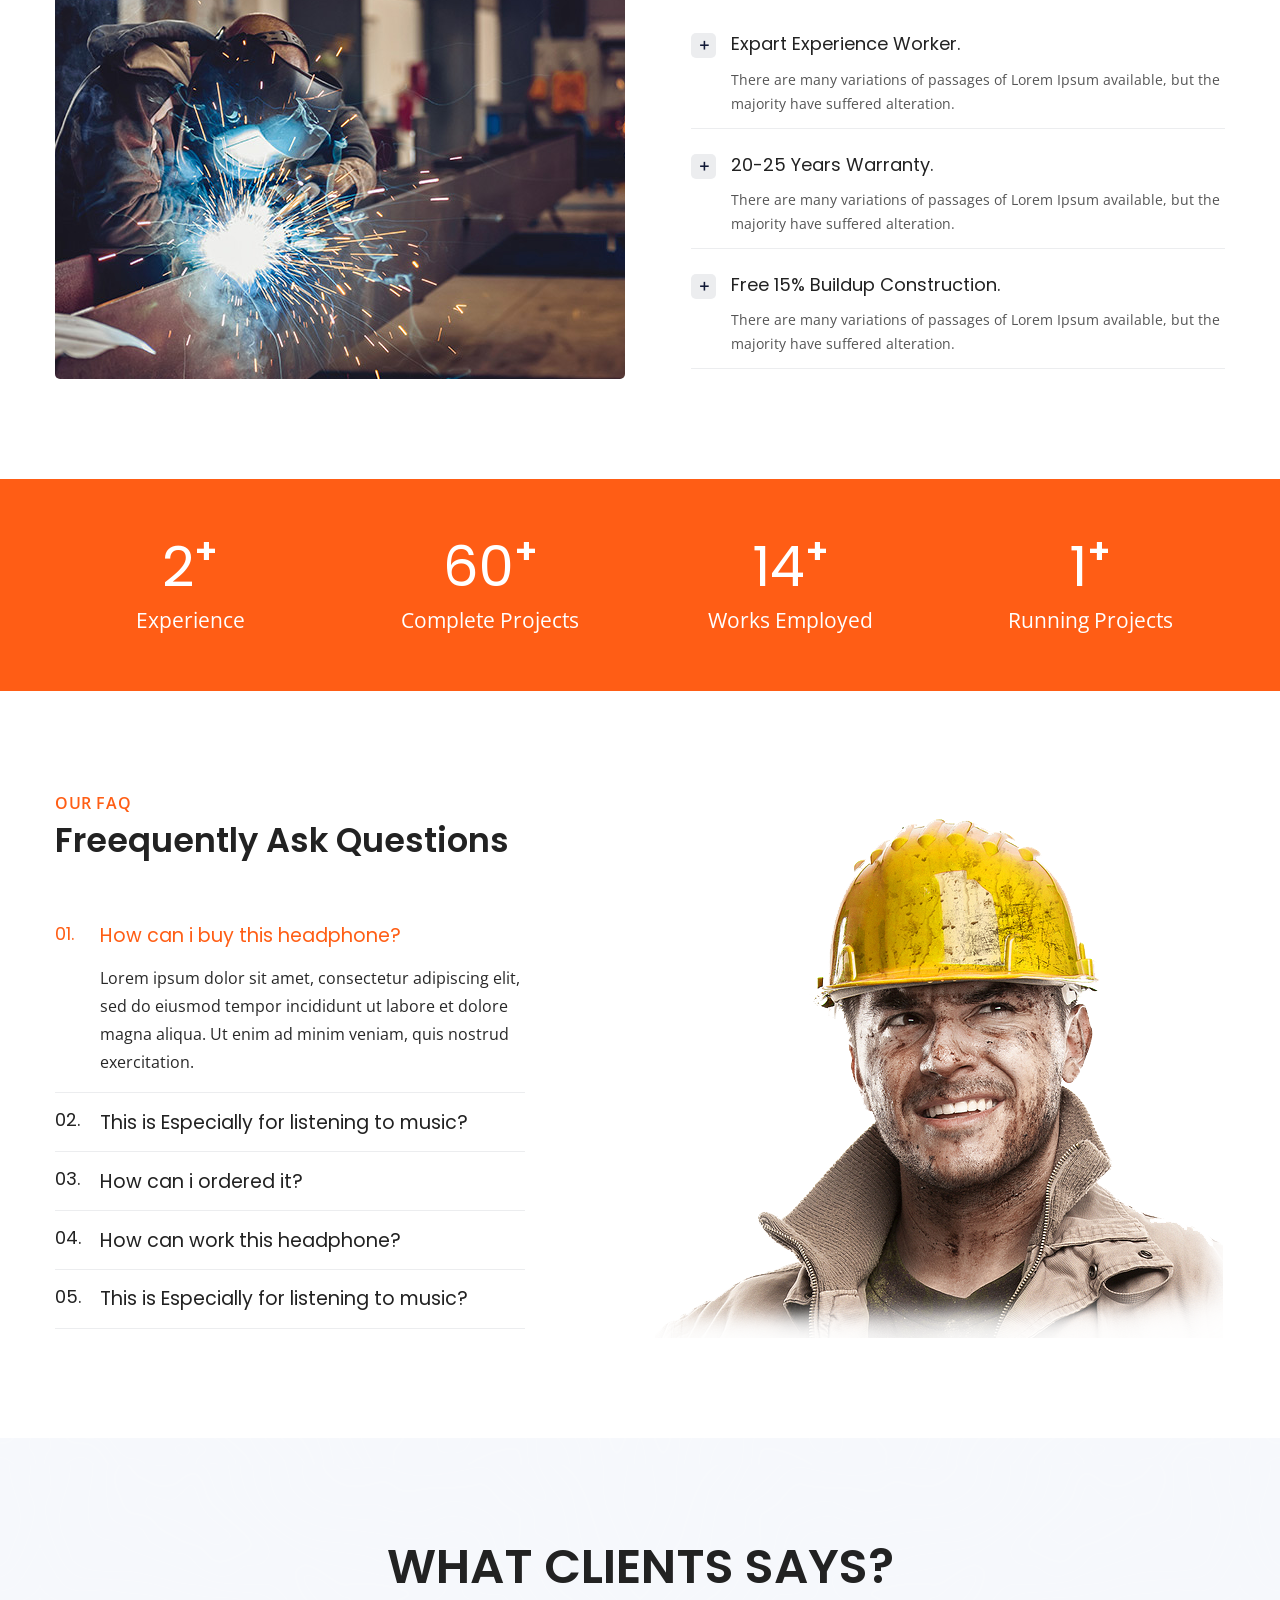
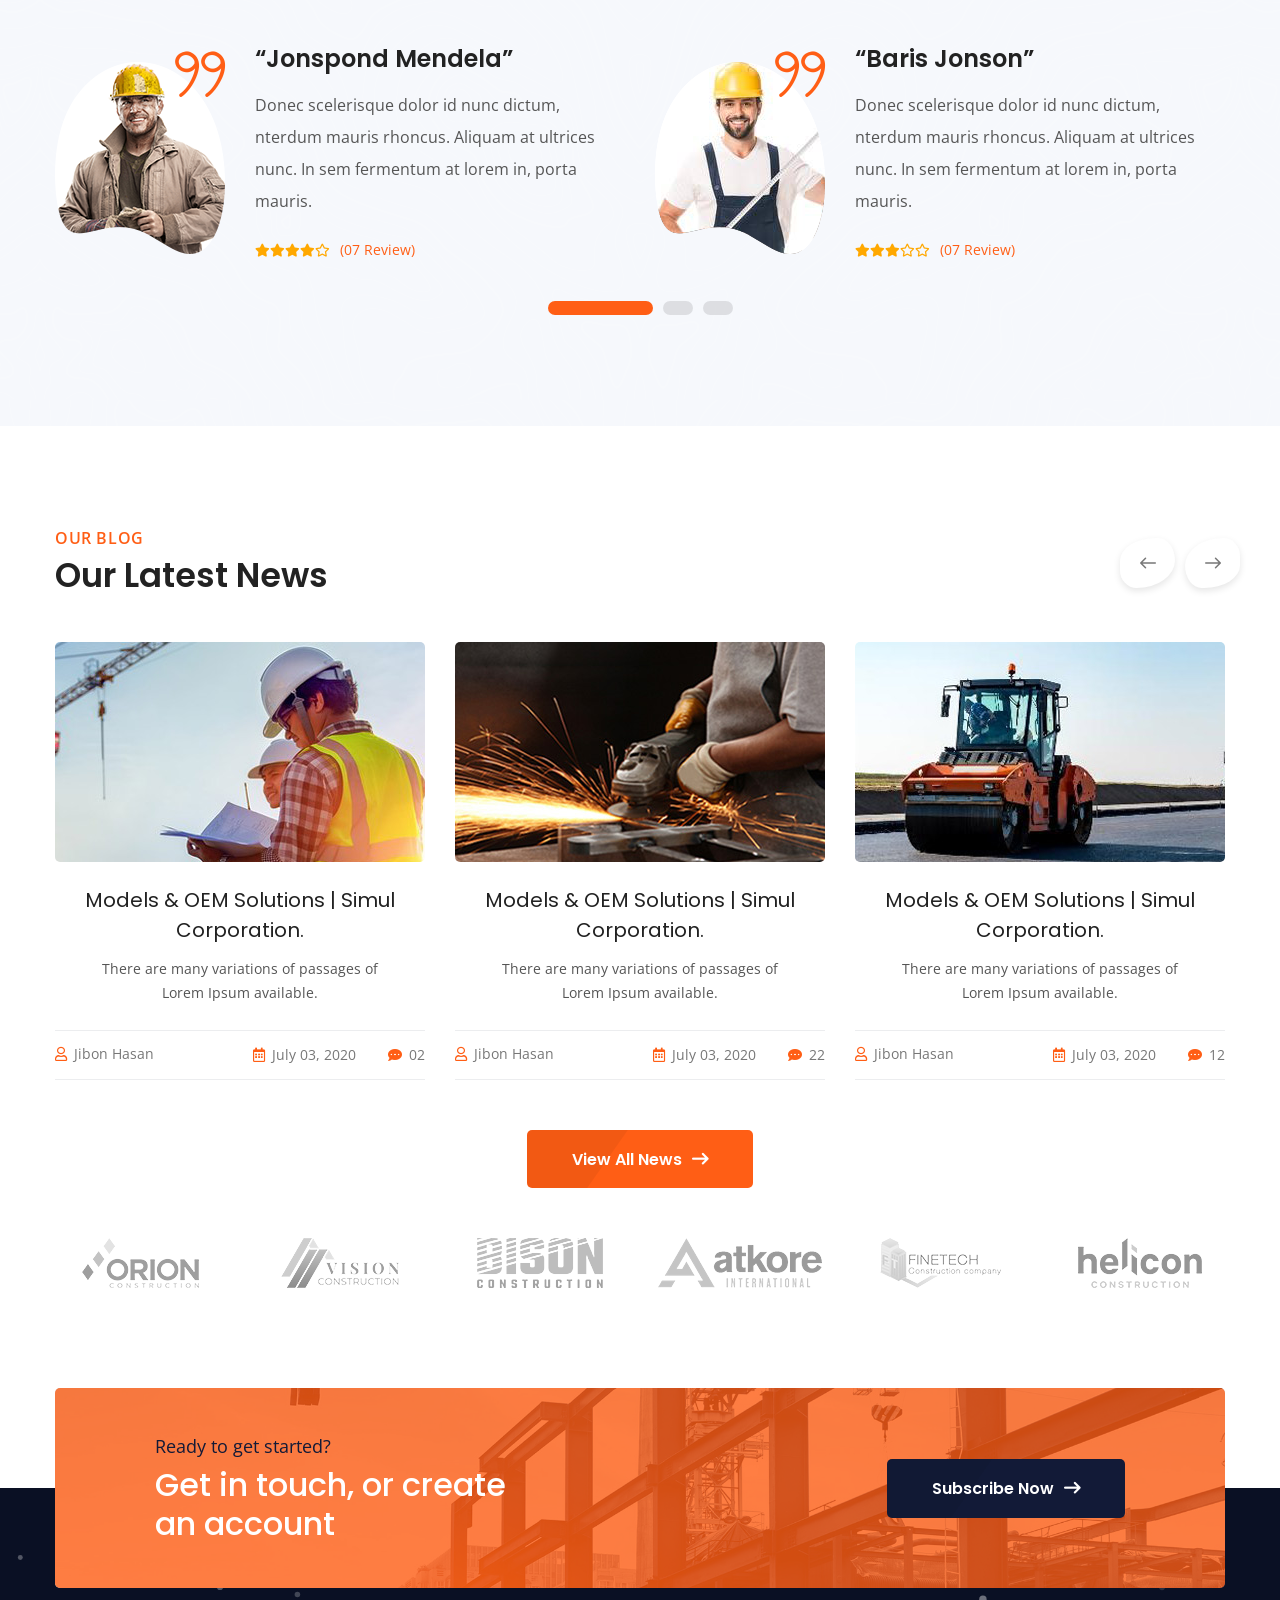
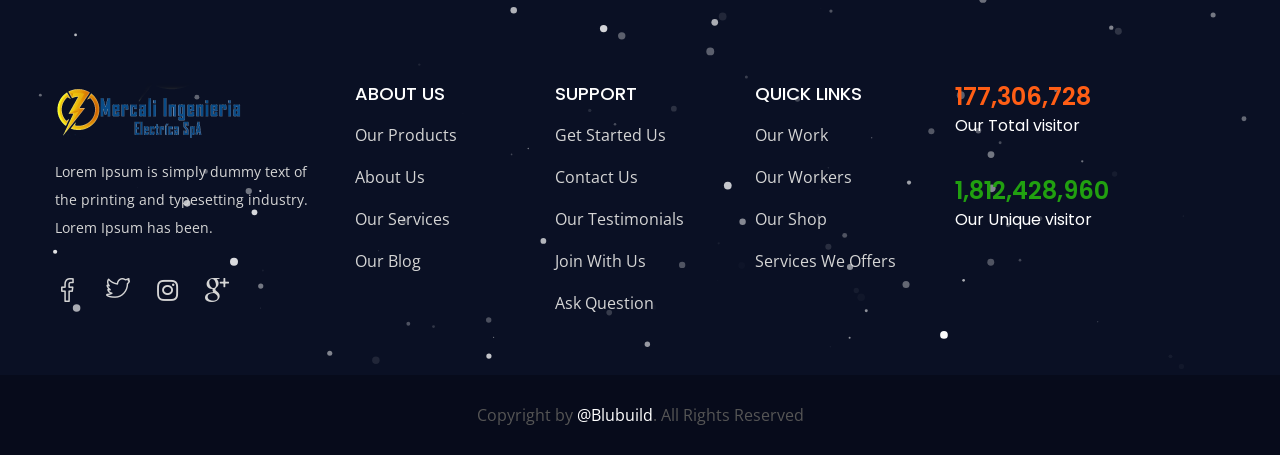
<file: index3.html>
<!DOCTYPE html>
<html lang="en">
    <head>
        <meta charset="UTF-8">
        <meta name="viewport" content="width=device-width, initial-scale=1, shrink-to-fit=no">
        <meta name="description" content="" />
        <meta name="keywords" content="" />
        <link rel="icon" href="assets/images/favicon.png" sizes="35x35" type="image/png">
        <title>Blubuild - Construction & Factory HTML5 Template</title>

        <link rel="stylesheet" href="assets/css/all.min.css">
        <link rel="stylesheet" href="assets/css/flaticon.css">
        <link rel="stylesheet" href="assets/css/animate.min.css">
        <link rel="stylesheet" href="assets/css/bootstrap.min.css">
        <link rel="stylesheet" href="assets/css/jquery.fancybox.min.css">
        <link rel="stylesheet" href="assets/css/perfect-scrollbar.css">
        <link rel="stylesheet" href="assets/css/slick.css">
        <link rel="stylesheet" href="assets/css/style.css">
        <link rel="stylesheet" href="assets/css/responsive.css">
        <link rel="stylesheet" href="assets/css/color.css">
    </head>
    <body>
        <main>
            <header class="stick style3 w-100">
                <div class="topbar bg-color1 w-100">
                    <div class="container">
                        <div class="topbar-inner d-flex flex-wrap justify-content-between align-items-center w-100">
                            <ul class="topbar-info-list mb-0 list-unstyled d-inline-flex">
                                <li><i class="thm-clr fas fa-map-marker-alt"></i>27 Division, mirpur-12, pallbi.</li>
                                <li><i class="thm-clr far fa-envelope-open"></i>Email: <a href="javascript:void(0);" title="">bioxin0011@gmail.com</a></li>
                            </ul>
                            <ul class="topbar-links mb-0 list-unstyled d-inline-flex">
                                <li><a href="javascript:void(0);" title="">Careers</a></li>
                                <li><a href="javascript:void(0);" title="">Help Desk</a></li>
                                <li><a href="javascript:void(0);" title="">Login</a></li>
                            </ul>
                        </div>
                    </div>
                </div><!-- Topbar -->
                <div class="logo-info-bar-wrap w-100">
                    <div class="container">
                        <div class="logo-info-bar-inner w-100 d-flex flex-wrap justify-content-between align-items-center">
                            <div class="logo-social d-inline-flex flex-wrap justify-content-between align-items-center">
                                <div class="logo"><h1 class="mb-0"><a href="index.html" title="Home"><img class="img-fluid" src="assets/images/logo3.png" alt="Logo" srcset="assets/images/retina-logo3.png"></a></h1></div><!-- Logo -->
                                <div class="social-links">
                                    <a href="javascript:void(0);" title="Facebook" target="_blank"><i class="fab fa-facebook-f"></i></a>
                                    <a href="javascript:void(0);" title="Twitter" target="_blank"><i class="fab fa-twitter"></i></a>
                                    <a href="javascript:void(0);" title="Skype" target="_blank"><i class="fab fa-skype"></i></a>
                                    <a href="javascript:void(0);" title="Vimeo" target="_blank"><i class="fab fa-vimeo-v"></i></a>
                                </div>
                            </div>
                            <div class="top-info-wrap d-inline-flex flex-wrap justify-content-between align-items-center">
                                <div class="call-us">
                                    <i class="thm-clr flaticon-phone-call"></i>
                                    <span>24/7 Phone Services</span>
                                    <strong>555 666 999 00</strong>
                                </div>
                                <div class="add-cart">
                                    <a href="cart.html" title="">
                                        <i class="thm-bg fas fa-shopping-basket"></i>
                                        Add to Cart
                                        <span class="d-block">(Item: 02)</span>
                                    </a>
                                </div>
                            </div>                            
                        </div>
                    </div>
                </div><!-- Logo Info Bar Wrap -->
                <div class="menu-wrap">
                    <div class="container">
                        <nav class="d-inline-flex thm-bg justify-content-between align-items-center w-100">
                            <div class="header-left">
                                <ul class="mb-0 list-unstyled d-inline-flex">
                                    <li class="menu-item-has-children"><a href="javascript:void(0);" title="">Home</a>
                                        <ul class="mb-0 list-unstyled">
                                            <li><a href="index.html" title="">Homepage 1</a></li>
                                            <li><a href="index2.html" title="">Homepage 2</a></li>
                                            <li><a href="index3.html" title="">Homepage 3</a></li>
                                        </ul>
                                    </li>
                                    <li><a href="about.html" title="">About Us</a></li>
                                    <li class="menu-item-has-children"><a href="javascript:void(0);" title="">Projects</a>
                                        <ul class="mb-0 list-unstyled">
                                            <li><a href="projects.html" title="">Projects</a></li>
                                            <li><a href="project-detail.html" title="">Project Detail</a></li>
                                        </ul>
                                    </li>
                                    <li class="menu-item-has-children"><a href="javascript:void(0);" title="">Pages</a>
                                        <ul class="mb-0 list-unstyled">
                                            <li class="menu-item-has-children"><a href="javascript:void(0);" title="">Services</a>
                                                <ul class="mb-0 list-unstyled">
                                                    <li><a href="services.html" title="">Services</a></li>
                                                    <li><a href="services-detail.html" title="">Service Detail</a></li>
                                                </ul>
                                            </li>
                                            <li><a href="team.html" title="">Team</a></li>
                                            <li><a href="testimonials.html" title="">Testimonials</a></li>
                                            <li><a href="faq.html" title="">FAQ's</a></li>
                                        </ul>
                                    </li>
                                    <li class="menu-item-has-children"><a href="javascript:void(0);" title="">Blog</a>
                                        <ul class="mb-0 list-unstyled">
                                            <li><a href="blog.html" title="">Blog</a></li>
                                            <li><a href="blog-detail.html" title="">Blog Detail</a></li>
                                        </ul>
                                    </li>
                                    <li class="menu-item-has-children"><a href="javascript:void(0);" title="">Shop</a>
                                        <ul class="mb-0 list-unstyled">
                                            <li><a href="shop.html" title="">Shop</a></li>
                                            <li><a href="shop-detail.html" title="">Shop Detail</a></li>
                                            <li><a href="cart.html" title="">Cart</a></li>
                                            <li><a href="checkout.html" title="">Checkout</a></li>
                                        </ul>
                                    </li>
                                    <li><a href="contact.html" title="">Contact Us</a></li>
                                </ul>
                            </div>
                            <div class="header-right-btns">
                                <a class="get-quote" href="javascript:void(0);" title=""><i class="far fa-comments"></i>Get A Quote<i class="flaticon-arrow-pointing-to-right"></i></a>
                            </div>
                        </nav>
                    </div>
                </div><!-- Menu Wrap -->
            </header><!-- Header -->
            <div class="sticky-menu">
                <div class="container">
                    <div class="sticky-menu-inner d-flex flex-wrap align-items-center justify-content-between w-100">
                        <div class="logo"><h1 class="mb-0"><a href="index.html" title="Home"><img class="img-fluid" src="assets/images/logo.png" alt="Logo" srcset="assets/images/retina-logo.png"></a></h1></div><!-- Logo -->
                        <nav class="d-inline-flex justify-content-between align-items-center">
                            <div class="header-left">
                                <ul class="mb-0 list-unstyled d-inline-flex">
                                    <li class="menu-item-has-children"><a href="javascript:void(0);" title="">Home</a>
                                        <ul class="mb-0 list-unstyled">
                                            <li><a href="index.html" title="">Homepage 1</a></li>
                                            <li><a href="index2.html" title="">Homepage 2</a></li>
                                            <li><a href="index3.html" title="">Homepage 3</a></li>
                                        </ul>
                                    </li>
                                    <li><a href="about.html" title="">About Us</a></li>
                                    <li class="menu-item-has-children"><a href="javascript:void(0);" title="">Projects</a>
                                        <ul class="mb-0 list-unstyled">
                                            <li><a href="projects.html" title="">Projects</a></li>
                                            <li><a href="project-detail.html" title="">Project Detail</a></li>
                                        </ul>
                                    </li>
                                    <li class="menu-item-has-children"><a href="javascript:void(0);" title="">Pages</a>
                                        <ul class="mb-0 list-unstyled">
                                            <li class="menu-item-has-children"><a href="javascript:void(0);" title="">Services</a>
                                                <ul class="mb-0 list-unstyled">
                                                    <li><a href="services.html" title="">Services</a></li>
                                                    <li><a href="services-detail.html" title="">Service Detail</a></li>
                                                </ul>
                                            </li>
                                            <li><a href="team.html" title="">Team</a></li>
                                            <li><a href="testimonials.html" title="">Testimonials</a></li>
                                            <li><a href="faq.html" title="">FAQ's</a></li>
                                        </ul>
                                    </li>
                                    <li class="menu-item-has-children"><a href="javascript:void(0);" title="">Blog</a>
                                        <ul class="mb-0 list-unstyled">
                                            <li><a href="blog.html" title="">Blog</a></li>
                                            <li><a href="blog-detail.html" title="">Blog Detail</a></li>
                                        </ul>
                                    </li>
                                    <li class="menu-item-has-children"><a href="javascript:void(0);" title="">Shop</a>
                                        <ul class="mb-0 list-unstyled">
                                            <li><a href="shop.html" title="">Shop</a></li>
                                            <li><a href="shop-detail.html" title="">Shop Detail</a></li>
                                            <li><a href="cart.html" title="">Cart</a></li>
                                            <li><a href="checkout.html" title="">Checkout</a></li>
                                        </ul>
                                    </li>
                                    <li><a href="contact.html" title="">Contact Us</a></li>
                                </ul>
                            </div>
                        </nav>
                    </div>
                </div>
            </div><!-- Sticky Menu -->
            <div class="rspn-hdr">
                <div class="rspn-mdbr">
                    <div class="rspn-scil">
                        <a href="javascript:void(0);" title="Twitter" target="_blank"><i class="fab fa-twitter"></i></a>
                        <a href="javascript:void(0);" title="Facebook" target="_blank"><i class="fab fa-facebook-f"></i></a>
                        <a href="javascript:void(0);" title="Linkedin" target="_blank"><i class="fab fa-linkedin-in"></i></a>
                        <a href="javascript:void(0);" title="Google Plus" target="_blank"><i class="fab fa-google-plus-g"></i></a>
                    </div>
                    <form class="rspn-srch">
                        <input type="text" placeholder="Enter Your Keyword">
                        <button type="submit"><i class="fa fa-search"></i></button>
                    </form>
                </div>
                <div class="lg-mn">
                    <div class="logo"><a href="index.html" title="Home"><img src="assets/images/logo.png" alt="Logo"></a></div>
                    <div class="rspn-cnt">
                        <span><i class="thm-clr far fa-envelope-open"></i><a href="javascript:void(0);" title="">bioxin0011@gmail.com</a></span>
                        <span><i class="thm-clr fas fa-map-marker-alt"></i>27 Division, mirpur-12, pallbi.</span>
                    </div>
                    <span class="rspn-mnu-btn"><i class="fa fa-list-ul"></i></span>
                </div>
                <div class="rsnp-mnu">
                    <span class="rspn-mnu-cls"><i class="fa fa-times"></i></span>
                    <ul class="mb-0 list-unstyled w-100">
                        <li class="menu-item-has-children"><a href="javascript:void(0);" title="">Home</a>
                            <ul class="mb-0 list-unstyled">
                                <li><a href="index.html" title="">Homepage 1</a></li>
                                <li><a href="index2.html" title="">Homepage 2</a></li>
                                <li><a href="index3.html" title="">Homepage 3</a></li>
                            </ul>
                        </li>
                        <li><a href="about.html" title="">About Us</a></li>
                        <li class="menu-item-has-children"><a href="javascript:void(0);" title="">Projects</a>
                            <ul class="mb-0 list-unstyled">
                                <li><a href="projects.html" title="">Projects</a></li>
                                <li><a href="project-detail.html" title="">Project Detail</a></li>
                            </ul>
                        </li>
                        <li class="menu-item-has-children"><a href="javascript:void(0);" title="">Pages</a>
                            <ul class="mb-0 list-unstyled">
                                <li class="menu-item-has-children"><a href="javascript:void(0);" title="">Services</a>
                                    <ul class="mb-0 list-unstyled">
                                        <li><a href="services.html" title="">Services</a></li>
                                        <li><a href="services-detail.html" title="">Service Detail</a></li>
                                    </ul>
                                </li>
                                <li><a href="team.html" title="">Team</a></li>
                                <li><a href="testimonials.html" title="">Testimonials</a></li>
                                <li><a href="faq.html" title="">FAQ's</a></li>
                            </ul>
                        </li>
                        <li class="menu-item-has-children"><a href="javascript:void(0);" title="">Blog</a>
                            <ul class="mb-0 list-unstyled">
                                <li><a href="blog.html" title="">Blog</a></li>
                                <li><a href="blog-detail.html" title="">Blog Detail</a></li>
                            </ul>
                        </li>
                        <li class="menu-item-has-children"><a href="javascript:void(0);" title="">Shop</a>
                            <ul class="mb-0 list-unstyled">
                                <li><a href="shop.html" title="">Shop</a></li>
                                <li><a href="shop-detail.html" title="">Shop Detail</a></li>
                                <li><a href="cart.html" title="">Cart</a></li>
                                <li><a href="checkout.html" title="">Checkout</a></li>
                            </ul>
                        </li>
                        <li><a href="contact.html" title="">Contact Us</a></li>
                    </ul>
                </div><!-- Responsive Menu -->
            </div><!-- Responsive Header -->
            <section>
                <div class="w-100 position-relative">
                    <div class="feat-wrap position-relative w-100">
                        <div class="feat-caro">
                            <div class="feat-item">
                                <div class="feat-img position-absolute" style="background-image: url(assets/images/resources/slide1.jpg);"></div>
                                <div class="container">
                                    <div class="feat-cap">
                                        <h2 class="mb-0">Builders Merchant <br> Tumble Despite Safety <strong class="d-block thm-clr">- Our Company.</strong></h2>
                                        <p class="mb-0">There are many variations of passages of Lorem Ipsum available, but the ma Mority have suffered alteration in some form.</p>
                                        <div class="feat-cap-innr">
                                            <a class="thm-btn thm-bg" href="about.html" title="">Learn More<i class="flaticon-arrow-pointing-to-right"></i></a>
                                            <a class="video-btn" href="https://www.youtube.com/embed/6gUOzbhtVd4" data-fancybox title=""><span class="spinner"><i class="flaticon-play"></i></span>Intro Video <br> Watch</a>
                                        </div>
                                    </div>
                                </div>
                            </div>
                            <div class="feat-item">
                                <div class="feat-img position-absolute" style="background-image: url(assets/images/resources/slide2.jpg);"></div>
                                <div class="container">
                                    <div class="feat-cap">
                                        <h2 class="mb-0">Builders Merchant <br> Tumble Despite Safety <strong class="d-block thm-clr">- Our Company.</strong></h2>
                                        <p class="mb-0">There are many variations of passages of Lorem Ipsum available, but the ma Mority have suffered alteration in some form.</p>
                                        <div class="feat-cap-innr">
                                            <a class="thm-btn thm-bg" href="about.html" title="">Learn More<i class="flaticon-arrow-pointing-to-right"></i></a>
                                            <a class="video-btn" href="https://www.youtube.com/embed/6gUOzbhtVd4" data-fancybox title=""><span class="spinner"><i class="flaticon-play"></i></span>Intro Video <br> Watch</a>
                                        </div>
                                    </div>
                                </div>
                            </div>
                            <div class="feat-item">
                                <div class="feat-img position-absolute" style="background-image: url(assets/images/resources/slide3.jpg);"></div>
                                <div class="container">
                                    <div class="feat-cap">
                                        <h2 class="mb-0">Builders Merchant <br> Tumble Despite Safety <strong class="d-block thm-clr">- Our Company.</strong></h2>
                                        <p class="mb-0">There are many variations of passages of Lorem Ipsum available, but the ma Mority have suffered alteration in some form.</p>
                                        <div class="feat-cap-innr">
                                            <a class="thm-btn thm-bg" href="about.html" title="">Learn More<i class="flaticon-arrow-pointing-to-right"></i></a>
                                            <a class="video-btn" href="https://www.youtube.com/embed/6gUOzbhtVd4" data-fancybox title=""><span class="spinner"><i class="flaticon-play"></i></span>Intro Video <br> Watch</a>
                                        </div>
                                    </div>
                                </div>
                            </div>
                        </div>
                    </div><!-- Featured Area Wrap -->
                </div>
            </section>
            <section>
                <div class="w-100 pt-100 pb-100 position-relative">
                    <div class="container">
                        <div class="about-wrap w-100">                            
                            <div class="row align-items-center">
                                <div class="col-md-5 col-sm-12 col-lg-5 order-lg-1">
                                	<div class="about-image position-relative w-100">
		                                <img class="img-fluid w-100" src="assets/images/resources/about-image3.jpg" alt="About Image 3">
		                            </div>
                                </div>
                                <div class="col-md-7 col-sm-12 col-lg-7">
                                    <div class="about-desc w-100">
                                        <h2 class="mb-0">We craft beautifully useful marketing and digital products that grow <strong class="thm-clr d-block">- Our Blubuild.</strong></h2>
                                        <p class="mb-0">Lorem ipsum dolor sit amet, consectetur adipisicing elit, sed do eiusmod tempor incididunt ut labore et dolore magna aliqua. Ut enim admini veniam, quis nostru.</p>
                                    </div>
                                    <div class="serv-wrap w-100">
                                        <div class="row">
                                            <div class="col-md-6 col-sm-6 col-lg-6">
                                                <div class="serv-box w-100">
                                                    <i class="thm-clr flaticon-car-parts"></i>
                                                    <div class="serv-box-inner">
                                                        <h3 class="mb-0"><a href="services-detail.html" title="">Automotive <br> Manufacturing</a></h3>
                                                        <p class="mb-0">Eiusmod tempor incididunt ut labore et dolore magna.</p>
                                                    </div>
                                                </div>
                                            </div>
                                            <div class="col-md-6 col-sm-6 col-lg-6">
                                                <div class="serv-box w-100">
                                                    <i class="thm-clr flaticon-helmet"></i>
                                                    <div class="serv-box-inner">
                                                        <h3 class="mb-0"><a href="services-detail.html" title="">Owner's <br> Representation</a></h3>
                                                        <p class="mb-0">Eiusmod tempor incididunt ut labore et dolore magna.</p>
                                                    </div>
                                                </div>
                                            </div>
                                            <div class="col-md-6 col-sm-6 col-lg-6">
                                                <div class="serv-box w-100">
                                                    <i class="thm-clr flaticon-builder"></i>
                                                    <div class="serv-box-inner">
                                                        <h3 class="mb-0"><a href="services-detail.html" title="">Automotive <br> Manufacturing</a></h3>
                                                        <p class="mb-0">Eiusmod tempor incididunt ut labore et dolore magna.</p>
                                                    </div>
                                                </div>
                                            </div>
                                            <div class="col-md-6 col-sm-6 col-lg-6">
                                                <div class="serv-box w-100">
                                                    <i class="thm-clr flaticon-architect"></i>
                                                    <div class="serv-box-inner">
                                                        <h3 class="mb-0"><a href="services-detail.html" title="">Owner's <br> Representation</a></h3>
                                                        <p class="mb-0">Eiusmod tempor incididunt ut labore et dolore magna.</p>
                                                    </div>
                                                </div>
                                            </div>
                                        </div>
                                    </div><!-- Services Wrap -->
                                </div>
                                <div class="col-md-12 col-sm-12 col-lg-12 order-md-1">                                    
                                    <div class="about-image mt-50 position-relative w-100">
                                        <a class="rounded-circle spinner" href="https://www.youtube.com/embed/6gUOzbhtVd4" data-fancybox title=""><i class="flaticon-play"></i></a>
                                        <img class="img-fluid w-100" src="assets/images/resources/about-image4.jpg" alt="About Image 4">
                                    </div>
                                </div>
                            </div>
                        </div><!-- About Wrap -->
                    </div>
                </div>
            </section>
            <section>
                <div class="w-100 pb-70 position-relative">
                    <div class="container">
                    	<div class="sec-title v2 text-center w-100">
                            <div class="sec-title-inner d-inline-block">
                        		<span class="thm-clr d-block">Our Standard Services</span>
                        		<h2 class="mb-0">Al is no longer a futuristic notion, it's here right now</h2>
                        		<p class="mb-0">Lorem Ipsum is simply dummy text of the printing and typesetting industry.</p>
                            </div>
                    	</div>
                        <div class="serv-wrap text-center w-100">
                            <div class="row res-caro2">
                                <div class="col-md-4 col-sm-6 col-lg-3">
                                    <div class="serv-box2 position-relative overflow-hidden w-100" style="background-image: url(assets/images/resources/serv-bg1.jpg);">
                                        <i class="thm-clr flaticon-wheel-saw"></i>
                                        <div class="serv-box-inner">
                                            <h3 class="mb-0"><a href="services-detail.html" title="">Construction <br> And Engineering</a></h3>
                                            <p class="mb-0">Nunc laoreet, mi sed fermentum fringilla, eros metus.</p>
                                            <span class="d-block"><i class="thm-clr">1-</i> Builders merchant sales</span>
                                        </div>
                                    </div>
                                </div>
                                <div class="col-md-4 col-sm-6 col-lg-3">
                                    <div class="serv-box2 position-relative overflow-hidden w-100" style="background-image: url(assets/images/resources/serv-bg2.jpg);">
                                        <i class="thm-clr flaticon-helmet"></i>
                                        <div class="serv-box-inner">
                                            <h3 class="mb-0"><a href="services-detail.html" title="">Industrial Equipments</a></h3>
                                            <p class="mb-0">Nunc laoreet, mi sed fermentum fringilla, eros metus.</p>
                                            <span class="d-block"><i class="thm-clr">2-</i> Builders merchant sales</span>
                                        </div>
                                    </div>
                                </div>
                                <div class="col-md-4 col-sm-6 col-lg-3">
                                    <div class="serv-box2 position-relative overflow-hidden w-100" style="background-image: url(assets/images/resources/serv-bg3.jpg);">
                                        <i class="thm-clr flaticon-carpenter"></i>
                                        <div class="serv-box-inner">
                                            <h3 class="mb-0"><a href="services-detail.html" title="">Owner's <br> Representation</a></h3>
                                            <p class="mb-0">Nunc laoreet, mi sed fermentum fringilla, eros metus.</p>
                                            <span class="d-block"><i class="thm-clr">3-</i> Builders merchant sales</span>
                                        </div>
                                    </div>
                                </div>
                                <div class="col-md-4 col-sm-6 col-lg-3">
                                    <div class="serv-box2 position-relative overflow-hidden w-100" style="background-image: url(assets/images/resources/serv-bg4.jpg);">
                                        <i class="thm-clr flaticon-jigsaw"></i>
                                        <div class="serv-box-inner">
                                            <h3 class="mb-0"><a href="services-detail.html" title="">Fuel Gas <br> Productions</a></h3>
                                            <p class="mb-0">Nunc laoreet, mi sed fermentum fringilla, eros metus.</p>
                                            <span class="d-block"><i class="thm-clr">4-</i> Builders merchant sales</span>
                                        </div>
                                    </div>
                                </div>
                            </div>
                        </div><!-- Services Wrap -->
                    </div>
                </div>
            </section>
            <section>
                <div class="w-100 pt-155 pb-155 blue-layer opc85 position-relative">
                    <div class="fixed-bg" style="background-image: url(assets/images/parallax3.jpg);"></div>
                    <div class="particles-js" id="prtcl"></div>
                    <div class="container">
                        <div class="banner-wrap position-relative text-center w-100">
                            <div class="banner-inner d-inline-block">
                                <h2 class="mb-0">Bridging gap between Business and Technology</h2>
                                <p class="mb-0">Lorem Ipsum is simply dummy text of the printing and typesetting industry. Lorem Ipsum has been the industry's standard dummy text ever since.</p>
                                <a class="thm-btn thm-bg" href="about.html" title="">Learn More<i class="flaticon-arrow-pointing-to-right"></i></a>
                            </div>
                        </div><!-- Banner Wrap -->
                    </div>
                </div>
            </section>
            <section>
                <div class="w-100 pt-100 pb-70 position-relative">
                    <div class="container">
                        <div class="sec-title w-100">
                            <div class="sec-title-inner d-inline-block">
                                <span class="d-block thm-clr">OUR WORKS</span>
                                <h3 class="mb-0">Our Latest Projects</h3>
                            </div>
                        </div>
                        <div class="proj-wrap w-100">
                            <div class="row proj-caro2">
                                <div class="col-md-4 col-sm-6 col-lg-3">
                                    <div class="proj-box position-relative w-100">
                                        <div class="proj-thumb overflow-hidden w-100"><a href="project-detail.html" title=""><img class="img-fluid w-100" src="assets/images/resources/proj-img1-1.jpg" alt="Project Image 1"></a></div>
                                        <div class="proj-info position-absolute">
                                            <i class="flaticon-helmet"></i>
                                            <h3 class="mb-0"><a href="project-detail.html" title="">Construction & <br> Engineering</a></h3>
                                        </div>
                                    </div>
                                </div>
                                <div class="col-md-4 col-sm-6 col-lg-3">
                                    <div class="proj-box position-relative w-100">
                                        <div class="proj-thumb overflow-hidden w-100"><a href="project-detail.html" title=""><img class="img-fluid w-100" src="assets/images/resources/proj-img1-2.jpg" alt="Project Image 2"></a></div>
                                        <div class="proj-info position-absolute">
                                            <i class="flaticon-electric-tower"></i>
                                            <h3 class="mb-0"><a href="project-detail.html" title="">Industry <br> power grid</a></h3>
                                        </div>
                                    </div>
                                </div>
                                <div class="col-md-4 col-sm-6 col-lg-3">
                                    <div class="proj-box position-relative w-100">
                                        <div class="proj-thumb overflow-hidden w-100"><a href="project-detail.html" title=""><img class="img-fluid w-100" src="assets/images/resources/proj-img1-3.jpg" alt="Project Image 3"></a></div>
                                        <div class="proj-info position-absolute">
                                            <i class="flaticon-file"></i>
                                            <h3 class="mb-0"><a href="project-detail.html" title="">Chemical <br> Research Center</a></h3>
                                        </div>
                                    </div>
                                </div>
                                <div class="col-md-4 col-sm-6 col-lg-3">
                                    <div class="proj-box position-relative w-100">
                                        <div class="proj-thumb overflow-hidden w-100"><a href="project-detail.html" title=""><img class="img-fluid w-100" src="assets/images/resources/proj-img1-4.jpg" alt="Project Image 4"></a></div>
                                        <div class="proj-info position-absolute">
                                            <i class="flaticon-engineer-2"></i>
                                            <h3 class="mb-0"><a href="project-detail.html" title="">Chemical <br> Research Center</a></h3>
                                        </div>
                                    </div>
                                </div>
                                <div class="col-md-4 col-sm-6 col-lg-3">
                                    <div class="proj-box position-relative w-100">
                                        <div class="proj-thumb overflow-hidden w-100"><a href="project-detail.html" title=""><img class="img-fluid w-100" src="assets/images/resources/proj-img1-5.jpg" alt="Project Image 5"></a></div>
                                        <div class="proj-info position-absolute">
                                            <i class="flaticon-worker"></i>
                                            <h3 class="mb-0"><a href="project-detail.html" title="">Industrial <br> Construction</a></h3>
                                        </div>
                                    </div>
                                </div>
                                <div class="col-md-4 col-sm-6 col-lg-3">
                                    <div class="proj-box position-relative w-100">
                                        <div class="proj-thumb overflow-hidden w-100"><a href="project-detail.html" title=""><img class="img-fluid w-100" src="assets/images/resources/proj-img1-6.jpg" alt="Project Image 6"></a></div>
                                        <div class="proj-info position-absolute">
                                            <i class="flaticon-lighthouse"></i>
                                            <h3 class="mb-0"><a href="project-detail.html" title="">Ship Building <br> Industry</a></h3>
                                        </div>
                                    </div>
                                </div>
                                <div class="col-md-4 col-sm-6 col-lg-3">
                                    <div class="proj-box position-relative w-100">
                                        <div class="proj-thumb overflow-hidden w-100"><a href="project-detail.html" title=""><img class="img-fluid w-100" src="assets/images/resources/proj-img1-7.jpg" alt="Project Image 7"></a></div>
                                        <div class="proj-info position-absolute">
                                            <i class="flaticon-worker-1"></i>
                                            <h3 class="mb-0"><a href="project-detail.html" title="">Chemical <br> Research Center</a></h3>
                                        </div>
                                    </div>
                                </div>
                                <div class="col-md-4 col-sm-6 col-lg-3">
                                    <div class="proj-box position-relative w-100">
                                        <div class="proj-thumb overflow-hidden w-100"><a href="project-detail.html" title=""><img class="img-fluid w-100" src="assets/images/resources/proj-img1-8.jpg" alt="Project Image 8"></a></div>
                                        <div class="proj-info position-absolute">
                                            <i class="flaticon-construction"></i>
                                            <h3 class="mb-0"><a href="project-detail.html" title="">Chemical <br> Research Center</a></h3>
                                        </div>
                                    </div>
                                </div>
                            </div>
                        </div><!-- Projects Wrap -->
                    </div>
                </div>
            </section>
            <section>
                <div class="w-100 pt-100 pb-100 dark-layer3 opc7 position-relative">
                    <div class="fixed-bg h-tem" style="background-image: url(assets/images/parallax1.jpg);"></div>
                    <div class="particles-js" id="prtcl2"></div>
                    <div class="container">
                        <div class="sec-title w-100">
                            <div class="sec-title-inner d-inline-block">
                                <span class="d-block thm-clr">OUR TEAM</span>
                                <h3 class="mb-0">Our Team Member</h3>
                            </div>
                        </div>
                        <div class="team-wrap w-100">
                            <div class="team-inner team-caro">
                                <div class="team-box text-center w-100">
                                    <div class="team-img rounded-circle position-relative overflow-hidden">
                                        <img class="rounded-circle img-fluid" src="assets/images/resources/team-img1-1.jpg" alt="Team Image 1">
                                        <div class="team-social position-absolute">
                                            <a class="rounded-circle" href="javascript:void(0);" title="Facebook" target="_blank"><i class="fab fa-facebook-f"></i></a>
                                        </div>
                                    </div>
                                    <div class="team-info w-100">
                                        <h3 class="mb-0">Layla Gabriella</h3>
                                        <span class="d-block">CEO & Founder</span>
                                    </div>
                                </div>
                                <div class="team-box text-center w-100">
                                    <div class="team-img rounded-circle position-relative overflow-hidden">
                                        <img class="rounded-circle img-fluid" src="assets/images/resources/team-img1-2.jpg" alt="Team Image 2">
                                        <div class="team-social position-absolute">
                                            <a class="rounded-circle" href="javascript:void(0);" title="Facebook" target="_blank"><i class="fab fa-facebook-f"></i></a>
                                        </div>
                                    </div>
                                    <div class="team-info w-100">
                                        <h3 class="mb-0">Layla Gabriella</h3>
                                        <span class="d-block">CEO & Founder</span>
                                    </div>
                                </div>
                                <div class="team-box text-center w-100">
                                    <div class="team-img rounded-circle position-relative overflow-hidden">
                                        <img class="rounded-circle img-fluid" src="assets/images/resources/team-img1-3.jpg" alt="Team Image 3">
                                        <div class="team-social position-absolute">
                                            <a class="rounded-circle" href="javascript:void(0);" title="Facebook" target="_blank"><i class="fab fa-facebook-f"></i></a>
                                        </div>
                                    </div>
                                    <div class="team-info w-100">
                                        <h3 class="mb-0">Layla Gabriella</h3>
                                        <span class="d-block">CEO & Founder</span>
                                    </div>
                                </div>
                                <div class="team-box text-center w-100">
                                    <div class="team-img rounded-circle position-relative overflow-hidden">
                                        <img class="rounded-circle img-fluid" src="assets/images/resources/team-img1-4.jpg" alt="Team Image 4">
                                        <div class="team-social position-absolute">
                                            <a class="rounded-circle" href="javascript:void(0);" title="Facebook" target="_blank"><i class="fab fa-facebook-f"></i></a>
                                        </div>
                                    </div>
                                    <div class="team-info w-100">
                                        <h3 class="mb-0">Layla Gabriella</h3>
                                        <span class="d-block">CEO & Founder</span>
                                    </div>
                                </div>
                                <div class="team-box text-center w-100">
                                    <div class="team-img rounded-circle position-relative overflow-hidden">
                                        <img class="rounded-circle img-fluid" src="assets/images/resources/team-img1-5.jpg" alt="Team Image 5">
                                        <div class="team-social position-absolute">
                                            <a class="rounded-circle" href="javascript:void(0);" title="Facebook" target="_blank"><i class="fab fa-facebook-f"></i></a>
                                        </div>
                                    </div>
                                    <div class="team-info w-100">
                                        <h3 class="mb-0">Layla Gabriella</h3>
                                        <span class="d-block">CEO & Founder</span>
                                    </div>
                                </div>
                                <div class="team-box text-center w-100">
                                    <div class="team-img rounded-circle position-relative overflow-hidden">
                                        <img class="rounded-circle img-fluid" src="assets/images/resources/team-img1-6.jpg" alt="Team Image 6">
                                        <div class="team-social position-absolute">
                                            <a class="rounded-circle" href="javascript:void(0);" title="Facebook" target="_blank"><i class="fab fa-facebook-f"></i></a>
                                        </div>
                                    </div>
                                    <div class="team-info w-100">
                                        <h3 class="mb-0">Layla Gabriella</h3>
                                        <span class="d-block">CEO & Founder</span>
                                    </div>
                                </div>
                                <div class="team-box text-center w-100">
                                    <div class="team-img rounded-circle position-relative overflow-hidden">
                                        <img class="rounded-circle img-fluid" src="assets/images/resources/team-img1-7.jpg" alt="Team Image 7">
                                        <div class="team-social position-absolute">
                                            <a class="rounded-circle" href="javascript:void(0);" title="Facebook" target="_blank"><i class="fab fa-facebook-f"></i></a>
                                        </div>
                                    </div>
                                    <div class="team-info w-100">
                                        <h3 class="mb-0">Layla Gabriella</h3>
                                        <span class="d-block">CEO & Founder</span>
                                    </div>
                                </div>
                                <div class="team-box text-center w-100">
                                    <div class="team-img rounded-circle position-relative overflow-hidden">
                                        <img class="rounded-circle img-fluid" src="assets/images/resources/team-img1-8.jpg" alt="Team Image 8">
                                        <div class="team-social position-absolute">
                                            <a class="rounded-circle" href="javascript:void(0);" title="Facebook" target="_blank"><i class="fab fa-facebook-f"></i></a>
                                        </div>
                                    </div>
                                    <div class="team-info w-100">
                                        <h3 class="mb-0">Layla Gabriella</h3>
                                        <span class="d-block">CEO & Founder</span>
                                    </div>
                                </div>
                                <div class="team-box text-center w-100">
                                    <div class="team-img rounded-circle position-relative overflow-hidden">
                                        <img class="rounded-circle img-fluid" src="assets/images/resources/team-img1-9.jpg" alt="Team Image 9">
                                        <div class="team-social position-absolute">
                                            <a class="rounded-circle" href="javascript:void(0);" title="Facebook" target="_blank"><i class="fab fa-facebook-f"></i></a>
                                        </div>
                                    </div>
                                    <div class="team-info w-100">
                                        <h3 class="mb-0">Layla Gabriella</h3>
                                        <span class="d-block">CEO & Founder</span>
                                    </div>
                                </div>
                            </div>
                        </div><!-- Team Wrap -->
                    </div>
                </div>
            </section>
            <section>
                <div class="w-100 pt-130 pb-100 position-relative">
                    <div class="container">
                        <div class="sec-title2 w-100">
                            <div class="sec-title-inner2 d-inline-block">
                                <h2 class="mb-0">Hot Deal Ship Buildup <i>15% <br> Off</i></h2>
                                <p class="mb-0">We Fight for justice, we are always ready to best solution for your problem.</p>
                            </div>
                        </div>
                        <div class="solutions-wrap w-100">
                            <div class="row align-items-center">
                                <div class="col-md-6 col-sm-12 col-lg-6">
                                    <img class="img-fluid w-100" src="assets/images/resources/solutions-img.jpg" alt="Solutions Image">
                                </div>
                                <div class="col-md-6 col-sm-12 col-lg-6">
                                    <div class="solutions-content-wrap w-100">
                                        <h2 class="mb-0">TECHNICAL SOLUTIONS</h2>
                                        <ul class="solutions-list mb-0 list-unstyled w-100">
                                            <li>
                                                <i class="">+</i>
                                                <h4 class="mb-0">Expart Experience Worker.</h4>
                                                <p class="mb-0">There are many variations of passages of Lorem Ipsum available, but the majority have suffered alteration.</p>
                                            </li>
                                            <li>
                                                <i class="">+</i>
                                                <h4 class="mb-0">20-25 Years Warranty.</h4>
                                                <p class="mb-0">There are many variations of passages of Lorem Ipsum available, but the majority have suffered alteration.</p>
                                            </li>
                                            <li>
                                                <i class="">+</i>
                                                <h4 class="mb-0">Free 15% Buildup Construction.</h4>
                                                <p class="mb-0">There are many variations of passages of Lorem Ipsum available, but the majority have suffered alteration.</p>
                                            </li>
                                        </ul>
                                    </div>
                                </div>
                            </div>
                        </div><!-- Solutions Wrap -->
                    </div>
                </div>
            </section>
            <section>
                <div class="w-100 thm-layer opc1 overflow-hidden position-relative">
                    <div class="parallax-bg zoom-anim back-blend-multiply patern-bg thm-bg" style="background-image: url(assets/images/pattern-bg1.png);"></div>
                    <div class="container">
                        <div class="facts-wrap shadow-none text-center w-100">
                            <div class="row">
                                <div class="col-md-3 col-sm-6 col-lg-3">
                                    <div class="fact-box w-100">
                                        <h2 class="mb-0"><span class="counter">18</span><sup>+</sup></h2>
                                        <h4 class="mb-0">Experience</h4>
                                    </div>
                                </div>
                                <div class="col-md-3 col-sm-6 col-lg-3">
                                    <div class="fact-box w-100">
                                        <h2 class="mb-0"><span class="counter">502</span><sup>+</sup></h2>
                                        <h4 class="mb-0">Complete Projects</h4>
                                    </div>
                                </div>
                                <div class="col-md-3 col-sm-6 col-lg-3">
                                    <div class="fact-box w-100">
                                        <h2 class="mb-0"><span class="counter">120</span><sup>+</sup></h2>
                                        <h4 class="mb-0">Works Employed</h4>
                                    </div>
                                </div>
                                <div class="col-md-3 col-sm-6 col-lg-3">
                                    <div class="fact-box w-100">
                                        <h2 class="mb-0"><span class="counter">12</span><sup>+</sup></h2>
                                        <h4 class="mb-0">Running Projects</h4>
                                    </div>
                                </div>
                            </div>
                        </div><!-- Facts Wrap -->
                    </div>
                </div>
            </section>
            <section>
                <div class="w-100 pt-100 pb-100 position-relative">
                    <div class="container">
                        <div class="sec-title w-100">
                            <div class="sec-title-inner d-inline-block">
                                <span class="d-block thm-clr">OUR FAQ</span>
                                <h3 class="mb-0">Freequently Ask Questions</h3>
                            </div>
                        </div>
                        <div class="faq-wrap w-100">
                            <div class="row">
                                <div class="col-md-6 col-sm-12 col-lg-6 order-md-1">
                                    <img class="img-fluid" src="assets/images/resources/faq-mockup.png" alt="Faq Mockup">
                                </div>
                                <div class="col-md-6 col-sm-12 col-lg-6">
                                    <div class="toggle w-100" id="toggle">
                                        <div class="toggle-item w-100">
                                            <h4 class="mb-0"><span>01.</span>How can i buy this headphone?</h4>
                                            <div class="toggle-content w-100"><p class="mb-0">Lorem ipsum dolor sit amet, consectetur adipiscing elit, sed do eiusmod tempor incididunt ut labore et dolore magna aliqua. Ut enim ad minim veniam, quis nostrud exercitation.</p></div>
                                        </div>
                                        <div class="toggle-item w-100">
                                            <h4 class="mb-0"><span>02.</span>This is Especially for listening to music?</h4>
                                            <div class="toggle-content w-100"><p class="mb-0">Lorem ipsum dolor sit amet, consectetur adipiscing elit, sed do eiusmod tempor incididunt ut labore et dolore magna aliqua. Ut enim ad minim veniam, quis nostrud exercitation.</p></div>
                                        </div>
                                        <div class="toggle-item w-100">
                                            <h4 class="mb-0"><span>03.</span>How can i ordered it?</h4>
                                            <div class="toggle-content w-100"><p class="mb-0">Lorem ipsum dolor sit amet, consectetur adipiscing elit, sed do eiusmod tempor incididunt ut labore et dolore magna aliqua. Ut enim ad minim veniam, quis nostrud exercitation.</p></div>
                                        </div>
                                        <div class="toggle-item w-100">
                                            <h4 class="mb-0"><span>04.</span>How can work this headphone?</h4>
                                            <div class="toggle-content w-100"><p class="mb-0">Lorem ipsum dolor sit amet, consectetur adipiscing elit, sed do eiusmod tempor incididunt ut labore et dolore magna aliqua. Ut enim ad minim veniam, quis nostrud exercitation.</p></div>
                                        </div>
                                        <div class="toggle-item w-100">
                                            <h4 class="mb-0"><span>05.</span>This is Especially for listening to music?</h4>
                                            <div class="toggle-content w-100"><p class="mb-0">Lorem ipsum dolor sit amet, consectetur adipiscing elit, sed do eiusmod tempor incididunt ut labore et dolore magna aliqua. Ut enim ad minim veniam, quis nostrud exercitation.</p></div>
                                        </div>
                                    </div>
                                </div>
                            </div>
                        </div><!-- Faq Wrap -->
                    </div>
                </div>
            </section>
            <section>
                <div class="w-100 gray-layer pt-100 pb-100 opc1 overflow-hidden position-relative">
                    <div class="fixed-bg zoom-anim back-blend-screen patern-bg gray-bg" style="background-image: url(assets/images/pattern-bg2.jpg);"></div>
                    <div class="container">
                        <div class="testi-wrap position-relative w-100">
                            <h2 class="mb-0">WHAT CLIENTS SAYS?</h2>
                            <div class="testi-caro">
                                <div class="testi-box-wrap">
                                    <div class="testi-box">
                                        <div class="testi-img">
                                            <img class="img-fluid" src="assets/images/resources/testi-img1-1.png" alt="Testimonial Image 1">
                                        </div>
                                        <div class="testi-info">
                                            <h3 class="mb-0">“Jonspond Mendela”</h3>
                                            <p class="mb-0">Donec scelerisque dolor id nunc dictum, nterdum mauris rhoncus. Aliquam at ultrices nunc. In sem fermentum at lorem in, porta mauris.</p>
                                            <span class="d-inline-block text-color3"><i class="fas fa-star"></i><i class="fas fa-star"></i><i class="fas fa-star"></i><i class="fas fa-star"></i><i class="far fa-star"></i><span class="thm-clr">(07 Review)</span></span>
                                        </div>
                                    </div>
                                </div>
                                <div class="testi-box-wrap">
                                    <div class="testi-box">
                                        <div class="testi-img">
                                            <img class="img-fluid" src="assets/images/resources/testi-img1-2.png" alt="Testimonial Image 2">
                                        </div>
                                        <div class="testi-info">
                                            <h3 class="mb-0">“Baris Jonson”</h3>
                                            <p class="mb-0">Donec scelerisque dolor id nunc dictum, nterdum mauris rhoncus. Aliquam at ultrices nunc. In sem fermentum at lorem in, porta mauris.</p>
                                            <span class="d-inline-block text-color3"><i class="fas fa-star"></i><i class="fas fa-star"></i><i class="fas fa-star"></i><i class="far fa-star"></i><i class="far fa-star"></i><span class="thm-clr">(07 Review)</span></span>
                                        </div>
                                    </div>
                                </div>
                                <div class="testi-box-wrap">
                                    <div class="testi-box">
                                        <div class="testi-img">
                                            <img class="img-fluid" src="assets/images/resources/testi-img1-3.png" alt="Testimonial Image 3">
                                        </div>
                                        <div class="testi-info">
                                            <h3 class="mb-0">“Jonson Baris”</h3>
                                            <p class="mb-0">Donec scelerisque dolor id nunc dictum, nterdum mauris rhoncus. Aliquam at ultrices nunc. In sem fermentum at lorem in, porta mauris.</p>
                                            <span class="d-inline-block text-color3"><i class="fas fa-star"></i><i class="fas fa-star"></i><i class="far fa-star"></i><i class="far fa-star"></i><i class="far fa-star"></i><span class="thm-clr">(07 Review)</span></span>
                                        </div>
                                    </div>
                                </div>
                            </div>
                        </div><!-- Tesyimonials Wrap -->
                    </div>
                </div>
            </section>
            <section>
                <div class="w-100 pt-100 pb-50 position-relative">
                    <div class="container">
                        <div class="sec-title w-100">
                            <div class="sec-title-inner d-inline-block">
                                <span class="d-block thm-clr">OUR BLOG</span>
                                <h3 class="mb-0">Our Latest News</h3>
                            </div>
                        </div>
                        <div class="blog-wrap w-100">
                            <div class="row post-caro">
                                <div class="col-md-6 col-sm-6 col-lg-4">
                                    <div class="post-box w-100 text-center">
                                        <div class="post-img overflow-hidden w-100">
                                            <a href="blog-detail.html" title=""><img class="img-fluid w-100" src="assets/images/resources/post-img1-1.jpg" alt="Post Image 1"></a>
                                        </div>
                                        <div class="post-info w-100">
                                            <h3 class="mb-0"><a href="blog-detail.html" title="">Models & OEM Solutions | Simul Corporation.</a></h3>
                                            <p class="mb-0">There are many variations of passages of Lorem Ipsum available.</p>
                                            <div class="post-info-bottom d-flex flex-wrap w-100">
                                                <span class="d-inline-block"><i class="far fa-user"></i><a href="javascript:void(0);" title="">Jibon Hasan</a></span>
                                                <ul class="post-meta mb-0 list-unstyled d-inline-flex">
                                                    <li><i class="far fa-calendar-alt"></i>July 03, 2020</li>
                                                    <li><i class="fas fa-comment-dots"></i>02</li>
                                                </ul>
                                            </div>
                                        </div>
                                    </div>
                                </div>
                                <div class="col-md-6 col-sm-6 col-lg-4">
                                    <div class="post-box w-100 text-center">
                                        <div class="post-img overflow-hidden w-100">
                                            <a href="blog-detail.html" title=""><img class="img-fluid w-100" src="assets/images/resources/post-img1-2.jpg" alt="Post Image 2"></a>
                                        </div>
                                        <div class="post-info w-100">
                                            <h3 class="mb-0"><a href="blog-detail.html" title="">Models & OEM Solutions | Simul Corporation.</a></h3>
                                            <p class="mb-0">There are many variations of passages of Lorem Ipsum available.</p>
                                            <div class="post-info-bottom d-flex flex-wrap w-100">
                                                <span class="d-inline-block"><i class="far fa-user"></i><a href="javascript:void(0);" title="">Jibon Hasan</a></span>
                                                <ul class="post-meta mb-0 list-unstyled d-inline-flex">
                                                    <li><i class="far fa-calendar-alt"></i>July 03, 2020</li>
                                                    <li><i class="fas fa-comment-dots"></i>22</li>
                                                </ul>
                                            </div>
                                        </div>
                                    </div>
                                </div>
                                <div class="col-md-6 col-sm-6 col-lg-4">
                                    <div class="post-box w-100 text-center">
                                        <div class="post-img overflow-hidden w-100">
                                            <a href="blog-detail.html" title=""><img class="img-fluid w-100" src="assets/images/resources/post-img1-3.jpg" alt="Post Image 3"></a>
                                        </div>
                                        <div class="post-info w-100">
                                            <h3 class="mb-0"><a href="blog-detail.html" title="">Models & OEM Solutions | Simul Corporation.</a></h3>
                                            <p class="mb-0">There are many variations of passages of Lorem Ipsum available.</p>
                                            <div class="post-info-bottom d-flex flex-wrap w-100">
                                                <span class="d-inline-block"><i class="far fa-user"></i><a href="javascript:void(0);" title="">Jibon Hasan</a></span>
                                                <ul class="post-meta mb-0 list-unstyled d-inline-flex">
                                                    <li><i class="far fa-calendar-alt"></i>July 03, 2020</li>
                                                    <li><i class="fas fa-comment-dots"></i>12</li>
                                                </ul>
                                            </div>
                                        </div>
                                    </div>
                                </div>
                                <div class="col-md-6 col-sm-6 col-lg-4">
                                    <div class="post-box w-100 text-center">
                                        <div class="post-img overflow-hidden w-100">
                                            <a href="blog-detail.html" title=""><img class="img-fluid w-100" src="assets/images/resources/post-img1-4.jpg" alt="Post Image 4"></a>
                                        </div>
                                        <div class="post-info w-100">
                                            <h3 class="mb-0"><a href="blog-detail.html" title="">Models & OEM Solutions | Simul Corporation.</a></h3>
                                            <p class="mb-0">There are many variations of passages of Lorem Ipsum available.</p>
                                            <div class="post-info-bottom d-flex flex-wrap w-100">
                                                <span class="d-inline-block"><i class="far fa-user"></i><a href="javascript:void(0);" title="">Jibon Hasan</a></span>
                                                <ul class="post-meta mb-0 list-unstyled d-inline-flex">
                                                    <li><i class="far fa-calendar-alt"></i>July 03, 2020</li>
                                                    <li><i class="fas fa-comment-dots"></i>12</li>
                                                </ul>
                                            </div>
                                        </div>
                                    </div>
                                </div>
                            </div>
                        </div><!-- Blog Wrap -->
                        <div class="view-all w-100 text-center">
                            <a class="thm-btn thm-bg" href="blog.html" title="">View All News<i class="flaticon-arrow-pointing-to-right"></i></a>
                        </div><!-- View All -->
                    </div>
                </div>
            </section>
            <section>
                <div class="w-100 pb-50 position-relative">
                    <div class="container">
                        <div class="clients-wrap w-100">
                            <div class="row">
                                <div class="col-md-3 col-sm-4 col-lg-2">
                                    <div class="client-box w-100">
                                        <a href="javascript:void(0);" title=""><img class="img-fluid" src="assets/images/resources/client-img1-1.png" alt="Client Image 1"></a>
                                    </div>
                                </div>
                                <div class="col-md-3 col-sm-4 col-lg-2">
                                    <div class="client-box w-100">
                                        <a href="javascript:void(0);" title=""><img class="img-fluid" src="assets/images/resources/client-img1-2.png" alt="Client Image 2"></a>
                                    </div>
                                </div>
                                <div class="col-md-3 col-sm-4 col-lg-2">
                                    <div class="client-box w-100">
                                        <a href="javascript:void(0);" title=""><img class="img-fluid" src="assets/images/resources/client-img1-3.png" alt="Client Image 3"></a>
                                    </div>
                                </div>
                                <div class="col-md-3 col-sm-4 col-lg-2">
                                    <div class="client-box w-100">
                                        <a href="javascript:void(0);" title=""><img class="img-fluid" src="assets/images/resources/client-img1-4.png" alt="Client Image 4"></a>
                                    </div>
                                </div>
                                <div class="col-md-3 col-sm-4 col-lg-2">
                                    <div class="client-box w-100">
                                        <a href="javascript:void(0);" title=""><img class="img-fluid" src="assets/images/resources/client-img1-5.png" alt="Client Image 5"></a>
                                    </div>
                                </div>
                                <div class="col-md-3 col-sm-4 col-lg-2">
                                    <div class="client-box w-100">
                                        <a href="javascript:void(0);" title=""><img class="img-fluid" src="assets/images/resources/client-img1-6.png" alt="Client Image 6"></a>
                                    </div>
                                </div>
                            </div>
                        </div><!-- Clients Wrap -->
                    </div>
                </div>
            </section>
            <section>
            	<div class="w-100 position-relative">
            		<div class="container">
            			<div class="getin-touch-wrap overlap-99 brd-rd5 style2 thm-layer opc8 w-100 overflow-hidden position-relative">
            				<div class="fixed-bg" style="background-image: url(assets/images/parallax2.jpg);"></div>
            				<div class="row align-items-center justify-content-between">
            					<div class="col-md-7 col-sm-12 col-lg-5">
            						<div class="getin-touch-title w-100">
            							<span class="text-color1 d-block">Ready to get started?</span>
            							<h2 class="mb-0">Get in touch, or create an account</h2>
            						</div>
            					</div>
            					<div class="col-md-5 col-sm-12 col-lg-4">
            						<div class="getin-touch-btn text-right">
            							<a class="thm-btn bg-color1" href="contact.html" title="">Subscribe Now<i class="flaticon-arrow-pointing-to-right"></i></a>
            						</div>
            					</div>
            				</div>
            			</div>
            		</div>
            	</div>
            </section>
            <footer>
                <div class="w-100 bg-color5 pt-195 pb-10 position-relative">
                    <div class="particles-js" id="prtcl3"></div>
                    <div class="container">
                        <div class="footer-data w-100">
                            <div class="row">
                                <div class="col-md-6 col-sm-6 col-lg-3">
                                    <div class="widget w-100">
                                        <div class="logo w-100">
                                            <h1 class="mb-0"><a href="index.html" title="Home"><img class="img-fluid" src="assets/images/logo2.png" alt="Logo" srcset="assets/images/retina-logo2.png"></a></h1>
                                        </div><!-- Logo -->
                                        <p class="mb-0">Lorem Ipsum is simply dummy text of the printing and typesetting industry. Lorem Ipsum has been.</p>
                                        <div class="social-links2 d-inline-block">
                                            <a href="javascript:void(0);" title="Facebook" target="_blank"><i class="flaticon-facebook"></i></a>
                                            <a href="javascript:void(0);" title="Twitter" target="_blank"><i class="flaticon-twitter"></i></a>
                                            <a href="javascript:void(0);" title="Instagram" target="_blank"><i class="fab fa-instagram"></i></a>
                                            <a href="javascript:void(0);" title="Google Plus" target="_blank"><i class="flaticon-google-plus-logo"></i></a>
                                        </div>
                                    </div>
                                </div>
                                <div class="col-md-6 col-sm-6 col-lg-3 order-lg-1">
                                    <div class="widget w-100">
                                        <div class="visitor-stats w-100">
                                            <div class="visitor-stat-box w-100">
                                                <h4 class="mb-0 thm-clr counter">25,329,53253</h4>
                                                <h5 class="mb-0">Our Total visitor</h5>
                                            </div>
                                            <div class="visitor-stat-box w-100">
                                                <h4 class="mb-0 text-color4 counter">329,53253825</h4>
                                                <h5 class="mb-0">Our Unique visitor</h5>
                                            </div>
                                        </div>
                                    </div>
                                </div>
                                <div class="col-md-12 col-sm-12 col-lg-6">
                                    <div class="row">
                                        <div class="col-md-4 col-sm-4 col-lg-4">
                                            <div class="widget w-100">
                                                <h3>About Us</h3>
                                                <ul class="mb-0 list-unstyled w-100">
                                                    <li><a href="shop.html" title="">Our Products</a></li>
                                                    <li><a href="about.html" title="">About Us</a></li>
                                                    <li><a href="services.html" title="">Our Services</a></li>
                                                    <li><a href="blog.html" title="">Our Blog</a></li>
                                                </ul>
                                            </div>
                                        </div>
                                        <div class="col-md-4 col-sm-4 col-lg-4">
                                            <div class="widget w-100">
                                                <h3>Support</h3>
                                                <ul class="mb-0 list-unstyled w-100">
                                                    <li><a href="about.html" title="">Get Started Us</a></li>
                                                    <li><a href="contact.html" title="">Contact Us</a></li>
                                                    <li><a href="testimonials.html" title="">Our Testimonials</a></li>
                                                    <li><a href="contact.html" title="">Join With Us</a></li>
                                                    <li><a href="faq.html" title="">Ask Question</a></li>
                                                </ul>
                                            </div>
                                        </div>
                                        <div class="col-md-4 col-sm-4 col-lg-4">
                                            <div class="widget w-100">
                                                <h3>Quick Links</h3>
                                                <ul class="mb-0 list-unstyled w-100">
                                                    <li><a href="projects.html" title="">Our Work</a></li>
                                                    <li><a href="team.html" title="">Our Workers</a></li>
                                                    <li><a href="shop.html" title="">Our Shop</a></li>
                                                    <li><a href="services.html" title="">Services We Offers</a></li>
                                                </ul>
                                            </div>
                                        </div>
                                    </div>
                                </div>
                            </div>
                        </div><!-- Footer Data -->
                    </div>
                </div>    
            </footer>
            <div class="copyright w-100 text-center bg-color6 position-relative">
                <div class="container">
                    <p class="mb-0">Copyright by <a href="index.html" title="">@Blubuild</a>. All Rights Reserved</p>
                </div>
            </div><!-- Copyright -->
        </main><!-- Main Wrapper -->

        <script src="assets/js/jquery.min.js"></script>
        <script src="assets/js/popper.min.js"></script>
        <script src="assets/js/bootstrap.min.js"></script>
        <script src="assets/js/wow.min.js"></script>
        <script src="assets/js/counterup.min.js"></script>
        <script src="assets/js/jquery.fancybox.min.js"></script>
        <script src="assets/js/perfect-scrollbar.min.js"></script>
        <script src="assets/js/slick.min.js"></script>
        <script src="assets/js/particles.min.js"></script>
        <script src="assets/js/particle-int.js"></script>
        <script src="assets/js/custom-scripts.js"></script>
    </body>	
</html>
</file>
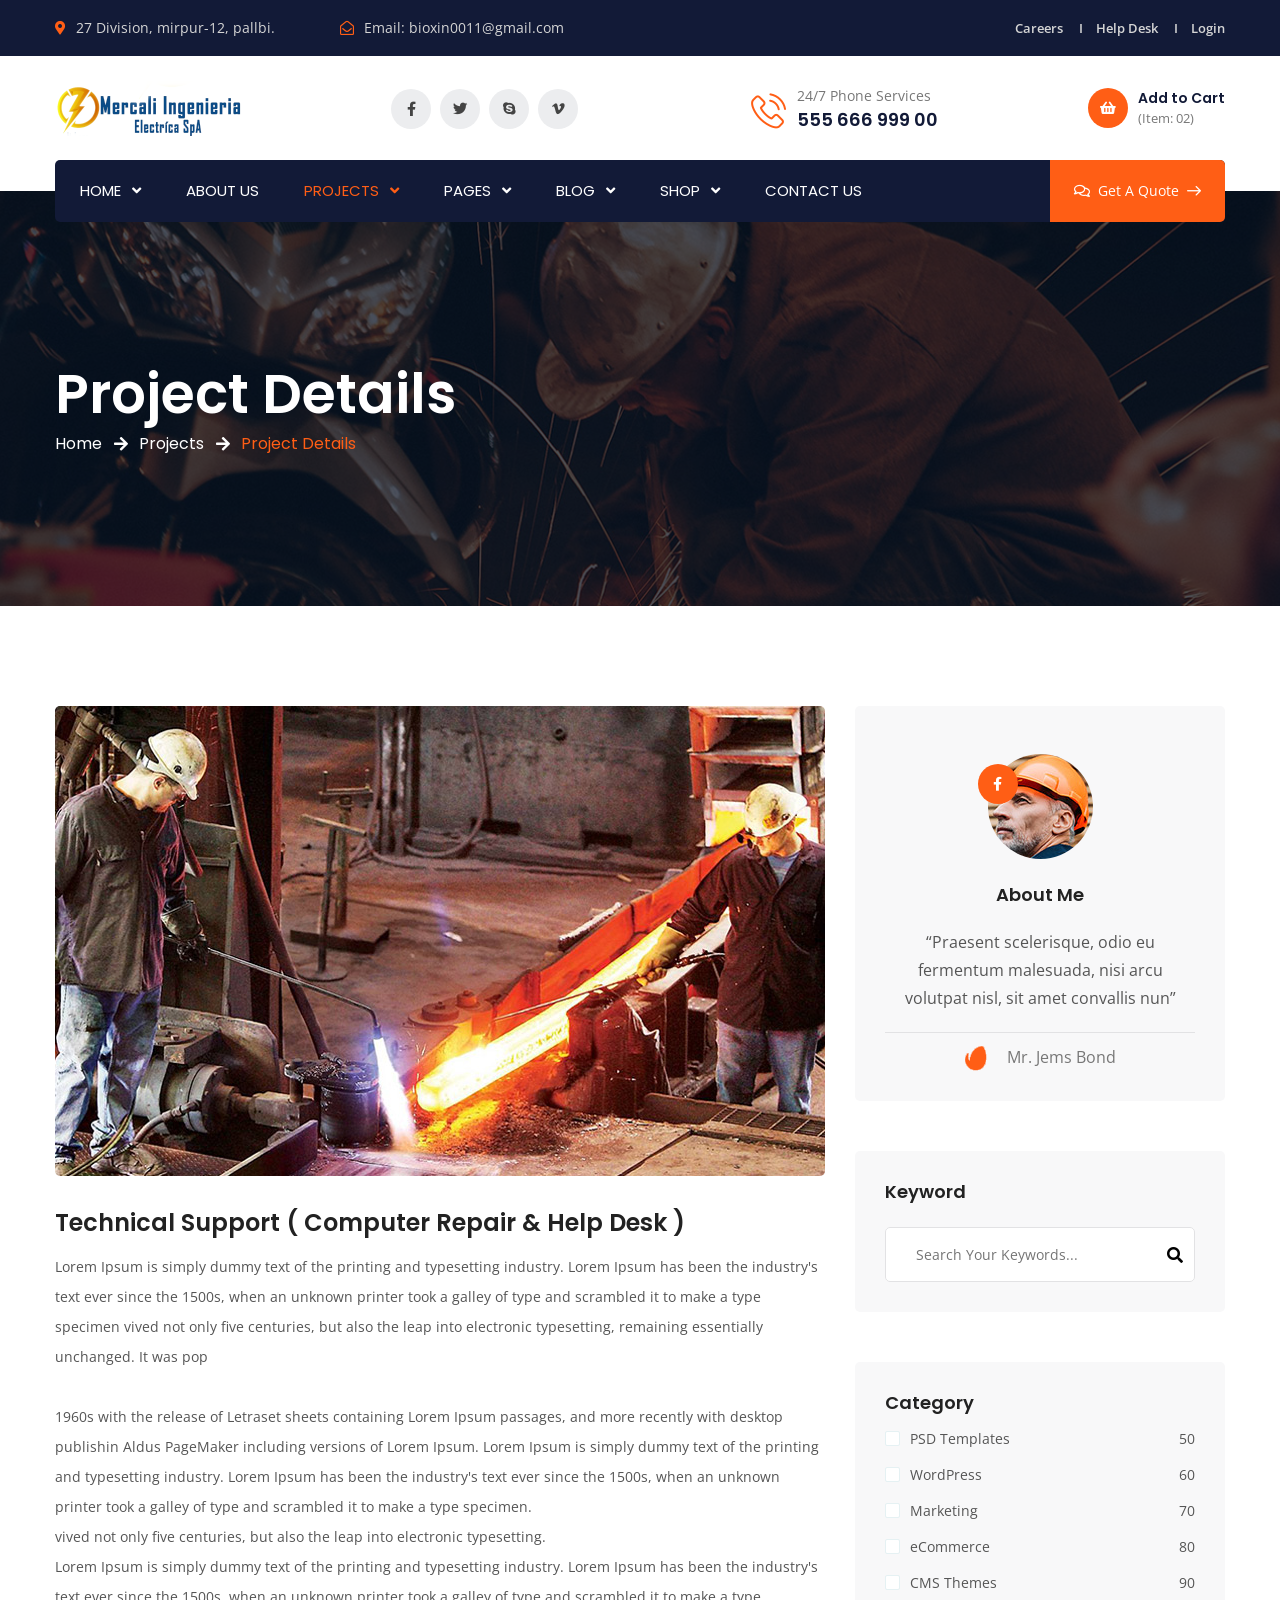
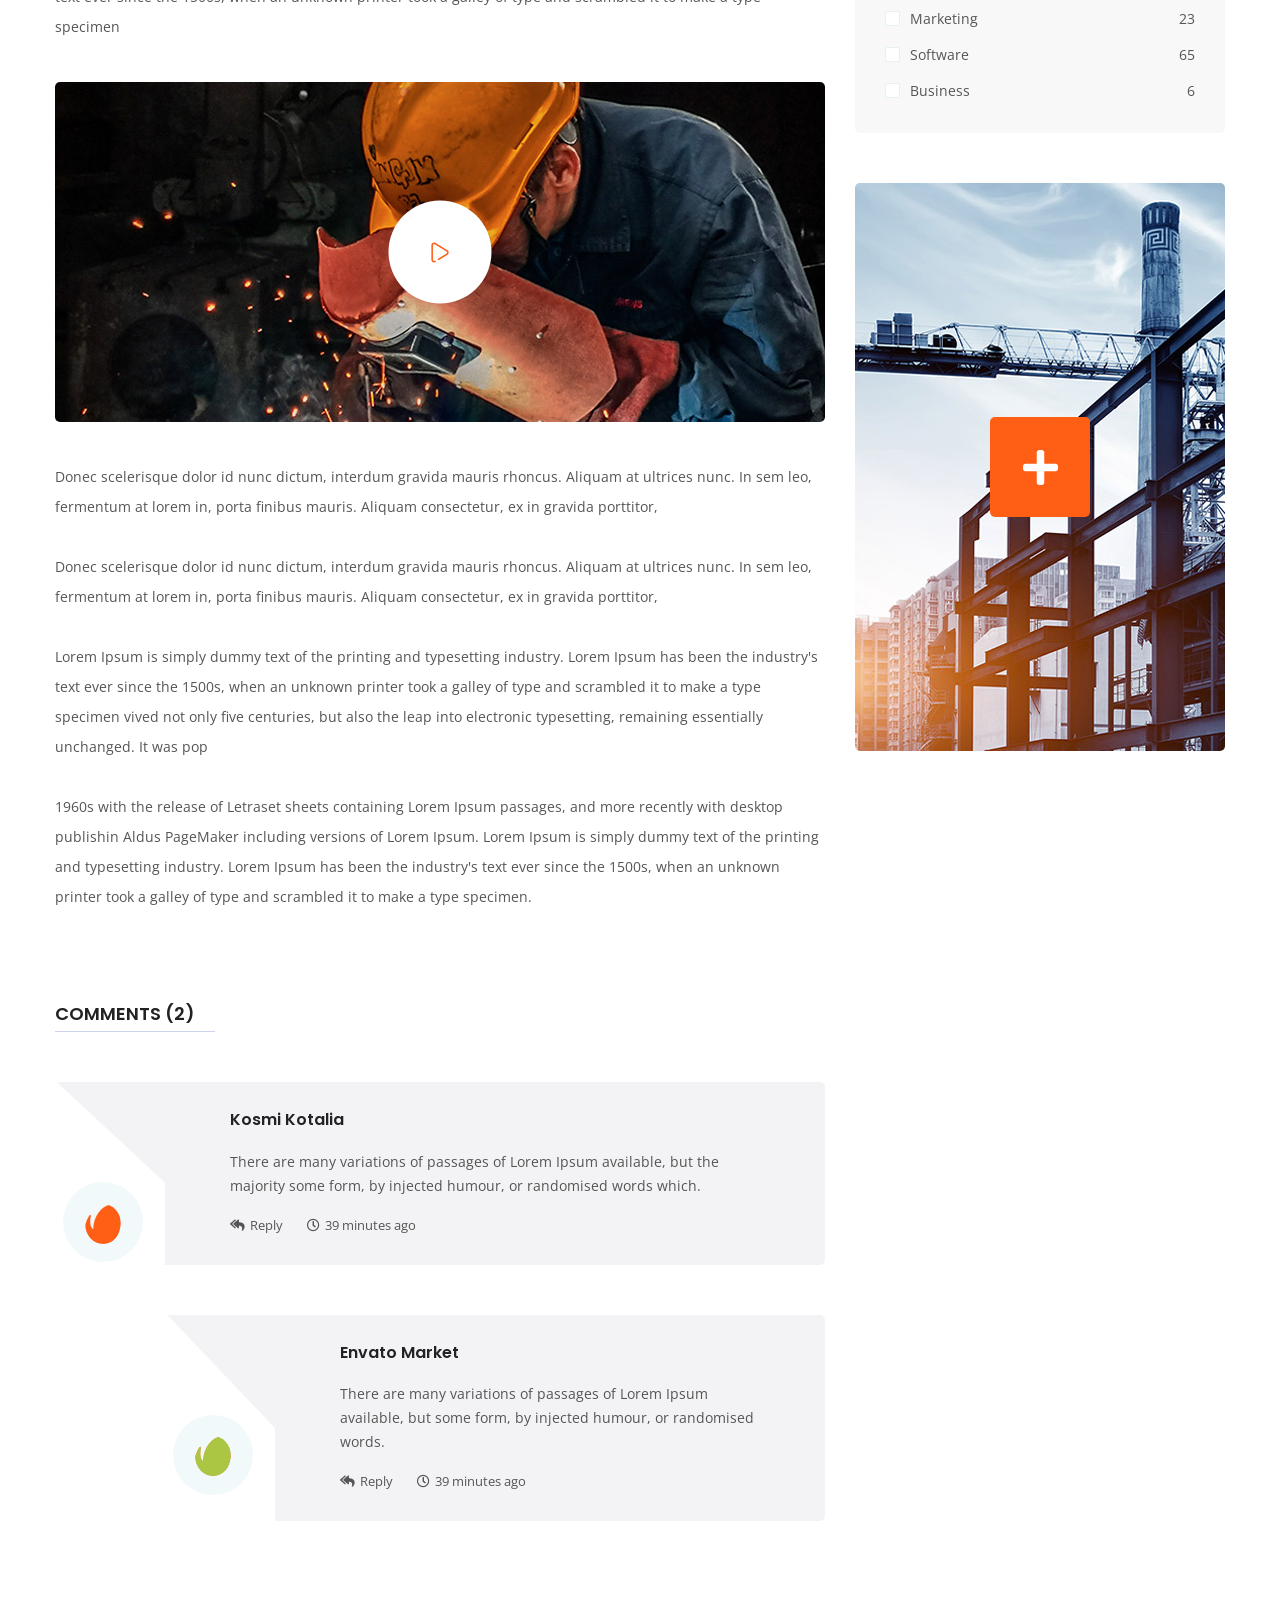
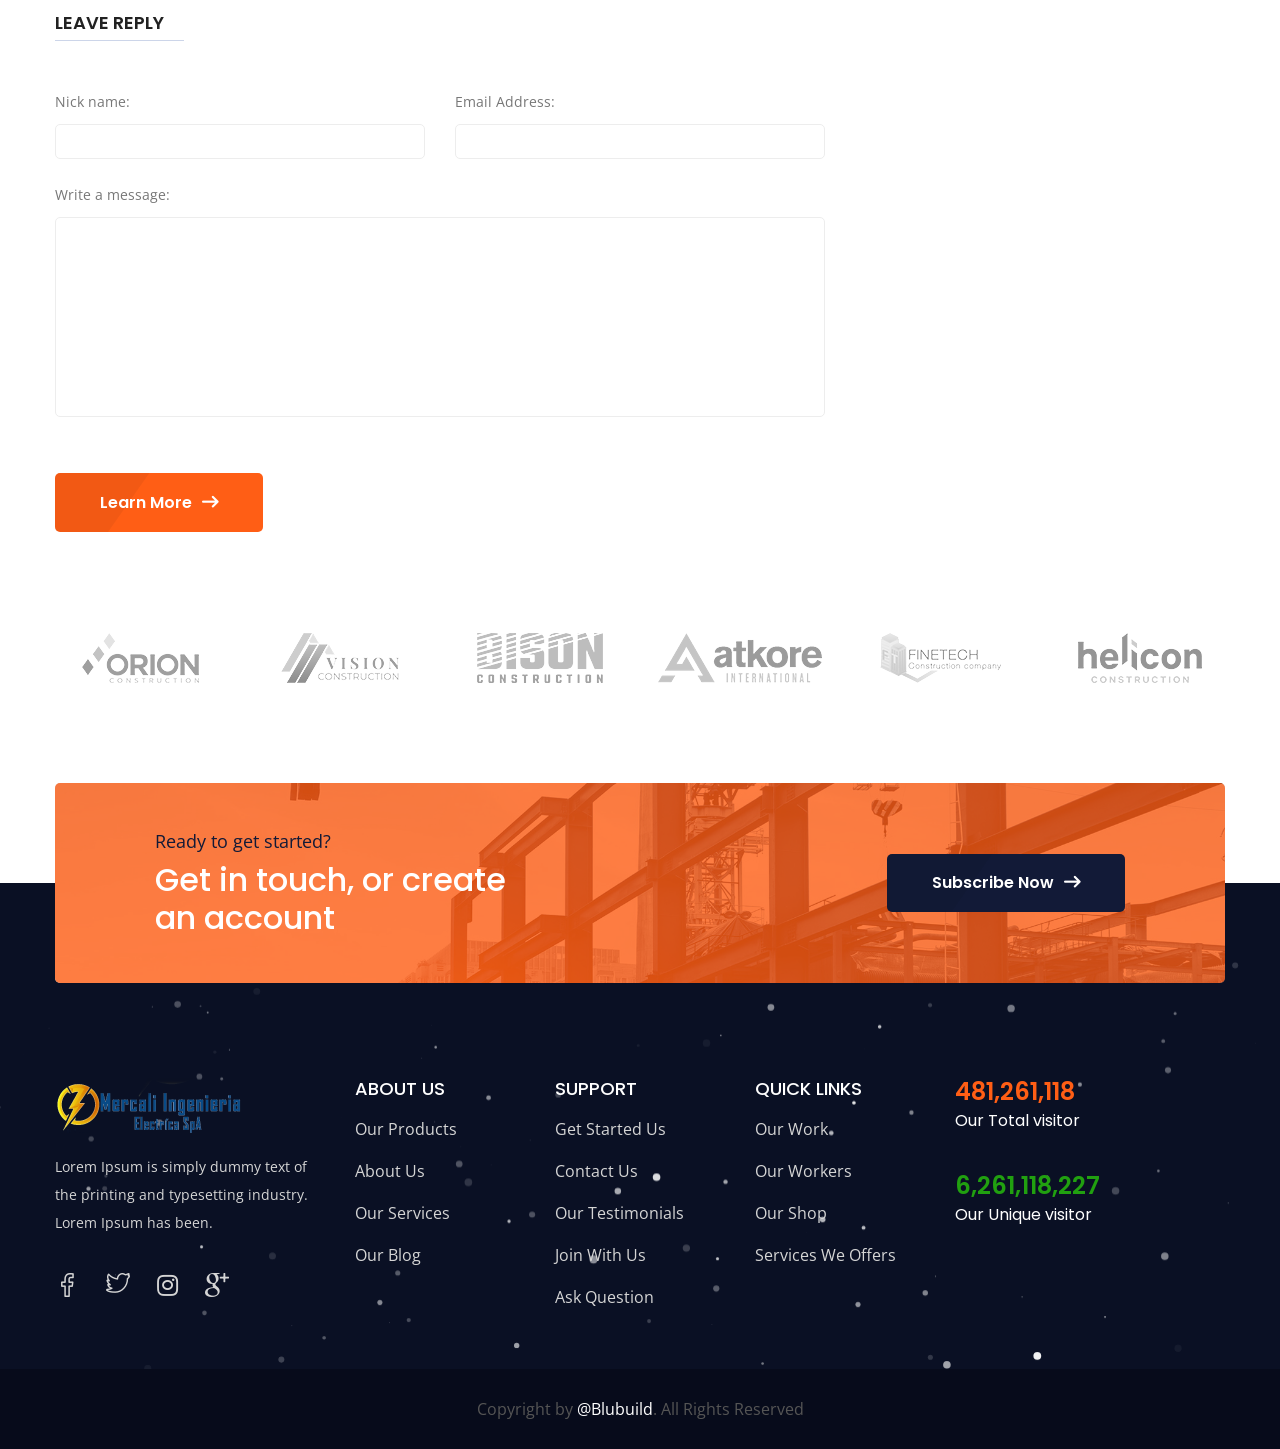
<file: project-detail.html>
<!DOCTYPE html>
<html lang="en">
    <head>
        <meta charset="UTF-8">
        <meta name="viewport" content="width=device-width, initial-scale=1, shrink-to-fit=no">
        <meta name="description" content="" />
        <meta name="keywords" content="" />
        <link rel="icon" href="assets/images/favicon.png" sizes="35x35" type="image/png">
        <title>Blubuild - Construction & Factory HTML5 Template</title>

        <link rel="stylesheet" href="assets/css/all.min.css">
        <link rel="stylesheet" href="assets/css/flaticon.css">
        <link rel="stylesheet" href="assets/css/animate.min.css">
        <link rel="stylesheet" href="assets/css/bootstrap.min.css">
        <link rel="stylesheet" href="assets/css/jquery.fancybox.min.css">
        <link rel="stylesheet" href="assets/css/perfect-scrollbar.css">
        <link rel="stylesheet" href="assets/css/slick.css">
        <link rel="stylesheet" href="assets/css/style.css">
        <link rel="stylesheet" href="assets/css/responsive.css">
        <link rel="stylesheet" href="assets/css/color.css">
    </head>
    <body>
        <main>
            <header class="stick style1 w-100">
                <div class="topbar bg-color1 w-100">
                    <div class="container">
                        <div class="topbar-inner d-flex flex-wrap justify-content-between align-items-center w-100">
                            <ul class="topbar-info-list mb-0 list-unstyled d-inline-flex">
                                <li><i class="thm-clr fas fa-map-marker-alt"></i>27 Division, mirpur-12, pallbi.</li>
                                <li><i class="thm-clr far fa-envelope-open"></i>Email: <a href="javascript:void(0);" title="">bioxin0011@gmail.com</a></li>
                            </ul>
                            <ul class="topbar-links mb-0 list-unstyled d-inline-flex">
                                <li><a href="javascript:void(0);" title="">Careers</a></li>
                                <li><a href="javascript:void(0);" title="">Help Desk</a></li>
                                <li><a href="javascript:void(0);" title="">Login</a></li>
                            </ul>
                        </div>
                    </div>
                </div><!-- Topbar -->
                <div class="logo-info-bar-wrap w-100">
                    <div class="container">
                        <div class="logo-info-bar-inner w-100 d-flex flex-wrap justify-content-between align-items-center">
                            <div class="logo-social d-inline-flex flex-wrap justify-content-between align-items-center">
                                <div class="logo"><h1 class="mb-0"><a href="index.html" title="Home"><img class="img-fluid" src="assets/images/logo.png" alt="Logo" srcset="assets/images/retina-logo.png"></a></h1></div><!-- Logo -->
                                <div class="social-links">
                                    <a href="javascript:void(0);" title="Facebook" target="_blank"><i class="fab fa-facebook-f"></i></a>
                                    <a href="javascript:void(0);" title="Twitter" target="_blank"><i class="fab fa-twitter"></i></a>
                                    <a href="javascript:void(0);" title="Skype" target="_blank"><i class="fab fa-skype"></i></a>
                                    <a href="javascript:void(0);" title="Vimeo" target="_blank"><i class="fab fa-vimeo-v"></i></a>
                                </div>
                            </div>
                            <div class="top-info-wrap d-inline-flex flex-wrap justify-content-between align-items-center">
                                <div class="call-us">
                                    <i class="thm-clr flaticon-phone-call"></i>
                                    <span>24/7 Phone Services</span>
                                    <strong>555 666 999 00</strong>
                                </div>
                                <div class="add-cart">
                                    <a href="cart.html" title="">
                                        <i class="thm-bg fas fa-shopping-basket"></i>
                                        Add to Cart
                                        <span class="d-block">(Item: 02)</span>
                                    </a>
                                </div>
                            </div>                            
                        </div>
                    </div>
                </div><!-- Logo Info Bar Wrap -->
                <div class="menu-wrap">
                    <div class="container">
                        <nav class="d-inline-flex justify-content-between align-items-center w-100 bg-color1">
                            <div class="header-left">
                                <ul class="mb-0 list-unstyled d-inline-flex">
                                    <li class="menu-item-has-children"><a href="javascript:void(0);" title="">Home</a>
                                        <ul class="mb-0 list-unstyled">
                                            <li><a href="index.html" title="">Homepage 1</a></li>
                                            <li><a href="index2.html" title="">Homepage 2</a></li>
                                            <li><a href="index3.html" title="">Homepage 3</a></li>
                                        </ul>
                                    </li>
                                    <li><a href="about.html" title="">About Us</a></li>
                                    <li class="menu-item-has-children"><a href="javascript:void(0);" title="">Projects</a>
                                        <ul class="mb-0 list-unstyled">
                                            <li><a href="projects.html" title="">Projects</a></li>
                                            <li><a href="project-detail.html" title="">Project Detail</a></li>
                                        </ul>
                                    </li>
                                    <li class="menu-item-has-children"><a href="javascript:void(0);" title="">Pages</a>
                                        <ul class="mb-0 list-unstyled">
                                            <li class="menu-item-has-children"><a href="javascript:void(0);" title="">Services</a>
                                                <ul class="mb-0 list-unstyled">
                                                    <li><a href="services.html" title="">Services</a></li>
                                                    <li><a href="services-detail.html" title="">Service Detail</a></li>
                                                </ul>
                                            </li>
                                            <li><a href="team.html" title="">Team</a></li>
                                            <li><a href="testimonials.html" title="">Testimonials</a></li>
                                            <li><a href="faq.html" title="">FAQ's</a></li>
                                        </ul>
                                    </li>
                                    <li class="menu-item-has-children"><a href="javascript:void(0);" title="">Blog</a>
                                        <ul class="mb-0 list-unstyled">
                                            <li><a href="blog.html" title="">Blog</a></li>
                                            <li><a href="blog-detail.html" title="">Blog Detail</a></li>
                                        </ul>
                                    </li>
                                    <li class="menu-item-has-children"><a href="javascript:void(0);" title="">Shop</a>
                                        <ul class="mb-0 list-unstyled">
                                            <li><a href="shop.html" title="">Shop</a></li>
                                            <li><a href="shop-detail.html" title="">Shop Detail</a></li>
                                            <li><a href="cart.html" title="">Cart</a></li>
                                            <li><a href="checkout.html" title="">Checkout</a></li>
                                        </ul>
                                    </li>
                                    <li><a href="contact.html" title="">Contact Us</a></li>
                                </ul>
                            </div>
                            <div class="header-right-btns">
                                <a class="get-quote" href="javascript:void(0);" title=""><i class="far fa-comments"></i>Get A Quote<i class="flaticon-arrow-pointing-to-right"></i></a>
                            </div>
                        </nav>
                    </div>
                </div><!-- Menu Wrap -->
            </header><!-- Header -->
            <div class="sticky-menu">
                <div class="container">
                    <div class="sticky-menu-inner d-flex flex-wrap align-items-center justify-content-between w-100">
                        <div class="logo"><h1 class="mb-0"><a href="index.html" title="Home"><img class="img-fluid" src="assets/images/logo.png" alt="Logo" srcset="assets/images/retina-logo.png"></a></h1></div><!-- Logo -->
                        <nav class="d-inline-flex justify-content-between align-items-center">
                            <div class="header-left">
                                <ul class="mb-0 list-unstyled d-inline-flex">
                                    <li class="menu-item-has-children"><a href="javascript:void(0);" title="">Home</a>
                                        <ul class="mb-0 list-unstyled">
                                            <li><a href="index.html" title="">Homepage 1</a></li>
                                            <li><a href="index2.html" title="">Homepage 2</a></li>
                                            <li><a href="index3.html" title="">Homepage 3</a></li>
                                        </ul>
                                    </li>
                                    <li><a href="about.html" title="">About Us</a></li>
                                    <li class="menu-item-has-children"><a href="javascript:void(0);" title="">Projects</a>
                                        <ul class="mb-0 list-unstyled">
                                            <li><a href="projects.html" title="">Projects</a></li>
                                            <li><a href="project-detail.html" title="">Project Detail</a></li>
                                        </ul>
                                    </li>
                                    <li class="menu-item-has-children"><a href="javascript:void(0);" title="">Pages</a>
                                        <ul class="mb-0 list-unstyled">
                                            <li class="menu-item-has-children"><a href="javascript:void(0);" title="">Services</a>
                                                <ul class="mb-0 list-unstyled">
                                                    <li><a href="services.html" title="">Services</a></li>
                                                    <li><a href="services-detail.html" title="">Service Detail</a></li>
                                                </ul>
                                            </li>
                                            <li><a href="team.html" title="">Team</a></li>
                                            <li><a href="testimonials.html" title="">Testimonials</a></li>
                                            <li><a href="faq.html" title="">FAQ's</a></li>
                                        </ul>
                                    </li>
                                    <li class="menu-item-has-children"><a href="javascript:void(0);" title="">Blog</a>
                                        <ul class="mb-0 list-unstyled">
                                            <li><a href="blog.html" title="">Blog</a></li>
                                            <li><a href="blog-detail.html" title="">Blog Detail</a></li>
                                        </ul>
                                    </li>
                                    <li class="menu-item-has-children"><a href="javascript:void(0);" title="">Shop</a>
                                        <ul class="mb-0 list-unstyled">
                                            <li><a href="shop.html" title="">Shop</a></li>
                                            <li><a href="shop-detail.html" title="">Shop Detail</a></li>
                                            <li><a href="cart.html" title="">Cart</a></li>
                                            <li><a href="checkout.html" title="">Checkout</a></li>
                                        </ul>
                                    </li>
                                    <li><a href="contact.html" title="">Contact Us</a></li>
                                </ul>
                            </div>
                        </nav>
                    </div>
                </div>
            </div><!-- Sticky Menu -->
            <div class="rspn-hdr">
                <div class="rspn-mdbr">
                    <div class="rspn-scil">
                        <a href="javascript:void(0);" title="Twitter" target="_blank"><i class="fab fa-twitter"></i></a>
                        <a href="javascript:void(0);" title="Facebook" target="_blank"><i class="fab fa-facebook-f"></i></a>
                        <a href="javascript:void(0);" title="Linkedin" target="_blank"><i class="fab fa-linkedin-in"></i></a>
                        <a href="javascript:void(0);" title="Google Plus" target="_blank"><i class="fab fa-google-plus-g"></i></a>
                    </div>
                    <form class="rspn-srch">
                        <input type="text" placeholder="Enter Your Keyword">
                        <button type="submit"><i class="fa fa-search"></i></button>
                    </form>
                </div>
                <div class="lg-mn">
                    <div class="logo"><a href="index.html" title="Home"><img src="assets/images/logo.png" alt="Logo"></a></div>
                    <div class="rspn-cnt">
                        <span><i class="thm-clr far fa-envelope-open"></i><a href="javascript:void(0);" title="">bioxin0011@gmail.com</a></span>
                        <span><i class="thm-clr fas fa-map-marker-alt"></i>27 Division, mirpur-12, pallbi.</span>
                    </div>
                    <span class="rspn-mnu-btn"><i class="fa fa-list-ul"></i></span>
                </div>
                <div class="rsnp-mnu">
                    <span class="rspn-mnu-cls"><i class="fa fa-times"></i></span>
                    <ul class="mb-0 list-unstyled w-100">
                        <li class="menu-item-has-children"><a href="javascript:void(0);" title="">Home</a>
                            <ul class="mb-0 list-unstyled">
                                <li><a href="index.html" title="">Homepage 1</a></li>
                                <li><a href="index2.html" title="">Homepage 2</a></li>
                                <li><a href="index3.html" title="">Homepage 3</a></li>
                            </ul>
                        </li>
                        <li><a href="about.html" title="">About Us</a></li>
                        <li class="menu-item-has-children"><a href="javascript:void(0);" title="">Projects</a>
                            <ul class="mb-0 list-unstyled">
                                <li><a href="projects.html" title="">Projects</a></li>
                                <li><a href="project-detail.html" title="">Project Detail</a></li>
                            </ul>
                        </li>
                        <li class="menu-item-has-children"><a href="javascript:void(0);" title="">Pages</a>
                            <ul class="mb-0 list-unstyled">
                                <li class="menu-item-has-children"><a href="javascript:void(0);" title="">Services</a>
                                    <ul class="mb-0 list-unstyled">
                                        <li><a href="services.html" title="">Services</a></li>
                                        <li><a href="services-detail.html" title="">Service Detail</a></li>
                                    </ul>
                                </li>
                                <li><a href="team.html" title="">Team</a></li>
                                <li><a href="testimonials.html" title="">Testimonials</a></li>
                                <li><a href="faq.html" title="">FAQ's</a></li>
                            </ul>
                        </li>
                        <li class="menu-item-has-children"><a href="javascript:void(0);" title="">Blog</a>
                            <ul class="mb-0 list-unstyled">
                                <li><a href="blog.html" title="">Blog</a></li>
                                <li><a href="blog-detail.html" title="">Blog Detail</a></li>
                            </ul>
                        </li>
                        <li class="menu-item-has-children"><a href="javascript:void(0);" title="">Shop</a>
                            <ul class="mb-0 list-unstyled">
                                <li><a href="shop.html" title="">Shop</a></li>
                                <li><a href="shop-detail.html" title="">Shop Detail</a></li>
                                <li><a href="cart.html" title="">Cart</a></li>
                                <li><a href="checkout.html" title="">Checkout</a></li>
                            </ul>
                        </li>
                        <li><a href="contact.html" title="">Contact Us</a></li>
                    </ul>
                </div><!-- Responsive Menu -->
            </div><!-- Responsive Header -->
            <section>
                <div class="w-100 pt-170 pb-150 dark-layer3 opc7 position-relative">
                    <div class="fixed-bg" style="background-image: url(assets/images/pagetop-bg.jpg);"></div>
                    <div class="container">
                        <div class="page-top-wrap w-100">
                            <h1 class="mb-0">Project Details</h1>
                            <ol class="breadcrumb">
                                <li class="breadcrumb-item"><a href="index.html" title="">Home</a></li>
                                <li class="breadcrumb-item"><a href="projects.html" title="">Projects</a></li>
                                <li class="breadcrumb-item active">Project Details</li>
                            </ol>
                        </div><!-- Page Top Wrap -->
                    </div>
                </div>
            </section>
            <section>
                <div class="w-100 pt-100 pb-100 position-relative">
                    <div class="container">
                        <div class="post-detail-wrap w-100">
                            <div class="row">
                                <div class="col-md-12 col-sm-12 col-lg-8">
                                    <div class="post-detail w-100">
                                        <img class="img-fluid w-100" src="assets/images/resources/blog-detail-img.jpg" alt="Blog Detail Image">
                                        <h2 class="mb-0">Technical Support ( Computer Repair & Help Desk )</h2>
                                        <p class="mb-0">Lorem Ipsum is simply dummy text of the printing and typesetting industry. Lorem Ipsum has been the industry's text ever since the 1500s, when an unknown printer took a galley of type and scrambled it to make a type specimen vived not only five centuries, but also the leap into electronic typesetting, remaining essentially unchanged. It was pop</p>
                                        <p class="mb-0">1960s with the release of Letraset sheets containing Lorem Ipsum passages, and more recently with desktop publishin Aldus PageMaker including versions of Lorem Ipsum. Lorem Ipsum is simply dummy text of the printing and typesetting industry. Lorem Ipsum has been the industry's  text ever since the 1500s, when an unknown printer took a galley of type and scrambled it to make a type specimen. <br> vived not only five centuries, but also the leap into electronic typesetting. <br> Lorem Ipsum is simply dummy text of the printing and typesetting industry. Lorem Ipsum has been the industry's <br> text ever since the 1500s, when an unknown printer took a galley of type and scrambled it to make a type specimen</p>
                                        <div class="post-detail-gallery-video-box position-relative w-100">
                                            <a class="rounded-circle spinner" href="https://www.youtube.com/embed/6gUOzbhtVd4" data-fancybox title=""><i class="flaticon-play"></i></a>
                                            <img class="img-fluid w-100" src="assets/images/resources/detail-gallery-video.jpg" alt="Detail Gallery Video">
                                        </div>
                                        <p class="mb-0">Donec scelerisque dolor id nunc dictum, interdum gravida mauris rhoncus. Aliquam at ultrices nunc. In sem leo, fermentum at lorem in, porta finibus mauris. Aliquam consectetur, ex in gravida porttitor,</p>
                                        <p class="mb-0">Donec scelerisque dolor id nunc dictum, interdum gravida mauris rhoncus. Aliquam at ultrices nunc. In sem leo, fermentum at lorem in, porta finibus mauris. Aliquam consectetur, ex in gravida porttitor,</p>
                                        <p class="mb-0">Lorem Ipsum is simply dummy text of the printing and typesetting industry. Lorem Ipsum has been the industry's text ever since the 1500s, when an unknown printer took a galley of type and scrambled it to make a type specimen vived not only five centuries, but also the leap into electronic typesetting, remaining essentially unchanged. It was pop</p>
                                        <p class="mb-0">1960s with the release of Letraset sheets containing Lorem Ipsum passages, and more recently with desktop publishin Aldus PageMaker including versions of Lorem Ipsum. Lorem Ipsum is simply dummy text of the printing and typesetting industry. Lorem Ipsum has been the industry's  text ever since the 1500s, when an unknown printer took a galley of type and scrambled it to make a type specimen.</p>
                                        <div class="comments w-100">
                                            <h3 class="mb-0">Comments (2)</h3>
                                            <ul class="comments-thread mb-0 list-unstyled">
                                                <li>
                                                    <div class="comment w-100">
                                                        <div class="comment-img"><span class="rounded-circle"><img class="img-fluid rounded-circle" src="assets/images/resources/comment-img1.png" alt="Comment Image 1"></span></div>
                                                        <div class="comment-detail">
                                                            <h4 class="mb-0">Kosmi Kotalia</h4>
                                                            <p class="mb-0">There are many variations of passages of Lorem Ipsum available, but the majority some form, by injected humour, or randomised words which.</p>
                                                            <a class="comment-reply-link d-inline-block" href="javascript:void(0);" title=""><i class="fas fa-reply-all"></i>Reply</a>
                                                            <span class="d-inline-block"><i class="far fa-clock"></i>39 minutes ago</span>
                                                        </div>
                                                    </div>
                                                    <ul class="children mb-0 list-unstyled">
                                                        <li>
                                                            <div class="comment w-100">
                                                                <div class="comment-img"><span class="rounded-circle"><img class="img-fluid rounded-circle" src="assets/images/resources/comment-img2.png" alt="Comment Image 2"></span></div>
                                                                <div class="comment-detail">
                                                                    <h4 class="mb-0">Envato Market</h4>
                                                                    <p class="mb-0">There are many variations of passages of Lorem Ipsum available, but some form, by injected humour, or randomised words.</p>
                                                                    <a class="comment-reply-link d-inline-block" href="javascript:void(0);" title=""><i class="fas fa-reply-all"></i>Reply</a>
                                                                    <span class="d-inline-block"><i class="far fa-clock"></i>39 minutes ago</span>
                                                                </div>
                                                            </div>
                                                        </li>
                                                    </ul>
                                                </li>
                                            </ul>
                                        </div><!-- Comments -->
                                        <div class="reply-form w-100">
                                            <h3 class="mb-0">Leave Reply</h3>
                                            <form class="w-100">
                                                <div class="row">
                                                    <div class="col-md-6 col-sm-6 col-lg-6">
                                                        <div class="field-wrap w-100">
                                                            <label>Nick name:</label>
                                                            <input type="text">
                                                        </div>
                                                    </div>
                                                    <div class="col-md-6 col-sm-6 col-lg-6">
                                                        <div class="field-wrap w-100">
                                                            <label>Email Address:</label>
                                                            <input type="email">
                                                        </div>
                                                    </div>
                                                    <div class="col-md-12 col-sm-12 col-lg-12">
                                                        <div class="field-wrap w-100">
                                                            <label>Write a message:</label>
                                                            <textarea></textarea>
                                                        </div>
                                                        <button class="thm-btn thm-bg" type="submit">Learn More<i class="flaticon-arrow-pointing-to-right"></i></button>
                                                    </div>
                                                </div>
                                            </form>
                                        </div>
                                    </div>
                                </div>
                                <div class="col-md-6 col-sm-12 col-lg-4">
                                    <aside class="sidebar-wrap w-100">
                                        <div class="widget2 brd-rd5 w-100">
                                            <div class="about-widget text-center w-100">
                                                <div class="about-widget-img d-inline-block">
                                                    <a class="thm-bg rounded-circle" href="javascript:void(0);" title=""><i class="fab fa-facebook-f"></i></a>
                                                    <img class="img-fluid rounded-circle" src="assets/images/resources/about-widget-img.jpg" alt="About Image">
                                                </div>
                                                <h4 class="mb-0">About Me</h4>
                                                <p class="mb-0">“Praesent scelerisque, odio eu fermentum malesuada, nisi arcu volutpat nisl, sit amet convallis nun”</p>
                                                <span class="d-block"><img class="img-fluid" src="assets/images/resources/about-widget-icon1.png" alt="About Widget Icon 1">Mr. Jems Bond</span>
                                            </div>
                                        </div>
                                        <div class="widget2 search_widget brd-rd5 w-100">
                                            <h3>Keyword</h3>
                                            <form class="w-100">
                                                <input type="text" placeholder="Search Your Keywords...">
                                                <button type="submit"><i class="fas fa-search"></i></button>
                                            </form>
                                        </div>
                                        <div class="widget2 category_widget brd-rd5 w-100">
                                            <h3>Category</h3>
                                            <ul class="mb-0 list-unstyled w-100">
                                                <li><a href="javascript:void(0);" title="">PSD Templates</a>50</li>
                                                <li><a href="javascript:void(0);" title="">WordPress</a>60</li>
                                                <li><a href="javascript:void(0);" title="">Marketing</a>70</li>
                                                <li><a href="javascript:void(0);" title="">eCommerce</a>80</li>
                                                <li><a href="javascript:void(0);" title="">CMS Themes</a>90</li>
                                                <li><a href="javascript:void(0);" title="">Marketing</a>23</li>
                                                <li><a href="javascript:void(0);" title="">Software</a>65</li>
                                                <li><a href="javascript:void(0);" title="">Business</a>6</li>
                                            </ul>
                                        </div>
                                        <div class="widget2 p-0 video-widget brd-rd5 w-100">
                                            <div class="widget-video-box w-100 position-relative">
                                                <img class="img-fluid w-100" src="assets/images/resources/widget-video-img.jpg" alt="Widget Video Image">
                                                <a class="spinner" href="https://www.youtube.com/embed/6gUOzbhtVd4" data-fancybox title=""><i class="fas fa-plus"></i></a>
                                            </div>
                                        </div>
                                    </aside><!-- Sidebar Wrap -->
                                </div>
                            </div>
                        </div><!-- Blog Detail Wrap -->
                    </div>
                </div>
            </section>
            <section>
                <div class="w-100 pb-50 position-relative">
                    <div class="container">
                        <div class="clients-wrap w-100">
                            <div class="row">
                                <div class="col-md-3 col-sm-4 col-lg-2">
                                    <div class="client-box w-100">
                                        <a href="javascript:void(0);" title=""><img class="img-fluid" src="assets/images/resources/client-img1-1.png" alt="Client Image 1"></a>
                                    </div>
                                </div>
                                <div class="col-md-3 col-sm-4 col-lg-2">
                                    <div class="client-box w-100">
                                        <a href="javascript:void(0);" title=""><img class="img-fluid" src="assets/images/resources/client-img1-2.png" alt="Client Image 2"></a>
                                    </div>
                                </div>
                                <div class="col-md-3 col-sm-4 col-lg-2">
                                    <div class="client-box w-100">
                                        <a href="javascript:void(0);" title=""><img class="img-fluid" src="assets/images/resources/client-img1-3.png" alt="Client Image 3"></a>
                                    </div>
                                </div>
                                <div class="col-md-3 col-sm-4 col-lg-2">
                                    <div class="client-box w-100">
                                        <a href="javascript:void(0);" title=""><img class="img-fluid" src="assets/images/resources/client-img1-4.png" alt="Client Image 4"></a>
                                    </div>
                                </div>
                                <div class="col-md-3 col-sm-4 col-lg-2">
                                    <div class="client-box w-100">
                                        <a href="javascript:void(0);" title=""><img class="img-fluid" src="assets/images/resources/client-img1-5.png" alt="Client Image 5"></a>
                                    </div>
                                </div>
                                <div class="col-md-3 col-sm-4 col-lg-2">
                                    <div class="client-box w-100">
                                        <a href="javascript:void(0);" title=""><img class="img-fluid" src="assets/images/resources/client-img1-6.png" alt="Client Image 6"></a>
                                    </div>
                                </div>
                            </div>
                        </div><!-- Clients Wrap -->
                    </div>
                </div>
            </section>
            <section>
                <div class="w-100 position-relative">
                    <div class="container">
                        <div class="getin-touch-wrap overlap-99 brd-rd5 style2 thm-layer opc8 w-100 overflow-hidden position-relative">
                            <div class="fixed-bg" style="background-image: url(assets/images/parallax2.jpg);"></div>
                            <div class="row align-items-center justify-content-between">
                                <div class="col-md-7 col-sm-12 col-lg-5">
                                    <div class="getin-touch-title w-100">
                                        <span class="text-color1 d-block">Ready to get started?</span>
                                        <h2 class="mb-0">Get in touch, or create an account</h2>
                                    </div>
                                </div>
                                <div class="col-md-5 col-sm-12 col-lg-4">
                                    <div class="getin-touch-btn text-right">
                                        <a class="thm-btn bg-color1" href="contact.html" title="">Subscribe Now<i class="flaticon-arrow-pointing-to-right"></i></a>
                                    </div>
                                </div>
                            </div>
                        </div>
                    </div>
                </div>
            </section>
            <footer>
                <div class="w-100 bg-color5 pt-195 pb-10 position-relative">
                    <div class="particles-js" id="prtcl"></div>
                    <div class="container">
                        <div class="footer-data w-100">
                            <div class="row">
                                <div class="col-md-6 col-sm-6 col-lg-3">
                                    <div class="widget w-100">
                                        <div class="logo w-100">
                                            <h1 class="mb-0"><a href="index.html" title="Home"><img class="img-fluid" src="assets/images/logo2.png" alt="Logo" srcset="assets/images/retina-logo2.png"></a></h1>
                                        </div><!-- Logo -->
                                        <p class="mb-0">Lorem Ipsum is simply dummy text of the printing and typesetting industry. Lorem Ipsum has been.</p>
                                        <div class="social-links2 d-inline-block">
                                            <a href="javascript:void(0);" title="Facebook" target="_blank"><i class="flaticon-facebook"></i></a>
                                            <a href="javascript:void(0);" title="Twitter" target="_blank"><i class="flaticon-twitter"></i></a>
                                            <a href="javascript:void(0);" title="Instagram" target="_blank"><i class="fab fa-instagram"></i></a>
                                            <a href="javascript:void(0);" title="Google Plus" target="_blank"><i class="flaticon-google-plus-logo"></i></a>
                                        </div>
                                    </div>
                                </div>
                                <div class="col-md-6 col-sm-6 col-lg-3 order-lg-1">
                                    <div class="widget w-100">
                                        <div class="visitor-stats w-100">
                                            <div class="visitor-stat-box w-100">
                                                <h4 class="mb-0 thm-clr counter">25,329,53253</h4>
                                                <h5 class="mb-0">Our Total visitor</h5>
                                            </div>
                                            <div class="visitor-stat-box w-100">
                                                <h4 class="mb-0 text-color4 counter">329,53253825</h4>
                                                <h5 class="mb-0">Our Unique visitor</h5>
                                            </div>
                                        </div>
                                    </div>
                                </div>
                                <div class="col-md-12 col-sm-12 col-lg-6">
                                    <div class="row">
                                        <div class="col-md-4 col-sm-4 col-lg-4">
                                            <div class="widget w-100">
                                                <h3>About Us</h3>
                                                <ul class="mb-0 list-unstyled w-100">
                                                    <li><a href="shop.html" title="">Our Products</a></li>
                                                    <li><a href="about.html" title="">About Us</a></li>
                                                    <li><a href="services.html" title="">Our Services</a></li>
                                                    <li><a href="blog.html" title="">Our Blog</a></li>
                                                </ul>
                                            </div>
                                        </div>
                                        <div class="col-md-4 col-sm-4 col-lg-4">
                                            <div class="widget w-100">
                                                <h3>Support</h3>
                                                <ul class="mb-0 list-unstyled w-100">
                                                    <li><a href="about.html" title="">Get Started Us</a></li>
                                                    <li><a href="contact.html" title="">Contact Us</a></li>
                                                    <li><a href="testimonials.html" title="">Our Testimonials</a></li>
                                                    <li><a href="contact.html" title="">Join With Us</a></li>
                                                    <li><a href="faq.html" title="">Ask Question</a></li>
                                                </ul>
                                            </div>
                                        </div>
                                        <div class="col-md-4 col-sm-4 col-lg-4">
                                            <div class="widget w-100">
                                                <h3>Quick Links</h3>
                                                <ul class="mb-0 list-unstyled w-100">
                                                    <li><a href="projects.html" title="">Our Work</a></li>
                                                    <li><a href="team.html" title="">Our Workers</a></li>
                                                    <li><a href="shop.html" title="">Our Shop</a></li>
                                                    <li><a href="services.html" title="">Services We Offers</a></li>
                                                </ul>
                                            </div>
                                        </div>
                                    </div>
                                </div>
                            </div>
                        </div><!-- Footer Data -->
                    </div>
                </div>    
            </footer>
            <div class="copyright w-100 text-center bg-color6 position-relative">
                <div class="container">
                    <p class="mb-0">Copyright by <a href="index.html" title="">@Blubuild</a>. All Rights Reserved</p>
                </div>
            </div><!-- Copyright -->
        </main><!-- Main Wrapper -->

        <script src="assets/js/jquery.min.js"></script>
        <script src="assets/js/popper.min.js"></script>
        <script src="assets/js/bootstrap.min.js"></script>
        <script src="assets/js/wow.min.js"></script>
        <script src="assets/js/counterup.min.js"></script>
        <script src="assets/js/jquery.fancybox.min.js"></script>
        <script src="assets/js/perfect-scrollbar.min.js"></script>
        <script src="assets/js/slick.min.js"></script>
        <script src="assets/js/ResizeSensor.min.js"></script>
        <script src="assets/js/theia-sticky-sidebar.min.js"></script>
        <script src="assets/js/particles.min.js"></script>
        <script src="assets/js/particle-int.js"></script>
        <script src="assets/js/custom-scripts.js"></script>
    </body>	
</html>
</file>
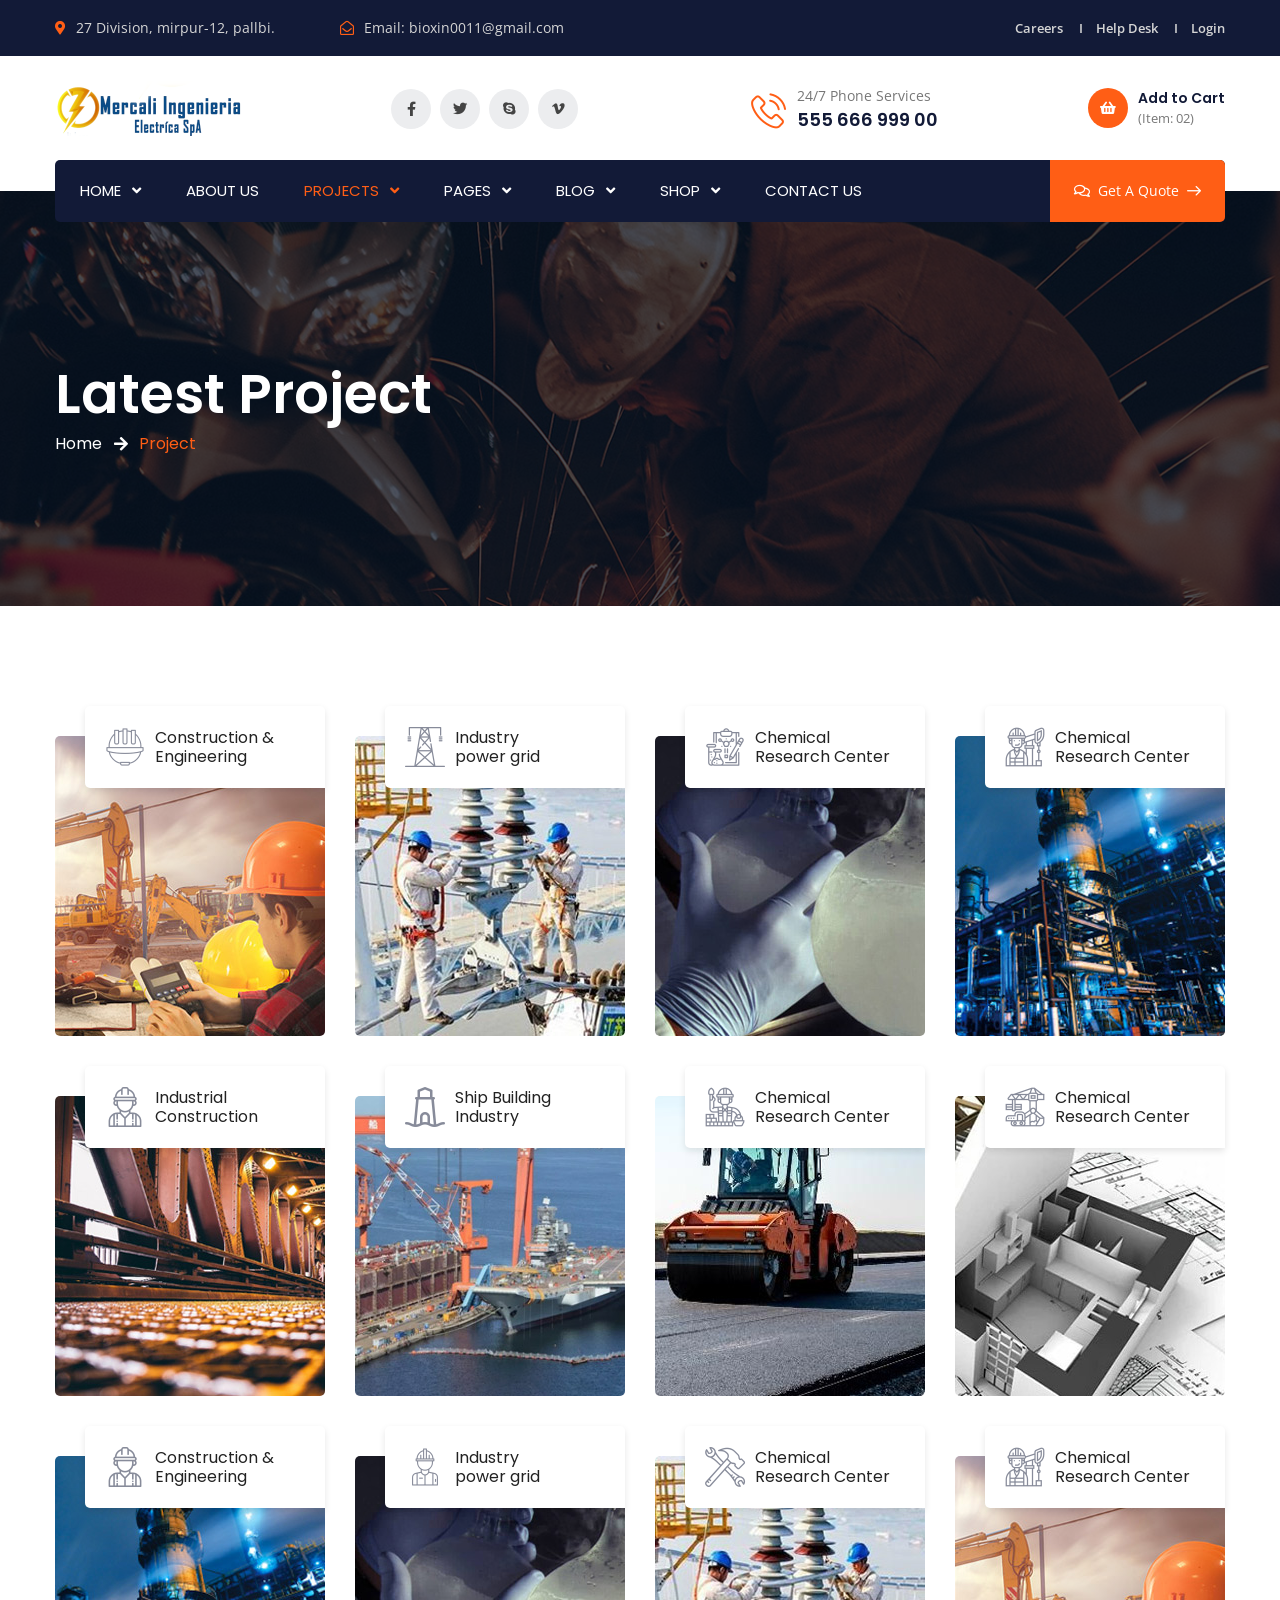
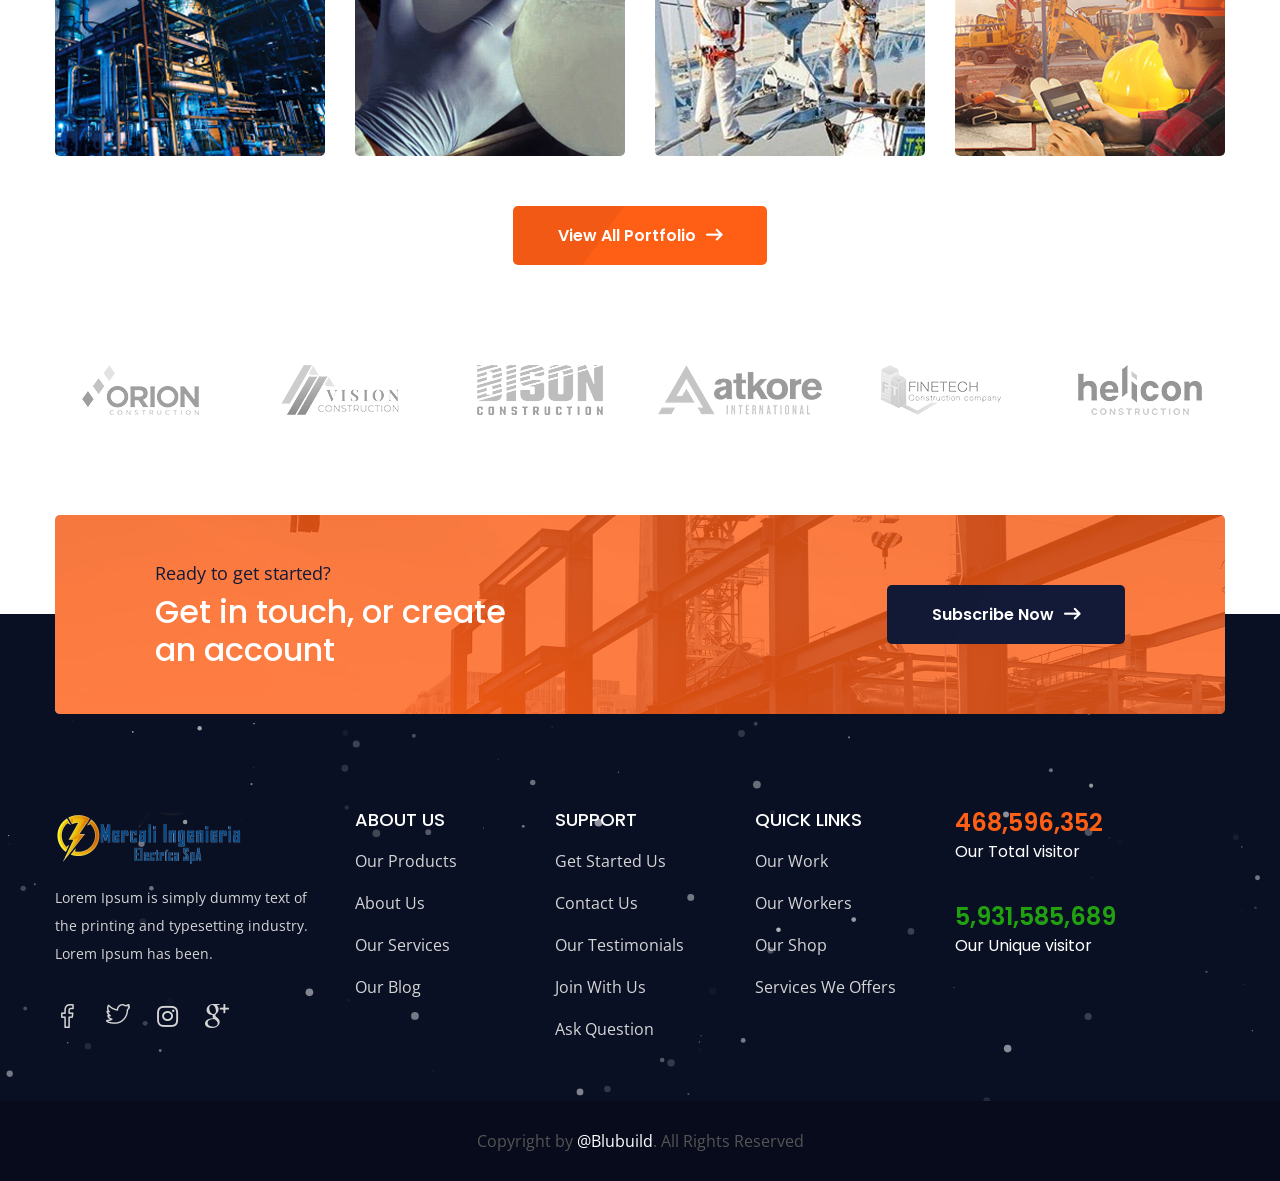
<file: projects.html>
<!DOCTYPE html>
<html lang="en">
    <head>
        <meta charset="UTF-8">
        <meta name="viewport" content="width=device-width, initial-scale=1, shrink-to-fit=no">
        <meta name="description" content="" />
        <meta name="keywords" content="" />
        <link rel="icon" href="assets/images/favicon.png" sizes="35x35" type="image/png">
        <title>Blubuild - Construction & Factory HTML5 Template</title>

        <link rel="stylesheet" href="assets/css/all.min.css">
        <link rel="stylesheet" href="assets/css/flaticon.css">
        <link rel="stylesheet" href="assets/css/animate.min.css">
        <link rel="stylesheet" href="assets/css/bootstrap.min.css">
        <link rel="stylesheet" href="assets/css/jquery.fancybox.min.css">
        <link rel="stylesheet" href="assets/css/perfect-scrollbar.css">
        <link rel="stylesheet" href="assets/css/slick.css">
        <link rel="stylesheet" href="assets/css/style.css">
        <link rel="stylesheet" href="assets/css/responsive.css">
        <link rel="stylesheet" href="assets/css/color.css">
    </head>
    <body>
        <main>
            <header class="stick style1 w-100">
                <div class="topbar bg-color1 w-100">
                    <div class="container">
                        <div class="topbar-inner d-flex flex-wrap justify-content-between align-items-center w-100">
                            <ul class="topbar-info-list mb-0 list-unstyled d-inline-flex">
                                <li><i class="thm-clr fas fa-map-marker-alt"></i>27 Division, mirpur-12, pallbi.</li>
                                <li><i class="thm-clr far fa-envelope-open"></i>Email: <a href="javascript:void(0);" title="">bioxin0011@gmail.com</a></li>
                            </ul>
                            <ul class="topbar-links mb-0 list-unstyled d-inline-flex">
                                <li><a href="javascript:void(0);" title="">Careers</a></li>
                                <li><a href="javascript:void(0);" title="">Help Desk</a></li>
                                <li><a href="javascript:void(0);" title="">Login</a></li>
                            </ul>
                        </div>
                    </div>
                </div><!-- Topbar -->
                <div class="logo-info-bar-wrap w-100">
                    <div class="container">
                        <div class="logo-info-bar-inner w-100 d-flex flex-wrap justify-content-between align-items-center">
                            <div class="logo-social d-inline-flex flex-wrap justify-content-between align-items-center">
                                <div class="logo"><h1 class="mb-0"><a href="index.html" title="Home"><img class="img-fluid" src="assets/images/logo.png" alt="Logo" srcset="assets/images/retina-logo.png"></a></h1></div><!-- Logo -->
                                <div class="social-links">
                                    <a href="javascript:void(0);" title="Facebook" target="_blank"><i class="fab fa-facebook-f"></i></a>
                                    <a href="javascript:void(0);" title="Twitter" target="_blank"><i class="fab fa-twitter"></i></a>
                                    <a href="javascript:void(0);" title="Skype" target="_blank"><i class="fab fa-skype"></i></a>
                                    <a href="javascript:void(0);" title="Vimeo" target="_blank"><i class="fab fa-vimeo-v"></i></a>
                                </div>
                            </div>
                            <div class="top-info-wrap d-inline-flex flex-wrap justify-content-between align-items-center">
                                <div class="call-us">
                                    <i class="thm-clr flaticon-phone-call"></i>
                                    <span>24/7 Phone Services</span>
                                    <strong>555 666 999 00</strong>
                                </div>
                                <div class="add-cart">
                                    <a href="cart.html" title="">
                                        <i class="thm-bg fas fa-shopping-basket"></i>
                                        Add to Cart
                                        <span class="d-block">(Item: 02)</span>
                                    </a>
                                </div>
                            </div>                            
                        </div>
                    </div>
                </div><!-- Logo Info Bar Wrap -->
                <div class="menu-wrap">
                    <div class="container">
                        <nav class="d-inline-flex justify-content-between align-items-center w-100 bg-color1">
                            <div class="header-left">
                                <ul class="mb-0 list-unstyled d-inline-flex">
                                    <li class="menu-item-has-children"><a href="javascript:void(0);" title="">Home</a>
                                        <ul class="mb-0 list-unstyled">
                                            <li><a href="index.html" title="">Homepage 1</a></li>
                                            <li><a href="index2.html" title="">Homepage 2</a></li>
                                            <li><a href="index3.html" title="">Homepage 3</a></li>
                                        </ul>
                                    </li>
                                    <li><a href="about.html" title="">About Us</a></li>
                                    <li class="menu-item-has-children"><a href="javascript:void(0);" title="">Projects</a>
                                        <ul class="mb-0 list-unstyled">
                                            <li><a href="projects.html" title="">Projects</a></li>
                                            <li><a href="project-detail.html" title="">Project Detail</a></li>
                                        </ul>
                                    </li>
                                    <li class="menu-item-has-children"><a href="javascript:void(0);" title="">Pages</a>
                                        <ul class="mb-0 list-unstyled">
                                            <li class="menu-item-has-children"><a href="javascript:void(0);" title="">Services</a>
                                                <ul class="mb-0 list-unstyled">
                                                    <li><a href="services.html" title="">Services</a></li>
                                                    <li><a href="services-detail.html" title="">Service Detail</a></li>
                                                </ul>
                                            </li>
                                            <li><a href="team.html" title="">Team</a></li>
                                            <li><a href="testimonials.html" title="">Testimonials</a></li>
                                            <li><a href="faq.html" title="">FAQ's</a></li>
                                        </ul>
                                    </li>
                                    <li class="menu-item-has-children"><a href="javascript:void(0);" title="">Blog</a>
                                        <ul class="mb-0 list-unstyled">
                                            <li><a href="blog.html" title="">Blog</a></li>
                                            <li><a href="blog-detail.html" title="">Blog Detail</a></li>
                                        </ul>
                                    </li>
                                    <li class="menu-item-has-children"><a href="javascript:void(0);" title="">Shop</a>
                                        <ul class="mb-0 list-unstyled">
                                            <li><a href="shop.html" title="">Shop</a></li>
                                            <li><a href="shop-detail.html" title="">Shop Detail</a></li>
                                            <li><a href="cart.html" title="">Cart</a></li>
                                            <li><a href="checkout.html" title="">Checkout</a></li>
                                        </ul>
                                    </li>
                                    <li><a href="contact.html" title="">Contact Us</a></li>
                                </ul>
                            </div>
                            <div class="header-right-btns">
                                <a class="get-quote" href="javascript:void(0);" title=""><i class="far fa-comments"></i>Get A Quote<i class="flaticon-arrow-pointing-to-right"></i></a>
                            </div>
                        </nav>
                    </div>
                </div><!-- Menu Wrap -->
            </header><!-- Header -->
            <div class="sticky-menu">
                <div class="container">
                    <div class="sticky-menu-inner d-flex flex-wrap align-items-center justify-content-between w-100">
                        <div class="logo"><h1 class="mb-0"><a href="index.html" title="Home"><img class="img-fluid" src="assets/images/logo.png" alt="Logo" srcset="assets/images/retina-logo.png"></a></h1></div><!-- Logo -->
                        <nav class="d-inline-flex justify-content-between align-items-center">
                            <div class="header-left">
                                <ul class="mb-0 list-unstyled d-inline-flex">
                                    <li class="menu-item-has-children"><a href="javascript:void(0);" title="">Home</a>
                                        <ul class="mb-0 list-unstyled">
                                            <li><a href="index.html" title="">Homepage 1</a></li>
                                            <li><a href="index2.html" title="">Homepage 2</a></li>
                                            <li><a href="index3.html" title="">Homepage 3</a></li>
                                        </ul>
                                    </li>
                                    <li><a href="about.html" title="">About Us</a></li>
                                    <li class="menu-item-has-children"><a href="javascript:void(0);" title="">Projects</a>
                                        <ul class="mb-0 list-unstyled">
                                            <li><a href="projects.html" title="">Projects</a></li>
                                            <li><a href="project-detail.html" title="">Project Detail</a></li>
                                        </ul>
                                    </li>
                                    <li class="menu-item-has-children"><a href="javascript:void(0);" title="">Pages</a>
                                        <ul class="mb-0 list-unstyled">
                                            <li class="menu-item-has-children"><a href="javascript:void(0);" title="">Services</a>
                                                <ul class="mb-0 list-unstyled">
                                                    <li><a href="services.html" title="">Services</a></li>
                                                    <li><a href="services-detail.html" title="">Service Detail</a></li>
                                                </ul>
                                            </li>
                                            <li><a href="team.html" title="">Team</a></li>
                                            <li><a href="testimonials.html" title="">Testimonials</a></li>
                                            <li><a href="faq.html" title="">FAQ's</a></li>
                                        </ul>
                                    </li>
                                    <li class="menu-item-has-children"><a href="javascript:void(0);" title="">Blog</a>
                                        <ul class="mb-0 list-unstyled">
                                            <li><a href="blog.html" title="">Blog</a></li>
                                            <li><a href="blog-detail.html" title="">Blog Detail</a></li>
                                        </ul>
                                    </li>
                                    <li class="menu-item-has-children"><a href="javascript:void(0);" title="">Shop</a>
                                        <ul class="mb-0 list-unstyled">
                                            <li><a href="shop.html" title="">Shop</a></li>
                                            <li><a href="shop-detail.html" title="">Shop Detail</a></li>
                                            <li><a href="cart.html" title="">Cart</a></li>
                                            <li><a href="checkout.html" title="">Checkout</a></li>
                                        </ul>
                                    </li>
                                    <li><a href="contact.html" title="">Contact Us</a></li>
                                </ul>
                            </div>
                        </nav>
                    </div>
                </div>
            </div><!-- Sticky Menu -->
            <div class="rspn-hdr">
                <div class="rspn-mdbr">
                    <div class="rspn-scil">
                        <a href="javascript:void(0);" title="Twitter" target="_blank"><i class="fab fa-twitter"></i></a>
                        <a href="javascript:void(0);" title="Facebook" target="_blank"><i class="fab fa-facebook-f"></i></a>
                        <a href="javascript:void(0);" title="Linkedin" target="_blank"><i class="fab fa-linkedin-in"></i></a>
                        <a href="javascript:void(0);" title="Google Plus" target="_blank"><i class="fab fa-google-plus-g"></i></a>
                    </div>
                    <form class="rspn-srch">
                        <input type="text" placeholder="Enter Your Keyword">
                        <button type="submit"><i class="fa fa-search"></i></button>
                    </form>
                </div>
                <div class="lg-mn">
                    <div class="logo"><a href="index.html" title="Home"><img src="assets/images/logo.png" alt="Logo"></a></div>
                    <div class="rspn-cnt">
                        <span><i class="thm-clr far fa-envelope-open"></i><a href="javascript:void(0);" title="">bioxin0011@gmail.com</a></span>
                        <span><i class="thm-clr fas fa-map-marker-alt"></i>27 Division, mirpur-12, pallbi.</span>
                    </div>
                    <span class="rspn-mnu-btn"><i class="fa fa-list-ul"></i></span>
                </div>
                <div class="rsnp-mnu">
                    <span class="rspn-mnu-cls"><i class="fa fa-times"></i></span>
                    <ul class="mb-0 list-unstyled w-100">
                        <li class="menu-item-has-children"><a href="javascript:void(0);" title="">Home</a>
                            <ul class="mb-0 list-unstyled">
                                <li><a href="index.html" title="">Homepage 1</a></li>
                                <li><a href="index2.html" title="">Homepage 2</a></li>
                                <li><a href="index3.html" title="">Homepage 3</a></li>
                            </ul>
                        </li>
                        <li><a href="about.html" title="">About Us</a></li>
                        <li class="menu-item-has-children"><a href="javascript:void(0);" title="">Projects</a>
                            <ul class="mb-0 list-unstyled">
                                <li><a href="projects.html" title="">Projects</a></li>
                                <li><a href="project-detail.html" title="">Project Detail</a></li>
                            </ul>
                        </li>
                        <li class="menu-item-has-children"><a href="javascript:void(0);" title="">Pages</a>
                            <ul class="mb-0 list-unstyled">
                                <li class="menu-item-has-children"><a href="javascript:void(0);" title="">Services</a>
                                    <ul class="mb-0 list-unstyled">
                                        <li><a href="services.html" title="">Services</a></li>
                                        <li><a href="services-detail.html" title="">Service Detail</a></li>
                                    </ul>
                                </li>
                                <li><a href="team.html" title="">Team</a></li>
                                <li><a href="testimonials.html" title="">Testimonials</a></li>
                                <li><a href="faq.html" title="">FAQ's</a></li>
                            </ul>
                        </li>
                        <li class="menu-item-has-children"><a href="javascript:void(0);" title="">Blog</a>
                            <ul class="mb-0 list-unstyled">
                                <li><a href="blog.html" title="">Blog</a></li>
                                <li><a href="blog-detail.html" title="">Blog Detail</a></li>
                            </ul>
                        </li>
                        <li class="menu-item-has-children"><a href="javascript:void(0);" title="">Shop</a>
                            <ul class="mb-0 list-unstyled">
                                <li><a href="shop.html" title="">Shop</a></li>
                                <li><a href="shop-detail.html" title="">Shop Detail</a></li>
                                <li><a href="cart.html" title="">Cart</a></li>
                                <li><a href="checkout.html" title="">Checkout</a></li>
                            </ul>
                        </li>
                        <li><a href="contact.html" title="">Contact Us</a></li>
                    </ul>
                </div><!-- Responsive Menu -->
            </div><!-- Responsive Header -->
            <section>
                <div class="w-100 pt-170 pb-150 dark-layer3 opc7 position-relative">
                    <div class="fixed-bg" style="background-image: url(assets/images/pagetop-bg.jpg);"></div>
                    <div class="container">
                        <div class="page-top-wrap w-100">
                            <h1 class="mb-0">Latest Project</h1>
                            <ol class="breadcrumb">
                                <li class="breadcrumb-item"><a href="index.html" title="">Home</a></li>
                                <li class="breadcrumb-item active">Project</li>
                            </ol>
                        </div><!-- Page Top Wrap -->
                    </div>
                </div>
            </section>
            <section>
                <div class="w-100 pt-100 pb-100 position-relative">
                    <div class="container">
                        <div class="proj-wrap w-100">
                            <div class="row">
                                <div class="col-md-4 col-sm-6 col-lg-3">
                                    <div class="proj-box position-relative w-100">
                                        <div class="proj-thumb overflow-hidden w-100"><a href="project-detail.html" title=""><img class="img-fluid w-100" src="assets/images/resources/proj-img1-1.jpg" alt="Project Image 1"></a></div>
                                        <div class="proj-info position-absolute">
                                            <i class="flaticon-helmet"></i>
                                            <h3 class="mb-0"><a href="project-detail.html" title="">Construction & <br> Engineering</a></h3>
                                        </div>
                                    </div>
                                </div>
                                <div class="col-md-4 col-sm-6 col-lg-3">
                                    <div class="proj-box position-relative w-100">
                                        <div class="proj-thumb overflow-hidden w-100"><a href="project-detail.html" title=""><img class="img-fluid w-100" src="assets/images/resources/proj-img1-2.jpg" alt="Project Image 2"></a></div>
                                        <div class="proj-info position-absolute">
                                            <i class="flaticon-electric-tower"></i>
                                            <h3 class="mb-0"><a href="project-detail.html" title="">Industry <br> power grid</a></h3>
                                        </div>
                                    </div>
                                </div>
                                <div class="col-md-4 col-sm-6 col-lg-3">
                                    <div class="proj-box position-relative w-100">
                                        <div class="proj-thumb overflow-hidden w-100"><a href="project-detail.html" title=""><img class="img-fluid w-100" src="assets/images/resources/proj-img1-3.jpg" alt="Project Image 3"></a></div>
                                        <div class="proj-info position-absolute">
                                            <i class="flaticon-file"></i>
                                            <h3 class="mb-0"><a href="project-detail.html" title="">Chemical <br> Research Center</a></h3>
                                        </div>
                                    </div>
                                </div>
                                <div class="col-md-4 col-sm-6 col-lg-3">
                                    <div class="proj-box position-relative w-100">
                                        <div class="proj-thumb overflow-hidden w-100"><a href="project-detail.html" title=""><img class="img-fluid w-100" src="assets/images/resources/proj-img1-4.jpg" alt="Project Image 4"></a></div>
                                        <div class="proj-info position-absolute">
                                            <i class="flaticon-engineer-2"></i>
                                            <h3 class="mb-0"><a href="project-detail.html" title="">Chemical <br> Research Center</a></h3>
                                        </div>
                                    </div>
                                </div>
                                <div class="col-md-4 col-sm-6 col-lg-3">
                                    <div class="proj-box position-relative w-100">
                                        <div class="proj-thumb overflow-hidden w-100"><a href="project-detail.html" title=""><img class="img-fluid w-100" src="assets/images/resources/proj-img1-5.jpg" alt="Project Image 5"></a></div>
                                        <div class="proj-info position-absolute">
                                            <i class="flaticon-worker"></i>
                                            <h3 class="mb-0"><a href="project-detail.html" title="">Industrial <br> Construction</a></h3>
                                        </div>
                                    </div>
                                </div>
                                <div class="col-md-4 col-sm-6 col-lg-3">
                                    <div class="proj-box position-relative w-100">
                                        <div class="proj-thumb overflow-hidden w-100"><a href="project-detail.html" title=""><img class="img-fluid w-100" src="assets/images/resources/proj-img1-6.jpg" alt="Project Image 6"></a></div>
                                        <div class="proj-info position-absolute">
                                            <i class="flaticon-lighthouse"></i>
                                            <h3 class="mb-0"><a href="project-detail.html" title="">Ship Building <br> Industry</a></h3>
                                        </div>
                                    </div>
                                </div>
                                <div class="col-md-4 col-sm-6 col-lg-3">
                                    <div class="proj-box position-relative w-100">
                                        <div class="proj-thumb overflow-hidden w-100"><a href="project-detail.html" title=""><img class="img-fluid w-100" src="assets/images/resources/proj-img1-7.jpg" alt="Project Image 7"></a></div>
                                        <div class="proj-info position-absolute">
                                            <i class="flaticon-worker-1"></i>
                                            <h3 class="mb-0"><a href="project-detail.html" title="">Chemical <br> Research Center</a></h3>
                                        </div>
                                    </div>
                                </div>
                                <div class="col-md-4 col-sm-6 col-lg-3">
                                    <div class="proj-box position-relative w-100">
                                        <div class="proj-thumb overflow-hidden w-100"><a href="project-detail.html" title=""><img class="img-fluid w-100" src="assets/images/resources/proj-img1-8.jpg" alt="Project Image 8"></a></div>
                                        <div class="proj-info position-absolute">
                                            <i class="flaticon-construction"></i>
                                            <h3 class="mb-0"><a href="project-detail.html" title="">Chemical <br> Research Center</a></h3>
                                        </div>
                                    </div>
                                </div>
                                <div class="col-md-4 col-sm-6 col-lg-3">
                                    <div class="proj-box position-relative w-100">
                                        <div class="proj-thumb overflow-hidden w-100"><a href="project-detail.html" title=""><img class="img-fluid w-100" src="assets/images/resources/proj-img1-9.jpg" alt="Project Image 9"></a></div>
                                        <div class="proj-info position-absolute">
                                            <i class="flaticon-worker"></i>
                                            <h3 class="mb-0"><a href="project-detail.html" title="">Construction & <br> Engineering</a></h3>
                                        </div>
                                    </div>
                                </div>
                                <div class="col-md-4 col-sm-6 col-lg-3">
                                    <div class="proj-box position-relative w-100">
                                        <div class="proj-thumb overflow-hidden w-100"><a href="project-detail.html" title=""><img class="img-fluid w-100" src="assets/images/resources/proj-img1-10.jpg" alt="Project Image 10"></a></div>
                                        <div class="proj-info position-absolute">
                                            <i class="flaticon-engineer"></i>
                                            <h3 class="mb-0"><a href="project-detail.html" title="">Industry <br> power grid</a></h3>
                                        </div>
                                    </div>
                                </div>
                                <div class="col-md-4 col-sm-6 col-lg-3">
                                    <div class="proj-box position-relative w-100">
                                        <div class="proj-thumb overflow-hidden w-100"><a href="project-detail.html" title=""><img class="img-fluid w-100" src="assets/images/resources/proj-img1-11.jpg" alt="Project Image 11"></a></div>
                                        <div class="proj-info position-absolute">
                                            <i class="flaticon-tools"></i>
                                            <h3 class="mb-0"><a href="project-detail.html" title="">Chemical <br> Research Center</a></h3>
                                        </div>
                                    </div>
                                </div>
                                <div class="col-md-4 col-sm-6 col-lg-3">
                                    <div class="proj-box position-relative w-100">
                                        <div class="proj-thumb overflow-hidden w-100"><a href="project-detail.html" title=""><img class="img-fluid w-100" src="assets/images/resources/proj-img1-12.jpg" alt="Project Image 12"></a></div>
                                        <div class="proj-info position-absolute">
                                            <i class="flaticon-engineer-2"></i>
                                            <h3 class="mb-0"><a href="project-detail.html" title="">Chemical <br> Research Center</a></h3>
                                        </div>
                                    </div>
                                </div>
                            </div>
                        </div><!-- Projects Wrap -->
                        <div class="view-all mt-20 w-100 text-center">
                            <a class="thm-btn thm-bg" href="projects.html" title="">View All Portfolio<i class="flaticon-arrow-pointing-to-right"></i></a>
                        </div><!-- View All -->
                    </div>
                </div>
            </section>
            <section>
                <div class="w-100 pb-50 position-relative">
                    <div class="container">
                        <div class="clients-wrap w-100">
                            <div class="row">
                                <div class="col-md-3 col-sm-4 col-lg-2">
                                    <div class="client-box w-100">
                                        <a href="javascript:void(0);" title=""><img class="img-fluid" src="assets/images/resources/client-img1-1.png" alt="Client Image 1"></a>
                                    </div>
                                </div>
                                <div class="col-md-3 col-sm-4 col-lg-2">
                                    <div class="client-box w-100">
                                        <a href="javascript:void(0);" title=""><img class="img-fluid" src="assets/images/resources/client-img1-2.png" alt="Client Image 2"></a>
                                    </div>
                                </div>
                                <div class="col-md-3 col-sm-4 col-lg-2">
                                    <div class="client-box w-100">
                                        <a href="javascript:void(0);" title=""><img class="img-fluid" src="assets/images/resources/client-img1-3.png" alt="Client Image 3"></a>
                                    </div>
                                </div>
                                <div class="col-md-3 col-sm-4 col-lg-2">
                                    <div class="client-box w-100">
                                        <a href="javascript:void(0);" title=""><img class="img-fluid" src="assets/images/resources/client-img1-4.png" alt="Client Image 4"></a>
                                    </div>
                                </div>
                                <div class="col-md-3 col-sm-4 col-lg-2">
                                    <div class="client-box w-100">
                                        <a href="javascript:void(0);" title=""><img class="img-fluid" src="assets/images/resources/client-img1-5.png" alt="Client Image 5"></a>
                                    </div>
                                </div>
                                <div class="col-md-3 col-sm-4 col-lg-2">
                                    <div class="client-box w-100">
                                        <a href="javascript:void(0);" title=""><img class="img-fluid" src="assets/images/resources/client-img1-6.png" alt="Client Image 6"></a>
                                    </div>
                                </div>
                            </div>
                        </div><!-- Clients Wrap -->
                    </div>
                </div>
            </section>
            <section>
                <div class="w-100 position-relative">
                    <div class="container">
                        <div class="getin-touch-wrap overlap-99 brd-rd5 style2 thm-layer opc8 w-100 overflow-hidden position-relative">
                            <div class="fixed-bg" style="background-image: url(assets/images/parallax2.jpg);"></div>
                            <div class="row align-items-center justify-content-between">
                                <div class="col-md-7 col-sm-12 col-lg-5">
                                    <div class="getin-touch-title w-100">
                                        <span class="text-color1 d-block">Ready to get started?</span>
                                        <h2 class="mb-0">Get in touch, or create an account</h2>
                                    </div>
                                </div>
                                <div class="col-md-5 col-sm-12 col-lg-4">
                                    <div class="getin-touch-btn text-right">
                                        <a class="thm-btn bg-color1" href="contact.html" title="">Subscribe Now<i class="flaticon-arrow-pointing-to-right"></i></a>
                                    </div>
                                </div>
                            </div>
                        </div>
                    </div>
                </div>
            </section>
            <footer>
                <div class="w-100 bg-color5 pt-195 pb-10 position-relative">
                    <div class="particles-js" id="prtcl"></div>
                    <div class="container">
                        <div class="footer-data w-100">
                            <div class="row">
                                <div class="col-md-6 col-sm-6 col-lg-3">
                                    <div class="widget w-100">
                                        <div class="logo w-100">
                                            <h1 class="mb-0"><a href="index.html" title="Home"><img class="img-fluid" src="assets/images/logo2.png" alt="Logo" srcset="assets/images/retina-logo2.png"></a></h1>
                                        </div><!-- Logo -->
                                        <p class="mb-0">Lorem Ipsum is simply dummy text of the printing and typesetting industry. Lorem Ipsum has been.</p>
                                        <div class="social-links2 d-inline-block">
                                            <a href="javascript:void(0);" title="Facebook" target="_blank"><i class="flaticon-facebook"></i></a>
                                            <a href="javascript:void(0);" title="Twitter" target="_blank"><i class="flaticon-twitter"></i></a>
                                            <a href="javascript:void(0);" title="Instagram" target="_blank"><i class="fab fa-instagram"></i></a>
                                            <a href="javascript:void(0);" title="Google Plus" target="_blank"><i class="flaticon-google-plus-logo"></i></a>
                                        </div>
                                    </div>
                                </div>
                                <div class="col-md-6 col-sm-6 col-lg-3 order-lg-1">
                                    <div class="widget w-100">
                                        <div class="visitor-stats w-100">
                                            <div class="visitor-stat-box w-100">
                                                <h4 class="mb-0 thm-clr counter">25,329,53253</h4>
                                                <h5 class="mb-0">Our Total visitor</h5>
                                            </div>
                                            <div class="visitor-stat-box w-100">
                                                <h4 class="mb-0 text-color4 counter">329,53253825</h4>
                                                <h5 class="mb-0">Our Unique visitor</h5>
                                            </div>
                                        </div>
                                    </div>
                                </div>
                                <div class="col-md-12 col-sm-12 col-lg-6">
                                    <div class="row">
                                        <div class="col-md-4 col-sm-4 col-lg-4">
                                            <div class="widget w-100">
                                                <h3>About Us</h3>
                                                <ul class="mb-0 list-unstyled w-100">
                                                    <li><a href="shop.html" title="">Our Products</a></li>
                                                    <li><a href="about.html" title="">About Us</a></li>
                                                    <li><a href="services.html" title="">Our Services</a></li>
                                                    <li><a href="blog.html" title="">Our Blog</a></li>
                                                </ul>
                                            </div>
                                        </div>
                                        <div class="col-md-4 col-sm-4 col-lg-4">
                                            <div class="widget w-100">
                                                <h3>Support</h3>
                                                <ul class="mb-0 list-unstyled w-100">
                                                    <li><a href="about.html" title="">Get Started Us</a></li>
                                                    <li><a href="contact.html" title="">Contact Us</a></li>
                                                    <li><a href="testimonials.html" title="">Our Testimonials</a></li>
                                                    <li><a href="contact.html" title="">Join With Us</a></li>
                                                    <li><a href="faq.html" title="">Ask Question</a></li>
                                                </ul>
                                            </div>
                                        </div>
                                        <div class="col-md-4 col-sm-4 col-lg-4">
                                            <div class="widget w-100">
                                                <h3>Quick Links</h3>
                                                <ul class="mb-0 list-unstyled w-100">
                                                    <li><a href="projects.html" title="">Our Work</a></li>
                                                    <li><a href="team.html" title="">Our Workers</a></li>
                                                    <li><a href="shop.html" title="">Our Shop</a></li>
                                                    <li><a href="services.html" title="">Services We Offers</a></li>
                                                </ul>
                                            </div>
                                        </div>
                                    </div>
                                </div>
                            </div>
                        </div><!-- Footer Data -->
                    </div>
                </div>    
            </footer>
            <div class="copyright w-100 text-center bg-color6 position-relative">
                <div class="container">
                    <p class="mb-0">Copyright by <a href="index.html" title="">@Blubuild</a>. All Rights Reserved</p>
                </div>
            </div><!-- Copyright -->
        </main><!-- Main Wrapper -->

        <script src="assets/js/jquery.min.js"></script>
        <script src="assets/js/popper.min.js"></script>
        <script src="assets/js/bootstrap.min.js"></script>
        <script src="assets/js/wow.min.js"></script>
        <script src="assets/js/counterup.min.js"></script>
        <script src="assets/js/jquery.fancybox.min.js"></script>
        <script src="assets/js/perfect-scrollbar.min.js"></script>
        <script src="assets/js/slick.min.js"></script>
        <script src="assets/js/particles.min.js"></script>
        <script src="assets/js/particle-int.js"></script>
        <script src="assets/js/custom-scripts.js"></script>
    </body>	
</html>
</file>
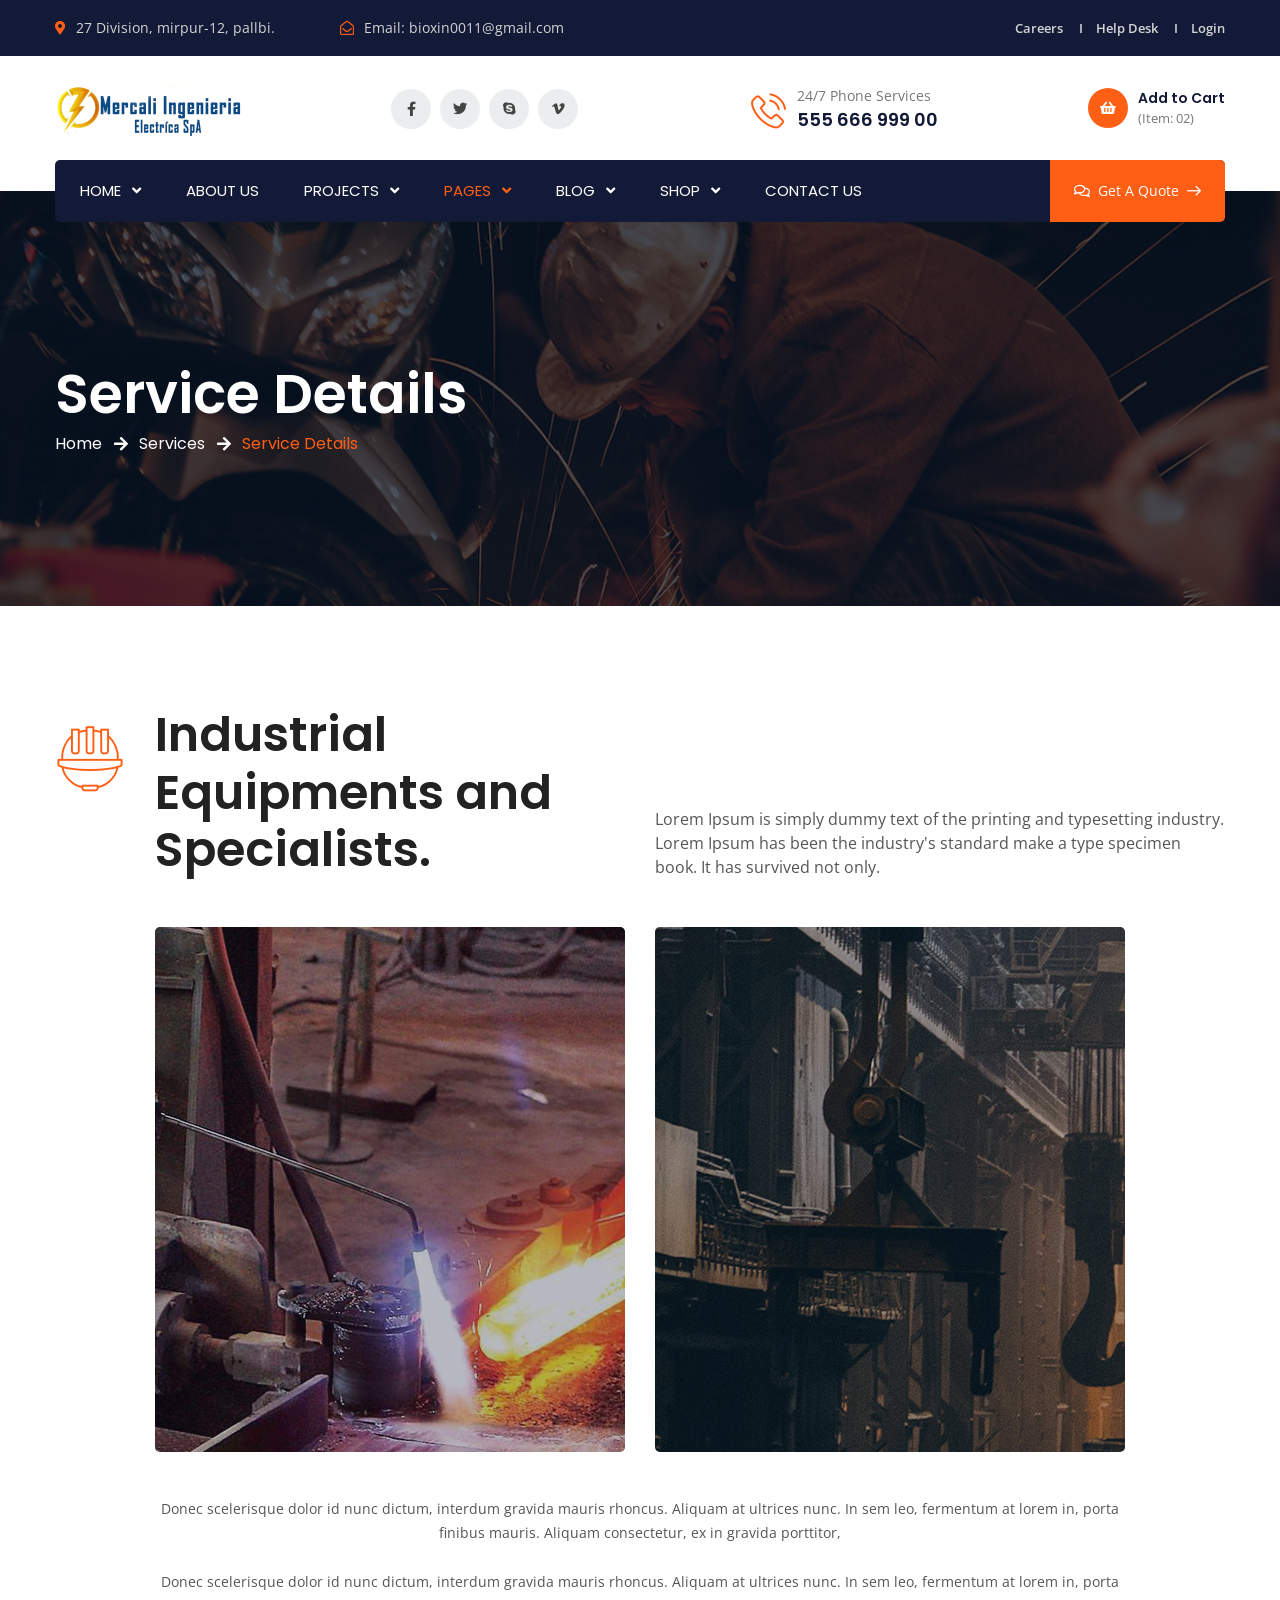
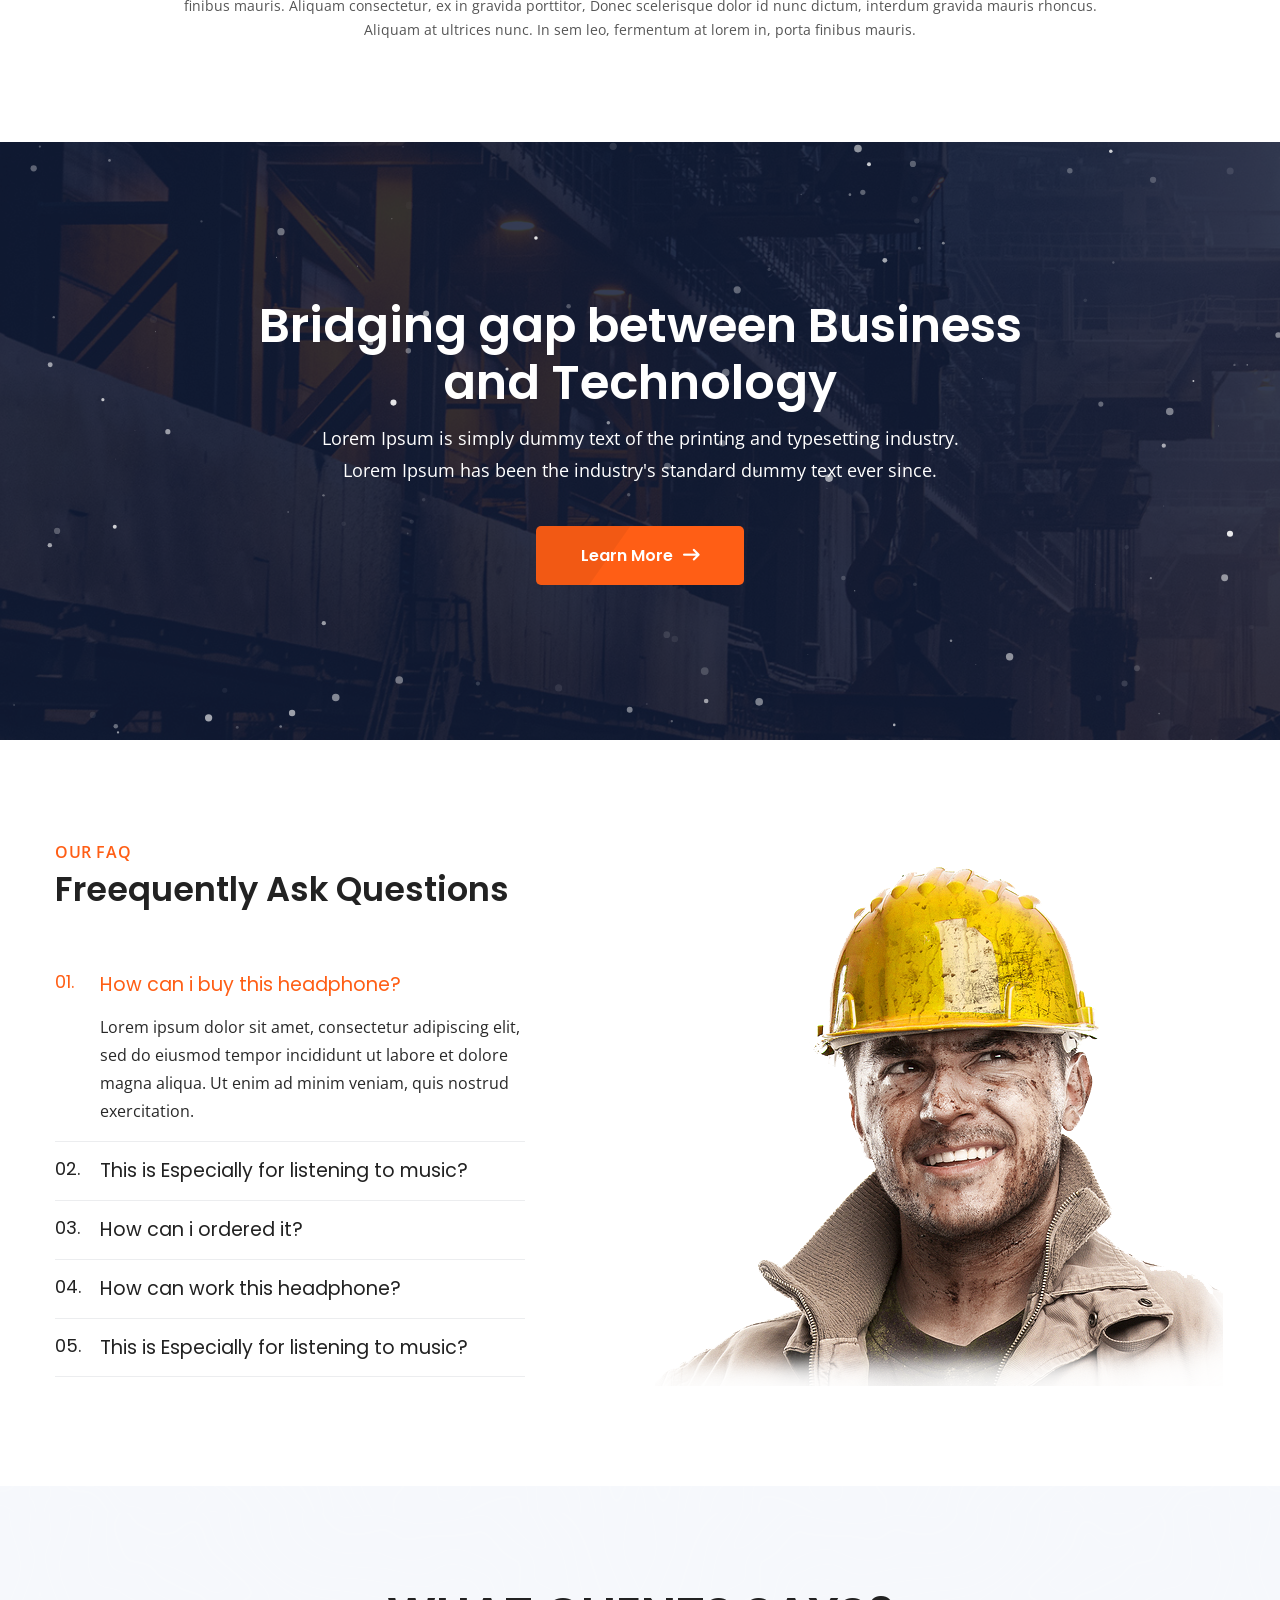
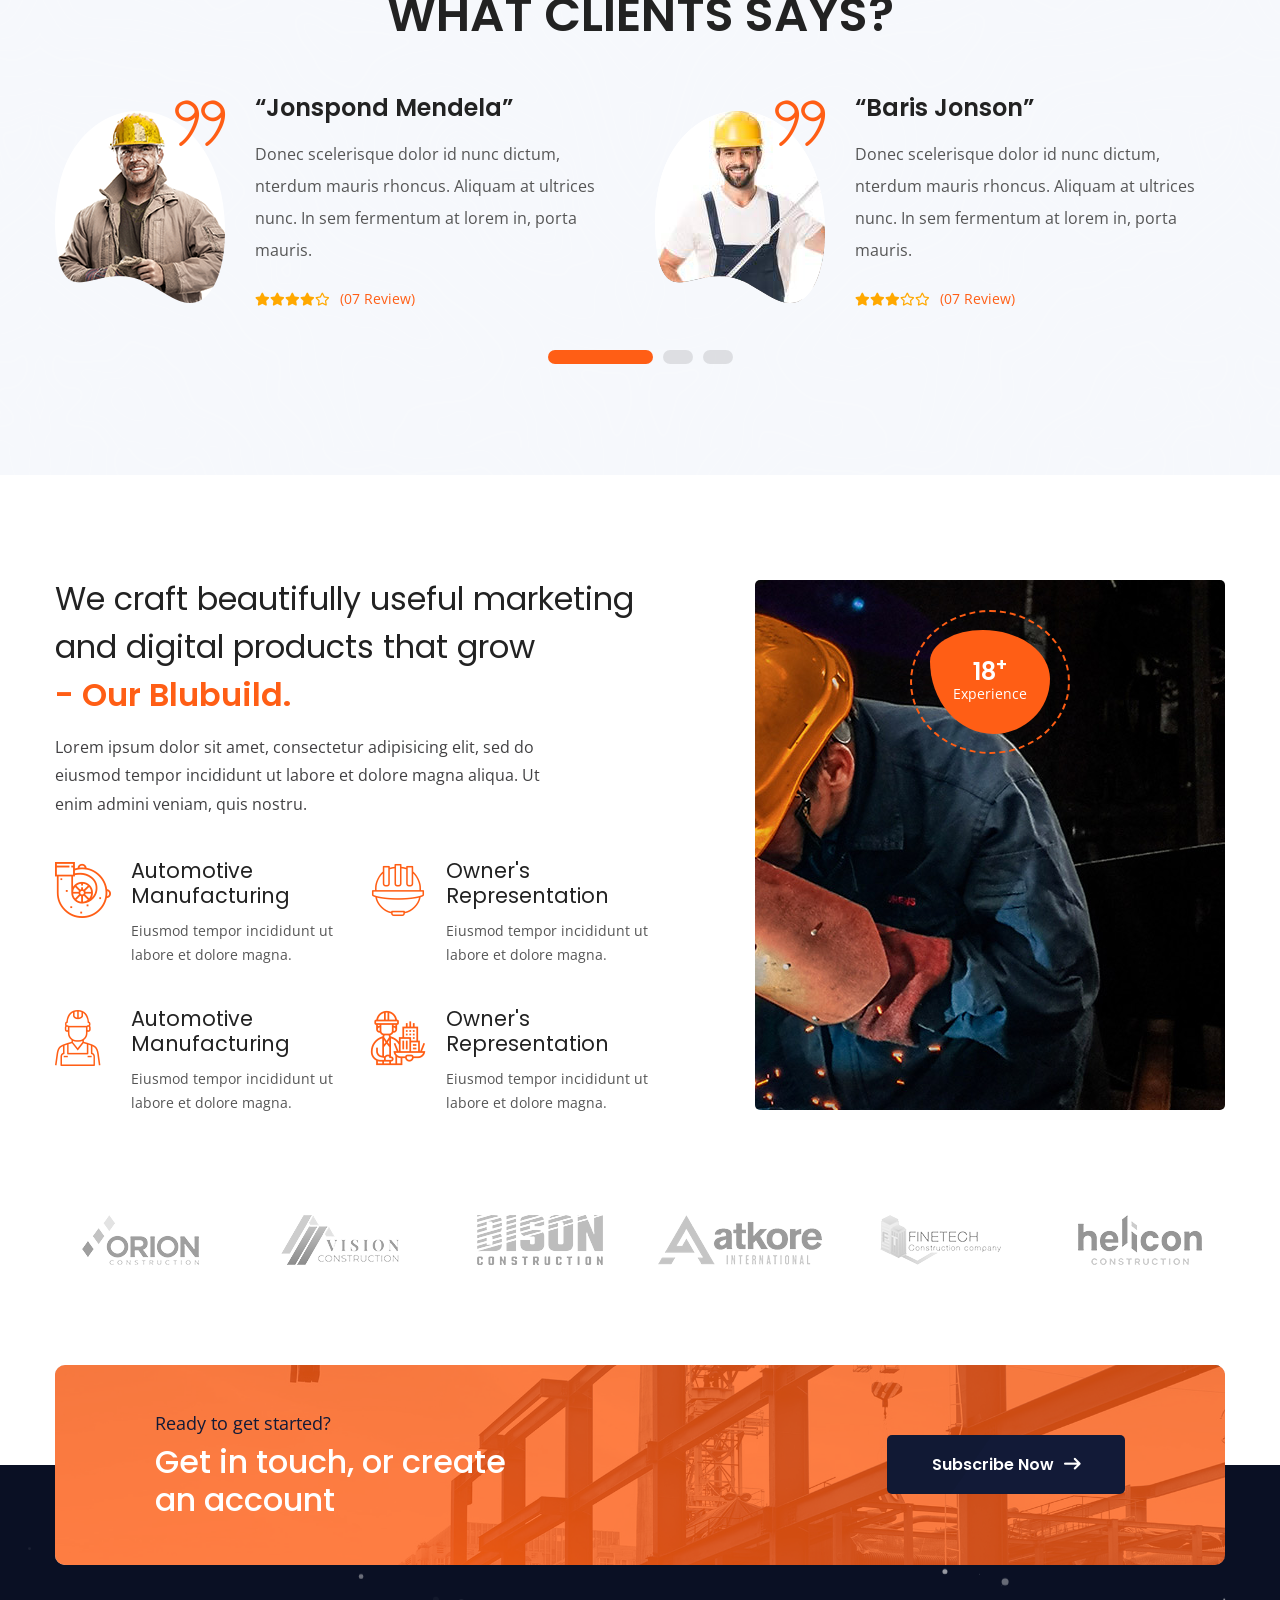
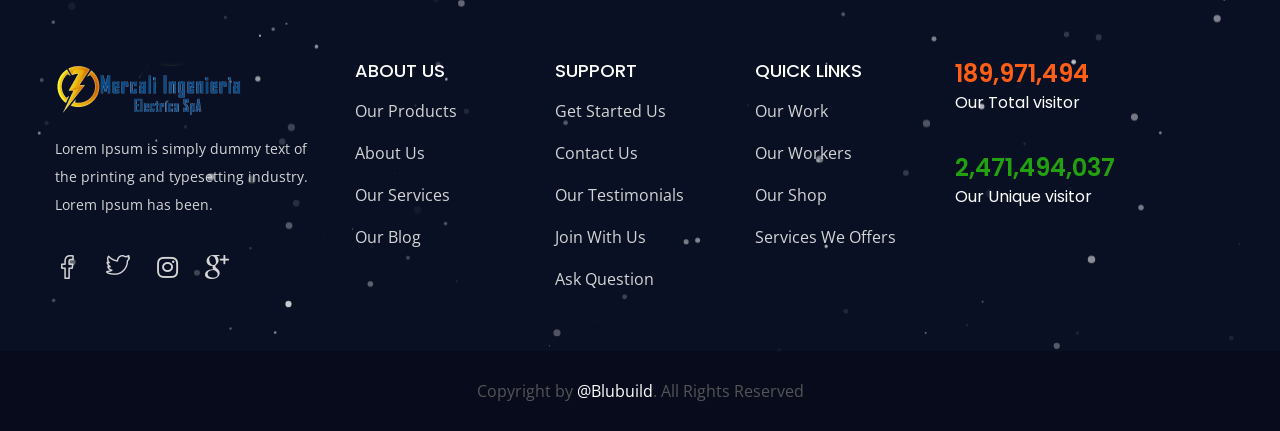
<file: services-detail.html>
<!DOCTYPE html>
<html lang="en">
    <head>
        <meta charset="UTF-8">
        <meta name="viewport" content="width=device-width, initial-scale=1, shrink-to-fit=no">
        <meta name="description" content="" />
        <meta name="keywords" content="" />
        <link rel="icon" href="assets/images/favicon.png" sizes="35x35" type="image/png">
        <title>Blubuild - Construction & Factory HTML5 Template</title>

        <link rel="stylesheet" href="assets/css/all.min.css">
        <link rel="stylesheet" href="assets/css/flaticon.css">
        <link rel="stylesheet" href="assets/css/animate.min.css">
        <link rel="stylesheet" href="assets/css/bootstrap.min.css">
        <link rel="stylesheet" href="assets/css/jquery.fancybox.min.css">
        <link rel="stylesheet" href="assets/css/perfect-scrollbar.css">
        <link rel="stylesheet" href="assets/css/slick.css">
        <link rel="stylesheet" href="assets/css/style.css">
        <link rel="stylesheet" href="assets/css/responsive.css">
        <link rel="stylesheet" href="assets/css/color.css">
    </head>
    <body>
        <main>
            <header class="stick style1 w-100">
                <div class="topbar bg-color1 w-100">
                    <div class="container">
                        <div class="topbar-inner d-flex flex-wrap justify-content-between align-items-center w-100">
                            <ul class="topbar-info-list mb-0 list-unstyled d-inline-flex">
                                <li><i class="thm-clr fas fa-map-marker-alt"></i>27 Division, mirpur-12, pallbi.</li>
                                <li><i class="thm-clr far fa-envelope-open"></i>Email: <a href="javascript:void(0);" title="">bioxin0011@gmail.com</a></li>
                            </ul>
                            <ul class="topbar-links mb-0 list-unstyled d-inline-flex">
                                <li><a href="javascript:void(0);" title="">Careers</a></li>
                                <li><a href="javascript:void(0);" title="">Help Desk</a></li>
                                <li><a href="javascript:void(0);" title="">Login</a></li>
                            </ul>
                        </div>
                    </div>
                </div><!-- Topbar -->
                <div class="logo-info-bar-wrap w-100">
                    <div class="container">
                        <div class="logo-info-bar-inner w-100 d-flex flex-wrap justify-content-between align-items-center">
                            <div class="logo-social d-inline-flex flex-wrap justify-content-between align-items-center">
                                <div class="logo"><h1 class="mb-0"><a href="index.html" title="Home"><img class="img-fluid" src="assets/images/logo.png" alt="Logo" srcset="assets/images/retina-logo.png"></a></h1></div><!-- Logo -->
                                <div class="social-links">
                                    <a href="javascript:void(0);" title="Facebook" target="_blank"><i class="fab fa-facebook-f"></i></a>
                                    <a href="javascript:void(0);" title="Twitter" target="_blank"><i class="fab fa-twitter"></i></a>
                                    <a href="javascript:void(0);" title="Skype" target="_blank"><i class="fab fa-skype"></i></a>
                                    <a href="javascript:void(0);" title="Vimeo" target="_blank"><i class="fab fa-vimeo-v"></i></a>
                                </div>
                            </div>
                            <div class="top-info-wrap d-inline-flex flex-wrap justify-content-between align-items-center">
                                <div class="call-us">
                                    <i class="thm-clr flaticon-phone-call"></i>
                                    <span>24/7 Phone Services</span>
                                    <strong>555 666 999 00</strong>
                                </div>
                                <div class="add-cart">
                                    <a href="cart.html" title="">
                                        <i class="thm-bg fas fa-shopping-basket"></i>
                                        Add to Cart
                                        <span class="d-block">(Item: 02)</span>
                                    </a>
                                </div>
                            </div>                            
                        </div>
                    </div>
                </div><!-- Logo Info Bar Wrap -->
                <div class="menu-wrap">
                    <div class="container">
                        <nav class="d-inline-flex justify-content-between align-items-center w-100 bg-color1">
                            <div class="header-left">
                                <ul class="mb-0 list-unstyled d-inline-flex">
                                    <li class="menu-item-has-children"><a href="javascript:void(0);" title="">Home</a>
                                        <ul class="mb-0 list-unstyled">
                                            <li><a href="index.html" title="">Homepage 1</a></li>
                                            <li><a href="index2.html" title="">Homepage 2</a></li>
                                            <li><a href="index3.html" title="">Homepage 3</a></li>
                                        </ul>
                                    </li>
                                    <li><a href="about.html" title="">About Us</a></li>
                                    <li class="menu-item-has-children"><a href="javascript:void(0);" title="">Projects</a>
                                        <ul class="mb-0 list-unstyled">
                                            <li><a href="projects.html" title="">Projects</a></li>
                                            <li><a href="project-detail.html" title="">Project Detail</a></li>
                                        </ul>
                                    </li>
                                    <li class="menu-item-has-children"><a href="javascript:void(0);" title="">Pages</a>
                                        <ul class="mb-0 list-unstyled">
                                            <li class="menu-item-has-children"><a href="javascript:void(0);" title="">Services</a>
                                                <ul class="mb-0 list-unstyled">
                                                    <li><a href="services.html" title="">Services</a></li>
                                                    <li><a href="services-detail.html" title="">Service Detail</a></li>
                                                </ul>
                                            </li>
                                            <li><a href="team.html" title="">Team</a></li>
                                            <li><a href="testimonials.html" title="">Testimonials</a></li>
                                            <li><a href="faq.html" title="">FAQ's</a></li>
                                        </ul>
                                    </li>
                                    <li class="menu-item-has-children"><a href="javascript:void(0);" title="">Blog</a>
                                        <ul class="mb-0 list-unstyled">
                                            <li><a href="blog.html" title="">Blog</a></li>
                                            <li><a href="blog-detail.html" title="">Blog Detail</a></li>
                                        </ul>
                                    </li>
                                    <li class="menu-item-has-children"><a href="javascript:void(0);" title="">Shop</a>
                                        <ul class="mb-0 list-unstyled">
                                            <li><a href="shop.html" title="">Shop</a></li>
                                            <li><a href="shop-detail.html" title="">Shop Detail</a></li>
                                            <li><a href="cart.html" title="">Cart</a></li>
                                            <li><a href="checkout.html" title="">Checkout</a></li>
                                        </ul>
                                    </li>
                                    <li><a href="contact.html" title="">Contact Us</a></li>
                                </ul>
                            </div>
                            <div class="header-right-btns">
                                <a class="get-quote" href="javascript:void(0);" title=""><i class="far fa-comments"></i>Get A Quote<i class="flaticon-arrow-pointing-to-right"></i></a>
                            </div>
                        </nav>
                    </div>
                </div><!-- Menu Wrap -->
            </header><!-- Header -->
            <div class="sticky-menu">
                <div class="container">
                    <div class="sticky-menu-inner d-flex flex-wrap align-items-center justify-content-between w-100">
                        <div class="logo"><h1 class="mb-0"><a href="index.html" title="Home"><img class="img-fluid" src="assets/images/logo.png" alt="Logo" srcset="assets/images/retina-logo.png"></a></h1></div><!-- Logo -->
                        <nav class="d-inline-flex justify-content-between align-items-center">
                            <div class="header-left">
                                <ul class="mb-0 list-unstyled d-inline-flex">
                                    <li class="menu-item-has-children"><a href="javascript:void(0);" title="">Home</a>
                                        <ul class="mb-0 list-unstyled">
                                            <li><a href="index.html" title="">Homepage 1</a></li>
                                            <li><a href="index2.html" title="">Homepage 2</a></li>
                                            <li><a href="index3.html" title="">Homepage 3</a></li>
                                        </ul>
                                    </li>
                                    <li><a href="about.html" title="">About Us</a></li>
                                    <li class="menu-item-has-children"><a href="javascript:void(0);" title="">Projects</a>
                                        <ul class="mb-0 list-unstyled">
                                            <li><a href="projects.html" title="">Projects</a></li>
                                            <li><a href="project-detail.html" title="">Project Detail</a></li>
                                        </ul>
                                    </li>
                                    <li class="menu-item-has-children"><a href="javascript:void(0);" title="">Pages</a>
                                        <ul class="mb-0 list-unstyled">
                                            <li class="menu-item-has-children"><a href="javascript:void(0);" title="">Services</a>
                                                <ul class="mb-0 list-unstyled">
                                                    <li><a href="services.html" title="">Services</a></li>
                                                    <li><a href="services-detail.html" title="">Service Detail</a></li>
                                                </ul>
                                            </li>
                                            <li><a href="team.html" title="">Team</a></li>
                                            <li><a href="testimonials.html" title="">Testimonials</a></li>
                                            <li><a href="faq.html" title="">FAQ's</a></li>
                                        </ul>
                                    </li>
                                    <li class="menu-item-has-children"><a href="javascript:void(0);" title="">Blog</a>
                                        <ul class="mb-0 list-unstyled">
                                            <li><a href="blog.html" title="">Blog</a></li>
                                            <li><a href="blog-detail.html" title="">Blog Detail</a></li>
                                        </ul>
                                    </li>
                                    <li class="menu-item-has-children"><a href="javascript:void(0);" title="">Shop</a>
                                        <ul class="mb-0 list-unstyled">
                                            <li><a href="shop.html" title="">Shop</a></li>
                                            <li><a href="shop-detail.html" title="">Shop Detail</a></li>
                                            <li><a href="cart.html" title="">Cart</a></li>
                                            <li><a href="checkout.html" title="">Checkout</a></li>
                                        </ul>
                                    </li>
                                    <li><a href="contact.html" title="">Contact Us</a></li>
                                </ul>
                            </div>
                        </nav>
                    </div>
                </div>
            </div><!-- Sticky Menu -->
            <div class="rspn-hdr">
                <div class="rspn-mdbr">
                    <div class="rspn-scil">
                        <a href="javascript:void(0);" title="Twitter" target="_blank"><i class="fab fa-twitter"></i></a>
                        <a href="javascript:void(0);" title="Facebook" target="_blank"><i class="fab fa-facebook-f"></i></a>
                        <a href="javascript:void(0);" title="Linkedin" target="_blank"><i class="fab fa-linkedin-in"></i></a>
                        <a href="javascript:void(0);" title="Google Plus" target="_blank"><i class="fab fa-google-plus-g"></i></a>
                    </div>
                    <form class="rspn-srch">
                        <input type="text" placeholder="Enter Your Keyword">
                        <button type="submit"><i class="fa fa-search"></i></button>
                    </form>
                </div>
                <div class="lg-mn">
                    <div class="logo"><a href="index.html" title="Home"><img src="assets/images/logo.png" alt="Logo"></a></div>
                    <div class="rspn-cnt">
                        <span><i class="thm-clr far fa-envelope-open"></i><a href="javascript:void(0);" title="">bioxin0011@gmail.com</a></span>
                        <span><i class="thm-clr fas fa-map-marker-alt"></i>27 Division, mirpur-12, pallbi.</span>
                    </div>
                    <span class="rspn-mnu-btn"><i class="fa fa-list-ul"></i></span>
                </div>
                <div class="rsnp-mnu">
                    <span class="rspn-mnu-cls"><i class="fa fa-times"></i></span>
                    <ul class="mb-0 list-unstyled w-100">
                        <li class="menu-item-has-children"><a href="javascript:void(0);" title="">Home</a>
                            <ul class="mb-0 list-unstyled">
                                <li><a href="index.html" title="">Homepage 1</a></li>
                                <li><a href="index2.html" title="">Homepage 2</a></li>
                                <li><a href="index3.html" title="">Homepage 3</a></li>
                            </ul>
                        </li>
                        <li><a href="about.html" title="">About Us</a></li>
                        <li class="menu-item-has-children"><a href="javascript:void(0);" title="">Projects</a>
                            <ul class="mb-0 list-unstyled">
                                <li><a href="projects.html" title="">Projects</a></li>
                                <li><a href="project-detail.html" title="">Project Detail</a></li>
                            </ul>
                        </li>
                        <li class="menu-item-has-children"><a href="javascript:void(0);" title="">Pages</a>
                            <ul class="mb-0 list-unstyled">
                                <li class="menu-item-has-children"><a href="javascript:void(0);" title="">Services</a>
                                    <ul class="mb-0 list-unstyled">
                                        <li><a href="services.html" title="">Services</a></li>
                                        <li><a href="services-detail.html" title="">Service Detail</a></li>
                                    </ul>
                                </li>
                                <li><a href="team.html" title="">Team</a></li>
                                <li><a href="testimonials.html" title="">Testimonials</a></li>
                                <li><a href="faq.html" title="">FAQ's</a></li>
                            </ul>
                        </li>
                        <li class="menu-item-has-children"><a href="javascript:void(0);" title="">Blog</a>
                            <ul class="mb-0 list-unstyled">
                                <li><a href="blog.html" title="">Blog</a></li>
                                <li><a href="blog-detail.html" title="">Blog Detail</a></li>
                            </ul>
                        </li>
                        <li class="menu-item-has-children"><a href="javascript:void(0);" title="">Shop</a>
                            <ul class="mb-0 list-unstyled">
                                <li><a href="shop.html" title="">Shop</a></li>
                                <li><a href="shop-detail.html" title="">Shop Detail</a></li>
                                <li><a href="cart.html" title="">Cart</a></li>
                                <li><a href="checkout.html" title="">Checkout</a></li>
                            </ul>
                        </li>
                        <li><a href="contact.html" title="">Contact Us</a></li>
                    </ul>
                </div><!-- Responsive Menu -->
            </div><!-- Responsive Header -->
            <section>
                <div class="w-100 pt-170 pb-150 dark-layer3 opc7 position-relative">
                    <div class="fixed-bg" style="background-image: url(assets/images/pagetop-bg.jpg);"></div>
                    <div class="container">
                        <div class="page-top-wrap w-100">
                            <h1 class="mb-0">Service Details</h1>
                            <ol class="breadcrumb">
                                <li class="breadcrumb-item"><a href="index.html" title="">Home</a></li>
                                <li class="breadcrumb-item"><a href="services.html" title="">Services</a></li>
                                <li class="breadcrumb-item active">Service Details</li>
                            </ol>
                        </div><!-- Page Top Wrap -->
                    </div>
                </div>
            </section>
            <section>
                <div class="w-100 pt-100 pb-100 position-relative">
                    <div class="container">
                        <div class="serv-detail-wrap w-100">
                            <div class="serv-detail-info w-100">
                                <div class="row align-items-end">
                                    <div class="col-md-12 col-sm-12 col-lg-6">
                                        <div class="serv-detail-info-inner w-100">
                                            <i class="thm-clr flaticon-helmet"></i>
                                            <h2 class="mb-0">Industrial Equipments and Specialists.</h2>
                                        </div>
                                    </div>
                                    <div class="col-md-12 col-sm-12 col-lg-6">
                                        <p class="mb-0">Lorem Ipsum is simply dummy text of the printing and typesetting industry. Lorem Ipsum has been the industry's standard make a type specimen book. It has survived not only.</p>
                                    </div>
                                </div>
                            </div>
                            <div class="serv-detail-desc text-center w-100">
                                <div class="serv-detail-imags w-100">
                                    <div class="row">
                                        <div class="col-md-6 col-sm-6 col-lg-6">
                                            <a href="assets/images/resources/service-detail-img1.jpg" data-fancybox="gallery" title=""><img class="img-fluid w-100" src="assets/images/resources/service-detail-img1.jpg" alt="Service Detail Image 1"></a>
                                        </div>
                                        <div class="col-md-6 col-sm-6 col-lg-6">
                                            <a href="assets/images/resources/service-detail-img2.jpg" data-fancybox="gallery" title=""><img class="img-fluid w-100" src="assets/images/resources/service-detail-img2.jpg" alt="Service Detail Image 2"></a>
                                        </div>
                                    </div>
                                </div>
                                <p class="mb-0">Donec scelerisque dolor id nunc dictum, interdum gravida mauris rhoncus. Aliquam at ultrices nunc. In sem leo, fermentum at lorem in, porta finibus mauris. Aliquam consectetur, ex in gravida porttitor,</p>
                                <p class="mb-0">Donec scelerisque dolor id nunc dictum, interdum gravida mauris rhoncus. Aliquam at ultrices nunc. In sem leo, fermentum at lorem in, porta finibus mauris. Aliquam consectetur, ex in gravida porttitor,  Donec scelerisque dolor id nunc dictum, interdum gravida mauris rhoncus. Aliquam at ultrices nunc. In sem leo, fermentum at lorem in, porta finibus mauris.</p>
                            </div>
                        </div><!-- Services Detail Wrap -->
                    </div>
                </div>
            </section>
            <section>
                <div class="w-100 pt-155 pb-155 blue-layer opc85 position-relative">
                    <div class="fixed-bg" style="background-image: url(assets/images/parallax3.jpg);"></div>
                    <div class="particles-js" id="prtcl"></div>
                    <div class="container">
                        <div class="banner-wrap position-relative text-center w-100">
                            <div class="banner-inner d-inline-block">
                                <h2 class="mb-0">Bridging gap between Business and Technology</h2>
                                <p class="mb-0">Lorem Ipsum is simply dummy text of the printing and typesetting industry. Lorem Ipsum has been the industry's standard dummy text ever since.</p>
                                <a class="thm-btn thm-bg" href="about.html" title="">Learn More<i class="flaticon-arrow-pointing-to-right"></i></a>
                            </div>
                        </div><!-- Banner Wrap -->
                    </div>
                </div>
            </section>
            <section>
                <div class="w-100 pt-100 pb-100 position-relative">
                    <div class="container">
                        <div class="sec-title w-100">
                            <div class="sec-title-inner d-inline-block">
                                <span class="d-block thm-clr">OUR FAQ</span>
                                <h3 class="mb-0">Freequently Ask Questions</h3>
                            </div>
                        </div>
                        <div class="faq-wrap w-100">
                            <div class="row">
                                <div class="col-md-6 col-sm-12 col-lg-6 order-md-1">
                                    <img class="img-fluid" src="assets/images/resources/faq-mockup.png" alt="Faq Mockup">
                                </div>
                                <div class="col-md-6 col-sm-12 col-lg-6">
                                    <div class="toggle w-100" id="toggle">
                                        <div class="toggle-item w-100">
                                            <h4 class="mb-0"><span>01.</span>How can i buy this headphone?</h4>
                                            <div class="toggle-content w-100"><p class="mb-0">Lorem ipsum dolor sit amet, consectetur adipiscing elit, sed do eiusmod tempor incididunt ut labore et dolore magna aliqua. Ut enim ad minim veniam, quis nostrud exercitation.</p></div>
                                        </div>
                                        <div class="toggle-item w-100">
                                            <h4 class="mb-0"><span>02.</span>This is Especially for listening to music?</h4>
                                            <div class="toggle-content w-100"><p class="mb-0">Lorem ipsum dolor sit amet, consectetur adipiscing elit, sed do eiusmod tempor incididunt ut labore et dolore magna aliqua. Ut enim ad minim veniam, quis nostrud exercitation.</p></div>
                                        </div>
                                        <div class="toggle-item w-100">
                                            <h4 class="mb-0"><span>03.</span>How can i ordered it?</h4>
                                            <div class="toggle-content w-100"><p class="mb-0">Lorem ipsum dolor sit amet, consectetur adipiscing elit, sed do eiusmod tempor incididunt ut labore et dolore magna aliqua. Ut enim ad minim veniam, quis nostrud exercitation.</p></div>
                                        </div>
                                        <div class="toggle-item w-100">
                                            <h4 class="mb-0"><span>04.</span>How can work this headphone?</h4>
                                            <div class="toggle-content w-100"><p class="mb-0">Lorem ipsum dolor sit amet, consectetur adipiscing elit, sed do eiusmod tempor incididunt ut labore et dolore magna aliqua. Ut enim ad minim veniam, quis nostrud exercitation.</p></div>
                                        </div>
                                        <div class="toggle-item w-100">
                                            <h4 class="mb-0"><span>05.</span>This is Especially for listening to music?</h4>
                                            <div class="toggle-content w-100"><p class="mb-0">Lorem ipsum dolor sit amet, consectetur adipiscing elit, sed do eiusmod tempor incididunt ut labore et dolore magna aliqua. Ut enim ad minim veniam, quis nostrud exercitation.</p></div>
                                        </div>
                                    </div>
                                </div>
                            </div>
                        </div><!-- Faq Wrap -->
                    </div>
                </div>
            </section>
            <section>
                <div class="w-100 gray-layer pt-100 pb-100 opc1 position-relative">
                    <div class="fixed-bg back-blend-screen patern-bg gray-bg" style="background-image: url(assets/images/pattern-bg2.jpg);"></div>
                    <div class="container">
                        <div class="testi-wrap position-relative w-100">
                            <h2 class="mb-0">WHAT CLIENTS SAYS?</h2>
                            <div class="testi-caro">
                                <div class="testi-box-wrap">
                                    <div class="testi-box">
                                        <div class="testi-img">
                                            <img class="img-fluid" src="assets/images/resources/testi-img1-1.png" alt="Testimonial Image 1">
                                        </div>
                                        <div class="testi-info">
                                            <h3 class="mb-0">“Jonspond Mendela”</h3>
                                            <p class="mb-0">Donec scelerisque dolor id nunc dictum, nterdum mauris rhoncus. Aliquam at ultrices nunc. In sem fermentum at lorem in, porta mauris.</p>
                                            <span class="d-inline-block text-color3"><i class="fas fa-star"></i><i class="fas fa-star"></i><i class="fas fa-star"></i><i class="fas fa-star"></i><i class="far fa-star"></i><span class="thm-clr">(07 Review)</span></span>
                                        </div>
                                    </div>
                                </div>
                                <div class="testi-box-wrap">
                                    <div class="testi-box">
                                        <div class="testi-img">
                                            <img class="img-fluid" src="assets/images/resources/testi-img1-2.png" alt="Testimonial Image 2">
                                        </div>
                                        <div class="testi-info">
                                            <h3 class="mb-0">“Baris Jonson”</h3>
                                            <p class="mb-0">Donec scelerisque dolor id nunc dictum, nterdum mauris rhoncus. Aliquam at ultrices nunc. In sem fermentum at lorem in, porta mauris.</p>
                                            <span class="d-inline-block text-color3"><i class="fas fa-star"></i><i class="fas fa-star"></i><i class="fas fa-star"></i><i class="far fa-star"></i><i class="far fa-star"></i><span class="thm-clr">(07 Review)</span></span>
                                        </div>
                                    </div>
                                </div>
                                <div class="testi-box-wrap">
                                    <div class="testi-box">
                                        <div class="testi-img">
                                            <img class="img-fluid" src="assets/images/resources/testi-img1-3.png" alt="Testimonial Image 3">
                                        </div>
                                        <div class="testi-info">
                                            <h3 class="mb-0">“Jonson Baris”</h3>
                                            <p class="mb-0">Donec scelerisque dolor id nunc dictum, nterdum mauris rhoncus. Aliquam at ultrices nunc. In sem fermentum at lorem in, porta mauris.</p>
                                            <span class="d-inline-block text-color3"><i class="fas fa-star"></i><i class="fas fa-star"></i><i class="far fa-star"></i><i class="far fa-star"></i><i class="far fa-star"></i><span class="thm-clr">(07 Review)</span></span>
                                        </div>
                                    </div>
                                </div>
                            </div>
                        </div><!-- Tesyimonials Wrap -->
                    </div>
                </div>
            </section>
            <section>
                <div class="w-100 pt-100 pb-100 position-relative">
                    <div class="container">
                        <div class="about-wrap style2 w-100">
                            <div class="row align-items-center">
                                <div class="col-md-5 col-sm-12 col-lg-5 order-lg-1">
                                    <div class="about-image position-relative w-100">
                                        <span>18<sup>+</sup><i class="d-block">Experience</i></span>
                                        <img class="img-fluid w-100" src="assets/images/resources/about-image2.jpg" alt="About Image 2">
                                    </div>
                                </div>
                                <div class="col-md-7 col-sm-12 col-lg-7">
                                    <div class="about-desc w-100">
                                        <h2 class="mb-0">We craft beautifully useful marketing and digital products that grow <strong class="thm-clr d-block">- Our Blubuild.</strong></h2>
                                        <p class="mb-0">Lorem ipsum dolor sit amet, consectetur adipisicing elit, sed do eiusmod tempor incididunt ut labore et dolore magna aliqua. Ut enim admini veniam, quis nostru.</p>
                                    </div>
                                    <div class="serv-wrap w-100">
                                        <div class="row">
                                            <div class="col-md-6 col-sm-6 col-lg-6">
                                                <div class="serv-box w-100">
                                                    <i class="thm-clr flaticon-car-parts"></i>
                                                    <div class="serv-box-inner">
                                                        <h3 class="mb-0"><a href="services-detail.html" title="">Automotive <br> Manufacturing</a></h3>
                                                        <p class="mb-0">Eiusmod tempor incididunt ut labore et dolore magna.</p>
                                                    </div>
                                                </div>
                                            </div>
                                            <div class="col-md-6 col-sm-6 col-lg-6">
                                                <div class="serv-box w-100">
                                                    <i class="thm-clr flaticon-helmet"></i>
                                                    <div class="serv-box-inner">
                                                        <h3 class="mb-0"><a href="services-detail.html" title="">Owner's <br> Representation</a></h3>
                                                        <p class="mb-0">Eiusmod tempor incididunt ut labore et dolore magna.</p>
                                                    </div>
                                                </div>
                                            </div>
                                            <div class="col-md-6 col-sm-6 col-lg-6">
                                                <div class="serv-box w-100">
                                                    <i class="thm-clr flaticon-builder"></i>
                                                    <div class="serv-box-inner">
                                                        <h3 class="mb-0"><a href="services-detail.html" title="">Automotive <br> Manufacturing</a></h3>
                                                        <p class="mb-0">Eiusmod tempor incididunt ut labore et dolore magna.</p>
                                                    </div>
                                                </div>
                                            </div>
                                            <div class="col-md-6 col-sm-6 col-lg-6">
                                                <div class="serv-box w-100">
                                                    <i class="thm-clr flaticon-architect"></i>
                                                    <div class="serv-box-inner">
                                                        <h3 class="mb-0"><a href="services-detail.html" title="">Owner's <br> Representation</a></h3>
                                                        <p class="mb-0">Eiusmod tempor incididunt ut labore et dolore magna.</p>
                                                    </div>
                                                </div>
                                            </div>
                                        </div>
                                    </div><!-- Services Wrap -->
                                </div>
                            </div>
                        </div><!-- About Wrap -->
                    </div>
                </div>
            </section>
            <section>
                <div class="w-100 pb-50 position-relative">
                    <div class="container">
                        <div class="clients-wrap w-100">
                            <div class="row">
                                <div class="col-md-3 col-sm-4 col-lg-2">
                                    <div class="client-box w-100">
                                        <a href="javascript:void(0);" title=""><img class="img-fluid" src="assets/images/resources/client-img1-1.png" alt="Client Image 1"></a>
                                    </div>
                                </div>
                                <div class="col-md-3 col-sm-4 col-lg-2">
                                    <div class="client-box w-100">
                                        <a href="javascript:void(0);" title=""><img class="img-fluid" src="assets/images/resources/client-img1-2.png" alt="Client Image 2"></a>
                                    </div>
                                </div>
                                <div class="col-md-3 col-sm-4 col-lg-2">
                                    <div class="client-box w-100">
                                        <a href="javascript:void(0);" title=""><img class="img-fluid" src="assets/images/resources/client-img1-3.png" alt="Client Image 3"></a>
                                    </div>
                                </div>
                                <div class="col-md-3 col-sm-4 col-lg-2">
                                    <div class="client-box w-100">
                                        <a href="javascript:void(0);" title=""><img class="img-fluid" src="assets/images/resources/client-img1-4.png" alt="Client Image 4"></a>
                                    </div>
                                </div>
                                <div class="col-md-3 col-sm-4 col-lg-2">
                                    <div class="client-box w-100">
                                        <a href="javascript:void(0);" title=""><img class="img-fluid" src="assets/images/resources/client-img1-5.png" alt="Client Image 5"></a>
                                    </div>
                                </div>
                                <div class="col-md-3 col-sm-4 col-lg-2">
                                    <div class="client-box w-100">
                                        <a href="javascript:void(0);" title=""><img class="img-fluid" src="assets/images/resources/client-img1-6.png" alt="Client Image 6"></a>
                                    </div>
                                </div>
                            </div>
                        </div><!-- Clients Wrap -->
                    </div>
                </div>
            </section>
            <section>
                <div class="w-100 position-relative">
                    <div class="container">
                        <div class="getin-touch-wrap overlap-99 brd-rd10 style2 thm-layer opc8 w-100 overflow-hidden position-relative">
                            <div class="fixed-bg" style="background-image: url(assets/images/parallax2.jpg);"></div>
                            <div class="row align-items-center justify-content-between">
                                <div class="col-md-7 col-sm-12 col-lg-5">
                                    <div class="getin-touch-title w-100">
                                        <span class="text-color1 d-block">Ready to get started?</span>
                                        <h2 class="mb-0">Get in touch, or create an account</h2>
                                    </div>
                                </div>
                                <div class="col-md-5 col-sm-12 col-lg-4">
                                    <div class="getin-touch-btn text-right">
                                        <a class="thm-btn bg-color1" href="contact.html" title="">Subscribe Now<i class="flaticon-arrow-pointing-to-right"></i></a>
                                    </div>
                                </div>
                            </div>
                        </div>
                    </div>
                </div>
            </section>
            <footer>
                <div class="w-100 bg-color5 pt-195 pb-10 position-relative">
                    <div class="particles-js" id="prtcl2"></div>
                    <div class="container">
                        <div class="footer-data w-100">
                            <div class="row">
                                <div class="col-md-6 col-sm-6 col-lg-3">
                                    <div class="widget w-100">
                                        <div class="logo w-100">
                                            <h1 class="mb-0"><a href="index.html" title="Home"><img class="img-fluid" src="assets/images/logo2.png" alt="Logo" srcset="assets/images/retina-logo2.png"></a></h1>
                                        </div><!-- Logo -->
                                        <p class="mb-0">Lorem Ipsum is simply dummy text of the printing and typesetting industry. Lorem Ipsum has been.</p>
                                        <div class="social-links2 d-inline-block">
                                            <a href="javascript:void(0);" title="Facebook" target="_blank"><i class="flaticon-facebook"></i></a>
                                            <a href="javascript:void(0);" title="Twitter" target="_blank"><i class="flaticon-twitter"></i></a>
                                            <a href="javascript:void(0);" title="Instagram" target="_blank"><i class="fab fa-instagram"></i></a>
                                            <a href="javascript:void(0);" title="Google Plus" target="_blank"><i class="flaticon-google-plus-logo"></i></a>
                                        </div>
                                    </div>
                                </div>
                                <div class="col-md-6 col-sm-6 col-lg-3 order-lg-1">
                                    <div class="widget w-100">
                                        <div class="visitor-stats w-100">
                                            <div class="visitor-stat-box w-100">
                                                <h4 class="mb-0 thm-clr counter">25,329,53253</h4>
                                                <h5 class="mb-0">Our Total visitor</h5>
                                            </div>
                                            <div class="visitor-stat-box w-100">
                                                <h4 class="mb-0 text-color4 counter">329,53253825</h4>
                                                <h5 class="mb-0">Our Unique visitor</h5>
                                            </div>
                                        </div>
                                    </div>
                                </div>
                                <div class="col-md-12 col-sm-12 col-lg-6">
                                    <div class="row">
                                        <div class="col-md-4 col-sm-4 col-lg-4">
                                            <div class="widget w-100">
                                                <h3>About Us</h3>
                                                <ul class="mb-0 list-unstyled w-100">
                                                    <li><a href="shop.html" title="">Our Products</a></li>
                                                    <li><a href="about.html" title="">About Us</a></li>
                                                    <li><a href="services.html" title="">Our Services</a></li>
                                                    <li><a href="blog.html" title="">Our Blog</a></li>
                                                </ul>
                                            </div>
                                        </div>
                                        <div class="col-md-4 col-sm-4 col-lg-4">
                                            <div class="widget w-100">
                                                <h3>Support</h3>
                                                <ul class="mb-0 list-unstyled w-100">
                                                    <li><a href="about.html" title="">Get Started Us</a></li>
                                                    <li><a href="contact.html" title="">Contact Us</a></li>
                                                    <li><a href="testimonials.html" title="">Our Testimonials</a></li>
                                                    <li><a href="contact.html" title="">Join With Us</a></li>
                                                    <li><a href="faq.html" title="">Ask Question</a></li>
                                                </ul>
                                            </div>
                                        </div>
                                        <div class="col-md-4 col-sm-4 col-lg-4">
                                            <div class="widget w-100">
                                                <h3>Quick Links</h3>
                                                <ul class="mb-0 list-unstyled w-100">
                                                    <li><a href="projects.html" title="">Our Work</a></li>
                                                    <li><a href="team.html" title="">Our Workers</a></li>
                                                    <li><a href="shop.html" title="">Our Shop</a></li>
                                                    <li><a href="services.html" title="">Services We Offers</a></li>
                                                </ul>
                                            </div>
                                        </div>
                                    </div>
                                </div>
                            </div>
                        </div><!-- Footer Data -->
                    </div>
                </div>    
            </footer>
            <div class="copyright w-100 text-center bg-color6 position-relative">
                <div class="container">
                    <p class="mb-0">Copyright by <a href="index.html" title="">@Blubuild</a>. All Rights Reserved</p>
                </div>
            </div><!-- Copyright -->
        </main><!-- Main Wrapper -->

        <script src="assets/js/jquery.min.js"></script>
        <script src="assets/js/popper.min.js"></script>
        <script src="assets/js/bootstrap.min.js"></script>
        <script src="assets/js/wow.min.js"></script>
        <script src="assets/js/counterup.min.js"></script>
        <script src="assets/js/jquery.fancybox.min.js"></script>
        <script src="assets/js/perfect-scrollbar.min.js"></script>
        <script src="assets/js/slick.min.js"></script>
        <script src="assets/js/particles.min.js"></script>
        <script src="assets/js/particle-int.js"></script>
        <script src="assets/js/custom-scripts.js"></script>
    </body>	
</html>
</file>
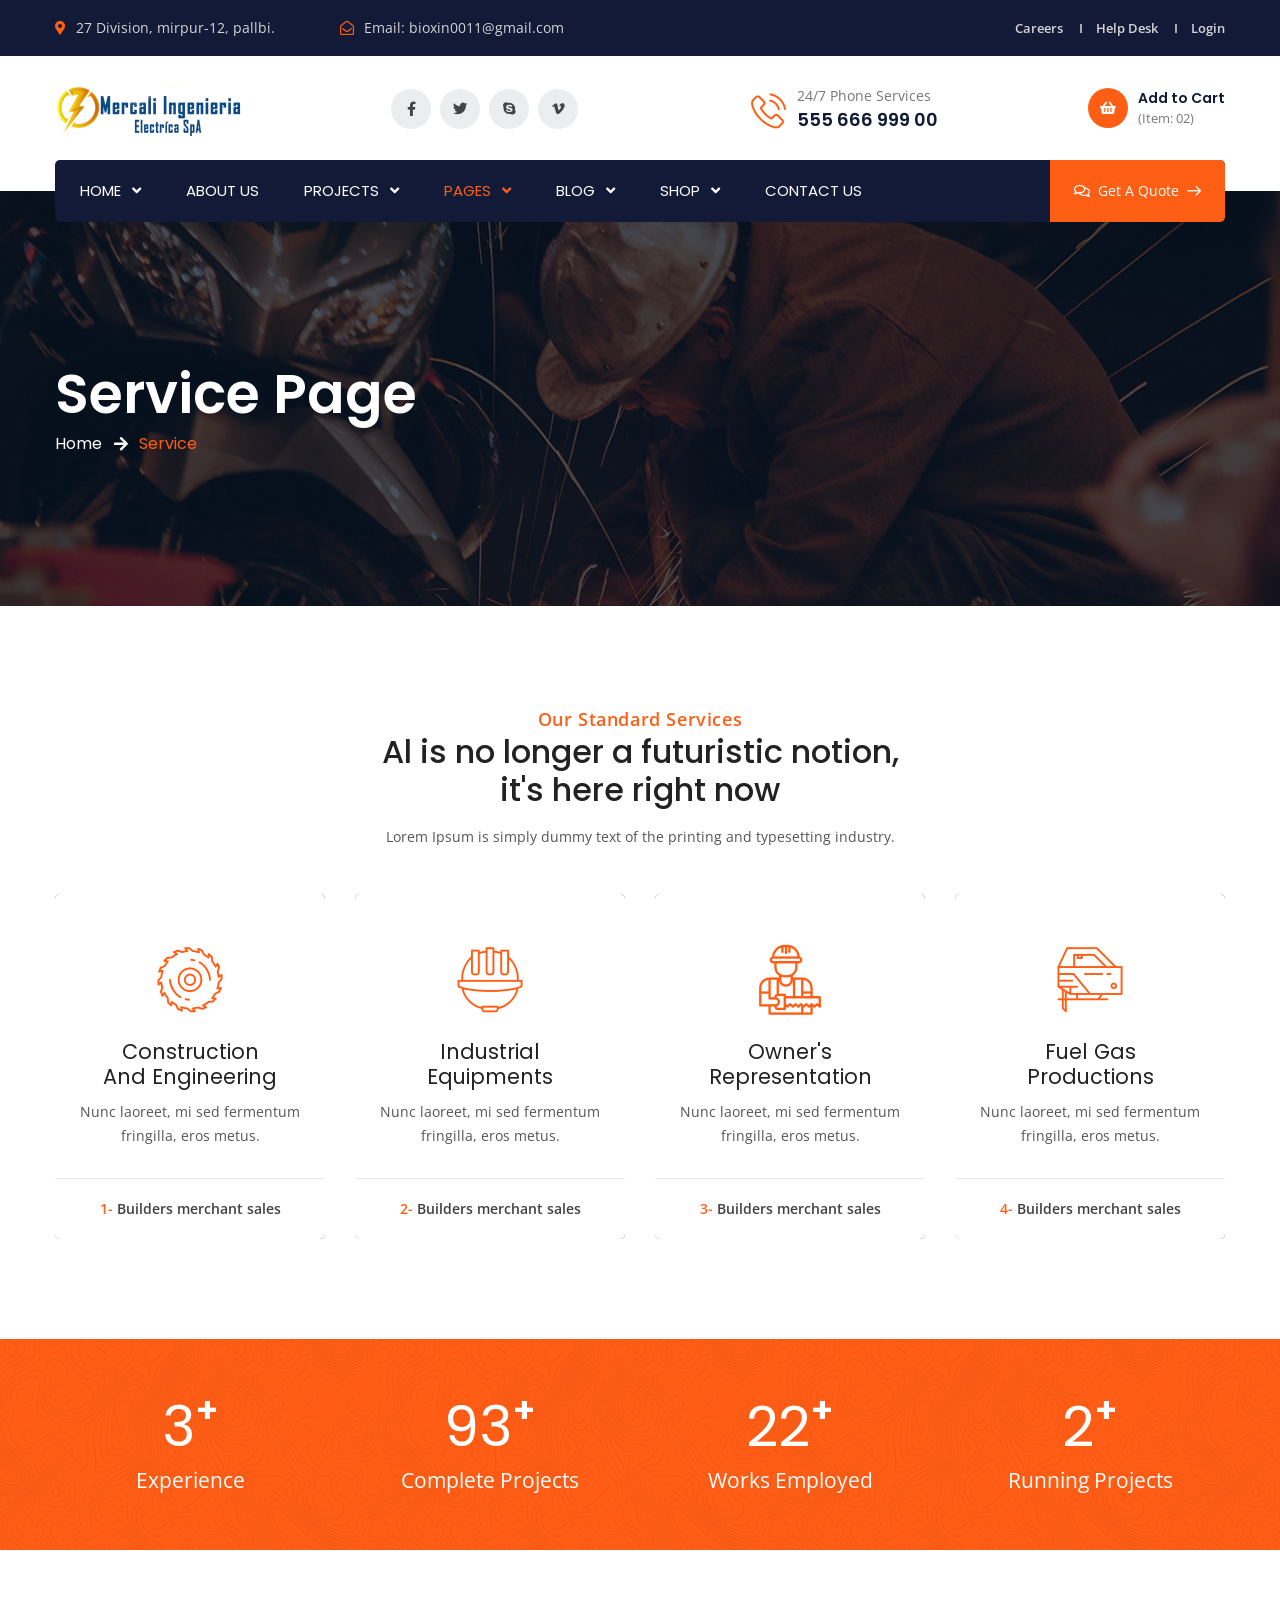
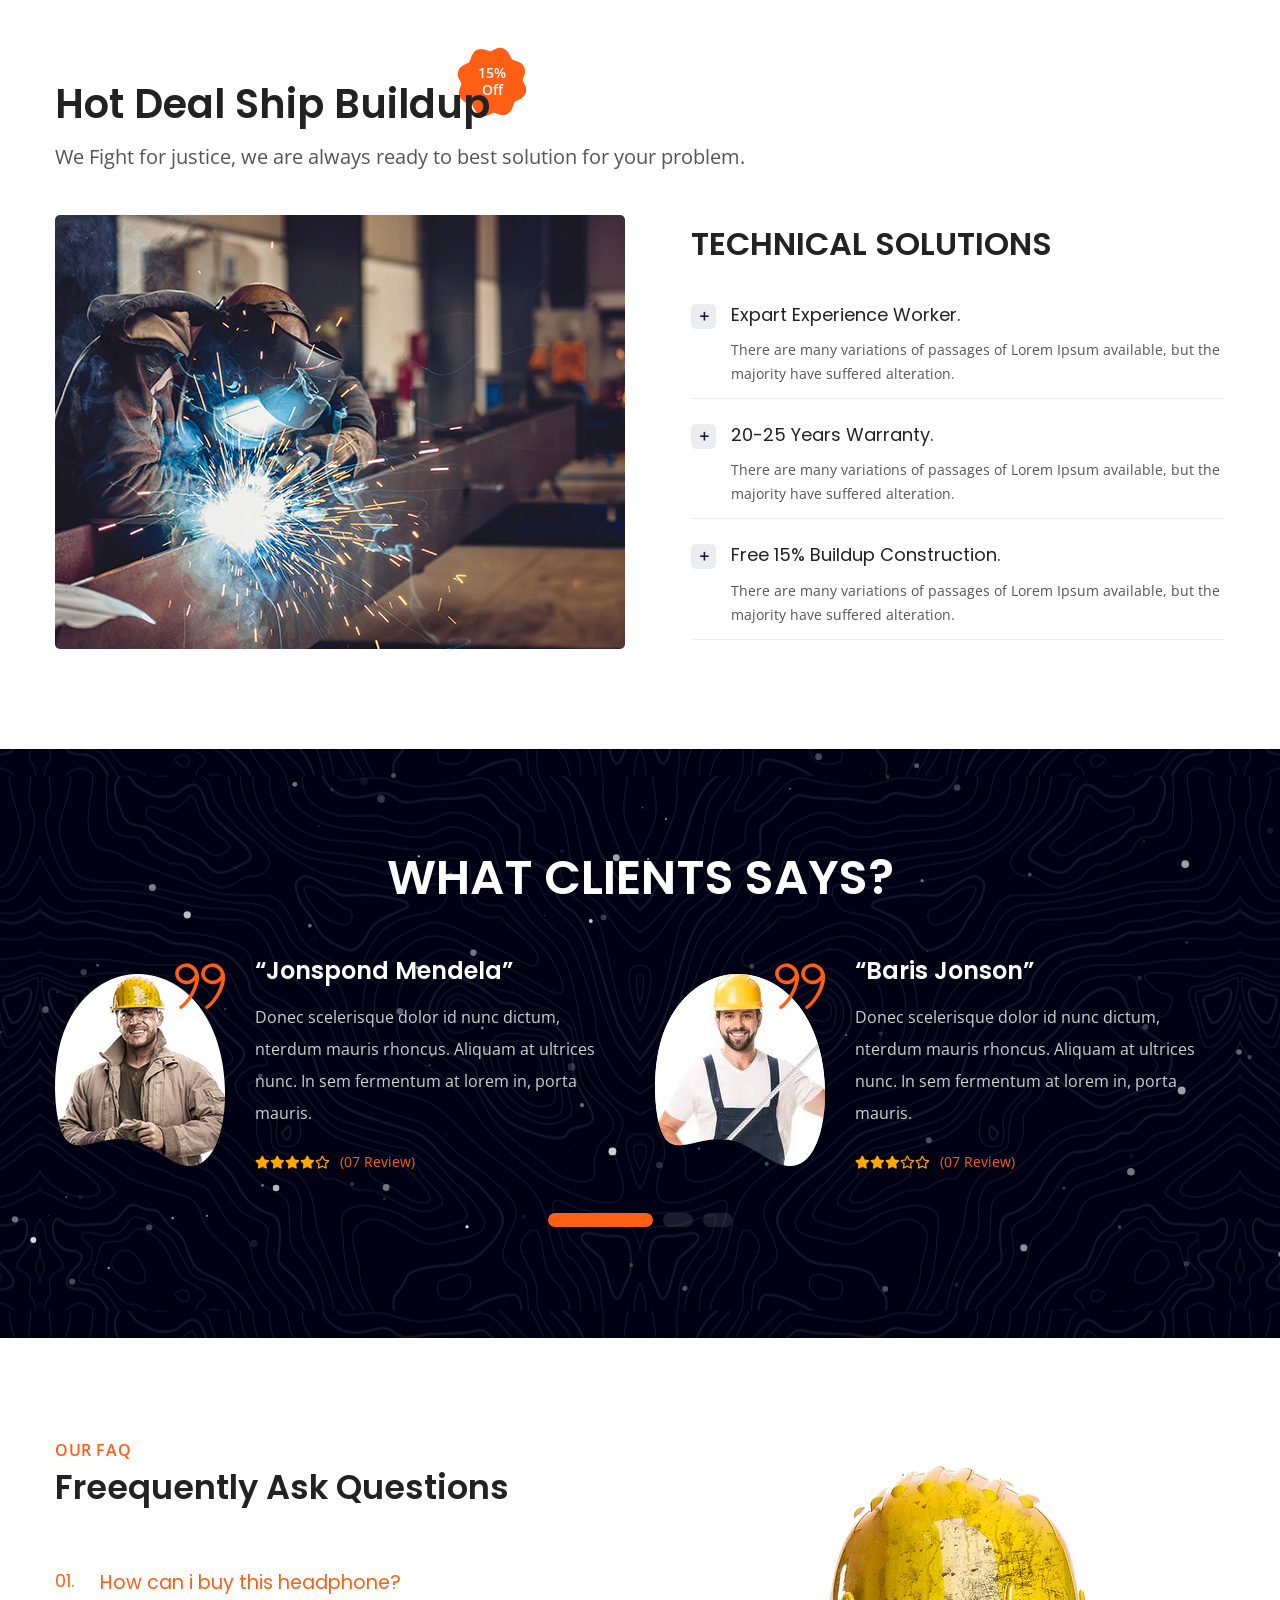
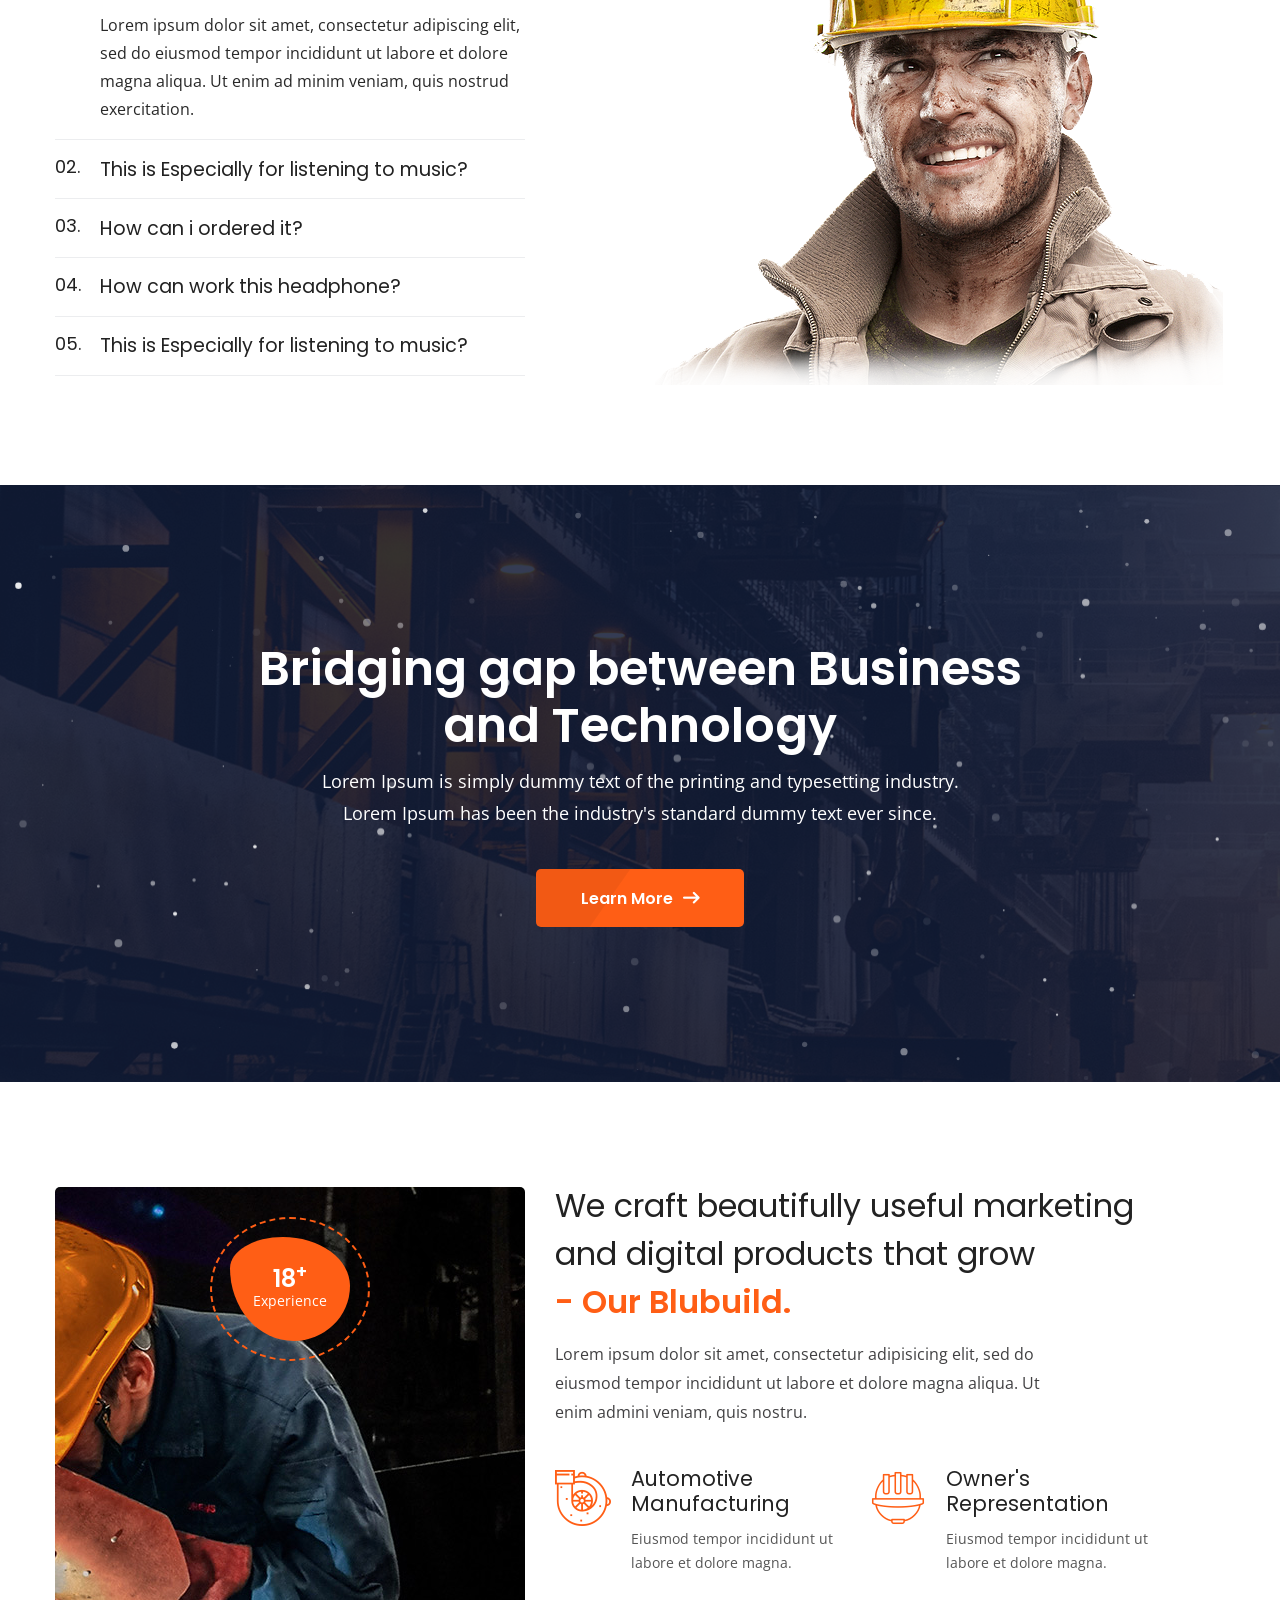
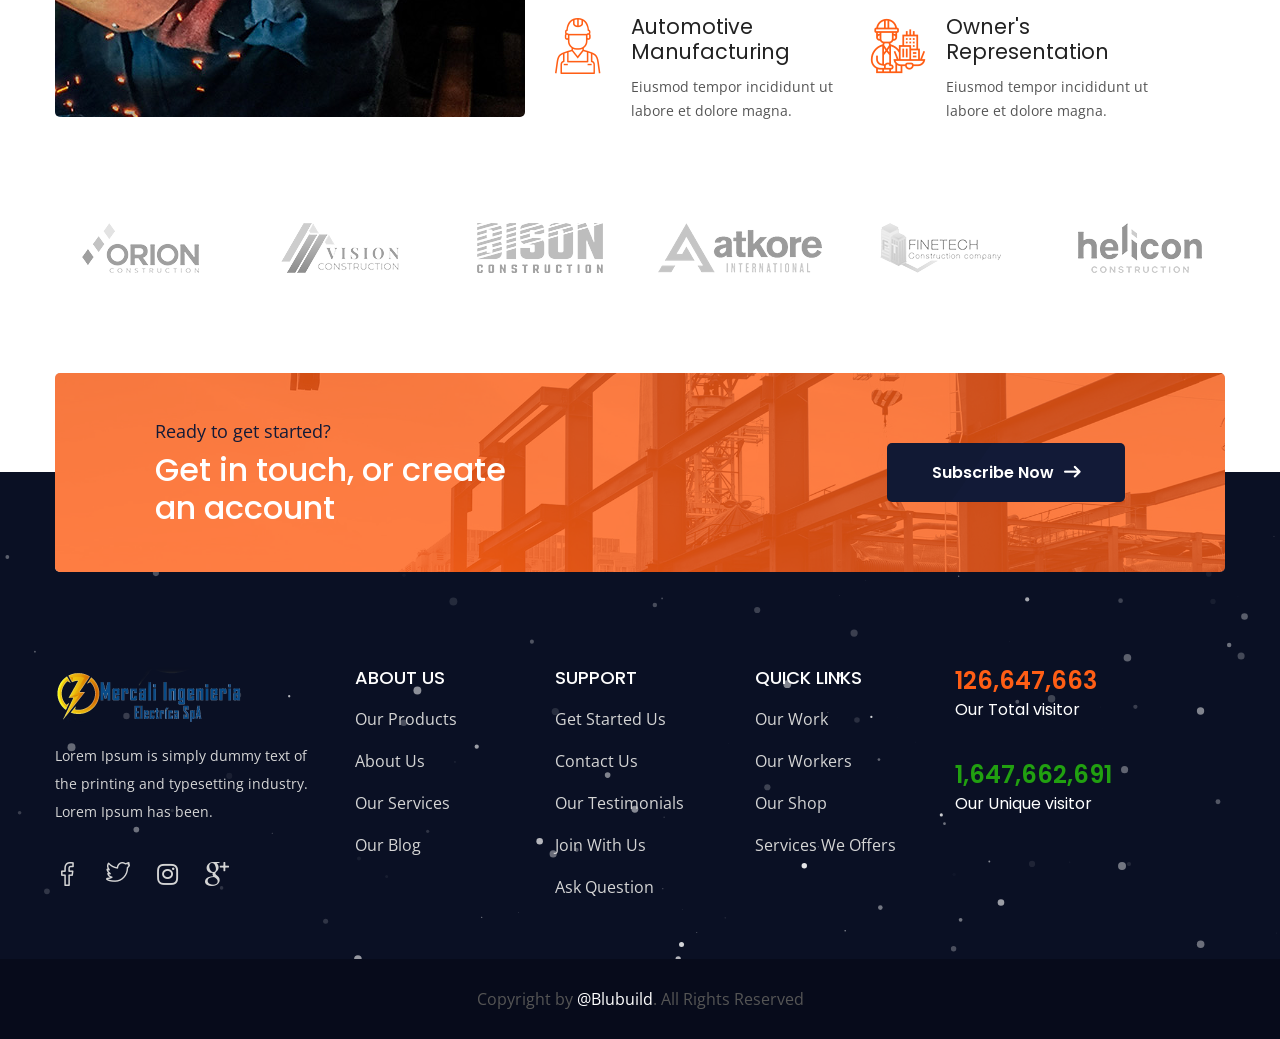
<file: services.html>
<!DOCTYPE html>
<html lang="en">
    <head>
        <meta charset="UTF-8">
        <meta name="viewport" content="width=device-width, initial-scale=1, shrink-to-fit=no">
        <meta name="description" content="" />
        <meta name="keywords" content="" />
        <link rel="icon" href="assets/images/favicon.png" sizes="35x35" type="image/png">
        <title>Blubuild - Construction & Factory HTML5 Template</title>

        <link rel="stylesheet" href="assets/css/all.min.css">
        <link rel="stylesheet" href="assets/css/flaticon.css">
        <link rel="stylesheet" href="assets/css/animate.min.css">
        <link rel="stylesheet" href="assets/css/bootstrap.min.css">
        <link rel="stylesheet" href="assets/css/jquery.fancybox.min.css">
        <link rel="stylesheet" href="assets/css/perfect-scrollbar.css">
        <link rel="stylesheet" href="assets/css/slick.css">
        <link rel="stylesheet" href="assets/css/style.css">
        <link rel="stylesheet" href="assets/css/responsive.css">
        <link rel="stylesheet" href="assets/css/color.css">
    </head>
    <body>
        <main>
            <header class="stick style1 w-100">
                <div class="topbar bg-color1 w-100">
                    <div class="container">
                        <div class="topbar-inner d-flex flex-wrap justify-content-between align-items-center w-100">
                            <ul class="topbar-info-list mb-0 list-unstyled d-inline-flex">
                                <li><i class="thm-clr fas fa-map-marker-alt"></i>27 Division, mirpur-12, pallbi.</li>
                                <li><i class="thm-clr far fa-envelope-open"></i>Email: <a href="javascript:void(0);" title="">bioxin0011@gmail.com</a></li>
                            </ul>
                            <ul class="topbar-links mb-0 list-unstyled d-inline-flex">
                                <li><a href="javascript:void(0);" title="">Careers</a></li>
                                <li><a href="javascript:void(0);" title="">Help Desk</a></li>
                                <li><a href="javascript:void(0);" title="">Login</a></li>
                            </ul>
                        </div>
                    </div>
                </div><!-- Topbar -->
                <div class="logo-info-bar-wrap w-100">
                    <div class="container">
                        <div class="logo-info-bar-inner w-100 d-flex flex-wrap justify-content-between align-items-center">
                            <div class="logo-social d-inline-flex flex-wrap justify-content-between align-items-center">
                                <div class="logo"><h1 class="mb-0"><a href="index.html" title="Home"><img class="img-fluid" src="assets/images/logo.png" alt="Logo" srcset="assets/images/retina-logo.png"></a></h1></div><!-- Logo -->
                                <div class="social-links">
                                    <a href="javascript:void(0);" title="Facebook" target="_blank"><i class="fab fa-facebook-f"></i></a>
                                    <a href="javascript:void(0);" title="Twitter" target="_blank"><i class="fab fa-twitter"></i></a>
                                    <a href="javascript:void(0);" title="Skype" target="_blank"><i class="fab fa-skype"></i></a>
                                    <a href="javascript:void(0);" title="Vimeo" target="_blank"><i class="fab fa-vimeo-v"></i></a>
                                </div>
                            </div>
                            <div class="top-info-wrap d-inline-flex flex-wrap justify-content-between align-items-center">
                                <div class="call-us">
                                    <i class="thm-clr flaticon-phone-call"></i>
                                    <span>24/7 Phone Services</span>
                                    <strong>555 666 999 00</strong>
                                </div>
                                <div class="add-cart">
                                    <a href="cart.html" title="">
                                        <i class="thm-bg fas fa-shopping-basket"></i>
                                        Add to Cart
                                        <span class="d-block">(Item: 02)</span>
                                    </a>
                                </div>
                            </div>                            
                        </div>
                    </div>
                </div><!-- Logo Info Bar Wrap -->
                <div class="menu-wrap">
                    <div class="container">
                        <nav class="d-inline-flex justify-content-between align-items-center w-100 bg-color1">
                            <div class="header-left">
                                <ul class="mb-0 list-unstyled d-inline-flex">
                                    <li class="menu-item-has-children"><a href="javascript:void(0);" title="">Home</a>
                                        <ul class="mb-0 list-unstyled">
                                            <li><a href="index.html" title="">Homepage 1</a></li>
                                            <li><a href="index2.html" title="">Homepage 2</a></li>
                                            <li><a href="index3.html" title="">Homepage 3</a></li>
                                        </ul>
                                    </li>
                                    <li><a href="about.html" title="">About Us</a></li>
                                    <li class="menu-item-has-children"><a href="javascript:void(0);" title="">Projects</a>
                                        <ul class="mb-0 list-unstyled">
                                            <li><a href="projects.html" title="">Projects</a></li>
                                            <li><a href="project-detail.html" title="">Project Detail</a></li>
                                        </ul>
                                    </li>
                                    <li class="menu-item-has-children"><a href="javascript:void(0);" title="">Pages</a>
                                        <ul class="mb-0 list-unstyled">
                                            <li class="menu-item-has-children"><a href="javascript:void(0);" title="">Services</a>
                                                <ul class="mb-0 list-unstyled">
                                                    <li><a href="services.html" title="">Services</a></li>
                                                    <li><a href="services-detail.html" title="">Service Detail</a></li>
                                                </ul>
                                            </li>
                                            <li><a href="team.html" title="">Team</a></li>
                                            <li><a href="testimonials.html" title="">Testimonials</a></li>
                                            <li><a href="faq.html" title="">FAQ's</a></li>
                                        </ul>
                                    </li>
                                    <li class="menu-item-has-children"><a href="javascript:void(0);" title="">Blog</a>
                                        <ul class="mb-0 list-unstyled">
                                            <li><a href="blog.html" title="">Blog</a></li>
                                            <li><a href="blog-detail.html" title="">Blog Detail</a></li>
                                        </ul>
                                    </li>
                                    <li class="menu-item-has-children"><a href="javascript:void(0);" title="">Shop</a>
                                        <ul class="mb-0 list-unstyled">
                                            <li><a href="shop.html" title="">Shop</a></li>
                                            <li><a href="shop-detail.html" title="">Shop Detail</a></li>
                                            <li><a href="cart.html" title="">Cart</a></li>
                                            <li><a href="checkout.html" title="">Checkout</a></li>
                                        </ul>
                                    </li>
                                    <li><a href="contact.html" title="">Contact Us</a></li>
                                </ul>
                            </div>
                            <div class="header-right-btns">
                                <a class="get-quote" href="javascript:void(0);" title=""><i class="far fa-comments"></i>Get A Quote<i class="flaticon-arrow-pointing-to-right"></i></a>
                            </div>
                        </nav>
                    </div>
                </div><!-- Menu Wrap -->
            </header><!-- Header -->
            <div class="sticky-menu">
                <div class="container">
                    <div class="sticky-menu-inner d-flex flex-wrap align-items-center justify-content-between w-100">
                        <div class="logo"><h1 class="mb-0"><a href="index.html" title="Home"><img class="img-fluid" src="assets/images/logo.png" alt="Logo" srcset="assets/images/retina-logo.png"></a></h1></div><!-- Logo -->
                        <nav class="d-inline-flex justify-content-between align-items-center">
                            <div class="header-left">
                                <ul class="mb-0 list-unstyled d-inline-flex">
                                    <li class="menu-item-has-children"><a href="javascript:void(0);" title="">Home</a>
                                        <ul class="mb-0 list-unstyled">
                                            <li><a href="index.html" title="">Homepage 1</a></li>
                                            <li><a href="index2.html" title="">Homepage 2</a></li>
                                            <li><a href="index3.html" title="">Homepage 3</a></li>
                                        </ul>
                                    </li>
                                    <li><a href="about.html" title="">About Us</a></li>
                                    <li class="menu-item-has-children"><a href="javascript:void(0);" title="">Projects</a>
                                        <ul class="mb-0 list-unstyled">
                                            <li><a href="projects.html" title="">Projects</a></li>
                                            <li><a href="project-detail.html" title="">Project Detail</a></li>
                                        </ul>
                                    </li>
                                    <li class="menu-item-has-children"><a href="javascript:void(0);" title="">Pages</a>
                                        <ul class="mb-0 list-unstyled">
                                            <li class="menu-item-has-children"><a href="javascript:void(0);" title="">Services</a>
                                                <ul class="mb-0 list-unstyled">
                                                    <li><a href="services.html" title="">Services</a></li>
                                                    <li><a href="services-detail.html" title="">Service Detail</a></li>
                                                </ul>
                                            </li>
                                            <li><a href="team.html" title="">Team</a></li>
                                            <li><a href="testimonials.html" title="">Testimonials</a></li>
                                            <li><a href="faq.html" title="">FAQ's</a></li>
                                        </ul>
                                    </li>
                                    <li class="menu-item-has-children"><a href="javascript:void(0);" title="">Blog</a>
                                        <ul class="mb-0 list-unstyled">
                                            <li><a href="blog.html" title="">Blog</a></li>
                                            <li><a href="blog-detail.html" title="">Blog Detail</a></li>
                                        </ul>
                                    </li>
                                    <li class="menu-item-has-children"><a href="javascript:void(0);" title="">Shop</a>
                                        <ul class="mb-0 list-unstyled">
                                            <li><a href="shop.html" title="">Shop</a></li>
                                            <li><a href="shop-detail.html" title="">Shop Detail</a></li>
                                            <li><a href="cart.html" title="">Cart</a></li>
                                            <li><a href="checkout.html" title="">Checkout</a></li>
                                        </ul>
                                    </li>
                                    <li><a href="contact.html" title="">Contact Us</a></li>
                                </ul>
                            </div>
                        </nav>
                    </div>
                </div>
            </div><!-- Sticky Menu -->
            <div class="rspn-hdr">
                <div class="rspn-mdbr">
                    <div class="rspn-scil">
                        <a href="javascript:void(0);" title="Twitter" target="_blank"><i class="fab fa-twitter"></i></a>
                        <a href="javascript:void(0);" title="Facebook" target="_blank"><i class="fab fa-facebook-f"></i></a>
                        <a href="javascript:void(0);" title="Linkedin" target="_blank"><i class="fab fa-linkedin-in"></i></a>
                        <a href="javascript:void(0);" title="Google Plus" target="_blank"><i class="fab fa-google-plus-g"></i></a>
                    </div>
                    <form class="rspn-srch">
                        <input type="text" placeholder="Enter Your Keyword">
                        <button type="submit"><i class="fa fa-search"></i></button>
                    </form>
                </div>
                <div class="lg-mn">
                    <div class="logo"><a href="index.html" title="Home"><img src="assets/images/logo.png" alt="Logo"></a></div>
                    <div class="rspn-cnt">
                        <span><i class="thm-clr far fa-envelope-open"></i><a href="javascript:void(0);" title="">bioxin0011@gmail.com</a></span>
                        <span><i class="thm-clr fas fa-map-marker-alt"></i>27 Division, mirpur-12, pallbi.</span>
                    </div>
                    <span class="rspn-mnu-btn"><i class="fa fa-list-ul"></i></span>
                </div>
                <div class="rsnp-mnu">
                    <span class="rspn-mnu-cls"><i class="fa fa-times"></i></span>
                    <ul class="mb-0 list-unstyled w-100">
                        <li class="menu-item-has-children"><a href="javascript:void(0);" title="">Home</a>
                            <ul class="mb-0 list-unstyled">
                                <li><a href="index.html" title="">Homepage 1</a></li>
                                <li><a href="index2.html" title="">Homepage 2</a></li>
                                <li><a href="index3.html" title="">Homepage 3</a></li>
                            </ul>
                        </li>
                        <li><a href="about.html" title="">About Us</a></li>
                        <li class="menu-item-has-children"><a href="javascript:void(0);" title="">Projects</a>
                            <ul class="mb-0 list-unstyled">
                                <li><a href="projects.html" title="">Projects</a></li>
                                <li><a href="project-detail.html" title="">Project Detail</a></li>
                            </ul>
                        </li>
                        <li class="menu-item-has-children"><a href="javascript:void(0);" title="">Pages</a>
                            <ul class="mb-0 list-unstyled">
                                <li class="menu-item-has-children"><a href="javascript:void(0);" title="">Services</a>
                                    <ul class="mb-0 list-unstyled">
                                        <li><a href="services.html" title="">Services</a></li>
                                        <li><a href="services-detail.html" title="">Service Detail</a></li>
                                    </ul>
                                </li>
                                <li><a href="team.html" title="">Team</a></li>
                                <li><a href="testimonials.html" title="">Testimonials</a></li>
                                <li><a href="faq.html" title="">FAQ's</a></li>
                            </ul>
                        </li>
                        <li class="menu-item-has-children"><a href="javascript:void(0);" title="">Blog</a>
                            <ul class="mb-0 list-unstyled">
                                <li><a href="blog.html" title="">Blog</a></li>
                                <li><a href="blog-detail.html" title="">Blog Detail</a></li>
                            </ul>
                        </li>
                        <li class="menu-item-has-children"><a href="javascript:void(0);" title="">Shop</a>
                            <ul class="mb-0 list-unstyled">
                                <li><a href="shop.html" title="">Shop</a></li>
                                <li><a href="shop-detail.html" title="">Shop Detail</a></li>
                                <li><a href="cart.html" title="">Cart</a></li>
                                <li><a href="checkout.html" title="">Checkout</a></li>
                            </ul>
                        </li>
                        <li><a href="contact.html" title="">Contact Us</a></li>
                    </ul>
                </div><!-- Responsive Menu -->
            </div><!-- Responsive Header -->
            <section>
                <div class="w-100 pt-170 pb-150 dark-layer3 opc7 position-relative">
                    <div class="fixed-bg" style="background-image: url(assets/images/pagetop-bg.jpg);"></div>
                    <div class="container">
                        <div class="page-top-wrap w-100">
                            <h1 class="mb-0">Service Page</h1>
                            <ol class="breadcrumb">
                                <li class="breadcrumb-item"><a href="index.html" title="">Home</a></li>
                                <li class="breadcrumb-item active">Service</li>
                            </ol>
                        </div><!-- Page Top Wrap -->
                    </div>
                </div>
            </section>
            <section>
                <div class="w-100 pt-100 pb-70 position-relative">
                    <div class="container">
                        <div class="sec-title v2 text-center w-100">
                            <div class="sec-title-inner d-inline-block">
                                <span class="thm-clr d-block">Our Standard Services</span>
                                <h2 class="mb-0">Al is no longer a futuristic notion, it's here right now</h2>
                                <p class="mb-0">Lorem Ipsum is simply dummy text of the printing and typesetting industry.</p>
                            </div>
                        </div>
                        <div class="serv-wrap text-center w-100">
                            <div class="row res-caro">
                                <div class="col-md-4 col-sm-6 col-lg-3">
                                    <div class="serv-box2 position-relative overflow-hidden w-100" style="background-image: url(assets/images/resources/serv-bg1.jpg);">
                                        <i class="thm-clr flaticon-wheel-saw"></i>
                                        <div class="serv-box-inner">
                                            <h3 class="mb-0"><a href="services-detail.html" title="">Construction <br> And Engineering</a></h3>
                                            <p class="mb-0">Nunc laoreet, mi sed fermentum fringilla, eros metus.</p>
                                            <span class="d-block"><i class="thm-clr">1-</i> Builders merchant sales</span>
                                        </div>
                                    </div>
                                </div>
                                <div class="col-md-4 col-sm-6 col-lg-3">
                                    <div class="serv-box2 position-relative overflow-hidden w-100" style="background-image: url(assets/images/resources/serv-bg2.jpg);">
                                        <i class="thm-clr flaticon-helmet"></i>
                                        <div class="serv-box-inner">
                                            <h3 class="mb-0"><a href="services-detail.html" title="">Industrial Equipments</a></h3>
                                            <p class="mb-0">Nunc laoreet, mi sed fermentum fringilla, eros metus.</p>
                                            <span class="d-block"><i class="thm-clr">2-</i> Builders merchant sales</span>
                                        </div>
                                    </div>
                                </div>
                                <div class="col-md-4 col-sm-6 col-lg-3">
                                    <div class="serv-box2 position-relative overflow-hidden w-100" style="background-image: url(assets/images/resources/serv-bg3.jpg);">
                                        <i class="thm-clr flaticon-carpenter"></i>
                                        <div class="serv-box-inner">
                                            <h3 class="mb-0"><a href="services-detail.html" title="">Owner's <br> Representation</a></h3>
                                            <p class="mb-0">Nunc laoreet, mi sed fermentum fringilla, eros metus.</p>
                                            <span class="d-block"><i class="thm-clr">3-</i> Builders merchant sales</span>
                                        </div>
                                    </div>
                                </div>
                                <div class="col-md-4 col-sm-6 col-lg-3">
                                    <div class="serv-box2 position-relative overflow-hidden w-100" style="background-image: url(assets/images/resources/serv-bg4.jpg);">
                                        <i class="thm-clr flaticon-jigsaw"></i>
                                        <div class="serv-box-inner">
                                            <h3 class="mb-0"><a href="services-detail.html" title="">Fuel Gas <br> Productions</a></h3>
                                            <p class="mb-0">Nunc laoreet, mi sed fermentum fringilla, eros metus.</p>
                                            <span class="d-block"><i class="thm-clr">4-</i> Builders merchant sales</span>
                                        </div>
                                    </div>
                                </div>
                            </div>
                        </div><!-- Services Wrap -->
                    </div>
                </div>
            </section>
            <section>
                <div class="w-100 thm-layer opc1 overflow-hidden position-relative">
                    <div class="fixed-bg zoom-anim back-blend-multiply patern-bg thm-bg" style="background-image: url(assets/images/pattern-bg1.png);"></div>
                    <div class="container">
                        <div class="facts-wrap shadow-none text-center w-100">
                            <div class="row">
                                <div class="col-md-3 col-sm-6 col-lg-3">
                                    <div class="fact-box w-100">
                                        <h2 class="mb-0"><span class="counter">18</span><sup>+</sup></h2>
                                        <h4 class="mb-0">Experience</h4>
                                    </div>
                                </div>
                                <div class="col-md-3 col-sm-6 col-lg-3">
                                    <div class="fact-box w-100">
                                        <h2 class="mb-0"><span class="counter">502</span><sup>+</sup></h2>
                                        <h4 class="mb-0">Complete Projects</h4>
                                    </div>
                                </div>
                                <div class="col-md-3 col-sm-6 col-lg-3">
                                    <div class="fact-box w-100">
                                        <h2 class="mb-0"><span class="counter">120</span><sup>+</sup></h2>
                                        <h4 class="mb-0">Works Employed</h4>
                                    </div>
                                </div>
                                <div class="col-md-3 col-sm-6 col-lg-3">
                                    <div class="fact-box w-100">
                                        <h2 class="mb-0"><span class="counter">12</span><sup>+</sup></h2>
                                        <h4 class="mb-0">Running Projects</h4>
                                    </div>
                                </div>
                            </div>
                        </div><!-- Facts Wrap -->
                    </div>
                </div>
            </section>
            <section>
                <div class="w-100 pt-130 pb-100 position-relative">
                    <div class="container">
                        <div class="sec-title2 w-100">
                            <div class="sec-title-inner2 d-inline-block">
                                <h2 class="mb-0">Hot Deal Ship Buildup <i>15% <br> Off</i></h2>
                                <p class="mb-0">We Fight for justice, we are always ready to best solution for your problem.</p>
                            </div>
                        </div>
                        <div class="solutions-wrap w-100">
                            <div class="row align-items-center">
                                <div class="col-md-6 col-sm-12 col-lg-6">
                                    <img class="img-fluid w-100" src="assets/images/resources/solutions-img.jpg" alt="Solutions Image">
                                </div>
                                <div class="col-md-6 col-sm-12 col-lg-6">
                                    <div class="solutions-content-wrap w-100">
                                        <h2 class="mb-0">TECHNICAL SOLUTIONS</h2>
                                        <ul class="solutions-list mb-0 list-unstyled w-100">
                                            <li>
                                                <i class="">+</i>
                                                <h4 class="mb-0">Expart Experience Worker.</h4>
                                                <p class="mb-0">There are many variations of passages of Lorem Ipsum available, but the majority have suffered alteration.</p>
                                            </li>
                                            <li>
                                                <i class="">+</i>
                                                <h4 class="mb-0">20-25 Years Warranty.</h4>
                                                <p class="mb-0">There are many variations of passages of Lorem Ipsum available, but the majority have suffered alteration.</p>
                                            </li>
                                            <li>
                                                <i class="">+</i>
                                                <h4 class="mb-0">Free 15% Buildup Construction.</h4>
                                                <p class="mb-0">There are many variations of passages of Lorem Ipsum available, but the majority have suffered alteration.</p>
                                            </li>
                                        </ul>
                                    </div>
                                </div>
                            </div>
                        </div><!-- Solutions Wrap -->
                    </div>
                </div>
            </section>
            <section>
                <div class="w-100 dark-layer2 pt-100 pb-100 opc1 overflow-hidden position-relative">
                    <div class="fixed-bg zoom-anim back-blend-screen h-tst patern-bg dark-bg" style="background-image: url(assets/images/pattern-bg2.jpg);"></div>
                    <div class="particles-js" id="prtcl"></div>
                    <div class="container">
                        <div class="testi-wrap position-relative w-100">
                            <h2 class="mb-0">WHAT CLIENTS SAYS?</h2>
                            <div class="testi-caro">
                                <div class="testi-box-wrap">
                                    <div class="testi-box">
                                        <div class="testi-img">
                                            <img class="img-fluid" src="assets/images/resources/testi-img1-1.png" alt="Testimonial Image 1">
                                        </div>
                                        <div class="testi-info">
                                            <h3 class="mb-0">“Jonspond Mendela”</h3>
                                            <p class="mb-0">Donec scelerisque dolor id nunc dictum, nterdum mauris rhoncus. Aliquam at ultrices nunc. In sem fermentum at lorem in, porta mauris.</p>
                                            <span class="d-inline-block text-color3"><i class="fas fa-star"></i><i class="fas fa-star"></i><i class="fas fa-star"></i><i class="fas fa-star"></i><i class="far fa-star"></i><span class="thm-clr">(07 Review)</span></span>
                                        </div>
                                    </div>
                                </div>
                                <div class="testi-box-wrap">
                                    <div class="testi-box">
                                        <div class="testi-img">
                                            <img class="img-fluid" src="assets/images/resources/testi-img1-2.png" alt="Testimonial Image 2">
                                        </div>
                                        <div class="testi-info">
                                            <h3 class="mb-0">“Baris Jonson”</h3>
                                            <p class="mb-0">Donec scelerisque dolor id nunc dictum, nterdum mauris rhoncus. Aliquam at ultrices nunc. In sem fermentum at lorem in, porta mauris.</p>
                                            <span class="d-inline-block text-color3"><i class="fas fa-star"></i><i class="fas fa-star"></i><i class="fas fa-star"></i><i class="far fa-star"></i><i class="far fa-star"></i><span class="thm-clr">(07 Review)</span></span>
                                        </div>
                                    </div>
                                </div>
                                <div class="testi-box-wrap">
                                    <div class="testi-box">
                                        <div class="testi-img">
                                            <img class="img-fluid" src="assets/images/resources/testi-img1-3.png" alt="Testimonial Image 3">
                                        </div>
                                        <div class="testi-info">
                                            <h3 class="mb-0">“Jonson Baris”</h3>
                                            <p class="mb-0">Donec scelerisque dolor id nunc dictum, nterdum mauris rhoncus. Aliquam at ultrices nunc. In sem fermentum at lorem in, porta mauris.</p>
                                            <span class="d-inline-block text-color3"><i class="fas fa-star"></i><i class="fas fa-star"></i><i class="far fa-star"></i><i class="far fa-star"></i><i class="far fa-star"></i><span class="thm-clr">(07 Review)</span></span>
                                        </div>
                                    </div>
                                </div>
                            </div>
                        </div><!-- Tesyimonials Wrap -->
                    </div>
                </div>
            </section>
            <section>
                <div class="w-100 pt-100 pb-100 position-relative">
                    <div class="container">
                        <div class="sec-title w-100">
                            <div class="sec-title-inner d-inline-block">
                                <span class="d-block thm-clr">OUR FAQ</span>
                                <h3 class="mb-0">Freequently Ask Questions</h3>
                            </div>
                        </div>
                        <div class="faq-wrap w-100">
                            <div class="row">
                                <div class="col-md-6 col-sm-12 col-lg-6 order-md-1">
                                    <img class="img-fluid" src="assets/images/resources/faq-mockup.png" alt="Faq Mockup">
                                </div>
                                <div class="col-md-6 col-sm-12 col-lg-6">
                                    <div class="toggle w-100" id="toggle">
                                        <div class="toggle-item w-100">
                                            <h4 class="mb-0"><span>01.</span>How can i buy this headphone?</h4>
                                            <div class="toggle-content w-100"><p class="mb-0">Lorem ipsum dolor sit amet, consectetur adipiscing elit, sed do eiusmod tempor incididunt ut labore et dolore magna aliqua. Ut enim ad minim veniam, quis nostrud exercitation.</p></div>
                                        </div>
                                        <div class="toggle-item w-100">
                                            <h4 class="mb-0"><span>02.</span>This is Especially for listening to music?</h4>
                                            <div class="toggle-content w-100"><p class="mb-0">Lorem ipsum dolor sit amet, consectetur adipiscing elit, sed do eiusmod tempor incididunt ut labore et dolore magna aliqua. Ut enim ad minim veniam, quis nostrud exercitation.</p></div>
                                        </div>
                                        <div class="toggle-item w-100">
                                            <h4 class="mb-0"><span>03.</span>How can i ordered it?</h4>
                                            <div class="toggle-content w-100"><p class="mb-0">Lorem ipsum dolor sit amet, consectetur adipiscing elit, sed do eiusmod tempor incididunt ut labore et dolore magna aliqua. Ut enim ad minim veniam, quis nostrud exercitation.</p></div>
                                        </div>
                                        <div class="toggle-item w-100">
                                            <h4 class="mb-0"><span>04.</span>How can work this headphone?</h4>
                                            <div class="toggle-content w-100"><p class="mb-0">Lorem ipsum dolor sit amet, consectetur adipiscing elit, sed do eiusmod tempor incididunt ut labore et dolore magna aliqua. Ut enim ad minim veniam, quis nostrud exercitation.</p></div>
                                        </div>
                                        <div class="toggle-item w-100">
                                            <h4 class="mb-0"><span>05.</span>This is Especially for listening to music?</h4>
                                            <div class="toggle-content w-100"><p class="mb-0">Lorem ipsum dolor sit amet, consectetur adipiscing elit, sed do eiusmod tempor incididunt ut labore et dolore magna aliqua. Ut enim ad minim veniam, quis nostrud exercitation.</p></div>
                                        </div>
                                    </div>
                                </div>
                            </div>
                        </div><!-- Faq Wrap -->
                    </div>
                </div>
            </section>
            <section>
                <div class="w-100 pt-155 pb-155 blue-layer opc85 position-relative">
                    <div class="fixed-bg" style="background-image: url(assets/images/parallax3.jpg);"></div>
                    <div class="particles-js" id="prtcl2"></div>
                    <div class="container">
                        <div class="banner-wrap position-relative text-center w-100">
                            <div class="banner-inner d-inline-block">
                                <h2 class="mb-0">Bridging gap between Business and Technology</h2>
                                <p class="mb-0">Lorem Ipsum is simply dummy text of the printing and typesetting industry. Lorem Ipsum has been the industry's standard dummy text ever since.</p>
                                <a class="thm-btn thm-bg" href="about.html" title="">Learn More<i class="flaticon-arrow-pointing-to-right"></i></a>
                            </div>
                        </div><!-- Banner Wrap -->
                    </div>
                </div>
            </section>
            <section>
                <div class="w-100 pt-100 pb-100 position-relative">
                    <div class="container">
                        <div class="about-wrap style2 w-100">
                            <div class="row align-items-center">
                                <div class="col-md-5 col-sm-12 col-lg-5">
                                    <div class="about-image position-relative w-100">
                                        <span>18<sup>+</sup><i class="d-block">Experience</i></span>
                                        <img class="img-fluid w-100" src="assets/images/resources/about-image2.jpg" alt="About Image 2">
                                    </div>
                                </div>
                                <div class="col-md-7 col-sm-12 col-lg-7">
                                    <div class="about-desc w-100">
                                        <h2 class="mb-0">We craft beautifully useful marketing and digital products that grow <strong class="thm-clr d-block">- Our Blubuild.</strong></h2>
                                        <p class="mb-0">Lorem ipsum dolor sit amet, consectetur adipisicing elit, sed do eiusmod tempor incididunt ut labore et dolore magna aliqua. Ut enim admini veniam, quis nostru.</p>
                                    </div>
                                    <div class="serv-wrap w-100">
                                        <div class="row">
                                            <div class="col-md-6 col-sm-6 col-lg-6">
                                                <div class="serv-box w-100">
                                                    <i class="thm-clr flaticon-car-parts"></i>
                                                    <div class="serv-box-inner">
                                                        <h3 class="mb-0"><a href="services-detail.html" title="">Automotive <br> Manufacturing</a></h3>
                                                        <p class="mb-0">Eiusmod tempor incididunt ut labore et dolore magna.</p>
                                                    </div>
                                                </div>
                                            </div>
                                            <div class="col-md-6 col-sm-6 col-lg-6">
                                                <div class="serv-box w-100">
                                                    <i class="thm-clr flaticon-helmet"></i>
                                                    <div class="serv-box-inner">
                                                        <h3 class="mb-0"><a href="services-detail.html" title="">Owner's <br> Representation</a></h3>
                                                        <p class="mb-0">Eiusmod tempor incididunt ut labore et dolore magna.</p>
                                                    </div>
                                                </div>
                                            </div>
                                            <div class="col-md-6 col-sm-6 col-lg-6">
                                                <div class="serv-box w-100">
                                                    <i class="thm-clr flaticon-builder"></i>
                                                    <div class="serv-box-inner">
                                                        <h3 class="mb-0"><a href="services-detail.html" title="">Automotive <br> Manufacturing</a></h3>
                                                        <p class="mb-0">Eiusmod tempor incididunt ut labore et dolore magna.</p>
                                                    </div>
                                                </div>
                                            </div>
                                            <div class="col-md-6 col-sm-6 col-lg-6">
                                                <div class="serv-box w-100">
                                                    <i class="thm-clr flaticon-architect"></i>
                                                    <div class="serv-box-inner">
                                                        <h3 class="mb-0"><a href="services-detail.html" title="">Owner's <br> Representation</a></h3>
                                                        <p class="mb-0">Eiusmod tempor incididunt ut labore et dolore magna.</p>
                                                    </div>
                                                </div>
                                            </div>
                                        </div>
                                    </div><!-- Services Wrap -->
                                </div>
                            </div>
                        </div><!-- About Wrap -->
                    </div>
                </div>
            </section>
            <section>
                <div class="w-100 pb-50 position-relative">
                    <div class="container">
                        <div class="clients-wrap w-100">
                            <div class="row">
                                <div class="col-md-3 col-sm-4 col-lg-2">
                                    <div class="client-box w-100">
                                        <a href="javascript:void(0);" title=""><img class="img-fluid" src="assets/images/resources/client-img1-1.png" alt="Client Image 1"></a>
                                    </div>
                                </div>
                                <div class="col-md-3 col-sm-4 col-lg-2">
                                    <div class="client-box w-100">
                                        <a href="javascript:void(0);" title=""><img class="img-fluid" src="assets/images/resources/client-img1-2.png" alt="Client Image 2"></a>
                                    </div>
                                </div>
                                <div class="col-md-3 col-sm-4 col-lg-2">
                                    <div class="client-box w-100">
                                        <a href="javascript:void(0);" title=""><img class="img-fluid" src="assets/images/resources/client-img1-3.png" alt="Client Image 3"></a>
                                    </div>
                                </div>
                                <div class="col-md-3 col-sm-4 col-lg-2">
                                    <div class="client-box w-100">
                                        <a href="javascript:void(0);" title=""><img class="img-fluid" src="assets/images/resources/client-img1-4.png" alt="Client Image 4"></a>
                                    </div>
                                </div>
                                <div class="col-md-3 col-sm-4 col-lg-2">
                                    <div class="client-box w-100">
                                        <a href="javascript:void(0);" title=""><img class="img-fluid" src="assets/images/resources/client-img1-5.png" alt="Client Image 5"></a>
                                    </div>
                                </div>
                                <div class="col-md-3 col-sm-4 col-lg-2">
                                    <div class="client-box w-100">
                                        <a href="javascript:void(0);" title=""><img class="img-fluid" src="assets/images/resources/client-img1-6.png" alt="Client Image 6"></a>
                                    </div>
                                </div>
                            </div>
                        </div><!-- Clients Wrap -->
                    </div>
                </div>
            </section>
            <section>
                <div class="w-100 position-relative">
                    <div class="container">
                        <div class="getin-touch-wrap overlap-99 brd-rd5 style2 thm-layer opc8 w-100 overflow-hidden position-relative">
                            <div class="fixed-bg" style="background-image: url(assets/images/parallax2.jpg);"></div>
                            <div class="row align-items-center justify-content-between">
                                <div class="col-md-7 col-sm-12 col-lg-5">
                                    <div class="getin-touch-title w-100">
                                        <span class="text-color1 d-block">Ready to get started?</span>
                                        <h2 class="mb-0">Get in touch, or create an account</h2>
                                    </div>
                                </div>
                                <div class="col-md-5 col-sm-12 col-lg-4">
                                    <div class="getin-touch-btn text-right">
                                        <a class="thm-btn bg-color1" href="contact.html" title="">Subscribe Now<i class="flaticon-arrow-pointing-to-right"></i></a>
                                    </div>
                                </div>
                            </div>
                        </div>
                    </div>
                </div>
            </section>
            <footer>
                <div class="w-100 bg-color5 pt-195 pb-10 position-relative">
                    <div class="particles-js" id="prtcl3"></div>
                    <div class="container">
                        <div class="footer-data w-100">
                            <div class="row">
                                <div class="col-md-6 col-sm-6 col-lg-3">
                                    <div class="widget w-100">
                                        <div class="logo w-100">
                                            <h1 class="mb-0"><a href="index.html" title="Home"><img class="img-fluid" src="assets/images/logo2.png" alt="Logo" srcset="assets/images/retina-logo2.png"></a></h1>
                                        </div><!-- Logo -->
                                        <p class="mb-0">Lorem Ipsum is simply dummy text of the printing and typesetting industry. Lorem Ipsum has been.</p>
                                        <div class="social-links2 d-inline-block">
                                            <a href="javascript:void(0);" title="Facebook" target="_blank"><i class="flaticon-facebook"></i></a>
                                            <a href="javascript:void(0);" title="Twitter" target="_blank"><i class="flaticon-twitter"></i></a>
                                            <a href="javascript:void(0);" title="Instagram" target="_blank"><i class="fab fa-instagram"></i></a>
                                            <a href="javascript:void(0);" title="Google Plus" target="_blank"><i class="flaticon-google-plus-logo"></i></a>
                                        </div>
                                    </div>
                                </div>
                                <div class="col-md-6 col-sm-6 col-lg-3 order-lg-1">
                                    <div class="widget w-100">
                                        <div class="visitor-stats w-100">
                                            <div class="visitor-stat-box w-100">
                                                <h4 class="mb-0 thm-clr counter">25,329,53253</h4>
                                                <h5 class="mb-0">Our Total visitor</h5>
                                            </div>
                                            <div class="visitor-stat-box w-100">
                                                <h4 class="mb-0 text-color4 counter">329,53253825</h4>
                                                <h5 class="mb-0">Our Unique visitor</h5>
                                            </div>
                                        </div>
                                    </div>
                                </div>
                                <div class="col-md-12 col-sm-12 col-lg-6">
                                    <div class="row">
                                        <div class="col-md-4 col-sm-4 col-lg-4">
                                            <div class="widget w-100">
                                                <h3>About Us</h3>
                                                <ul class="mb-0 list-unstyled w-100">
                                                    <li><a href="shop.html" title="">Our Products</a></li>
                                                    <li><a href="about.html" title="">About Us</a></li>
                                                    <li><a href="services.html" title="">Our Services</a></li>
                                                    <li><a href="blog.html" title="">Our Blog</a></li>
                                                </ul>
                                            </div>
                                        </div>
                                        <div class="col-md-4 col-sm-4 col-lg-4">
                                            <div class="widget w-100">
                                                <h3>Support</h3>
                                                <ul class="mb-0 list-unstyled w-100">
                                                    <li><a href="about.html" title="">Get Started Us</a></li>
                                                    <li><a href="contact.html" title="">Contact Us</a></li>
                                                    <li><a href="testimonials.html" title="">Our Testimonials</a></li>
                                                    <li><a href="contact.html" title="">Join With Us</a></li>
                                                    <li><a href="faq.html" title="">Ask Question</a></li>
                                                </ul>
                                            </div>
                                        </div>
                                        <div class="col-md-4 col-sm-4 col-lg-4">
                                            <div class="widget w-100">
                                                <h3>Quick Links</h3>
                                                <ul class="mb-0 list-unstyled w-100">
                                                    <li><a href="projects.html" title="">Our Work</a></li>
                                                    <li><a href="team.html" title="">Our Workers</a></li>
                                                    <li><a href="shop.html" title="">Our Shop</a></li>
                                                    <li><a href="services.html" title="">Services We Offers</a></li>
                                                </ul>
                                            </div>
                                        </div>
                                    </div>
                                </div>
                            </div>
                        </div><!-- Footer Data -->
                    </div>
                </div>    
            </footer>
            <div class="copyright w-100 text-center bg-color6 position-relative">
                <div class="container">
                    <p class="mb-0">Copyright by <a href="index.html" title="">@Blubuild</a>. All Rights Reserved</p>
                </div>
            </div><!-- Copyright -->
        </main><!-- Main Wrapper -->

        <script src="assets/js/jquery.min.js"></script>
        <script src="assets/js/popper.min.js"></script>
        <script src="assets/js/bootstrap.min.js"></script>
        <script src="assets/js/wow.min.js"></script>
        <script src="assets/js/counterup.min.js"></script>
        <script src="assets/js/jquery.fancybox.min.js"></script>
        <script src="assets/js/perfect-scrollbar.min.js"></script>
        <script src="assets/js/slick.min.js"></script>
        <script src="assets/js/particles.min.js"></script>
        <script src="assets/js/particle-int.js"></script>
        <script src="assets/js/custom-scripts.js"></script>
    </body>	
</html>
</file>
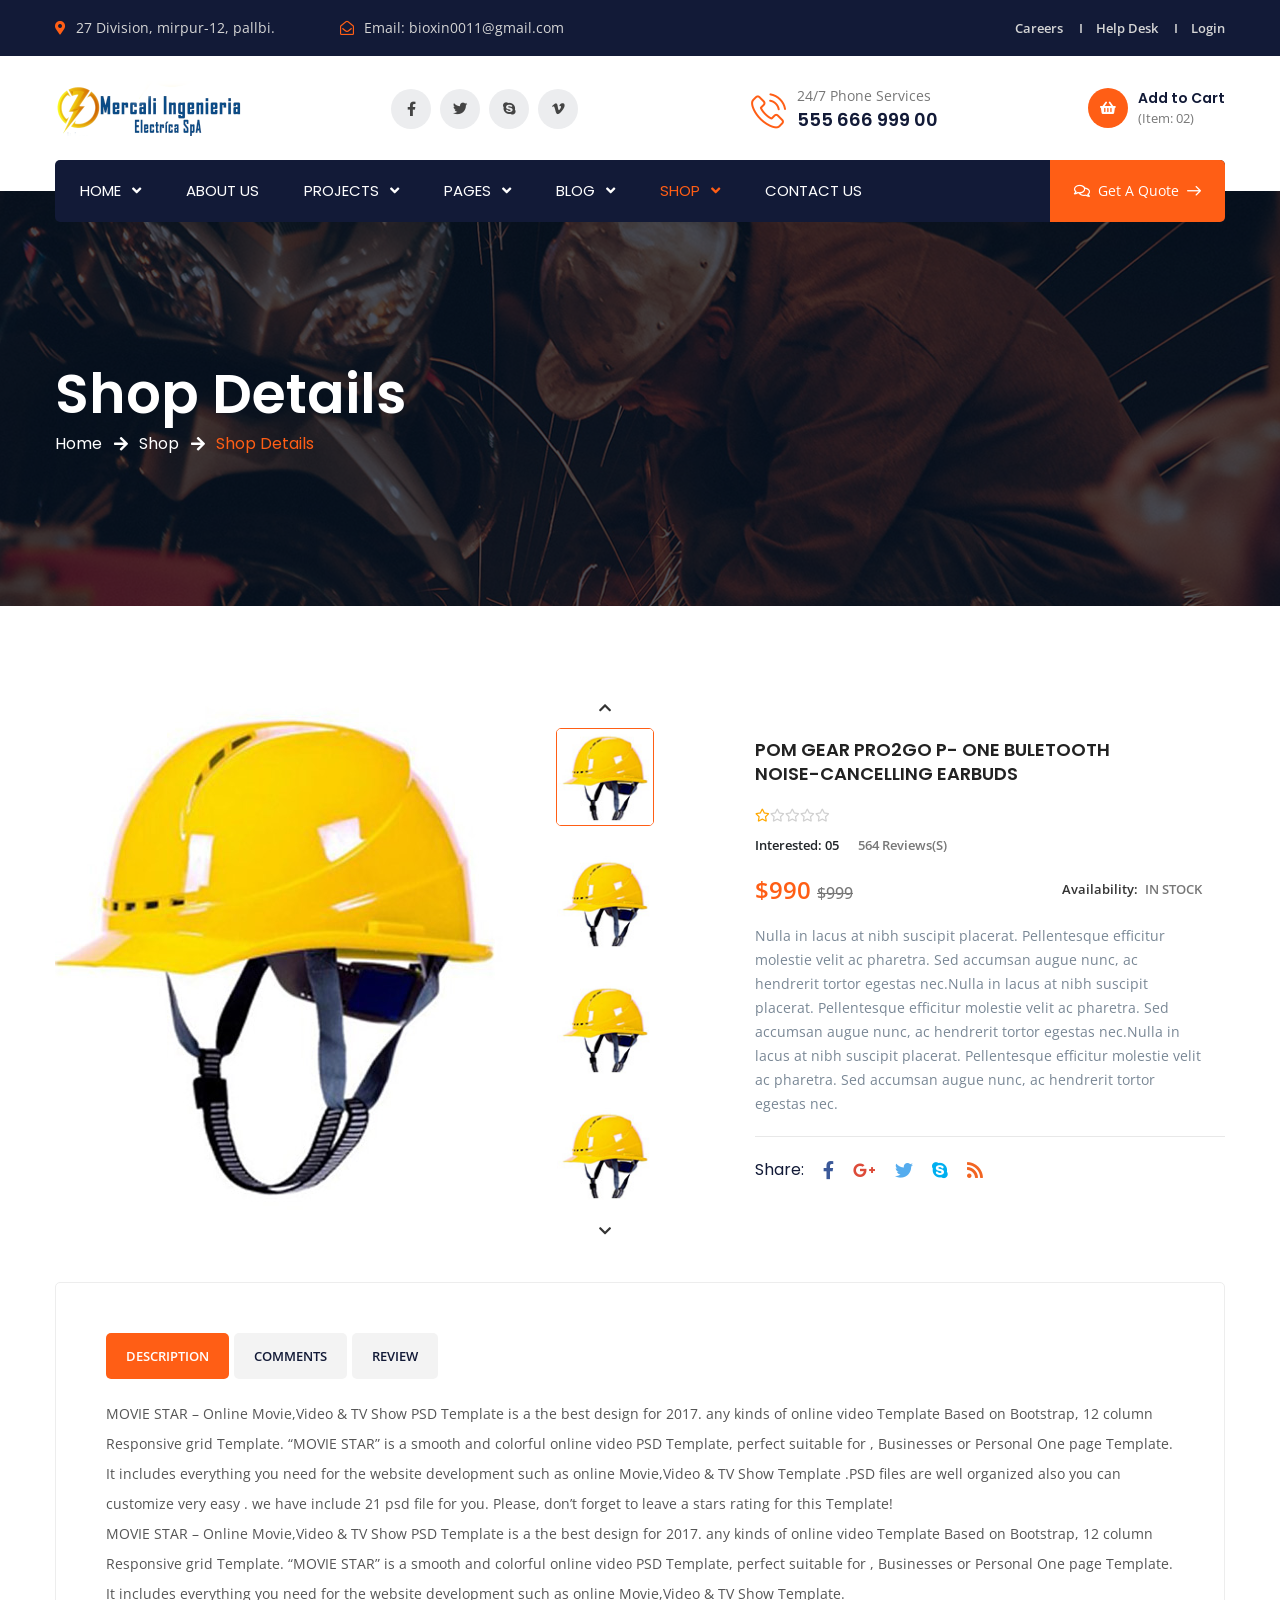
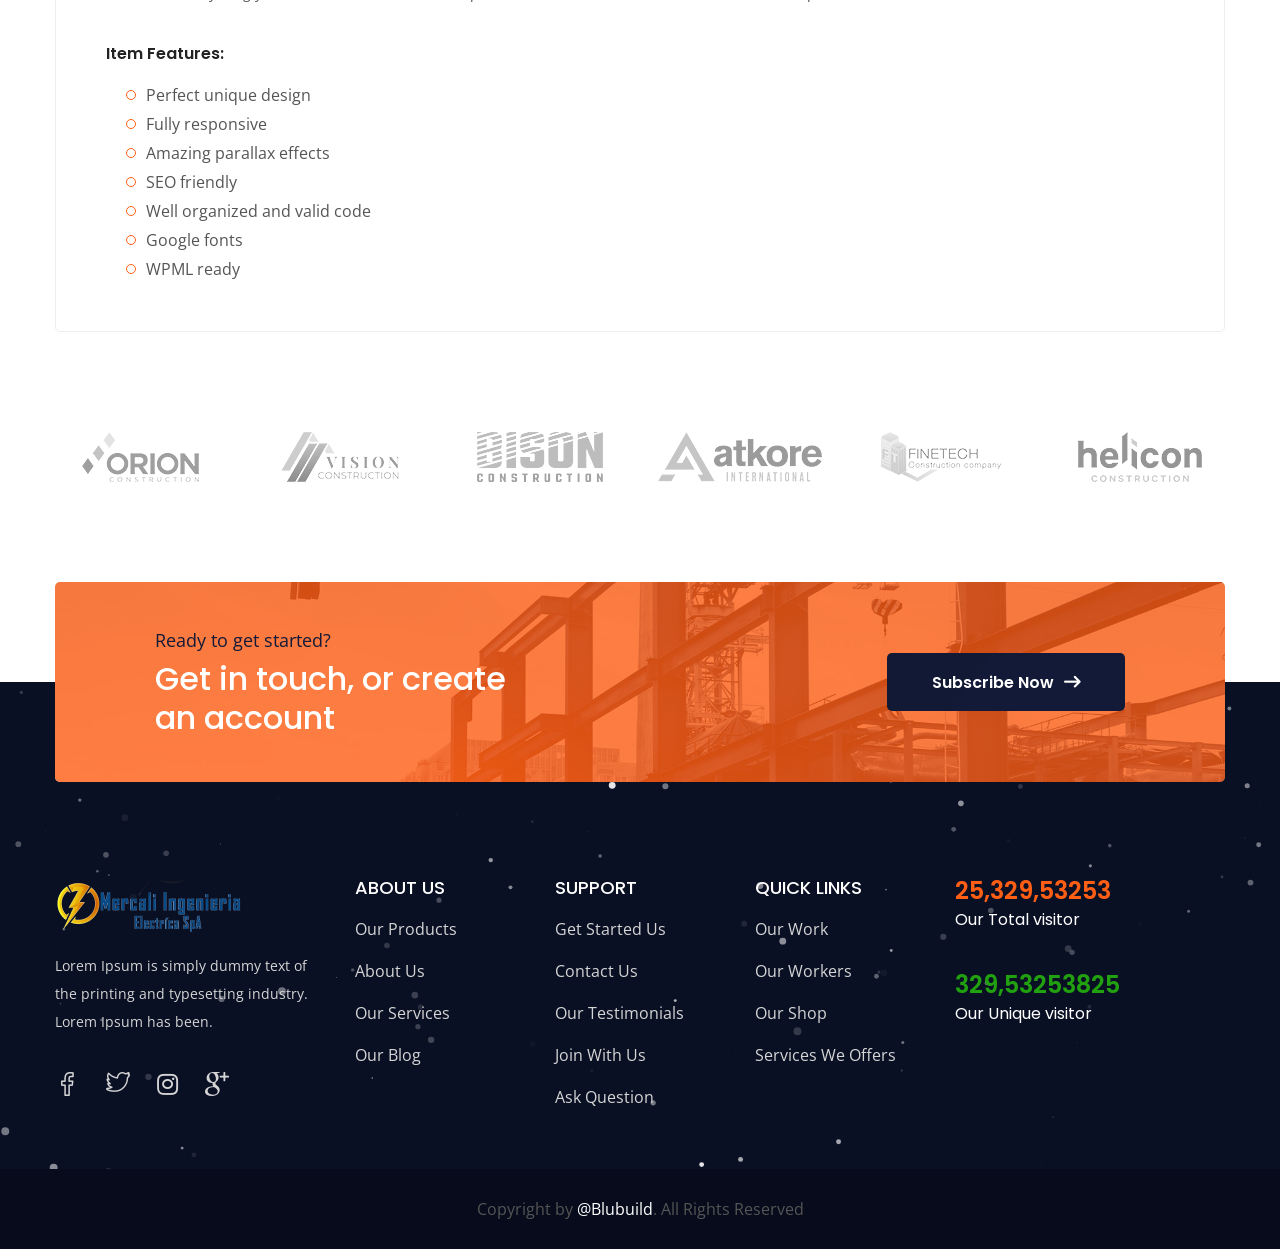
<file: shop-detail.html>
<!DOCTYPE html>
<html lang="en">
    <head>
        <meta charset="UTF-8">
        <meta name="viewport" content="width=device-width, initial-scale=1, shrink-to-fit=no">
        <meta name="description" content="" />
        <meta name="keywords" content="" />
        <link rel="icon" href="assets/images/favicon.png" sizes="35x35" type="image/png">
        <title>Blubuild - Construction & Factory HTML5 Template</title>

        <link rel="stylesheet" href="assets/css/all.min.css">
        <link rel="stylesheet" href="assets/css/flaticon.css">
        <link rel="stylesheet" href="assets/css/animate.min.css">
        <link rel="stylesheet" href="assets/css/bootstrap.min.css">
        <link rel="stylesheet" href="assets/css/bootstrap-select.min.css">
        <link rel="stylesheet" href="assets/css/jquery.fancybox.min.css">
        <link rel="stylesheet" href="assets/css/perfect-scrollbar.css">
        <link rel="stylesheet" href="assets/css/slick.css">
        <link rel="stylesheet" href="assets/css/style.css">
        <link rel="stylesheet" href="assets/css/responsive.css">
        <link rel="stylesheet" href="assets/css/color.css">
    </head>
    <body>
        <main>
            <header class="stick style1 w-100">
                <div class="topbar bg-color1 w-100">
                    <div class="container">
                        <div class="topbar-inner d-flex flex-wrap justify-content-between align-items-center w-100">
                            <ul class="topbar-info-list mb-0 list-unstyled d-inline-flex">
                                <li><i class="thm-clr fas fa-map-marker-alt"></i>27 Division, mirpur-12, pallbi.</li>
                                <li><i class="thm-clr far fa-envelope-open"></i>Email: <a href="javascript:void(0);" title="">bioxin0011@gmail.com</a></li>
                            </ul>
                            <ul class="topbar-links mb-0 list-unstyled d-inline-flex">
                                <li><a href="javascript:void(0);" title="">Careers</a></li>
                                <li><a href="javascript:void(0);" title="">Help Desk</a></li>
                                <li><a href="javascript:void(0);" title="">Login</a></li>
                            </ul>
                        </div>
                    </div>
                </div><!-- Topbar -->
                <div class="logo-info-bar-wrap w-100">
                    <div class="container">
                        <div class="logo-info-bar-inner w-100 d-flex flex-wrap justify-content-between align-items-center">
                            <div class="logo-social d-inline-flex flex-wrap justify-content-between align-items-center">
                                <div class="logo"><h1 class="mb-0"><a href="index.html" title="Home"><img class="img-fluid" src="assets/images/logo.png" alt="Logo" srcset="assets/images/retina-logo.png"></a></h1></div><!-- Logo -->
                                <div class="social-links">
                                    <a href="javascript:void(0);" title="Facebook" target="_blank"><i class="fab fa-facebook-f"></i></a>
                                    <a href="javascript:void(0);" title="Twitter" target="_blank"><i class="fab fa-twitter"></i></a>
                                    <a href="javascript:void(0);" title="Skype" target="_blank"><i class="fab fa-skype"></i></a>
                                    <a href="javascript:void(0);" title="Vimeo" target="_blank"><i class="fab fa-vimeo-v"></i></a>
                                </div>
                            </div>
                            <div class="top-info-wrap d-inline-flex flex-wrap justify-content-between align-items-center">
                                <div class="call-us">
                                    <i class="thm-clr flaticon-phone-call"></i>
                                    <span>24/7 Phone Services</span>
                                    <strong>555 666 999 00</strong>
                                </div>
                                <div class="add-cart">
                                    <a href="cart.html" title="">
                                        <i class="thm-bg fas fa-shopping-basket"></i>
                                        Add to Cart
                                        <span class="d-block">(Item: 02)</span>
                                    </a>
                                </div>
                            </div>                            
                        </div>
                    </div>
                </div><!-- Logo Info Bar Wrap -->
                <div class="menu-wrap">
                    <div class="container">
                        <nav class="d-inline-flex justify-content-between align-items-center w-100 bg-color1">
                            <div class="header-left">
                                <ul class="mb-0 list-unstyled d-inline-flex">
                                    <li class="menu-item-has-children"><a href="javascript:void(0);" title="">Home</a>
                                        <ul class="mb-0 list-unstyled">
                                            <li><a href="index.html" title="">Homepage 1</a></li>
                                            <li><a href="index2.html" title="">Homepage 2</a></li>
                                            <li><a href="index3.html" title="">Homepage 3</a></li>
                                        </ul>
                                    </li>
                                    <li><a href="about.html" title="">About Us</a></li>
                                    <li class="menu-item-has-children"><a href="javascript:void(0);" title="">Projects</a>
                                        <ul class="mb-0 list-unstyled">
                                            <li><a href="projects.html" title="">Projects</a></li>
                                            <li><a href="project-detail.html" title="">Project Detail</a></li>
                                        </ul>
                                    </li>
                                    <li class="menu-item-has-children"><a href="javascript:void(0);" title="">Pages</a>
                                        <ul class="mb-0 list-unstyled">
                                            <li class="menu-item-has-children"><a href="javascript:void(0);" title="">Services</a>
                                                <ul class="mb-0 list-unstyled">
                                                    <li><a href="services.html" title="">Services</a></li>
                                                    <li><a href="services-detail.html" title="">Service Detail</a></li>
                                                </ul>
                                            </li>
                                            <li><a href="team.html" title="">Team</a></li>
                                            <li><a href="testimonials.html" title="">Testimonials</a></li>
                                            <li><a href="faq.html" title="">FAQ's</a></li>
                                        </ul>
                                    </li>
                                    <li class="menu-item-has-children"><a href="javascript:void(0);" title="">Blog</a>
                                        <ul class="mb-0 list-unstyled">
                                            <li><a href="blog.html" title="">Blog</a></li>
                                            <li><a href="blog-detail.html" title="">Blog Detail</a></li>
                                        </ul>
                                    </li>
                                    <li class="menu-item-has-children"><a href="javascript:void(0);" title="">Shop</a>
                                        <ul class="mb-0 list-unstyled">
                                            <li><a href="shop.html" title="">Shop</a></li>
                                            <li><a href="shop-detail.html" title="">Shop Detail</a></li>
                                            <li><a href="cart.html" title="">Cart</a></li>
                                            <li><a href="checkout.html" title="">Checkout</a></li>
                                        </ul>
                                    </li>
                                    <li><a href="contact.html" title="">Contact Us</a></li>
                                </ul>
                            </div>
                            <div class="header-right-btns">
                                <a class="get-quote" href="javascript:void(0);" title=""><i class="far fa-comments"></i>Get A Quote<i class="flaticon-arrow-pointing-to-right"></i></a>
                            </div>
                        </nav>
                    </div>
                </div><!-- Menu Wrap -->
            </header><!-- Header -->
            <div class="sticky-menu">
                <div class="container">
                    <div class="sticky-menu-inner d-flex flex-wrap align-items-center justify-content-between w-100">
                        <div class="logo"><h1 class="mb-0"><a href="index.html" title="Home"><img class="img-fluid" src="assets/images/logo.png" alt="Logo" srcset="assets/images/retina-logo.png"></a></h1></div><!-- Logo -->
                        <nav class="d-inline-flex justify-content-between align-items-center">
                            <div class="header-left">
                                <ul class="mb-0 list-unstyled d-inline-flex">
                                    <li class="menu-item-has-children"><a href="javascript:void(0);" title="">Home</a>
                                        <ul class="mb-0 list-unstyled">
                                            <li><a href="index.html" title="">Homepage 1</a></li>
                                            <li><a href="index2.html" title="">Homepage 2</a></li>
                                            <li><a href="index3.html" title="">Homepage 3</a></li>
                                        </ul>
                                    </li>
                                    <li><a href="about.html" title="">About Us</a></li>
                                    <li class="menu-item-has-children"><a href="javascript:void(0);" title="">Projects</a>
                                        <ul class="mb-0 list-unstyled">
                                            <li><a href="projects.html" title="">Projects</a></li>
                                            <li><a href="project-detail.html" title="">Project Detail</a></li>
                                        </ul>
                                    </li>
                                    <li class="menu-item-has-children"><a href="javascript:void(0);" title="">Pages</a>
                                        <ul class="mb-0 list-unstyled">
                                            <li class="menu-item-has-children"><a href="javascript:void(0);" title="">Services</a>
                                                <ul class="mb-0 list-unstyled">
                                                    <li><a href="services.html" title="">Services</a></li>
                                                    <li><a href="services-detail.html" title="">Service Detail</a></li>
                                                </ul>
                                            </li>
                                            <li><a href="team.html" title="">Team</a></li>
                                            <li><a href="testimonials.html" title="">Testimonials</a></li>
                                            <li><a href="faq.html" title="">FAQ's</a></li>
                                        </ul>
                                    </li>
                                    <li class="menu-item-has-children"><a href="javascript:void(0);" title="">Blog</a>
                                        <ul class="mb-0 list-unstyled">
                                            <li><a href="blog.html" title="">Blog</a></li>
                                            <li><a href="blog-detail.html" title="">Blog Detail</a></li>
                                        </ul>
                                    </li>
                                    <li class="menu-item-has-children"><a href="javascript:void(0);" title="">Shop</a>
                                        <ul class="mb-0 list-unstyled">
                                            <li><a href="shop.html" title="">Shop</a></li>
                                            <li><a href="shop-detail.html" title="">Shop Detail</a></li>
                                            <li><a href="cart.html" title="">Cart</a></li>
                                            <li><a href="checkout.html" title="">Checkout</a></li>
                                        </ul>
                                    </li>
                                    <li><a href="contact.html" title="">Contact Us</a></li>
                                </ul>
                            </div>
                        </nav>
                    </div>
                </div>
            </div><!-- Sticky Menu -->
            <div class="rspn-hdr">
                <div class="rspn-mdbr">
                    <div class="rspn-scil">
                        <a href="javascript:void(0);" title="Twitter" target="_blank"><i class="fab fa-twitter"></i></a>
                        <a href="javascript:void(0);" title="Facebook" target="_blank"><i class="fab fa-facebook-f"></i></a>
                        <a href="javascript:void(0);" title="Linkedin" target="_blank"><i class="fab fa-linkedin-in"></i></a>
                        <a href="javascript:void(0);" title="Google Plus" target="_blank"><i class="fab fa-google-plus-g"></i></a>
                    </div>
                    <form class="rspn-srch">
                        <input type="text" placeholder="Enter Your Keyword">
                        <button type="submit"><i class="fa fa-search"></i></button>
                    </form>
                </div>
                <div class="lg-mn">
                    <div class="logo"><a href="index.html" title="Home"><img src="assets/images/logo.png" alt="Logo"></a></div>
                    <div class="rspn-cnt">
                        <span><i class="thm-clr far fa-envelope-open"></i><a href="javascript:void(0);" title="">bioxin0011@gmail.com</a></span>
                        <span><i class="thm-clr fas fa-map-marker-alt"></i>27 Division, mirpur-12, pallbi.</span>
                    </div>
                    <span class="rspn-mnu-btn"><i class="fa fa-list-ul"></i></span>
                </div>
                <div class="rsnp-mnu">
                    <span class="rspn-mnu-cls"><i class="fa fa-times"></i></span>
                    <ul class="mb-0 list-unstyled w-100">
                        <li class="menu-item-has-children"><a href="javascript:void(0);" title="">Home</a>
                            <ul class="mb-0 list-unstyled">
                                <li><a href="index.html" title="">Homepage 1</a></li>
                                <li><a href="index2.html" title="">Homepage 2</a></li>
                                <li><a href="index3.html" title="">Homepage 3</a></li>
                            </ul>
                        </li>
                        <li><a href="about.html" title="">About Us</a></li>
                        <li class="menu-item-has-children"><a href="javascript:void(0);" title="">Projects</a>
                            <ul class="mb-0 list-unstyled">
                                <li><a href="projects.html" title="">Projects</a></li>
                                <li><a href="project-detail.html" title="">Project Detail</a></li>
                            </ul>
                        </li>
                        <li class="menu-item-has-children"><a href="javascript:void(0);" title="">Pages</a>
                            <ul class="mb-0 list-unstyled">
                                <li class="menu-item-has-children"><a href="javascript:void(0);" title="">Services</a>
                                    <ul class="mb-0 list-unstyled">
                                        <li><a href="services.html" title="">Services</a></li>
                                        <li><a href="services-detail.html" title="">Service Detail</a></li>
                                    </ul>
                                </li>
                                <li><a href="team.html" title="">Team</a></li>
                                <li><a href="testimonials.html" title="">Testimonials</a></li>
                                <li><a href="faq.html" title="">FAQ's</a></li>
                            </ul>
                        </li>
                        <li class="menu-item-has-children"><a href="javascript:void(0);" title="">Blog</a>
                            <ul class="mb-0 list-unstyled">
                                <li><a href="blog.html" title="">Blog</a></li>
                                <li><a href="blog-detail.html" title="">Blog Detail</a></li>
                            </ul>
                        </li>
                        <li class="menu-item-has-children"><a href="javascript:void(0);" title="">Shop</a>
                            <ul class="mb-0 list-unstyled">
                                <li><a href="shop.html" title="">Shop</a></li>
                                <li><a href="shop-detail.html" title="">Shop Detail</a></li>
                                <li><a href="cart.html" title="">Cart</a></li>
                                <li><a href="checkout.html" title="">Checkout</a></li>
                            </ul>
                        </li>
                        <li><a href="contact.html" title="">Contact Us</a></li>
                    </ul>
                </div><!-- Responsive Menu -->
            </div><!-- Responsive Header -->
            <section>
                <div class="w-100 pt-170 pb-150 dark-layer3 opc7 position-relative">
                    <div class="fixed-bg" style="background-image: url(assets/images/pagetop-bg.jpg);"></div>
                    <div class="container">
                        <div class="page-top-wrap w-100">
                            <h1 class="mb-0">Shop Details</h1>
                            <ol class="breadcrumb">
                                <li class="breadcrumb-item"><a href="index.html" title="">Home</a></li>
                                <li class="breadcrumb-item"><a href="shop.html" title="">Shop</a></li>
                                <li class="breadcrumb-item active">Shop Details</li>
                            </ol>
                        </div><!-- Page Top Wrap -->
                    </div>
                </div>
            </section>
            <section>
                <div class="w-100 pt-100 pb-100 position-relative">
                    <div class="container">
                        <div class="shop-detail-wrap w-100">
                            <div class="shop-detail-inner w-100">
                                <div class="row">
                                    <div class="col-md-6 col-sm-6 col-lg-7">
                                        <div class="shop-detail-imgs w-100">
                                            <div class="shop-detail-caro mb-0 list-unstyled">
                                                <div><a href="assets/images/resources/shop-detail-img1-1.jpg" data-fancybox="gallery" title=""><img class="img-fluid" src="assets/images/resources/shop-detail-img1-1.jpg" alt="Shop Detail Image 1"></a></div>
                                                <div><a href="assets/images/resources/shop-detail-img1-2.jpg" data-fancybox="gallery" title=""><img class="img-fluid" src="assets/images/resources/shop-detail-img1-2.jpg" alt="Shop Detail Image 2"></a></div>
                                                <div><a href="assets/images/resources/shop-detail-img1-3.jpg" data-fancybox="gallery" title=""><img class="img-fluid" src="assets/images/resources/shop-detail-img1-3.jpg" alt="Shop Detail Image 3"></a></div>
                                                <div><a href="assets/images/resources/shop-detail-img1-4.jpg" data-fancybox="gallery" title=""><img class="img-fluid" src="assets/images/resources/shop-detail-img1-4.jpg" alt="Shop Detail Image 4"></a></div>
                                                <div><a href="assets/images/resources/shop-detail-img1-5.jpg" data-fancybox="gallery" title=""><img class="img-fluid" src="assets/images/resources/shop-detail-img1-5.jpg" alt="Shop Detail Image 5"></a></div>
                                            </div>
                                            <div class="shop-detail-nav-caro mb-0 list-unstyled">
                                                <div><img class="img-fluid" src="assets/images/resources/shop-detail-nav-img1-1.jpg" alt="Shop Detail Nav Image 1"></div>
                                                <div><img class="img-fluid" src="assets/images/resources/shop-detail-nav-img1-2.jpg" alt="Shop Detail Nav Image 2"></div>
                                                <div><img class="img-fluid" src="assets/images/resources/shop-detail-nav-img1-3.jpg" alt="Shop Detail Nav Image 3"></div>
                                                <div><img class="img-fluid" src="assets/images/resources/shop-detail-nav-img1-4.jpg" alt="Shop Detail Nav Image 4"></div>
                                                <div><img class="img-fluid" src="assets/images/resources/shop-detail-nav-img1-5.jpg" alt="Shop Detail Nav Image 5"></div>
                                            </div>
                                        </div>
                                    </div>
                                    <div class="col-md-6 col-sm-6 col-lg-5">
                                        <div class="shop-detail-info w-100">
                                            <h2 class="mb-0">Pom Gear Pro2go P- One Buletooth Noise-Cancelling Earbuds</h2>
                                            <span class="rate d-inline-block"><i class="far fa-star on"></i><i class="far fa-star off"></i><i class="far fa-star off"></i><i class="far fa-star off"></i><i class="far fa-star off"></i></span>
                                            <div class="review-link">
                                                <span class="d-inline-block">Interested: 05</span>
                                                <a href="javascript:void(0);" title="">564 Reviews(S)</a>
                                            </div>
                                            <div class="price-stock d-flex flex-wrap justify-content-between align-items-center w-100">
                                                <span class="price"><ins>$990</ins><del>$999</del></span>
                                                <span class="stock">Availability:<i>In Stock</i></span>
                                            </div>
                                            <p class="mb-0">Nulla in lacus at nibh suscipit placerat. Pellentesque efficitur molestie velit ac pharetra. Sed accumsan augue nunc, ac hendrerit tortor egestas nec.Nulla in lacus at nibh suscipit placerat. Pellentesque efficitur molestie velit ac pharetra. Sed accumsan augue nunc, ac hendrerit tortor egestas nec.Nulla in lacus at nibh suscipit placerat. Pellentesque efficitur molestie velit ac pharetra. Sed accumsan augue nunc, ac hendrerit tortor egestas nec.</p>
                                            <div class="detail-share w-100">
                                                <span>Share:</span>
                                                <a class="facebook-clr" href="javascript:void(0);" title="Facebook" target="_blank"><i class="fab fa-facebook-f"></i></a>
                                                <a class="google-clr" href="javascript:void(0);" title="Google Plus" target="_blank"><i class="fab fa-google-plus-g"></i></a>
                                                <a class="twitter-clr" href="javascript:void(0);" title="Twitter" target="_blank"><i class="fab fa-twitter"></i></a>
                                                <a class="skype-clr" href="javascript:void(0);" title="Skype" target="_blank"><i class="fab fa-skype"></i></a>
                                                <a class="rss-clr" href="javascript:void(0);" title="Rss" target="_blank"><i class="fas fa-rss"></i></a>
                                            </div>
                                        </div>
                                    </div>
                                </div>
                            </div>
                            <div class="shop-detail-tabs mt-50 w-100">
                                <ul class="nav nav-tabs">
                                    <li class="nav-item"><a class="nav-link active" data-toggle="tab" href="shop-detail.html#shop-detail1">Description</a></li>
                                    <li class="nav-item"><a class="nav-link" data-toggle="tab" href="shop-detail.html#shop-detail2">Comments</a></li>
                                    <li class="nav-item"><a class="nav-link" data-toggle="tab" href="shop-detail.html#shop-detail3">Review</a></li>
                                </ul>
                                <div class="tab-content">
                                    <div class="tab-pane fade show active" id="shop-detail1">
                                        <p class="mb-0">MOVIE STAR – Online Movie,Video & TV Show PSD Template is a the best design for 2017. any kinds of online video Template Based on Bootstrap, 12 column Responsive grid Template. “MOVIE STAR” is a smooth and colorful online video PSD Template, perfect suitable for , Businesses or Personal One page Template. It includes everything you need for the website development such as online Movie,Video & TV Show Template .PSD files are well organized also you can customize very easy . we have include 21 psd file for you. Please, don’t forget to leave a stars rating for this Template!</p>
                                        <p class="mb-0">MOVIE STAR – Online Movie,Video & TV Show PSD Template is a the best design for 2017. any kinds of online video Template Based on Bootstrap, 12 column Responsive grid Template. “MOVIE STAR” is a smooth and colorful online video PSD Template, perfect suitable for , Businesses or Personal One page Template. It includes everything you need for the website development such as online Movie,Video & TV Show Template.</p>
                                        <h4 class="mb-0">Item Features:</h4>
                                        <ul class="mb-0 list-unstyled">
                                            <li>Perfect unique design</li>
                                            <li>Fully responsive</li>
                                            <li>Amazing parallax effects</li>
                                            <li>SEO friendly</li>
                                            <li>Well organized and valid code</li>
                                            <li>Google fonts</li>
                                            <li>WPML ready</li>
                                        </ul>
                                    </div>
                                    <div class="tab-pane fade" id="shop-detail2">
                                        <ul class="comments-thread mb-0 list-unstyled">
                                            <li>
                                                <div class="comment w-100">
                                                    <div class="comment-img"><span class="rounded-circle"><img class="img-fluid rounded-circle" src="assets/images/resources/comment-img1.png" alt="Comment Image 1"></span></div>
                                                    <div class="comment-detail">
                                                        <h4 class="mb-0">Kosmi Kotalia</h4>
                                                        <span class="rate d-inline-block text-color3"><i class="fas fa-star"></i><i class="fas fa-star"></i><i class="far fa-star"></i><i class="far fa-star"></i><i class="far fa-star"></i></span>
                                                        <p class="mb-0">There are many variations of passages of Lorem Ipsum available, but the majority some form, by injected humour, or randomised words which.</p>
                                                        <a class="comment-reply-link d-inline-block" href="javascript:void(0);" title=""><i class="fas fa-reply-all"></i>Reply</a>
                                                        <span class="d-inline-block"><i class="far fa-clock"></i>39 minutes ago</span>
                                                    </div>
                                                </div>
                                                <ul class="children mb-0 list-unstyled">
                                                    <li>
                                                        <div class="comment w-100">
                                                            <div class="comment-img"><span class="rounded-circle"><img class="img-fluid rounded-circle" src="assets/images/resources/comment-img2.png" alt="Comment Image 2"></span></div>
                                                            <div class="comment-detail">
                                                                <h4 class="mb-0">Envato Market</h4>
                                                                <span class="rate d-inline-block text-color3"><i class="fas fa-star"></i><i class="fas fa-star"></i><i class="far fa-star"></i><i class="far fa-star"></i><i class="far fa-star"></i></span>
                                                                <p class="mb-0">There are many variations of passages of Lorem Ipsum available, but some form, by injected humour, or randomised words.</p>
                                                                <a class="comment-reply-link d-inline-block" href="javascript:void(0);" title=""><i class="fas fa-reply-all"></i>Reply</a>
                                                                <span class="d-inline-block"><i class="far fa-clock"></i>39 minutes ago</span>
                                                            </div>
                                                        </div>
                                                    </li>
                                                </ul>
                                            </li>
                                        </ul>
                                    </div>
                                    <div class="tab-pane fade" id="shop-detail3">
                                        <div class="reply-form mt-5 w-100">
                                            <h3 class="mb-0">Add Your Review</h3>
                                            <form class="w-100">
                                                <div class="row">
                                                    <div class="col-md-12 col-sm-12 col-lg-12">
                                                        <span class="rate d-inline-block text-color3"><i class="fas fa-star"></i><i class="fas fa-star"></i><i class="fas fa-star"></i><i class="fas fa-star"></i><i class="fas fa-star"></i></span>
                                                    </div>
                                                    <div class="col-md-6 col-sm-6 col-lg-6">
                                                        <div class="field-wrap w-100">
                                                            <label>Your name:</label>
                                                            <input type="text">
                                                        </div>
                                                    </div>
                                                    <div class="col-md-6 col-sm-6 col-lg-6">
                                                        <div class="field-wrap w-100">
                                                            <label>Email Address:</label>
                                                            <input type="email">
                                                        </div>
                                                    </div>
                                                    <div class="col-md-12 col-sm-12 col-lg-12">
                                                        <div class="field-wrap w-100">
                                                            <label>Write a message:</label>
                                                            <textarea></textarea>
                                                        </div>
                                                        <button class="thm-btn thm-bg" type="submit">Leave Review<i class="flaticon-arrow-pointing-to-right"></i></button>
                                                    </div>
                                                </div>
                                            </form>
                                        </div>
                                    </div>
                                </div>
                            </div>
                        </div><!-- Shop Detail Wrap -->
                    </div>
                </div>
            </section>
            <section>
                <div class="w-100 pb-50 position-relative">
                    <div class="container">
                        <div class="clients-wrap w-100">
                            <div class="row">
                                <div class="col-md-3 col-sm-4 col-lg-2">
                                    <div class="client-box w-100">
                                        <a href="javascript:void(0);" title=""><img class="img-fluid" src="assets/images/resources/client-img1-1.png" alt="Client Image 1"></a>
                                    </div>
                                </div>
                                <div class="col-md-3 col-sm-4 col-lg-2">
                                    <div class="client-box w-100">
                                        <a href="javascript:void(0);" title=""><img class="img-fluid" src="assets/images/resources/client-img1-2.png" alt="Client Image 2"></a>
                                    </div>
                                </div>
                                <div class="col-md-3 col-sm-4 col-lg-2">
                                    <div class="client-box w-100">
                                        <a href="javascript:void(0);" title=""><img class="img-fluid" src="assets/images/resources/client-img1-3.png" alt="Client Image 3"></a>
                                    </div>
                                </div>
                                <div class="col-md-3 col-sm-4 col-lg-2">
                                    <div class="client-box w-100">
                                        <a href="javascript:void(0);" title=""><img class="img-fluid" src="assets/images/resources/client-img1-4.png" alt="Client Image 4"></a>
                                    </div>
                                </div>
                                <div class="col-md-3 col-sm-4 col-lg-2">
                                    <div class="client-box w-100">
                                        <a href="javascript:void(0);" title=""><img class="img-fluid" src="assets/images/resources/client-img1-5.png" alt="Client Image 5"></a>
                                    </div>
                                </div>
                                <div class="col-md-3 col-sm-4 col-lg-2">
                                    <div class="client-box w-100">
                                        <a href="javascript:void(0);" title=""><img class="img-fluid" src="assets/images/resources/client-img1-6.png" alt="Client Image 6"></a>
                                    </div>
                                </div>
                            </div>
                        </div><!-- Clients Wrap -->
                    </div>
                </div>
            </section>
            <section>
                <div class="w-100 position-relative">
                    <div class="container">
                        <div class="getin-touch-wrap overlap-99 brd-rd5 style2 thm-layer opc8 w-100 overflow-hidden position-relative">
                            <div class="fixed-bg" style="background-image: url(assets/images/parallax2.jpg);"></div>
                            <div class="row align-items-center justify-content-between">
                                <div class="col-md-7 col-sm-12 col-lg-5">
                                    <div class="getin-touch-title w-100">
                                        <span class="text-color1 d-block">Ready to get started?</span>
                                        <h2 class="mb-0">Get in touch, or create an account</h2>
                                    </div>
                                </div>
                                <div class="col-md-5 col-sm-12 col-lg-4">
                                    <div class="getin-touch-btn text-right">
                                        <a class="thm-btn bg-color1" href="contact.html" title="">Subscribe Now<i class="flaticon-arrow-pointing-to-right"></i></a>
                                    </div>
                                </div>
                            </div>
                        </div>
                    </div>
                </div>
            </section>
            <footer>
                <div class="w-100 bg-color5 pt-195 pb-10 position-relative">
                    <div class="particles-js" id="prtcl"></div>
                    <div class="container">
                        <div class="footer-data w-100">
                            <div class="row">
                                <div class="col-md-6 col-sm-6 col-lg-3">
                                    <div class="widget w-100">
                                        <div class="logo w-100">
                                            <h1 class="mb-0"><a href="index.html" title="Home"><img class="img-fluid" src="assets/images/logo2.png" alt="Logo" srcset="assets/images/retina-logo2.png"></a></h1>
                                        </div><!-- Logo -->
                                        <p class="mb-0">Lorem Ipsum is simply dummy text of the printing and typesetting industry. Lorem Ipsum has been.</p>
                                        <div class="social-links2 d-inline-block">
                                            <a href="javascript:void(0);" title="Facebook" target="_blank"><i class="flaticon-facebook"></i></a>
                                            <a href="javascript:void(0);" title="Twitter" target="_blank"><i class="flaticon-twitter"></i></a>
                                            <a href="javascript:void(0);" title="Instagram" target="_blank"><i class="fab fa-instagram"></i></a>
                                            <a href="javascript:void(0);" title="Google Plus" target="_blank"><i class="flaticon-google-plus-logo"></i></a>
                                        </div>
                                    </div>
                                </div>
                                <div class="col-md-6 col-sm-6 col-lg-3 order-lg-1">
                                    <div class="widget w-100">
                                        <div class="visitor-stats w-100">
                                            <div class="visitor-stat-box w-100">
                                                <h4 class="mb-0 thm-clr counter">25,329,53253</h4>
                                                <h5 class="mb-0">Our Total visitor</h5>
                                            </div>
                                            <div class="visitor-stat-box w-100">
                                                <h4 class="mb-0 text-color4 counter">329,53253825</h4>
                                                <h5 class="mb-0">Our Unique visitor</h5>
                                            </div>
                                        </div>
                                    </div>
                                </div>
                                <div class="col-md-12 col-sm-12 col-lg-6">
                                    <div class="row">
                                        <div class="col-md-4 col-sm-4 col-lg-4">
                                            <div class="widget w-100">
                                                <h3>About Us</h3>
                                                <ul class="mb-0 list-unstyled w-100">
                                                    <li><a href="shop.html" title="">Our Products</a></li>
                                                    <li><a href="about.html" title="">About Us</a></li>
                                                    <li><a href="services.html" title="">Our Services</a></li>
                                                    <li><a href="blog.html" title="">Our Blog</a></li>
                                                </ul>
                                            </div>
                                        </div>
                                        <div class="col-md-4 col-sm-4 col-lg-4">
                                            <div class="widget w-100">
                                                <h3>Support</h3>
                                                <ul class="mb-0 list-unstyled w-100">
                                                    <li><a href="about.html" title="">Get Started Us</a></li>
                                                    <li><a href="contact.html" title="">Contact Us</a></li>
                                                    <li><a href="testimonials.html" title="">Our Testimonials</a></li>
                                                    <li><a href="contact.html" title="">Join With Us</a></li>
                                                    <li><a href="faq.html" title="">Ask Question</a></li>
                                                </ul>
                                            </div>
                                        </div>
                                        <div class="col-md-4 col-sm-4 col-lg-4">
                                            <div class="widget w-100">
                                                <h3>Quick Links</h3>
                                                <ul class="mb-0 list-unstyled w-100">
                                                    <li><a href="projects.html" title="">Our Work</a></li>
                                                    <li><a href="team.html" title="">Our Workers</a></li>
                                                    <li><a href="shop.html" title="">Our Shop</a></li>
                                                    <li><a href="services.html" title="">Services We Offers</a></li>
                                                </ul>
                                            </div>
                                        </div>
                                    </div>
                                </div>
                            </div>
                        </div><!-- Footer Data -->
                    </div>
                </div>    
            </footer>
            <div class="copyright w-100 text-center bg-color6 position-relative">
                <div class="container">
                    <p class="mb-0">Copyright by <a href="index.html" title="">@Blubuild</a>. All Rights Reserved</p>
                </div>
            </div><!-- Copyright -->
        </main><!-- Main Wrapper -->

        <script src="assets/js/jquery.min.js"></script>
        <script src="assets/js/popper.min.js"></script>
        <script src="assets/js/bootstrap.min.js"></script>
        <script src="assets/js/bootstrap-select.min.js"></script>
        <script src="assets/js/wow.min.js"></script>
        <script src="assets/js/counterup.min.js"></script>
        <script src="assets/js/jquery.fancybox.min.js"></script>
        <script src="assets/js/perfect-scrollbar.min.js"></script>
        <script src="assets/js/slick.min.js"></script>
        <script src="assets/js/particles.min.js"></script>
        <script src="assets/js/particle-int.js"></script>
        <script src="assets/js/custom-scripts.js"></script>
    </body>	
</html>
</file>
<file: assets/css/flaticon.css>
/*
  	Flaticon icon font: Flaticon
  	Creation date: 03/08/2020 13:27
  	*/

@font-face {
  font-family: "Flaticon";
  src: url("../fonts/Flaticon.eot");
  src: url("../fonts/Flaticon.eot?") format("embedded-opentype"),
       url("../fonts/Flaticon.woff2") format("woff2"),
       url("../fonts/Flaticon.woff") format("woff"),
       url("../fonts/Flaticon.ttf") format("truetype"),
       url("../fonts/Flaticon.svg") format("svg");
  font-weight: normal;
  font-style: normal;
}

@media screen and (-webkit-min-device-pixel-ratio:0) {
  @font-face {
    font-family: "Flaticon";
    src: url("../fonts/Flaticon.svg") format("svg");
  }
}

[class^="flaticon-"]:before, [class*=" flaticon-"]:before,
[class^="flaticon-"]:after, [class*=" flaticon-"]:after {   
  font-family: Flaticon;
  font-style: normal;
}

.flaticon-wheel-saw:before { content: "\f100"; }
.flaticon-car-parts:before { content: "\f101"; }
.flaticon-jigsaw:before { content: "\f102"; }
.flaticon-helmet:before { content: "\f103"; }
.flaticon-lighthouse:before { content: "\f104"; }
.flaticon-mail:before { content: "\f105"; }
.flaticon-headset:before { content: "\f106"; }
.flaticon-placeholder:before { content: "\f107"; }
.flaticon-phone-call:before { content: "\f108"; }
.flaticon-shopping-basket:before { content: "\f109"; }
.flaticon-electric-tower:before { content: "\f10a"; }
.flaticon-file:before { content: "\f10b"; }
.flaticon-architect:before { content: "\f10c"; }
.flaticon-worker:before { content: "\f10d"; }
.flaticon-builder:before { content: "\f10e"; }
.flaticon-engineer:before { content: "\f10f"; }
.flaticon-engineer-1:before { content: "\f110"; }
.flaticon-work:before { content: "\f111"; }
.flaticon-worker-1:before { content: "\f112"; }
.flaticon-carpenter:before { content: "\f113"; }
.flaticon-construction:before { content: "\f114"; }
.flaticon-engineer-2:before { content: "\f115"; }
.flaticon-tools:before { content: "\f116"; }
.flaticon-chat:before { content: "\f117"; }
.flaticon-play:before { content: "\f118"; }
.flaticon-oil-drum:before { content: "\f119"; }
.flaticon-arrow-pointing-to-right:before { content: "\f11a"; }
.flaticon-arrow-pointing-to-left:before { content: "\f11b"; }
.flaticon-next:before { content: "\f11c"; }
.flaticon-back:before { content: "\f11d"; }
.flaticon-facebook:before { content: "\f11e"; }
.flaticon-twitter:before { content: "\f11f"; }
.flaticon-google-plus-logo:before { content: "\f120"; }
.flaticon-quote:before { content: "\f121"; }
.flaticon-quote-hand-drawn-symbol:before { content: "\f122"; }
</file>
<file: assets/css/perfect-scrollbar.css>
/*
 * Container style
 */
.ps {
  overflow: hidden !important;
  overflow-anchor: none;
  -ms-overflow-style: none;
  touch-action: auto;
  -ms-touch-action: auto;
}

/*
 * Scrollbar rail styles
 */
.ps__rail-x {
  display: none;
  opacity: 0;
  transition: background-color .2s linear, opacity .2s linear;
  -webkit-transition: background-color .2s linear, opacity .2s linear;
  height: 15px;
  /* there must be 'bottom' or 'top' for ps__rail-x */
  bottom: 0px;
  /* please don't change 'position' */
  position: absolute;
}

.ps__rail-y {
  display: none;
  opacity: 0;
  transition: background-color .2s linear, opacity .2s linear;
  -webkit-transition: background-color .2s linear, opacity .2s linear;
  width: 15px;
  /* there must be 'right' or 'left' for ps__rail-y */
  right: 0;
  /* please don't change 'position' */
  position: absolute;
}

.ps--active-x > .ps__rail-x,
.ps--active-y > .ps__rail-y {
  display: block;
  background-color: transparent;
}

.ps:hover > .ps__rail-x,
.ps:hover > .ps__rail-y,
.ps--focus > .ps__rail-x,
.ps--focus > .ps__rail-y,
.ps--scrolling-x > .ps__rail-x,
.ps--scrolling-y > .ps__rail-y {
  opacity: 0.6;
}

.ps .ps__rail-x:hover,
.ps .ps__rail-y:hover,
.ps .ps__rail-x:focus,
.ps .ps__rail-y:focus,
.ps .ps__rail-x.ps--clicking,
.ps .ps__rail-y.ps--clicking {
  background-color: #eee;
  opacity: 0.9;
}

/*
 * Scrollbar thumb styles
 */
.ps__thumb-x {
  background-color: #aaa;
  border-radius: 6px;
  transition: background-color .2s linear, height .2s ease-in-out;
  -webkit-transition: background-color .2s linear, height .2s ease-in-out;
  height: 6px;
  /* there must be 'bottom' for ps__thumb-x */
  bottom: 2px;
  /* please don't change 'position' */
  position: absolute;
}

.ps__thumb-y {
  background-color: #aaa;
  border-radius: 6px;
  transition: background-color .2s linear, width .2s ease-in-out;
  -webkit-transition: background-color .2s linear, width .2s ease-in-out;
  width: 6px;
  /* there must be 'right' for ps__thumb-y */
  right: 2px;
  /* please don't change 'position' */
  position: absolute;
}

.ps__rail-x:hover > .ps__thumb-x,
.ps__rail-x:focus > .ps__thumb-x,
.ps__rail-x.ps--clicking .ps__thumb-x {
  background-color: #999;
  height: 11px;
}

.ps__rail-y:hover > .ps__thumb-y,
.ps__rail-y:focus > .ps__thumb-y,
.ps__rail-y.ps--clicking .ps__thumb-y {
  background-color: #999;
  width: 11px;
}

/* MS supports */
@supports (-ms-overflow-style: none) {
  .ps {
    overflow: auto !important;
  }
}

@media screen and (-ms-high-contrast: active), (-ms-high-contrast: none) {
  .ps {
    overflow: auto !important;
  }
}
</file>
<file: assets/css/style.css>
/*** ======= // TABLE OF CONTENT // ============================
01- Google Fonts
02- General Variables
03- General Styling
    03.1- Paddings
    03.2- Margins
    03.3- Default Colors
    03.4- Container
    03.5- Column Gap
    03.6- Fonts Typography
    03.7- Parallax Background
    03.8- Background Layer
    03.9- Opacity
    03.10- Iframe
    03.11- Image
    03.12- Width
    03.13- Cross Browser Compatibility
    03.14- Border Radius
    03.15- Play Button
    03.16- Animations
    03.17- Social Media
04- Header Styles
    04.1- Dropdown
    04.2- Side Menu
    04.3- Header Search
    04.4- Header Style 1
    04.5- Header Style 2
    04.6- Header Style 3
05- Sticky Header
    05.1- Sticky Header 1
    05.2- Sticky Header 2
    05.3- Sticky Header 3
06- Featured Area Style 1
07- Sec Title
08- About Style 1
09- Theme Button
10- Event Style 1
11- Reasons Wrap
12- Package Style 1
13- Speakers
14- Event Grid Style 1
15- Discount Wrap
16- Blog Style 1
17- Newsletter Style 1
18- Footer Style 1
19- Footer Bottom
20- Featured Area Style 2
21- Services Style 1
22- Event Grid Style 2
23- About Style 2
24- Facts Style 1
25- Event Style 2
26- Event List Style
27- Sponsors Style 1
28- Packages Style 2
29- Newsletter Style 2
30- Blog Style 2
31- Blog List
32- Testimonials Style 1
33- About Me
34- About Me Counter
35- Services Style 2
36- About Style 3
37- Features Style
38- How It Works Style
39- Testimonials Style 2
40- Filter Links
41- Gallery Style 1
42- Contact Form With Map
43- Sponsors Style 2
44- Footer Style 2
45- Page Title
46- Gallery Style 2
47- Pagination Style
48- 404 Error
49- Facts Style 2
50- Contact Style
51- Faq Style
52- Products Style
53- Product List Style
54- Sidebar
55- Product Detail
    55.1- Product Detail Meta
56- Product Cart
57- Product Checkout
58- Blog Detail
59- Event Detail
60- Speaker Detail
61- Login Popup
62- Content Elements
    62.1- Dividers
    62.2- List Styles
    62.3- Alert
    62.4- Toggles Style 2
    62.5- Toggles Style 3
    62.6- Tabs
    62.7- Progress
    62.8- Buttons
    62.9- Gallery Carousel
    62.10- Gallery Carousel 2
    62.11- Carousel Dots
    62.12- Video
    62.13- Banners

===================================================== ***/

/*=== Google Fonts ===*/
@import url(https://fonts.googleapis.com/css2?family=Open+Sans:ital,wght@0,400;0,600;0,700;0,800;1,400;1,600;1,700;1,800&display=swap);
@import url(https://fonts.googleapis.com/css2?family=Poppins:ital,wght@0,400;0,500;0,600;0,700;0,800;0,900;1,400;1,500;1,600;1,700;1,800;1,900&display=swap);

/*=== General Variables ===*/
:root {
  --color1: #121a37;
  --color2: #ff5e15;
  --color3: #ffa800;
  --color4: #21a010;
  --color5: #0a1024;
  --color6: #070b1b;
  --color7: #050918;
  --color8: #ffc600;
  --color9: #c40172;
  --color10: #990fff;
  --color11: #ff7500;
  --color12: #0072b1;
  --color13: #55a61d;
  --color14: #e90133;
  --color15: #02728e;
  --color16: #1ec8bf;
  --color17: #ff4747;
  --color18: #ffe27a;
  --color19: #1f5abc;
  --color20: #d2eaff;
  --transition: all 0.2s cubic-bezier(0.19, 0.68, 0.49, 1.21);
  --transition2: all .3s linear;
  --pill: 2.5rem;
  --round: 50%;
  --curve: 3px;
  --full: 100%;
}
.bg-color1{background-color:var(--color1);}
.bg-color2{background-color:var(--color2);}
.bg-color3{background-color:var(--color3);}
.bg-color4{background-color:var(--color4);}
.bg-color5{background-color:var(--color5);}
.bg-color6{background-color:var(--color6);}
.bg-color7{background-color:var(--color7);}
.bg-color8{background-color:var(--color8);}
.bg-color9{background-color:var(--color9);}
.bg-color10{background-color:var(--color10);}
.bg-color11{background-color:var(--color11);}
.bg-color12{background-color:var(--color12);}
.bg-color13{background-color:var(--color13);}
.bg-color14{background-color:var(--color14);}
.bg-color15{background-color:var(--color15);}
.bg-color16{background-color:var(--color16);}
.bg-color17{background-color:var(--color17);}
.bg-color18{background-color:var(--color18);}
.bg-color19{background-color:var(--color19);}
.bg-color20{background-color:var(--color20);}
.text-color1{color:var(--color1);}
.text-color2{color:var(--color2);}
.text-color3{color:var(--color3);}
.text-color4{color:var(--color4);}
.text-color5{color:var(--color5);}
.text-color6{color:var(--color6);}
.text-color7{color:var(--color7);}
.text-color8{color:var(--color8);}
.text-color9{color:var(--color9);}
.text-color10{color:var(--color10);}
.text-color11{color:var(--color11);}
.text-color12{color:var(--color12);}
.text-color13{color:var(--color13);}
.text-color14{color:var(--color14);}
.text-color15{color:var(--color15);}
.text-color16{color:var(--color16);}
.text-color17{color:var(--color17);}
.text-color18{color:var(--color18);}
.text-color19{color:var(--color19);}
.text-color20{color:var(--color20);}

strong {font-weight: 600;}

/*=== General Styling ===*/
body, 
html {overflow-x: hidden;}
body {
  margin: 0;
  font-family: Open Sans;
  position: relative;
  width: 100%;
  max-width: 100%;
}
h1,
h2,
h3,
h4,
h5,
h6 {
  font-family: Poppins;
  color: #222;
  font-weight: 600;
}
p {
  font-family: Open Sans;
  color: #555555;
  line-height: 1.5rem;
  font-size: .9rem;
}
ul li,
ol li {
  font-family: Open Sans;
  color: #555555;
  font-size: 0.875rem;
  line-height: 1.5rem;
}
a {color: inherit;}
a:hover,
a:focus,
ins {
  text-decoration:none;
  outline:none;
}
input,
textarea,
select,
button {border: 0;}
button,
input[type="submit"],
.fileContainer,
input[type="file"] {cursor: pointer;}
input:focus,
textarea:focus,
select:focus,
button:focus,
a:focus,
.form-wrp fieldset p a:focus,
.page-link:focus,
.btn.focus, 
.btn:focus,
.bootstrap-select .dropdown-toggle:focus {
  border-color: transparent;
  outline: none !important;
  -webkit-box-shadow: none !important;
  -ms-box-shadow: none !important;
  -o-box-shadow: none !important;
  box-shadow: none !important;
}
textarea {resize: none;}
main,
section,
footer {
  display: -ms-flexbox;
  display: flex;
  -ms-flex-wrap: wrap;
  flex-wrap: wrap;
  max-width: 100%;
  position:relative;
  width:100%;
}

/*=== Paddings ===*/
.pt-10 {padding-top: 0.625rem;}
.pb-10 {padding-bottom: 0.625rem;}
.pt-20 {padding-top: 1.25rem;}
.pb-20 {padding-bottom: 1.25rem;}
.pt-30 {padding-top: 1.875rem;}
.pb-30 {padding-bottom: 1.875rem;}
.pt-40 {padding-top: 2.5rem;}
.pb-40 {padding-bottom: 2.5rem;}
.pt-50 {padding-top: 3.125rem;}
.pb-50 {padding-bottom: 3.125rem;}
.pt-55 {padding-top: 3.4375rem;}
.pb-55 {padding-bottom: 3.4375rem;}
.pt-60 {padding-top: 3.75rem;}
.pb-60 {padding-bottom: 3.75rem;}
.pt-70 {padding-top: 4.375rem;}
.pb-70 {padding-bottom: 4.375rem;}
.px-70 {padding: 0 4.375rem;}
.pt-80 {padding-top: 5rem;}
.pb-80 {padding-bottom: 5rem;}
.pt-90 {padding-top:5.625rem;}
.pb-90 {padding-bottom: 5.625rem;}
.pt-100 {padding-top: 6.25rem;}
.pb-100 {padding-bottom: 6.25rem;}
.pt-110 {padding-top: 6.875rem;}
.pb-110 {padding-bottom: 6.875rem;}
.pt-120 {padding-top: 7.5rem;}
.pb-120 {padding-bottom: 7.5rem;}
.pt-130 {padding-top: 8.125rem;}
.pb-130 {padding-bottom: 8.125rem;}
.pt-140 {padding-top: 8.75rem;}
.pb-140 {padding-bottom: 8.75rem;}
.pt-150 {padding-top: 9.375rem;}
.pb-150 {padding-bottom: 9.375rem;}
.pt-155 {padding-top: 9.6875rem;}
.pb-155 {padding-bottom: 9.6875rem;}
.pt-160 {padding-top: 10rem;}
.pb-160 {padding-bottom: 10rem;}
.pt-170 {padding-top: 10.625rem;}
.pb-170 {padding-bottom: 10.625rem;}
.pt-180 {padding-top: 11.25rem;}
.pb-180 {padding-bottom: 11.25rem;}
.pt-195 {padding-top: 12.1875rem;}
.pb-195 {padding-bottom: 12.1875rem;}
.pt-210 {padding-top: 13.125rem;}
.pb-210 {padding-bottom: 13.125rem;}
.pt-240 {padding-top: 15rem;}
.pb-240 {padding-bottom: 15rem;}
.pt-280 {padding-top: 17.5rem;}
.pb-280 {padding-bottom: 17.5rem;}

/*=== Margins ===*/
.mt-10 {margin-top: 0.625rem;}
.mb-10 {margin-bottom: 0.625rem;}
.mt-15 {margin-top: 0.9375rem;}
.mb-15 {margin-bottom: 0.9375rem;}
.mt-20 {margin-top: 1.25rem;}
.mb-20 {margin-bottom: 1.25rem;}
.mt-25 {margin-top: 1.5625rem;}
.mb-25 {margin-bottom: 1.5625rem;}
.mt-30 {margin-top: 1.875rem;}
.mb-30 {margin-bottom: 1.875rem;}
.mt-35 {margin-top: 2.1875rem;}
.mb-35 {margin-bottom: 2.1875rem;}
.mt-40 {margin-top: 2.5rem;}
.mb-40 {margin-bottom: 2.5rem;}
.mt-45 {margin-top: 2.8125rem;}
.mb-45 {margin-bottom: 2.8125rem;}
.mt-50 {margin-top: 3.125rem;}
.mb-50 {margin-bottom: 3.125rem;}
.mt-55 {margin-top: 3.4375rem;}
.mb-55 {margin-bottom: 3.4375rem;}
.mt-60 {margin-top: 3.75rem;}
.mb-60 {margin-bottom: 3.75rem;}
.mt-65 {margin-top: 4.0625rem;}
.mb-65 {margin-bottom: 4.0625rem;}
.mt-70 {margin-top: 4.375rem;}
.mb-70 {margin-bottom: 4.375rem;}
.mt-80 {margin-top: 5rem;}
.mb-80 {margin-bottom: 5rem;}
.mt-90 {margin-top: 5.625rem;}
.mb-90 {margin-bottom: 5.625rem;}
.mt-100 {margin-top: 6.25rem;}
.mb-100 {margin-bottom: 6.25rem;}
.mt-110 {margin-top: 6.875rem;}
.mb-110 {margin-bottom: 6.875rem;}
.mt-120 {margin-top: 7.5rem;}
.mb-120 {margin-bottom: 7.5rem;}

/*=== Overlap ===*/
.overlap-99 {
  position: relative;
  z-index: 1;
}
.overlap-99 {margin-bottom: -6.24375rem;}

/*=== Default Colors ===*/
.dark-bg {background-color: #00000b;}
.dark-bg2 {background-color: #171717;}
.gray-bg {background-color: #f6f7fb;}
.gray-bg2 {background-color: #f2f2f2;}

/*=== Container ===*/
.container {
  padding: 0;
  max-width: 73.125rem;
}

/*=== Column Gap ===*/
.mrg {margin: 0;}
.mrg div[class^="col"] {padding: 0;}
.mrg2 {margin: 0 -1px;}
.mrg2 div[class^="col"] {padding: 0 1px;}
.mrg5 {margin: 0 -0.15625rem;}
.mrg5 div[class^="col"] {padding: 0 0.15625rem;}
.mrg6 {margin: 0 -0.1875rem;}
.mrg6 div[class^="col"] {padding: 0 0.1875rem;}
.mrg10 {margin: 0 -0.3125rem;}
.mrg10 div[class^="col"] {padding: 0 0.3125rem;}
.mrg15 {margin: 0 -0.46875rem;}
.mrg15 div[class^="col"] {padding: 0 0.46875rem;}
.mrg20 {margin: 0 -0.625rem;}
.mrg20 div[class^="col"] {padding: 0 0.625rem;}
.mrg40 {margin: 0 -1.25rem;}
.mrg40 div[class^="col"] {padding: 0 1.25rem;}
.mrg45 {margin: 0 -1.40625rem;}
.mrg45 div[class^="col"] {padding: 0 1.40625rem;}
.mrg50 {margin: 0 -1.5625rem;}
.mrg50 div[class^="col"] {padding: 0 1.5625rem;}
.mrg60 {margin: 0 -1.875rem;}
.mrg60 div[class^="col"] {padding: 0 1.875rem;}
.mrg70 {margin: 0 -2.1875rem;}
.mrg70 div[class^="col"] {padding: 0 2.1875rem;}


.slick-slide div[class^="col"] {
  flex: 0 0 100%;
  max-width: 100%;
}

/*=== Fonts Typography ===*/
.font-weight-hairline {font-weight: 100;}
.font-weight-thin {font-weight: 200;}
.font-weight-medium {font-weight: 500;}
.font-weight-semibold {font-weight: 600;}
.font-weight-extrabold {font-weight: 800;}
.font-weight-black {font-weight: 900;}
.font-style-italic {font-style: italic;}
.font-style-normal {font-style: normal;}

/*=== Parallax Background ===*/
.fixed-bg,
.parallax-bg {
  background-position: center;
  height:100%;
  width:100%;
  margin:0;
  position:absolute;
  left:0;
  top:0;
  z-index:-2;
}
.fixed-bg {
  background-attachment: scroll;
  background-size:cover;
}
.parallax-bg {
  background-attachment: fixed;
  background-size:contain;
}
.back-post-cntrbtm-norpet {
  background-position: center bottom;
  background-repeat: no-repeat;
  background-size: contain;
}
.back-post-cntrbtm {background-position: center bottom;}
.back-post-lftcntr {background-position: left center;}
.fixed-bg.patern-bg,
.parallax-bg.patern-bg {background-size: initial;}
.fixed-bg.bg-norepeate {
  background-size: initial;
  background-repeat: no-repeat;
}
.back-blend-soft-light {background-blend-mode: soft-light;}
.back-blend-difference {background-blend-mode: difference;}
.back-blend-screen {background-blend-mode: screen;}
.back-blend-multiply {background-blend-mode: multiply;}
.back-blend-subtract {background-blend-mode: subtract;}

.paralx-70 .fixed-bg {height: 70%;}

.h-tem + .particles-js {max-height: 35.375rem;}
.h-tst + .particles-js {max-height: 34.6875rem;}

/*=== Background Layer ===*/
.black-layer:before,
.white-layer:before,
.gray-layer:before,
.dark-layer:before,
.dark-layer2:before,
.dark-layer3:before,
.blue-layer:before,
.thm-layer:before {
  content: "";
  height: 100%;
  left: 0;
  position: absolute;
  top: 0;
  width: 100%;
  z-index: -1;
}
.black-layer:before {background-color: #000000;}
.white-layer:before {background-color:#ffffff;}
.gray-layer:before {background-color: #f6f7fb}
.dark-layer:before {background-color: #382232;}
.dark-layer2:before {background-color: #00000b;}
.dark-layer3:before {background-color: var(--color7);}
.blue-layer:before {background-color: var(--color1);}

.black-layer.paralx-70:before,
.white-layer.paralx-70:before,
.gray-layer.paralx-70:before,
.dark-layer.paralx-70:before,
.dark-layer2.paralx-70:before,
.blue-layer.paralx-70:before,
.thm-layer.paralx-70:before {height: 70%;}

/*=== Opacity ===*/
.opc1:before {opacity: .1;}
.opc15:before {opacity: .15;}
.opc2:before {opacity: .2;}
.opc25:before {opacity: .25;}
.opc3:before {opacity: .3;}
.opc35:before {opacity: .35;}
.opc4:before {opacity: .4;}
.opc45:before {opacity: .45;}
.opc5:before {opacity: .5;}
.opc55:before {opacity: .55;}
.opc6:before {opacity: .6;}
.opc65:before {opacity: .65;}
.opc7:before {opacity: .7;}
.opc75:before {opacity: .75;}
.opc8:before {opacity: .8;}
.opc85:before {opacity: .85;}
.opc9:before {opacity: .9;}
.opc95:before {opacity: .95;}
.opc97:before {opacity: .97;}
.opc99:before {opacity: .99;}

/*=== Iframe ===*/
iframe {
  border: 0;
  width: 100%;
}

/*=== Image ===*/
img {
  height: auto;
  max-width: 100%;
  vertical-align: middle;
}

/*=== Width ===*/
.wdth5 {width: 5%;}
.wdth10 {width: 10%;}
.wdth15 {width: 15%;}
.wdth20 {width: 20%;}
.wdth25 {width: 25%;}
.wdth30 {width: 30%;}
.wdth35 {width: 35%;}
.wdth40 {width: 40%;}
.wdth45 {width: 45%;}
.wdth50 {width: 50%;}
.wdth55 {width: 55%;}
.wdth60 {width: 60%;}
.wdth65 {width: 65%;}
.wdth70 {width: 70%;}
.wdth75 {width: 75%;}
.wdth80 {width: 80%;}
.wdth85 {width: 85%;}
.wdth90 {width: 90%;}
.wdth95 {width: 95%;}
.wdth100 {width: 100%;}
.wow {visibility: hidden;}

/*=== Cross Browser Compatibility ===*/
i,
a,
img,
input,
button,
textarea,
:before,
:after,
label,
span,
.proj-info,
.toggle-item > h4,
.serv-box-inner > *,
.rsnp-mnu,
.sticky-menu
{
  -webkit-transition: var(--transition2);
  -ms-transition: var(--transition2);
  -o-transition: var(--transition2);
  transition: var(--transition2);
}

nav ul li,
.team-social,
.shop-img > a
{
  -webkit-transition: all 600ms cubic-bezier(0.175, 0.885, 0.320, 1); /* older webkit */
  -webkit-transition: all 600ms cubic-bezier(0.175, 0.885, 0.320, 1.275); 
  -moz-transition: all 600ms cubic-bezier(0.175, 0.885, 0.320, 1.275); 
  -o-transition: all 600ms cubic-bezier(0.175, 0.885, 0.320, 1.275); 
  transition: all 600ms cubic-bezier(0.175, 0.885, 0.320, 1.275); /* easeOutBack */
  -webkit-transition-timing-function: cubic-bezier(0.175, 0.885, 0.320, 1); /* older webkit */
  -webkit-transition-timing-function: cubic-bezier(0.175, 0.885, 0.320, 1.275); 
  -moz-transition-timing-function: cubic-bezier(0.175, 0.885, 0.320, 1.275); 
  -o-transition-timing-function: cubic-bezier(0.175, 0.885, 0.320, 1.275); 
  transition-timing-function: cubic-bezier(0.175, 0.885, 0.320, 1.275); /* easeOutBack */
}

a i,
button i {
  -webkit-transition: none;
  -ms-transition: none;
  -o-transition: none;
  transition: none;
}

/*=== Border Radius ===*/
.brd-rd20
{
  -webkit-border-radius: 1.25rem;
  border-radius: 1.25rem;
}

.brd-rd10
{
  -webkit-border-radius: 0.625rem;
  border-radius: 0.625rem;
}

.brd-rd5,
.serv-box2,
.solutions-wrap img,
.post-img,
.proj-thumb,
.about-image > img,
.post-detail > img,
.widget-video-box > a,
.post-detail-gallery-video-box > img,
.comment,
.solutions-list > li > i,
.serv-detail-desc a,
.detail-gal a,
blockquote,
.shop-img,
.shop-img > a,
.simple-btn,
.contact-info-wrap,
.contact-map
{
  -webkit-border-radius: 0.3125rem;
  border-radius: 0.3125rem;
}

.brd-rd3
{
  -webkit-border-radius: 0.1875rem;
  border-radius: 0.1875rem;
}

.bootstrap-select:not([class*="col-"]):not([class*="form-control"]):not(.input-group-btn) {width: 100%;}
.dropdown-menu {
  border: 0;
  -webkit-box-shadow: 0 0 10px rgba(0,0,0,.15);
  -ms-box-shadow: 0 0 10px rgba(0,0,0,.15);
  -o-box-shadow: 0 0 10px rgba(0,0,0,.15);
  box-shadow: 0 0 10px rgba(0,0,0,.15);
  padding: 0;
}
.bootstrap-select .dropdown-menu li {line-height: initial;}
.bootstrap-select .dropdown-menu li:nth-child(2n) {background-color: #f5f5f5;}
.bootstrap-select .dropdown-menu li a {padding: 6px 1.5rem;}
.bootstrap-select .dropdown-menu li a.dropdown-item.active, 
.bootstrap-select .dropdown-menu li a.dropdown-item:active,
.bootstrap-select .dropdown-menu li a:hover,
.bootstrap-select .dropdown-menu li a:focus {color: #fff !important;}

/*=== Particles ===*/
.particles-js,
.particles-js2 {
  position: absolute;
  top: 0;
  bottom: 0;
  left: 0;
  right: 0;
}

/*=== Animations ===*/
@-webkit-keyframes spin {
  from {
    transform:rotate(0deg);
  }
  to {
    transform:rotate(360deg);
  }
}
@-o-keyframes spin {
  from {
    transform:rotate(0deg);
  }
  to {
    transform:rotate(360deg);
  }
}
@keyframes spin {
  from {
    transform:rotate(0deg);
  }
  to {
    transform:rotate(360deg);
  }
}

@keyframes slide-animation {
  0% {
    -webkit-transform: rotateX(0deg) translateY(0px);
    -ms-transform: rotateX(0deg) translateY(0px);
    -o-transform: rotateX(0deg) translateY(0px);
    transform: rotateX(0deg) translateY(0px); }
  50% {
    -webkit-transform: rotateX(0deg) translateY(15px);
    -ms-transform: rotateX(0deg) translateY(15px);
    -o-transform: rotateX(0deg) translateY(15px);
    transform: rotateX(0deg) translateY(15px); }
  100% {
    -webkit-transform: rotateX(0deg) translateY(0px);
    -ms-transform: rotateX(0deg) translateY(0px);
    -o-transform: rotateX(0deg) translateY(0px);
    transform: rotateX(0deg) translateY(0px); } 
}
@-webkit-keyframes slide-animation {
  0% {
    -webkit-transform: rotateX(0deg) translateY(0px);
    -ms-transform: rotateX(0deg) translateY(0px);
    -o-transform: rotateX(0deg) translateY(0px);
    transform: rotateX(0deg) translateY(0px); }
  50% {
    -webkit-transform: rotateX(0deg) translateY(-10px);
    -ms-transform: rotateX(0deg) translateY(-10px);
    -o-transform: rotateX(0deg) translateY(-10px);
    transform: rotateX(0deg) translateY(-10px); }
  100% {
    -webkit-transform: rotateX(0deg) translateY(0px);
    -ms-transform: rotateX(0deg) translateY(0px);
    -o-transform: rotateX(0deg) translateY(0px);
    transform: rotateX(0deg) translateY(0px);
  }
}

.slide-animation {
  -webkit-animation: 5s slide-animation infinite;
  -ms-animation: 5s slide-animation infinite;
  -o-animation: 5s slide-animation infinite;
  animation: 5s slide-animation infinite;
}

/*=== Pulse Animation ===*/
.spinner:before,
.spinner:after {
  content: "";
  position: absolute;
  top: 50%;
  left: 50%;
  margin-top: -4.0625rem;
  margin-left: -4.0625rem;
  background-color: inherit;
  -webkit-animation: pluse 2s linear infinite;
  -ms-animation: pluse 2s linear infinite;
  -o-animation: pluse 2s linear infinite;
  animation: pluse 2s linear infinite;
  width: 8.125rem;
  height: 8.125rem;
  -webkit-border-radius: inherit;
  border-radius: inherit;
  opacity: 0;
  z-index: -2;
}
.spinner:after {
  -webkit-animation: pluse 2s linear 2.3s infinite;
  -ms-animation: pluse 2s linear 2.3s infinite;
  -o-animation: pluse 2s linear 2.3s infinite;
  animation: pluse 2s linear 2.3s infinite;
  -webkit-animation-delay: 0.5s;
  -ms-animation-delay: 0.5s;
  -o-animation-delay: 0.5s;
  animation-delay: 0.5s;
}

@-webkit-keyframes pluse {
  0% {
    -webkit-transform: scale(0);
    -ms-transform: scale(0);
    -o-transform: scale(0);
    transform: scale(0);
    opacity: 1;
  }
  100% {
    -webkit-transform: scale(1.3);
    -ms-transform: scale(1.3);
    -o-transform: scale(1.3);
    transform: scale(1.3);
    opacity: 0;
  }
}

@-ms-keyframes pluse {
  0% {
    -webkit-transform: scale(0);
    -ms-transform: scale(0);
    -o-transform: scale(0);
    transform: scale(0);
    opacity: 1;
  }
  100% {
    -webkit-transform: scale(1.3);
    -ms-transform: scale(1.3);
    -o-transform: scale(1.3);
    transform: scale(1.3);
    opacity: 0;
  }
}

@-o-keyframes pluse {
  0% {
    -webkit-transform: scale(0);
    -ms-transform: scale(0);
    -o-transform: scale(0);
    transform: scale(0);
    opacity: 1;
  }
  100% {
    -webkit-transform: scale(1.3);
    -ms-transform: scale(1.3);
    -o-transform: scale(1.3);
    transform: scale(1.3);
    opacity: 0;
  }
}

@keyframes pluse {
  0% {
    -webkit-transform: scale(0);
    -ms-transform: scale(0);
    -o-transform: scale(0);
    transform: scale(0);
    opacity: 1;
  }
  100% {
    -webkit-transform: scale(1.3);
    -ms-transform: scale(1.3);
    -o-transform: scale(1.3);
    transform: scale(1.3);
    opacity: 0;
  }
}

/*=== Zoom Animation ===*/
.zoom-anim {
  -webkit-animation: zoom 8s linear infinite;
  -ms-animation: zoom 8s linear infinite;
  -o-animation: zoom 8s linear infinite;
  animation: zoom 8s linear infinite;
}
@-webkit-keyframes zoom {
  0% {
    -webkit-transform: scale(1);
    -ms-transform: scale(1);
    -o-transform: scale(1);
    transform: scale(1);
  }
  50% {
    -webkit-transform: scale(1.05);
    -ms-transform: scale(1.05);
    -o-transform: scale(1.05);
    transform: scale(1.05);
  }
  100% {
    -webkit-transform: scale(1);
    -ms-transform: scale(1);
    -o-transform: scale(1);
    transform: scale(1);
  }
}

@-ms-keyframes zoom {
  0% {
    -webkit-transform: scale(1);
    -ms-transform: scale(1);
    -o-transform: scale(1);
    transform: scale(1);
  }
  50% {
    -webkit-transform: scale(1.05);
    -ms-transform: scale(1.05);
    -o-transform: scale(1.05);
    transform: scale(1.05);
  }
  100% {
    -webkit-transform: scale(1);
    -ms-transform: scale(1);
    -o-transform: scale(1);
    transform: scale(1);
  }
}

@-o-keyframes zoom {
  0% {
    -webkit-transform: scale(1);
    -ms-transform: scale(1);
    -o-transform: scale(1);
    transform: scale(1);
  }
  50% {
    -webkit-transform: scale(1.05);
    -ms-transform: scale(1.05);
    -o-transform: scale(1.05);
    transform: scale(1.05);
  }
  100% {
    -webkit-transform: scale(1);
    -ms-transform: scale(1);
    -o-transform: scale(1);
    transform: scale(1);
  }
}

@keyframes zoom {
  0% {
    -webkit-transform: scale(1);
    -ms-transform: scale(1);
    -o-transform: scale(1);
    transform: scale(1);
  }
  50% {
    -webkit-transform: scale(1.05);
    -ms-transform: scale(1.05);
    -o-transform: scale(1.05);
    transform: scale(1.05);
  }
  100% {
    -webkit-transform: scale(1);
    -ms-transform: scale(1);
    -o-transform: scale(1);
    transform: scale(1);
  }
}

/*=== Blob Animation ===*/
@-webkit-keyframes blob {
  0%, 100% {
    -webkit-border-radius: 44% 56% 47% 53% / 30% 47% 53% 70%;
    border-radius: 44% 56% 47% 53% / 30% 47% 53% 70%;
  }
  25% {
    -webkit-border-radius: 47% 53% 44% 56% / 53% 70% 30% 47%;
    border-radius: 47% 53% 44% 56% / 53% 70% 30% 47%;
  }
  50% {
    -webkit-border-radius: 30% 47% 53% 70% / 44% 56% 47% 53%;
    border-radius: 30% 47% 53% 70% / 44% 56% 47% 53%;
  }
  75% {
    -webkit-border-radius: 53% 70% 30% 47% / 47% 53% 44% 56%;
    border-radius: 53% 70% 30% 47% / 47% 53% 44% 56%;
  }
}

@-ms-keyframes blob {
  0%, 100% {
    -webkit-border-radius: 44% 56% 47% 53% / 30% 47% 53% 70%;
    border-radius: 44% 56% 47% 53% / 30% 47% 53% 70%;
  }
  25% {
    -webkit-border-radius: 47% 53% 44% 56% / 53% 70% 30% 47%;
    border-radius: 47% 53% 44% 56% / 53% 70% 30% 47%;
  }
  50% {
    -webkit-border-radius: 30% 47% 53% 70% / 44% 56% 47% 53%;
    border-radius: 30% 47% 53% 70% / 44% 56% 47% 53%;
  }
  75% {
    -webkit-border-radius: 53% 70% 30% 47% / 47% 53% 44% 56%;
    border-radius: 53% 70% 30% 47% / 47% 53% 44% 56%;
  }
}

@-o-keyframes blob {
  0%, 100% {
    -webkit-border-radius: 44% 56% 47% 53% / 30% 47% 53% 70%;
    border-radius: 44% 56% 47% 53% / 30% 47% 53% 70%;
  }
  25% {
    -webkit-border-radius: 47% 53% 44% 56% / 53% 70% 30% 47%;
    border-radius: 47% 53% 44% 56% / 53% 70% 30% 47%;
  }
  50% {
    -webkit-border-radius: 30% 47% 53% 70% / 44% 56% 47% 53%;
    border-radius: 30% 47% 53% 70% / 44% 56% 47% 53%;
  }
  75% {
    -webkit-border-radius: 53% 70% 30% 47% / 47% 53% 44% 56%;
    border-radius: 53% 70% 30% 47% / 47% 53% 44% 56%;
  }
}

@keyframes blob {
  0%, 100% {
    -webkit-border-radius: 44% 56% 47% 53% / 30% 47% 53% 70%;
    border-radius: 44% 56% 47% 53% / 30% 47% 53% 70%;
  }
  25% {
    -webkit-border-radius: 47% 53% 44% 56% / 53% 70% 30% 47%;
    border-radius: 47% 53% 44% 56% / 53% 70% 30% 47%;
  }
  50% {
    -webkit-border-radius: 30% 47% 53% 70% / 44% 56% 47% 53%;
    border-radius: 30% 47% 53% 70% / 44% 56% 47% 53%;
  }
  75% {
    -webkit-border-radius: 53% 70% 30% 47% / 47% 53% 44% 56%;
    border-radius: 53% 70% 30% 47% / 47% 53% 44% 56%;
  }
}

/*=== Blob 2 Animation ===*/
@-webkit-keyframes blob2 {
  0%, 100% {
    -webkit-border-radius: 70% 30% 65% 30% / 55% 35% 45% 45%;
    border-radius: 70% 30% 65% 30% / 55% 35% 45% 45%;
  }
  25% {
    -webkit-border-radius: 65% 30% 70% 30% / 45% 45% 55% 35%;
    border-radius: 65% 30% 70% 30% / 45% 45% 55% 35%;
  }
  50% {
    -webkit-border-radius: 55% 35% 45% 45% / 70% 30% 65% 30%;
    border-radius: 55% 35% 45% 45% / 70% 30% 65% 30%;
  }
  75% {
    -webkit-border-radius: 45% 45% 55% 35% / 65% 30% 70% 30%;
    border-radius: 45% 45% 55% 35% / 65% 30% 70% 30%;
  }
}

@-ms-keyframes blob2 {
  0%, 100% {
    -webkit-border-radius: 70% 30% 65% 30% / 55% 35% 45% 45%;
    border-radius: 70% 30% 65% 30% / 55% 35% 45% 45%;
  }
  25% {
    -webkit-border-radius: 65% 30% 70% 30% / 45% 45% 55% 35%;
    border-radius: 65% 30% 70% 30% / 45% 45% 55% 35%;
  }
  50% {
    -webkit-border-radius: 55% 35% 45% 45% / 70% 30% 65% 30%;
    border-radius: 55% 35% 45% 45% / 70% 30% 65% 30%;
  }
  75% {
    -webkit-border-radius: 45% 45% 55% 35% / 65% 30% 70% 30%;
    border-radius: 45% 45% 55% 35% / 65% 30% 70% 30%;
  }
}

@-o-keyframes blob2 {
  0%, 100% {
    -webkit-border-radius: 70% 30% 65% 30% / 55% 35% 45% 45%;
    border-radius: 70% 30% 65% 30% / 55% 35% 45% 45%;
  }
  25% {
    -webkit-border-radius: 65% 30% 70% 30% / 45% 45% 55% 35%;
    border-radius: 65% 30% 70% 30% / 45% 45% 55% 35%;
  }
  50% {
    -webkit-border-radius: 55% 35% 45% 45% / 70% 30% 65% 30%;
    border-radius: 55% 35% 45% 45% / 70% 30% 65% 30%;
  }
  75% {
    -webkit-border-radius: 45% 45% 55% 35% / 65% 30% 70% 30%;
    border-radius: 45% 45% 55% 35% / 65% 30% 70% 30%;
  }
}

@keyframes blob2 {
  0%, 100% {
    -webkit-border-radius: 70% 30% 65% 30% / 55% 35% 45% 45%;
    border-radius: 70% 30% 65% 30% / 55% 35% 45% 45%;
  }
  25% {
    -webkit-border-radius: 65% 30% 70% 30% / 45% 45% 55% 35%;
    border-radius: 65% 30% 70% 30% / 45% 45% 55% 35%;
  }
  50% {
    -webkit-border-radius: 55% 35% 45% 45% / 70% 30% 65% 30%;
    border-radius: 55% 35% 45% 45% / 70% 30% 65% 30%;
  }
  75% {
    -webkit-border-radius: 45% 45% 55% 35% / 65% 30% 70% 30%;
    border-radius: 45% 45% 55% 35% / 65% 30% 70% 30%;
  }
}

/*=== Blob 3 Animation ===*/
@-webkit-keyframes blob3 {
  0%, 100% {
    -webkit-border-radius: 65% 30% 70% 30% / 45% 45% 55% 35%;
    border-radius: 65% 30% 70% 30% / 45% 45% 55% 35%;
  }
  25% {
    -webkit-border-radius: 70% 30% 65% 30% / 55% 35% 45% 45%;
    border-radius: 70% 30% 65% 30% / 55% 35% 45% 45%;
  }
  50% {
    -webkit-border-radius: 45% 45% 55% 35% / 65% 30% 70% 30%;
    border-radius: 45% 45% 55% 35% / 65% 30% 70% 30%;
  }
  75% {
    -webkit-border-radius: 55% 35% 45% 45% / 70% 30% 65% 30%;
    border-radius: 55% 35% 45% 45% / 70% 30% 65% 30%;
  }
}

@-ms-keyframes blob3 {
  0%, 100% {
    -webkit-border-radius: 65% 30% 70% 30% / 45% 45% 55% 35%;
    border-radius: 65% 30% 70% 30% / 45% 45% 55% 35%;
  }
  25% {
    -webkit-border-radius: 70% 30% 65% 30% / 55% 35% 45% 45%;
    border-radius: 70% 30% 65% 30% / 55% 35% 45% 45%;
  }
  50% {
    -webkit-border-radius: 45% 45% 55% 35% / 65% 30% 70% 30%;
    border-radius: 45% 45% 55% 35% / 65% 30% 70% 30%;
  }
  75% {
    -webkit-border-radius: 55% 35% 45% 45% / 70% 30% 65% 30%;
    border-radius: 55% 35% 45% 45% / 70% 30% 65% 30%;
  }
}

@-o-keyframes blob3 {
  0%, 100% {
    -webkit-border-radius: 65% 30% 70% 30% / 45% 45% 55% 35%;
    border-radius: 65% 30% 70% 30% / 45% 45% 55% 35%;
  }
  25% {
    -webkit-border-radius: 70% 30% 65% 30% / 55% 35% 45% 45%;
    border-radius: 70% 30% 65% 30% / 55% 35% 45% 45%;
  }
  50% {
    -webkit-border-radius: 45% 45% 55% 35% / 65% 30% 70% 30%;
    border-radius: 45% 45% 55% 35% / 65% 30% 70% 30%;
  }
  75% {
    -webkit-border-radius: 55% 35% 45% 45% / 70% 30% 65% 30%;
    border-radius: 55% 35% 45% 45% / 70% 30% 65% 30%;
  }
}

@keyframes blob3 {
  0%, 100% {
    -webkit-border-radius: 65% 30% 70% 30% / 45% 45% 55% 35%;
    border-radius: 65% 30% 70% 30% / 45% 45% 55% 35%;
  }
  25% {
    -webkit-border-radius: 70% 30% 65% 30% / 55% 35% 45% 45%;
    border-radius: 70% 30% 65% 30% / 55% 35% 45% 45%;
  }
  50% {
    -webkit-border-radius: 45% 45% 55% 35% / 65% 30% 70% 30%;
    border-radius: 45% 45% 55% 35% / 65% 30% 70% 30%;
  }
  75% {
    -webkit-border-radius: 55% 35% 45% 45% / 70% 30% 65% 30%;
    border-radius: 55% 35% 45% 45% / 70% 30% 65% 30%;
  }
}

/*=== Slick Arrow ===*/
.slick-slider:not(.feat-caro):not(.shop-detail-nav-caro) > button.slick-arrow {
  position: absolute;
  right: 0;
  top: -6.5rem;
  background-color: transparent;
  -webkit-border-radius: 70% 30% 65% 30% / 55% 35% 45% 45%;
  border-radius: 70% 30% 65% 30% / 55% 35% 45% 45%;
  color: #777;
  width: 3.4375rem;
  height: 3.125rem;
  z-index: 1;
}
.slick-slider:not(.feat-caro):not(.shop-detail-nav-caro) > button.slick-arrow:hover,
.slick-slider:not(.feat-caro):not(.shop-detail-nav-caro) > button.slick-arrow:focus {color: #fff;}
.slick-slider:not(.feat-caro):not(.shop-detail-nav-caro) > button.slick-arrow:before {
  content: "";
  top: 0;
  right: 0;
  left: 0;
  bottom: 0;
  -webkit-box-shadow: 0 3px 7px rgba(0,0,0,.1);
  -ms-box-shadow: 0 3px 7px rgba(0,0,0,.1);
  -o-box-shadow: 0 3px 7px rgba(0,0,0,.1);
  box-shadow: 0 3px 7px rgba(0,0,0,.1);
  -webkit-border-radius: inherit;
  border-radius: inherit;
  background-color: #fff;
  position: absolute;
  z-index: -1;
}
.slick-slider:not(.feat-caro):not(.shop-detail-nav-caro) > button.slick-prev {
  right: 22.75%;
  -webkit-border-radius: 65% 30% 70% 30% / 45% 45% 55% 35%;
  border-radius: 65% 30% 70% 30% / 45% 45% 55% 35%;
}
.slick-slider:not(.feat-caro):not(.shop-detail-nav-caro) > button.slick-next {right: 19.3%;}
.container .slick-slider:not(.feat-caro):not(.shop-detail-nav-caro) > button.slick-prev {right: 4.0625rem;}
.container .slick-slider:not(.feat-caro):not(.shop-detail-nav-caro) > button.slick-next {right: 0;}
.slick-slider:not(.feat-caro):not(.shop-detail-nav-caro) > button.slick-prev:hover {
  -webkit-animation: 2s linear blob3 infinite;
  -ms-animation: 2s linear blob3 infinite;
  -o-animation: 2s linear blob3 infinite;
  animation: 2s linear blob3 infinite;
  -webkit-border-radius: 70% 30% 65% 30% / 55% 35% 45% 45%;
  border-radius: 70% 30% 65% 30% / 55% 35% 45% 45%;
}
.slick-slider:not(.feat-caro):not(.shop-detail-nav-caro) > button.slick-next:hover {
  -webkit-animation: 2s linear blob2 infinite;
  -ms-animation: 2s linear blob2 infinite;
  -o-animation: 2s linear blob2 infinite;
  animation: 2s linear blob2 infinite;
  -webkit-border-radius: 65% 30% 70% 30% / 45% 45% 55% 35%;
  border-radius: 65% 30% 70% 30% / 45% 45% 55% 35%;
}

/*=== Line Animations ===*/
.lines {
  position: absolute;
  top: 0;
  left: 6.25rem;
  right: 6.25rem;
  height: 100%;
  margin: auto;
  z-index: -2;
}
.lines .line {
  position: absolute;
  width: 1px;
  height: 100%;
  top: 0;
  background: rgba(18,26,55,.1);
  overflow: hidden;
}
.lines .line:nth-child(1) {left: 0;}
.lines .line:nth-child(2) {left: 10%;}
.lines .line:nth-child(3) {left: 20%;}
.lines .line:nth-child(4) {left: 30%;}
.lines .line:nth-child(5) {left: 40%;}
.lines .line:nth-child(6) {right: 50%;}
.lines .line:nth-child(7) {right: 40%;}
.lines .line:nth-child(8) {right: 30%;}
.lines .line:nth-child(9) {right: 20%;}
.lines .line:nth-child(10) {right: 10%;}
.lines .line:nth-child(11) {right: 0%;}

/*=== Social Media ===*/
.facebook,
.facebook-hvr:hover,
.facebook-hvr:focus {
  background-color: #3b5999;
  border-color: #3b5999;
}
.twitter,
.twitter-hvr:hover,
.twitter-hvr:focus {
  background-color: #55acee;
  border-color: #55acee;
}
.google,
.google-hvr:hover,
.google-hvr:focus {
  background-color: #dd4b39;
  border-color: #dd4b39;
}
.pinterest,
.pinterest-hvr:hover,
.pinterest-hvr:focus {
  background-color: #bd081c;
  border-color: #bd081c;
}
.linkedin,
.linkedin-hvr:hover,
.linkedin-hvr:focus {
  background-color: #0077B5;
  border-color: #0077B5;
}
.youtube,
.youtube-hvr:hover,
.youtube-hvr:focus {
  background-color: #cd201f;
  border-color: #cd201f;
}
.instagram,
.instagram-hvr:hover,
.instagram-hvr:focus {
  background-color: #e4405f;
  border-color: #e4405f;
}
.vimeo,
.vimeo-hvr:hover,
.vimeo-hvr:focus {
  background-color: #8cbe0b;
  border-color: #8cbe0b;
}
.skype,
.skype-hvr:hover,
.skype-hvr:focus {
  background-color: #00AFF0;
  border-color: #00AFF0;
}
.rss,
.rss-hvr:hover,
.rss-hvr:focus {
  background-color: #f26522;
  border-color: #f26522;
}
.facebook-clr,
.facebook:hover,
.facebook:focus {color: #3b5999;}
.twitter-clr,
.twitter:hover,
.twitter:focus {color: #55acee;}
.google-clr,
.google:hover,
.google:focus {color: #dd4b39;}
.pinterest-clr,
.pinterest:hover,
.pinterest:focus {color: #bd081c;}
.linkedin-clr,
.linkedin:hover,
.linkedin:focus {color: #0077B5;}
.youtube-clr,
.youtube:hover,
.youtube:focus {color: #cd201f;}
.instagram-clr,
.instagram:hover,
.instagram:focus {color: #e4405f;}
.vimeo-clr,
.vimeo:hover,
.vimeo:focus {color: #8cbe0b;}
.skype-clr,
.skype:hover,
.skype:focus {color: #00AFF0;}
.rss-clr,
.rss:hover,
.rss:focus {color: #f26522;}

/*===== Theme Style =====*/

/*===== Header Styles =====*/
header {
  position: relative;
  width: 100%;
  z-index: 9999;
}
nav ul li {
  font-family: Poppins;
  font-weight: 600;
  position: relative;
  font-size: 0.875rem;
  text-transform: initial;
}
nav ul li a {
  display: block;
  position: relative;
}
nav > div > ul > li {
  color: #fff;
  margin-right: 2.8125rem;
  line-height: 3.875rem;
  font-size: 0.9375rem;
  text-transform: uppercase;
  font-weight: normal;
}
.header-right-btns > a {
  color: #fff;
  font-size: 1.125rem;
  display: inline-block;
  margin-left: .35rem;
}
.topbar-info-list > li i {margin-right: 10px;}
.topbar {padding: 1rem 0;}
.bg-color1 .topbar-info-list > li,
.bg-color5 .topbar-info-list > li {color: #d5d5d5;}
.topbar-info-list > li:not(:first-child) {margin-left: 4.0625rem;}
.topbar-links > li {
  font-weight: 600;
  position: relative;
  font-size: 0.8125rem;
  color: #d5d5d5;
}
.topbar-links > li:not(:first-child) {
  margin-left: 1rem;
  padding-left: 1.0625rem;
}
.topbar-links > li:not(:first-child):before {
  content: "I";
  position: absolute;
  left: 0;
  top: 0;
  bottom: 0;
}
.logo-info-bar-inner {padding: 1.5625rem 0 3.4375rem;}
.logo {display: inline-block;}
.logo + .social-links, 
.call-us + .add-cart {margin-left: 9.375rem;}
.social-links > a {
  display: inline-block;
  font-size: .9rem;
  color: #444;
  line-height: 2.5rem;
  width: 2.5rem;
  text-align: center;
  height: 2.5rem;
  border-radius: 50%;
  background-color: #ecedef;
}
.social-links > a:not(:first-child) {margin-left: 5px;}
.social-links > a:hover,
.social-links > a:focus {color: #fff;}
.call-us {
  position: relative;
  padding-left: 2.9rem;
}
.call-us > i {
  font-size: 2.1875rem;
  position: absolute;
  left: 0;
  top: 0;
}
.call-us > span {
  display: block;
  color: #777;
  font-size: 0.875rem;
}
.call-us > strong {
  font-size: 1.125rem;
  color: var(--color1);
  font-family: Poppins;
}
.add-cart > a {
  position: relative;
  display: inline-block;
  padding-left: 3.125rem;
  color: var(--color1);
  font-weight: 600;
  font-family: Poppins;
  font-size: 0.875rem;
}
.add-cart > a i {
  position: absolute;
  left: 0;
  line-height: 2.5rem;
  width: 2.5rem;
  text-align: center;
  color: #fff;
  -webkit-border-radius: 50%;
  border-radius: 50%;
  height: 2.5rem;
}
.add-cart > a span {
  font-size: 0.8125rem;
  color: #777;
  font-weight: 400;
  font-family: Open Sans;
}
.menu-wrap {
  margin: -1.9375rem 0;
  z-index: 1;
  position: relative;
}
nav {
  -webkit-border-radius: 5px;
  border-radius: 5px;
  padding-left: 1.5625rem;
}
.header-right-btns > a.get-quote {
  display: block;
  line-height: 3.875rem;
  -webkit-border-radius: 0 5px 5px 0;
  border-radius: 0 5px 5px 0;
  font-size: 0.875rem;
  padding: 0 1rem;
  background-color: rgba(0,0,0,.3);
  position: relative;
  z-index: 1;
  overflow: hidden;
}
.header-right-btns > a.get-quote:before {
  content: "";
  position: absolute;
  top: 0;
  left: 0;
  right: 80%;
  bottom: 0;
  background-color: #000;
  opacity: 0;
  z-index: -1;
}
.header-right-btns > a.get-quote:hover:before,
.header-right-btns > a.get-quote:focus:before {
  right: 0;
  opacity: .3;
}
.header-right-btns > a.get-quote i {margin: 0 8px;}
.header-right-btns > a.get-quote:hover, 
.header-right-btns > a.get-quote:focus, 
.header-right-btns > a.get-quote:hover i, 
.header-right-btns > a.get-quote:focus i {color: #fff;}

/*=== Header Style 2 ===*/
header.style2 .logo-info-bar-inner {padding-bottom: 1.5625rem;}
header.style2 .menu-wrap {margin: 0;}
header.style2 .menu-wrap nav {background-color: rgba(255,255,255,.15);}
header.style2 {margin-bottom: -10.3rem;}
header.style2 .social-links > a {
  color: #fff;
  background-color: rgba(255, 255, 255, .15);
}
header.style2 .call-us > span {color: #d5d5d5;}
header.style2 .call-us > strong,
header.style2  .add-cart > a {color: #fff;}
header.style2 .add-cart > a span {color: inherit;}
header.style2 .header-right-btns > a.get-quote:hover, 
header.style2 .header-right-btns > a.get-quote:focus {background-color: #1a1a1a;}

/*=== Header Style 3 ===*/
header.style3 nav ul li:hover > a,
header.style3 nav ul li.active > a,
header.style3 nav ul li > a:focus {color: var(--color1);}
header.style3 .header-right-btns > a.get-quote {background-color: rgba(255, 255, 255, .15)}
header.style3 .header-right-btns > a.get-quote:hover, 
header.style3 .header-right-btns > a.get-quote:focus {background-color: #1a1a1a;}

/*=== Dropdown ===*/
nav > div > ul > li.menu-item-has-children > a {padding-right: 1.25rem;}
nav > div > ul > li.menu-item-has-children > a::before {
  content: "\f107";
  font-family: "Font Awesome 5 Free";
  position: absolute;
  right: 0;
  top: 0;
  color: inherit;
  font-weight: 700;
}
nav > div ul ul {
  position: absolute;
  left: 0;
  top: 100%;
  min-width: 15rem;
  line-height: initial;
  opacity: 0;
  visibility: hidden;
  -webkit-box-shadow: 0 0 1.875rem rgba(0,0,0,.08);
  -ms-box-shadow: 0 0 1.875rem rgba(0,0,0,.08);
  -o-box-shadow: 0 0 1.875rem rgba(0,0,0,.08);
  box-shadow: 0 0 1.875rem rgba(0,0,0,.08);
}
nav > div ul ul ul {
  top: 0;
  left: 100%;
}
nav > div ul ul ul:before {
  content: "";
  position: absolute;
  left: 0;
  top: 0;
  bottom: 20%;
  width: 0.375rem;
  z-index: 1;
}
nav > div ul ul li {
  font-size: 0.875rem;
  font-weight: 400;
  margin-top: 20px;
  opacity: 0;
  visibility: hidden;
}
nav > div ul ul li a {
  display: block;
  background-color: #fff;
  padding: 0.625rem 1.875rem;
  position: relative;
}
nav > div ul ul li a:before {
  content: "\f061";
  font-family: "Font Awesome 5 Free";
  background-color: transparent;
  font-weight: 900;
  right: auto;
  left: 1.25rem;
  top: 11px;
  position: absolute;
  opacity: 0;
}
nav > div ul ul li:hover > a, 
nav > div ul ul li a:focus {
  background-color: #f7f7f7;
  padding-left: 3.125rem;
}
nav > div ul ul li:hover > a:before, 
nav > div ul ul li a:focus:before {
  left: 2rem;
  opacity: 1;
}
nav > div ul ul li + li {border-top: 0.0625rem solid #ededed;}
nav > div ul li.menu-item-has-children:hover > ul > li {
  margin-top: 0;
  opacity: 1;
  visibility: visible;
}
nav > div ul ul ul li {margin: 0 0 0 10px;}
nav > div ul ul li.menu-item-has-children:hover > ul > li {margin-left: 0;}
nav > div ul li.menu-item-has-children:hover > ul {
  opacity: 1;
  visibility: visible;
}
nav > div ul li.menu-item-has-children:hover > ul:before {bottom: 0;}

/*=== Sticky Header ===*/
.sticky-menu {
  position: fixed;
  top: -5rem;
  left: 0;
  right: 0;
  background-color: #fff;
  z-index: 9999;
  -webkit-box-shadow: 0 0 1.25rem rgba(0,0,0,.15);
  -ms-box-shadow: 0 0 1.25rem rgba(0,0,0,.15);
  -o-box-shadow: 0 0 1.25rem rgba(0,0,0,.15);
  box-shadow: 0 0 1.25rem rgba(0,0,0,.15);
  opacity: 0;
  visibility: hidden;
}
body.sticky .sticky-menu {
  top: 0;
  opacity: 1;
  visibility: visible;
}
.sticky-menu nav > div > ul > li {
  color: var(--color1);
  line-height: 5rem;
}
.sticky-menu nav > div > ul > li:last-child {margin-right: 0;}

/*===== Responsive Header =====*/
.rspn-hdr {
  display: none;
  width: 100%;
  position: relative;
  z-index: 999;
}
.rspn-mdbr {
  background-color: #252a2c;
  width: 100%;
  display: flex;
  justify-content: space-around;
  flex-wrap: wrap;
}
.rspn-scil {display: inline-flex;}
.rspn-scil > a {
  background-color: rgba(255,255,255,.05);
  height: 2.5rem;
  width: 2.5rem;
  line-height: 2.5rem;
  text-align: center;
  color: #fff;
}
.rspn-scil > a:not(:first-child) {margin-left: 1px;}
.rspn-srch {
  height: 2.5rem;
  position: relative;
  flex: 0 0 calc(100% - 10.1875rem);
  max-width: calc(100% - 10.1875rem);
}
.rspn-srch > input {
  background-color: transparent;
  border: 0 none;
  color: #7e7e7e;
  font-size: .75rem;
  height: 100%;
  padding: 0 3.125rem 0 5%;
  width: 100%;
}
.rspn-srch > input:focus {font-style: normal;}
.rspn-srch > button {
  background-color: transparent;
  border: 0;
  color: #999;
  font-size: .75rem;
  height: 100%;
  position: absolute;
  right: 10px;
}
.lg-mn {
  padding: 1.125rem 5rem 1.125rem .9375rem;
  position: relative;
  width: 100%;
  display: flex;
  flex-wrap: wrap;
  align-items: center;
  justify-content: space-between;
}
.rspn-cnt {display: inline-block;}
.rspn-cnt > span {
  color: #777;
  display: inline-block;
  margin: 5px .5rem;
}
.rspn-cnt > span i {margin-right: .5rem;}
.rspn-mnu-btn {
  background-color: var(--color1);
  color: #fff;
  cursor: pointer;
  font-size: 0.875rem;
  height: 2.5rem;
  line-height: 2.5rem;
  position: absolute;
  right: 1.25rem;
  text-align: center;
  top: 50%;
  width: 2.5rem;
  margin-top: -1.25rem;
}
/*=== Responsive Menu ===*/
.rsnp-mnu {
  background-color: #0c0c0c;
  bottom: 0;
  opacity: 0;
  padding: 5.3125rem 2.5rem 3.125rem;
  position: fixed;
  right: -21.875rem;
  top: 0;
  visibility: hidden;
  z-index: 99999;
  max-width: 21.875rem;
  width: 100%;
}
.rsnp-mnu.slidein {
  opacity: 1;
  right: 0;
  visibility: visible;
}
.rspn-mnu-cls {
  background-color: #303030;
  color: #fff;
  cursor: pointer;
  font-size: 0.875rem;
  height: 2.5rem;
  line-height: 2.5rem;
  position: absolute;
  right: .75rem;
  text-align: center;
  top: .75rem;
  width: 2.5rem;
}
.rsnp-mnu > ul {
  display: inline-block;
  list-style: outside none none;
  margin-bottom: 0;
  padding-left: 0;
  overflow-y: auto !important;
  width: 100% !important;
}
.rsnp-mnu > ul > li {
  color: #fff;
  font-size: 1rem;
  font-weight: 600;
  position: relative;
  text-transform: uppercase;
  width: 100%;
}
.rsnp-mnu > ul > li a {
  color: inherit;
  display: block;
}
.rsnp-mnu > ul > li:not(:first-child) {margin-top: 1.25rem;}
.rsnp-mnu > ul ul {
  display: none;
  list-style: outside none none;
  margin-bottom: 0;
  padding-left: 1.25rem;
  opacity: 1;
  position: static;
  visibility: visible;
}
.rsnp-mnu ul li.menu-item-has-children.active > a {margin-bottom: 15px;}
.rsnp-mnu > ul li.menu-item-has-children > a::before {
  content: "\f107";
  font-family: "Font Awesome 5 Free";
  position: absolute;
  right: 0;
  top: 0;
  color: inherit;
  font-weight: 900;
}
.rsnp-mnu > ul ul > li {
  color: #a4a4a4;
  font-size: 0.9375rem;
  position: relative;
  text-transform: initial;
  width: 100%;
  font-weight: 400;
}
.rsnp-mnu > ul ul > li:not(:first-child) {margin-top: .75rem;}

/*===== Featured Area Style 1 =====*/
.feat-item {
  position: relative;
  z-index: 1;
  background-size: cover;
  background-position: center;
  padding: 10.8125rem 0;
}
.feat-img {
  top: 0;
  background-size: cover;
  background-position: center;
  width: 100%;
  -webkit-transition: all 2s cubic-bezier(0.7, 0, 0.3, 1);
  -ms-transition: all 2s cubic-bezier(0.7, 0, 0.3, 1);
  -o-transition: all 2s cubic-bezier(0.7, 0, 0.3, 1);
  transition: all 2s cubic-bezier(0.7, 0, 0.3, 1);
  -webkit-transform: scale(1.3);
  -ms-transform: scale(1.3);
  -o-transform: scale(1.3);
  transform: scale(1.3);
  height: 100%;
}
.feat-img:before {
  content: "";
  background-color: var(--color7);
  position: absolute;
  left: 0;
  right: 0;
  bottom: 0;
  top: 0;
  opacity: .6;
  z-index: -1;
}
.slick-active .feat-img {
  -webkit-transform: scale(1);
  -ms-transform: scale(1);
  -o-transform: scale(1);
  transform: scale(1);
}
.feat-caro {position: relative;}
.feat-caro > button.slick-arrow {
  position: absolute;
  top: 50%;
  -webkit-transform: translateY(-50%);
  -ms-transform: translateY(-50%);
  -o-transform: translateY(-50%);
  transform: translateY(-50%);
  line-height: 5.625rem;
  height: 5.625rem;
  width: 5.625rem;
  -webkit-border-radius: 50%;
  border-radius: 50%;
  color: #fff;
  font-size: 2rem;
  z-index: 1;
  background-color: transparent;
}
.feat-caro > button.slick-prev {left: 3.125rem;}
.feat-caro > button.slick-next {right: 3.125rem;}
.feat-caro > button.slick-arrow:before {
  content: "";
  position: absolute;
  left: 0;
  right: 0;
  top: 0;
  bottom: 0;
  border-radius: inherit;
  opacity: .1;
  background-color: #fff;
}
.feat-caro .slick-dots {
  margin-top: 0;
  position: absolute;
  left: 0;
  right: 0;
  bottom: 2.5rem;
}
.feat-caro .slick-dots > li button {background-color: rgba(255,255,255,.15);}
.feat-cap {
  position: relative;
  max-width: 58%;
  z-index: 1;
}
.feat-cap > h2 {
  color: #fff;
  font-size: 3.1rem;
  font-weight: 400;
}
.feat-cap > h1 + p,
.feat-cap > h2 + p {margin-top: 10px;}
.feat-cap > p {
  font-size: 1.125rem;
  color: #fff;
  line-height: 2rem;
}
.feat-cap > p + .feat-cap-innr {margin-top: 2.5rem;}
.feat-cap-innr > a + a {margin-left: 1.25rem;}
.video-btn {
  text-align: initial;
  display: inline-block;
  vertical-align: middle;
  color: #fff;
  position: relative;
  font-size: 1rem;
  font-style: italic;
  padding: 6px 0 6px 4.125rem;
  font-weight: 600;
}
.video-btn > span {
  position: absolute;
  left: 0;
  text-align: center;
  height: 3.6875rem;
  width: 3.6875rem;
  line-height: 3.6875rem;
  -webkit-border-radius: 50%;
  border-radius: 50%;
  background-color: rgba(255,255,255,.1);
  top: 0;
}
.video-btn:hover, 
.video-btn:focus {color: #fff;}

/*===== Featured Area Style 2 =====*/
.feat-cap > h1 {
  font-size: 4.375rem;
  color: #fff;
  font-weight: 400;
}
.feat-wrap.style2 .feat-cap {
  max-width: 80%;
  display: inline-block;
}
.feat-cap > h1 strong {font-size: 3.4375rem;}
.feat-wrap.style2 .feat-item {padding-top: 19.6875rem;}
.feat-wrap.style2 .feat-cap > p {
  max-width: 70%;
  display: inline-block;
}

/*===== Theme Button =====*/
.thm-btn {
  display: inline-block;
  -webkit-border-radius: 5px;
  border-radius: 5px;
  color: #fff;
  position: relative;
  z-index: 1;
  font-size: 1rem;
  font-family: Poppins;
  font-weight: 600;
  padding: 1.05rem 2.8rem;
  overflow: hidden;
  vertical-align: middle;
}
.thm-btn:before {
  content: "";
  position: absolute;
  left: 0;
  top: 0;
  z-index: -1;
  background-color: #000;
  opacity: .05;
  -webkit-transform: translate(-30%, -120%) rotate(-55deg);
  -ms-transform: translate(-30%, -120%) rotate(-55deg);
  -o-transform: translate(-30%, -120%) rotate(-55deg);
  transform: translate(-30%, -120%) rotate(-55deg);
  width: 180%;
  height: 280%;
}
.thm-btn > i {margin-left: 10px;}
.thm-btn:hover, 
.thm-btn:focus {color: #fff;}
.thm-btn:hover:before, 
.thm-btn:focus:before {
  width: 200%;
  -webkit-transform: rotate(0);
  -ms-transform: rotate(0);
  -o-transform: rotate(0);
  transform: rotate(0);
}

/*===== Simple Button =====*/
.simple-btn {
  color: #fff;
  text-transform: uppercase;
  font-size: 14px;
  font-weight: 600;
  padding: 9.5px 1.5625rem;
}
.simple-btn:hover, 
.simple-btn:focus {color: #fff;}
.simple-btn.thm-bg:hover, 
.simple-btn.thm-bg:focus {background-color: var(--color1);}

/*===== Sec Title =====*/
.sec-title {
  position: relative;
  margin-bottom: 2.8125rem;
}
.col-lg-4 .sec-title-inner {max-width: 100%;}
.sec-title-inner {max-width: 45%;}
.sec-title-inner > span {
  font-size: 1rem;
  letter-spacing: .6px;
  font-weight: 600;
}
.sec-title-inner > span + h3 {margin-top: 0.4rem;}
.sec-title-inner > h3 {font-size: 2.1rem;}
.sec-title-inner > h2 {
  font-size: 2rem;
  font-weight: 500;
}
.sec-title-inner > h2 + p {margin-top: .9375rem;}
.title-with-shape:before {
  content: "";
  height: 3.75rem;
  width: 2.6875rem;
  background-size: contain;
  background-position: center;
  background-image: url(../images/title-shp1.png);
  position: absolute;
  left: -4.6875rem;
  opacity: .2;
  top: 0;
}

/*=== Light Title ===*/
.dark-layer .sec-title-inner > h2,
.dark-layer .sec-title-inner > h3,
.dark-layer2 .sec-title-inner > h2,
.dark-layer2 .sec-title-inner > h3,
.dark-layer3 .sec-title-inner > h2,
.dark-layer3 .sec-title-inner > h3,
.blue-layer .sec-title-inner > h2,
.blue-layer .sec-title-inner > h3 {color: #fff;}

/*=== Ver 2 ===*/
.sec-title.v2 .sec-title-inner > span {font-size: 1.125rem;}

/*===== About Style 1 =====*/
.about-desc > h2 {
  font-size: 2rem;
  line-height: 3rem;
  font-weight: 400;
}
.about-desc > h2 + p {margin-top: 0.875rem;}
.about-desc > p {
  font-size: 1rem;
  line-height: 1.8rem;
  max-width: 84%;
  color: #414042;
}
.about-content-wrap + .about-image {margin-top: 4.6875rem;}
.about-image > span {
  position: absolute;
  color: #fff;
  text-align: center;
  font-family: Poppins;
  font-weight: 600;
  font-size: 1.5rem;
  line-height: initial;
  z-index: 1;
  height: 6.5rem;
  width: 7.5rem;
  padding: 1.5rem 0.9375rem;
  -webkit-border-radius: 44% 56% 47% 53% / 30% 47% 53% 70%;
  border-radius: 44% 56% 47% 53% / 30% 47% 53% 70%;
  background-color: var(--color2);
  left: -3.75rem;
  top: -3.25rem;
  -webkit-animation: blob 6s linear infinite;
  -ms-animation: blob 6s linear infinite;
  -o-animation: blob 6s linear infinite;
  animation: blob 6s linear infinite;
}
.about-image > span i {
  font-style: normal;
  font-size: 0.875rem;
  font-family: Open Sans;
  font-weight: 400;
  margin-top: -5px;
}
.about-image > span:before {
  content: "";
  border: 2px dashed var(--color2);
  position: absolute;
  left: -1.25rem;
  right: -1.25rem;
  top: -1.25rem;
  bottom: -1.25rem;
  z-index: -1;
  -webkit-border-radius: 50%;
  border-radius: 50%;
}
.about-image > a,
.post-detail-gallery-video-box > a {
  position: absolute;
  left: 50%;
  top: 50%;
  background-color: #fff;
  line-height: 6.4375rem;
  width: 6.4375rem;
  height: 6.4375rem;
  text-align: center;
  font-size: 1.25rem;
  -webkit-transform: translate(-50%, -50%);
  -ms-transform: translate(-50%, -50%);
  -o-transform: translate(-50%, -50%);
  transform: translate(-50%, -50%);
}
.about-image > a:hover, 
.about-image > a:focus,
.post-detail-gallery-video-box > a:hover,
.post-detail-gallery-video-box > a:focus {color: #fff;}

/*===== About Style 2 =====*/
.about-wrap.style2 .about-desc, 
.about-wrap.style2 .serv-wrap {padding-right: 4.375rem;}
.about-wrap.style2 .about-image > span {
  left: 50%;
  -webkit-transform: translateX(-50%);
  -ms-transform: translateX(-50%);
  -o-transform: translateX(-50%);
  transform: translateX(-50%);
  top: 3.125rem;
}

/*===== Services Style 1 =====*/
.serv-box {
  display: flex;
  margin-top: 2.5rem;
}
.serv-box > i {
  font-size: 3.5rem;
  line-height: initial;
  position: relative;
  top: -8px;
}
.serv-box > i + .serv-box-inner {margin-left: 1.25rem;}
.serv-box-inner > h3 {
  font-size: 1.3rem;
  font-weight: initial;
}
.serv-box-inner > h3 + p {margin-top: 10px;}
.serv-box:hover > i,
.serv-box2:hover > i {
  -webkit-transform: rotateY(180deg);
  -ms-transform: rotateY(180deg);
  -o-transform: rotateY(180deg);
  transform: rotateY(180deg);
}

/*===== Services Style 2 =====*/
.serv-box2 {
  margin-bottom: 1.875rem;
  padding: 3.125rem 1.5625rem 1.25rem;
  z-index: 1;
  background-position: center;
  background-size: cover;
  overflow: hidden;
  /* border: 1px solid #eaeaea; */
}
.serv-box2:hover {border-color: transparent;}
.serv-box2::before {
  content: "";
  position: absolute;
  left: 0;
  right: 0;
  top: 0;
  bottom: 0;
  background-color: #fff;
  z-index: -1;
}
.serv-box2:hover:before {
  opacity: .9;
  background-color: var(--color5);
}
.serv-box2 > i {
  font-size: 4.375rem;
  display: inline-block;
  line-height: 4.375rem;
}
.serv-box2 > i + .serv-box-inner {margin-top: 1.5625rem;}
.serv-box-inner > h3 + span {margin-top: 1.25rem;}
.serv-box-inner > p + span {margin-top: 1.875rem;}
.serv-box-inner > p + span {padding-top: 1.25rem;}
.serv-box-inner > span {
  font-family: Open Sans;
  font-size: 0.875rem;
  color: #414042;
  position: relative;
  font-weight: 600;
}
.serv-box-inner > span:before {
  content: "";
  background-color: #eaeaea;
  top: 0;
  position: absolute;
  left: -1.5625rem;
  right: -1.5625rem;
  height: 1px;
}
.serv-box-inner > span + p {margin-top: 8px;}
.serv-box-inner > span i {font-style: normal;}
.serv-box2:hover > i,
.serv-box2:hover .serv-box-inner > h3,
.serv-box2:hover .serv-box-inner > span,
.serv-box2:hover .serv-box-inner > p {color: #fff;}
.serv-box2:hover .serv-box-inner > span i {color: inherit;}
.serv-box2 .serv-box-inner > h3 a:hover,
.serv-box2 .serv-box-inner > h3 a:focus {color: #333;}

/*===== Facts Style =====*/
.serv-wrap + .facts-wrap {
  margin-top: 4.375rem;
  margin-bottom: -6.75rem;
}
.facts-wrap {
  z-index: 1;
  padding: 3.75rem 0 1.5625rem;
  -webkit-box-shadow: 0 3px 7px rgba(0,0,0,.1);
  -ms-box-shadow: 0 3px 7px rgba(0,0,0,.1);
  -o-box-shadow: 0 3px 7px rgba(0,0,0,.1);
  box-shadow: 0 3px 7px rgba(0,0,0,.1);
}
.fact-box {
  margin-bottom: 2.1875rem;
  padding: 0 1.25rem;
}
.fact-box > h2 {
  font-size: 3.5rem;
  font-weight: 400;
  line-height: 1;
}
.fact-box > h2 sup {
  font-size: 2.25rem;
  font-weight: 600;
  line-height: 1;
  top: -1.4rem;
}
.fact-box > h2 + h4 {margin-top: .9375rem;}
.fact-box > h4 {
  font-size: 1.3rem;
  font-family: Open Sans;
  font-weight: 400;
  line-height: 1;
}
.thm-layer .fact-box > h2, 
.thm-layer .fact-box > h4 {color: #fff;}

/*===== Project Style =====*/
.proj-box {
  padding-top: 1.875rem;
  margin-bottom: 1.875rem;
}
.proj-thumb > a {
  display: block;
  position: relative;
}
.proj-thumb > a:before {
  content: "";
  position: absolute;
  left: 0;
  right: 0;
  top: 0;
  bottom: 0;
  background-color: var(--color1);
  z-index: 1;
  opacity: 0;
}
.proj-box:hover .proj-thumb img {
  -webkit-transform: scale(1.04) rotate(1deg);
  -ms-transform: scale(1.04) rotate(1deg);
  -o-transform: scale(1.04) rotate(1deg);
  transform: scale(1.04) rotate(1deg);
}
.proj-box:hover .proj-thumb > a:before {opacity: .4;}
.proj-info {
  top: 0;
  left: 1.875rem;
  right: 0;
  -webkit-box-shadow: 0 3px 7px rgba(0,0,0,.1);
  -ms-box-shadow: 0 3px 7px rgba(0,0,0,.1);
  -o-box-shadow: 0 3px 7px rgba(0,0,0,.1);
  box-shadow: 0 3px 7px rgba(0,0,0,.1);
  background-color: #fff;
  -webkit-border-radius: 5px 5px 0 5px;
  border-radius: 5px 5px 0 5px;
  z-index: 1;
  padding: 1.375rem .75rem 1.375rem 4.375rem;
}
.proj-info > i {
  position: absolute;
  color: var(--color1);
  opacity: .5;
  font-size: 2.5rem;
  left: 1.25rem;
  top: 0;
  line-height: 5.15rem;
}
.proj-info > h3 {
  font-size: 1rem;
  font-weight: 400;
}
.proj-info > h3 a:hover, 
.proj-info > h3 a:focus {color: #333;}
.proj-box:hover .proj-info > i, 
.proj-box:hover .proj-info > h3 {
  color: #fff;
  opacity: 1;
}

/*===== Get In Touch Style 1 =====*/
.getin-touch-title {position: relative;}
.getin-touch-title.with-shap {padding-left: 4.375rem;}
.with-shap:before {
  content: "";
  height: 3.75rem;
  width: 2.6875rem;
  position: absolute;
  left: 0;
  top: 0;
  opacity: .5;
  background-size: contain;
  background-position: center;
  background-image: url(../images/title-shp2.png);
  z-index: 1;
}
.getin-touch-title > span {font-size: 1.125rem;}
.getin-touch-title > span + h2 {margin-top: 6px;}
.getin-touch-title > h2 {
  font-size: 3rem;
  font-weight: 500;
}
.getin-touch-title > h2 + p {margin-top: 12px;}
.getin-touch-title > p {font-size: 1.125rem;}
.blue-layer .getin-touch-title > h2, 
.blue-layer .getin-touch-title > p,
.blue-layer .getin-touch-title > span {color: #fff;}

.getin-touch-blob {
  width: 40rem;
  height: 20rem;
  left: 0;
  -webkit-transform: translateX(-45%);
  -ms-transform: translateX(-45%);
  -o-transform: translateX(-45%);
  transform: translateX(-45%);
  top: -3rem;
  -webkit-border-radius: 40% 45% 50% 30% / 60% 35% 50% 40%;
  border-radius: 40% 45% 50% 30% / 60% 35% 50% 40%;
  z-index: -1;
}
.getin-touch-blob:before,
.getin-touch-blob:after {
  content: "";
  background-color: inherit;
  background-size: cover;
  background-position: center;
  background-blend-mode: multiply;
  position: absolute;
  height: inherit;
  width: inherit;
  top: 0;
  left: 0;
}
.getin-touch-blob:before {
  -webkit-animation: zoom 8s linear infinite;
  -ms-animation: zoom 8s linear infinite;
  -o-animation: zoom 8s linear infinite;
  animation: zoom 8s linear infinite;
  background-image: url(../images/bg-shap1.jpg);
}
.getin-touch-blob:after {opacity: .1;}

/*===== Get In Touch Style 2 =====*/
.getin-touch-wrap.style2 {padding: 2.8125rem 6.25rem;}
.getin-touch-wrap.style2 .getin-touch-title > h2 {font-size: 2rem;}
.thm-layer .getin-touch-title > h2 {color: #fff;}
.getin-touch-wrap.style2 .getin-touch-btn::before, 
.getin-touch-wrap.style2 .getin-touch-btn::after {display: none;}

/*===== Solutions Style =====*/
.sec-title2 {margin-bottom: 2.8125rem;}
.sec-title-inner2 {max-width: 60%;}
.sec-title-inner2 > h2 {
  font-size: 2.5rem;
  position: relative;
  display: inline-block;
}
.sec-title-inner2 > h2 i {
  color: #fff;
  position: absolute;
  height: 3.5rem;
  width: 3.5rem;
  font-size: 0.875rem;
  font-family: Open Sans;
  font-weight: 600;
  text-align: center;
  font-style: normal;
  -webkit-border-radius: 10px;
  border-radius: 10px;
  padding: 11px;
  bottom: 1.125rem;
  right: -1.875rem;
}
.sec-title-inner2 > h2 i::before, 
.sec-title-inner2 > h2 i::after {
  content: "";
  background-color: var(--color2);
  position: absolute;
  left: 0;
  right: 0;
  top: 0;
  bottom: 0;
  z-index: -1;
  -webkit-transform: rotate(20deg);
  -ms-transform: rotate(20deg);
  -o-transform: rotate(20deg);
  transform: rotate(20deg);
  -webkit-border-radius: inherit;
  border-radius: inherit;
}
.sec-title-inner2 > h2 i::after {
  -webkit-transform: rotate(153deg);
  -ms-transform: rotate(153deg);
  -o-transform: rotate(153deg);
  transform: rotate(153deg);
}
.sec-title-inner2 > h2 + p {margin-top: 1.0625rem;}
.sec-title-inner2 > p  {font-size: 1.25rem;}
.solutions-content-wrap {padding-left: 2.25rem;}
.solutions-content-wrap > h2 {font-size: 2rem;}
.solutions-content-wrap > h2 + ul {margin-top: 0.9375rem;}
.solutions-list > li {
  padding: 1.5625rem 0 .75rem 2.5rem;
  position: relative;
  border-bottom: 1px solid #ecedef;
}
.solutions-list > li > i {
  position: absolute;
  left: 0;
  top: 1.5625rem;
  height: 1.5625rem;
  width: 1.5625rem;
  line-height: 1.5625rem;
  font-family: Open Sans;
  font-size: 1.125rem;
  font-weight: 600;
  color: var(--color1);
  background-color: #ecedef;
  text-align: center;
}
.solutions-list > li:hover > i {color: #fff;}
.solutions-list > li > h4 {
  font-size: 1.125rem;
  font-weight: 400;
}
.solutions-list > li > h4 + p {margin-top: 0.8rem;}

/*===== Testimonials Style 1 =====*/
.testi-wrap > h2 {
  text-align: center;
  font-size: 3rem;
}
.dark-layer2 .testi-wrap > h2 {color: #fff;}
.testi-caro .slick-list {margin: 0 -0.9375rem;}
.testi-box-wrap {padding: 0 0.9375rem;}
.testi-box {
  display: flex;
  align-items: center;
  margin-bottom: 1.875rem;
}
.testi-wrap > h2 + .testi-caro,
.testi-wrap > h2 + .row {margin-top: 3.125rem;}
.testi-img {
  flex: 0 0 10.625rem;
  max-width: 10.625rem;
  position: relative;
  padding-top: 10px;
}
.testi-img + .testi-info {padding-left: 1.875rem;}
/* .testi-img > img {
  -weebkit-clip-path: polygon(59% 0, 100% 0, 100% 35%, 100% 74%, 88% 100%, 35% 74%, 10% 94%, 0 70%, 0 32%, 0 0);
  clip-path: polygon(59% 0, 100% 0, 100% 35%, 100% 74%, 88% 100%, 35% 74%, 10% 94%, 0 70%, 0 32%, 0 0);
  -webkit-border-radius: 50%;
  border-radius: 50%;
} */
.testi-img:before {
  content: "\f122";
  font-family: "Flaticon";
  font-size: 3.125rem;
  position: absolute;
  right: 0;
  top: -.9375rem;
  z-index: 1;
}
.testi-info > h3 {
  font-size: 1.5rem;
  font-weight: 600;
}
.dark-layer2 .testi-info > h3 {color: #fff;}
.dark-layer2 .testi-info > p {color: #d0d0d0;}
.testi-info > p {
  font-size: 1rem;
  line-height: 2rem;
}
.testi-info > h3 + p {margin-top: 0.9375rem;}
.testi-info > p + span {margin-top: 1.375rem;}
.testi-info > span {font-size: 13px;}
.testi-info > span span {
  margin-left: 10px;
  font-size: 14px;
}
.slick-dots {
  padding-left: 0;
  list-style: none;
  margin: 10px 0 0;
  display: flex;
  justify-content: center;
  flex-wrap: wrap;
}
.slick-dots > li {padding: 0 5px;}
.slick-dots > li button {
  background-color: rgba(0,0,0,.1);
  color: transparent;
  -webkit-border-radius: 2.5rem;
  border-radius: 2.5rem;
  height: 14px;
  width: 1.875rem;
}
.black-layer .slick-dots > li button,
.blue-layer .slick-dots > li button,
.dark-layer .slick-dots > li button,
.dark-layer2 .slick-dots > li button,
.dark-layer3 .slick-dots > li button {background-color: rgba(255,255,255,.1);}
.slick-dots > li.slick-active button {width: 6.5625rem;}

/*===== Faq Style =====*/
.toggle {padding-right: 6.25rem;}
.toggle-item {border-bottom: 1px solid #ecedef;}
.toggle-item > h4 {
  font-size: 1.2rem;
  font-weight: 400;
  padding: 1.0875rem 0 1.0875rem 2.8125rem;
  position: relative;
  cursor: pointer;
}
.toggle-item .toggle-content {
  padding-left: 2.8125rem;
  padding-bottom: 1rem;
}
.toggle-item > h4 span {
  font-size: 1.125rem;
  position: absolute;
  left: 0;
  top: 0;
  line-height: 3.375rem;
}
.toggle-item .toggle-content > p {
  color: #282828;
  font-size: 1rem;
  line-height: 1.75rem;
}
.faq-wrap img {margin-top: -5.5rem;}

/*===== Banner Style =====*/
.banner-inner {max-width: 70%;}
.banner-inner > h2 {
  font-size: 3rem;
  font-weight: 600;
}
.blue-layer .banner-inner > h2, 
.blue-layer .banner-inner > p {color: #fff;}
.banner-inner > h2 + p {margin-top: 10px;}
.banner-inner > p {
  font-size: 1.125rem;
  line-height: 2rem;
  display: inline-block;
  max-width: 80%;
}
.banner-inner > p + a {margin-top: 2.5rem;}

/*===== Blog Style =====*/
.post-box {margin-bottom: 3.125rem;}
.post-img > a {
  display: block;
  position: relative;
}
.post-img > a:before {
  content: "";
  position: absolute;
  left: 0;
  right: 0;
  top: 0;
  bottom: 0;
  background-color: var(--color1);
  opacity: 0;
}
.post-box:hover .post-img > a::before {opacity: .5;}
.post-img + .post-info {margin-top: 1.4375rem;}
.post-info > h3 {
  font-size: 1.25rem;
  line-height: 1.875rem;
  font-weight: 400;
}
.post-info > h3 + p {margin-top: .75rem;}
.post-info > p {
  display: inline-block;
  max-width: 80%;
}
.post-info > p + .post-info-bottom {margin-top: 1.5625rem;}
.post-info-bottom {
  border-top: 1px solid #ecedef;
  border-bottom: 1px solid #ecedef;
  justify-content: space-between;
  padding: .75rem 0;
}
.post-info-bottom > span, .post-meta > li {
  font-size: 14px;
  color: #777;
}
.post-info-bottom > span i, 
.post-meta > li i {margin-right: 7px;}
.post-meta > li:not(:first-child) {margin-left: 2rem;}

/*===== Clients Sstyle =====*/
.client-box {
  margin-bottom: 3.125rem;
  text-align: center;
}
.client-box > a {display: inline-block;}
.client-box > a img {
  -webkit-filter: grayscale(1);
  -ms-filter: grayscale(1);
  -o-filter: grayscale(1);
  filter: grayscale(1);
  opacity: .5;
}
.client-box > a:hover img {
  -webkit-filter: grayscale(0);
  -ms-filter: grayscale(0);
  -o-filter: grayscale(0);
  filter: grayscale(0);
  opacity: 1;
}

/*===== Footer Style =====*/
.widget {margin-bottom: 3.125rem;}
.widget .logo + p {margin-top: 1.25rem;}
.widget > p {line-height: 1.75rem;}
.bg-color5 .widget > p, 
.bg-color5 .widget ul li {color: #d5d5d5;}
.widget > p + .social-links2 {margin-top: 1.875rem;}
.social-links2 > a {
  display: inline-block;
  color: #d5d5d5;
  font-size: 1.5rem;
}
.social-links2 > a:not(:first-child) {margin-left: 1.4375rem;}
.bg-color5 .widget > h3, 
.bg-color5 .visitor-stat-box > h5 {color: #fff;}
.widget > h3 {
  margin-bottom: .7rem;
  font-size: 1.125rem;
  font-weight: 500;
  text-transform: uppercase;
}
.widget ul li {
  font-size: 1rem;
  margin-top: 1.125rem;
  width: 100%;
}
.widget ul li:hover > a {padding-left: .75rem;}
.visitor-stat-box > h4 {font-size: 1.5rem;}
.visitor-stat-box > h4 + h5 {margin-top: 4px;}
.visitor-stat-box > h5 {
  font-weight: 400;
  font-size: 1rem;
}
.visitor-stat-box + .visitor-stat-box {margin-top: 2.625rem;}
.copyright {padding: 1.75rem 0;}
.copyright p {font-size: 1rem;}
.copyright p a {color: #fff;}

/*===== Team Style =====*/
.team-caro, 
.team-caro2 {margin: 0 -.9375rem;}
.team-wrap.d-flex > li {
  flex: 0 0 20%;
  max-width: 20%;
}
.team-box {padding: 0 .9375rem;}
.team-social {
  left: 0;
  right: 0;
  bottom: -3.125rem;
  opacity: 0;
}
.team-social > a {
  display: inline-block;
  color: #fff;
  height: 3.25rem;
  width: 3.25rem;
  text-align: center;
  line-height: 3.25rem;
  font-size: .875rem;
}
.team-social > a:hover, 
.team-social > a:focus {background-color: var(--color1);}
.team-box:hover .team-social {
  opacity: 1;
  bottom: 10px;
}
.team-img + .team-info {margin-top: .9375rem;}
.team-info > h3 {
  font-size: 1.125rem;
  font-weight: 500;
}
.team-info > h3 + span {margin-top: 4px;}
.team-info > span {
  font-size: 14px;
  color: #777;
}

.dark-layer .team-info > h3,
.dark-layer2 .team-info > h3,
.dark-layer3 .team-info > h3,
.blue-layer .team-info > h3 {color: #fff;}

/*===== Page Title Style =====*/
.page-top-wrap > h1 {font-size: 3.4375rem;}
.dark-layer3 .page-top-wrap > h1 {color: #fff;}
ol.breadcrumb {
  padding: 0;
  background-color: transparent;
  -webkit-border-radius: 0;
  border-radius: 0;
  margin-bottom: 0;
}
.page-top-wrap > h1 + ol.breadcrumb {margin-top: 5px;}
ol.breadcrumb li.breadcrumb-item {
  font-size: 1rem;
  font-family: Poppins;
  color: #fff;
  position: relative;
}
ol.breadcrumb li.breadcrumb-item + li.breadcrumb-item {
  margin-left: .75rem;
  padding-left: 1.5625rem;
}
ol.breadcrumb li.breadcrumb-item + li.breadcrumb-item:before {
  color: #fff;
  content: "\f061";
  font-family: "Font Awesome 5 Free";
  font-weight: 900;
  padding: 0;
  position: absolute;
  left: 0;
}

/*===== Services Detail Style =====*/
.serv-detail-info-inner {
  padding-left: 6.25rem;
  position: relative;
}
.serv-detail-info-inner > i {
  font-size: 4.375rem;
  position: absolute;
  left: 0;
  top: 0;
}
.serv-detail-info-inner > h2 {
  font-size: 3rem;
  font-weight: 600;
  max-width: 85%;
}
.serv-detail-info p {
  font-size: 1rem;
  margin-top: 2rem;
}
.serv-detail-desc {margin-top: 1.125rem;}
.serv-detail-desc a {
  display: block;
  margin-top: 1.875rem;
  position: relative;
  overflow: hidden;
}
.serv-detail-desc a:before {
  content: "";
  position: absolute;
  left: 0;
  right: 0;
  top: 0;
  bottom: 0;
  background-color: var(--color1);
  opacity: .3;
}
.serv-detail-desc a:hover:before {opacity: .5;}
.serv-detail-desc {padding: 0 6.25rem;}
.serv-detail-desc > p {margin-top: 2.8125rem;}
.serv-detail-desc > p + p {margin-top: 1.5625rem;}

/*===== Contact =====*/
.contact-map {height: 35.625rem;}
.contact-info-wrap {
  left: 6.25rem;
  right: 6.25rem;
  bottom: 1.25rem;
  background-color: #fff;
  padding: 0 6.25rem 1.875rem;
}
.contact-info-box {margin-top: 1.875rem;}
.contact-info-box > i {
  display: block;
  font-size: 2.5rem;
  line-height: 2.5rem;
}
.contact-info-box > strong {
  display: block;
  font-family: Poppins;
  font-weight: 600;
  color: var(--color1);
  margin-bottom: 6px;
}
.contact-info-box > span, 
.contact-info-box > a, 
.contact-info-box > p {
  font-size: 14px;
  color: #777;
  margin-top: 2px;
}
.contact-info-box > i + strong {margin-top: 1.25rem;}
.contact-form label {
  font-size: 14px;
  color: #777;
  text-align: initial;
  margin-bottom: 0;
}
.contact-form label + input, 
.contact-form label + textarea {margin-top: 14px;}
.contact-form input, 
.contact-form textarea {
  width: 100%;
  border: 1px solid #e7e9ef;
  height: 2.1875rem;
  margin-bottom: 1.5625rem;
  padding: 10px 1.25rem;
  font-size: 14px;
  color: #777;
  -webkit-border-radius: 5px;
  border-radius: 5px;
}
.contact-form textarea {
  height: 12.5rem;
  padding: 1.25rem;
}
.contact-form button {margin-top: 1.5625rem;}

/*===== Blog Detail =====*/
.post-detail > img + h2 {margin-top: 2.0625rem;}
.post-detail > h2 {font-size: 1.5rem;}
.post-detail > h2 + p {margin-top: 14px;}
.post-detail > p {line-height: 1.875rem;}
.post-detail > p + p {margin-top: 1.875rem;}
.post-detail > p + .post-detail-gallery-video-box,
.post-detail > .post-detail-gallery-video-box +  p {margin-top: 2.5rem;}
.detail-gal {margin-top: 10px;}
.detail-gal a {
  display: block;
  overflow: hidden;
  margin-top: 1.875rem;
  position: relative;
}
.detail-gal a:before {
  content: "";
  position: absolute;
  left: 0;
  right: 0;
  top: 0;
  bottom: 0;
  background-color: var(--color1);
  opacity: .3;
}
.detail-gal a:hover:before {opacity: .5;}
.detail-gal + p {margin-top: 2.5rem;}
blockquote {
  font-size: 1.95rem;
  font-style: italic;
  line-height: 3rem;
  position: relative;
  background-color: #ecedef;
  padding: 2.5rem 3.125rem 3.125rem;
  margin: 2.8125rem 0;
  font-family: Poppins;
}
blockquote > p {
  font-size: inherit;
  line-height: inherit;
  color: inherit;
  font-family: inherit;
}
blockquote > p::before, 
blockquote > p::after {
  content: "";
  font-family: "Font Awesome 5 Free";
  font-weight: 900;
  font-style: normal;
  color: var(--color1);
  position: relative;
  font-size: 1rem;
  line-height: initial;
}
blockquote > p::before {
  content: "\f10d";
  left: -5px;
  top: -1.125rem;
}
blockquote > p::after {
  content: "\f10e";
  right: -5px;
  top: -10px;
}
.post-detail > p + .detail-share {
  border-top: 1px solid #e8e8e8;
  margin-top: 2.5rem;
  padding-top: 1.5625rem;
}
.detail-share > span {
  display: inline-block;
  font-family: Poppins;
  color: var(--color1);
}
.detail-share > a {
  display: inline-block;
  font-size: 1.125rem;
  vertical-align: middle;
  margin-left: .9375rem;
}

/*=== Comments ===*/
.comments,
.reply-form {margin-top: 5.625rem;}
.comments > h3,
.reply-form > h3 {
  font-size: 1.125rem;
  text-transform: uppercase;
  border-bottom: 1px solid #ccd5e9;
  display: inline-block;
  padding: 0 1.25rem 7px 0;
}
.comment {
  background-color: #f3f3f5;
  position: relative;
  margin-top: 3.125rem;
  display: flex;
  flex-wrap: wrap;
  z-index: 1;
}
.comment-img {
  flex: 0 0 6.875rem;
  max-width: 6.875rem;
  padding-left: 8px;
  -webkit-transform: translateY(6.25rem);
  -ms-transform: translateY(6.25rem);
  -o-transform: translateY(6.25rem);
  transform: translateY(6.25rem);
}
.comment-img + .comment-detail {
  flex: 0 0 calc(100% - 6.875rem);
  max-width: calc(100% - 6.875rem);
}
.comment-detail {padding: 1.75rem 3.5rem 1.75rem 4.0625rem;}
.comment-img > span {
  background-color: #f2f9fa;
  height: 5rem;
  width: 5rem;
  line-height: 5rem;
  display: inline-block;
  text-align: center;
}
.comment-detail > h4 {font-size: 1rem;}
.comment-detail > h4 + p,
.comment-detail > span + p {margin-top: 1.25rem;}
.comment-detail > p + a, 
.comment-detail > a + span {margin-top: .9375rem;}
.comment-detail > span {font-size: 13px;}
.comment-detail > span i,
.comment-reply-link > i {margin-right: 5px;}
.comment-detail > a + span {margin-left: 1.25rem;}
.comment-reply-link {font-size: 13px;}
.comment:before {
  content: "";
  position: absolute;
  left: 0;
  top: -2px;
  bottom: -2px;
  width: 6.875rem;
  background-color: #fff;
  -webkit-clip-path: polygon(0 0, 100% 55%, 100% 100%, 0% 100%);
  clip-path: polygon(0 0, 100% 55%, 100% 100%, 0% 100%);
  z-index: -1;
}
.comments-thread ul.children {padding-left: 6.875rem;}

/*=== Reply Form ===*/
.reply-form > h3 + form {margin-top: 1.5625rem;}
.reply-form .field-wrap {margin-top: 1.4375rem;}
.reply-form .field-wrap label {
  width: 100%;
  font-size: 0.875rem;
  color: #777;
  margin-bottom: .75rem;
}
.reply-form .field-wrap input, 
.reply-form .field-wrap textarea {
  width: 100%;
  border: 1px solid #ededed;
  -webkit-border-radius: 5px;
  border-radius: 5px;
  font-size: 0.875rem;
  color: #777;
  height: 2.1875rem;
  padding: .5rem 1.125rem;
}
.reply-form .field-wrap textarea {
  padding: 1.125rem;
  height: 12.5rem;
}
.reply-form .field-wrap + button {margin-top: 3.125rem;}

/*===== Sidebar =====*/
.widget2 {
  background-color: #f8f8f9;
  padding: 1.875rem;
  overflow: hidden;
}
.widget2 + .widget2 {margin-top: 3.125rem;}
.about-widget {margin-top: 1.125rem;}
.about-widget-img {position: relative;}
.about-widget-img + h4 {margin-top: 1.5625rem;}
.about-widget-img > a {
  color: #fff;
  font-size: 14px;
  line-height: 2.5rem;
  width: 2.5rem;
  height: 2.5rem;
  position: absolute;
  left: -10px;
  top: 10px;
}
.about-widget-img > a:hover,
.about-widget-img > a:focus {background-color: var(--color1);}
.about-widget > h4 {
  font-size: 1.125rem;
  font-weight: 600;
}
.about-widget > h4 + p {margin-top: 1.375rem;}
.about-widget > p {
  font-size: 1rem;
  line-height: 1.75rem;
}
.about-widget > p + span {
  border-top: 1px solid #e2e2e4;
  margin-top: 1.25rem;
  padding-top: .75rem;
}
.about-widget > span {
  font-size: 1rem;
  color: #777;
}
.about-widget > span img {margin-right: 1.25rem;}
.widget2 > h3 {
  font-size: 1.125rem;
  font-weight: 600;
  margin-bottom: 1.5625rem;
}
.widget2 > form {position: relative;}
.widget2 > form input {
  background-color: #fff;
  width: 100%;
  border: 1px solid #e2e2e4;
  -webkit-border-radius: 5px;
  border-radius: 5px;
  font-size: 14px;
  height: 3.4375rem;
  padding: 1rem 2.5rem 1rem 1.875rem;
}
.widget2 > form button {
  position: absolute;
  right: 0;
  width: 2.5rem;
  bottom: 0;
  top: 0;
  background-color: transparent;
}
.widget2 ul {margin-top: -.75rem;}
.widget2 ul li {
  width: 100%;
  font-size: 14px;
  position: relative;
}
.widget2 ul li a {
  display: inline-block;
  padding-left: 1.5625rem;
}
.widget2.category_widget ul li {text-align: right;}
.widget2.category_widget ul li a {float: left;}
.widget2 ul li a::before, 
.widget2 ul li a::after {
  content: "";
  position: absolute;
  left: 0;
  top: 4px;
  height: .9375rem;
  width: .9375rem;
  -webkit-border-radius: 2px;
  border-radius: 2px;
}
.widget2 ul li a::before {
  border: 1px solid #e5f1f3;
  background-color: #fff;
}
.widget2 ul li a:after {
  opacity: 0;
  -webkit-transform: scale(0);
  -ms-transform: scale(0);
  -o-transform: scale(0);
  transform: scale(0);
}
.widget2 ul li:hover > a::after, 
.widget2 ul li a:focus::after {
  opacity: 1;
  -webkit-transform: scale(.5);
  -ms-transform: scale(.5);
  -o-transform: scale(.5);
  transform: scale(.5);
}
.widget2 ul li:not(:first-child) {margin-top: .75rem;}
.tagclouds > a {
  color: #fff;
  display: inline-block;
  background-color: var(--color1);
  margin: 0 4px 8px;
  font-size: 14px;
  padding: 5.5px 1.25rem;
  position: relative;
  z-index: 1;
}
.tagclouds {
  margin: 0 -4px -8px;
  display: flex;
  flex-wrap: wrap;
}
.tagclouds > a:before {
  content: "";
  left: 50%;
  right: 50%;
  top: 0;
  bottom: 0;
  position: absolute;
  z-index: -1;
  opacity: 0;
}
.tagclouds > a:hover:before, 
.tagclouds > a:focus:before {
  opacity: 1;
  left: 0;
  right: 0;
}
.widget2 ul li span.rate {color: var(--color3);}
.blog-mini-post {
  display: flex;
  flex-wrap: wrap;
  align-items: center;
}
.blog-mini-post > a {
  flex: 0 0 3.75rem;
  height: 3.75rem;
  line-height: 3.75rem;
  text-align: center;
  background-color: #eef3f6;
}
.blog-mini-post > a + .blog-mini-post-info {
  flex: 0 0 calc(100% - 3.75rem);
  max-width: calc(100% - 3.75rem);
  padding-left: 1.125rem;
}
.blog-mini-post-info > h4 {
  font-size: 14px;
  font-weight: 500;
}
.blog-mini-post-info > span {
  font-size: 13px;
  margin-top: 2px;
}
.blog-mini-post-info > span.mini-post-date {color: #414042;}
.blog-mini-post-info > span.mini-post-comments {color: #777;}
.blog-mini-post-info > span i {margin-right: 5px;}
.blog-mini-post:not(:first-child) {margin-top: 1.125rem;}
.widget-video-box > a {
  color: #fff;
  position: absolute;
  left: 50%;
  top: 50%;
  text-align: center;
  height: 6.25rem;
  line-height: 6.25rem;
  width: 6.25rem;
  font-size: 2.5rem;
  -webkit-transform: translate(-50%, -50%);
  -ms-transform: translate(-50%, -50%);
  -o-transform: translate(-50%, -50%);
  transform: translate(-50%, -50%);
}
.widget-video-box > a:hover, 
.widget-video-box > a:focus {background-color: var(--color1);}

/*===== Shop Filters =====*/
.filter-inner > span {
  font-size: 13px;
  line-height: 1.875rem;
  font-weight: 500;
  margin-right: 10px;
  display: inline-block;
  vertical-align: middle;
}
.filter-inner > a {
  display: inline-block;
  vertical-align: middle;
  border: 1px solid #e5e5e7;
  font-size: 12px;
  line-height: 1.875rem;
  height: 1.875rem;
  width: 1.875rem;
  text-align: center;
  -webkit-border-radius: 3px;
  border-radius: 3px;
}
.filter-inner + .filter-inner {margin-left: 1.875rem;}
.slc-wrp {display: inline-block;}
.slc-wrp .bootstrap-select > button {
  font-size: 13px;
  color: #777;
  background-color: transparent;
  border: 1px solid #e5e5e7;
  -webkit-border-radius: 3px;
  border-radius: 3px;
  padding: 4.25px 10px;
}
.slc-wrp .bootstrap-select > button:after {margin-left: 5px;}

/*===== Pagination =====*/
.pagination {
  margin: -5px;
  -webkit-border-radius: 0;
  border-radius: 0;
  text-align: center;
}
.pagination li.page-item {
  font-size: 13px;
  color: #333333;
  margin: 5px;
  font-weight: 500;
}
.pagination li.page-item a.page-link {
  border: 1px solid #e5e5e7;
  -webkit-border-radius: 3px !important;
  border-radius: 3px !important;
  padding: 0;
  width: 1.875rem;
  height: 1.875rem;
  line-height: 1.875rem;
  color: inherit;
}
.pagination li.page-item a.page-link:hover, 
.pagination li.page-item a.page-link:focus, 
.pagination li.page-item.active > a.page-link {
  background-color: var(--color1);
  border-color: var(--color1);
  color: #fff;
}

/*===== Shop =====*/
.shop-box {margin-top: 3.125rem;}
.shop-img:before {
  content: "";
  position: absolute;
  left: 0;
  right: 0;
  bottom: 0;
  top: 0;
  opacity: 0;
}
.shop-box:hover .shop-img::before {opacity: .8;}
.shop-img > a {
  position: absolute;
  left: 50%;
  top: 80%;
  background-color: var(--color1);
  color: #fff;
  text-transform: uppercase;
  font-size: 13px;
  -webkit-transform: translate(-50%, -50%);
  -ms-transform: translate(-50%, -50%);
  -o-transform: translate(-50%, -50%);
  transform: translate(-50%, -50%);
  padding: 7.25px .9375rem;
  min-width: 9.5625rem;
  font-weight: 600;
  opacity: 0;
  visibility: hidden;
}
.shop-img > a i {
  margin-left: 10px;
  font-size: 1.1rem;
  vertical-align: middle;
  padding-left: 7px;
  border-left: 1px solid rgba(255,255,255,.15);
}
.shop-img > a:hover, 
.shop-img > a:focus {background-color: #333;}
.shop-box:hover .shop-img > a {
  opacity: 1;
  visibility: visible;
  top: 50%;
}
.shop-img + .shop-info {margin-top: 1.5625rem;}
.shop-info > h3 {
  font-size: 14px;
  text-transform: uppercase;
  font-weight: 500;
}
.shop-info > h3 + .shop-info-bottom {margin-top: .85rem;}
.shop-info-bottom span.rate {font-size: 13px;}
.on {color: var(--color3);}
.off {color: #d0d0d0;}
.price {
  font-size: 14px;
  color: var(--color1);
  font-weight: 600;
}
.price ins + del {margin-left: 6px;}
.price del {
  font-size: 13px;
  font-weight: 500;
  color: #777;
}

/*===== Shop Detail =====*/
.shop-detail-imgs {
  position: relative;
  padding-right: 12.5rem;
}
.shop-detail-nav-caro {
  position: absolute;
  right: 4.375rem;
  top: 50%;
  max-width: 6.25rem;
  -webkit-transform: translateY(-50%);
  -ms-transform: translateY(-50%);
  -o-transform: translateY(-50%);
  transform: translateY(-50%);
  padding: 1.25rem 0;
}
.shop-detail-nav-caro > button.slick-arrow {
  background-color: transparent;
  padding: 0;
  width: 100%;
  font-size: 14px;
  color: #333;
  position: absolute;
}
.shop-detail-nav-caro > button.slick-prev {top: 0;}
.shop-detail-nav-caro > button.slick-next {bottom: 0;}
.shop-detail-nav-caro .slick-slide img {
  border: 1px solid transparent;
  -webkit-border-radius: 5px;
  border-radius: 5px;
  cursor: pointer;
  margin: 10px 0;
}
.shop-detail-info {margin-top: 2rem;}
.shop-detail-info > h2 {
  font-size: 1.125rem;
  font-weight: 600;
  text-transform: uppercase;
  line-height: 1.5rem;
  max-width: 80%;
}
.shop-detail-info > h2 + span {margin-top: 1.25rem;}
.shop-detail-info > span.rate {font-size: 13px;}
.shop-detail-info > span.rate + .review-link {margin-top: 6px;}
.review-link > span {
  font-size: 13px;
  font-weight: 600;
}
.review-link > span + a {margin-left: .9375rem;}
.review-link > a {
  display: inline-block;
  font-size: 13px;
  color: #777;
  font-weight: 600;
}
.review-link + .price-stock {margin-top: 1rem;}
.price-stock {max-width: 95%;}
.price-stock span.price {font-size: 1.5rem;}
.price-stock span.price del {font-size: 1rem;}
.stock {
  font-size: 13px;
  font-weight: 600;
  color: #333;
}
.stock > i {
  font-style: normal;
  color: #777777;
  text-transform: uppercase;
  margin-left: 7px;
}
.shop-detail-info > p {
  color: #798795;
  max-width: 95%;
  margin-top: 1rem;
}
.shop-detail-info > p + .detail-share {
  border-top: 1px solid #e8e8e8;
  margin-top: 1.25rem;
  padding-top: 1.25rem;
}

/*=== Shop Detail Tabs ===*/
.shop-detail-tabs {
  border: 1px solid #ededed;
  -webkit-border-radius: 5px;
  border-radius: 5px;
  padding: 3.125rem;
}
.shop-detail-tabs ul.nav-tabs {
  border-bottom: 0;
  margin-bottom: 1.25rem;
}
.shop-detail-tabs ul.nav-tabs li.nav-item {
  margin-bottom: 0;
  font-size: 13px;
  color: var(--color1);
  font-weight: 600;
  text-transform: uppercase;
}
.shop-detail-tabs ul.nav-tabs li.nav-item a.nav-link {
  -webkit-border-radius: 5px;
  border-radius: 5px;
  border: 0;
  padding: 11px 1.25rem;
  background-color: #f3f3f3;
}
.shop-detail-tabs ul.nav-tabs li.nav-item:not(:first-child) {margin-left: 5px;}
.shop-detail-tabs ul.nav-tabs li.nav-item a.nav-link.active, 
.shop-detail-tabs ul.nav-tabs li.nav-item a.nav-link:hover, 
.shop-detail-tabs ul.nav-tabs li.nav-item a.nav-link:focus {color: #fff;}
.shop-detail-tabs p {line-height: 1.875rem;}
.shop-detail-tabs p + h4 {margin-top: 2.1875rem;}
.shop-detail-tabs h4 {font-size: 1rem;}
.shop-detail-tabs h4 + ul {margin-top: 1.25rem;}
.shop-detail-tabs ul:not(.nav-tabs):not(.comments-thread):not(.children) li {
  font-size: 1rem;
  width: 100%;
  padding-left: 2.5rem;
  position: relative;
  margin-top: 5px;
}
.shop-detail-tabs ul:not(.nav-tabs) li:before {
  content: "";
  border: 1px solid;
  position: absolute;
  height: 10px;
  width: 10px;
  -webkit-border-radius: 50%;
  border-radius: 50%;
  left: 1.25rem;
  top: 7px;
}
.comment-detail > span.rate {float: right;}
.shop-detail-tabs .comment-detail h4 {display: inline-block;}

/*===== Shop Cart =====*/
.product-table {width: 100%;}
.product-table thead th {
  font-size: 14px;
  text-transform: uppercase;
  font-weight: 600;
  text-align: center;
  padding: 1.188rem;
}
.product-table thead th, 
.product-table tbody td {border: 1px solid #ededed;}
.product-table tbody td {
  padding: 10px;
  font-size: 13px;
  color: #777;
}
.product-table tbody td:not(.product-image) {padding: 1.25rem 1.875rem;}
.product-table tbody td h4 {
  font-size: 1rem;
  font-weight: 500;
}
.product-table tbody td h4 + p {margin-top: 8px;}
.product-table tbody td p {
  font-size: 13px;
  max-width: 90%;
}
.product-cart-btns {
  min-width: 1.5625rem;
  text-align: center;
  max-width: 1.5625rem;
}
.product-cart-btns > a {
  display: inline-block;
  font-size: 14px;
  color: #333;
}
.product-cart-btns > a + a {margin-top: 7px;}
.qty-wrp {
  display: inline-block;
  max-width: 4.375rem;
}
.qty-wrp .bootstrap-touchspin input {
  width: 100%;
  border: 1px solid #ededed;
  -webkit-border-radius: 5px !important;
  border-radius: 5px !important;
  font-size: 14px;
  color: #333;
  padding: 5px 1.2rem;
  text-align: center;
}
.qty-wrp .bootstrap-touchspin span.input-group-btn {
  position: absolute;
  margin: 0;
  top: 0;
  bottom: 0;
  z-index: 4;
}
.qty-wrp .bootstrap-touchspin span.input-group-prepend {left: 0;}
.qty-wrp .bootstrap-touchspin span.input-group-append {right: 0;}
.qty-wrp .bootstrap-touchspin span.input-group-btn button {
  padding: 0;
  background-color: transparent;
  border: 0;
  color: #333;
  -webkit-border-radius: 0;
  border-radius: 0;
  top: 0;
  bottom: 0;
  width: 1.2rem;
}
.cart-table-bottom-btns {
  border-left: 1px solid #ededed;
  border-right: 1px solid #ededed;
  border-bottom: 1px solid #ededed;
  padding: 1.25rem 1.875rem;
}
.cart-table-bottom-btns + .cart-data {margin-top: 1.25rem;}
.cart-data-box {
  border: 1px solid #ededed;
  -webkit-border-radius: 5px;
  border-radius: 5px;
  margin-top: 1.875rem;
  padding: 1.5625rem;
}
.cart-data-box > h3 {
  font-size: 1rem;
  font-weight: 600;
}
.field-box + .field-box {margin-top: 10px;}
.field-box > label {
  font-size: 13px;
  display: block;
  margin-bottom: 8px;
}
.cart-data-box > h3 + .field-box {margin-top: 1.25rem;}
.field-box .slc-wrp {width: 100%;}
.field-box .slc-wrp .bootstrap-select > button, 
.field-box input {
  background-color: #f3f3f3;
  border: 0;
  -webkit-border-radius: 0;
  border-radius: 0;
  padding: 7.75px .9375rem;
  font-size: 13px;
  color: #777;
  width: 100%;
}
.cart-data-box button {display: inline-block;}
.field-btn {
  text-align: right;
  margin-top: 1.25rem;
}
.cart-data-box > span {
  text-align: right;
  font-size: 1rem;
  font-weight: 600;
}
.cart-data-box > span span.price {
  font-weight: inherit;
  font-size: inherit;
  margin-left: 10px;
}
.checkout-btn {
  font-size: 1rem;
  padding: 1.125rem 3.125rem;
}

/*===== Shop Checkout =====*/
.checkout-form-box {
  border: 1px solid #ededed;
  padding-bottom: 2.8125rem;
  margin-bottom: 2.8125rem;
}
.checkout-form-box-title {
  -webkit-border-radius: 10px 10px 0 0;
  border-radius: 10px 10px 0 0;
  background-color: #fcfcfc;
  padding: 1.275rem 1.875rem;
}
.checkout-form-box-title > h3 {
  font-size: 1rem;
  font-weight: 500;
  text-transform: uppercase;
}
.checkout-form-inner {padding: 1.875rem 5.9375rem 0;}
.checkout-form-inner .checkout-form-field {
  margin-top: 1.25rem;
  display: flex;
}
.checkout-form-field label {
  text-align: right;
  margin-bottom: 0;
  font-size: 13px;
  color: #777;
  line-height: 1.875rem;
  padding-right: 1.125rem;
  width: 6.75rem;
}
.checkout-form-field input, 
.checkout-form-field .slc-wrp .bootstrap-select > button {
  width: 16.875rem;
  height: 1.875rem;
  background-color: #f3f3f3;
  -webkit-border-radius: 5px;
  border-radius: 5px;
  border: 0;
  font-size: 13px;
  color: #777;
  padding: 5px 1rem;
}
.checkout-form-field .slc-wrp .bootstrap-select > button {width: 100%;}
.checkout-form-field .slc-wrp,
.checkout-form-field .slc-wrp .bootstrap-select {
  max-width: 16.875rem;
  width: 100%;
}
.checkout-form-inner > p {
  font-size: 13px;
  margin-top: 5px;
}
.checkout-form-inner > p + img {margin-top: 1.5625rem;}
.checkout-form-inner .checkout-form-field-wrap .checkout-form-field {
  flex: 0 0 47%;
  max-width: 47%;
}
.checkout-form-field-wrap .checkout-form-field input {width: 4.375rem;}
.checkout-form-inner > img + .checkout-form-field {margin-top: 3.125rem;}
.checkout-form button.simple-btn {
  font-size: 1.125rem;
  padding: 1.03125rem 3.125rem;
  text-transform: initial;
}

/*=== Billing Details ===*/
.billing-details table {width: 100%;}
.billing-details table thead th, 
.billing-details table tfoot th {
  font-family: Poppins;
  font-weight: 500;
  font-size: 1rem;
}
.billing-details table thead th {
  border-bottom: 1px solid #ededed;
  padding-bottom: 6px;
}
.billing-details table tfoot th {
  border-top: 1px solid #ededed;
  padding-top: 10px;
}
.billing-details table tbody td {
  font-size: 13px;
  color: #777;
  padding: 5px 0;
}
.billing-details table thead th:last-child, 
.billing-details table tfoot th:last-child,
.billing-details table tbody td:last-child {text-align: right;}
.billing-details table tbody tr:first-child td {padding-top: 1.5rem;}
.billing-details table tbody tr:last-child td {padding-bottom: 1.5rem;}
.billing-details table tbody td span {
  max-width: 70%;
  display: inline-block;
  width: 100%;
  float: right;
}
</file>
<file: assets/css/responsive.css>
@media (max-width: 1925px) {

}


@media (max-width: 1605px) {
.slick-slider:not(.feat-caro):not(.shop-detail-nav-caro) > button.slick-next {right: 10.8%;}
.slick-slider:not(.feat-caro):not(.shop-detail-nav-caro) > button.slick-prev {right: 15.3%;}

}


@media (max-width: 1445px) {
.proj-info > h3 {font-size: .875rem;}
.slick-slider:not(.feat-caro):not(.shop-detail-nav-caro) > button.slick-prev {right: 11%;}
.slick-slider:not(.feat-caro):not(.shop-detail-nav-caro) > button.slick-next {right: 6%;}

}


@media (max-width: 1370px) {
.proj-info > h3 {font-size: 1rem;}
.slick-slider:not(.feat-caro):not(.shop-detail-nav-caro) > button.slick-prev {right: 8.6%;}
.slick-slider:not(.feat-caro):not(.shop-detail-nav-caro) > button.slick-next {right: 3.5%;}

}


@media (max-width: 1290px){

}


@media (max-width: 1210px) {
.container,
.px-70 {padding: 0 0.9375rem;max-width: 100%;}
.container-fluid .container {padding: 0;}
.slick-slider:not(.feat-caro):not(.shop-detail-nav-caro) > button.slick-prev {right: 5rem;}
.slick-slider:not(.feat-caro):not(.shop-detail-nav-caro) > button.slick-next {right: .9375rem;}
.proj-info > h3 {font-size: .875rem;}

}


@media (max-width: 1080px) {
nav > div > ul > li {margin-right: 2.5rem;}

}


@media (max-width: 1035px) {
header,
.sticky-menu {display: none !important;}
.rspn-hdr {display: block;}
.feat-caro > button.slick-prev {left: .9375rem;}
.feat-caro > button.slick-next {right: .9375rem;}
.row.slick-slider:not(.feat-caro):not(.shop-detail-nav-caro) > button.slick-prev,
.slick-slider:not(.feat-caro):not(.shop-detail-nav-caro) > button.slick-prev {right: 5rem;}
.row.slick-slider:not(.feat-caro):not(.shop-detail-nav-caro) > button.slick-next,
.slick-slider:not(.feat-caro):not(.shop-detail-nav-caro) > button.slick-next {right: .9375rem;}
.feat-item {text-align: center;}
.feat-cap {max-width: 65%;display: inline-block;}
.about-wrap.style2 .about-desc, 
.about-wrap.style2 .serv-wrap {padding-right: 0;}
.about-wrap .align-items-center,
.solutions-wrap .align-items-center {align-items: initial !important;}
.about-desc > h2,
.getin-touch-wrap.style2 .getin-touch-title > h2 {font-size: 1.9rem;}
.serv-box2 {padding: 3.125rem 1.25rem 2.5rem;}
.sec-title-inner2 {max-width: 36%;}
.solutions-content-wrap {padding-left: 5rem;}
.toggle {padding-right: 0;}
.pb-155 {padding-bottom: 6rem;}
.pt-155 {padding-top: 6rem;}
.feat-wrap.style2 .feat-item {padding: 10.8125rem 0;}
.getin-touch-wrap.style2 {padding: 2.5rem 3rem;}
.pt-170,
.pt-150 {padding-top: 5.5rem;}
.pb-170,
.pb-150 {padding-bottom: 5.5rem;}
.contact-info-wrap {left: 3rem;right: 3rem;}
.shop-detail-imgs {padding-right: 6.25rem;}
.shop-detail-nav-caro {right: 0;}
.checkout-form-inner {padding: 1.875rem 2.5rem 0;}
.checkout-btn {font-size: .9375rem;padding: 1.125rem 2.5rem;}


}


@media (min-width: 995px) and (max-width: 1080px) {

}


@media (max-width: 995px) {
.getin-touch-btn::before, 
.getin-touch-btn::after {top: -5.6rem;
  -webkit-transform: translateX(-25%);
  -ms-transform: translateX(-25%);
  -o-transform: translateX(-25%);
  transform: translateX(-25%);
}
.feat-cap {max-width: 85%;}
.about-image > span {left: 50%;top: 50%;
  -webkit-transform: translate(-50%, -50%);
  -ms-transform: translate(-50%, -50%);
  -o-transform: translate(-50%, -50%);
  transform: translate(-50%, -50%);
}


}


@media (max-width: 850px) {
.feat-item,
.feat-wrap.style2 .feat-item {padding: 7rem 0 10rem;}
.feat-cap,
.feat-wrap.style2 .feat-cap,
.feat-wrap.style2 .feat-cap > p,
.about-desc > p,
.sec-title-inner {max-width: 95%;}
.feat-cap > h1,
.feat-cap > h2 {font-size: 3rem;}
.feat-cap > h1 strong {font-size: inherit;}
.feat-cap > h1 br,
.feat-cap > h2 br,
.getin-touch-blob,
.getin-touch-title.with-shap:before {display: none;}
.getin-touch-title.with-shap {padding-left: 0;}
.about-content-wrap .sec-title.title-with-shape {padding-top: 5rem;}
.about-content-wrap .sec-title.title-with-shape:before {left: 0;top: 0;}
.res-row {overflow-x: auto;}
.res-row > .row {flex-wrap: nowrap;}
.fact-box > h2 {font-size: 4rem;}
.fact-box > h4 {font-size: 1.2rem;}
.sec-title-inner2 {max-width: 100%;}
.sec-title-inner2 > h2 {display: inline-block;}
.getin-touch-title > h2 {font-size: 2.5rem;}
.solutions-content-wrap {padding-left: 0;}
.banner-inner > h2 {font-size: 3rem;}
.facts-wrap {padding: 3.75rem 1.25rem 1.5625rem;}
.serv-detail-desc {padding: 0;}
.team-wrap.d-flex > li {flex: 0 0 33.334%;max-width: 33.334%;}
.sidebar-wrap {margin-top: 3rem;}
.contact-info-wrap {left: 1.25rem;right: 1.25rem;padding: 0 2.5rem 1.875rem;}
.shop-detail-imgs {padding-right: 0;}
.shop-detail-nav-caro {max-width: 100%;padding: 0;position: static;margin-top: 1.25rem;
  -webkit-transform: translate(0);
  -ms-transform: translate(0);
  -o-transform: translate(0);
  transform: translate(0);
}
.cart-form {overflow-x: auto;}
.cart-form > * {min-width: 140%;}
.checkout-form-inner {padding: 1.25rem 1rem 0;}
.sec-title-inner > h2 {display: inline-block;max-width: 85%;}


}


@media (max-width: 770px) {
.getin-touch-wrap.style2 {padding: 2.5rem;}
.cart-form > * {min-width: 150%;}
.banner-inner > p,
.about-desc > p,
.sec-title-inner {max-width: 100%;}


}


@media (max-width: 767px) {
.solutions-content-wrap,
.about-wrap.style2 .about-desc,
.col-md-5 + .col-md-7 .about-desc {margin-top: 2.8rem;}
.faq-wrap img {display: none;}
.getin-touch-title,
.getin-touch-title.with-shap {padding-left: 0;text-align: center;}
.getin-touch-btn {text-align: center !important;margin-top: 2.5rem;}


}


@media (max-width: 730px) {
.rspn-cnt {display: none;}

}


@media (max-width: 576px) {
/* .res-row {overflow-x: initial;}
.res-row > .row {flex-wrap: wrap;} */
.res-row > .row div[class^="col"] {
  flex: 0 0 100%;
  max-width: 100%;
}
.feat-cap > h1,
.feat-cap > h2 {font-size: 2.5rem;}
.with-shap::before {display: none;}
.about-desc > p {font-size: .9375rem;line-height: 1.8;}
.facts-wrap div.row > div.col-lg-3,
.clients-wrap div.row > div.col-lg-2,
.team-wrap.d-flex > li {flex: 0 0 50%;max-width: 50%;}
.banner-inner > h2,
.page-top-wrap > h1 {font-size: 2.3rem;}
.testi-box {flex-wrap: wrap;justify-content: center;text-align: center;}
.testi-img + .testi-info {padding: 1.5rem 0 0;}
.sec-title-inner2 > h2 i {right: 0;}
.paralx-70 .slick-dots > li button {background-color: rgba(0,0,0,.1);}
.team-caro .slick-dots {margin-top: 1.875rem;}
.getin-touch-title {text-align: center;}
.proj-info > h3 {font-size: 1rem;}
.comment {text-align: center;justify-content: center;padding: 2rem;}
.comment-img {
  -webkit-transform: translateY(0);
  -ms-transform: translateY(0);
  -o-transform: translateY(0);
  transform: translateY(0);
}
.comment-img + .comment-detail {flex: 0 0 100%;max-width: 100%;padding-top: 1.5rem;}
.comment-detail {padding: 0;}
.comment::before {bottom: auto;height: 6.875rem;right: 0;width: auto;
  -webkit-clip-path: polygon(0 0, 75% 80%, 100% 50%, 100% 0%);
  clip-path: polygon(0 0, 75% 80%, 100% 50%, 100% 0%);
}
.comments-thread ul.children {padding-left: 0;}
blockquote {font-size: 1.5rem;line-height: 2.5rem;}
.detail-gal a img {width: 100%;}
.contact-map {height: 25rem;}
.contact-info-wrap {position: static !important;padding: 0;}
.shop-detail-tabs {padding: 2rem;}
.cart-form > * {min-width: 200%;}
.checkout-form-inner {padding: 1.25rem 2rem 0;}
.serv-detail-info-inner > h2,
.banner-inner,
.sec-title-inner > h2 {max-width: 100%;}




}


@media (max-width: 490px) {
.thm-btn {font-size: .9375rem;padding: 1rem 2.3rem;}
.fact-box > h2 {font-size: 3.5rem;}
.fact-box > h2 sup {font-size: 2rem;top: -1.5rem;}
.fact-box > h4 {font-size: 1rem;}
.about-image > span {display: none;}
.about-desc > h2 {line-height: 1.5;}
.feat-cap {max-width: 100%;}
.feat-cap-innr {max-width: 90%;display: inline-block;}
.feat-cap > h1, 
.feat-cap > h2, 
.banner-inner > h2, 
.getin-touch-title > h2, 
.sec-title-inner2 > h2, 
.solutions-content-wrap > h2,
.sec-title-inner > h2,
.serv-detail-info-inner > h2 {font-size: 1.9rem;}
.about-image > a, 
.post-detail-gallery-video-box > a {height: 4rem;width: 4rem;line-height: 4rem;}
.shop-filters-pagination-wrap {justify-content: center !important;}
.shop-filters-pagination-wrap .pagination-wrap {margin-top: 1.25rem;}
.filter-inner + .filter-inner {margin-left: 1rem;}
.filter-inner > span {margin: 0 0 5px;width: 100%;}
.shop-detail-tabs {padding: 2rem 1rem;}
.checkout-form-inner {padding: 1.25rem 1.25rem 0;}
.checkout-form-inner .checkout-form-field {flex-wrap: wrap;}
.checkout-form-field label {padding: 0;text-align: initial;width: 100%;}
.checkout-form-field input, 
.checkout-form-field .slc-wrp .bootstrap-select > button, 
.checkout-form-field-wrap .checkout-form-field input {width: 100%;}
.checkout-form-field .slc-wrp, 
.checkout-form-field .slc-wrp .bootstrap-select {max-width: 100%;}


}


@media (max-width: 470px) {

}


@media (max-width: 430px) {


}


@media (max-width: 380px) {
.feat-cap-innr > a + a {margin: 1.25rem 0 0;}
.fact-box > h4 {line-height: 1.3;}
.rsnp-mnu {right: -100%;max-width: 100%;}
.rsnp-mnu.slidein {right: 0;}
.getin-touch-wrap.style2 {padding: 2.5rem 1.5rem;}

}
</file>
<file: assets/css/color.css>
:root {
  --theme-color: #ff5e15;
}

/*===== Primary Color =====*/

/*===== Background Color =====*/
.thm-bg,
.thm-layer:before,
.header-right-btns > a.get-quote,
.feat-caro > button.slick-arrow:hover:before,
.feat-caro > button.slick-arrow:focus:before,
.video-btn:hover > span, 
.video-btn:focus > span,
.about-image > span,
.proj-box:hover .proj-info,
.solutions-list > li:hover > i,
.sec-title-inner2 > h2 i:before,
.sec-title-inner2 > h2 i:after,
.slick-dots > li.slick-active button,
.black-layer .slick-dots > li.slick-active button,
.blue-layer .slick-dots > li.slick-active button,
.dark-layer .slick-dots > li.slick-active button,
.dark-layer2 .slick-dots > li.slick-active button,
.dark-layer3 .slick-dots > li.slick-active button,
.feat-caro .slick-dots > li.slick-active button,
header.style2 .header-right-btns > a.get-quote,
.team-social > a,
.about-image > a:hover,
.about-image > a:focus,
.post-detail-gallery-video-box > a:hover,
.post-detail-gallery-video-box > a:focus,
.tagclouds > a:before,
.widget2 ul li > a:after,
.widget-video-box > a,
.widget-video-box > a:before,
.widget-video-box > a:after,
.tagclouds > a:before,
.shop-img:before,
.shop-detail-tabs ul.nav-tabs li.nav-item a.nav-link.active,
.shop-detail-tabs ul.nav-tabs li.nav-item a.nav-link:hover,
.shop-detail-tabs ul.nav-tabs li.nav-item a.nav-link:focus,
.simple-btn.bg-color1:hover,
.simple-btn.bg-color1:focus,
.slick-slider:not(.feat-caro) > button.slick-arrow:hover:before,
.slick-slider:not(.feat-caro) > button.slick-arrow:focus:before,
.rspn-scil > a:hover,
.rspn-scil > a:focus,
.rspn-mnu-btn:hover,
.rspn-mnu-btn:focus,
.rspn-mnu-cls:hover,
.rspn-mnu-cls:focus,
.social-links > a:hover,
.social-links > a:focus,
/* .getin-touch-blob:before,
.getin-touch-blob:after, */
.bootstrap-select .dropdown-menu li a.dropdown-item.active, 
.bootstrap-select .dropdown-menu li a.dropdown-item:active,
.bootstrap-select .dropdown-menu li a:hover,
.bootstrap-select .dropdown-menu li a:focus,
.serv-box2:hover:before,
header.style2 .social-links > a:hover,
header.style2 .social-links > a:focus
{
	background-color: var(--theme-color);
}

/*===== Text Color =====*/
.thm-clr,
.topbar-info-list > li a:hover,
.topbar-info-list > li a:focus,
.topbar-links > li a:hover,
.topbar-links > li a:focus,
nav ul li:hover > a,
nav ul li.active > a,
nav ul li > a:focus,
.rsnp-mnu ul > li:hover > a,
.rsnp-mnu ul > li.active > a,
.rsnp-mnu ul > li > a:focus,
.feat-caro > button.slick-arrow:hover,
.feat-caro > button.slick-arrow:focus,
.serv-box-inner > h3 a:hover,
.serv-box-inner > h3 a:focus,
.testi-img::before,
.toggle-item.active > h4,
.toggle-item > h4:hover,
.post-info > h3 a:hover,
.post-info > h3 a:focus,
.post-info-bottom > span a:hover,
.post-info-bottom > span a:focus,
.post-meta > li a:hover,
.post-meta > li a:focus,
.social-links2 > a:hover,
.social-links2 > a:focus,
.widget ul li:hover > a,
.widget ul li > a:focus,
.copyright p a:hover,
.copyright p a:focus,
.team-info > h3 a:hover,
.team-info > h3 a:focus,
.about-image > a,
ol.breadcrumb li.breadcrumb-item.active,
ol.breadcrumb li.breadcrumb-item a:hover,
ol.breadcrumb li.breadcrumb-item a:focus,
.contact-info-box > a:hover,
.contact-info-box > a:focus,
blockquote,
.detail-share > a:hover,
.detail-share > a:focus,
.comment-reply-link:hover,
.comment-reply-link:focus,
.widget2 form button:hover,
.widget2 form button:focus,
.widget2 ul li:hover > a,
.widget2 ul li > a:focus,
.blog-mini-post-info > h4 a:hover,
.blog-mini-post-info > h4 a:focus,
.post-detail-gallery-video-box > a,
.filter-inner > a:hover,
.filter-inner > a:focus,
.shop-info > h3 a:hover,
.shop-info > h3 a:focus,
.shop-detail-nav-caro > button.slick-arrow:hover,
.shop-detail-nav-caro > button.slick-arrow:focus,
.review-link > a:hover,
.review-link > a:focus,
.price-stock .price ins,
.product-cart-btns > a:hover,
.product-cart-btns > a:focus,
.product-table td h4 a:hover,
.product-table td h4 a:focus,
.qty-wrp .bootstrap-touchspin span.input-group-btn button:hover,
.qty-wrp .bootstrap-touchspin span.input-group-btn button:focus,
.rspn-srch > button:hover,
.rspn-srch > button:focus,
.rspn-cnt > span a:hover,
.rspn-cnt > span a:focus,
.post-info-bottom > span i, 
.post-meta > li i
{
	color: var(--theme-color);
}

/*===== Border Color =====*/
.thm-brd-clr,
.about-image > span:before,
.shop-detail-tabs ul:not(.nav-tabs) li:before,
.shop-detail-nav-caro .slick-slide.slick-current img
{
	border-color: var(--theme-color);
}


{
	border-top-color: var(--theme-color);
}


{
	border-bottom-color: var(--theme-color);
}


{
	border-left-color: var(--theme-color);
}


{
	border-right-color: var(--theme-color);
}
</file>
